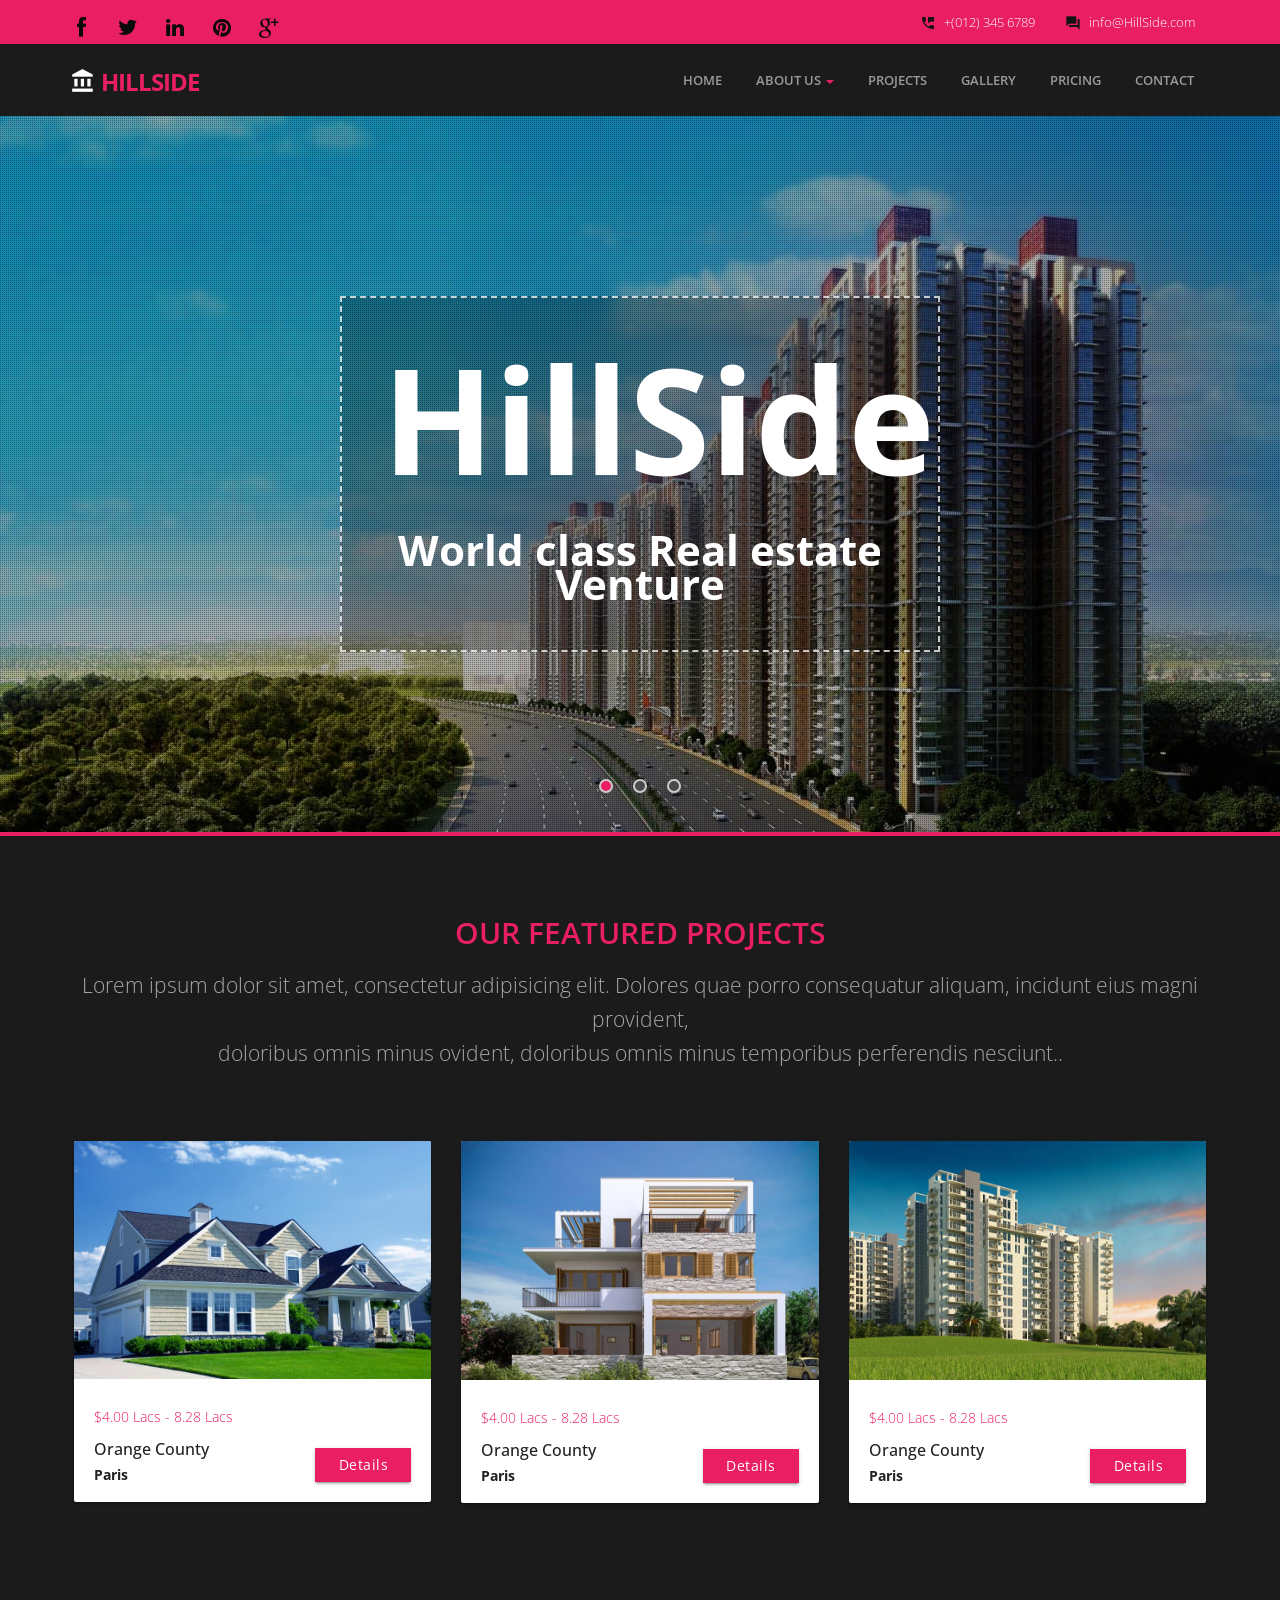
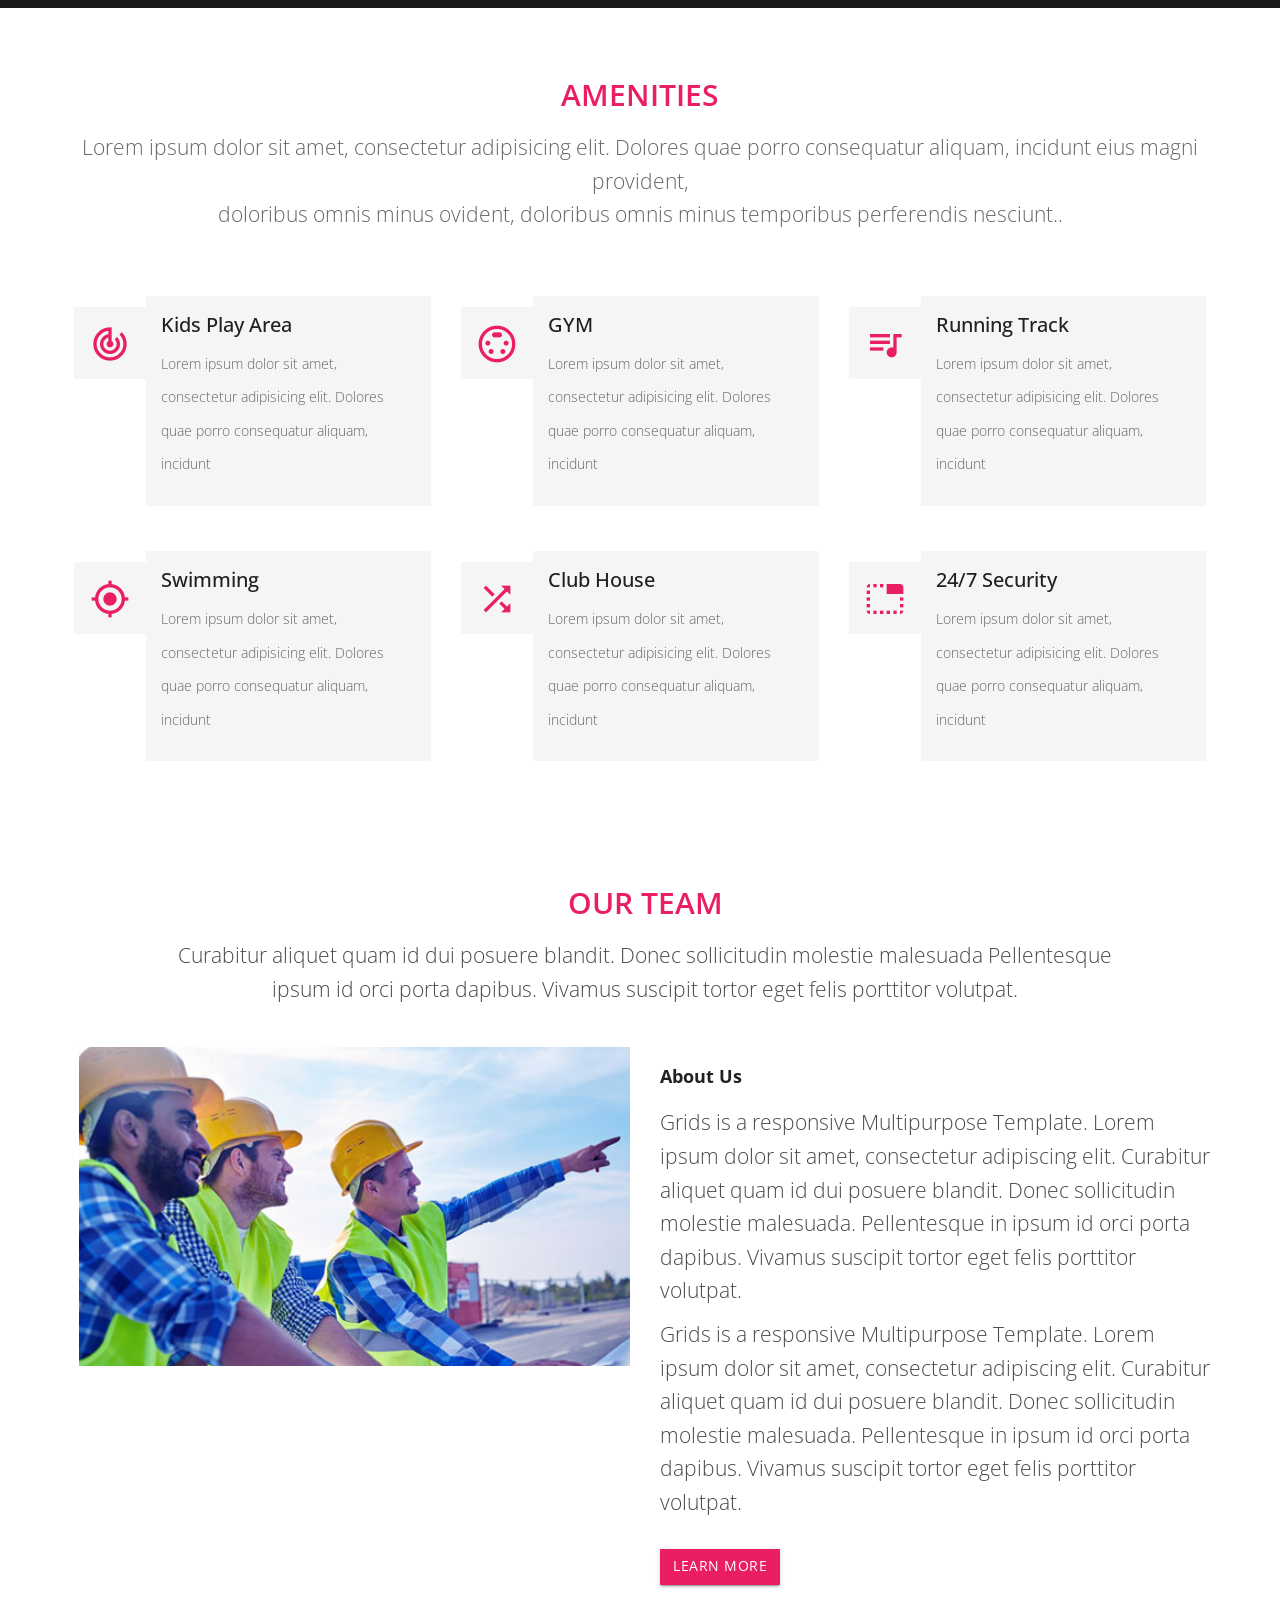
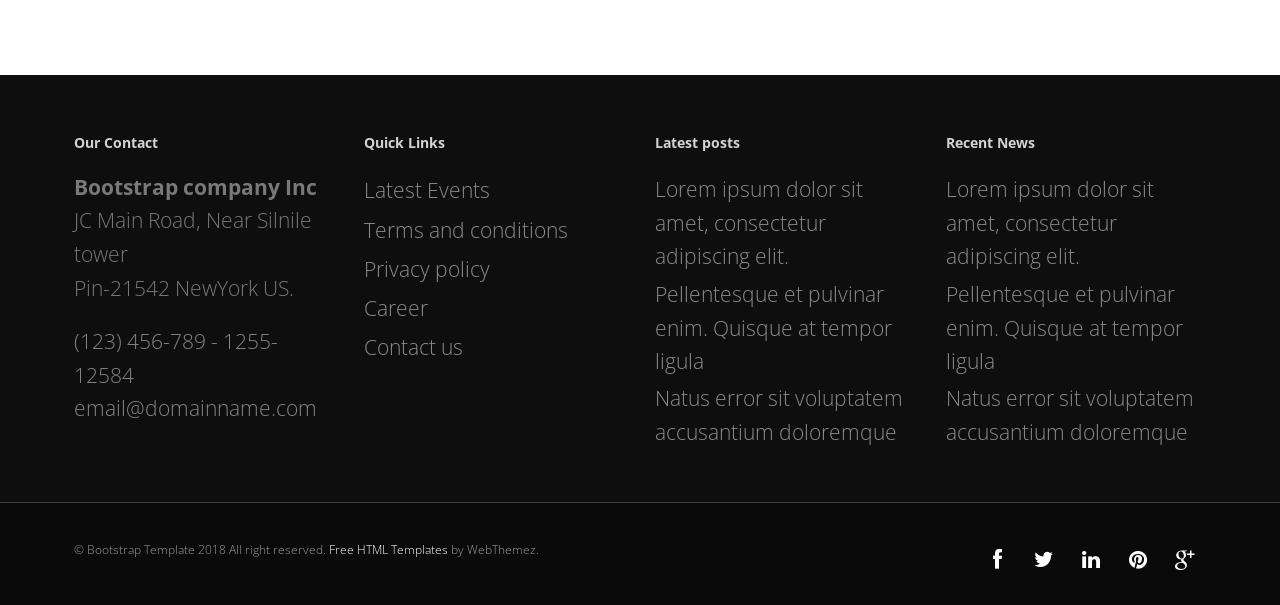
<file: Dari.tn/Content/index.html>
﻿<!DOCTYPE html>
<html lang="en">
<head>
    <meta charset="utf-8">
    <title>HillSide Multi purpose HTML5 Template</title>
    <meta name="viewport" content="width=device-width, initial-scale=1.0" />
    <meta name="description" content="" />
    <meta name="author" content="http://webthemez.com" />
    <!-- css -->
    <link href="https://fonts.googleapis.com/icon?family=Material+Icons" rel="stylesheet">
    <link rel="stylesheet" href="materialize/css/materialize.min.css" media="screen,projection" />
    <link href="css/bootstrap.min.css" rel="stylesheet" />
    <link href="css/fancybox/jquery.fancybox.css" rel="stylesheet">
    <link href="css/flexslider.css" rel="stylesheet" />
    <link rel="stylesheet" type="text/css" href="css/zoomslider.css" />
    <link href="css/style.css" rel="stylesheet" />

    <!-- HTML5 shim, for IE6-8 support of HTML5 elements -->
    <!--[if lt IE 9]>
          <script src="http://html5shim.googlecode.com/svn/trunk/html5.js"></script>
        <![endif]-->

</head>
<body>
    <div id="wrapper" class="home-page">
        <header class="topbar">
            <div class="container">
                <div class="row">
                    <!-- social icon-->
                    <div class="col-sm-3">
                        <ul class="social-network">
                            <li><a class="waves-effect waves-dark" href="#"><i class="fa fa-facebook"></i></a></li>
                            <li><a class="waves-effect waves-dark" href="#"><i class="fa fa-twitter"></i></a></li>
                            <li><a class="waves-effect waves-dark" href="#"><i class="fa fa-linkedin"></i></a></li>
                            <li><a class="waves-effect waves-dark" href="#"><i class="fa fa-pinterest"></i></a></li>
                            <li><a class="waves-effect waves-dark" href="#"><i class="fa fa-google-plus"></i></a></li>
                        </ul>
                    </div>
                    <div class="col-sm-9">
                        <div class="row">
                            <ul class="info">
                                <li><i class="icon-info-blocks material-icons">question_answer</i><span>info@HillSide.com</span></li>
                                <li><i class="icon-info-blocks material-icons">perm_phone_msg</i><span>+(012) 345 6789</span></li>
                            </ul>
                            <div class="clr"></div>
                        </div>
                    </div>
                    <!-- info -->

                </div>
            </div>
        </header>

        <!-- start header -->
        <header>
            <div class="navbar navbar-default navbar-static-top">
                <div class="container">
                    <div class="navbar-header">
                        <button type="button" class="navbar-toggle" data-toggle="collapse" data-target=".navbar-collapse">
                            <span class="icon-bar"></span>
                            <span class="icon-bar"></span>
                            <span class="icon-bar"></span>
                        </button>
                        <a class="navbar-brand" href="index.html"><i class="icon-info-blocks material-icons">account_balance</i>HillSide</a>
                    </div>
                    <div class="navbar-collapse collapse ">
                        <ul class="nav navbar-nav">
                            <li class="HillSide"><a class="waves-effect waves-dark" href="index.html">Home</a></li>
                            <li class="dropdown">
                                <a href="#" data-toggle="dropdown" class="dropdown-toggle waves-effect waves-dark">About Us <b class="caret"></b></a>
                                <ul class="dropdown-menu">
                                    <li><a class="waves-effect waves-dark" href="about.html">Company</a></li>
                                    <li><a class="waves-effect waves-dark" href="#">Our Team</a></li>
                                    <li><a class="waves-effect waves-dark" href="#">News</a></li>
                                    <li><a class="waves-effect waves-dark" href="#">Investors</a></li>
                                </ul>
                            </li>
                            <li><a class="waves-effect waves-dark" href="projects.html">Projects</a></li>
                            <li><a class="waves-effect waves-dark" href="portfolio.html">Gallery</a></li>
                            <li><a class="waves-effect waves-dark" href="pricing.html">Pricing</a></li>
                            <li><a class="waves-effect waves-dark" href="contact.html">Contact</a></li>
                        </ul>
                    </div>
                </div>
            </div>
        </header>
        <!-- end header -->
        <section id="banner">

            <!-- Slider -->
            <div id="demo-1" data-zs-src='["img/photos/img1.jpg", "img/photos/img2.jpg", "img/photos/img3.jpg"]' data-zs-overlay="dots">
                <div class="demo-inner-content">
                    <h1><span>HillSide</span></h1><br />
                    <p>World class Real estate Venture</p>
                </div>
            </div>
            <!-- end slider -->
        </section>
        <section class="projects">
            <div class="container">
                <div class="row">
                    <div class="col-md-12">
                        <div class="aligncenter"><h2 class="aligncenter">Our Featured Projects</h2>Lorem ipsum dolor sit amet, consectetur adipisicing elit. Dolores quae porro consequatur aliquam, incidunt eius magni provident, <br />doloribus omnis minus ovident, doloribus omnis minus temporibus perferendis nesciunt..</div>
                        <br />
                    </div>
                </div>

                <div class="row service-v1 margin-bottom-40">
                    <div class="col-md-4 md-margin-bottom-40">
                        <div class="card small">
                            <div class="card-image">
                                <img class="img-responsive" src="img/service1.jpg" alt="">
                            </div>
                            <div class="card-content">
                                <p>
                                    <span class="price">$4.00 Lacs - 8.28 Lacs</span>
                                    <h4>Orange County</h4>
                                    <h5>Paris</h5>
                                    <a href="details.html" class="btn btn-details">Details</a>
                                </p>
                            </div>
                        </div>
                    </div>
                    <div class="col-md-4 md-margin-bottom-40">
                        <div class="card small">
                            <div class="card-image">
                                <img class="img-responsive" src="img/service2.jpg" alt="">
                            </div>
                            <div class="card-content">
                                <p>
                                    <span class="price">$4.00 Lacs - 8.28 Lacs</span>
                                    <h4>Orange County</h4>
                                    <h5>Paris</h5>
                                    <a href="details.html" class="btn btn-details">Details</a>
                                </p>
                            </div>
                        </div>
                    </div>
                    <div class="col-md-4 md-margin-bottom-40">
                        <div class="card small">
                            <div class="card-image">
                                <img class="img-responsive" src="img/service3.jpg" alt="">
                            </div>
                            <div class="card-content">
                                <p>
                                    <span class="price">$4.00 Lacs - 8.28 Lacs</span>
                                    <h4>Orange County</h4>
                                    <h5>Paris</h5>
                                    <a href="details.html" class="btn btn-details">Details</a>
                                </p>
                            </div>
                        </div>
                    </div>
                </div>
            </div>
        </section>
        <section id="content">
            <div class="container">

                <section class="services">
                    <div class="row">
                        <div class="col-md-12">
                            <div class="aligncenter"><h2 class="aligncenter">Amenities</h2>Lorem ipsum dolor sit amet, consectetur adipisicing elit. Dolores quae porro consequatur aliquam, incidunt eius magni provident, <br />doloribus omnis minus ovident, doloribus omnis minus temporibus perferendis nesciunt..</div>
                            <br />
                        </div>
                    </div>

                    <div class="row">
                        <div class="col-sm-4 info-blocks">
                            <i class="icon-info-blocks material-icons">track_changes</i>
                            <div class="info-blocks-in">
                                <h3>Kids Play Area</h3>
                                <p>Lorem ipsum dolor sit amet, consectetur adipisicing elit. Dolores quae porro consequatur aliquam, incidunt</p>
                            </div>
                        </div>
                        <div class="col-sm-4 info-blocks">
                            <i class="icon-info-blocks material-icons">settings_input_svideo</i>
                            <div class="info-blocks-in">
                                <h3>GYM</h3>
                                <p>Lorem ipsum dolor sit amet, consectetur adipisicing elit. Dolores quae porro consequatur aliquam, incidunt</p>
                            </div>
                        </div>
                        <div class="col-sm-4 info-blocks">
                            <i class="icon-info-blocks material-icons">queue_music</i>
                            <div class="info-blocks-in">
                                <h3>Running Track</h3>
                                <p>Lorem ipsum dolor sit amet, consectetur adipisicing elit. Dolores quae porro consequatur aliquam, incidunt</p>
                            </div>
                        </div>
                    </div>
                    <div class="row">
                        <div class="col-sm-4 info-blocks">
                            <i class="icon-info-blocks material-icons">my_location</i>
                            <div class="info-blocks-in">
                                <h3>Swimming</h3>
                                <p>Lorem ipsum dolor sit amet, consectetur adipisicing elit. Dolores quae porro consequatur aliquam, incidunt</p>
                            </div>
                        </div>
                        <div class="col-sm-4 info-blocks">
                            <i class="icon-info-blocks material-icons">shuffle</i>
                            <div class="info-blocks-in">
                                <h3>Club House</h3>
                                <p>Lorem ipsum dolor sit amet, consectetur adipisicing elit. Dolores quae porro consequatur aliquam, incidunt</p>
                            </div>
                        </div>
                        <div class="col-sm-4 info-blocks">
                            <i class="icon-info-blocks material-icons">tab_unselected</i>
                            <div class="info-blocks-in">
                                <h3>24/7 Security</h3>
                                <p>Lorem ipsum dolor sit amet, consectetur adipisicing elit. Dolores quae porro consequatur aliquam, incidunt</p>
                            </div>
                        </div>
                    </div>
                </section>
            </div>
        </section>

        <section class="section-padding gray-bg">
            <div class="container">
                <div class="row">
                    <div class="col-md-12">
                        <div class="section-title text-center">
                            <h2>Our Team</h2>
                            <p>Curabitur aliquet quam id dui posuere blandit. Donec sollicitudin molestie malesuada Pellentesque <br>ipsum id orci porta dapibus. Vivamus suscipit tortor eget felis porttitor volutpat.</p>
                        </div>
                    </div>
                </div>
                <div class="row">

                    <div class="col-md-6 col-sm-6">
                        <div class="about-image">
                            <img src="img/about.jpg" alt="About Images">
                        </div>
                    </div>
                    <div class="col-md-6 col-sm-6">
                        <div class="about-text">
                            <h3>About Us</h3>
                            <p>Grids is a responsive Multipurpose Template. Lorem ipsum dolor sit amet, consectetur adipiscing elit. Curabitur aliquet quam id dui posuere blandit. Donec sollicitudin molestie malesuada. Pellentesque in ipsum id orci porta dapibus. Vivamus suscipit tortor eget felis porttitor volutpat.</p>
                            <p>Grids is a responsive Multipurpose Template. Lorem ipsum dolor sit amet, consectetur adipiscing elit. Curabitur aliquet quam id dui posuere blandit. Donec sollicitudin molestie malesuada. Pellentesque in ipsum id orci porta dapibus. Vivamus suscipit tortor eget felis porttitor volutpat.</p>
                            <a href="#" class="btn btn-primary waves-effect waves-dark">Learn More</a>
                        </div>
                    </div>
                </div>
            </div>
        </section>


        <footer>
            <div class="container">
                <div class="row">
                    <div class="col-sm-3">
                        <div class="widget">
                            <h5 class="widgetheading">Our Contact</h5>
                            <address>
                                <strong>Bootstrap company Inc</strong><br>
                                JC Main Road, Near Silnile tower<br>
                                Pin-21542 NewYork US.
                            </address>
                            <p>
                                <i class="icon-phone"></i> (123) 456-789 - 1255-12584 <br>
                                <i class="icon-envelope-alt"></i> email@domainname.com
                            </p>
                        </div>
                    </div>
                    <div class="col-sm-3">
                        <div class="widget">
                            <h5 class="widgetheading">Quick Links</h5>
                            <ul class="link-list">
                                <li><a class="waves-effect waves-dark" href="#">Latest Events</a></li>
                                <li><a class="waves-effect waves-dark" href="#">Terms and conditions</a></li>
                                <li><a class="waves-effect waves-dark" href="#">Privacy policy</a></li>
                                <li><a class="waves-effect waves-dark" href="#">Career</a></li>
                                <li><a class="waves-effect waves-dark" href="#">Contact us</a></li>
                            </ul>
                        </div>
                    </div>
                    <div class="col-sm-3">
                        <div class="widget">
                            <h5 class="widgetheading">Latest posts</h5>
                            <ul class="link-list">
                                <li><a class="waves-effect waves-dark" href="#">Lorem ipsum dolor sit amet, consectetur adipiscing elit.</a></li>
                                <li><a class="waves-effect waves-dark" href="#">Pellentesque et pulvinar enim. Quisque at tempor ligula</a></li>
                                <li><a class="waves-effect waves-dark" href="#">Natus error sit voluptatem accusantium doloremque</a></li>
                            </ul>
                        </div>
                    </div>
                    <div class="col-sm-3">
                        <div class="widget">
                            <h5 class="widgetheading">Recent News</h5>
                            <ul class="link-list">
                                <li><a class="waves-effect waves-dark" href="#">Lorem ipsum dolor sit amet, consectetur adipiscing elit.</a></li>
                                <li><a class="waves-effect waves-dark" href="#">Pellentesque et pulvinar enim. Quisque at tempor ligula</a></li>
                                <li><a class="waves-effect waves-dark" href="#">Natus error sit voluptatem accusantium doloremque</a></li>
                            </ul>
                        </div>
                    </div>
                </div>
            </div>
            <div id="sub-footer">
                <div class="container">
                    <div class="row">
                        <div class="col-lg-6">
                            <div class="copyright">
                                <p>
                                    <span>&copy; Bootstrap Template 2018 All right reserved. <a href="https://webthemez.com/tag/free" target="_blank">Free HTML Templates</a> by WebThemez.
                                </p>
                            </div>
                        </div>
                        <div class="col-lg-6">
                            <ul class="social-network">
                                <li><a class="waves-effect waves-dark" href="#" data-placement="top" title="Facebook"><i class="fa fa-facebook"></i></a></li>
                                <li><a class="waves-effect waves-dark" href="#" data-placement="top" title="Twitter"><i class="fa fa-twitter"></i></a></li>
                                <li><a class="waves-effect waves-dark" href="#" data-placement="top" title="Linkedin"><i class="fa fa-linkedin"></i></a></li>
                                <li><a class="waves-effect waves-dark" href="#" data-placement="top" title="Pinterest"><i class="fa fa-pinterest"></i></a></li>
                                <li><a class="waves-effect waves-dark" href="#" data-placement="top" title="Google plus"><i class="fa fa-google-plus"></i></a></li>
                            </ul>
                        </div>
                    </div>
                </div>
            </div>
        </footer>
    </div>
    <a href="#" class="scrollup waves-effect waves-dark"><i class="fa fa-angle-up HillSide"></i></a>
    <!-- javascript
        ================================================== -->
    <!-- Placed at the end of the document so the pages load faster -->
    <script src="js/jquery.js"></script>
    <script src="js/jquery.easing.1.3.js"></script>
    <script src="materialize/js/materialize.min.js"></script>
    <script src="js/bootstrap.min.js"></script>
    <script src="js/jquery.fancybox.pack.js"></script>
    <script src="js/jquery.fancybox-media.js"></script>
    <script src="js/jquery.flexslider.js"></script>
    <script src="js/animate.js"></script>
    <!-- Vendor Scripts -->
    <script src="js/modernizr.custom.js"></script>
    <script src="js/jquery.zoomslider.min.js"></script>
    <script src="js/jquery.isotope.min.js"></script>
    <script src="js/jquery.magnific-popup.min.js"></script>
    <script src="js/animate.js"></script>
    <script src="js/custom.js"></script>
</body>
</html>
</file>
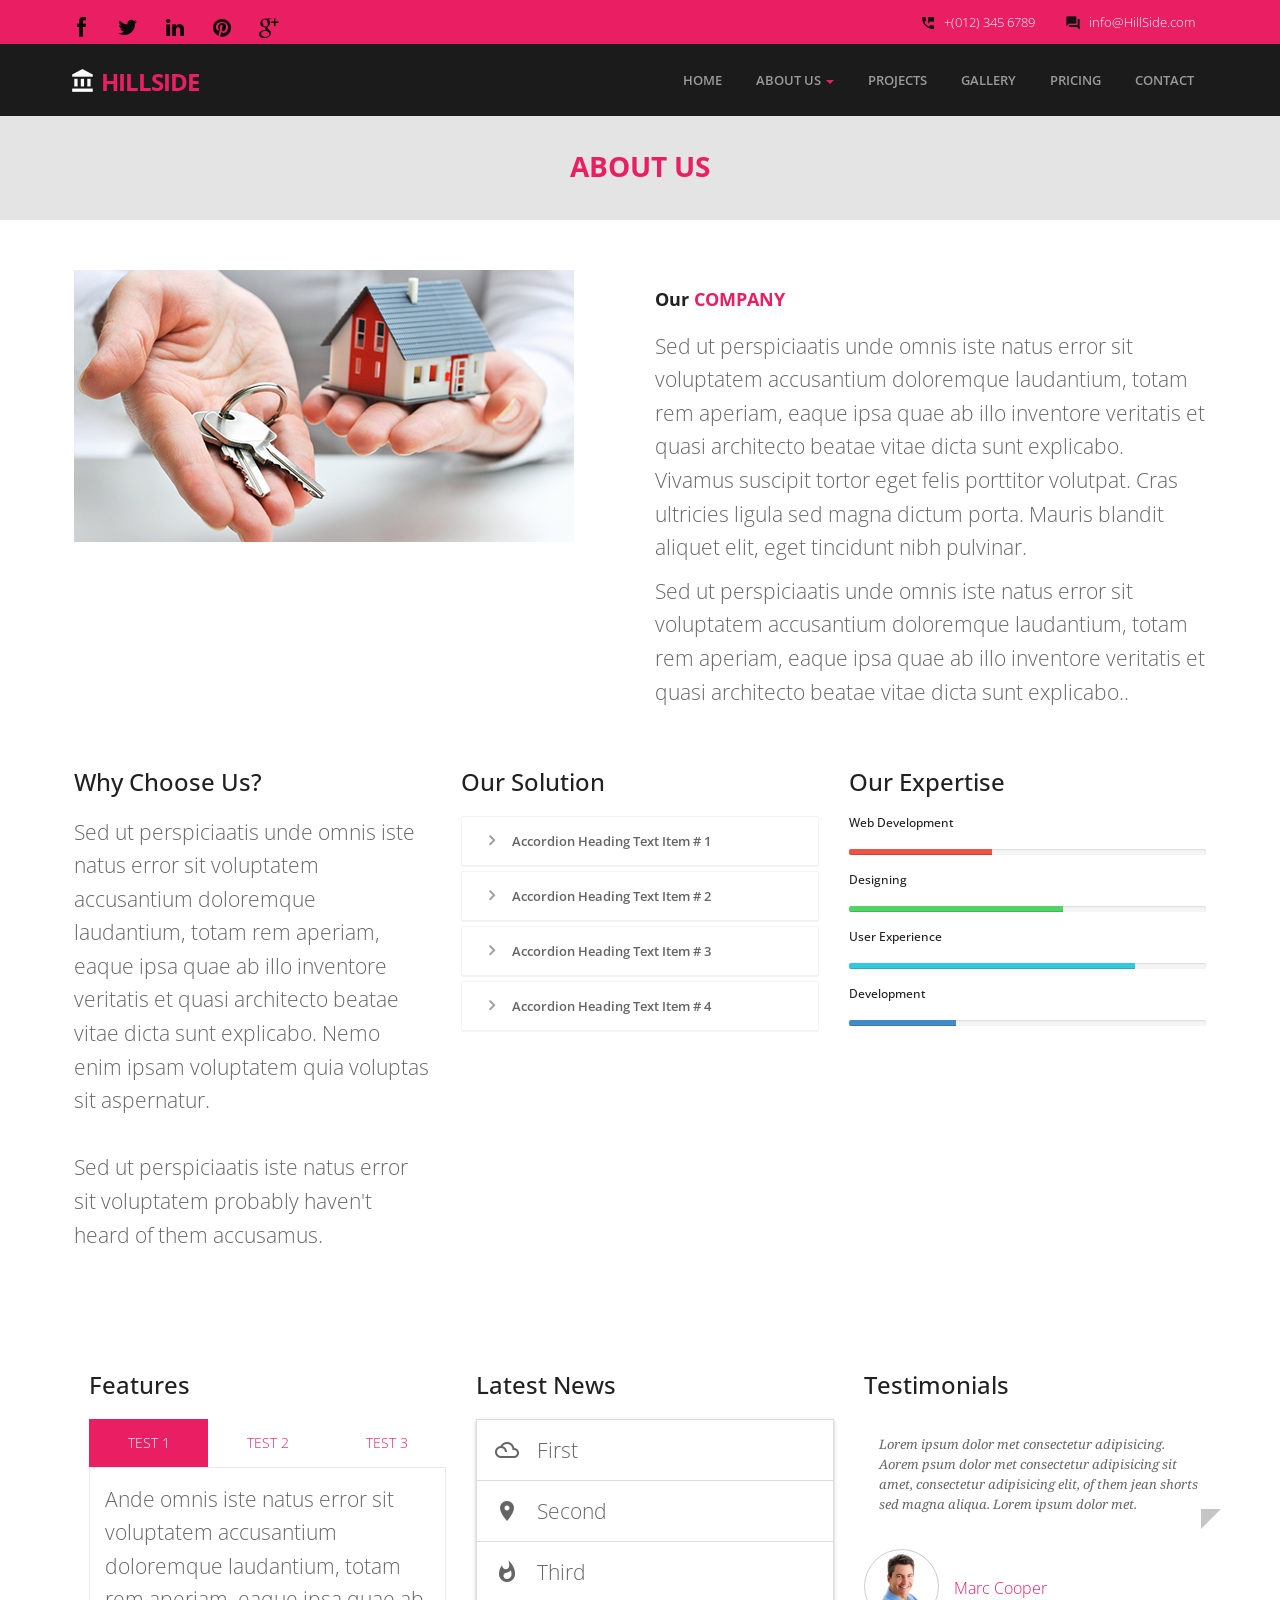
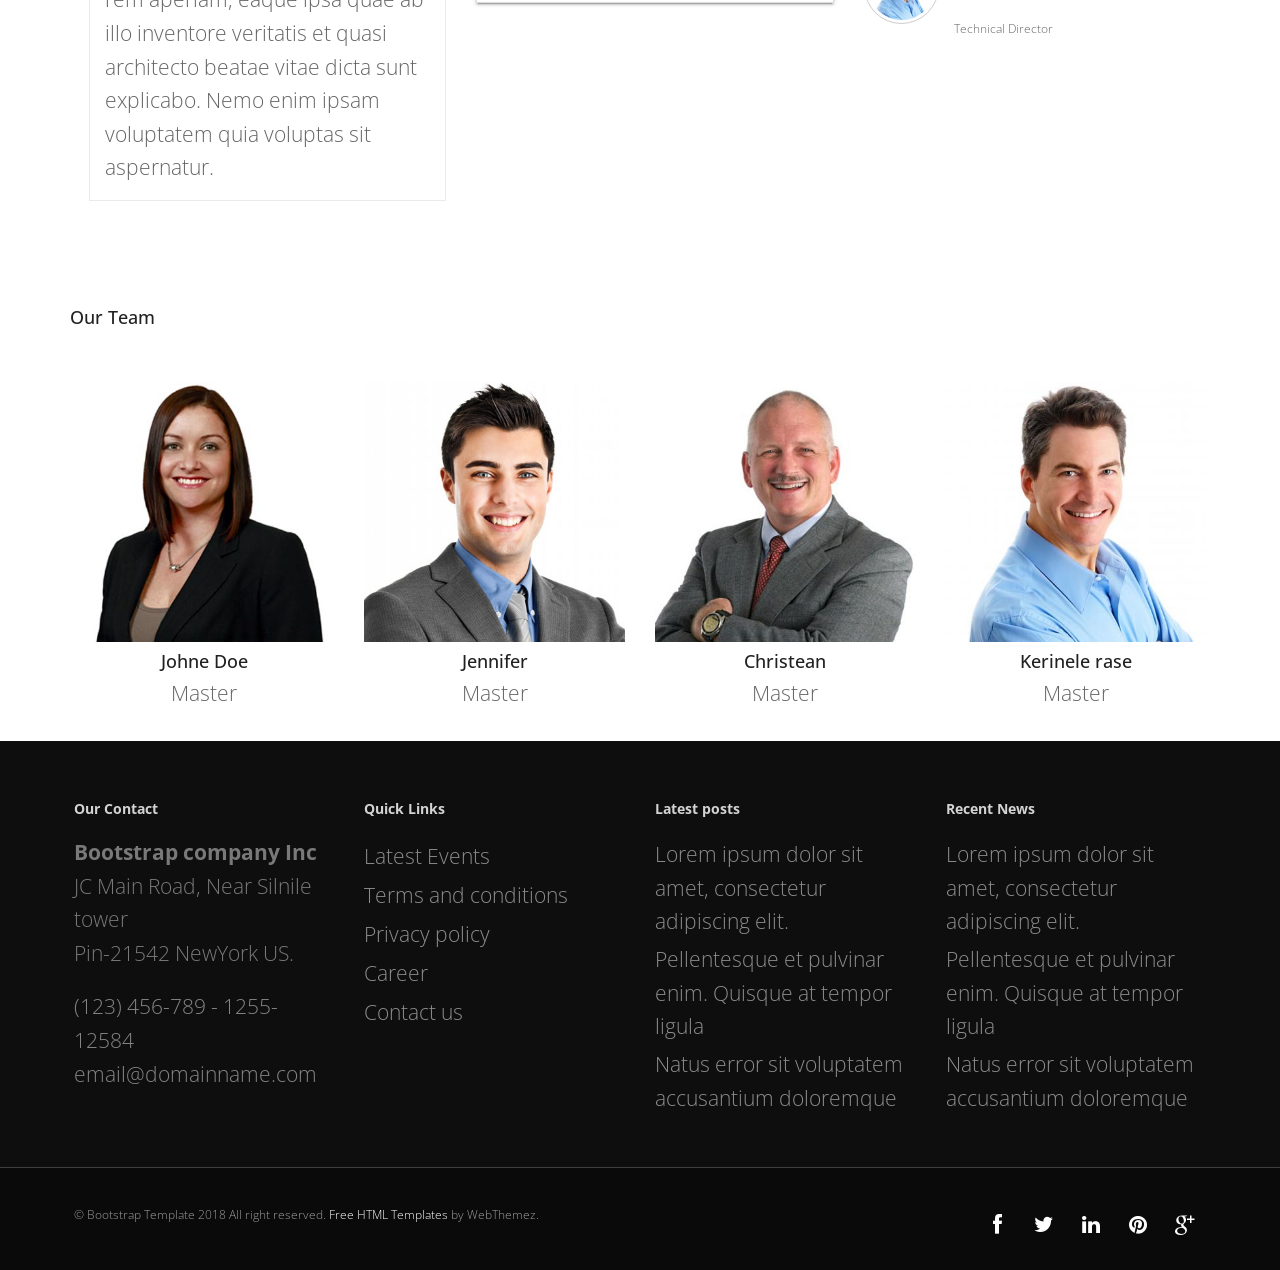
<file: Dari.tn/Content/about.html>
<!DOCTYPE html>
<html lang="en">
<head>
<meta charset="utf-8">
<title>HillSide Multi purpose Bootstrap Template</title>
<meta name="viewport" content="width=device-width, initial-scale=1.0" />
<meta name="description" content="" />
<meta name="author" content="http://webthemez.com" />
<!-- css --> 
<link href="https://fonts.googleapis.com/icon?family=Material+Icons" rel="stylesheet">
<link rel="stylesheet" href="materialize/css/materialize.min.css" media="screen,projection" />
<link href="css/bootstrap.min.css" rel="stylesheet" />
<link href="css/fancybox/jquery.fancybox.css" rel="stylesheet"> 
<link href="css/flexslider.css" rel="stylesheet" /> 
<link href="css/style.css" rel="stylesheet" />
 
<!-- HTML5 shim, for IE6-8 support of HTML5 elements -->
<!--[if lt IE 9]>
      <script src="http://html5shim.googlecode.com/svn/trunk/html5.js"></script>
    <![endif]-->

</head>
<body>
<div id="wrapper"> 
	<header class="topbar">
		<div class="container">
			<div class="row">
				<!-- social icon-->
				<div class="col-sm-3">
				   <ul class="social-network">
					<li><a class="waves-effect waves-dark" href="#"><i class="fa fa-facebook"></i></a></li>
					<li><a class="waves-effect waves-dark" href="#"><i class="fa fa-twitter"></i></a></li>
					<li><a class="waves-effect waves-dark" href="#"><i class="fa fa-linkedin"></i></a></li>
					<li><a class="waves-effect waves-dark" href="#"><i class="fa fa-pinterest"></i></a></li>
					<li><a class="waves-effect waves-dark" href="#"><i class="fa fa-google-plus"></i></a></li>
				</ul>
				</div>
				<div class="col-sm-9">
					<div class="row">
						<ul class="info"> 
							<li><i class="icon-info-blocks material-icons">question_answer</i><span>info@HillSide.com</span></li>
							<li><i class="icon-info-blocks material-icons">perm_phone_msg</i><span>+(012) 345 6789</span></li>
						</ul>
						<div class="clr"></div>
					</div>
				</div>
				<!-- info -->

			</div>
		</div>
	</header>

	<!-- start header -->
		<header>
        <div class="navbar navbar-default navbar-static-top">
            <div class="container">
                <div class="navbar-header">
                    <button type="button" class="navbar-toggle" data-toggle="collapse" data-target=".navbar-collapse">
                        <span class="icon-bar"></span>
                        <span class="icon-bar"></span>
                        <span class="icon-bar"></span>
                    </button>
                  <a class="navbar-brand" href="index.html"><i class="icon-info-blocks material-icons">account_balance</i>HillSide</a>
                </div>
                <div class="navbar-collapse collapse ">
                    <ul class="nav navbar-nav">
                        <li><a class="waves-effect waves-dark" href="index.html">Home</a></li> 
							 <li class="dropdown HillSide">
                        <a href="#" data-toggle="dropdown" class="dropdown-toggle waves-effect waves-dark">About Us <b class="caret"></b></a>
                        <ul class="dropdown-menu">
                            <li><a class="waves-effect waves-dark" href="about.html">Company</a></li>
                            <li><a class="waves-effect waves-dark" href="#">Our Team</a></li>
                            <li><a class="waves-effect waves-dark" href="#">News</a></li> 
                            <li><a class="waves-effect waves-dark" href="#">Investors</a></li>
                        </ul>
                    </li> 
						<li><a class="waves-effect waves-dark" href="projects.html">Projects</a></li>
                        <li><a class="waves-effect waves-dark" href="portfolio.html">Gallery</a></li>
                        <li><a class="waves-effect waves-dark" href="pricing.html">Pricing</a></li>
                        <li><a class="waves-effect waves-dark" href="contact.html">Contact</a></li>
                    </ul>
                </div>
            </div>
        </div>
	</header><!-- end header -->
	<section id="inner-headline">
	<div class="container">
		<div class="row">
			<div class="col-lg-12">
				<h2 class="pageTitle">About Us</h2>
			</div>
		</div>
	</div>
	</section>
	<section id="content">
	<section class="section-padding">
		<div class="container">
			<div class="row showcase-section">
				<div class="col-md-6">
					<img src="img/dev1.png" alt="showcase image">
				</div>
				<div class="col-md-6">
					<div class="about-text">
						<h3>Our <span class="color">Company</span></h3>
						<p>Sed ut perspiciaatis unde omnis iste natus error sit voluptatem accusantium doloremque laudantium, totam rem aperiam, eaque ipsa quae ab illo inventore veritatis et quasi architecto beatae vitae dicta sunt explicabo. Vivamus suscipit tortor eget felis porttitor volutpat. Cras ultricies ligula sed magna dictum porta. Mauris blandit aliquet elit, eget tincidunt nibh pulvinar.</p>
						 <p>Sed ut perspiciaatis unde omnis iste natus error sit voluptatem accusantium doloremque laudantium, totam rem aperiam, eaque ipsa quae ab illo inventore veritatis et quasi architecto beatae vitae dicta sunt explicabo..</p>
					</div>
				</div>
			</div>
		</div>
	</section>
	<div class="container">
					
					<div class="about">
				
						
						<div class="row">
							<div class="col-md-4">
								<!-- Heading and para -->
								<div class="block-heading-two">
									<h3><span>Why Choose Us?</span></h3>
								</div>
								<p>Sed ut perspiciaatis unde omnis iste natus error sit voluptatem accusantium doloremque laudantium, totam rem aperiam, eaque ipsa quae ab illo inventore veritatis et quasi architecto beatae vitae dicta sunt explicabo. Nemo enim ipsam voluptatem quia voluptas sit aspernatur. <br/><br/>Sed ut perspiciaatis iste natus error sit voluptatem probably haven't heard of them accusamus.</p>
							</div>
							<div class="col-md-4">
								<div class="block-heading-two">
									<h3><span>Our Solution</span></h3>
								</div>		
								<!-- Accordion starts -->
								<div class="panel-group" id="accordion-alt3">
								 <!-- Panel. Use "panel-XXX" class for different colors. Replace "XXX" with color. -->
								  <div class="panel">	
									<!-- Panel heading -->
									 <div class="panel-heading">
										<h4 class="panel-title">
										  <a data-toggle="collapse" data-parent="#accordion-alt3" href="#collapseOne-alt3">
											<i class="fa fa-angle-right"></i> Accordion Heading Text Item # 1
										  </a>
										</h4>
									 </div>
									 <div id="collapseOne-alt3" class="panel-collapse collapse">
										<!-- Panel body -->
										<div class="panel-body">
										  Sed ut perspiciaatis unde omnis iste natus error sit voluptatem accusantium doloremque laudantium, totam rem aperiam, eaque ipsa quae ab illo inventore veritatis et quasi architecto beatae vitae dicta sunt explicabo. Nemo enim ipsam voluptatem quia voluptas
										</div>
									 </div>
								  </div>
								  <div class="panel">
									 <div class="panel-heading">
										<h4 class="panel-title">
										  <a data-toggle="collapse" data-parent="#accordion-alt3" href="#collapseTwo-alt3">
											<i class="fa fa-angle-right"></i> Accordion Heading Text Item # 2
										  </a>
										</h4>
									 </div>
									 <div id="collapseTwo-alt3" class="panel-collapse collapse">
										<div class="panel-body">
										  Sed ut perspiciaatis unde omnis iste natus error sit voluptatem accusantium doloremque laudantium, totam rem aperiam, eaque ipsa quae ab illo inventore veritatis et quasi architecto beatae vitae dicta sunt explicabo. Nemo enim ipsam voluptatem quia voluptas
										</div>
									 </div>
								  </div>
								  <div class="panel">
									 <div class="panel-heading">
										<h4 class="panel-title">
										  <a data-toggle="collapse" data-parent="#accordion-alt3" href="#collapseThree-alt3">
											<i class="fa fa-angle-right"></i> Accordion Heading Text Item # 3
										  </a>
										</h4>
									 </div>
									 <div id="collapseThree-alt3" class="panel-collapse collapse">
										<div class="panel-body">
										  Sed ut perspiciaatis unde omnis iste natus error sit voluptatem accusantium doloremque laudantium, totam rem aperiam, eaque ipsa quae ab illo inventore veritatis et quasi architecto beatae vitae dicta sunt explicabo. Nemo enim ipsam voluptatem quia voluptas
										</div>
									 </div>
								  </div>
								  <div class="panel">
									 <div class="panel-heading">
										<h4 class="panel-title">
										  <a data-toggle="collapse" data-parent="#accordion-alt3" href="#collapseFour-alt3">
											<i class="fa fa-angle-right"></i> Accordion Heading Text Item # 4
										  </a>
										</h4>
									 </div>
									 <div id="collapseFour-alt3" class="panel-collapse collapse">
										<div class="panel-body">
										  Sed ut perspiciaatis unde omnis iste natus error sit voluptatem accusantium doloremque laudantium, totam rem aperiam, eaque ipsa quae ab illo inventore veritatis et quasi architecto beatae vitae dicta sunt explicabo. Nemo enim ipsam voluptatem quia voluptas
										</div>
									 </div>
								  </div>
								</div>
								<!-- Accordion ends -->
								
							</div>
							
							<div class="col-md-4">
								<div class="block-heading-two">
									<h3><span>Our Expertise</span></h3>
								</div>								
								<h6>Web Development</h6>
								<div class="progress pb-sm">
								  <!-- White color (progress-bar-white) -->
								  <div class="progress-bar progress-bar-red" role="progressbar" aria-valuenow="40" aria-valuemin="0" aria-valuemax="100" style="width: 40%">
									 <span class="sr-only">40% Complete (success)</span>
								  </div>
								</div>
								<h6>Designing</h6>
								<div class="progress pb-sm">
								  <div class="progress-bar progress-bar-green" role="progressbar" aria-valuenow="60" aria-valuemin="0" aria-valuemax="100" style="width: 60%">
									 <span class="sr-only">40% Complete (success)</span>
								  </div>
								</div>
								<h6>User Experience</h6>
								<div class="progress pb-sm">
								  <div class="progress-bar progress-bar-lblue" role="progressbar" aria-valuenow="80" aria-valuemin="0" aria-valuemax="100" style="width: 80%">
									 <span class="sr-only">40% Complete (success)</span>
								  </div>
								</div>
								<h6>Development</h6>
								<div class="progress pb-sm">
								  <div class="progress-bar progress-bar-yellow" role="progressbar" aria-valuenow="30" aria-valuemin="0" aria-valuemax="100" style="width: 30%">
									 <span class="sr-only">40% Complete (success)</span>
								  </div>
								</div>
							</div>
							
						</div>
						
						 		
<div class="about home-about">
<div class="container">

<div class="row">
	<div class="col-md-4"> 
	<div class="block-heading-two">
			<h3><span>Features</span></h3>
		</div>	
	<div class="tab-section">
		<div class="s12">
		<ul class="tabs">
		<li class="tab col s4"><a href="#test1" class="waves-effect waves-dark">Test 1</a></li>
		<li class="tab col s4"><a class="waves-effect waves-dark HillSide" href="#test2">Test 2</a></li>
		<li class="tab col s4"><a href="#test3" class="waves-effect waves-dark">Test 3</a></li> 
		</ul>
		</div>
		<div id="test1" class="col s12 container">Ande omnis iste natus error sit voluptatem accusantium doloremque laudantium, totam rem aperiam, eaque ipsa quae ab illo inventore veritatis et quasi architecto beatae vitae dicta sunt explicabo. Nemo enim ipsam voluptatem quia voluptas sit aspernatur. </div>
		<div id="test2" class="col s12 container">Terspiciaatis unde omnis iste natus error sit voluptatem accusantium doloremque laudantium, totam rem aperiam, eaque ipsa quae ab illo inventore veritatis et quasi architecto beatae vitae dicta sunt explicabo. Nemo enim ipsam voluptatem quia voluptas sit aspernatur. </div>
		<div id="test3" class="col s12 container">Perspiciaatis unde omnis iste natus error sit voluptatem accusantium doloremque laudantium, totam rem aperiam, eaque ipsa quae ab illo inventore veritatis et quasi architecto beatae vitae dicta sunt explicabo. Nemo enim ipsam voluptatem quia voluptas sit aspernatur. </div> 
		</div>
	</div>
	<div class="col-md-4">
		<div class="block-heading-two">
			<h3><span>Latest News</span></h3>
		</div>		
		<!-- Accordion starts -->
	  <ul class="collapsible" id="accordionSection" data-collapsible="accordion">
		<li>
		  <div class="collapsible-header HillSide"><i class="material-icons">filter_drama</i>First</div>
		  <div class="collapsible-body"><p>Perspiciaatis unde omnis iste natus error Nemo enim ipsam voluptatem quia voluptas sit aspernatur. sit voluptatem accusanti</p></div>
		</li>
		<li>
		  <div class="collapsible-header"><i class="material-icons">place</i>Second</div>
		  <div class="collapsible-body"><p>Nemo enim ipsam voluptatem quia voluptas sit aspernatur. Perspiciaatis unde omnis iste natus error sit voluptatem accusanti</p></div>
		</li>
		<li>
		  <div class="collapsible-header"><i class="material-icons">whatshot</i>Third</div>
		  <div class="collapsible-body"><p>Perspiciaatis Nemo enim ipsam voluptatem quia voluptas sit aspernatur. unde omnis iste natus error sit voluptatem accusanti</p></div>
		</li>
	  </ul>
								 <!-- Accordion ends -->
		
	</div>
	
	<div class="col-md-4">
		<div class="block-heading-two">
			<h3><span>Testimonials</span></h3>
		</div>	
			 <div class="testimonials">
				<div class="HillSide item">
				  <blockquote><p>Lorem ipsum dolor met consectetur adipisicing. Aorem psum dolor met consectetur adipisicing sit amet, consectetur adipisicing elit, of them jean shorts sed magna aliqua. Lorem ipsum dolor met.</p></blockquote>
				  <div class="carousel-info">
					<img alt="" src="img/team4.jpg" class="pull-left">
					<div class="pull-left">
					  <span class="testimonials-name">Marc Cooper</span>
					  <span class="testimonials-post">Technical Director</span>
					</div>
				  </div>
				</div>
			</div>
	</div>
	
</div>
						
<br> 
</div> 
</div>
						
						 
						<br>
						<!-- Our Team starts -->
				
						<!-- Heading -->
						<div class="block-heading-six">
							<h4 class="bg-color">Our Team</h4>
						</div>
						<br>
						
						<!-- Our team starts -->
						
						<div class="team-six">
							<div class="row">
								<div class="col-md-3 col-sm-6">
									<!-- Team Member -->
									<div class="team-member">
										<!-- Image -->
										<img class="img-responsive" src="img/team1.jpg" alt="">
										<!-- Name -->
										<h4>Johne Doe</h4>
										<span class="deg">Master</span> 
									</div>
								</div>
								<div class="col-md-3 col-sm-6">
									<!-- Team Member -->
									<div class="team-member">
										<!-- Image -->
										<img class="img-responsive" src="img/team2.jpg" alt="">
										<!-- Name -->
										<h4>Jennifer</h4>
										<span class="deg">Master</span> 
									</div>
								</div>
								<div class="col-md-3 col-sm-6">
									<!-- Team Member -->
									<div class="team-member">
										<!-- Image -->
										<img class="img-responsive" src="img/team3.jpg" alt="">
										<!-- Name -->
										<h4>Christean</h4>
										<span class="deg">Master</span> 
									</div>
								</div>
								<div class="col-md-3 col-sm-6">
									<!-- Team Member -->
									<div class="team-member">
										<!-- Image -->
										<img class="img-responsive" src="img/team4.jpg" alt="">
										<!-- Name -->
										<h4>Kerinele rase</h4>
										<span class="deg">Master</span> 
									</div>
								</div>
							</div>
						</div>
						
						<!-- Our team ends -->
					  
						
					</div>
									
				</div>
	</section>
	<footer>
	<div class="container">
		<div class="row">
			<div class="col-sm-3">
				<div class="widget">
					<h5 class="widgetheading">Our Contact</h5>
					<address>
					<strong>Bootstrap company Inc</strong><br>
					JC Main Road, Near Silnile tower<br>
					 Pin-21542 NewYork US.</address>
					<p>
						<i class="icon-phone"></i> (123) 456-789 - 1255-12584 <br>
						<i class="icon-envelope-alt"></i> email@domainname.com
					</p>
				</div>
			</div>
			<div class="col-sm-3">
				<div class="widget">
					<h5 class="widgetheading">Quick Links</h5>
					<ul class="link-list">
						<li><a class="waves-effect waves-dark" href="#">Latest Events</a></li>
						<li><a class="waves-effect waves-dark" href="#">Terms and conditions</a></li>
						<li><a class="waves-effect waves-dark" href="#">Privacy policy</a></li>
						<li><a class="waves-effect waves-dark" href="#">Career</a></li>
						<li><a class="waves-effect waves-dark" href="#">Contact us</a></li>
					</ul>
				</div>
			</div>
			<div class="col-sm-3">
				<div class="widget">
					<h5 class="widgetheading">Latest posts</h5>
					<ul class="link-list">
						<li><a class="waves-effect waves-dark" href="#">Lorem ipsum dolor sit amet, consectetur adipiscing elit.</a></li>
						<li><a class="waves-effect waves-dark" href="#">Pellentesque et pulvinar enim. Quisque at tempor ligula</a></li>
						<li><a class="waves-effect waves-dark" href="#">Natus error sit voluptatem accusantium doloremque</a></li>
					</ul>
				</div>
			</div>
			<div class="col-sm-3">
					<div class="widget">
					<h5 class="widgetheading">Recent News</h5>
					<ul class="link-list">
						<li><a class="waves-effect waves-dark" href="#">Lorem ipsum dolor sit amet, consectetur adipiscing elit.</a></li>
						<li><a class="waves-effect waves-dark" href="#">Pellentesque et pulvinar enim. Quisque at tempor ligula</a></li>
						<li><a class="waves-effect waves-dark" href="#">Natus error sit voluptatem accusantium doloremque</a></li>
					</ul>
				</div>
			</div>
		</div>
	</div>
	<div id="sub-footer">
		<div class="container">
			<div class="row">
				<div class="col-lg-6">
					<div class="copyright">
						<p>
							<span>&copy; Bootstrap Template 2018 All right reserved. <a href="https://webthemez.com/tag/free" target="_blank">Free HTML Templates</a> by WebThemez.
						</p>
					</div>
				</div>
				<div class="col-lg-6">
					<ul class="social-network">
						<li><a class="waves-effect waves-dark" href="#" data-placement="top" title="Facebook"><i class="fa fa-facebook"></i></a></li>
						<li><a class="waves-effect waves-dark" href="#" data-placement="top" title="Twitter"><i class="fa fa-twitter"></i></a></li>
						<li><a class="waves-effect waves-dark" href="#" data-placement="top" title="Linkedin"><i class="fa fa-linkedin"></i></a></li>
						<li><a class="waves-effect waves-dark" href="#" data-placement="top" title="Pinterest"><i class="fa fa-pinterest"></i></a></li>
						<li><a class="waves-effect waves-dark" href="#" data-placement="top" title="Google plus"><i class="fa fa-google-plus"></i></a></li>
					</ul>
				</div>
			</div>
		</div>
	</div>
	</footer>
</div>
<a href="#" class="scrollup waves-effect waves-dark"><i class="fa fa-angle-up HillSide"></i></a>
<!-- javascript
    ================================================== -->
<!-- Placed at the end of the document so the pages load faster -->
<script src="js/jquery.js"></script>
<script src="js/jquery.easing.1.3.js"></script>
<script src="materialize/js/materialize.min.js"></script>
<script src="js/bootstrap.min.js"></script>
<script src="js/jquery.fancybox.pack.js"></script>
<script src="js/jquery.fancybox-media.js"></script>  
<script src="js/jquery.flexslider.js"></script>
<script src="js/animate.js"></script>
<!-- Vendor Scripts -->
<script src="js/modernizr.custom.js"></script>
<script src="js/jquery.isotope.min.js"></script>
<script src="js/jquery.magnific-popup.min.js"></script>
<script src="js/animate.js"></script> 
<script src="js/custom.js"></script>
</body>
</html>
</file>
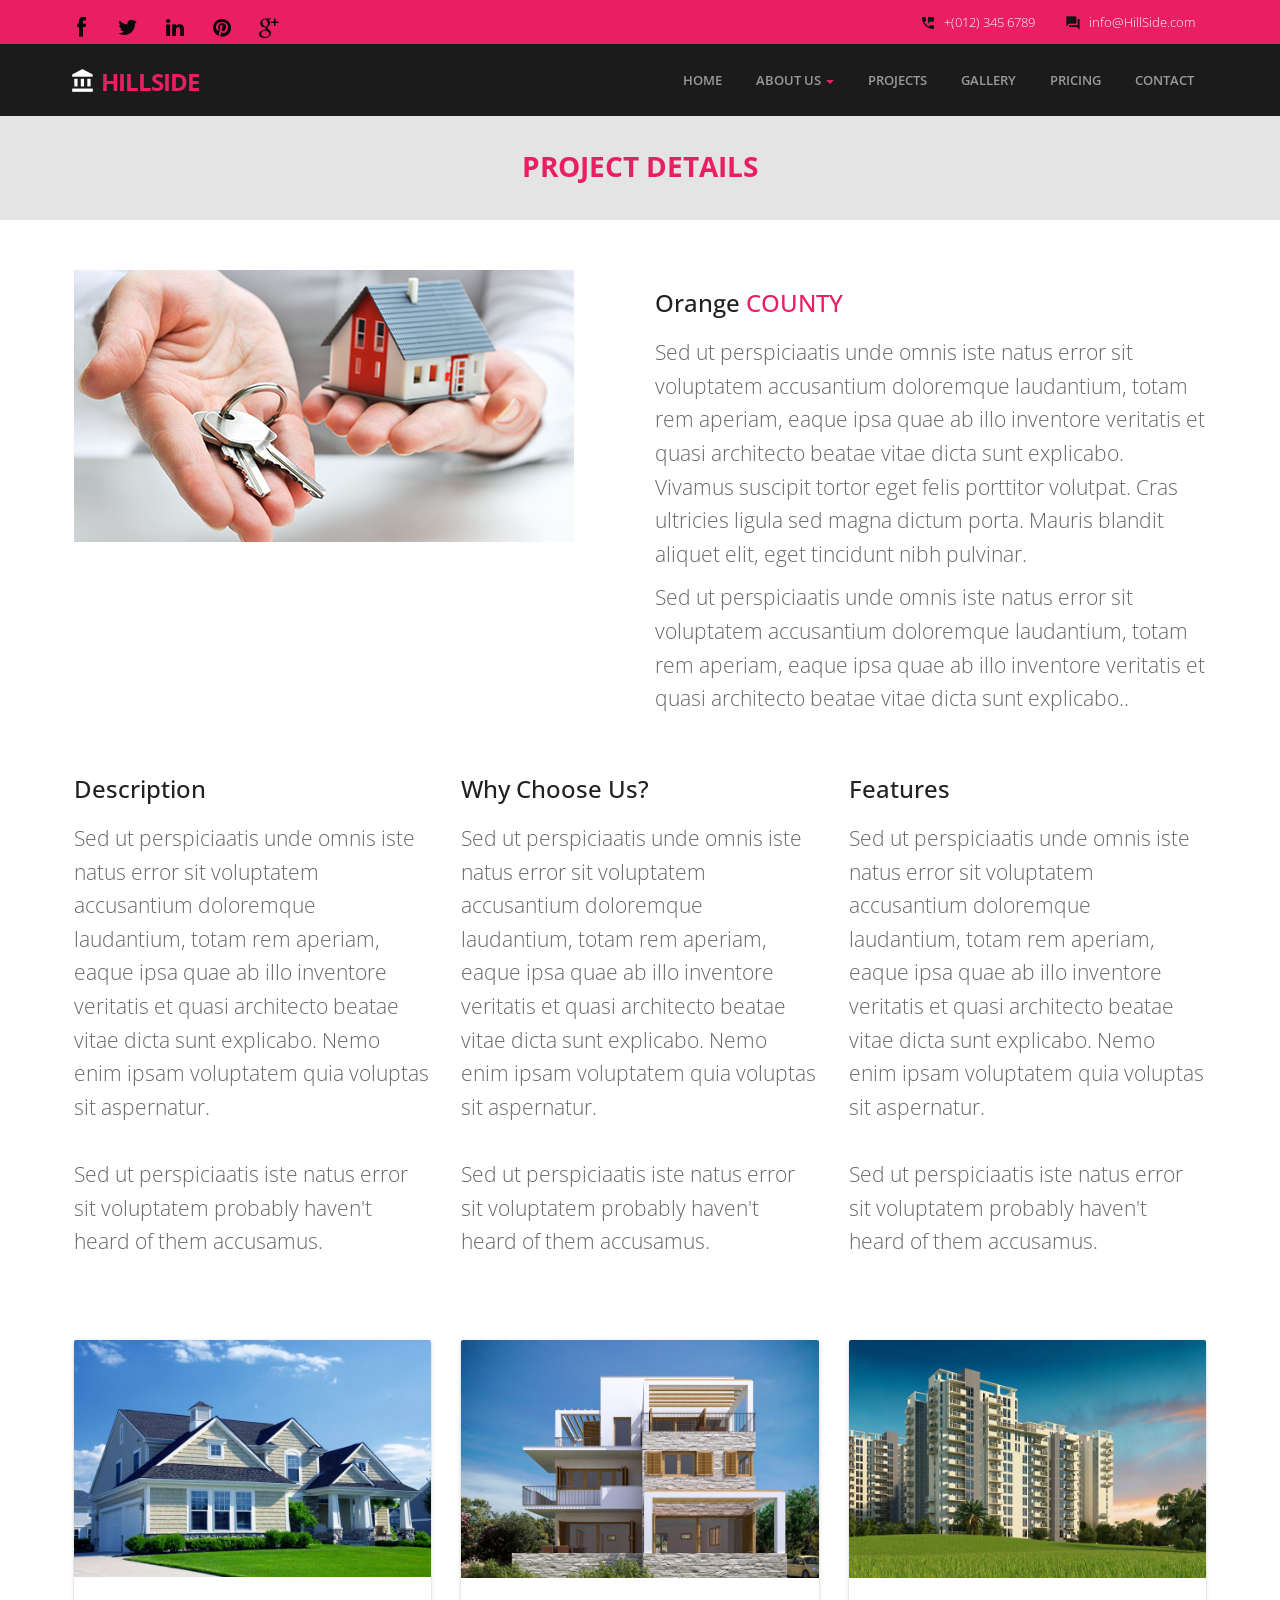
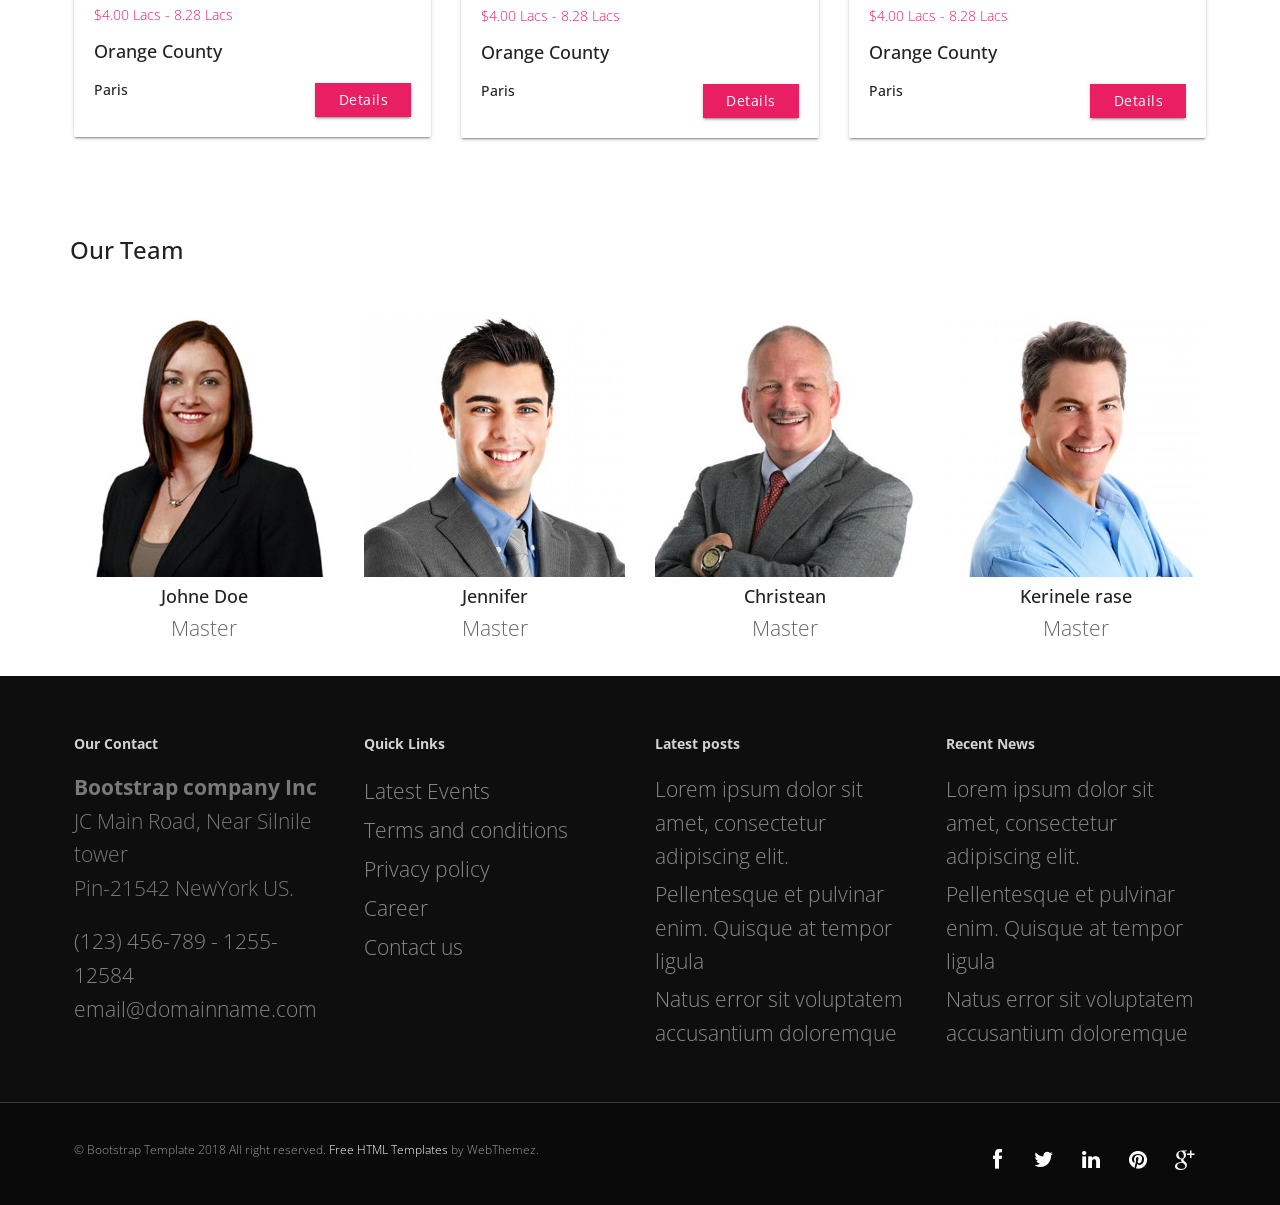
<file: Dari.tn/Content/details.html>
<!DOCTYPE html>
<html lang="en">
<head>
<meta charset="utf-8">
<title>HillSide Multi purpose Bootstrap Template</title>
<meta name="viewport" content="width=device-width, initial-scale=1.0" />
<meta name="description" content="" />
<meta name="author" content="http://webthemez.com" />
<!-- css --> 
<link href="https://fonts.googleapis.com/icon?family=Material+Icons" rel="stylesheet">
<link rel="stylesheet" href="materialize/css/materialize.min.css" media="screen,projection" />
<link href="css/bootstrap.min.css" rel="stylesheet" />
<link href="css/fancybox/jquery.fancybox.css" rel="stylesheet"> 
<link href="css/flexslider.css" rel="stylesheet" /> 
<link href="css/style.css" rel="stylesheet" />
 
<!-- HTML5 shim, for IE6-8 support of HTML5 elements -->
<!--[if lt IE 9]>
      <script src="http://html5shim.googlecode.com/svn/trunk/html5.js"></script>
    <![endif]-->

</head>
<body>
<div id="wrapper"> 
	<header class="topbar">
		<div class="container">
			<div class="row">
				<!-- social icon-->
				<div class="col-sm-3">
				   <ul class="social-network">
					<li><a class="waves-effect waves-dark" href="#"><i class="fa fa-facebook"></i></a></li>
					<li><a class="waves-effect waves-dark" href="#"><i class="fa fa-twitter"></i></a></li>
					<li><a class="waves-effect waves-dark" href="#"><i class="fa fa-linkedin"></i></a></li>
					<li><a class="waves-effect waves-dark" href="#"><i class="fa fa-pinterest"></i></a></li>
					<li><a class="waves-effect waves-dark" href="#"><i class="fa fa-google-plus"></i></a></li>
				</ul>
				</div>
				<div class="col-sm-9">
					<div class="row">
						<ul class="info"> 
							<li><i class="icon-info-blocks material-icons">question_answer</i><span>info@HillSide.com</span></li>
							<li><i class="icon-info-blocks material-icons">perm_phone_msg</i><span>+(012) 345 6789</span></li>
						</ul>
						<div class="clr"></div>
					</div>
				</div>
				<!-- info -->

			</div>
		</div>
	</header>

	<!-- start header -->
		<header>
        <div class="navbar navbar-default navbar-static-top">
            <div class="container">
                <div class="navbar-header">
                    <button type="button" class="navbar-toggle" data-toggle="collapse" data-target=".navbar-collapse">
                        <span class="icon-bar"></span>
                        <span class="icon-bar"></span>
                        <span class="icon-bar"></span>
                    </button>
                  <a class="navbar-brand" href="index.html"><i class="icon-info-blocks material-icons">account_balance</i>HillSide</a>
                </div>
                <div class="navbar-collapse collapse ">
                    <ul class="nav navbar-nav">
                        <li><a class="waves-effect waves-dark" href="index.html">Home</a></li> 
							 <li class="dropdown HillSide">
                        <a href="#" data-toggle="dropdown" class="dropdown-toggle waves-effect waves-dark">About Us <b class="caret"></b></a>
                        <ul class="dropdown-menu">
                            <li><a class="waves-effect waves-dark" href="about.html">Company</a></li>
                            <li><a class="waves-effect waves-dark" href="#">Our Team</a></li>
                            <li><a class="waves-effect waves-dark" href="#">News</a></li> 
                            <li><a class="waves-effect waves-dark" href="#">Investors</a></li>
                        </ul>
                    </li> 
						<li><a class="waves-effect waves-dark" href="projects.html">Projects</a></li>
                        <li><a class="waves-effect waves-dark" href="portfolio.html">Gallery</a></li>
                        <li><a class="waves-effect waves-dark" href="pricing.html">Pricing</a></li>
                        <li><a class="waves-effect waves-dark" href="contact.html">Contact</a></li>
                    </ul>
                </div>
            </div>
        </div>
	</header><!-- end header -->
	<section id="inner-headline">
	<div class="container">
		<div class="row">
			<div class="col-lg-12">
				<h2 class="pageTitle">Project Details</h2>
			</div>
		</div>
	</div>
	</section>
	<section id="content">
	<section class="section-padding">
		<div class="container">
			<div class="row showcase-section">
				<div class="col-md-6">
					<img src="img/dev1.png" alt="showcase image">
				</div>
				<div class="col-md-6"> 
						<h3>Orange <span class="color">County</span></h3>
						<div class="about-text">
						<p>Sed ut perspiciaatis unde omnis iste natus error sit voluptatem accusantium doloremque laudantium, totam rem aperiam, eaque ipsa quae ab illo inventore veritatis et quasi architecto beatae vitae dicta sunt explicabo. Vivamus suscipit tortor eget felis porttitor volutpat. Cras ultricies ligula sed magna dictum porta. Mauris blandit aliquet elit, eget tincidunt nibh pulvinar.</p>
						 <p>Sed ut perspiciaatis unde omnis iste natus error sit voluptatem accusantium doloremque laudantium, totam rem aperiam, eaque ipsa quae ab illo inventore veritatis et quasi architecto beatae vitae dicta sunt explicabo..</p>
					</div>
				</div>
			</div>
		</div>
	</section>
	<div class="container">
					
					<div class="about">
				
						
						<div class="row">
							<div class="col-md-4">
								<!-- Heading and para -->
								<div class="block-heading-two">
									<h3><span>Description</span></h3>
								</div>
								<p>Sed ut perspiciaatis unde omnis iste natus error sit voluptatem accusantium doloremque laudantium, totam rem aperiam, eaque ipsa quae ab illo inventore veritatis et quasi architecto beatae vitae dicta sunt explicabo. Nemo enim ipsam voluptatem quia voluptas sit aspernatur. <br/><br/>Sed ut perspiciaatis iste natus error sit voluptatem probably haven't heard of them accusamus.</p>
							</div>
							<div class="col-md-4">
								<!-- Heading and para -->
								<div class="block-heading-two">
									<h3><span>Why Choose Us?</span></h3>
								</div>
								<p>Sed ut perspiciaatis unde omnis iste natus error sit voluptatem accusantium doloremque laudantium, totam rem aperiam, eaque ipsa quae ab illo inventore veritatis et quasi architecto beatae vitae dicta sunt explicabo. Nemo enim ipsam voluptatem quia voluptas sit aspernatur. <br/><br/>Sed ut perspiciaatis iste natus error sit voluptatem probably haven't heard of them accusamus.</p>
							</div>
							<div class="col-md-4">
								<!-- Heading and para -->
								<div class="block-heading-two">
									<h3><span>Features</span></h3>
								</div>
								<p>Sed ut perspiciaatis unde omnis iste natus error sit voluptatem accusantium doloremque laudantium, totam rem aperiam, eaque ipsa quae ab illo inventore veritatis et quasi architecto beatae vitae dicta sunt explicabo. Nemo enim ipsam voluptatem quia voluptas sit aspernatur. <br/><br/>Sed ut perspiciaatis iste natus error sit voluptatem probably haven't heard of them accusamus.</p>
							</div>					
							 
							
						</div>
						
			 			
						 
						<br/>
						
	<div class="row service-v1 margin-bottom-40">
            <div class="col-md-4 md-margin-bottom-40">
					<div class="card small">
                        <div class="card-image">
                             <img class="img-responsive" src="img/service1.jpg" alt="">   
                        </div>
                        <div class="card-content"> 
                            <p>
                                <span class="price">$4.00 Lacs - 8.28 Lacs</span>
								<h4>Orange County</h4>
								<h5>Paris</h5>
								<a href="details.html" class="btn btn-details">Details</a>
                            </p>
                        </div>
                    </div>        
            </div>
			   <div class="col-md-4 md-margin-bottom-40">
					<div class="card small">
                        <div class="card-image">
                             <img class="img-responsive" src="img/service2.jpg" alt="">   
                        </div>
                        <div class="card-content">
                           <p>
                                <span class="price">$4.00 Lacs - 8.28 Lacs</span>
								<h4>Orange County</h4>
								<h5>Paris</h5>
								<a href="details.html" class="btn btn-details">Details</a>
                            </p>
                        </div>
                    </div>        
            </div>
			   <div class="col-md-4 md-margin-bottom-40">
					<div class="card small">
                        <div class="card-image">
                             <img class="img-responsive" src="img/service3.jpg" alt="">  
                        </div>
                        <div class="card-content">
                           <p>
                                <span class="price">$4.00 Lacs - 8.28 Lacs</span>
								<h4>Orange County</h4>
								<h5>Paris</h5>
								<a href="details.html" class="btn btn-details">Details</a>
                            </p>
                        </div>
                    </div>        
            </div> 
        </div>
						</br>
						<!-- Our Team starts -->
				
						<!-- Heading -->
						<div class="block-heading-six">
							<h3 class="bg-color">Our Team</h3>
						</div>
						<br>
						
						<!-- Our team starts -->
						
						<div class="team-six">
							<div class="row">
								<div class="col-md-3 col-sm-6">
									<!-- Team Member -->
									<div class="team-member">
										<!-- Image -->
										<img class="img-responsive" src="img/team1.jpg" alt="">
										<!-- Name -->
										<h4>Johne Doe</h4>
										<span class="deg">Master</span> 
									</div>
								</div>
								<div class="col-md-3 col-sm-6">
									<!-- Team Member -->
									<div class="team-member">
										<!-- Image -->
										<img class="img-responsive" src="img/team2.jpg" alt="">
										<!-- Name -->
										<h4>Jennifer</h4>
										<span class="deg">Master</span> 
									</div>
								</div>
								<div class="col-md-3 col-sm-6">
									<!-- Team Member -->
									<div class="team-member">
										<!-- Image -->
										<img class="img-responsive" src="img/team3.jpg" alt="">
										<!-- Name -->
										<h4>Christean</h4>
										<span class="deg">Master</span> 
									</div>
								</div>
								<div class="col-md-3 col-sm-6">
									<!-- Team Member -->
									<div class="team-member">
										<!-- Image -->
										<img class="img-responsive" src="img/team4.jpg" alt="">
										<!-- Name -->
										<h4>Kerinele rase</h4>
										<span class="deg">Master</span> 
									</div>
								</div>
							</div>
						</div>
						
						<!-- Our team ends -->
					  
						
					</div>
									
				</div>
	</section>
	<footer>
	<div class="container">
		<div class="row">
			<div class="col-sm-3">
				<div class="widget">
					<h5 class="widgetheading">Our Contact</h5>
					<address>
					<strong>Bootstrap company Inc</strong><br>
					JC Main Road, Near Silnile tower<br>
					 Pin-21542 NewYork US.</address>
					<p>
						<i class="icon-phone"></i> (123) 456-789 - 1255-12584 <br>
						<i class="icon-envelope-alt"></i> email@domainname.com
					</p>
				</div>
			</div>
			<div class="col-sm-3">
				<div class="widget">
					<h5 class="widgetheading">Quick Links</h5>
					<ul class="link-list">
						<li><a class="waves-effect waves-dark" href="#">Latest Events</a></li>
						<li><a class="waves-effect waves-dark" href="#">Terms and conditions</a></li>
						<li><a class="waves-effect waves-dark" href="#">Privacy policy</a></li>
						<li><a class="waves-effect waves-dark" href="#">Career</a></li>
						<li><a class="waves-effect waves-dark" href="#">Contact us</a></li>
					</ul>
				</div>
			</div>
			<div class="col-sm-3">
				<div class="widget">
					<h5 class="widgetheading">Latest posts</h5>
					<ul class="link-list">
						<li><a class="waves-effect waves-dark" href="#">Lorem ipsum dolor sit amet, consectetur adipiscing elit.</a></li>
						<li><a class="waves-effect waves-dark" href="#">Pellentesque et pulvinar enim. Quisque at tempor ligula</a></li>
						<li><a class="waves-effect waves-dark" href="#">Natus error sit voluptatem accusantium doloremque</a></li>
					</ul>
				</div>
			</div>
			<div class="col-sm-3">
					<div class="widget">
					<h5 class="widgetheading">Recent News</h5>
					<ul class="link-list">
						<li><a class="waves-effect waves-dark" href="#">Lorem ipsum dolor sit amet, consectetur adipiscing elit.</a></li>
						<li><a class="waves-effect waves-dark" href="#">Pellentesque et pulvinar enim. Quisque at tempor ligula</a></li>
						<li><a class="waves-effect waves-dark" href="#">Natus error sit voluptatem accusantium doloremque</a></li>
					</ul>
				</div>
			</div>
		</div>
	</div>
	<div id="sub-footer">
		<div class="container">
			<div class="row">
				<div class="col-lg-6">
					<div class="copyright">
						<p>
							<span>&copy; Bootstrap Template 2018 All right reserved. <a href="https://webthemez.com/tag/free" target="_blank">Free HTML Templates</a> by WebThemez.
						</p>
					</div>
				</div>
				<div class="col-lg-6">
					<ul class="social-network">
						<li><a class="waves-effect waves-dark" href="#" data-placement="top" title="Facebook"><i class="fa fa-facebook"></i></a></li>
						<li><a class="waves-effect waves-dark" href="#" data-placement="top" title="Twitter"><i class="fa fa-twitter"></i></a></li>
						<li><a class="waves-effect waves-dark" href="#" data-placement="top" title="Linkedin"><i class="fa fa-linkedin"></i></a></li>
						<li><a class="waves-effect waves-dark" href="#" data-placement="top" title="Pinterest"><i class="fa fa-pinterest"></i></a></li>
						<li><a class="waves-effect waves-dark" href="#" data-placement="top" title="Google plus"><i class="fa fa-google-plus"></i></a></li>
					</ul>
				</div>
			</div>
		</div>
	</div>
	</footer>
</div>
<a href="#" class="scrollup waves-effect waves-dark"><i class="fa fa-angle-up HillSide"></i></a>
<!-- javascript
    ================================================== -->
<!-- Placed at the end of the document so the pages load faster -->
<script src="js/jquery.js"></script>
<script src="js/jquery.easing.1.3.js"></script>
<script src="materialize/js/materialize.min.js"></script>
<script src="js/bootstrap.min.js"></script>
<script src="js/jquery.fancybox.pack.js"></script>
<script src="js/jquery.fancybox-media.js"></script>  
<script src="js/jquery.flexslider.js"></script>
<script src="js/animate.js"></script>
<!-- Vendor Scripts -->
<script src="js/modernizr.custom.js"></script>
<script src="js/jquery.isotope.min.js"></script>
<script src="js/jquery.magnific-popup.min.js"></script>
<script src="js/animate.js"></script> 
<script src="js/custom.js"></script>
</body>
</html>
</file>
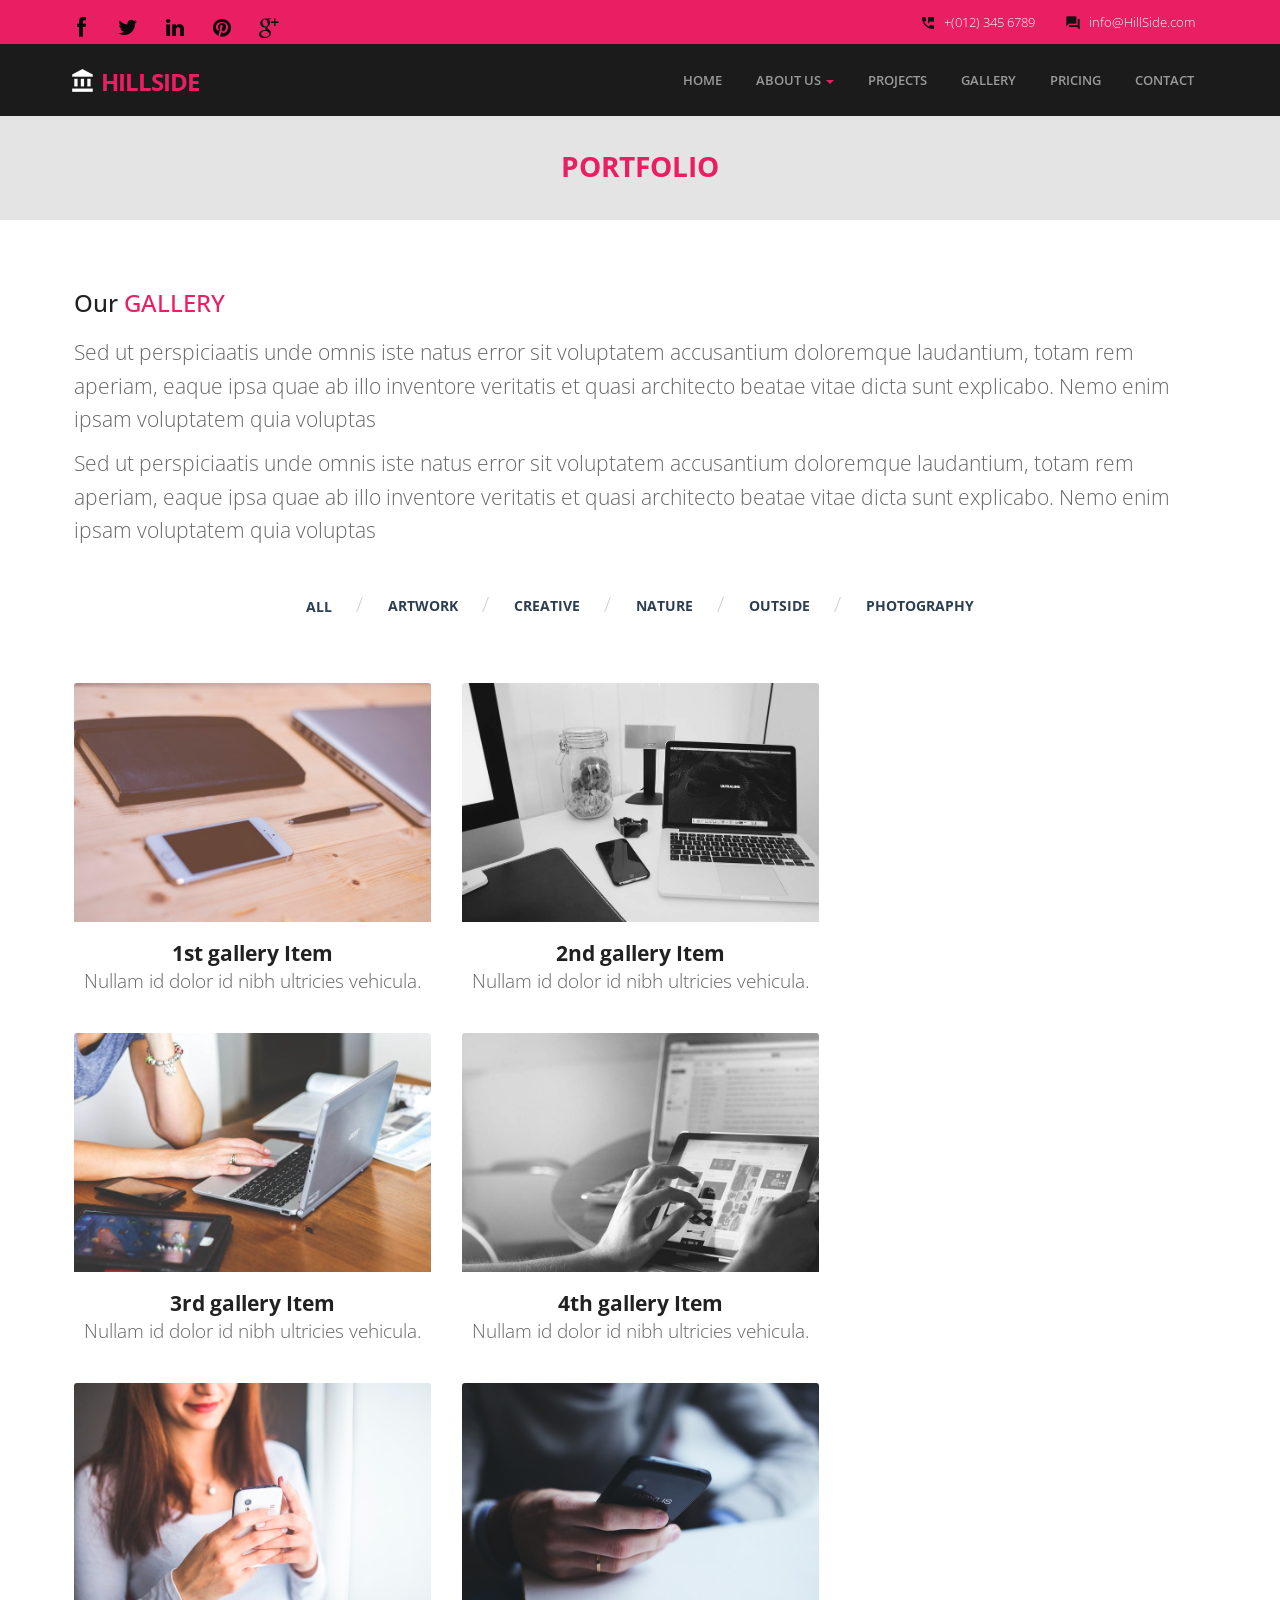
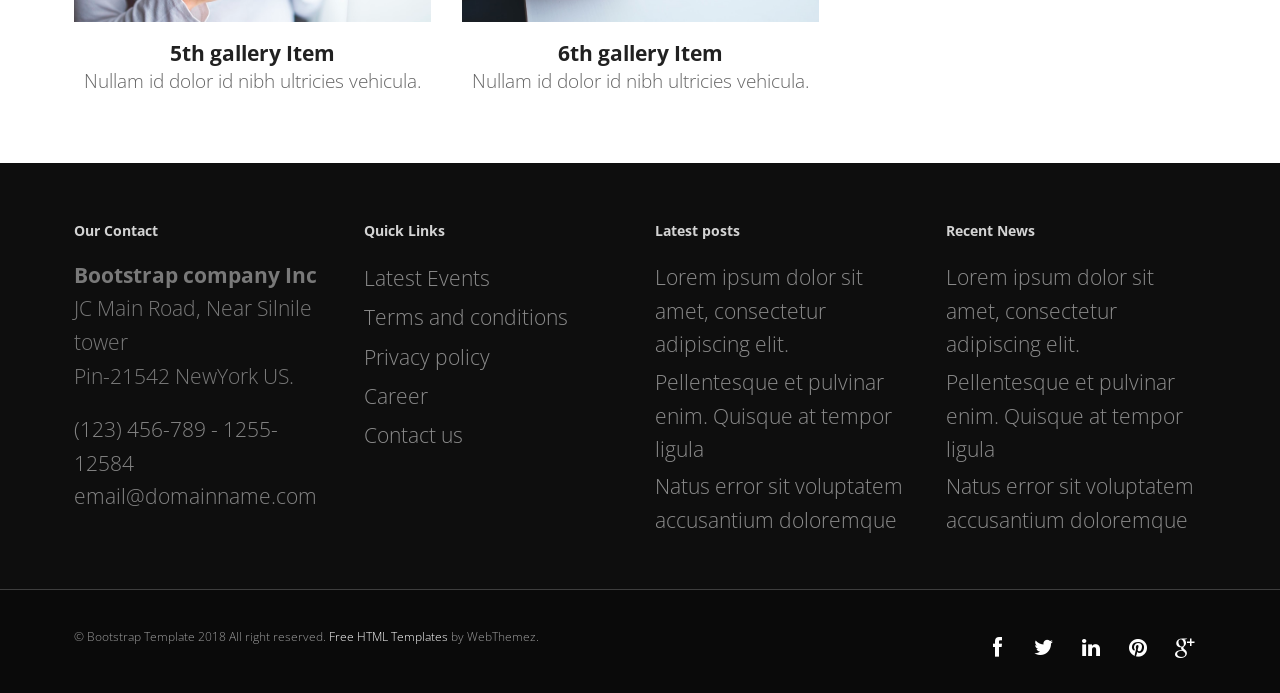
<file: Dari.tn/Content/portfolio.html>
<!DOCTYPE html>
<html lang="en">
<head>
<meta charset="utf-8">
<title>HillSide Multi purpose HTML5 website Template</title>
<meta name="viewport" content="width=device-width, initial-scale=1.0" />
<meta name="description" content="" />
<meta name="author" content="http://webthemez.com" />
<!-- css --> 
<link href="https://fonts.googleapis.com/icon?family=Material+Icons" rel="stylesheet">
<link rel="stylesheet" href="materialize/css/materialize.min.css" media="screen,projection" />
<link href="css/bootstrap.min.css" rel="stylesheet" />
<link href="css/fancybox/jquery.fancybox.css" rel="stylesheet"> 
<link href="css/flexslider.css" rel="stylesheet" />  
 
<!-- Vendor Styles -->
<link href="css/magnific-popup.css" rel="stylesheet"> 
<!-- Block Styles -->
<link href="css/style.css" rel="stylesheet" />
<link href="css/gallery-1.css" rel="stylesheet">
 
<!-- HTML5 shim, for IE6-8 support of HTML5 elements -->
<!--[if lt IE 9]>
      <script src="http://html5shim.googlecode.com/svn/trunk/html5.js"></script>
    <![endif]-->

</head>
<body>
<div id="wrapper"> 
	<header class="topbar">
		<div class="container">
			<div class="row">
				<!-- social icon-->
				<div class="col-sm-3">
				   <ul class="social-network">
					<li><a class="waves-effect waves-dark" href="#"><i class="fa fa-facebook"></i></a></li>
					<li><a class="waves-effect waves-dark" href="#"><i class="fa fa-twitter"></i></a></li>
					<li><a class="waves-effect waves-dark" href="#"><i class="fa fa-linkedin"></i></a></li>
					<li><a class="waves-effect waves-dark" href="#"><i class="fa fa-pinterest"></i></a></li>
					<li><a class="waves-effect waves-dark" href="#"><i class="fa fa-google-plus"></i></a></li>
				</ul>
				</div>
				<div class="col-sm-9">
					<div class="row">
						<ul class="info"> 
							<li><i class="icon-info-blocks material-icons">question_answer</i><span>info@HillSide.com</span></li>
							<li><i class="icon-info-blocks material-icons">perm_phone_msg</i><span>+(012) 345 6789</span></li>
						</ul>
						<div class="clr"></div>
					</div>
				</div>
				<!-- info -->

			</div>
		</div>
	</header>

	<!-- start header -->
		<header>
        <div class="navbar navbar-default navbar-static-top">
            <div class="container">
                <div class="navbar-header">
                    <button type="button" class="navbar-toggle" data-toggle="collapse" data-target=".navbar-collapse">
                        <span class="icon-bar"></span>
                        <span class="icon-bar"></span>
                        <span class="icon-bar"></span>
                    </button>
                    <a class="navbar-brand" href="index.html"><i class="icon-info-blocks material-icons">account_balance</i>HillSide</a>
                </div>
                <div class="navbar-collapse collapse ">
                    <ul class="nav navbar-nav">
                        <li><a class="waves-effect waves-dark" href="index.html">Home</a></li> 
						 <li class="dropdown">
                        <a href="#" data-toggle="dropdown" class="dropdown-toggle">About Us <b class="caret"></b></a>
                        <ul class="dropdown-menu">
                            <li><a class="waves-effect waves-dark" href="about.html">Company</a></li>
                            <li><a class="waves-effect waves-dark" href="#">Our Team</a></li>
                            <li><a class="waves-effect waves-dark" href="#">News</a></li> 
                            <li><a class="waves-effect waves-dark" href="#">Investors</a></li>
                        </ul>
                    </li> 
						<li><a class="waves-effect waves-dark" href="projects.html">Projects</a></li>
                        <li class="HillSide"><a href="portfolio.html" class="waves-effect waves-dark" >Gallery</a></li>
                        <li><a class="waves-effect waves-dark" href="pricing.html">Pricing</a></li>
                        <li><a class="waves-effect waves-dark" href="contact.html">Contact</a></li>
                    </ul>
                </div>
            </div>
        </div>
	</header><!-- end header -->
	<section id="inner-headline">
	<div class="container">
		<div class="row">
			<div class="col-lg-12">
				<h2 class="pageTitle">Portfolio</h2>
			</div>
		</div>
	</div>
	</section>
	<section id="content">
	<div class="container content">	 
						<div class="row"> 
							<div class="col-md-12">
								<div class="about-logo">
									<h3>Our <span class="color">Gallery</span></h3>
									<p>Sed ut perspiciaatis unde omnis iste natus error sit voluptatem accusantium doloremque laudantium, totam rem aperiam, eaque ipsa quae ab illo inventore veritatis et quasi architecto beatae vitae dicta sunt explicabo. Nemo enim ipsam voluptatem quia voluptas</p>
                                    	<p>Sed ut perspiciaatis unde omnis iste natus error sit voluptatem accusantium doloremque laudantium, totam rem aperiam, eaque ipsa quae ab illo inventore veritatis et quasi architecto beatae vitae dicta sunt explicabo. Nemo enim ipsam voluptatem quia voluptas</p>
								</div>  
							</div>
						</div> 
						
	</div>
	</section>	
			  <!-- Start Gallery 1-2 -->
    <section id="gallery-1" class="content-block section-wrapper gallery-1">
    	 	<div class="container">

			<div class="editContent">
	            <ul class="filter">
	                <li class="HillSide"><a href="#" data-filter="*">All</a></li>
	                <li><a class="waves-effect waves-dark" href="#" data-filter=".artwork">Artwork</a></li>
	                <li><a class="waves-effect waves-dark" href="#" data-filter=".creative">Creative</a></li>
	                <li><a class="waves-effect waves-dark" href="#" data-filter=".nature">Nature</a></li>
	                <li><a class="waves-effect waves-dark" href="#" data-filter=".outside">Outside</a></li>
	                <li><a class="waves-effect waves-dark" href="#" data-filter=".photography">Photography</a></li>
	            </ul>
			</div>
            <!-- /.gallery-filter -->
            
            <div class="row">
                <div id="isotope-gallery-container">
                    <div class="col-md-4 col-sm-6 col-xs-12 gallery-item-wrapper artwork creative">
                        <div class="gallery-item">
                            <div class="gallery-thumb">
                                <img src="img/works/1.jpg" class="img-responsive" alt="1st gallery Thumb">
                                <div class="image-overlay"></div>
                                <a href="img/works/1.jpg" class="gallery-zoom"><i class="fa fa-eye"></i></a>
                                
                            </div>
                            <div class="gallery-details">
                            	<div class="editContent">
	                                <h5>1st gallery Item</h5>
                            	</div>
                            	<div class="editContent">
	                                <p>Nullam id dolor id nibh ultricies vehicula.</p>
                            	</div>
                            </div>
                        </div>
                    </div>
                    <!-- /.gallery-item-wrapper -->
                    <div class="col-md-4 col-sm-6 col-xs-12 gallery-item-wrapper nature outside">
                        <div class="gallery-item">
                            <div class="gallery-thumb">
                                <img src="img/works/2.jpg" class="img-responsive" alt="2nd gallery Thumb">
                                <div class="image-overlay"></div>
                                <a href="img/works/2.jpg" class="gallery-zoom"><i class="fa fa-eye"></i></a>
                                
                            </div>
                            <div class="gallery-details">
                            	<div class="editContent">
                                	<h5>2nd gallery Item</h5>
                            	</div>
                            	<div class="editContent">
                                	<p>Nullam id dolor id nibh ultricies vehicula.</p>
                            	</div>
                            </div>
                        </div>
                    </div>
                    <!-- /.gallery-item-wrapper -->
                    <div class="col-md-4 col-sm-6 col-xs-12 gallery-item-wrapper photography artwork">
                        <div class="gallery-item">
                            <div class="gallery-thumb">
                                <img src="img/works/3.jpg" class="img-responsive" alt="3rd gallery Thumb">
                                <div class="image-overlay"></div>
                                <a href="img/works/3.jpg" class="gallery-zoom"><i class="fa fa-eye"></i></a>
                                
                            </div>
                            <div class="gallery-details">
                            	<div class="editContent">
                                	<h5>3rd gallery Item</h5>
                            	</div>
                            	<div class="editContent">
                                	<p>Nullam id dolor id nibh ultricies vehicula.</p>
                            	</div>
                            </div>
                        </div>
                    </div>
                    <!-- /.gallery-item-wrapper -->
                    <div class="col-md-4 col-sm-6 col-xs-12 gallery-item-wrapper creative nature">
                        <div class="gallery-item">
                            <div class="gallery-thumb">
                                <img src="img/works/4.jpg" class="img-responsive" alt="4th gallery Thumb">
                                <div class="image-overlay"></div>
                                <a href="img/works/4.jpg" class="gallery-zoom"><i class="fa fa-eye"></i></a>
                                
                            </div>
                            <div class="gallery-details">
                            	<div class="editContent">
                                	<h5>4th gallery Item</h5>
                            	</div>
                            	<div class="editContent">
                                	<p>Nullam id dolor id nibh ultricies vehicula.</p>
                            	</div>
                            </div>
                        </div>
                    </div>
                    <!-- /.gallery-item-wrapper -->
                    <div class="col-md-4 col-sm-6 col-xs-12 gallery-item-wrapper nature">
                        <div class="gallery-item">
                            <div class="gallery-thumb">
                                <img src="img/works/5.jpg" class="img-responsive" alt="5th gallery Thumb">
                                <div class="image-overlay"></div>
                                <a href="img/works/5.jpg" class="gallery-zoom"><i class="fa fa-eye"></i></a>
                                
                            </div>
                            <div class="gallery-details">
                            	<div class="editContent">
                                	<h5>5th gallery Item</h5>
                            	</div>
                            	<div class="editContent">
                                	<p>Nullam id dolor id nibh ultricies vehicula.</p>
                            	</div>
                            </div>
                        </div>
                    </div>
                    <!-- /.gallery-item-wrapper -->
                    <div class="col-md-4 col-sm-6 col-xs-12 gallery-item-wrapper artwork creative">
                        <div class="gallery-item">
                            <div class="gallery-thumb">
                                <img src="img/works/6.jpg" class="img-responsive" alt="6th gallery Thumb">
                                <div class="image-overlay"></div>
                                <a href="img/works/6.jpg" class="gallery-zoom"><i class="fa fa-eye"></i></a>
                                
                            </div>
                            <div class="gallery-details">
                            	<div class="editContent">
                                	<h5>6th gallery Item</h5>
                            	</div>
                            	<div class="editContent">
                                	<p>Nullam id dolor id nibh ultricies vehicula.</p>
                            	</div>
                            </div>
                        </div>
                    </div>
                    
                </div>
                <!-- /.isotope-gallery-container -->
            </div>
            <!-- /.row --> 
        <!-- /.container -->
		</div>
    </section>
    <!--// End Gallery 1-2 -->  
	</div>
	<footer>
	<div class="container">
	
		<div class="row">
			<div class="col-sm-3">
				<div class="widget">
					<h5 class="widgetheading">Our Contact</h5>
					<address>
					<strong>Bootstrap company Inc</strong><br>
					JC Main Road, Near Silnile tower<br>
					 Pin-21542 NewYork US.</address>
					<p>
						<i class="icon-phone"></i> (123) 456-789 - 1255-12584 <br>
						<i class="icon-envelope-alt"></i> email@domainname.com
					</p>
				</div>
			</div>
			<div class="col-sm-3">
				<div class="widget">
					<h5 class="widgetheading">Quick Links</h5>
					<ul class="link-list">
						<li><a class="waves-effect waves-dark" href="#">Latest Events</a></li>
						<li><a class="waves-effect waves-dark" href="#">Terms and conditions</a></li>
						<li><a class="waves-effect waves-dark" href="#">Privacy policy</a></li>
						<li><a class="waves-effect waves-dark" href="#">Career</a></li>
						<li><a class="waves-effect waves-dark" href="#">Contact us</a></li>
					</ul>
				</div>
			</div>
			<div class="col-sm-3">
				<div class="widget">
					<h5 class="widgetheading">Latest posts</h5>
					<ul class="link-list">
						<li><a class="waves-effect waves-dark" href="#">Lorem ipsum dolor sit amet, consectetur adipiscing elit.</a></li>
						<li><a class="waves-effect waves-dark" href="#">Pellentesque et pulvinar enim. Quisque at tempor ligula</a></li>
						<li><a class="waves-effect waves-dark" href="#">Natus error sit voluptatem accusantium doloremque</a></li>
					</ul>
				</div>
			</div>
			<div class="col-sm-3">
					<div class="widget">
					<h5 class="widgetheading">Recent News</h5>
					<ul class="link-list">
						<li><a class="waves-effect waves-dark" href="#">Lorem ipsum dolor sit amet, consectetur adipiscing elit.</a></li>
						<li><a class="waves-effect waves-dark" href="#">Pellentesque et pulvinar enim. Quisque at tempor ligula</a></li>
						<li><a class="waves-effect waves-dark" href="#">Natus error sit voluptatem accusantium doloremque</a></li>
					</ul>
				</div>
			</div>
		</div>
	</div>
	<div id="sub-footer">
		<div class="container">
			<div class="row">
				<div class="col-lg-6">
					<div class="copyright">
						<p>
							<span>&copy; Bootstrap Template 2018 All right reserved. <a href="https://webthemez.com/tag/free" target="_blank">Free HTML Templates</a> by WebThemez.
						</p>
					</div>
				</div>
				<div class="col-lg-6">
					<ul class="social-network">
						<li><a class="waves-effect waves-dark" href="#" data-placement="top" title="Facebook"><i class="fa fa-facebook"></i></a></li>
						<li><a class="waves-effect waves-dark" href="#" data-placement="top" title="Twitter"><i class="fa fa-twitter"></i></a></li>
						<li><a class="waves-effect waves-dark" href="#" data-placement="top" title="Linkedin"><i class="fa fa-linkedin"></i></a></li>
						<li><a class="waves-effect waves-dark" href="#" data-placement="top" title="Pinterest"><i class="fa fa-pinterest"></i></a></li>
						<li><a class="waves-effect waves-dark" href="#" data-placement="top" title="Google plus"><i class="fa fa-google-plus"></i></a></li>
					</ul>
				</div>
			</div>
		</div>
	</div>
	</footer>
</div>
<a href="#" class="scrollup waves-effect waves-dark"><i class="fa fa-angle-up HillSide"></i></a>
<!-- javascript
    ================================================== -->
<!-- Placed at the end of the document so the pages load faster -->
<script src="js/jquery.js"></script>
<script src="js/jquery.easing.1.3.js"></script>
<script src="materialize/js/materialize.min.js"></script>
<script src="js/bootstrap.min.js"></script>
<script src="js/jquery.fancybox.pack.js"></script>
<script src="js/jquery.fancybox-media.js"></script>  
<script src="js/jquery.flexslider.js"></script>
<script src="js/animate.js"></script>
<!-- Vendor Scripts -->
<script src="js/modernizr.custom.js"></script>
<script src="js/jquery.isotope.min.js"></script>
<script src="js/jquery.magnific-popup.min.js"></script>
<script src="js/animate.js"></script> 
<script src="js/custom.js"></script>
 
</body>
</html>
</file>
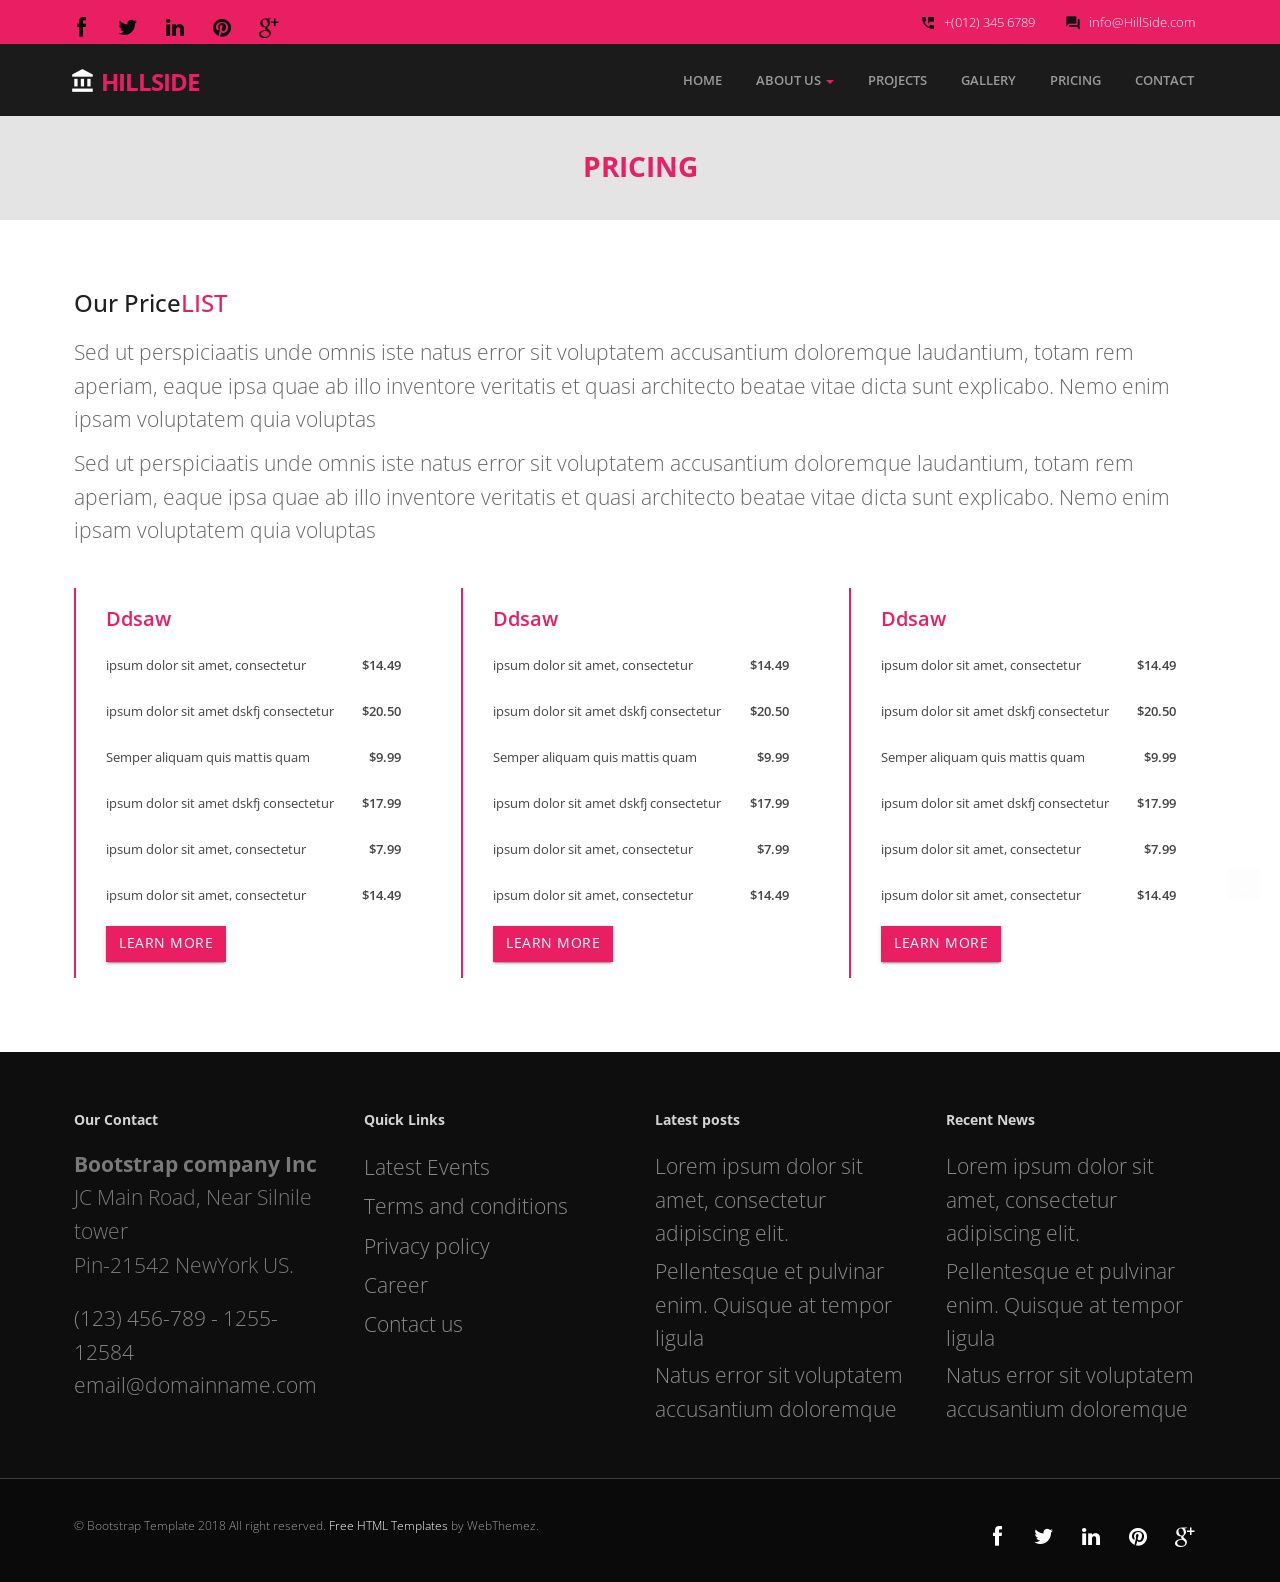
<file: Dari.tn/Content/pricing.html>
<!DOCTYPE html>
<html lang="en">
<head>
<meta charset="utf-8">
<title>HillSide Multi purpose HTML5 Website Template</title>
<meta name="viewport" content="width=device-width, initial-scale=1.0" />
<meta name="description" content="" />
<meta name="author" content="http://webthemez.com" />
<!-- css --> 
<link href="https://fonts.googleapis.com/icon?family=Material+Icons" rel="stylesheet">
<link rel="stylesheet" href="materialize/css/materialize.min.css" media="screen,projection" />
<link href="css/bootstrap.min.css" rel="stylesheet" />
<link href="css/fancybox/jquery.fancybox.css" rel="stylesheet"> 
<link href="css/flexslider.css" rel="stylesheet" /> 
<link href="css/style.css" rel="stylesheet" />
 
<!-- HTML5 shim, for IE6-8 support of HTML5 elements -->
<!--[if lt IE 9]>
      <script src="http://html5shim.googlecode.com/svn/trunk/html5.js"></script>
    <![endif]-->

</head>
<body>
<div id="wrapper"> 
	<header class="topbar">
		<div class="container">
			<div class="row">
				<!-- social icon-->
				<div class="col-sm-3">
				   <ul class="social-network">
					<li><a class="waves-effect waves-dark" href="#"><i class="fa fa-facebook"></i></a></li>
					<li><a class="waves-effect waves-dark" href="#"><i class="fa fa-twitter"></i></a></li>
					<li><a class="waves-effect waves-dark" href="#"><i class="fa fa-linkedin"></i></a></li>
					<li><a class="waves-effect waves-dark" href="#"><i class="fa fa-pinterest"></i></a></li>
					<li><a class="waves-effect waves-dark" href="#"><i class="fa fa-google-plus"></i></a></li>
				</ul>
				</div>
				<div class="col-sm-9">
					<div class="row">
						<ul class="info"> 
							<li><i class="icon-info-blocks material-icons">question_answer</i><span>info@HillSide.com</span></li>
							<li><i class="icon-info-blocks material-icons">perm_phone_msg</i><span>+(012) 345 6789</span></li>
						</ul>
						<div class="clr"></div>
					</div>
				</div>
				<!-- info -->

			</div>
		</div>
	</header>

	<!-- start header -->
		<header>
        <div class="navbar navbar-default navbar-static-top">
            <div class="container">
                <div class="navbar-header">
                    <button type="button" class="navbar-toggle" data-toggle="collapse" data-target=".navbar-collapse">
                        <span class="icon-bar"></span>
                        <span class="icon-bar"></span>
                        <span class="icon-bar"></span>
                    </button>
                    <a class="navbar-brand" href="index.html"><i class="icon-info-blocks material-icons">account_balance</i>HillSide</a>
                </div>
                <div class="navbar-collapse collapse ">
                    <ul class="nav navbar-nav">
                        <li><a class="waves-effect waves-dark" href="index.html">Home</a></li> 
						 <li class="dropdown">
                        <a href="#" data-toggle="dropdown" class="dropdown-toggle">About Us <b class="caret"></b></a>
                        <ul class="dropdown-menu">
                            <li><a class="waves-effect waves-dark" href="about.html">Company</a></li>
                            <li><a class="waves-effect waves-dark" href="#">Our Team</a></li>
                            <li><a class="waves-effect waves-dark" href="#">News</a></li> 
                            <li><a class="waves-effect waves-dark" href="#">Investors</a></li>
                        </ul>
                    </li> 
						<li><a class="waves-effect waves-dark" href="projects.html">Projects</a></li>
                        <li><a class="waves-effect waves-dark" href="portfolio.html">Gallery</a></li>
                        <li class="HillSide"><a href="pricing.html" class="waves-effect waves-dark">Pricing</a></li>
                        <li><a class="waves-effect waves-dark" href="contact.html">Contact</a></li>
                    </ul>
                </div>
            </div>
        </div>
	</header><!-- end header -->
	<section id="inner-headline">
	<div class="container">
	
		<div class="row">
			<div class="col-lg-12">
				<h2 class="pageTitle">Pricing</h2>
			</div>
		</div>
	</div>
	</section>
	<section id="content">
<section id="pricing">
        <div class="container">
           <div class="row"> 
							<div class="col-md-12">
								<div class="about-logo">
									<h3>Our Price<span class="color">List</span></h3>
									<p>Sed ut perspiciaatis unde omnis iste natus error sit voluptatem accusantium doloremque laudantium, totam rem aperiam, eaque ipsa quae ab illo inventore veritatis et quasi architecto beatae vitae dicta sunt explicabo. Nemo enim ipsam voluptatem quia voluptas</p>
                                    	<p>Sed ut perspiciaatis unde omnis iste natus error sit voluptatem accusantium doloremque laudantium, totam rem aperiam, eaque ipsa quae ab illo inventore veritatis et quasi architecto beatae vitae dicta sunt explicabo. Nemo enim ipsam voluptatem quia voluptas</p>
								</div>  
							</div>
						</div>
            <div class="row"> 
			<div class="col-md-4 menuItem">     
                                 <ul class="menu">
                                <li>
                                    Ddsaw
									 </li><li>
                                    <div class="detail">ipsum dolor sit amet, consectetur<span class="price">$14.49</span></div>
									 </li><li>
									 <div class="detail">ipsum dolor sit amet dskfj consectetur<span class="price">$20.50</span></div>
									 </li><li>
                                    <div class="detail">Semper aliquam quis mattis quam<span class="price">$9.99</span></div>
									</li><li>
                                    <div class="detail">ipsum dolor sit amet dskfj consectetur<span class="price">$17.99</span></div>
									</li><li>
                                    <div class="detail">ipsum dolor sit amet, consectetur<span class="price">$7.99</span></div>
									</li><li>
                                    <div class="detail">ipsum dolor sit amet, consectetur<span class="price">$14.49</span></div>
                                </li> 
								<li>
								<a href="#" class="btn btn-primary waves-effect waves-dark">Learn More</a></li>
								<li></li>
                            </ul>
                        </div>
						<div class="col-md-4 menuItem">     
                            <ul class="menu">
                                <li>
                                    Ddsaw
									 </li><li>
                                    <div class="detail">ipsum dolor sit amet, consectetur<span class="price">$14.49</span></div>
									 </li><li>
									 <div class="detail">ipsum dolor sit amet dskfj consectetur<span class="price">$20.50</span></div>
									 </li><li>
                                    <div class="detail">Semper aliquam quis mattis quam<span class="price">$9.99</span></div>
									</li><li>
                                    <div class="detail">ipsum dolor sit amet dskfj consectetur<span class="price">$17.99</span></div>
									</li><li>
                                    <div class="detail">ipsum dolor sit amet, consectetur<span class="price">$7.99</span></div>
									</li><li>
                                    <div class="detail">ipsum dolor sit amet, consectetur<span class="price">$14.49</span></div>
                                </li> 
								<li>
								<a href="#" class="btn btn-primary waves-effect waves-dark">Learn More</a></li>
								<li></li>
                            </ul>
                        </div>
						<div class="col-md-4 menuItem">  
                                 <ul class="menu">
                                <li>
                                    Ddsaw
									 </li><li>
                                    <div class="detail">ipsum dolor sit amet, consectetur<span class="price">$14.49</span></div>
									 </li><li>
									 <div class="detail">ipsum dolor sit amet dskfj consectetur<span class="price">$20.50</span></div>
									 </li><li>
                                    <div class="detail">Semper aliquam quis mattis quam<span class="price">$9.99</span></div>
									</li><li>
                                    <div class="detail">ipsum dolor sit amet dskfj consectetur<span class="price">$17.99</span></div>
									</li><li>
                                    <div class="detail">ipsum dolor sit amet, consectetur<span class="price">$7.99</span></div>
									</li><li>
                                    <div class="detail">ipsum dolor sit amet, consectetur<span class="price">$14.49</span></div>
                                </li> 
								<li>
								<a href="#" class="btn btn-primary waves-effect waves-dark">Learn More</a></li>
								<li></li>
                            </ul>
                        </div>
			</div>
        </div>
    </section>
	</section>
	<footer>
	<div class="container">
		<div class="row">
			<div class="col-sm-3">
				<div class="widget">
					<h5 class="widgetheading">Our Contact</h5>
					<address>
					<strong>Bootstrap company Inc</strong><br>
					JC Main Road, Near Silnile tower<br>
					 Pin-21542 NewYork US.</address>
					<p>
						<i class="icon-phone"></i> (123) 456-789 - 1255-12584 <br>
						<i class="icon-envelope-alt"></i> email@domainname.com
					</p>
				</div>
			</div>
			<div class="col-sm-3">
				<div class="widget">
					<h5 class="widgetheading">Quick Links</h5>
					<ul class="link-list">
						<li><a class="waves-effect waves-dark" href="#">Latest Events</a></li>
						<li><a class="waves-effect waves-dark" href="#">Terms and conditions</a></li>
						<li><a class="waves-effect waves-dark" href="#">Privacy policy</a></li>
						<li><a class="waves-effect waves-dark" href="#">Career</a></li>
						<li><a class="waves-effect waves-dark" href="#">Contact us</a></li>
					</ul>
				</div>
			</div>
			<div class="col-sm-3">
				<div class="widget">
					<h5 class="widgetheading">Latest posts</h5>
					<ul class="link-list">
						<li><a class="waves-effect waves-dark" href="#">Lorem ipsum dolor sit amet, consectetur adipiscing elit.</a></li>
						<li><a class="waves-effect waves-dark" href="#">Pellentesque et pulvinar enim. Quisque at tempor ligula</a></li>
						<li><a class="waves-effect waves-dark" href="#">Natus error sit voluptatem accusantium doloremque</a></li>
					</ul>
				</div>
			</div>
			<div class="col-sm-3">
					<div class="widget">
					<h5 class="widgetheading">Recent News</h5>
					<ul class="link-list">
						<li><a class="waves-effect waves-dark" href="#">Lorem ipsum dolor sit amet, consectetur adipiscing elit.</a></li>
						<li><a class="waves-effect waves-dark" href="#">Pellentesque et pulvinar enim. Quisque at tempor ligula</a></li>
						<li><a class="waves-effect waves-dark" href="#">Natus error sit voluptatem accusantium doloremque</a></li>
					</ul>
				</div>
			</div>
		</div>
	</div>
	<div id="sub-footer">
		<div class="container">
			<div class="row">
				<div class="col-lg-6">
					<div class="copyright">
						<p>
							<span>&copy; Bootstrap Template 2018 All right reserved. <a href="https://webthemez.com/tag/free" target="_blank">Free HTML Templates</a> by WebThemez.
						</p>
					</div>
				</div>
				<div class="col-lg-6">
					<ul class="social-network">
						<li><a class="waves-effect waves-dark" href="#" data-placement="top" title="Facebook"><i class="fa fa-facebook"></i></a></li>
						<li><a class="waves-effect waves-dark" href="#" data-placement="top" title="Twitter"><i class="fa fa-twitter"></i></a></li>
						<li><a class="waves-effect waves-dark" href="#" data-placement="top" title="Linkedin"><i class="fa fa-linkedin"></i></a></li>
						<li><a class="waves-effect waves-dark" href="#" data-placement="top" title="Pinterest"><i class="fa fa-pinterest"></i></a></li>
						<li><a class="waves-effect waves-dark" href="#" data-placement="top" title="Google plus"><i class="fa fa-google-plus"></i></a></li>
					</ul>
				</div>
			</div>
		</div>
	</div>
	</footer>
</div>
<a href="#" class="scrollup waves-effect waves-dark"><i class="fa fa-angle-up HillSide"></i></a>
<!-- javascript
    ================================================== -->
<!-- Placed at the end of the document so the pages load faster -->
<script src="js/jquery.js"></script>
<script src="js/jquery.easing.1.3.js"></script>
<script src="materialize/js/materialize.min.js"></script>
<script src="js/bootstrap.min.js"></script>
<script src="js/jquery.fancybox.pack.js"></script>
<script src="js/jquery.fancybox-media.js"></script>  
<script src="js/jquery.flexslider.js"></script>
<script src="js/animate.js"></script>
<!-- Vendor Scripts -->
<script src="js/modernizr.custom.js"></script>
<script src="js/jquery.isotope.min.js"></script>
<script src="js/jquery.magnific-popup.min.js"></script>
<script src="js/animate.js"></script> 
<script src="js/custom.js"></script>
</body>
</html>
</file>
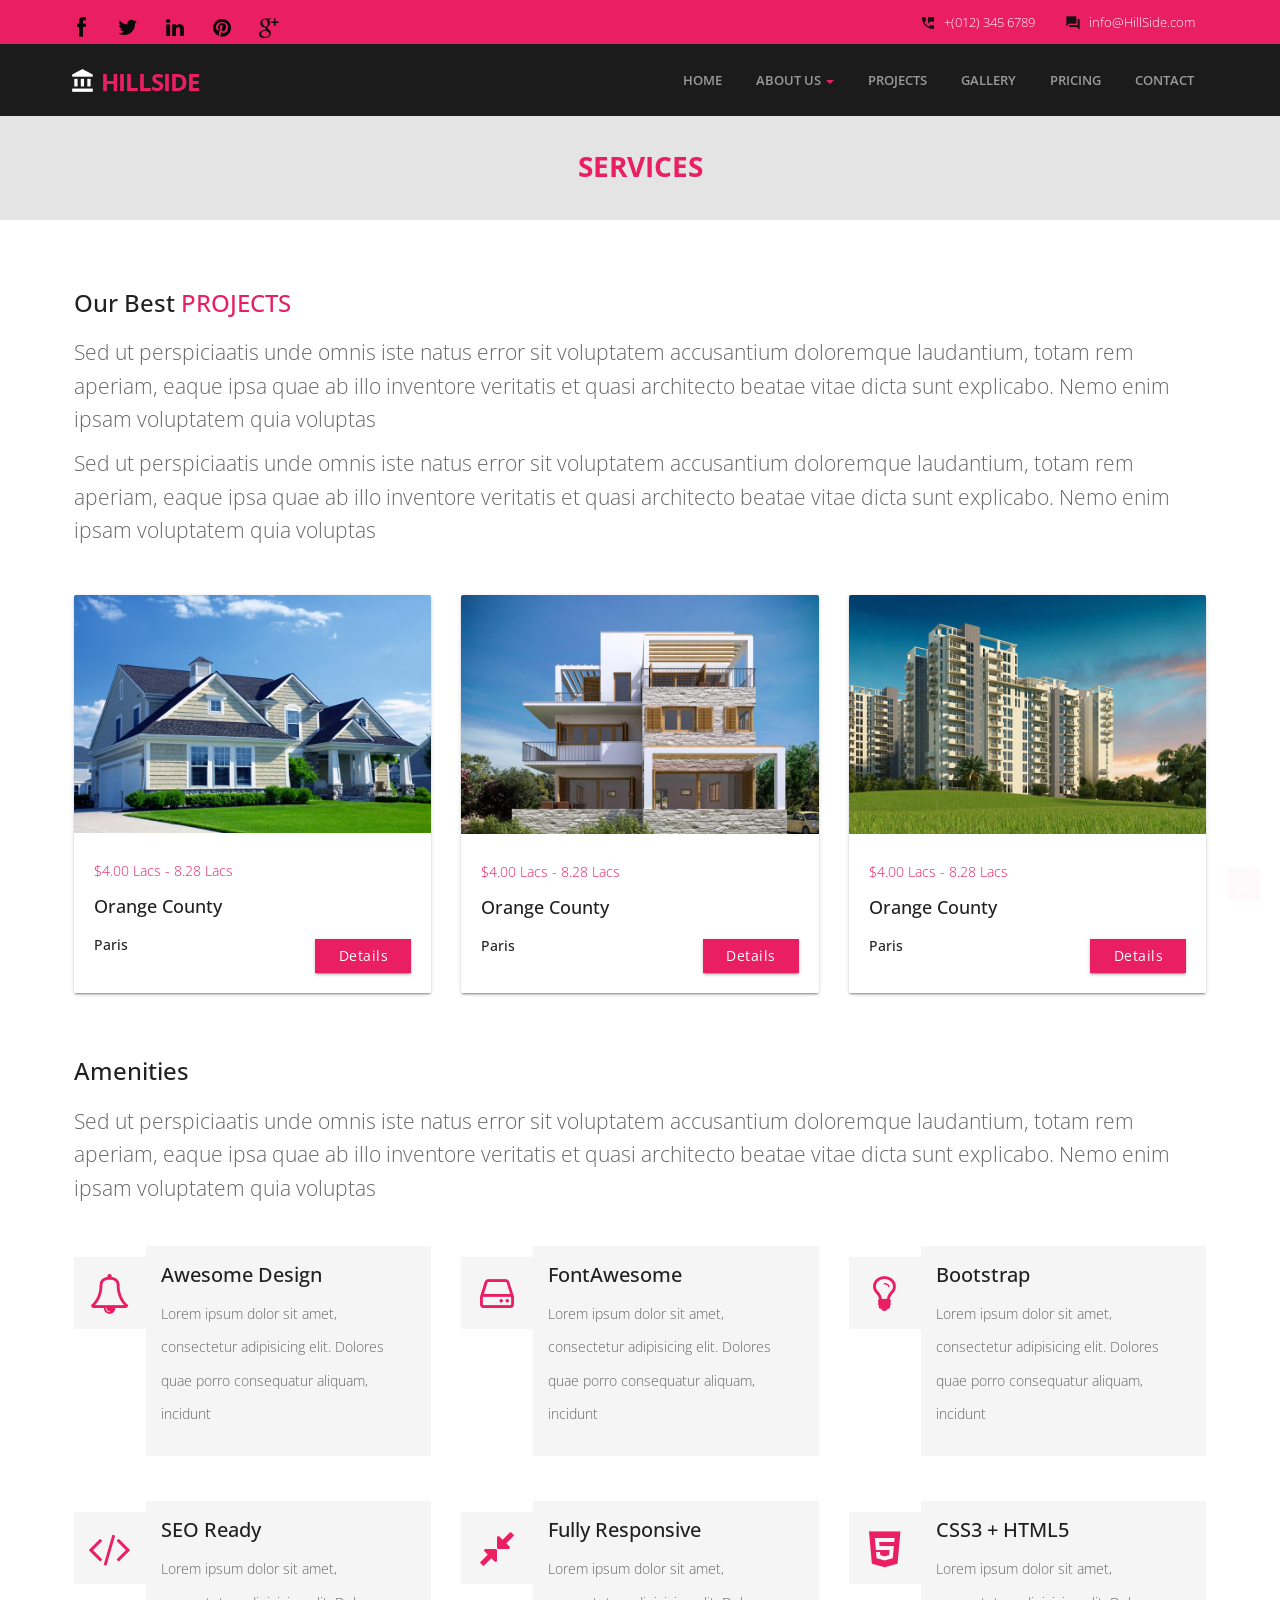
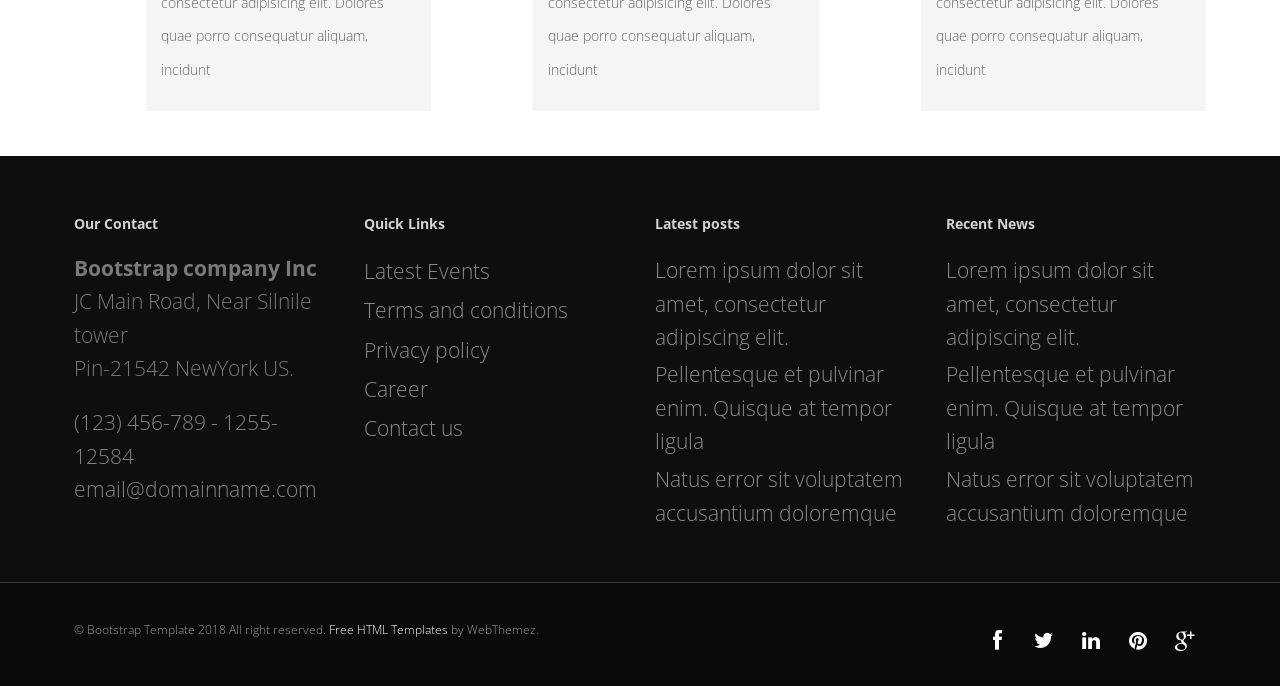
<file: Dari.tn/Content/projects.html>
<!DOCTYPE html>
<html lang="en">
<head>
<meta charset="utf-8">
<title>HillSide Multi purpose Bootstrap Website Template</title>
<meta name="viewport" content="width=device-width, initial-scale=1.0" />
<meta name="description" content="" />
<meta name="author" content="http://webthemez.com" />
<!-- css --> 
<link href="https://fonts.googleapis.com/icon?family=Material+Icons" rel="stylesheet">
<link rel="stylesheet" href="materialize/css/materialize.min.css" media="screen,projection" />
<link href="css/bootstrap.min.css" rel="stylesheet" />
<link href="css/fancybox/jquery.fancybox.css" rel="stylesheet"> 
<link href="css/flexslider.css" rel="stylesheet" /> 
<link href="css/style.css" rel="stylesheet" />
 
<!-- HTML5 shim, for IE6-8 support of HTML5 elements -->
<!--[if lt IE 9]>
      <script src="http://html5shim.googlecode.com/svn/trunk/html5.js"></script>
    <![endif]-->

</head>
<body>
<div id="wrapper"> 
	<header class="topbar">
		<div class="container">
			<div class="row">
				<!-- social icon-->
				<div class="col-sm-3">
				   <ul class="social-network">
					<li><a class="waves-effect waves-dark" href="#"><i class="fa fa-facebook"></i></a></li>
					<li><a class="waves-effect waves-dark" href="#"><i class="fa fa-twitter"></i></a></li>
					<li><a class="waves-effect waves-dark" href="#"><i class="fa fa-linkedin"></i></a></li>
					<li><a class="waves-effect waves-dark" href="#"><i class="fa fa-pinterest"></i></a></li>
					<li><a class="waves-effect waves-dark" href="#"><i class="fa fa-google-plus"></i></a></li>
				</ul>
				</div>
				<div class="col-sm-9">
					<div class="row">
						<ul class="info"> 
							<li><i class="icon-info-blocks material-icons">question_answer</i><span>info@HillSide.com</span></li>
							<li><i class="icon-info-blocks material-icons">perm_phone_msg</i><span>+(012) 345 6789</span></li>
						</ul>
						<div class="clr"></div>
					</div>
				</div>
				<!-- info -->

			</div>
		</div>
	</header>

	<!-- start header -->
		<header>
        <div class="navbar navbar-default navbar-static-top">
            <div class="container">
                <div class="navbar-header">
                    <button type="button" class="navbar-toggle" data-toggle="collapse" data-target=".navbar-collapse">
                        <span class="icon-bar"></span>
                        <span class="icon-bar"></span>
                        <span class="icon-bar"></span>
                    </button>
                    <a class="navbar-brand" href="index.html"><i class="icon-info-blocks material-icons">account_balance</i>HillSide</a>
                </div>
                <div class="navbar-collapse collapse ">
                    <ul class="nav navbar-nav">
                        <li><a class="waves-effect waves-dark" href="index.html">Home</a></li> 
							 <li class="dropdown">
                        <a href="#" data-toggle="dropdown" class="dropdown-toggle">About Us <b class="caret"></b></a>
                        <ul class="dropdown-menu">
                            <li><a class="waves-effect waves-dark" href="about.html">Company</a></li>
                            <li><a class="waves-effect waves-dark" href="#">Our Team</a></li>
                            <li><a class="waves-effect waves-dark" href="#">News</a></li> 
                            <li><a class="waves-effect waves-dark" href="#">Investors</a></li>
                        </ul>
                    </li> 
						<li class="HillSide"><a href="projects.html" class="waves-effect waves-dark">Projects</a></li>
                        <li><a class="waves-effect waves-dark" href="portfolio.html">Gallery</a></li>
                        <li><a class="waves-effect waves-dark" href="pricing.html">Pricing</a></li>
                        <li><a class="waves-effect waves-dark" href="contact.html">Contact</a></li>
                    </ul>
                </div>
            </div>
        </div>
	</header><!-- end header -->
	<section id="inner-headline">
	<div class="container">
		<div class="row">
			<div class="col-lg-12">
				<h2 class="pageTitle">Services</h2>
			</div>
		</div>
	</div>
	</section>
	<section id="content">
		<div class="container content">		
        <!-- Service Blcoks -->
			
						<div class="row"> 
							<div class="col-md-12">
								<div class="about-logo">
									<h3>Our Best <span class="color">Projects</span></h3>
									<p>Sed ut perspiciaatis unde omnis iste natus error sit voluptatem accusantium doloremque laudantium, totam rem aperiam, eaque ipsa quae ab illo inventore veritatis et quasi architecto beatae vitae dicta sunt explicabo. Nemo enim ipsam voluptatem quia voluptas</p>
                                    	<p>Sed ut perspiciaatis unde omnis iste natus error sit voluptatem accusantium doloremque laudantium, totam rem aperiam, eaque ipsa quae ab illo inventore veritatis et quasi architecto beatae vitae dicta sunt explicabo. Nemo enim ipsam voluptatem quia voluptas</p>
								</div>  
							</div>
						</div>
						 
						 
	<div class="row service-v1 margin-bottom-40">
            <div class="col-md-4 md-margin-bottom-40">
					<div class="card small">
                        <div class="card-image">
                             <img class="img-responsive" src="img/service1.jpg" alt="">   
                        </div>
                        <div class="card-content"> 
                            <p>
                                <span class="price">$4.00 Lacs - 8.28 Lacs</span>
								<h4>Orange County</h4>
								<h5>Paris</h5>
								<a href="details.html" class="btn btn-details">Details</a>
                            </p>
                        </div>
                    </div>        
            </div>
			   <div class="col-md-4 md-margin-bottom-40">
					<div class="card small">
                        <div class="card-image">
                             <img class="img-responsive" src="img/service2.jpg" alt="">   
                        </div>
                        <div class="card-content">
                           <p>
                                <span class="price">$4.00 Lacs - 8.28 Lacs</span>
								<h4>Orange County</h4>
								<h5>Paris</h5>
								<a href="details.html" class="btn btn-details">Details</a>
                            </p>
                        </div>
                    </div>        
            </div>
			   <div class="col-md-4 md-margin-bottom-40">
					<div class="card small">
                        <div class="card-image">
                             <img class="img-responsive" src="img/service3.jpg" alt="">  
                        </div>
                        <div class="card-content">
                           <p>
                                <span class="price">$4.00 Lacs - 8.28 Lacs</span>
								<h4>Orange County</h4>
								<h5>Paris</h5>
								<a href="details.html" class="btn btn-details">Details</a>
                            </p>
                        </div>
                    </div>        
            </div> 
        </div>
		  
<div class="row"> 
							<div class="col-md-12">
								<div class="about-logo">
									<h3>Amenities</h3>
									<p>Sed ut perspiciaatis unde omnis iste natus error sit voluptatem accusantium doloremque laudantium, totam rem aperiam, eaque ipsa quae ab illo inventore veritatis et quasi architecto beatae vitae dicta sunt explicabo. Nemo enim ipsam voluptatem quia voluptas</p> 
								</div>  
							</div>
						</div>
		  <!-- Info Blcoks -->
        <div class="row">
            <div class="col-sm-4 info-blocks">
                <i class="icon-info-blocks fa fa-bell-o"></i>
                <div class="info-blocks-in">
                    <h3>Awesome Design</h3>
                    <p>Lorem ipsum dolor sit amet, consectetur adipisicing elit. Dolores quae porro consequatur aliquam, incidunt</p>
                </div>
            </div>
            <div class="col-sm-4 info-blocks">
                <i class="icon-info-blocks fa fa-hdd-o"></i>
                <div class="info-blocks-in">
                    <h3>FontAwesome</h3>
                    <p>Lorem ipsum dolor sit amet, consectetur adipisicing elit. Dolores quae porro consequatur aliquam, incidunt</p>
                </div>
            </div>
            <div class="col-sm-4 info-blocks">
                <i class="icon-info-blocks fa fa-lightbulb-o"></i>
                <div class="info-blocks-in">
                    <h3>Bootstrap</h3>
                    <p>Lorem ipsum dolor sit amet, consectetur adipisicing elit. Dolores quae porro consequatur aliquam, incidunt</p>
                </div>
            </div>
        </div>
        <!-- End Info Blcoks -->

       
        <!-- Info Blcoks -->
        <div class="row">
            <div class="col-sm-4 info-blocks">
                <i class="icon-info-blocks fa fa-code"></i>
                <div class="info-blocks-in">
                    <h3>SEO Ready</h3>
                    <p>Lorem ipsum dolor sit amet, consectetur adipisicing elit. Dolores quae porro consequatur aliquam, incidunt</p>
                </div>
            </div>
            <div class="col-sm-4 info-blocks">
                <i class="icon-info-blocks fa fa-compress"></i>
                <div class="info-blocks-in">
                    <h3>Fully Responsive</h3>
                    <p>Lorem ipsum dolor sit amet, consectetur adipisicing elit. Dolores quae porro consequatur aliquam, incidunt</p>
                </div>
            </div>
            <div class="col-sm-4 info-blocks">
                <i class="icon-info-blocks fa fa-html5"></i>
                <div class="info-blocks-in">
                    <h3>CSS3 + HTML5</h3>
                    <p>Lorem ipsum dolor sit amet, consectetur adipisicing elit. Dolores quae porro consequatur aliquam, incidunt</p>
                </div>
            </div>
        </div>
        <!-- End Info Blcoks -->
        
    </div>
    </section>
	<footer>
	<div class="container">
		<div class="row">
			<div class="col-sm-3">
				<div class="widget">
					<h5 class="widgetheading">Our Contact</h5>
					<address>
					<strong>Bootstrap company Inc</strong><br>
					JC Main Road, Near Silnile tower<br>
					 Pin-21542 NewYork US.</address>
					<p>
						<i class="icon-phone"></i> (123) 456-789 - 1255-12584 <br>
						<i class="icon-envelope-alt"></i> email@domainname.com
					</p>
				</div>
			</div>
			<div class="col-sm-3">
				<div class="widget">
					<h5 class="widgetheading">Quick Links</h5>
					<ul class="link-list">
						<li><a class="waves-effect waves-dark" href="#">Latest Events</a></li>
						<li><a class="waves-effect waves-dark" href="#">Terms and conditions</a></li>
						<li><a class="waves-effect waves-dark" href="#">Privacy policy</a></li>
						<li><a class="waves-effect waves-dark" href="#">Career</a></li>
						<li><a class="waves-effect waves-dark" href="#">Contact us</a></li>
					</ul>
				</div>
			</div>
			<div class="col-sm-3">
				<div class="widget">
					<h5 class="widgetheading">Latest posts</h5>
					<ul class="link-list">
						<li><a class="waves-effect waves-dark" href="#">Lorem ipsum dolor sit amet, consectetur adipiscing elit.</a></li>
						<li><a class="waves-effect waves-dark" href="#">Pellentesque et pulvinar enim. Quisque at tempor ligula</a></li>
						<li><a class="waves-effect waves-dark" href="#">Natus error sit voluptatem accusantium doloremque</a></li>
					</ul>
				</div>
			</div>
			<div class="col-sm-3">
					<div class="widget">
					<h5 class="widgetheading">Recent News</h5>
					<ul class="link-list">
						<li><a class="waves-effect waves-dark" href="#">Lorem ipsum dolor sit amet, consectetur adipiscing elit.</a></li>
						<li><a class="waves-effect waves-dark" href="#">Pellentesque et pulvinar enim. Quisque at tempor ligula</a></li>
						<li><a class="waves-effect waves-dark" href="#">Natus error sit voluptatem accusantium doloremque</a></li>
					</ul>
				</div>
			</div>
		</div>
	</div>
	<div id="sub-footer">
		<div class="container">
			<div class="row">
				<div class="col-lg-6">
					<div class="copyright">
						<p>
							<span>&copy; Bootstrap Template 2018 All right reserved. <a href="https://webthemez.com/tag/free" target="_blank">Free HTML Templates</a> by WebThemez.
						</p>
					</div>
				</div>
				<div class="col-lg-6">
					<ul class="social-network">
						<li><a class="waves-effect waves-dark" href="#" data-placement="top" title="Facebook"><i class="fa fa-facebook"></i></a></li>
						<li><a class="waves-effect waves-dark" href="#" data-placement="top" title="Twitter"><i class="fa fa-twitter"></i></a></li>
						<li><a class="waves-effect waves-dark" href="#" data-placement="top" title="Linkedin"><i class="fa fa-linkedin"></i></a></li>
						<li><a class="waves-effect waves-dark" href="#" data-placement="top" title="Pinterest"><i class="fa fa-pinterest"></i></a></li>
						<li><a class="waves-effect waves-dark" href="#" data-placement="top" title="Google plus"><i class="fa fa-google-plus"></i></a></li>
					</ul>
				</div>
			</div>
		</div>
	</div>
	</footer>
</div>
<a href="#" class="scrollup waves-effect waves-dark"><i class="fa fa-angle-up HillSide"></i></a>
<!-- javascript
    ================================================== -->
<!-- Placed at the end of the document so the pages load faster -->
<script src="js/jquery.js"></script>
<script src="js/jquery.easing.1.3.js"></script>
<script src="materialize/js/materialize.min.js"></script>
<script src="js/bootstrap.min.js"></script>
<script src="js/jquery.fancybox.pack.js"></script>
<script src="js/jquery.fancybox-media.js"></script>  
<script src="js/jquery.flexslider.js"></script>
<script src="js/animate.js"></script>
<!-- Vendor Scripts -->
<script src="js/modernizr.custom.js"></script>
<script src="js/jquery.isotope.min.js"></script>
<script src="js/jquery.magnific-popup.min.js"></script>
<script src="js/animate.js"></script> 
<script src="js/custom.js"></script>
</body>
</html>
</file>
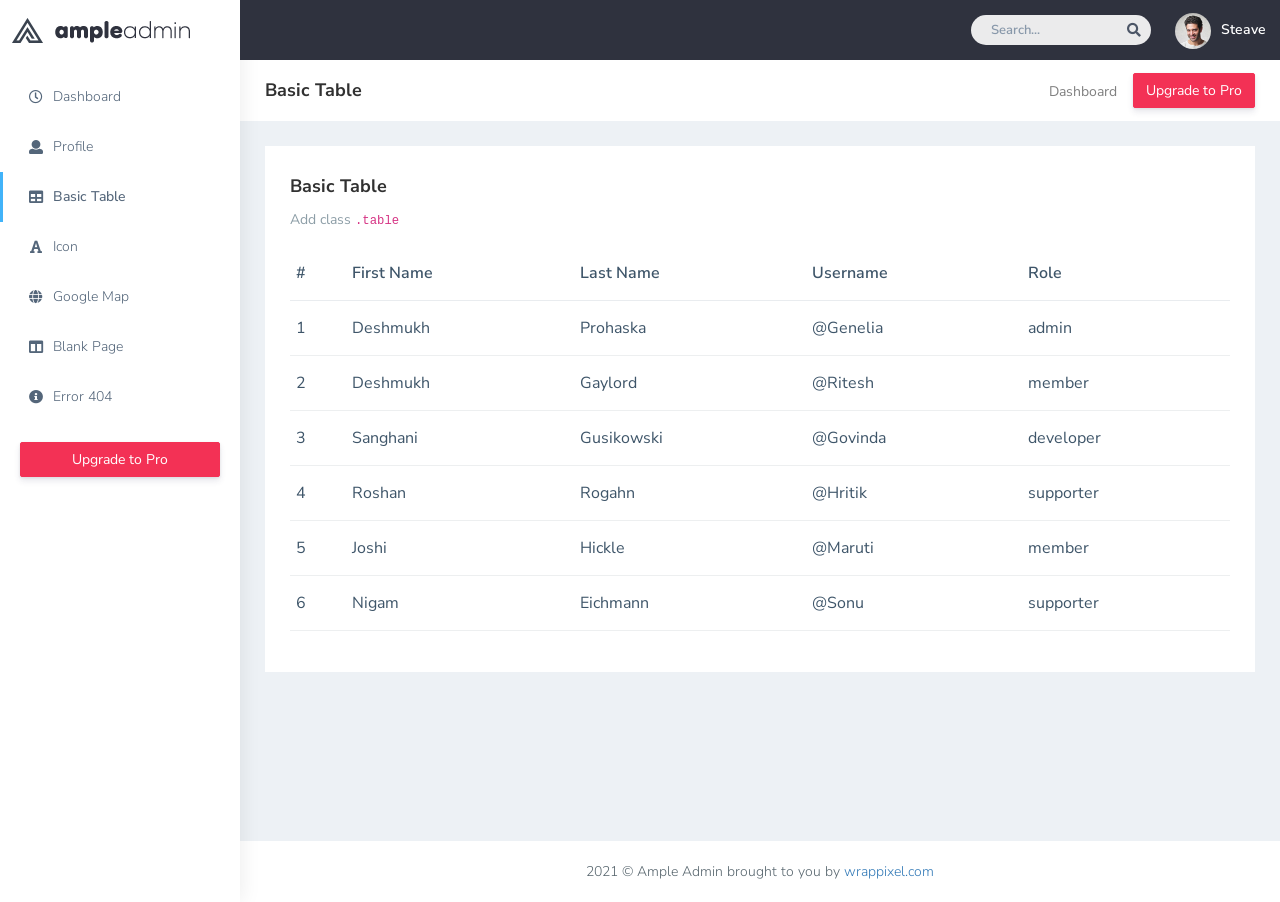
<file: Dari.tn/Content/backoffice/basic-table.html>
<!DOCTYPE html>
<html dir="ltr" lang="en">

<head>
    <meta charset="utf-8">
    <meta http-equiv="X-UA-Compatible" content="IE=edge">
    <!-- Tell the browser to be responsive to screen width -->
    <meta name="viewport" content="width=device-width, initial-scale=1">
    <meta name="keywords"
        content="wrappixel, admin dashboard, html css dashboard, web dashboard, bootstrap 5 admin, bootstrap 5, css3 dashboard, bootstrap 5 dashboard, Ample lite admin bootstrap 5 dashboard, frontend, responsive bootstrap 5 admin template, Ample admin lite dashboard bootstrap 5 dashboard template">
    <meta name="description"
        content="Ample Admin Lite is powerful and clean admin dashboard template, inpired from Bootstrap Framework">
    <meta name="robots" content="noindex,nofollow">
    <title>Ample Admin Lite Template by WrapPixel</title>
    <link rel="canonical" href="https://www.wrappixel.com/templates/ample-admin-lite/" />
    <!-- Favicon icon -->
    <link rel="icon" type="image/png" sizes="16x16" href="plugins/images/favicon.png">
    <!-- Custom CSS -->
   <link href="css/style.min.css" rel="stylesheet">
    <!-- HTML5 Shim and Respond.js IE8 support of HTML5 elements and media queries -->
    <!-- WARNING: Respond.js doesn't work if you view the page via file:// -->
    <!--[if lt IE 9]>
    <script src="https://oss.maxcdn.com/libs/html5shiv/3.7.0/html5shiv.js"></script>
    <script src="https://oss.maxcdn.com/libs/respond.js/1.4.2/respond.min.js"></script>
<![endif]-->
</head>

<body>
    <!-- ============================================================== -->
    <!-- Preloader - style you can find in spinners.css -->
    <!-- ============================================================== -->
    <div class="preloader">
        <div class="lds-ripple">
            <div class="lds-pos"></div>
            <div class="lds-pos"></div>
        </div>
    </div>
    <!-- ============================================================== -->
    <!-- Main wrapper - style you can find in pages.scss -->
    <!-- ============================================================== -->
    <div id="main-wrapper" data-layout="vertical" data-navbarbg="skin5" data-sidebartype="full"
        data-sidebar-position="absolute" data-header-position="absolute" data-boxed-layout="full">
        <!-- ============================================================== -->
        <!-- Topbar header - style you can find in pages.scss -->
        <!-- ============================================================== -->
        <header class="topbar" data-navbarbg="skin5">
            <nav class="navbar top-navbar navbar-expand-md navbar-dark">
                <div class="navbar-header" data-logobg="skin6">
                    <!-- ============================================================== -->
                    <!-- Logo -->
                    <!-- ============================================================== -->
                    <a class="navbar-brand" href="dashboard.html">
                        <!-- Logo icon -->
                        <b class="logo-icon">
                            <!-- Dark Logo icon -->
                            <img src="plugins/images/logo-icon.png" alt="homepage" />
                        </b>
                        <!--End Logo icon -->
                        <!-- Logo text -->
                        <span class="logo-text">
                            <!-- dark Logo text -->
                            <img src="plugins/images/logo-text.png" alt="homepage" />
                        </span>
                    </a>
                    <!-- ============================================================== -->
                    <!-- End Logo -->
                    <!-- ============================================================== -->
                    <!-- ============================================================== -->
                    <!-- toggle and nav items -->
                    <!-- ============================================================== -->
                    <a class="nav-toggler waves-effect waves-light text-dark d-block d-md-none"
                        href="javascript:void(0)"><i class="ti-menu ti-close"></i></a>
                </div>
                <!-- ============================================================== -->
                <!-- End Logo -->
                <!-- ============================================================== -->
                <div class="navbar-collapse collapse" id="navbarSupportedContent" data-navbarbg="skin5">
                    <ul class="navbar-nav d-none d-md-block d-lg-none">
                        <li class="nav-item">
                            <a class="nav-toggler nav-link waves-effect waves-light text-white"
                                href="javascript:void(0)"><i class="ti-menu ti-close"></i></a>
                        </li>
                    </ul>
                    <!-- ============================================================== -->
                    <!-- Right side toggle and nav items -->
                    <!-- ============================================================== -->
                    <ul class="navbar-nav ms-auto d-flex align-items-center">

                        <!-- ============================================================== -->
                        <!-- Search -->
                        <!-- ============================================================== -->
                        <li class=" in">
                            <form role="search" class="app-search d-none d-md-block me-3">
                                <input type="text" placeholder="Search..." class="form-control mt-0">
                                <a href="" class="active">
                                    <i class="fa fa-search"></i>
                                </a>
                            </form>
                        </li>
                        <!-- ============================================================== -->
                        <!-- User profile and search -->
                        <!-- ============================================================== -->
                        <li>
                            <a class="profile-pic" href="#">
                                <img src="plugins/images/users/varun.jpg" alt="user-img" width="36"
                                    class="img-circle"><span class="text-white font-medium">Steave</span></a>
                        </li>
                        <!-- ============================================================== -->
                        <!-- User profile and search -->
                        <!-- ============================================================== -->
                    </ul>
                </div>
            </nav>
        </header>
        <!-- ============================================================== -->
        <!-- End Topbar header -->
        <!-- ============================================================== -->
        <!-- ============================================================== -->
        <!-- Left Sidebar - style you can find in sidebar.scss  -->
        <!-- ============================================================== -->
        <aside class="left-sidebar" data-sidebarbg="skin6">
            <!-- Sidebar scroll-->
            <div class="scroll-sidebar">
                <!-- Sidebar navigation-->
                <nav class="sidebar-nav">
                    <ul id="sidebarnav">
                        <!-- User Profile-->
                        <li class="sidebar-item pt-2">
                            <a class="sidebar-link waves-effect waves-dark sidebar-link" href="dashboard.html"
                                aria-expanded="false">
                                <i class="far fa-clock" aria-hidden="true"></i>
                                <span class="hide-menu">Dashboard</span>
                            </a>
                        </li>
                        <li class="sidebar-item">
                            <a class="sidebar-link waves-effect waves-dark sidebar-link" href="profile.html"
                                aria-expanded="false">
                                <i class="fa fa-user" aria-hidden="true"></i>
                                <span class="hide-menu">Profile</span>
                            </a>
                        </li>
                        <li class="sidebar-item">
                            <a class="sidebar-link waves-effect waves-dark sidebar-link" href="basic-table.html"
                                aria-expanded="false">
                                <i class="fa fa-table" aria-hidden="true"></i>
                                <span class="hide-menu">Basic Table</span>
                            </a>
                        </li>
                        <li class="sidebar-item">
                            <a class="sidebar-link waves-effect waves-dark sidebar-link" href="fontawesome.html"
                                aria-expanded="false">
                                <i class="fa fa-font" aria-hidden="true"></i>
                                <span class="hide-menu">Icon</span>
                            </a>
                        </li>
                        <li class="sidebar-item">
                            <a class="sidebar-link waves-effect waves-dark sidebar-link" href="map-google.html"
                                aria-expanded="false">
                                <i class="fa fa-globe" aria-hidden="true"></i>
                                <span class="hide-menu">Google Map</span>
                            </a>
                        </li>
                        <li class="sidebar-item">
                            <a class="sidebar-link waves-effect waves-dark sidebar-link" href="blank.html"
                                aria-expanded="false">
                                <i class="fa fa-columns" aria-hidden="true"></i>
                                <span class="hide-menu">Blank Page</span>
                            </a>
                        </li>
                        <li class="sidebar-item">
                            <a class="sidebar-link waves-effect waves-dark sidebar-link" href="404.html"
                                aria-expanded="false">
                                <i class="fa fa-info-circle" aria-hidden="true"></i>
                                <span class="hide-menu">Error 404</span>
                            </a>
                        </li>
                        <li class="text-center p-20 upgrade-btn">
                            <a href="https://www.wrappixel.com/templates/ampleadmin/"
                                class="btn d-grid btn-danger text-white" target="_blank">
                                Upgrade to Pro</a>
                        </li>
                    </ul>

                </nav>
                <!-- End Sidebar navigation -->
            </div>
            <!-- End Sidebar scroll-->
        </aside>
        <!-- ============================================================== -->
        <!-- End Left Sidebar - style you can find in sidebar.scss  -->
        <!-- ============================================================== -->
        <!-- ============================================================== -->
        <!-- Page wrapper  -->
        <!-- ============================================================== -->
        <div class="page-wrapper">
            <!-- ============================================================== -->
            <!-- Bread crumb and right sidebar toggle -->
            <!-- ============================================================== -->
            <div class="page-breadcrumb bg-white">
                <div class="row align-items-center">
                    <div class="col-lg-3 col-md-4 col-sm-4 col-xs-12">
                        <h4 class="page-title">Basic Table</h4>
                    </div>
                    <div class="col-lg-9 col-sm-8 col-md-8 col-xs-12">
                        <div class="d-md-flex">
                            <ol class="breadcrumb ms-auto">
                                <li><a href="#" class="fw-normal">Dashboard</a></li>
                            </ol>
                            <a href="https://www.wrappixel.com/templates/ampleadmin/" target="_blank"
                                class="btn btn-danger  d-none d-md-block pull-right ms-3 hidden-xs hidden-sm waves-effect waves-light text-white">Upgrade
                                to Pro</a>
                        </div>
                    </div>
                </div>
                <!-- /.col-lg-12 -->
            </div>
            <!-- ============================================================== -->
            <!-- End Bread crumb and right sidebar toggle -->
            <!-- ============================================================== -->
            <!-- ============================================================== -->
            <!-- Container fluid  -->
            <!-- ============================================================== -->
            <div class="container-fluid">
                <!-- ============================================================== -->
                <!-- Start Page Content -->
                <!-- ============================================================== -->
                <div class="row">
                    <div class="col-sm-12">
                        <div class="white-box">
                            <h3 class="box-title">Basic Table</h3>
                            <p class="text-muted">Add class <code>.table</code></p>
                            <div class="table-responsive">
                                <table class="table text-nowrap">
                                    <thead>
                                        <tr>
                                            <th class="border-top-0">#</th>
                                            <th class="border-top-0">First Name</th>
                                            <th class="border-top-0">Last Name</th>
                                            <th class="border-top-0">Username</th>
                                            <th class="border-top-0">Role</th>
                                        </tr>
                                    </thead>
                                    <tbody>
                                        <tr>
                                            <td>1</td>
                                            <td>Deshmukh</td>
                                            <td>Prohaska</td>
                                            <td>@Genelia</td>
                                            <td>admin</td>
                                        </tr>
                                        <tr>
                                            <td>2</td>
                                            <td>Deshmukh</td>
                                            <td>Gaylord</td>
                                            <td>@Ritesh</td>
                                            <td>member</td>
                                        </tr>
                                        <tr>
                                            <td>3</td>
                                            <td>Sanghani</td>
                                            <td>Gusikowski</td>
                                            <td>@Govinda</td>
                                            <td>developer</td>
                                        </tr>
                                        <tr>
                                            <td>4</td>
                                            <td>Roshan</td>
                                            <td>Rogahn</td>
                                            <td>@Hritik</td>
                                            <td>supporter</td>
                                        </tr>
                                        <tr>
                                            <td>5</td>
                                            <td>Joshi</td>
                                            <td>Hickle</td>
                                            <td>@Maruti</td>
                                            <td>member</td>
                                        </tr>
                                        <tr>
                                            <td>6</td>
                                            <td>Nigam</td>
                                            <td>Eichmann</td>
                                            <td>@Sonu</td>
                                            <td>supporter</td>
                                        </tr>
                                    </tbody>
                                </table>
                            </div>
                        </div>
                    </div>
                </div>
                <!-- ============================================================== -->
                <!-- End PAge Content -->
                <!-- ============================================================== -->
                <!-- ============================================================== -->
                <!-- Right sidebar -->
                <!-- ============================================================== -->
                <!-- .right-sidebar -->
                <!-- ============================================================== -->
                <!-- End Right sidebar -->
                <!-- ============================================================== -->
            </div>
            <!-- ============================================================== -->
            <!-- End Container fluid  -->
            <!-- ============================================================== -->
            <!-- ============================================================== -->
            <!-- footer -->
            <!-- ============================================================== -->
            <footer class="footer text-center"> 2021 © Ample Admin brought to you by <a
                    href="https://www.wrappixel.com/">wrappixel.com</a>
            </footer>
            <!-- ============================================================== -->
            <!-- End footer -->
            <!-- ============================================================== -->
        </div>
        <!-- ============================================================== -->
        <!-- End Page wrapper  -->
        <!-- ============================================================== -->
    </div>
    <!-- ============================================================== -->
    <!-- End Wrapper -->
    <!-- ============================================================== -->
    <!-- ============================================================== -->
    <!-- All Jquery -->
    <!-- ============================================================== -->
    <script src="plugins/bower_components/jquery/dist/jquery.min.js"></script>
    <!-- Bootstrap tether Core JavaScript -->
    <script src="bootstrap/dist/js/bootstrap.bundle.min.js"></script>
    <script src="js/app-style-switcher.js"></script>
    <!--Wave Effects -->
    <script src="js/waves.js"></script>
    <!--Menu sidebar -->
    <script src="js/sidebarmenu.js"></script>
    <!--Custom JavaScript -->
    <script src="js/custom.js"></script>
</body>

</html>
</file>
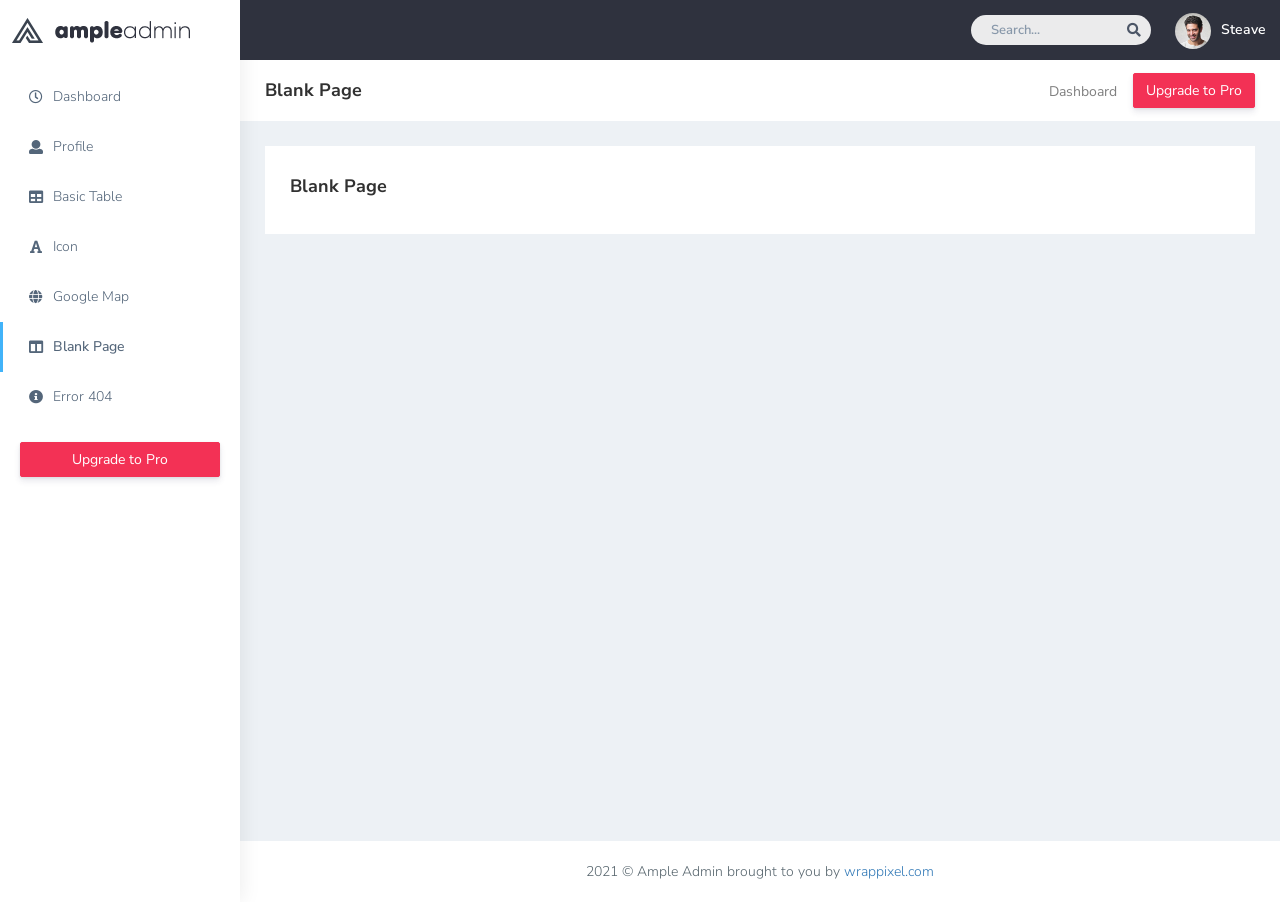
<file: Dari.tn/Content/backoffice/blank.html>
<!DOCTYPE html>
<html dir="ltr" lang="en">

<head>
    <meta charset="utf-8">
    <meta http-equiv="X-UA-Compatible" content="IE=edge">
    <!-- Tell the browser to be responsive to screen width -->
    <meta name="viewport" content="width=device-width, initial-scale=1">
    <meta name="keywords"
        content="wrappixel, admin dashboard, html css dashboard, web dashboard, bootstrap 5 admin, bootstrap 5, css3 dashboard, bootstrap 5 dashboard, Ample lite admin bootstrap 5 dashboard, frontend, responsive bootstrap 5 admin template, Ample admin lite dashboard bootstrap 5 dashboard template">
    <meta name="description"
        content="Ample Admin Lite is powerful and clean admin dashboard template, inpired from Bootstrap Framework">
    <meta name="robots" content="noindex,nofollow">
    <title>Ample Admin Lite Template by WrapPixel</title>
    <link rel="canonical" href="https://www.wrappixel.com/templates/ample-admin-lite/" />
    <!-- Favicon icon -->
    <link rel="icon" type="image/png" sizes="16x16" href="plugins/images/favicon.png">
    <!-- Custom CSS -->
   <link href="css/style.min.css" rel="stylesheet">
    <!-- HTML5 Shim and Respond.js IE8 support of HTML5 elements and media queries -->
    <!-- WARNING: Respond.js doesn't work if you view the page via file:// -->
    <!--[if lt IE 9]>
    <script src="https://oss.maxcdn.com/libs/html5shiv/3.7.0/html5shiv.js"></script>
    <script src="https://oss.maxcdn.com/libs/respond.js/1.4.2/respond.min.js"></script>
<![endif]-->
</head>

<body>
    <!-- ============================================================== -->
    <!-- Preloader - style you can find in spinners.css -->
    <!-- ============================================================== -->
    <div class="preloader">
        <div class="lds-ripple">
            <div class="lds-pos"></div>
            <div class="lds-pos"></div>
        </div>
    </div>
    <!-- ============================================================== -->
    <!-- Main wrapper - style you can find in pages.scss -->
    <!-- ============================================================== -->
    <div id="main-wrapper" data-layout="vertical" data-navbarbg="skin5" data-sidebartype="full"
        data-sidebar-position="absolute" data-header-position="absolute" data-boxed-layout="full">
        <!-- ============================================================== -->
        <!-- Topbar header - style you can find in pages.scss -->
        <!-- ============================================================== -->
        <header class="topbar" data-navbarbg="skin5">
            <nav class="navbar top-navbar navbar-expand-md navbar-dark">
                <div class="navbar-header" data-logobg="skin6">
                    <!-- ============================================================== -->
                    <!-- Logo -->
                    <!-- ============================================================== -->
                    <a class="navbar-brand" href="dashboard.html">
                        <!-- Logo icon -->
                        <b class="logo-icon">
                            <!-- Dark Logo icon -->
                            <img src="plugins/images/logo-icon.png" alt="homepage" />
                        </b>
                        <!--End Logo icon -->
                        <!-- Logo text -->
                        <span class="logo-text">
                            <!-- dark Logo text -->
                            <img src="plugins/images/logo-text.png" alt="homepage" />
                        </span>
                    </a>
                    <!-- ============================================================== -->
                    <!-- End Logo -->
                    <!-- ============================================================== -->
                    <!-- ============================================================== -->
                    <!-- toggle and nav items -->
                    <!-- ============================================================== -->
                    <a class="nav-toggler waves-effect waves-light text-dark d-block d-md-none"
                        href="javascript:void(0)"><i class="ti-menu ti-close"></i></a>
                </div>
                <!-- ============================================================== -->
                <!-- End Logo -->
                <!-- ============================================================== -->
                <div class="navbar-collapse collapse" id="navbarSupportedContent" data-navbarbg="skin5">
                    <ul class="navbar-nav d-none d-md-block d-lg-none">
                        <li class="nav-item">
                            <a class="nav-toggler nav-link waves-effect waves-light text-white"
                                href="javascript:void(0)"><i class="ti-menu ti-close"></i></a>
                        </li>
                    </ul>
                    <!-- ============================================================== -->
                    <!-- Right side toggle and nav items -->
                    <!-- ============================================================== -->
                    <ul class="navbar-nav ms-auto d-flex align-items-center">

                        <!-- ============================================================== -->
                        <!-- Search -->
                        <!-- ============================================================== -->
                        <li class=" in">
                            <form role="search" class="app-search d-none d-md-block me-3">
                                <input type="text" placeholder="Search..." class="form-control mt-0">
                                <a href="" class="active">
                                    <i class="fa fa-search"></i>
                                </a>
                            </form>
                        </li>
                        <!-- ============================================================== -->
                        <!-- User profile and search -->
                        <!-- ============================================================== -->
                        <li>
                            <a class="profile-pic" href="#">
                                <img src="plugins/images/users/varun.jpg" alt="user-img" width="36"
                                    class="img-circle"><span class="text-white font-medium">Steave</span></a>
                        </li>
                        <!-- ============================================================== -->
                        <!-- User profile and search -->
                        <!-- ============================================================== -->
                    </ul>
                </div>
            </nav>
        </header>
        <!-- ============================================================== -->
        <!-- End Topbar header -->
        <!-- ============================================================== -->
        <!-- ============================================================== -->
        <!-- Left Sidebar - style you can find in sidebar.scss  -->
        <!-- ============================================================== -->
        <aside class="left-sidebar" data-sidebarbg="skin6">
            <!-- Sidebar scroll-->
            <div class="scroll-sidebar">
                <!-- Sidebar navigation-->
                <nav class="sidebar-nav">
                    <ul id="sidebarnav">
                        <!-- User Profile-->
                        <li class="sidebar-item pt-2">
                            <a class="sidebar-link waves-effect waves-dark sidebar-link" href="dashboard.html"
                                aria-expanded="false">
                                <i class="far fa-clock" aria-hidden="true"></i>
                                <span class="hide-menu">Dashboard</span>
                            </a>
                        </li>
                        <li class="sidebar-item">
                            <a class="sidebar-link waves-effect waves-dark sidebar-link" href="profile.html"
                                aria-expanded="false">
                                <i class="fa fa-user" aria-hidden="true"></i>
                                <span class="hide-menu">Profile</span>
                            </a>
                        </li>
                        <li class="sidebar-item">
                            <a class="sidebar-link waves-effect waves-dark sidebar-link" href="basic-table.html"
                                aria-expanded="false">
                                <i class="fa fa-table" aria-hidden="true"></i>
                                <span class="hide-menu">Basic Table</span>
                            </a>
                        </li>
                        <li class="sidebar-item">
                            <a class="sidebar-link waves-effect waves-dark sidebar-link" href="fontawesome.html"
                                aria-expanded="false">
                                <i class="fa fa-font" aria-hidden="true"></i>
                                <span class="hide-menu">Icon</span>
                            </a>
                        </li>
                        <li class="sidebar-item">
                            <a class="sidebar-link waves-effect waves-dark sidebar-link" href="map-google.html"
                                aria-expanded="false">
                                <i class="fa fa-globe" aria-hidden="true"></i>
                                <span class="hide-menu">Google Map</span>
                            </a>
                        </li>
                        <li class="sidebar-item">
                            <a class="sidebar-link waves-effect waves-dark sidebar-link" href="blank.html"
                                aria-expanded="false">
                                <i class="fa fa-columns" aria-hidden="true"></i>
                                <span class="hide-menu">Blank Page</span>
                            </a>
                        </li>
                        <li class="sidebar-item">
                            <a class="sidebar-link waves-effect waves-dark sidebar-link" href="404.html"
                                aria-expanded="false">
                                <i class="fa fa-info-circle" aria-hidden="true"></i>
                                <span class="hide-menu">Error 404</span>
                            </a>
                        </li>
                        <li class="text-center p-20 upgrade-btn">
                            <a href="https://www.wrappixel.com/templates/ampleadmin/"
                                class="btn d-grid btn-danger text-white" target="_blank">
                                Upgrade to Pro</a>
                        </li>
                    </ul>

                </nav>
                <!-- End Sidebar navigation -->
            </div>
            <!-- End Sidebar scroll-->
        </aside>
        <!-- ============================================================== -->
        <!-- End Left Sidebar - style you can find in sidebar.scss  -->
        <!-- ============================================================== -->
        <!-- ============================================================== -->
        <!-- Page wrapper  -->
        <!-- ============================================================== -->
        <div class="page-wrapper" style="min-height: 250px;">
            <!-- ============================================================== -->
            <!-- Bread crumb and right sidebar toggle -->
            <!-- ============================================================== -->
            <div class="page-breadcrumb bg-white">
                <div class="row align-items-center">
                    <div class="col-lg-3 col-md-4 col-sm-4 col-xs-12">
                        <h4 class="page-title">Blank Page</h4>
                    </div>
                    <div class="col-lg-9 col-sm-8 col-md-8 col-xs-12">
                        <div class="d-md-flex">
                            <ol class="breadcrumb ms-auto">
                                <li><a href="#" class="fw-normal">Dashboard</a></li>
                            </ol>
                            <a href="https://www.wrappixel.com/templates/ampleadmin/" target="_blank"
                                class="btn btn-danger  d-none d-md-block pull-right ms-3 hidden-xs hidden-sm waves-effect waves-light text-white">Upgrade
                                to Pro</a>
                        </div>
                    </div>
                </div>
                <!-- /.col-lg-12 -->
            </div>
            <!-- ============================================================== -->
            <!-- End Bread crumb and right sidebar toggle -->
            <!-- ============================================================== -->
            <!-- ============================================================== -->
            <!-- Container fluid  -->
            <!-- ============================================================== -->
            <div class="container-fluid">
                <!-- ============================================================== -->
                <!-- Start Page Content -->
                <!-- ============================================================== -->
                <div class="row">
                    <div class="col-md-12">
                        <div class="white-box">
                            <h3 class="box-title">Blank Page</h3>
                        </div>
                    </div>
                </div>
                <!-- ============================================================== -->
                <!-- End PAge Content -->
                <!-- ============================================================== -->
                <!-- ============================================================== -->
                <!-- Right sidebar -->
                <!-- ============================================================== -->
                <!-- .right-sidebar -->
                <!-- ============================================================== -->
                <!-- End Right sidebar -->
                <!-- ============================================================== -->
            </div>
            <!-- ============================================================== -->
            <!-- End Container fluid  -->
            <!-- ============================================================== -->
            <!-- ============================================================== -->
            <!-- footer -->
            <!-- ============================================================== -->
            <footer class="footer text-center"> 2021 © Ample Admin brought to you by <a
                    href="https://www.wrappixel.com/">wrappixel.com</a>
            </footer>
            <!-- ============================================================== -->
            <!-- End footer -->
            <!-- ============================================================== -->
        </div>
        <!-- ============================================================== -->
        <!-- End Page wrapper  -->
        <!-- ============================================================== -->
    </div>
    <!-- ============================================================== -->
    <!-- End Wrapper -->
    <!-- ============================================================== -->
    <!-- ============================================================== -->
    <!-- All Jquery -->
    <!-- ============================================================== -->
    <script src="plugins/bower_components/jquery/dist/jquery.min.js"></script>
    <!-- Bootstrap tether Core JavaScript -->
    <script src="bootstrap/dist/js/bootstrap.bundle.min.js"></script>
    <script src="js/app-style-switcher.js"></script>
    <!--Wave Effects -->
    <script src="js/waves.js"></script>
    <!--Menu sidebar -->
    <script src="js/sidebarmenu.js"></script>
    <!--Custom JavaScript -->
    <script src="js/custom.js"></script>
</body>

</html>
</file>
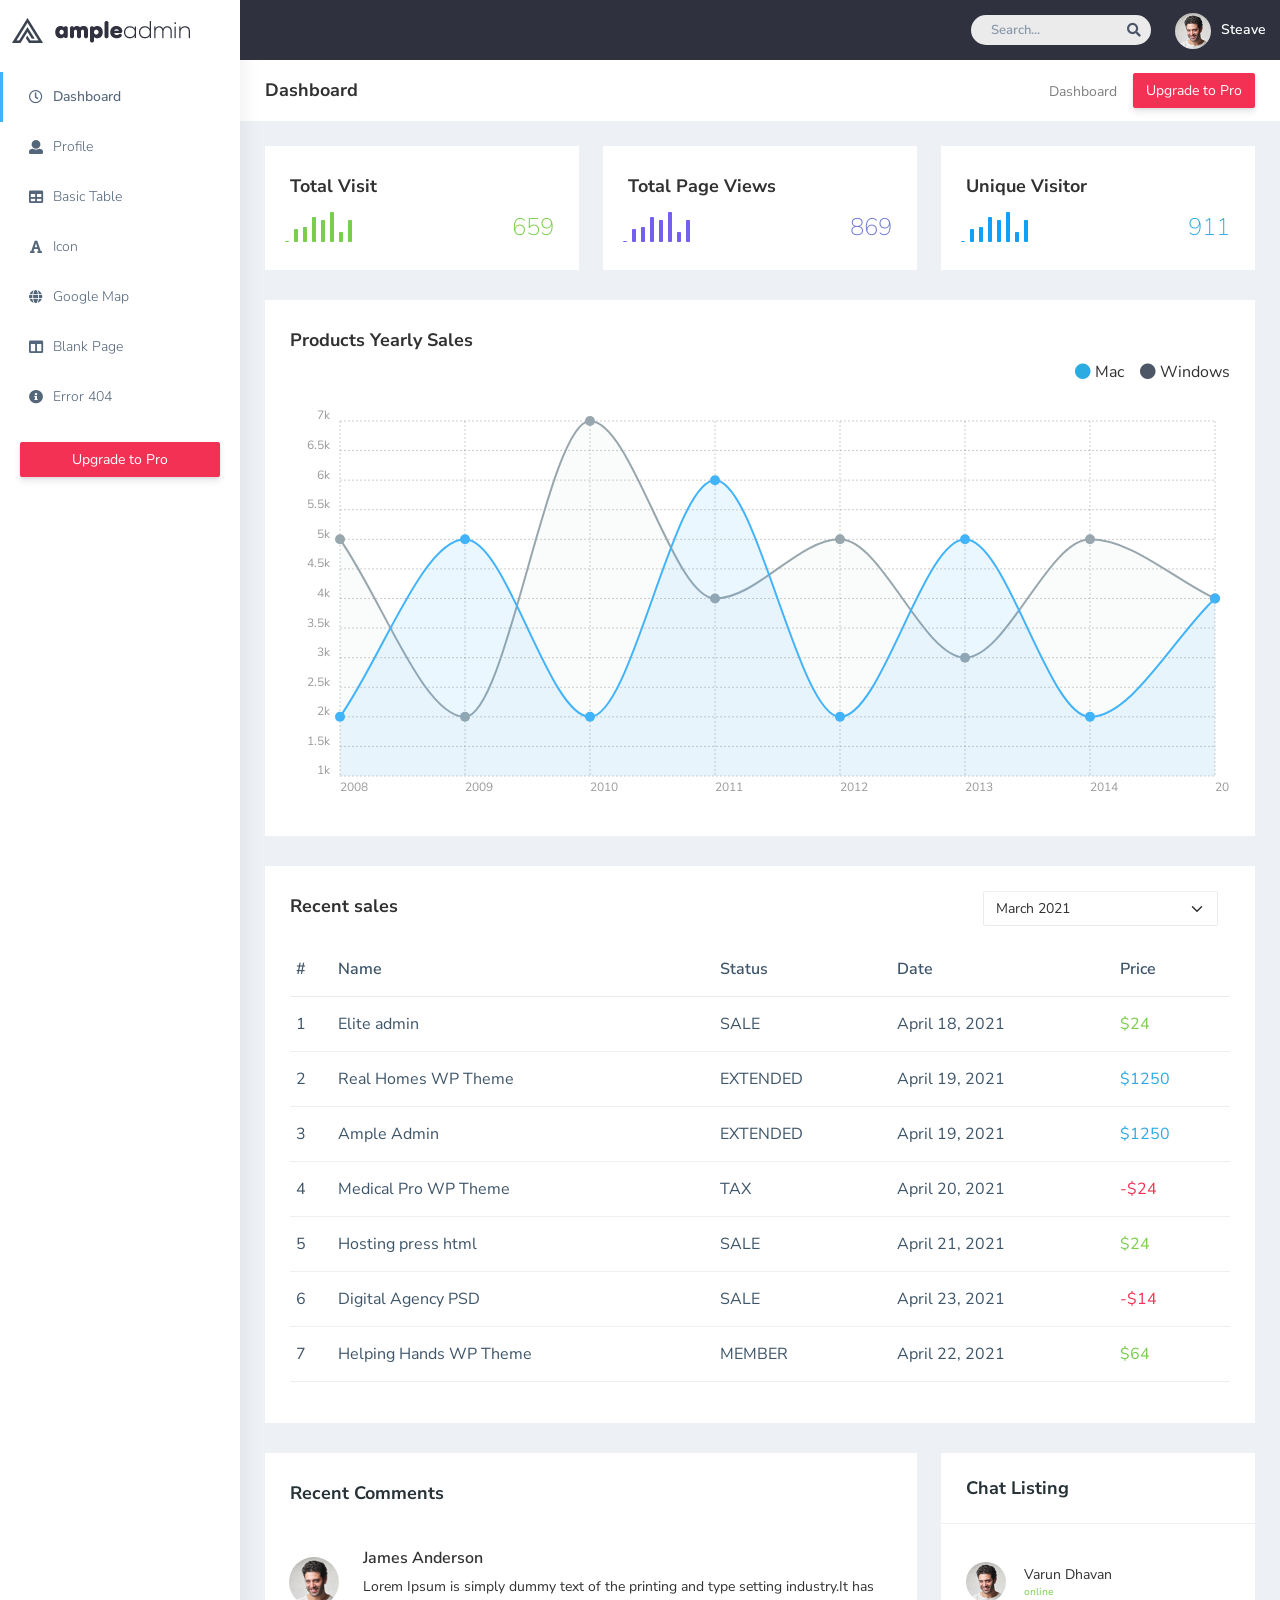
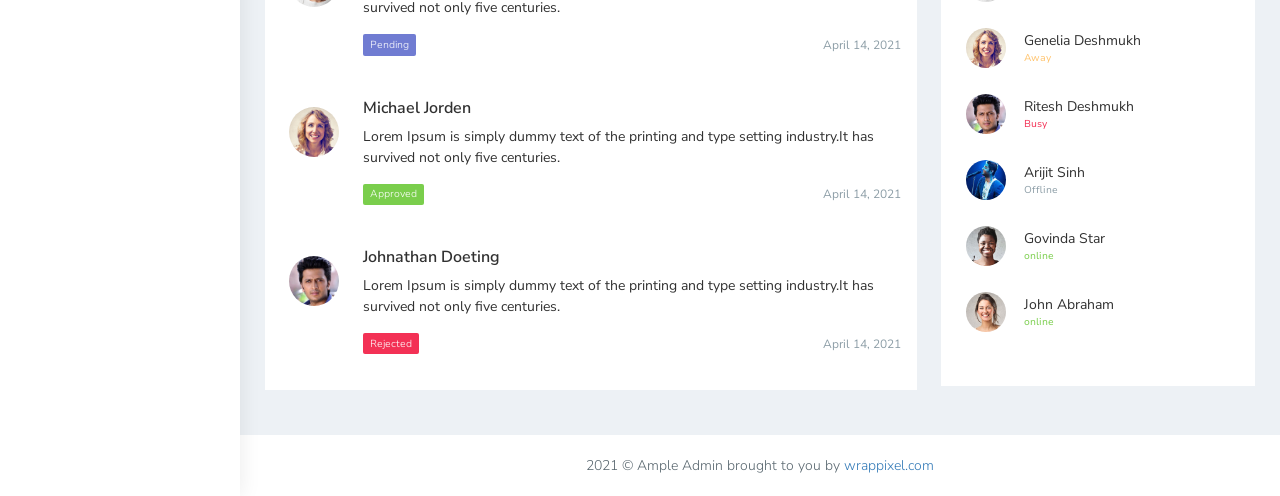
<file: Dari.tn/Content/backoffice/dashboard.html>
<!DOCTYPE html>
<html dir="ltr" lang="en">

<head>
    <meta charset="utf-8">
    <meta http-equiv="X-UA-Compatible" content="IE=edge">
    <!-- Tell the browser to be responsive to screen width -->
    <meta name="viewport" content="width=device-width, initial-scale=1">
    <meta name="keywords"
        content="wrappixel, admin dashboard, html css dashboard, web dashboard, bootstrap 5 admin, bootstrap 5, css3 dashboard, bootstrap 5 dashboard, Ample lite admin bootstrap 5 dashboard, frontend, responsive bootstrap 5 admin template, Ample admin lite dashboard bootstrap 5 dashboard template">
    <meta name="description"
        content="Ample Admin Lite is powerful and clean admin dashboard template, inpired from Bootstrap Framework">
    <meta name="robots" content="noindex,nofollow">
    <title>Ample Admin Lite Template by WrapPixel</title>
    <link rel="canonical" href="https://www.wrappixel.com/templates/ample-admin-lite/" />
    <!-- Favicon icon -->
    <link rel="icon" type="image/png" sizes="16x16" href="plugins/images/favicon.png">
    <!-- Custom CSS -->
    <link href="plugins/bower_components/chartist/dist/chartist.min.css" rel="stylesheet">
    <link rel="stylesheet" href="plugins/bower_components/chartist-plugin-tooltips/dist/chartist-plugin-tooltip.css">
    <!-- Custom CSS -->
    <link href="css/style.min.css" rel="stylesheet">
</head>

<body>
    <!-- ============================================================== -->
    <!-- Preloader - style you can find in spinners.css -->
    <!-- ============================================================== -->
    <div class="preloader">
        <div class="lds-ripple">
            <div class="lds-pos"></div>
            <div class="lds-pos"></div>
        </div>
    </div>
    <!-- ============================================================== -->
    <!-- Main wrapper - style you can find in pages.scss -->
    <!-- ============================================================== -->
    <div id="main-wrapper" data-layout="vertical" data-navbarbg="skin5" data-sidebartype="full"
        data-sidebar-position="absolute" data-header-position="absolute" data-boxed-layout="full">
        <!-- ============================================================== -->
        <!-- Topbar header - style you can find in pages.scss -->
        <!-- ============================================================== -->
        <header class="topbar" data-navbarbg="skin5">
            <nav class="navbar top-navbar navbar-expand-md navbar-dark">
                <div class="navbar-header" data-logobg="skin6">
                    <!-- ============================================================== -->
                    <!-- Logo -->
                    <!-- ============================================================== -->
                    <a class="navbar-brand" href="dashboard.html">
                        <!-- Logo icon -->
                        <b class="logo-icon">
                            <!-- Dark Logo icon -->
                            <img src="plugins/images/logo-icon.png" alt="homepage" />
                        </b>
                        <!--End Logo icon -->
                        <!-- Logo text -->
                        <span class="logo-text">
                            <!-- dark Logo text -->
                            <img src="plugins/images/logo-text.png" alt="homepage" />
                        </span>
                    </a>
                    <!-- ============================================================== -->
                    <!-- End Logo -->
                    <!-- ============================================================== -->
                    <!-- ============================================================== -->
                    <!-- toggle and nav items -->
                    <!-- ============================================================== -->
                    <a class="nav-toggler waves-effect waves-light text-dark d-block d-md-none"
                        href="javascript:void(0)"><i class="ti-menu ti-close"></i></a>
                </div>
                <!-- ============================================================== -->
                <!-- End Logo -->
                <!-- ============================================================== -->
                <div class="navbar-collapse collapse" id="navbarSupportedContent" data-navbarbg="skin5">
                   
                    <!-- ============================================================== -->
                    <!-- Right side toggle and nav items -->
                    <!-- ============================================================== -->
                    <ul class="navbar-nav ms-auto d-flex align-items-center">

                        <!-- ============================================================== -->
                        <!-- Search -->
                        <!-- ============================================================== -->
                        <li class=" in">
                            <form role="search" class="app-search d-none d-md-block me-3">
                                <input type="text" placeholder="Search..." class="form-control mt-0">
                                <a href="" class="active">
                                    <i class="fa fa-search"></i>
                                </a>
                            </form>
                        </li>
                        <!-- ============================================================== -->
                        <!-- User profile and search -->
                        <!-- ============================================================== -->
                        <li>
                            <a class="profile-pic" href="#">
                                <img src="plugins/images/users/varun.jpg" alt="user-img" width="36"
                                    class="img-circle"><span class="text-white font-medium">Steave</span></a>
                        </li>
                        <!-- ============================================================== -->
                        <!-- User profile and search -->
                        <!-- ============================================================== -->
                    </ul>
                </div>
            </nav>
        </header>
        <!-- ============================================================== -->
        <!-- End Topbar header -->
        <!-- ============================================================== -->
        <!-- ============================================================== -->
        <!-- Left Sidebar - style you can find in sidebar.scss  -->
        <!-- ============================================================== -->
        <aside class="left-sidebar" data-sidebarbg="skin6">
            <!-- Sidebar scroll-->
            <div class="scroll-sidebar">
                <!-- Sidebar navigation-->
                <nav class="sidebar-nav">
                    <ul id="sidebarnav">
                        <!-- User Profile-->
                        <li class="sidebar-item pt-2">
                            <a class="sidebar-link waves-effect waves-dark sidebar-link" href="dashboard.html"
                                aria-expanded="false">
                                <i class="far fa-clock" aria-hidden="true"></i>
                                <span class="hide-menu">Dashboard</span>
                            </a>
                        </li>
                        <li class="sidebar-item">
                            <a class="sidebar-link waves-effect waves-dark sidebar-link" href="profile.html"
                                aria-expanded="false">
                                <i class="fa fa-user" aria-hidden="true"></i>
                                <span class="hide-menu">Profile</span>
                            </a>
                        </li>
                        <li class="sidebar-item">
                            <a class="sidebar-link waves-effect waves-dark sidebar-link" href="basic-table.html"
                                aria-expanded="false">
                                <i class="fa fa-table" aria-hidden="true"></i>
                                <span class="hide-menu">Basic Table</span>
                            </a>
                        </li>
                        <li class="sidebar-item">
                            <a class="sidebar-link waves-effect waves-dark sidebar-link" href="fontawesome.html"
                                aria-expanded="false">
                                <i class="fa fa-font" aria-hidden="true"></i>
                                <span class="hide-menu">Icon</span>
                            </a>
                        </li>
                        <li class="sidebar-item">
                            <a class="sidebar-link waves-effect waves-dark sidebar-link" href="map-google.html"
                                aria-expanded="false">
                                <i class="fa fa-globe" aria-hidden="true"></i>
                                <span class="hide-menu">Google Map</span>
                            </a>
                        </li>
                        <li class="sidebar-item">
                            <a class="sidebar-link waves-effect waves-dark sidebar-link" href="blank.html"
                                aria-expanded="false">
                                <i class="fa fa-columns" aria-hidden="true"></i>
                                <span class="hide-menu">Blank Page</span>
                            </a>
                        </li>
                        <li class="sidebar-item">
                            <a class="sidebar-link waves-effect waves-dark sidebar-link" href="404.html"
                                aria-expanded="false">
                                <i class="fa fa-info-circle" aria-hidden="true"></i>
                                <span class="hide-menu">Error 404</span>
                            </a>
                        </li>
                        <li class="text-center p-20 upgrade-btn">
                            <a href="https://www.wrappixel.com/templates/ampleadmin/"
                                class="btn d-grid btn-danger text-white" target="_blank">
                                Upgrade to Pro</a>
                        </li>
                    </ul>

                </nav>
                <!-- End Sidebar navigation -->
            </div>
            <!-- End Sidebar scroll-->
        </aside>
        <!-- ============================================================== -->
        <!-- End Left Sidebar - style you can find in sidebar.scss  -->
        <!-- ============================================================== -->
        <!-- ============================================================== -->
        <!-- Page wrapper  -->
        <!-- ============================================================== -->
        <div class="page-wrapper">
            <!-- ============================================================== -->
            <!-- Bread crumb and right sidebar toggle -->
            <!-- ============================================================== -->
            <div class="page-breadcrumb bg-white">
                <div class="row align-items-center">
                    <div class="col-lg-3 col-md-4 col-sm-4 col-xs-12">
                        <h4 class="page-title">Dashboard</h4>
                    </div>
                    <div class="col-lg-9 col-sm-8 col-md-8 col-xs-12">
                        <div class="d-md-flex">
                            <ol class="breadcrumb ms-auto">
                                <li><a href="#" class="fw-normal">Dashboard</a></li>
                            </ol>
                            <a href="https://www.wrappixel.com/templates/ampleadmin/" target="_blank"
                                class="btn btn-danger  d-none d-md-block pull-right ms-3 hidden-xs hidden-sm waves-effect waves-light text-white">Upgrade
                                to Pro</a>
                        </div>
                    </div>
                </div>
                <!-- /.col-lg-12 -->
            </div>
            <!-- ============================================================== -->
            <!-- End Bread crumb and right sidebar toggle -->
            <!-- ============================================================== -->
            <!-- ============================================================== -->
            <!-- Container fluid  -->
            <!-- ============================================================== -->
            <div class="container-fluid">
                <!-- ============================================================== -->
                <!-- Three charts -->
                <!-- ============================================================== -->
                <div class="row justify-content-center">
                    <div class="col-lg-4 col-md-12">
                        <div class="white-box analytics-info">
                            <h3 class="box-title">Total Visit</h3>
                            <ul class="list-inline two-part d-flex align-items-center mb-0">
                                <li>
                                    <div id="sparklinedash"><canvas width="67" height="30"
                                            style="display: inline-block; width: 67px; height: 30px; vertical-align: top;"></canvas>
                                    </div>
                                </li>
                                <li class="ms-auto"><span class="counter text-success">659</span></li>
                            </ul>
                        </div>
                    </div>
                    <div class="col-lg-4 col-md-12">
                        <div class="white-box analytics-info">
                            <h3 class="box-title">Total Page Views</h3>
                            <ul class="list-inline two-part d-flex align-items-center mb-0">
                                <li>
                                    <div id="sparklinedash2"><canvas width="67" height="30"
                                            style="display: inline-block; width: 67px; height: 30px; vertical-align: top;"></canvas>
                                    </div>
                                </li>
                                <li class="ms-auto"><span class="counter text-purple">869</span></li>
                            </ul>
                        </div>
                    </div>
                    <div class="col-lg-4 col-md-12">
                        <div class="white-box analytics-info">
                            <h3 class="box-title">Unique Visitor</h3>
                            <ul class="list-inline two-part d-flex align-items-center mb-0">
                                <li>
                                    <div id="sparklinedash3"><canvas width="67" height="30"
                                            style="display: inline-block; width: 67px; height: 30px; vertical-align: top;"></canvas>
                                    </div>
                                </li>
                                <li class="ms-auto"><span class="counter text-info">911</span>
                                </li>
                            </ul>
                        </div>
                    </div>
                </div>
                <!-- ============================================================== -->
                <!-- PRODUCTS YEARLY SALES -->
                <!-- ============================================================== -->
                <div class="row">
                    <div class="col-md-12 col-lg-12 col-sm-12 col-xs-12">
                        <div class="white-box">
                            <h3 class="box-title">Products Yearly Sales</h3>
                            <div class="d-md-flex">
                                <ul class="list-inline d-flex ms-auto">
                                    <li class="ps-3">
                                        <h5><i class="fa fa-circle me-1 text-info"></i>Mac</h5>
                                    </li>
                                    <li class="ps-3">
                                        <h5><i class="fa fa-circle me-1 text-inverse"></i>Windows</h5>
                                    </li>
                                </ul>
                            </div>
                            <div id="ct-visits" style="height: 405px;">
                                <div class="chartist-tooltip" style="top: -17px; left: -12px;"><span
                                        class="chartist-tooltip-value">6</span>
                                </div>
                            </div>
                        </div>
                    </div>
                </div>
                <!-- ============================================================== -->
                <!-- RECENT SALES -->
                <!-- ============================================================== -->
                <div class="row">
                    <div class="col-md-12 col-lg-12 col-sm-12">
                        <div class="white-box">
                            <div class="d-md-flex mb-3">
                                <h3 class="box-title mb-0">Recent sales</h3>
                                <div class="col-md-3 col-sm-4 col-xs-6 ms-auto">
                                    <select class="form-select shadow-none row border-top">
                                        <option>March 2021</option>
                                        <option>April 2021</option>
                                        <option>May 2021</option>
                                        <option>June 2021</option>
                                        <option>July 2021</option>
                                    </select>
                                </div>
                            </div>
                            <div class="table-responsive">
                                <table class="table no-wrap">
                                    <thead>
                                        <tr>
                                            <th class="border-top-0">#</th>
                                            <th class="border-top-0">Name</th>
                                            <th class="border-top-0">Status</th>
                                            <th class="border-top-0">Date</th>
                                            <th class="border-top-0">Price</th>
                                        </tr>
                                    </thead>
                                    <tbody>
                                        <tr>
                                            <td>1</td>
                                            <td class="txt-oflo">Elite admin</td>
                                            <td>SALE</td>
                                            <td class="txt-oflo">April 18, 2021</td>
                                            <td><span class="text-success">$24</span></td>
                                        </tr>
                                        <tr>
                                            <td>2</td>
                                            <td class="txt-oflo">Real Homes WP Theme</td>
                                            <td>EXTENDED</td>
                                            <td class="txt-oflo">April 19, 2021</td>
                                            <td><span class="text-info">$1250</span></td>
                                        </tr>
                                        <tr>
                                            <td>3</td>
                                            <td class="txt-oflo">Ample Admin</td>
                                            <td>EXTENDED</td>
                                            <td class="txt-oflo">April 19, 2021</td>
                                            <td><span class="text-info">$1250</span></td>
                                        </tr>
                                        <tr>
                                            <td>4</td>
                                            <td class="txt-oflo">Medical Pro WP Theme</td>
                                            <td>TAX</td>
                                            <td class="txt-oflo">April 20, 2021</td>
                                            <td><span class="text-danger">-$24</span></td>
                                        </tr>
                                        <tr>
                                            <td>5</td>
                                            <td class="txt-oflo">Hosting press html</td>
                                            <td>SALE</td>
                                            <td class="txt-oflo">April 21, 2021</td>
                                            <td><span class="text-success">$24</span></td>
                                        </tr>
                                        <tr>
                                            <td>6</td>
                                            <td class="txt-oflo">Digital Agency PSD</td>
                                            <td>SALE</td>
                                            <td class="txt-oflo">April 23, 2021</td>
                                            <td><span class="text-danger">-$14</span></td>
                                        </tr>
                                        <tr>
                                            <td>7</td>
                                            <td class="txt-oflo">Helping Hands WP Theme</td>
                                            <td>MEMBER</td>
                                            <td class="txt-oflo">April 22, 2021</td>
                                            <td><span class="text-success">$64</span></td>
                                        </tr>
                                    </tbody>
                                </table>
                            </div>
                        </div>
                    </div>
                </div>
                <!-- ============================================================== -->
                <!-- Recent Comments -->
                <!-- ============================================================== -->
                <div class="row">
                    <!-- .col -->
                    <div class="col-md-12 col-lg-8 col-sm-12">
                        <div class="card white-box p-0">
                            <div class="card-body">
                                <h3 class="box-title mb-0">Recent Comments</h3>
                            </div>
                            <div class="comment-widgets">
                                <!-- Comment Row -->
                                <div class="d-flex flex-row comment-row p-3 mt-0">
                                    <div class="p-2"><img src="plugins/images/users/varun.jpg" alt="user" width="50" class="rounded-circle"></div>
                                    <div class="comment-text ps-2 ps-md-3 w-100">
                                        <h5 class="font-medium">James Anderson</h5>
                                        <span class="mb-3 d-block">Lorem Ipsum is simply dummy text of the printing and type setting industry.It has survived not only five centuries. </span>
                                        <div class="comment-footer d-md-flex align-items-center">
                                             <span class="badge bg-primary rounded">Pending</span>
                                             
                                            <div class="text-muted fs-2 ms-auto mt-2 mt-md-0">April 14, 2021</div>
                                        </div>
                                    </div>
                                </div>
                                <!-- Comment Row -->
                                <div class="d-flex flex-row comment-row p-3">
                                    <div class="p-2"><img src="plugins/images/users/genu.jpg" alt="user" width="50" class="rounded-circle"></div>
                                    <div class="comment-text ps-2 ps-md-3 active w-100">
                                        <h5 class="font-medium">Michael Jorden</h5>
                                        <span class="mb-3 d-block">Lorem Ipsum is simply dummy text of the printing and type setting industry.It has survived not only five centuries. </span>
                                        <div class="comment-footer d-md-flex align-items-center">

                                            <span class="badge bg-success rounded">Approved</span>
                                            
                                            <div class="text-muted fs-2 ms-auto mt-2 mt-md-0">April 14, 2021</div>
                                        </div>
                                    </div>
                                </div>
                                <!-- Comment Row -->
                                <div class="d-flex flex-row comment-row p-3">
                                    <div class="p-2"><img src="plugins/images/users/ritesh.jpg" alt="user" width="50" class="rounded-circle"></div>
                                    <div class="comment-text ps-2 ps-md-3 w-100">
                                        <h5 class="font-medium">Johnathan Doeting</h5>
                                        <span class="mb-3 d-block">Lorem Ipsum is simply dummy text of the printing and type setting industry.It has survived not only five centuries. </span>
                                        <div class="comment-footer d-md-flex align-items-center">

                                            <span class="badge rounded bg-danger">Rejected</span>
                                            
                                            <div class="text-muted fs-2 ms-auto mt-2 mt-md-0">April 14, 2021</div>
                                        </div>
                                    </div>
                                </div>
                            </div>
                        </div>
                    </div>
                    <div class="col-lg-4 col-md-12 col-sm-12">
                        <div class="card white-box p-0">
                            <div class="card-heading">
                                <h3 class="box-title mb-0">Chat Listing</h3>
                            </div>
                            <div class="card-body">
                                <ul class="chatonline">
                                    <li>
                                        <div class="call-chat">
                                            <button class="btn btn-success text-white btn-circle btn" type="button">
                                                <i class="fas fa-phone"></i>
                                            </button>
                                            <button class="btn btn-info btn-circle btn" type="button">
                                                <i class="far fa-comments text-white"></i>
                                            </button>
                                        </div>
                                        <a href="javascript:void(0)" class="d-flex align-items-center"><img
                                                src="plugins/images/users/varun.jpg" alt="user-img" class="img-circle">
                                            <div class="ms-2">
                                                <span class="text-dark">Varun Dhavan <small
                                                        class="d-block text-success d-block">online</small></span>
                                            </div>
                                        </a>
                                    </li>
                                    <li>
                                        <div class="call-chat">
                                            <button class="btn btn-success text-white btn-circle btn" type="button">
                                                <i class="fas fa-phone"></i>
                                            </button>
                                            <button class="btn btn-info btn-circle btn" type="button">
                                                <i class="far fa-comments text-white"></i>
                                            </button>
                                        </div>
                                        <a href="javascript:void(0)" class="d-flex align-items-center"><img
                                                src="plugins/images/users/genu.jpg" alt="user-img" class="img-circle">
                                            <div class="ms-2">
                                                <span class="text-dark">Genelia
                                                    Deshmukh <small class="d-block text-warning">Away</small></span>
                                            </div>
                                        </a>
                                    </li>
                                    <li>
                                        <div class="call-chat">
                                            <button class="btn btn-success text-white btn-circle btn" type="button">
                                                <i class="fas fa-phone"></i>
                                            </button>
                                            <button class="btn btn-info btn-circle btn" type="button">
                                                <i class="far fa-comments text-white"></i>
                                            </button>
                                        </div>
                                        <a href="javascript:void(0)" class="d-flex align-items-center"><img
                                                src="plugins/images/users/ritesh.jpg" alt="user-img" class="img-circle">
                                            <div class="ms-2">
                                                <span class="text-dark">Ritesh
                                                    Deshmukh <small class="d-block text-danger">Busy</small></span>
                                            </div>
                                        </a>
                                    </li>
                                    <li>
                                        <div class="call-chat">
                                            <button class="btn btn-success text-white btn-circle btn" type="button">
                                                <i class="fas fa-phone"></i>
                                            </button>
                                            <button class="btn btn-info btn-circle btn" type="button">
                                                <i class="far fa-comments text-white"></i>
                                            </button>
                                        </div>
                                        <a href="javascript:void(0)" class="d-flex align-items-center"><img
                                                src="plugins/images/users/arijit.jpg" alt="user-img" class="img-circle">
                                            <div class="ms-2">
                                                <span class="text-dark">Arijit
                                                    Sinh <small class="d-block text-muted">Offline</small></span>
                                            </div>
                                        </a>
                                    </li>
                                    <li>
                                        <div class="call-chat">
                                            <button class="btn btn-success text-white btn-circle btn" type="button">
                                                <i class="fas fa-phone"></i>
                                            </button>
                                            <button class="btn btn-info btn-circle btn" type="button">
                                                <i class="far fa-comments text-white"></i>
                                            </button>
                                        </div>
                                        <a href="javascript:void(0)" class="d-flex align-items-center"><img
                                                src="plugins/images/users/govinda.jpg" alt="user-img"
                                                class="img-circle">
                                            <div class="ms-2">
                                                <span class="text-dark">Govinda
                                                    Star <small class="d-block text-success">online</small></span>
                                            </div>
                                        </a>
                                    </li>
                                    <li>
                                        <div class="call-chat">
                                            <button class="btn btn-success text-white btn-circle btn" type="button">
                                                <i class="fas fa-phone"></i>
                                            </button>
                                            <button class="btn btn-info btn-circle btn" type="button">
                                                <i class="far fa-comments text-white"></i>
                                            </button>
                                        </div>
                                        <a href="javascript:void(0)" class="d-flex align-items-center"><img
                                                src="plugins/images/users/hritik.jpg" alt="user-img" class="img-circle">
                                            <div class="ms-2">
                                                <span class="text-dark">John
                                                    Abraham<small class="d-block text-success">online</small></span>
                                            </div>
                                        </a>
                                    </li>
                                </ul>
                            </div>
                        </div>
                    </div>
                    <!-- /.col -->
                </div>
            </div>
            <!-- ============================================================== -->
            <!-- End Container fluid  -->
            <!-- ============================================================== -->
            <!-- ============================================================== -->
            <!-- footer -->
            <!-- ============================================================== -->
            <footer class="footer text-center"> 2021 © Ample Admin brought to you by <a
                    href="https://www.wrappixel.com/">wrappixel.com</a>
            </footer>
            <!-- ============================================================== -->
            <!-- End footer -->
            <!-- ============================================================== -->
        </div>
        <!-- ============================================================== -->
        <!-- End Page wrapper  -->
        <!-- ============================================================== -->
    </div>
    <!-- ============================================================== -->
    <!-- End Wrapper -->
    <!-- ============================================================== -->
    <!-- ============================================================== -->
    <!-- All Jquery -->
    <!-- ============================================================== -->
    <script src="plugins/bower_components/jquery/dist/jquery.min.js"></script>
    <!-- Bootstrap tether Core JavaScript -->
    <script src="bootstrap/dist/js/bootstrap.bundle.min.js"></script>
    <script src="js/app-style-switcher.js"></script>
    <script src="plugins/bower_components/jquery-sparkline/jquery.sparkline.min.js"></script>
    <!--Wave Effects -->
    <script src="js/waves.js"></script>
    <!--Menu sidebar -->
    <script src="js/sidebarmenu.js"></script>
    <!--Custom JavaScript -->
    <script src="js/custom.js"></script>
    <!--This page JavaScript -->
    <!--chartis chart-->
    <script src="plugins/bower_components/chartist/dist/chartist.min.js"></script>
    <script src="plugins/bower_components/chartist-plugin-tooltips/dist/chartist-plugin-tooltip.min.js"></script>
    <script src="js/pages/dashboards/dashboard1.js"></script>
</body>

</html>
</file>
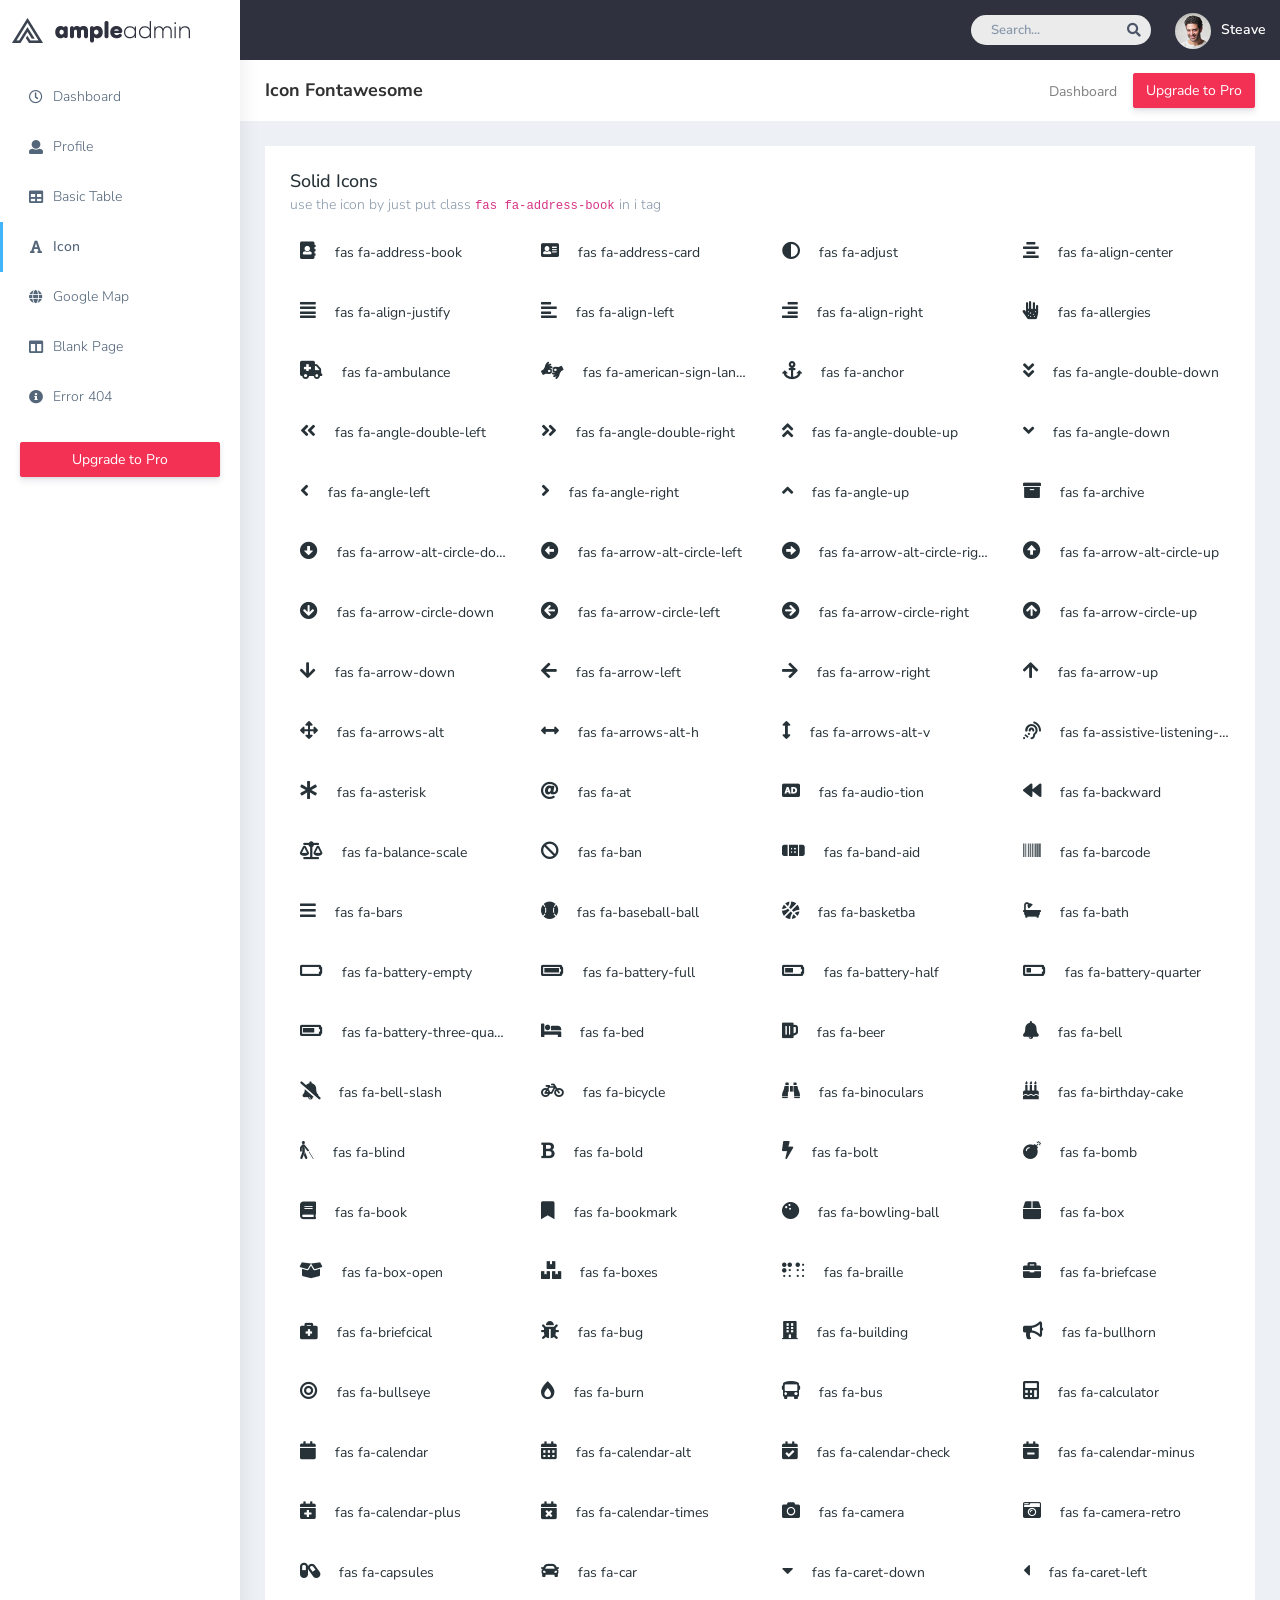
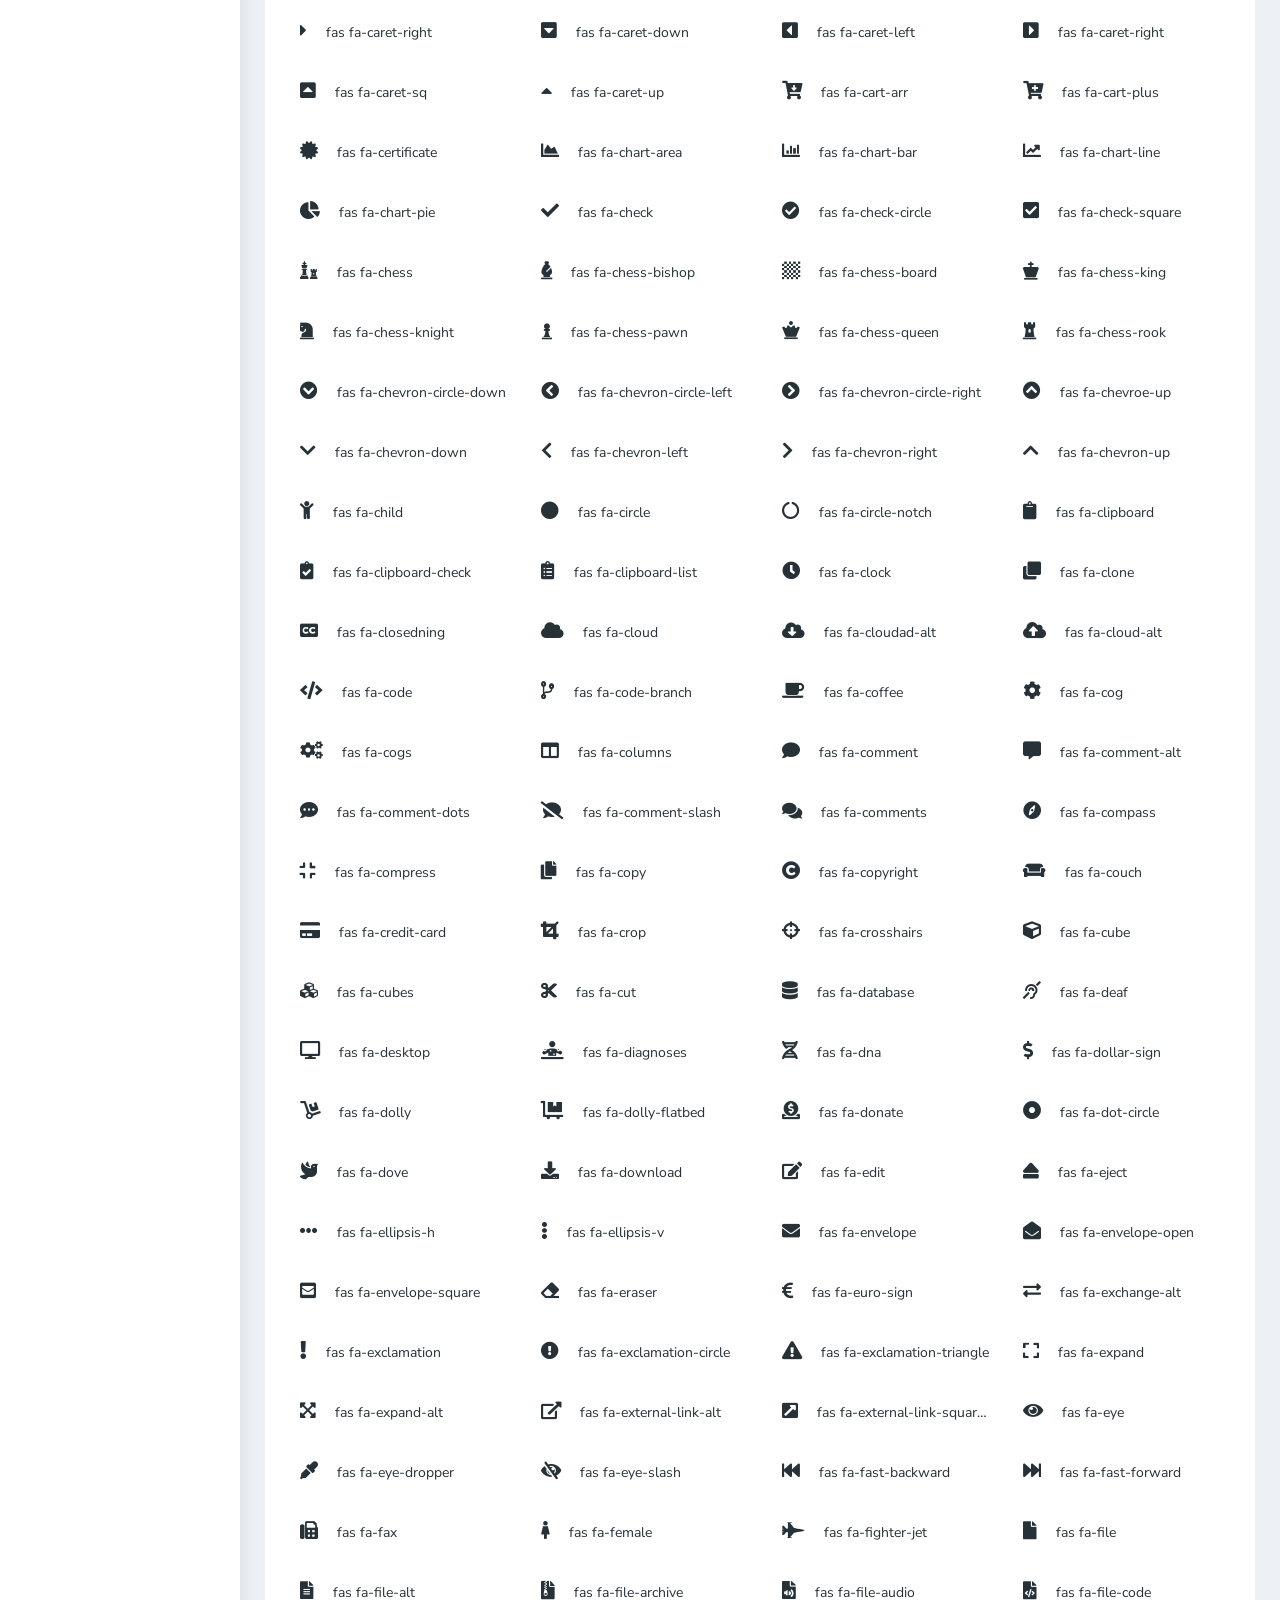
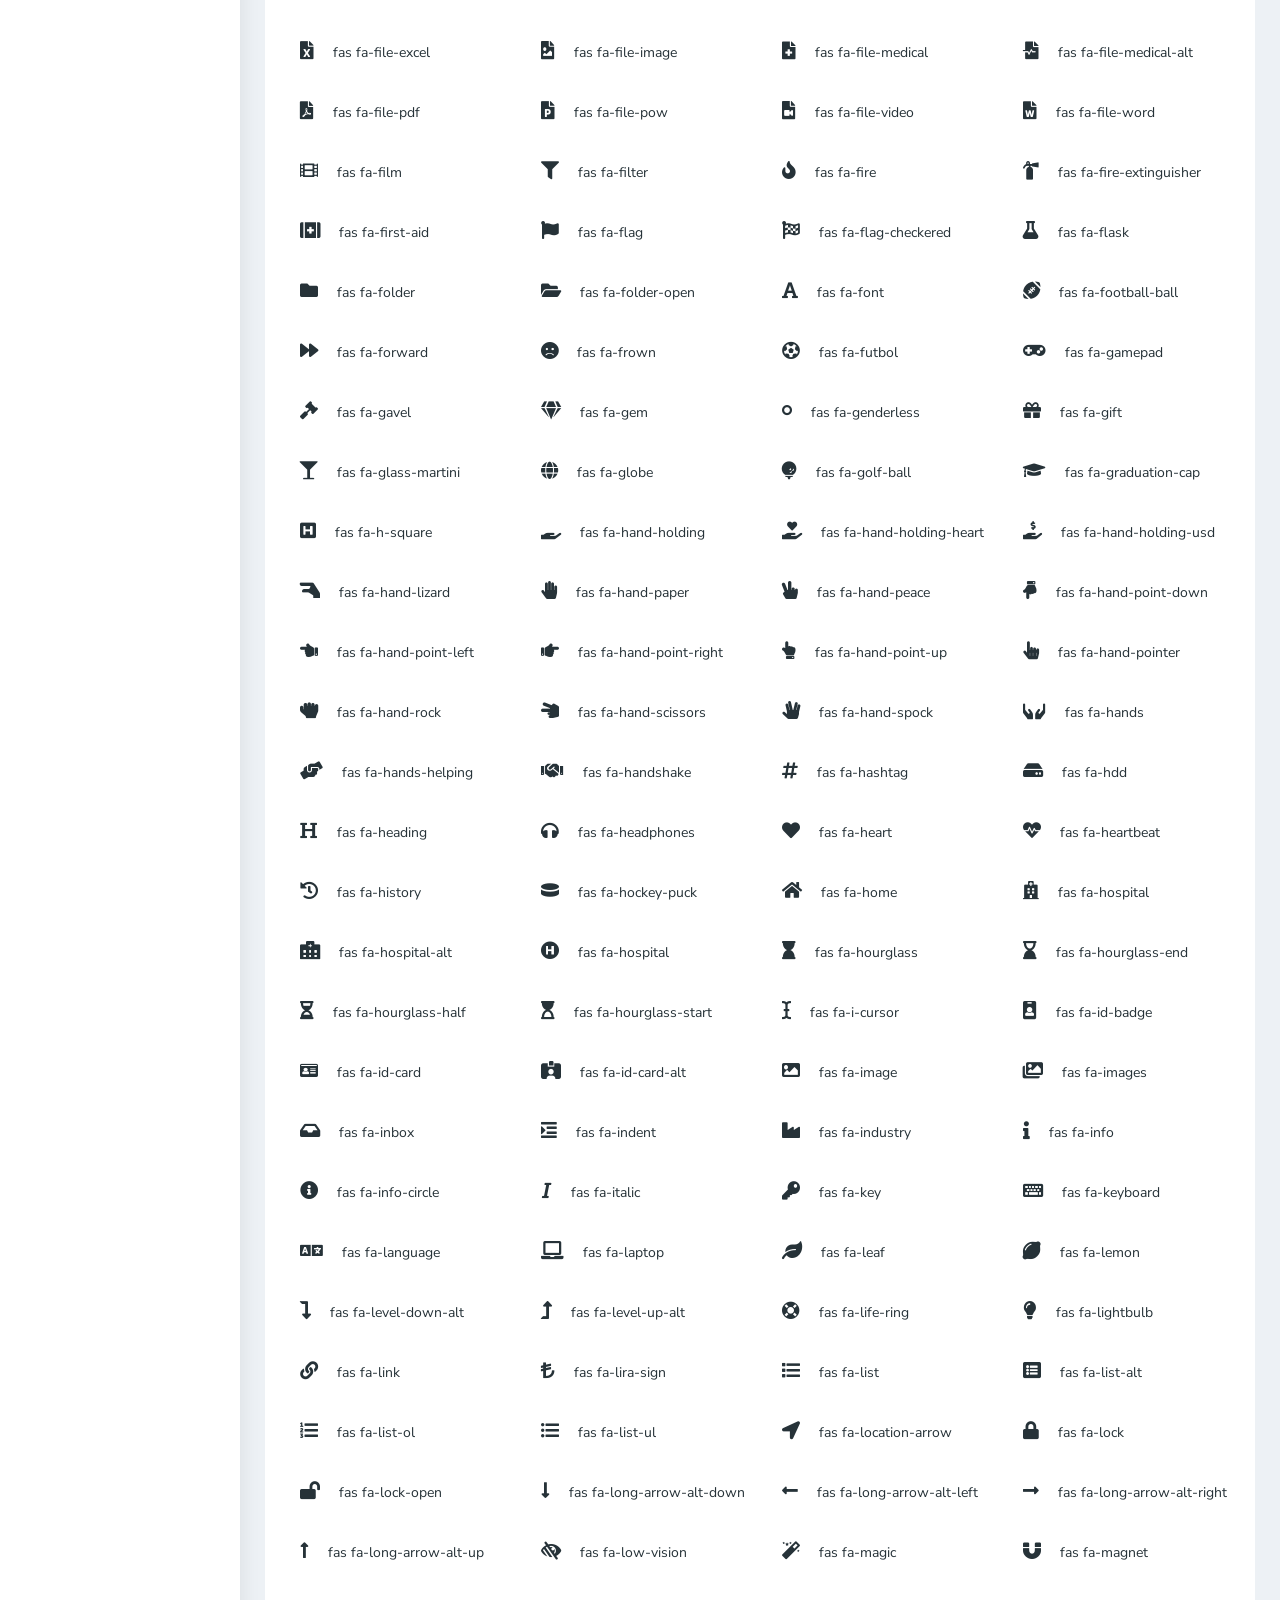
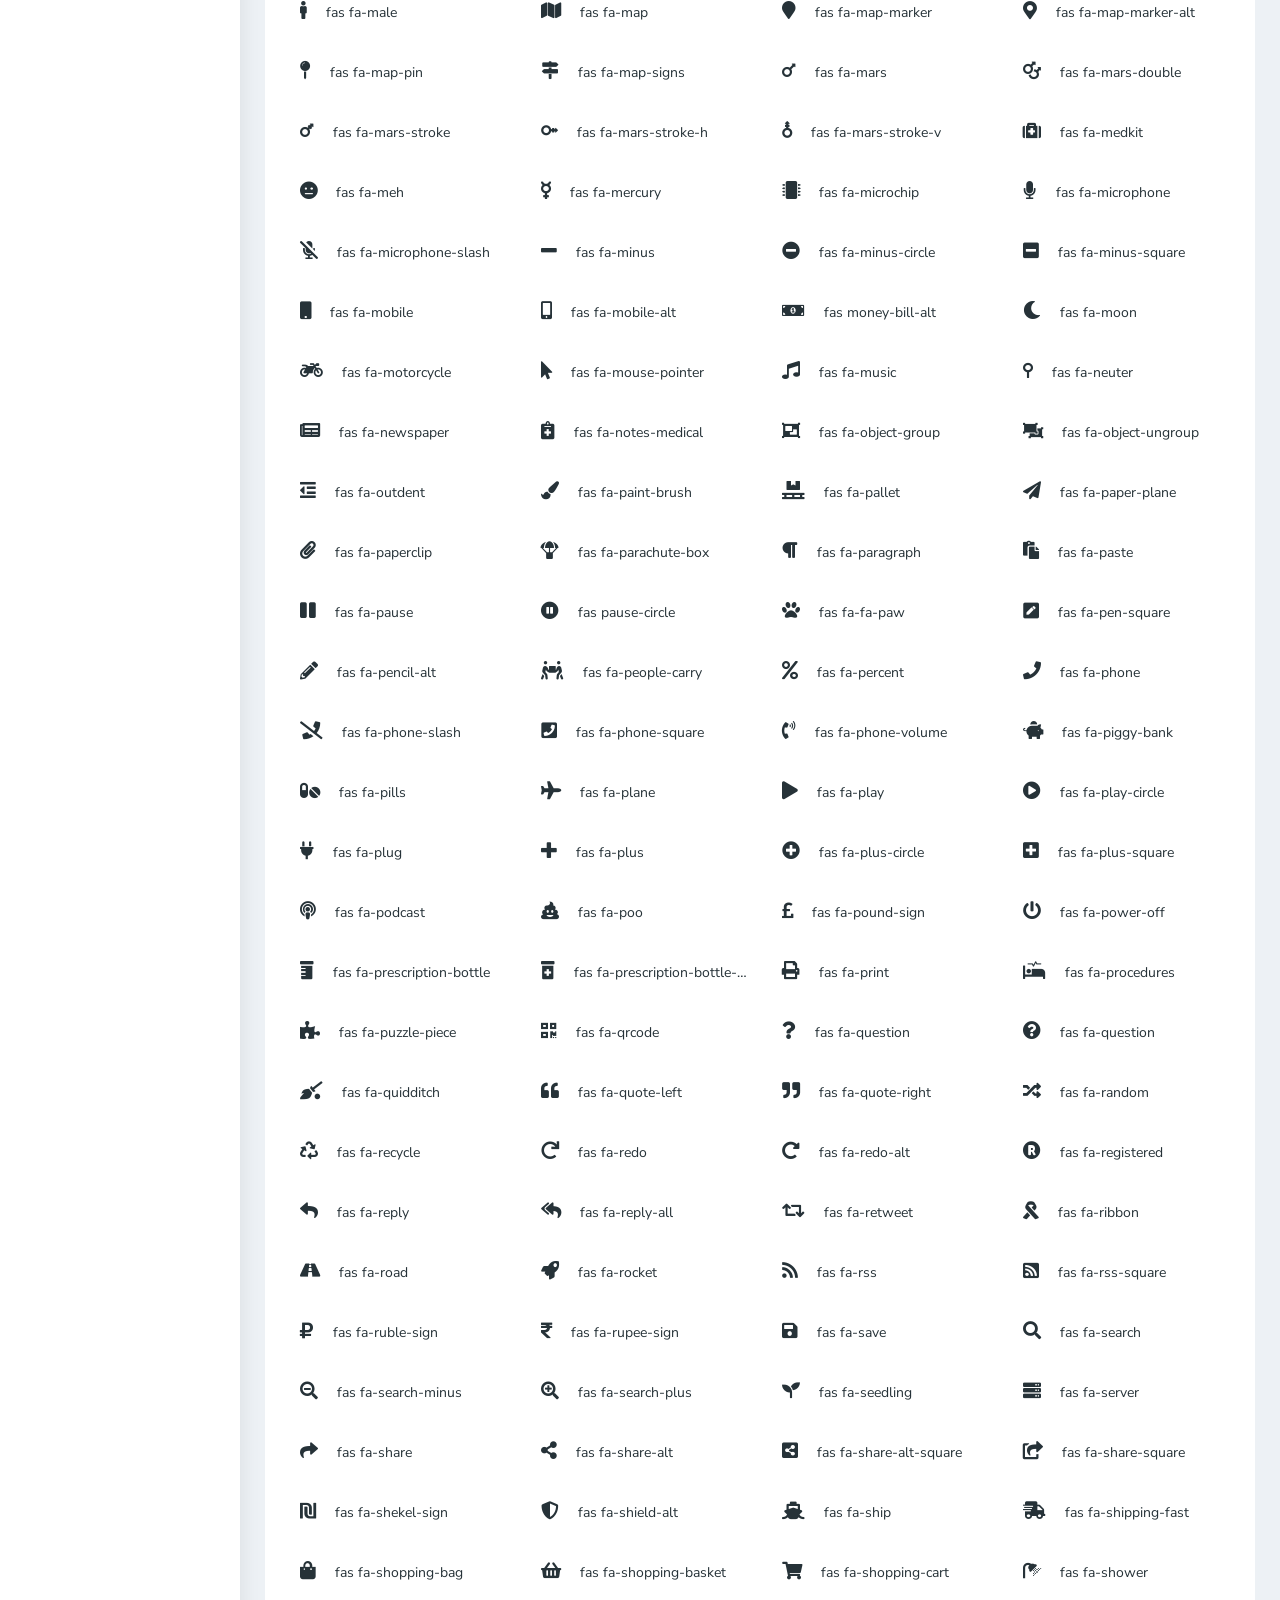
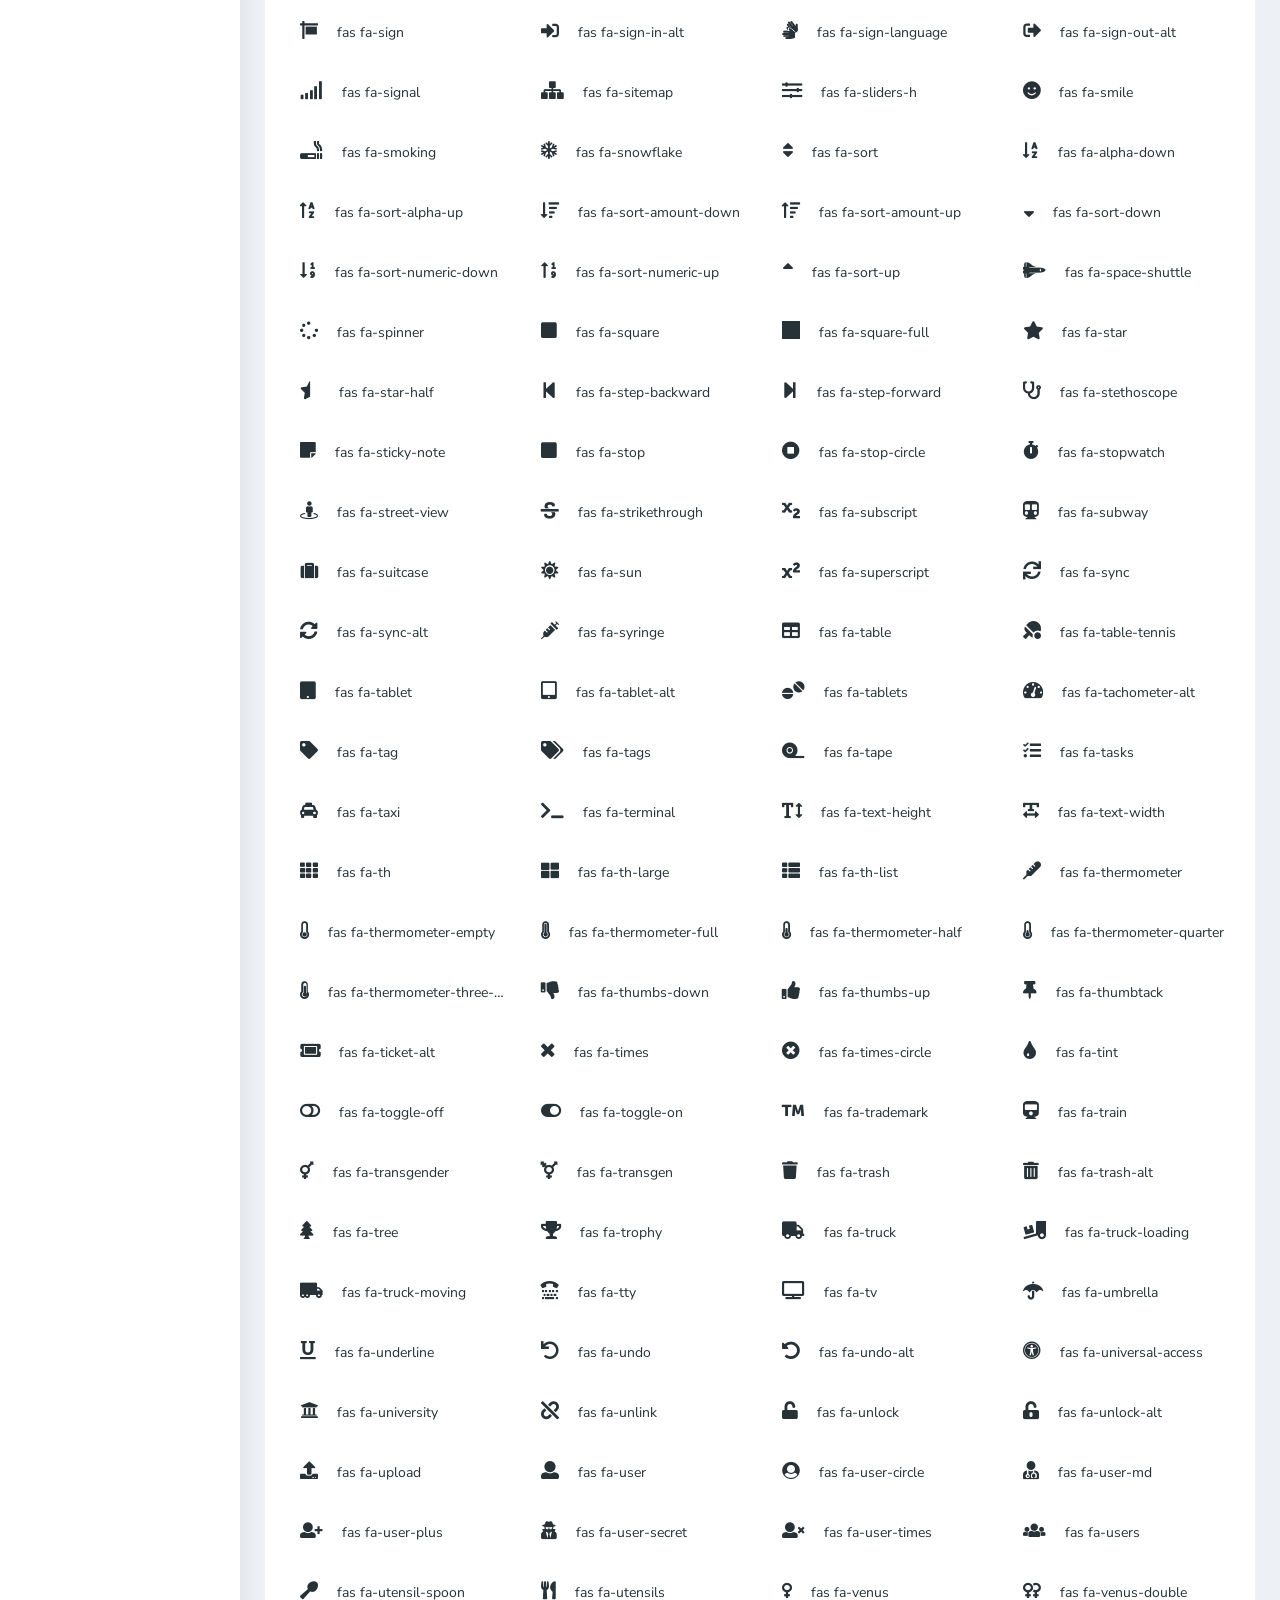
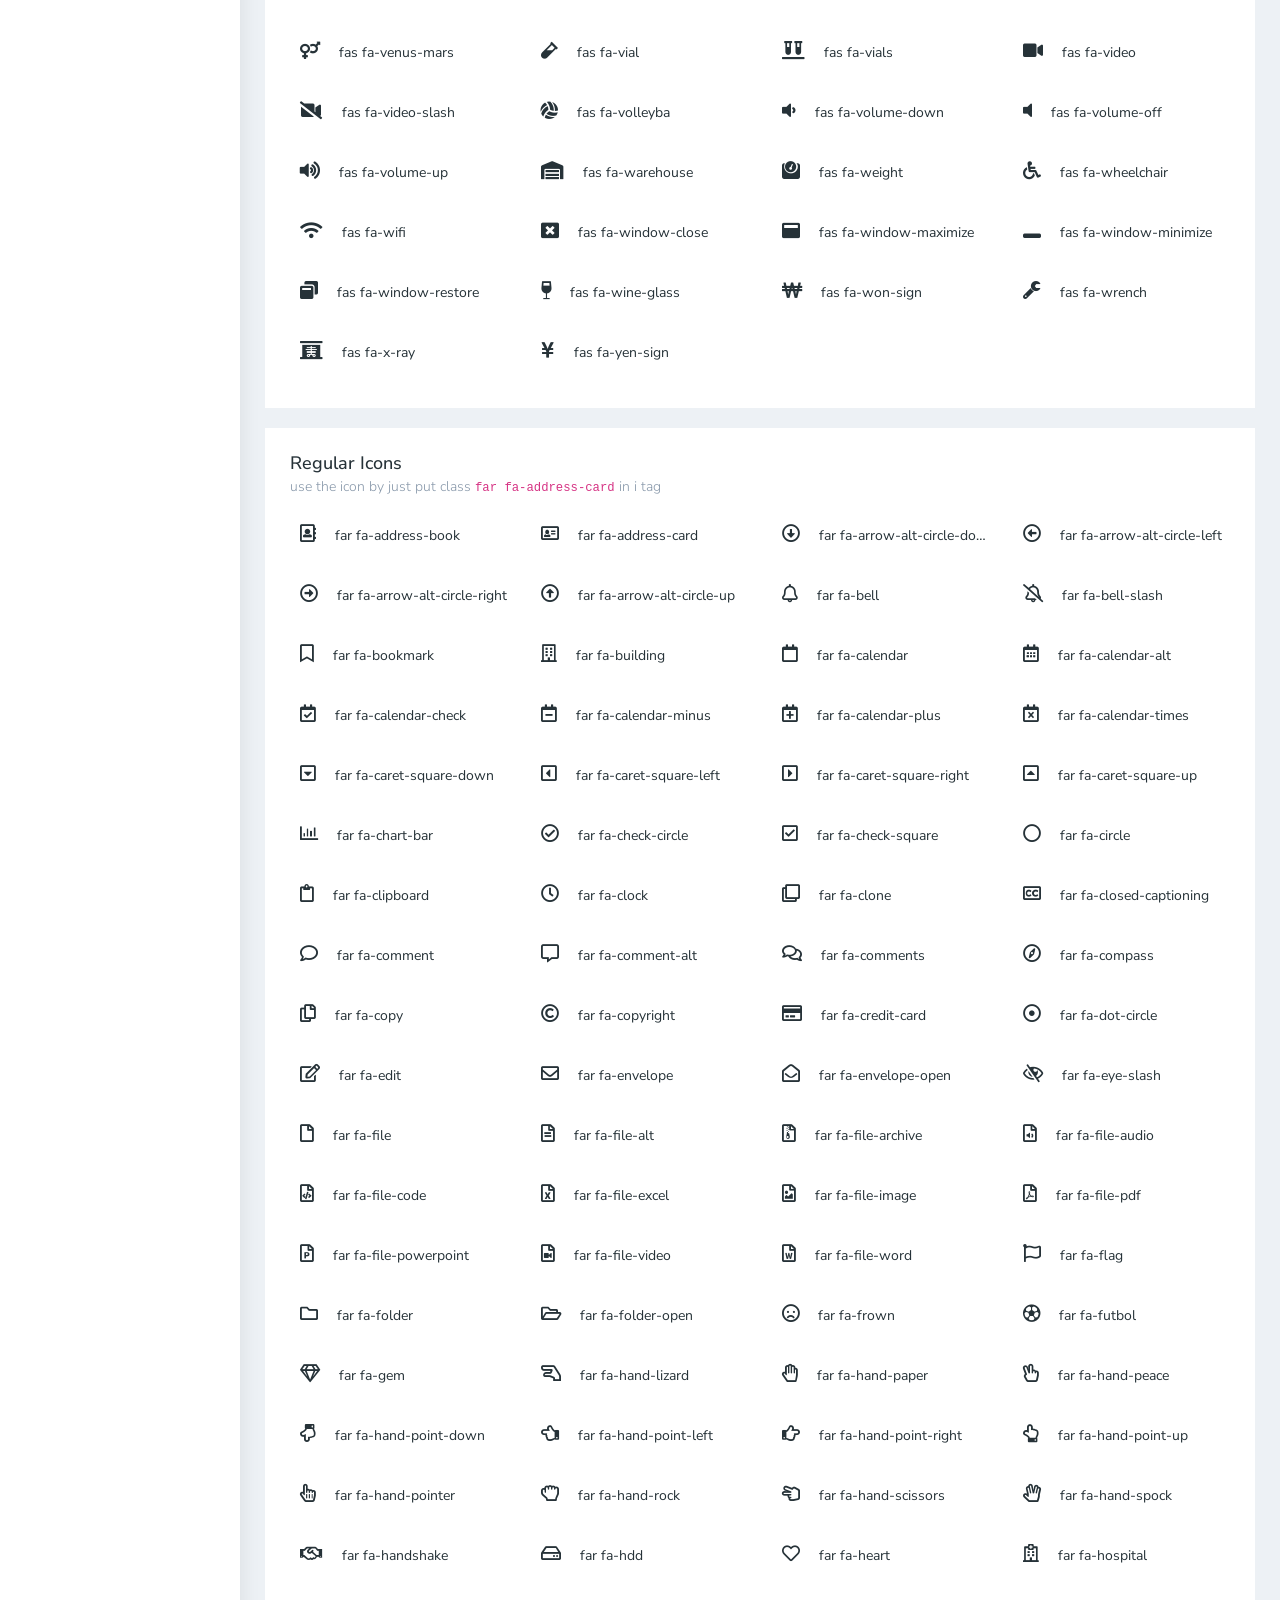
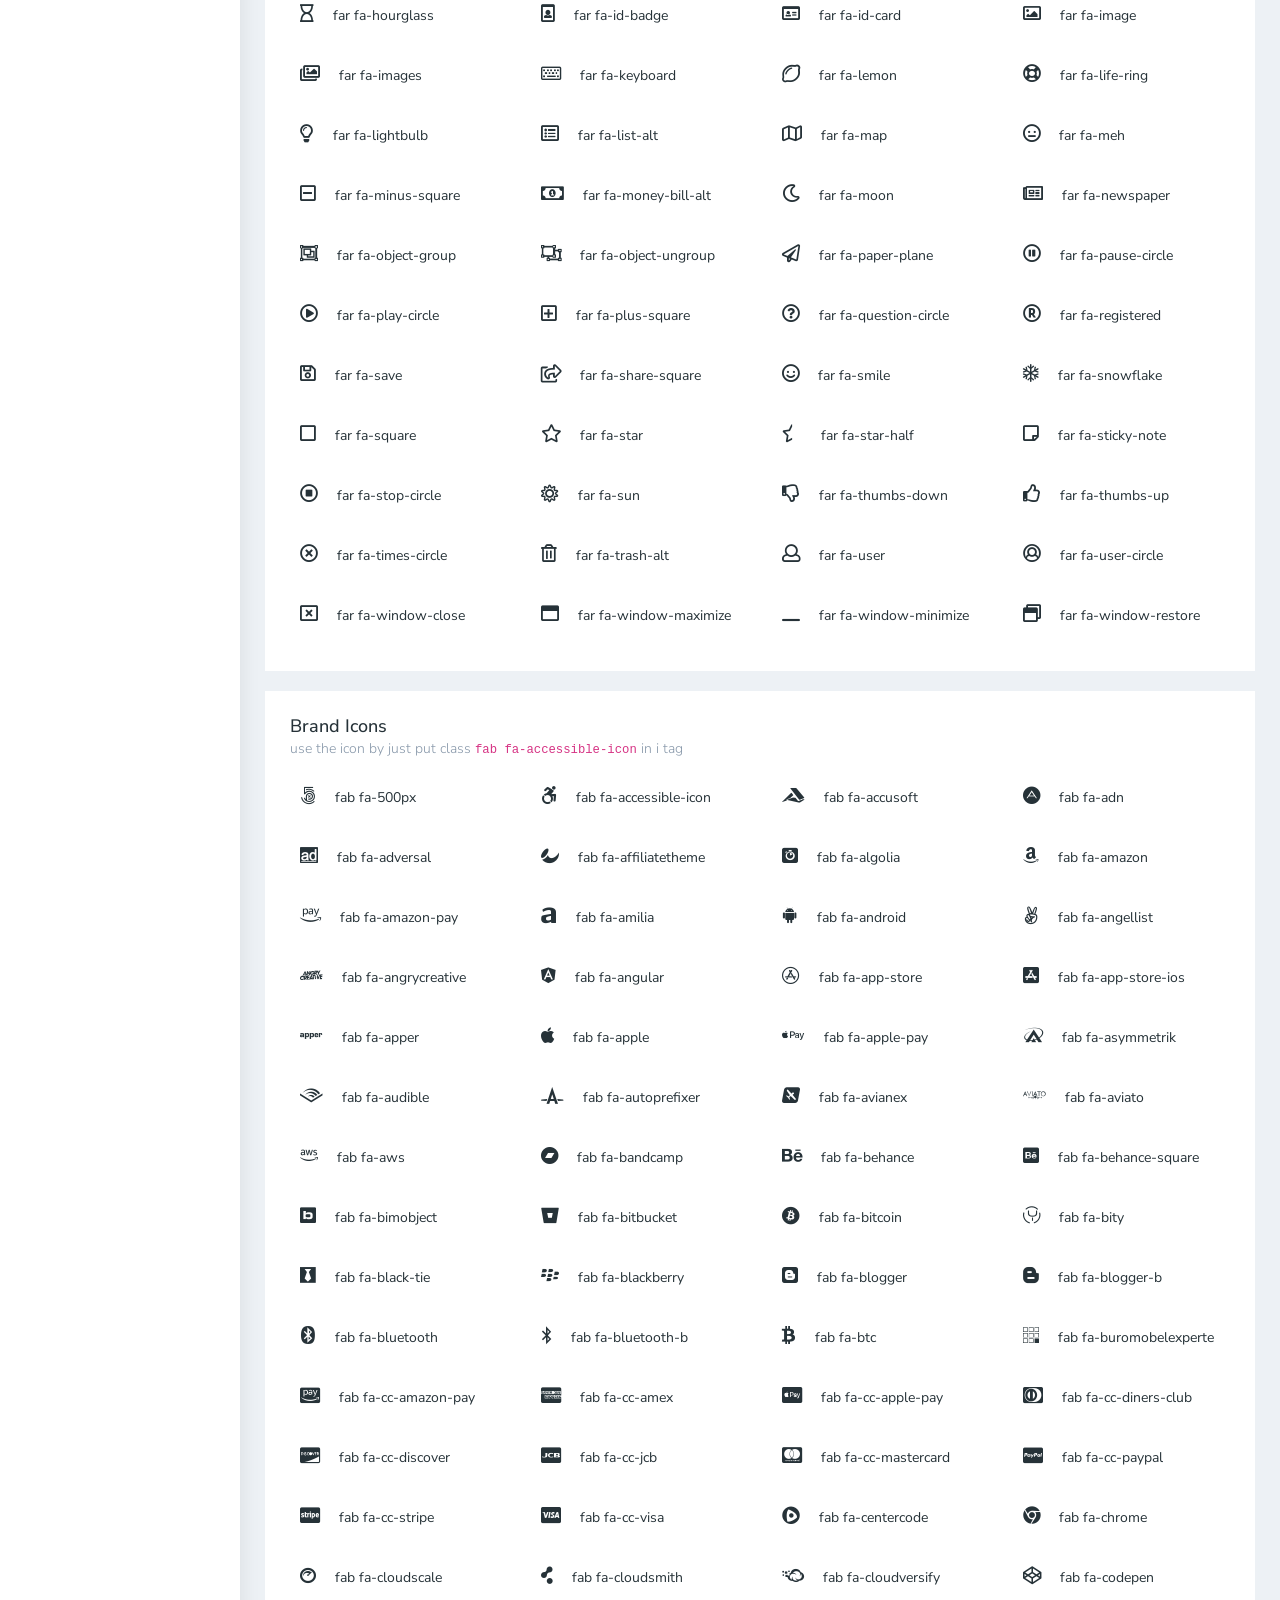
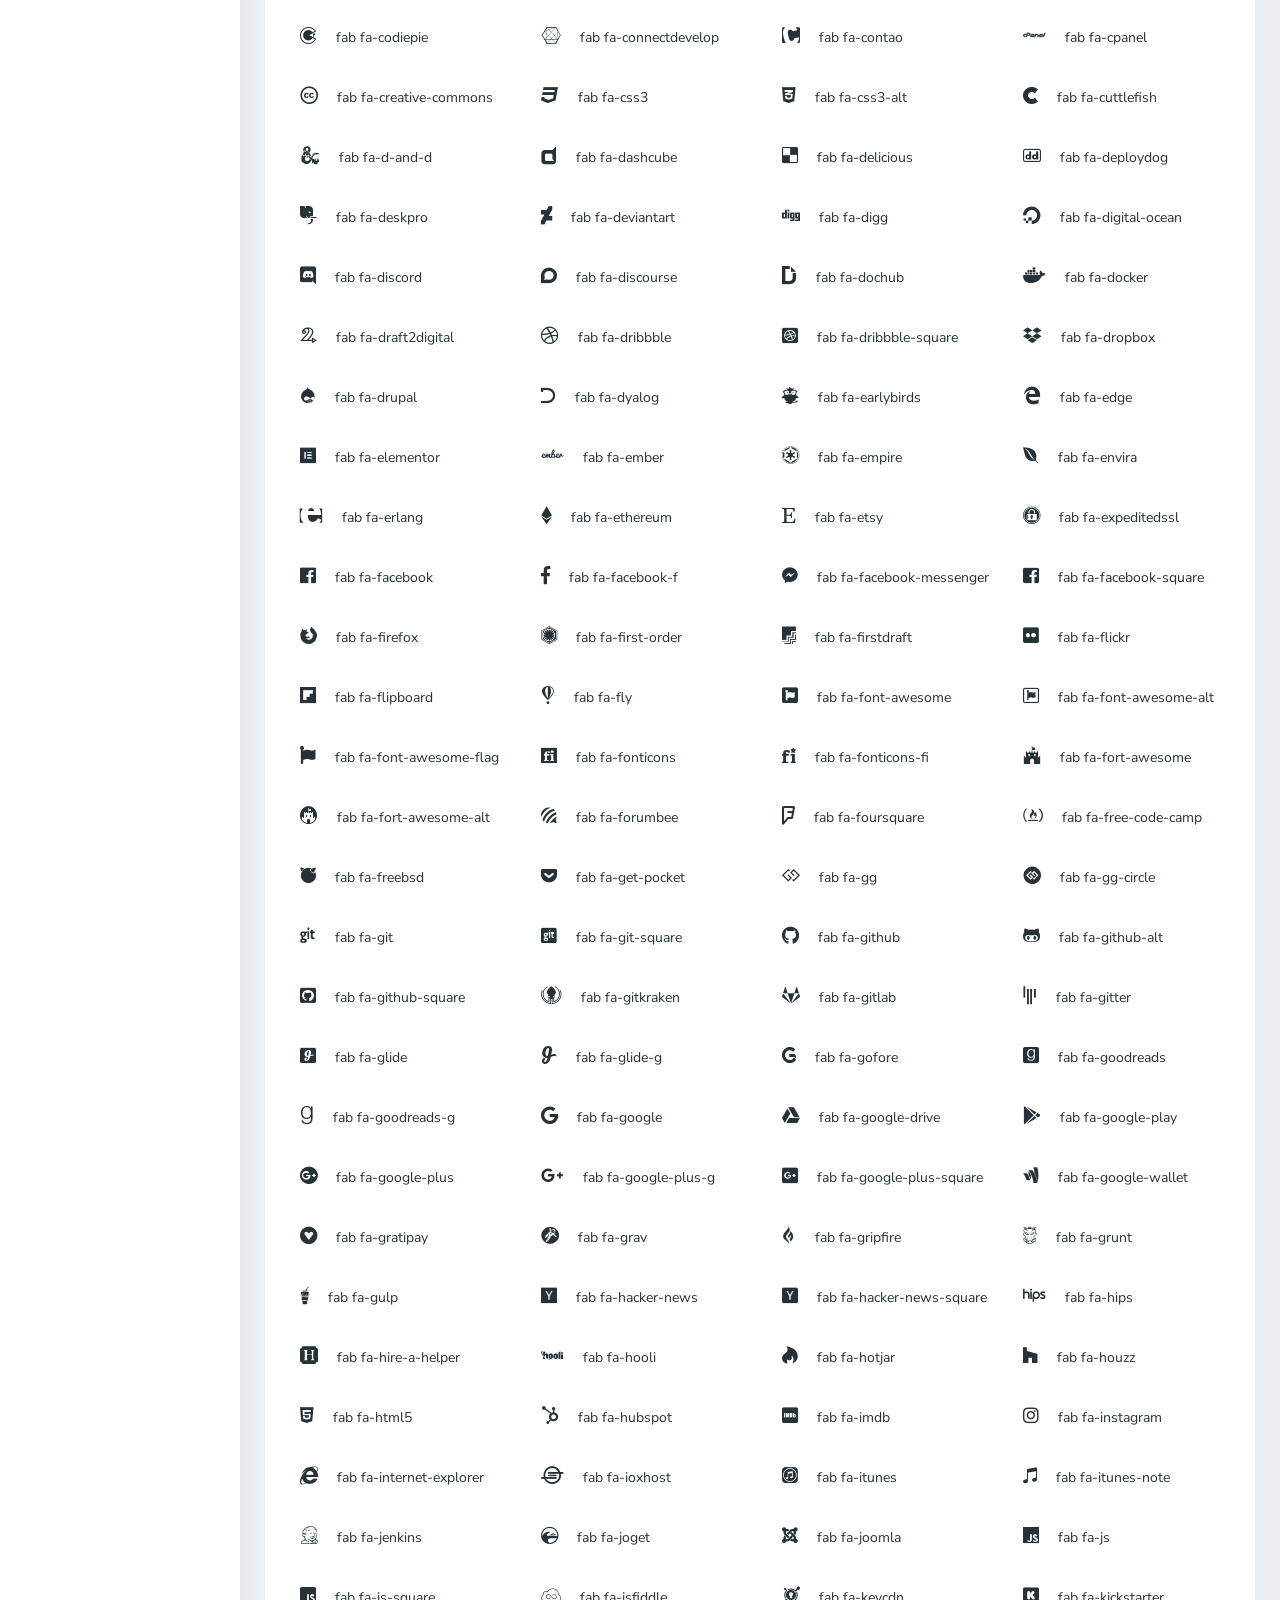
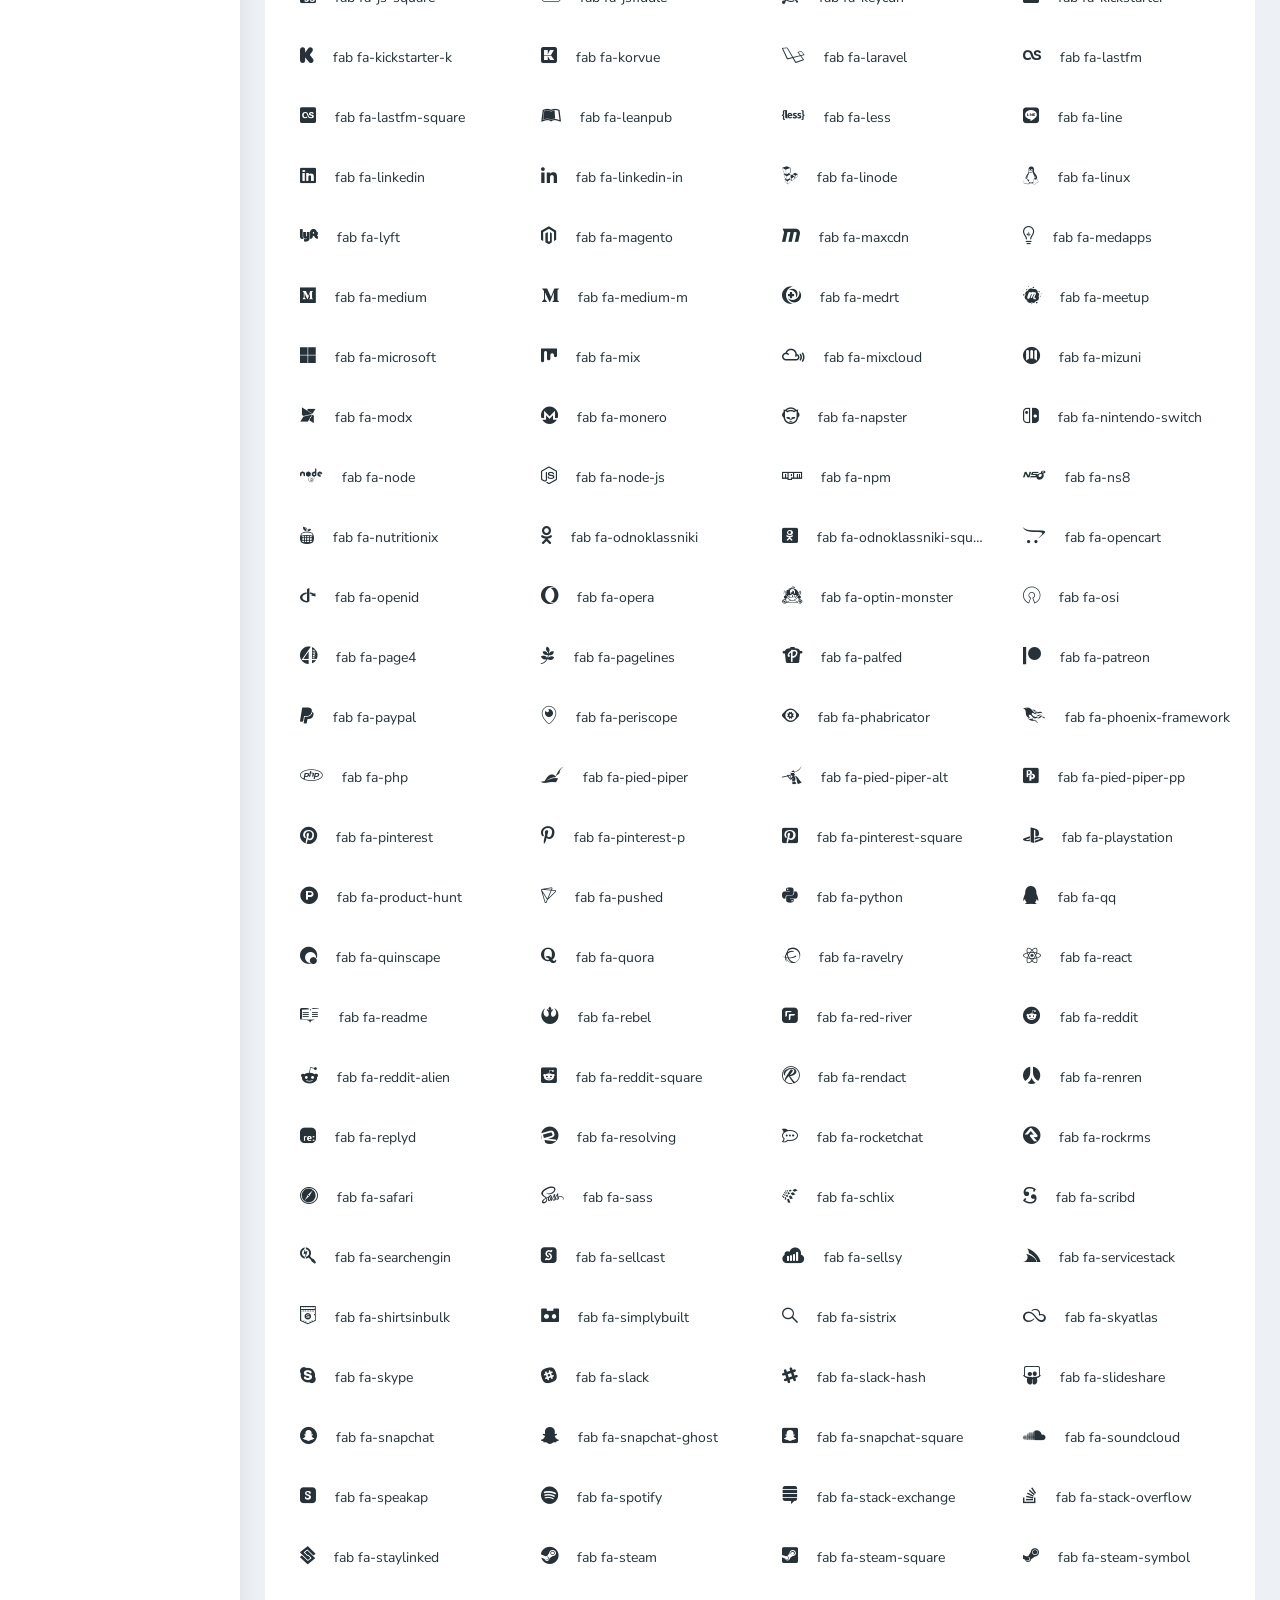
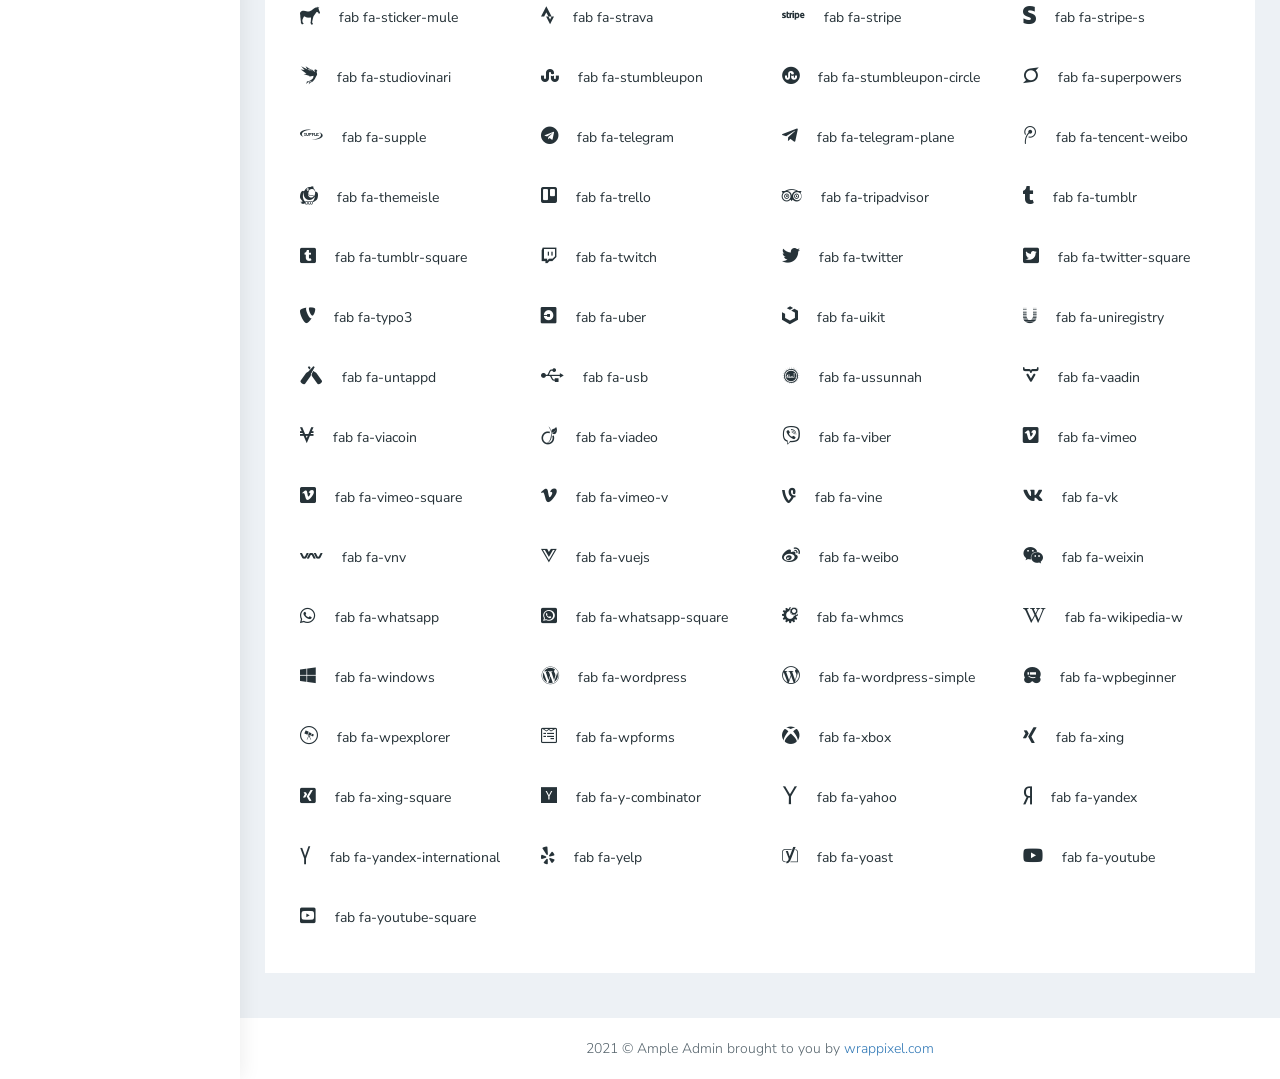
<file: Dari.tn/Content/backoffice/fontawesome.html>
<!DOCTYPE html>
<html dir="ltr" lang="en">

<head>
    <meta charset="utf-8">
    <meta http-equiv="X-UA-Compatible" content="IE=edge">
    <!-- Tell the browser to be responsive to screen width -->
    <meta name="viewport" content="width=device-width, initial-scale=1">
    <meta name="keywords"
        content="wrappixel, admin dashboard, html css dashboard, web dashboard, bootstrap 5 admin, bootstrap 5, css3 dashboard, bootstrap 5 dashboard, Ample lite admin bootstrap 5 dashboard, frontend, responsive bootstrap 5 admin template, Ample admin lite dashboard bootstrap 5 dashboard template">
    <meta name="description"
        content="Ample Admin Lite is powerful and clean admin dashboard template, inpired from Bootstrap Framework">
    <meta name="robots" content="noindex,nofollow">
    <title>Ample Admin Lite Template by WrapPixel</title>
    <link rel="canonical" href="https://www.wrappixel.com/templates/ample-admin-lite/" />
    <!-- Favicon icon -->
    <link rel="icon" type="image/png" sizes="16x16" href="plugins/images/favicon.png">
    <!-- Custom CSS -->
   <link href="css/style.min.css" rel="stylesheet">
    <!-- HTML5 Shim and Respond.js IE8 support of HTML5 elements and media queries -->
    <!-- WARNING: Respond.js doesn't work if you view the page via file:// -->
    <!--[if lt IE 9]>
    <script src="https://oss.maxcdn.com/libs/html5shiv/3.7.0/html5shiv.js"></script>
    <script src="https://oss.maxcdn.com/libs/respond.js/1.4.2/respond.min.js"></script>
<![endif]-->
</head>

<body>
    <!-- ============================================================== -->
    <!-- Preloader - style you can find in spinners.css -->
    <!-- ============================================================== -->
    <div class="preloader">
        <div class="lds-ripple">
            <div class="lds-pos"></div>
            <div class="lds-pos"></div>
        </div>
    </div>
    <!-- ============================================================== -->
    <!-- Main wrapper - style you can find in pages.scss -->
    <!-- ============================================================== -->
    <div id="main-wrapper" data-layout="vertical" data-navbarbg="skin5" data-sidebartype="full"
        data-sidebar-position="absolute" data-header-position="absolute" data-boxed-layout="full">
        <!-- ============================================================== -->
        <!-- Topbar header - style you can find in pages.scss -->
        <!-- ============================================================== -->
        <header class="topbar" data-navbarbg="skin5">
            <nav class="navbar top-navbar navbar-expand-md navbar-dark">
                <div class="navbar-header" data-logobg="skin6">
                    <!-- ============================================================== -->
                    <!-- Logo -->
                    <!-- ============================================================== -->
                    <a class="navbar-brand" href="dashboard.html">
                        <!-- Logo icon -->
                        <b class="logo-icon">
                            <!-- Dark Logo icon -->
                            <img src="plugins/images/logo-icon.png" alt="homepage" />
                        </b>
                        <!--End Logo icon -->
                        <!-- Logo text -->
                        <span class="logo-text">
                            <!-- dark Logo text -->
                            <img src="plugins/images/logo-text.png" alt="homepage" />
                        </span>
                    </a>
                    <!-- ============================================================== -->
                    <!-- End Logo -->
                    <!-- ============================================================== -->
                    <!-- ============================================================== -->
                    <!-- toggle and nav items -->
                    <!-- ============================================================== -->
                    <a class="nav-toggler waves-effect waves-light text-dark d-block d-md-none"
                        href="javascript:void(0)"><i class="ti-menu ti-close"></i></a>
                </div>
                <!-- ============================================================== -->
                <!-- End Logo -->
                <!-- ============================================================== -->
                <div class="navbar-collapse collapse" id="navbarSupportedContent" data-navbarbg="skin5">
                    <ul class="navbar-nav d-none d-md-block d-lg-none">
                        <li class="nav-item">
                            <a class="nav-toggler nav-link waves-effect waves-light text-white"
                                href="javascript:void(0)"><i class="ti-menu ti-close"></i></a>
                        </li>
                    </ul>
                    <!-- ============================================================== -->
                    <!-- Right side toggle and nav items -->
                    <!-- ============================================================== -->
                    <ul class="navbar-nav ms-auto d-flex align-items-center">

                        <!-- ============================================================== -->
                        <!-- Search -->
                        <!-- ============================================================== -->
                        <li class=" in">
                            <form role="search" class="app-search d-none d-md-block me-3">
                                <input type="text" placeholder="Search..." class="form-control mt-0">
                                <a href="" class="active">
                                    <i class="fa fa-search"></i>
                                </a>
                            </form>
                        </li>
                        <!-- ============================================================== -->
                        <!-- User profile and search -->
                        <!-- ============================================================== -->
                        <li>
                            <a class="profile-pic" href="#">
                                <img src="plugins/images/users/varun.jpg" alt="user-img" width="36"
                                    class="img-circle"><span class="text-white font-medium">Steave</span></a>
                        </li>
                        <!-- ============================================================== -->
                        <!-- User profile and search -->
                        <!-- ============================================================== -->
                    </ul>
                </div>
            </nav>
        </header>
        <!-- ============================================================== -->
        <!-- End Topbar header -->
        <!-- ============================================================== -->
        <!-- ============================================================== -->
        <!-- Left Sidebar - style you can find in sidebar.scss  -->
        <!-- ============================================================== -->
        <aside class="left-sidebar" data-sidebarbg="skin6">
            <!-- Sidebar scroll-->
            <div class="scroll-sidebar">
                <!-- Sidebar navigation-->
                <nav class="sidebar-nav">
                    <ul id="sidebarnav">
                        <!-- User Profile-->
                        <li class="sidebar-item pt-2">
                            <a class="sidebar-link waves-effect waves-dark sidebar-link" href="dashboard.html"
                                aria-expanded="false">
                                <i class="far fa-clock" aria-hidden="true"></i>
                                <span class="hide-menu">Dashboard</span>
                            </a>
                        </li>
                        <li class="sidebar-item">
                            <a class="sidebar-link waves-effect waves-dark sidebar-link" href="profile.html"
                                aria-expanded="false">
                                <i class="fa fa-user" aria-hidden="true"></i>
                                <span class="hide-menu">Profile</span>
                            </a>
                        </li>
                        <li class="sidebar-item">
                            <a class="sidebar-link waves-effect waves-dark sidebar-link" href="basic-table.html"
                                aria-expanded="false">
                                <i class="fa fa-table" aria-hidden="true"></i>
                                <span class="hide-menu">Basic Table</span>
                            </a>
                        </li>
                        <li class="sidebar-item">
                            <a class="sidebar-link waves-effect waves-dark sidebar-link" href="fontawesome.html"
                                aria-expanded="false">
                                <i class="fa fa-font" aria-hidden="true"></i>
                                <span class="hide-menu">Icon</span>
                            </a>
                        </li>
                        <li class="sidebar-item">
                            <a class="sidebar-link waves-effect waves-dark sidebar-link" href="map-google.html"
                                aria-expanded="false">
                                <i class="fa fa-globe" aria-hidden="true"></i>
                                <span class="hide-menu">Google Map</span>
                            </a>
                        </li>
                        <li class="sidebar-item">
                            <a class="sidebar-link waves-effect waves-dark sidebar-link" href="blank.html"
                                aria-expanded="false">
                                <i class="fa fa-columns" aria-hidden="true"></i>
                                <span class="hide-menu">Blank Page</span>
                            </a>
                        </li>
                        <li class="sidebar-item">
                            <a class="sidebar-link waves-effect waves-dark sidebar-link" href="404.html"
                                aria-expanded="false">
                                <i class="fa fa-info-circle" aria-hidden="true"></i>
                                <span class="hide-menu">Error 404</span>
                            </a>
                        </li>
                        <li class="text-center p-20 upgrade-btn">
                            <a href="https://www.wrappixel.com/templates/ampleadmin/"
                                class="btn d-grid btn-danger text-white" target="_blank">
                                Upgrade to Pro</a>
                        </li>
                    </ul>

                </nav>
                <!-- End Sidebar navigation -->
            </div>
            <!-- End Sidebar scroll-->
        </aside>
        <!-- ============================================================== -->
        <!-- End Left Sidebar - style you can find in sidebar.scss  -->
        <!-- ============================================================== -->
        <!-- ============================================================== -->
        <!-- Page wrapper  -->
        <!-- ============================================================== -->
        <div class="page-wrapper">
            <!-- ============================================================== -->
            <!-- Bread crumb and right sidebar toggle -->
            <!-- ============================================================== -->
            <div class="page-breadcrumb bg-white">
                <div class="row align-items-center">
                    <div class="col-lg-3 col-md-4 col-sm-4 col-xs-12">
                        <h4 class="page-title">Icon Fontawesome</h4>
                    </div>
                    <div class="col-lg-9 col-sm-8 col-md-8 col-xs-12">
                        <div class="d-md-flex">
                            <ol class="breadcrumb ms-auto">
                                <li><a href="#" class="fw-normal">Dashboard</a></li>
                            </ol>
                            <a href="https://www.wrappixel.com/templates/ampleadmin/" target="_blank"
                                class="btn btn-danger  d-none d-md-block pull-right ms-3 hidden-xs hidden-sm waves-effect waves-light text-white">Upgrade
                                to Pro</a>
                        </div>
                    </div>
                </div>
                <!-- /.col-lg-12 -->
            </div>
            <!-- ============================================================== -->
            <!-- End Bread crumb and right sidebar toggle -->
            <!-- ============================================================== -->
            <!-- ============================================================== -->
            <!-- Container fluid  -->
            <!-- ============================================================== -->
            <div class="container-fluid">
                <!-- ============================================================== -->
                <!-- Start Page Content -->
                <!-- ============================================================== -->
                <div class="row">
                    <div class="col-12">
                        <div class="card">
                            <div class="card-body">
                                <h4 class="card-title">Solid Icons</h4>
                                <h6 class="card-subtitle">use the icon by just put class
                                    <code>fas fa-address-book</code> in i tag </h6>
                                <section>
                                    <div class="icon-list-demo row">
                                        <div class="col-sm-6 col-md-6 col-lg-3 f-icon"><i
                                                class="fas fa-address-book"></i> fas
                                            fa-address-book</div>
                                        <div class="col-sm-6 col-md-6 col-lg-3 f-icon"><i
                                                class="fas fa-address-card"></i> fas
                                            fa-address-card</div>
                                        <div class="col-sm-6 col-md-6 col-lg-3 f-icon"><i class="fas fa-adjust"></i> fas
                                            fa-adjust</div>
                                        <div class="col-sm-6 col-md-6 col-lg-3 f-icon"><i
                                                class="fas fa-align-center"></i> fas
                                            fa-align-center</div>
                                        <div class="col-sm-6 col-md-6 col-lg-3 f-icon"><i
                                                class="fas fa-align-justify"></i> fas
                                            fa-align-justify</div>
                                        <div class="col-sm-6 col-md-6 col-lg-3 f-icon"><i class="fas fa-align-left"></i>
                                            fas fa-align-left</div>
                                        <div class="col-sm-6 col-md-6 col-lg-3 f-icon"><i
                                                class="fas fa-align-right"></i> fas
                                            fa-align-right</div>
                                        <div class="col-sm-6 col-md-6 col-lg-3 f-icon"><i class="fas fa-allergies"></i>
                                            fas fa-allergies</div>
                                        <div class="col-sm-6 col-md-6 col-lg-3 f-icon"><i class="fas fa-ambulance"></i>
                                            fas fa-ambulance</div>
                                        <div class="col-sm-6 col-md-6 col-lg-3 f-icon"><i
                                                class="fas fa-american-sign-language-interpreting"></i> fas
                                            fa-american-sign-language-interpreting</div>
                                        <div class=" col-sm-6 col-md-6 col-lg-3 f-icon"><i class="fas fa-anchor"></i>
                                            fas fa-anchor</div>
                                        <div class="col-sm-6 col-md-6 col-lg-3 f-icon"><i
                                                class="fas fa-angle-double-down"></i> fas
                                            fa-angle-double-down</span>
                                        </div>
                                        <div class="col-sm-6 col-md-6 col-lg-3 f-icon"><i
                                                class="fas fa-angle-double-left"></i> fas
                                            fa-angle-double-left</span>
                                        </div>
                                        <div class="col-sm-6 col-md-6 col-lg-3 f-icon"><i
                                                class="fas fa-angle-double-right"></i> fas
                                            fa-angle-double-right</span>
                                        </div>
                                        <div class="col-sm-6 col-md-6 col-lg-3 f-icon"><i
                                                class="fas fa-angle-double-up"></i> fas
                                            fa-angle-double-up</span>
                                        </div>
                                        <div class="col-sm-6 col-md-6 col-lg-3 f-icon"><i class="fas fa-angle-down"></i>
                                            fas fa-angle-down</div>
                                        <div class="col-sm-6 col-md-6 col-lg-3 f-icon"><i class="fas fa-angle-left"></i>
                                            fas fa-angle-left</div>
                                        <div class="col-sm-6 col-md-6 col-lg-3 f-icon"><i
                                                class="fas fa-angle-right"></i> fas
                                            fa-angle-right</div>
                                        <div class="col-sm-6 col-md-6 col-lg-3 f-icon"><i class="fas fa-angle-up"></i>
                                            fas fa-angle-up</div>
                                        <div class="col-sm-6 col-md-6 col-lg-3 f-icon"><i class="fas fa-archive"></i>
                                            fas fa-archive</div>
                                        <div class="col-sm-6 col-md-6 col-lg-3 f-icon"><i
                                                class="fas fa-arrow-alt-circle-down"></i> fas
                                            fa-arrow-alt-circle-down
                                        </div>
                                        <div class="col-sm-6 col-md-6 col-lg-3 f-icon"><i
                                                class="fas fa-arrow-alt-circle-left"></i> fas
                                            fa-arrow-alt-circle-left
                                        </div>
                                        <div class=" col-sm-6 col-md-6 col-lg-3 f-icon"><i
                                                class="fas fa-arrow-alt-circle-right"></i>
                                            fas fa-arrow-alt-circle-right
                                        </div>
                                        <div class="col-sm-6 col-md-6 col-lg-3 f-icon"><i
                                                class="fas fa-arrow-alt-circle-up"></i> fas
                                            fa-arrow-alt-circle-up</div>
                                        <div class="col-sm-6 col-md-6 col-lg-3 f-icon"><i
                                                class="fas fa-arrow-circle-down"></i> fas
                                            fa-arrow-circle-down
                                        </div>
                                        <div class="col-sm-6 col-md-6 col-lg-3 f-icon"><i
                                                class="fas fa-arrow-circle-left"></i> fas
                                            fa-arrow-circle-left
                                        </div>
                                        <div class="col-sm-6 col-md-6 col-lg-3 f-icon"><i
                                                class="fas fa-arrow-circle-right"></i> fas
                                            fa-arrow-circle-right
                                        </div>
                                        <div class="col-sm-6 col-md-6 col-lg-3 f-icon"><i
                                                class="fas fa-arrow-circle-up"></i> fas
                                            fa-arrow-circle-up
                                        </div>
                                        <div class="col-sm-6 col-md-6 col-lg-3 f-icon"><i class="fas fa-arrow-down"></i>
                                            fas fa-arrow-down</div>
                                        <div class="col-sm-6 col-md-6 col-lg-3 f-icon"><i class="fas fa-arrow-left"></i>
                                            fas fa-arrow-left</div>
                                        <div class="col-sm-6 col-md-6 col-lg-3 f-icon"><i
                                                class="fas fa-arrow-right"></i> fas
                                            fa-arrow-right</div>
                                        <div class="col-sm-6 col-md-6 col-lg-3 f-icon"><i class="fas fa-arrow-up"></i>
                                            fas fa-arrow-up</div>
                                        <div class="col-sm-6 col-md-6 col-lg-3 f-icon"><i class="fas fa-arrows-alt"></i>
                                            fas fa-arrows-alt</div>
                                        <div class="col-sm-6 col-md-6 col-lg-3 f-icon"><i
                                                class="fas fa-arrows-alt-h"></i> fas
                                            fa-arrows-alt-h</div>
                                        <div class="col-sm-6 col-md-6 col-lg-3 f-icon"><i
                                                class="fas fa-arrows-alt-v"></i> fas
                                            fa-arrows-alt-v</div>
                                        <div class="col-sm-6 col-md-6 col-lg-3 f-icon"><i
                                                class="fas fa-assistive-listening-systems"></i> fas
                                            fa-assistive-listening-systems</div>
                                        <div class="col-sm-6 col-md-6 col-lg-3 f-icon"><i class="fas fa-asterisk"></i>
                                            fas fa-asterisk</div>
                                        <div class="col-sm-6 col-md-6 col-lg-3 f-icon"><i class="fas fa-at"></i> fas
                                            fa-at</div>
                                        <div class="col-sm-6 col-md-6 col-lg-3 f-icon"><i
                                                class="fas fa-audio-description"></i> fas
                                            fa-audio-tion
                                        </div>
                                        <div class="col-sm-6 col-md-6 col-lg-3 f-icon"><i class="fas fa-backward"></i>
                                            fas fa-backward</div>
                                        <div class="col-sm-6 col-md-6 col-lg-3 f-icon"><i
                                                class="fas fa-balance-scale"></i> fas
                                            fa-balance-scale</div>
                                        <div class="col-sm-6 col-md-6 col-lg-3 f-icon"><i class="fas fa-ban"></i> fas
                                            fa-ban</div>
                                        <div class="col-sm-6 col-md-6 col-lg-3 f-icon"><i class="fas fa-band-aid"></i>
                                            fas fa-band-aid</div>
                                        <div class="col-sm-6 col-md-6 col-lg-3 f-icon"><i class="fas fa-barcode"></i>
                                            fas fa-barcode</div>
                                        <div class="col-sm-6 col-md-6 col-lg-3 f-icon"><i class="fas fa-bars"></i> fas
                                            fa-bars</div>
                                        <div class="col-sm-6 col-md-6 col-lg-3 f-icon"><i
                                                class="fas fa-baseball-ball"></i> fas
                                            fa-baseball-ball</div>
                                        <div class="col-sm-6 col-md-6 col-lg-3 f-icon"><i
                                                class="fas fa-basketball-ball"></i> fas
                                            fa-basketba
                                        </div>
                                        <div class="col-sm-6 col-md-6 col-lg-3 f-icon"><i class="fas fa-bath"></i> fas
                                            fa-bath</div>
                                        <div class="col-sm-6 col-md-6 col-lg-3 f-icon"><i
                                                class="fas fa-battery-empty"></i> fas
                                            fa-battery-empty</div>
                                        <div class="col-sm-6 col-md-6 col-lg-3 f-icon"><i
                                                class="fas fa-battery-full"></i> fas
                                            fa-battery-full</div>
                                        <div class="col-sm-6 col-md-6 col-lg-3 f-icon"><i
                                                class="fas fa-battery-half"></i> fas
                                            fa-battery-half</div>
                                        <div class="col-sm-6 col-md-6 col-lg-3 f-icon"><i
                                                class="fas fa-battery-quarter"></i> fas
                                            fa-battery-quarter
                                        </div>
                                        <div class="col-sm-6 col-md-6 col-lg-3 f-icon "><i
                                                class="fas fa-battery-three-quarters"></i>
                                            fas fa-battery-three-quarters
                                        </div>
                                        <div class="col-sm-6 col-md-6 col-lg-3 f-icon"><i class="fas fa-bed"></i> fas
                                            fa-bed</div>
                                        <div class="col-sm-6 col-md-6 col-lg-3 f-icon"><i class="fas fa-beer"></i> fas
                                            fa-beer</div>
                                        <div class="col-sm-6 col-md-6 col-lg-3 f-icon"><i class="fas fa-bell"></i> fas
                                            fa-bell</div>
                                        <div class="col-sm-6 col-md-6 col-lg-3 f-icon"><i class="fas fa-bell-slash"></i>
                                            fas fa-bell-slash</div>
                                        <div class="col-sm-6 col-md-6 col-lg-3 f-icon"><i class="fas fa-bicycle"></i>
                                            fas fa-bicycle</div>
                                        <div class="col-sm-6 col-md-6 col-lg-3 f-icon"><i class="fas fa-binoculars"></i>
                                            fas fa-binoculars</div>
                                        <div class="col-sm-6 col-md-6 col-lg-3 f-icon"><i
                                                class="fas fa-birthday-cake"></i> fas
                                            fa-birthday-cake</div>
                                        <div class="col-sm-6 col-md-6 col-lg-3 f-icon"><i class="fas fa-blind"></i> fas
                                            fa-blind</div>
                                        <div class="col-sm-6 col-md-6 col-lg-3 f-icon"><i class="fas fa-bold"></i> fas
                                            fa-bold</div>
                                        <div class="col-sm-6 col-md-6 col-lg-3 f-icon"><i class="fas fa-bolt"></i> fas
                                            fa-bolt</div>
                                        <div class="col-sm-6 col-md-6 col-lg-3 f-icon"><i class="fas fa-bomb"></i> fas
                                            fa-bomb</div>
                                        <div class="col-sm-6 col-md-6 col-lg-3 f-icon"><i class="fas fa-book"></i> fas
                                            fa-book</div>
                                        <div class="col-sm-6 col-md-6 col-lg-3 f-icon"><i class="fas fa-bookmark"></i>
                                            fas fa-bookmark</div>
                                        <div class="col-sm-6 col-md-6 col-lg-3 f-icon"><i
                                                class="fas fa-bowling-ball"></i> fas
                                            fa-bowling-ball</div>
                                        <div class="col-sm-6 col-md-6 col-lg-3 f-icon"><i class="fas fa-box"></i> fas
                                            fa-box</div>
                                        <div class="col-sm-6 col-md-6 col-lg-3 f-icon"><i class="fas fa-box-open"></i>
                                            fas fa-box-open</div>
                                        <div class="col-sm-6 col-md-6 col-lg-3 f-icon"><i class="fas fa-boxes"></i> fas
                                            fa-boxes</div>
                                        <div class="col-sm-6 col-md-6 col-lg-3 f-icon"><i class="fas fa-braille"></i>
                                            fas fa-braille</div>
                                        <div class="col-sm-6 col-md-6 col-lg-3 f-icon"><i class="fas fa-briefcase"></i>
                                            fas fa-briefcase</div>
                                        <div class="col-sm-6 col-md-6 col-lg-3 f-icon"><i
                                                class="fas fa-briefcase-medical"></i> fas
                                            fa-briefcical
                                        </div>
                                        <div class="col-sm-6 col-md-6 col-lg-3 f-icon"><i class="fas fa-bug"></i> fas
                                            fa-bug</div>
                                        <div class="col-sm-6 col-md-6 col-lg-3 f-icon"><i class="fas fa-building"></i>
                                            fas fa-building</div>
                                        <div class="col-sm-6 col-md-6 col-lg-3 f-icon"><i class="fas fa-bullhorn"></i>
                                            fas fa-bullhorn</div>
                                        <div class="col-sm-6 col-md-6 col-lg-3 f-icon"><i class="fas fa-bullseye"></i>
                                            fas fa-bullseye</div>
                                        <div class="col-sm-6 col-md-6 col-lg-3 f-icon"><i class="fas fa-burn"></i> fas
                                            fa-burn</div>
                                        <div class="col-sm-6 col-md-6 col-lg-3 f-icon"><i class="fas fa-bus"></i> fas
                                            fa-bus</div>
                                        <div class="col-sm-6 col-md-6 col-lg-3 f-icon"><i class="fas fa-calculator"></i>
                                            fas fa-calculator</div>
                                        <div class="col-sm-6 col-md-6 col-lg-3 f-icon"><i class="fas fa-calendar"></i>
                                            fas fa-calendar</div>
                                        <div class="col-sm-6 col-md-6 col-lg-3 f-icon"><i
                                                class="fas fa-calendar-alt"></i> fas
                                            fa-calendar-alt</div>
                                        <div class="col-sm-6 col-md-6 col-lg-3 f-icon"><i
                                                class="fas fa-calendar-check"></i> fas
                                            fa-calendar-check</div>
                                        <div class="col-sm-6 col-md-6 col-lg-3 f-icon"><i
                                                class="fas fa-calendar-minus"></i> fas
                                            fa-calendar-minus</div>
                                        <div class="col-sm-6 col-md-6 col-lg-3 f-icon"><i
                                                class="fas fa-calendar-plus"></i> fas
                                            fa-calendar-plus</div>
                                        <div class="col-sm-6 col-md-6 col-lg-3 f-icon"><i
                                                class="fas fa-calendar-times"></i> fas
                                            fa-calendar-times</div>
                                        <div class="col-sm-6 col-md-6 col-lg-3 f-icon"><i class="fas fa-camera"></i> fas
                                            fa-camera</div>
                                        <div class="col-sm-6 col-md-6 col-lg-3 f-icon"><i
                                                class="fas fa-camera-retro"></i> fas
                                            fa-camera-retro</div>
                                        <div class="col-sm-6 col-md-6 col-lg-3 f-icon"><i class="fas fa-capsules"></i>
                                            fas fa-capsules</div>
                                        <div class="col-sm-6 col-md-6 col-lg-3 f-icon"><i class="fas fa-car"></i> fas
                                            fa-car</div>
                                        <div class="col-sm-6 col-md-6 col-lg-3 f-icon"><i class="fas fa-caret-down"></i>
                                            fas fa-caret-down</div>
                                        <div class="col-sm-6 col-md-6 col-lg-3 f-icon"><i class="fas fa-caret-left"></i>
                                            fas fa-caret-left</div>
                                        <div class="col-sm-6 col-md-6 col-lg-3 f-icon"><i
                                                class="fas fa-caret-right"></i> fas
                                            fa-caret-right</div>
                                        <div class="col-sm-6 col-md-6 col-lg-3 f-icon"><i
                                                class="fas fa-caret-square-down"></i> fas
                                            fa-caret-down
                                        </div>
                                        <div class="col-sm-6 col-md-6 col-lg-3 f-icon"><i
                                                class="fas fa-caret-square-left"></i> fas
                                            fa-caret-left
                                        </div>
                                        <div class="col-sm-6 col-md-6 col-lg-3 f-icon"><i
                                                class="fas fa-caret-square-right"></i> fas
                                            fa-caret-right
                                        </div>
                                        <div class="col-sm-6 col-md-6 col-lg-3 f-icon"><i
                                                class="fas fa-caret-square-up"></i> fas
                                            fa-caret-sq
                                        </div>
                                        <div class="col-sm-6 col-md-6 col-lg-3 f-icon"><i class="fas fa-caret-up"></i>
                                            fas fa-caret-up</div>
                                        <div class="col-sm-6 col-md-6 col-lg-3 f-icon"><i
                                                class="fas fa-cart-arrow-down"></i> fas
                                            fa-cart-arr
                                        </div>
                                        <div class="col-sm-6 col-md-6 col-lg-3 f-icon"><i class="fas fa-cart-plus"></i>
                                            fas fa-cart-plus</div>
                                        <div class="col-sm-6 col-md-6 col-lg-3 f-icon"><i
                                                class="fas fa-certificate"></i> fas
                                            fa-certificate</div>
                                        <div class="col-sm-6 col-md-6 col-lg-3 f-icon"><i class="fas fa-chart-area"></i>
                                            fas fa-chart-area</div>
                                        <div class="col-sm-6 col-md-6 col-lg-3 f-icon"><i class="fas fa-chart-bar"></i>
                                            fas fa-chart-bar</div>
                                        <div class="col-sm-6 col-md-6 col-lg-3 f-icon"><i class="fas fa-chart-line"></i>
                                            fas fa-chart-line</div>
                                        <div class="col-sm-6 col-md-6 col-lg-3 f-icon"><i class="fas fa-chart-pie"></i>
                                            fas fa-chart-pie</div>
                                        <div class="col-sm-6 col-md-6 col-lg-3 f-icon"><i class="fas fa-check"></i> fas
                                            fa-check</div>
                                        <div class="col-sm-6 col-md-6 col-lg-3 f-icon"><i
                                                class="fas fa-check-circle"></i> fas
                                            fa-check-circle</div>
                                        <div class="col-sm-6 col-md-6 col-lg-3 f-icon"><i
                                                class="fas fa-check-square"></i> fas
                                            fa-check-square</div>
                                        <div class="col-sm-6 col-md-6 col-lg-3 f-icon"><i class="fas fa-chess"></i> fas
                                            fa-chess</div>
                                        <div class="col-sm-6 col-md-6 col-lg-3 f-icon"><i
                                                class="fas fa-chess-bishop"></i> fas
                                            fa-chess-bishop</div>
                                        <div class="col-sm-6 col-md-6 col-lg-3 f-icon"><i
                                                class="fas fa-chess-board"></i> fas
                                            fa-chess-board</div>
                                        <div class="col-sm-6 col-md-6 col-lg-3 f-icon"><i class="fas fa-chess-king"></i>
                                            fas fa-chess-king</div>
                                        <div class="col-sm-6 col-md-6 col-lg-3 f-icon"><i
                                                class="fas fa-chess-knight"></i> fas
                                            fa-chess-knight</div>
                                        <div class="col-sm-6 col-md-6 col-lg-3 f-icon"><i class="fas fa-chess-pawn"></i>
                                            fas fa-chess-pawn</div>
                                        <div class="col-sm-6 col-md-6 col-lg-3 f-icon"><i
                                                class="fas fa-chess-queen"></i> fas
                                            fa-chess-queen</div>
                                        <div class="col-sm-6 col-md-6 col-lg-3 f-icon"><i class="fas fa-chess-rook"></i>
                                            fas fa-chess-rook</div>
                                        <div class="col-sm-6 col-md-6 col-lg-3 f-icon"><i
                                                class="fas fa-chevron-circle-down"></i> fas
                                            fa-chevron-circle-down</div>
                                        <div class=" col-sm-6 col-md-6 col-lg-3 f-icon "><i
                                                class="fas fa-chevron-circle-left"></i> fas
                                            fa-chevron-circle-left</div>
                                        <div class="col-sm-6 col-md-6 col-lg-3 f-icon"><i
                                                class="fas fa-chevron-circle-right"></i> fas
                                            fa-chevron-circle-right
                                        </div>
                                        <div class="col-sm-6 col-md-6 col-lg-3 f-icon"><i
                                                class="fas fa-chevron-circle-up"></i> fas
                                            fa-chevroe-up
                                        </div>
                                        <div class="col-sm-6 col-md-6 col-lg-3 f-icon"><i
                                                class="fas fa-chevron-down"></i> fas
                                            fa-chevron-down</div>
                                        <div class="col-sm-6 col-md-6 col-lg-3 f-icon"><i
                                                class="fas fa-chevron-left"></i> fas
                                            fa-chevron-left</div>
                                        <div class="col-sm-6 col-md-6 col-lg-3 f-icon"><i
                                                class="fas fa-chevron-right"></i> fas
                                            fa-chevron-right</div>
                                        <div class="col-sm-6 col-md-6 col-lg-3 f-icon"><i class="fas fa-chevron-up"></i>
                                            fas fa-chevron-up</div>
                                        <div class="col-sm-6 col-md-6 col-lg-3 f-icon"><i class="fas fa-child"></i> fas
                                            fa-child</div>
                                        <div class="col-sm-6 col-md-6 col-lg-3 f-icon"><i class="fas fa-circle"></i> fas
                                            fa-circle</div>
                                        <div class="col-sm-6 col-md-6 col-lg-3 f-icon"><i
                                                class="fas fa-circle-notch"></i> fas
                                            fa-circle-notch</div>
                                        <div class="col-sm-6 col-md-6 col-lg-3 f-icon"><i class="fas fa-clipboard"></i>
                                            fas fa-clipboard</div>
                                        <div class="col-sm-6 col-md-6 col-lg-3 f-icon"><i
                                                class="fas fa-clipboard-check"></i> fas
                                            fa-clipboard-check
                                        </div>
                                        <div class="col-sm-6 col-md-6 col-lg-3 f-icon"><i
                                                class="fas fa-clipboard-list"></i> fas
                                            fa-clipboard-list</div>
                                        <div class="col-sm-6 col-md-6 col-lg-3 f-icon"><i class="fas fa-clock"></i> fas
                                            fa-clock</div>
                                        <div class="col-sm-6 col-md-6 col-lg-3 f-icon"><i class="fas fa-clone"></i> fas
                                            fa-clone</div>
                                        <div class="col-sm-6 col-md-6 col-lg-3 f-icon"><i
                                                class="fas fa-closed-captioning"></i> fas
                                            fa-closedning
                                        </div>
                                        <div class="col-sm-6 col-md-6 col-lg-3 f-icon"><i class="fas fa-cloud"></i> fas
                                            fa-cloud</div>
                                        <div class="col-sm-6 col-md-6 col-lg-3 f-icon"><i
                                                class="fas fa-cloud-download-alt"></i> fas
                                            fa-cloudad-alt
                                        </div>
                                        <div class="col-sm-6 col-md-6 col-lg-3 f-icon"><i
                                                class="fas fa-cloud-upload-alt"></i> fas
                                            fa-cloud-alt
                                        </div>
                                        <div class="col-sm-6 col-md-6 col-lg-3 f-icon"><i class="fas fa-code"></i> fas
                                            fa-code</div>
                                        <div class="col-sm-6 col-md-6 col-lg-3 f-icon"><i
                                                class="fas fa-code-branch"></i> fas
                                            fa-code-branch</div>
                                        <div class="col-sm-6 col-md-6 col-lg-3 f-icon"><i class="fas fa-coffee"></i> fas
                                            fa-coffee</div>
                                        <div class="col-sm-6 col-md-6 col-lg-3 f-icon"><i class="fas fa-cog"></i> fas
                                            fa-cog</div>
                                        <div class="col-sm-6 col-md-6 col-lg-3 f-icon"><i class="fas fa-cogs"></i> fas
                                            fa-cogs</div>
                                        <div class="col-sm-6 col-md-6 col-lg-3 f-icon"><i class="fas fa-columns"></i>
                                            fas fa-columns</div>
                                        <div class="col-sm-6 col-md-6 col-lg-3 f-icon"><i class="fas fa-comment"></i>
                                            fas fa-comment</div>
                                        <div class="col-sm-6 col-md-6 col-lg-3 f-icon"><i
                                                class="fas fa-comment-alt"></i> fas
                                            fa-comment-alt</div>
                                        <div class="col-sm-6 col-md-6 col-lg-3 f-icon"><i
                                                class="fas fa-comment-dots"></i> fas
                                            fa-comment-dots</div>
                                        <div class="col-sm-6 col-md-6 col-lg-3 f-icon"><i
                                                class="fas fa-comment-slash"></i> fas
                                            fa-comment-slash</div>
                                        <div class="col-sm-6 col-md-6 col-lg-3 f-icon"><i class="fas fa-comments"></i>
                                            fas fa-comments</div>
                                        <div class="col-sm-6 col-md-6 col-lg-3 f-icon"><i class="fas fa-compass"></i>
                                            fas fa-compass</div>
                                        <div class="col-sm-6 col-md-6 col-lg-3 f-icon"><i class="fas fa-compress"></i>
                                            fas fa-compress</div>
                                        <div class="col-sm-6 col-md-6 col-lg-3 f-icon"><i class="fas fa-copy"></i> fas
                                            fa-copy</div>
                                        <div class="col-sm-6 col-md-6 col-lg-3 f-icon"><i class="fas fa-copyright"></i>
                                            fas fa-copyright</div>
                                        <div class="col-sm-6 col-md-6 col-lg-3 f-icon"><i class="fas fa-couch"></i> fas
                                            fa-couch</div>
                                        <div class="col-sm-6 col-md-6 col-lg-3 f-icon"><i
                                                class="fas fa-credit-card"></i> fas
                                            fa-credit-card</div>
                                        <div class="col-sm-6 col-md-6 col-lg-3 f-icon"><i class="fas fa-crop"></i> fas
                                            fa-crop</div>
                                        <div class="col-sm-6 col-md-6 col-lg-3 f-icon"><i class="fas fa-crosshairs"></i>
                                            fas fa-crosshairs</div>
                                        <div class="col-sm-6 col-md-6 col-lg-3 f-icon"><i class="fas fa-cube"></i> fas
                                            fa-cube</div>
                                        <div class="col-sm-6 col-md-6 col-lg-3 f-icon"><i class="fas fa-cubes"></i> fas
                                            fa-cubes</div>
                                        <div class="col-sm-6 col-md-6 col-lg-3 f-icon"><i class="fas fa-cut"></i> fas
                                            fa-cut</div>
                                        <div class="col-sm-6 col-md-6 col-lg-3 f-icon"><i class="fas fa-database"></i>
                                            fas fa-database</div>
                                        <div class="col-sm-6 col-md-6 col-lg-3 f-icon"><i class="fas fa-deaf"></i> fas
                                            fa-deaf</div>
                                        <div class="col-sm-6 col-md-6 col-lg-3 f-icon"><i class="fas fa-desktop"></i>
                                            fas fa-desktop</div>
                                        <div class="col-sm-6 col-md-6 col-lg-3 f-icon"><i class="fas fa-diagnoses"></i>
                                            fas fa-diagnoses</div>
                                        <div class="col-sm-6 col-md-6 col-lg-3 f-icon"><i class="fas fa-dna"></i> fas
                                            fa-dna</div>
                                        <div class="col-sm-6 col-md-6 col-lg-3 f-icon"><i
                                                class="fas fa-dollar-sign"></i> fas
                                            fa-dollar-sign</div>
                                        <div class="col-sm-6 col-md-6 col-lg-3 f-icon"><i class="fas fa-dolly"></i> fas
                                            fa-dolly</div>
                                        <div class="col-sm-6 col-md-6 col-lg-3 f-icon"><i
                                                class="fas fa-dolly-flatbed"></i> fas
                                            fa-dolly-flatbed</div>
                                        <div class="col-sm-6 col-md-6 col-lg-3 f-icon"><i class="fas fa-donate"></i> fas
                                            fa-donate</div>
                                        <div class="col-sm-6 col-md-6 col-lg-3 f-icon"><i class="fas fa-dot-circle"></i>
                                            fas fa-dot-circle</div>
                                        <div class="col-sm-6 col-md-6 col-lg-3 f-icon"><i class="fas fa-dove"></i> fas
                                            fa-dove</div>
                                        <div class="col-sm-6 col-md-6 col-lg-3 f-icon"><i class="fas fa-download"></i>
                                            fas fa-download</div>
                                        <div class="col-sm-6 col-md-6 col-lg-3 f-icon"><i class="fas fa-edit"></i> fas
                                            fa-edit</div>
                                        <div class="col-sm-6 col-md-6 col-lg-3 f-icon"><i class="fas fa-eject"></i> fas
                                            fa-eject</div>
                                        <div class="col-sm-6 col-md-6 col-lg-3 f-icon"><i class="fas fa-ellipsis-h"></i>
                                            fas fa-ellipsis-h</div>
                                        <div class="col-sm-6 col-md-6 col-lg-3 f-icon"><i class="fas fa-ellipsis-v"></i>
                                            fas fa-ellipsis-v</div>
                                        <div class="col-sm-6 col-md-6 col-lg-3 f-icon"><i class="fas fa-envelope"></i>
                                            fas fa-envelope</div>
                                        <div class="col-sm-6 col-md-6 col-lg-3 f-icon"><i
                                                class="fas fa-envelope-open"></i> fas
                                            fa-envelope-open</div>
                                        <div class="col-sm-6 col-md-6 col-lg-3 f-icon"><i
                                                class="fas fa-envelope-square"></i> fas
                                            fa-envelope-square
                                        </div>
                                        <div class="col-sm-6 col-md-6 col-lg-3 f-icon"><i class="fas fa-eraser"></i> fas
                                            fa-eraser</div>
                                        <div class="col-sm-6 col-md-6 col-lg-3 f-icon"><i class="fas fa-euro-sign"></i>
                                            fas fa-euro-sign</div>
                                        <div class="col-sm-6 col-md-6 col-lg-3 f-icon"><i
                                                class="fas fa-exchange-alt"></i> fas
                                            fa-exchange-alt</div>
                                        <div class="col-sm-6 col-md-6 col-lg-3 f-icon"><i
                                                class="fas fa-exclamation"></i> fas
                                            fa-exclamation</div>
                                        <div class="col-sm-6 col-md-6 col-lg-3 f-icon"><i
                                                class="fas fa-exclamation-circle"></i> fas
                                            fa-exclamation-circle
                                        </div>
                                        <div class="col-sm-6 col-md-6 col-lg-3 f-icon"><i
                                                class="fas fa-exclamation-triangle"></i> fas
                                            fa-exclamation-triangle
                                        </div>
                                        <div class=" col-sm-6 col-md-6 col-lg-3 f-icon "><i class="fas fa-expand"></i>
                                            fas fa-expand</div>
                                        <div class="col-sm-6 col-md-6 col-lg-3 f-icon "><i
                                                class="fas fa-expand-arrows-alt"></i> fas
                                            fa-expand-alt
                                        </div>
                                        <div class="col-sm-6 col-md-6 col-lg-3 f-icon "><i
                                                class="fas fa-external-link-alt"></i> fas
                                            fa-external-link-alt
                                        </div>
                                        <div class="col-sm-6 col-md-6 col-lg-3 f-icon "><i
                                                class="fas fa-external-link-square-alt"></i>
                                            fas
                                            fa-external-link-square-alt
                                        </div>
                                        <div class="col-sm-6 col-md-6 col-lg-3 f-icon"><i class="fas fa-eye"></i> fas
                                            fa-eye</div>
                                        <div class="col-sm-6 col-md-6 col-lg-3 f-icon"><i
                                                class="fas fa-eye-dropper"></i> fas
                                            fa-eye-dropper</div>
                                        <div class="col-sm-6 col-md-6 col-lg-3 f-icon"><i class="fas fa-eye-slash"></i>
                                            fas fa-eye-slash</div>
                                        <div class="col-sm-6 col-md-6 col-lg-3 f-icon"><i
                                                class="fas fa-fast-backward"></i> fas
                                            fa-fast-backward</div>
                                        <div class="col-sm-6 col-md-6 col-lg-3 f-icon"><i
                                                class="fas fa-fast-forward"></i> fas
                                            fa-fast-forward</div>
                                        <div class="col-sm-6 col-md-6 col-lg-3 f-icon"><i class="fas fa-fax"></i> fas
                                            fa-fax</div>
                                        <div class="col-sm-6 col-md-6 col-lg-3 f-icon"><i class="fas fa-female"></i> fas
                                            fa-female</div>
                                        <div class="col-sm-6 col-md-6 col-lg-3 f-icon"><i
                                                class="fas fa-fighter-jet"></i> fas
                                            fa-fighter-jet</div>
                                        <div class="col-sm-6 col-md-6 col-lg-3 f-icon"><i class="fas fa-file"></i> fas
                                            fa-file</div>
                                        <div class="col-sm-6 col-md-6 col-lg-3 f-icon"><i class="fas fa-file-alt"></i>
                                            fas fa-file-alt</div>
                                        <div class="col-sm-6 col-md-6 col-lg-3 f-icon"><i
                                                class="fas fa-file-archive"></i> fas
                                            fa-file-archive</div>
                                        <div class="col-sm-6 col-md-6 col-lg-3 f-icon"><i class="fas fa-file-audio"></i>
                                            fas fa-file-audio</div>
                                        <div class="col-sm-6 col-md-6 col-lg-3 f-icon"><i class="fas fa-file-code"></i>
                                            fas fa-file-code</div>
                                        <div class="col-sm-6 col-md-6 col-lg-3 f-icon"><i class="fas fa-file-excel"></i>
                                            fas fa-file-excel</div>
                                        <div class="col-sm-6 col-md-6 col-lg-3 f-icon"><i class="fas fa-file-image"></i>
                                            fas fa-file-image</div>
                                        <div class="col-sm-6 col-md-6 col-lg-3 f-icon"><i
                                                class="fas fa-file-medical"></i> fas
                                            fa-file-medical</div>
                                        <div class="col-sm-6 col-md-6 col-lg-3 f-icon"><i
                                                class="fas fa-file-medical-alt"></i> fas
                                            fa-file-medical-alt
                                        </div>
                                        <div class="col-sm-6 col-md-6 col-lg-3 f-icon"><i class="fas fa-file-pdf"></i>
                                            fas fa-file-pdf</div>
                                        <div class="col-sm-6 col-md-6 col-lg-3 f-icon"><i
                                                class="fas fa-file-powerpoint"></i> fas
                                            fa-file-pow
                                        </div>
                                        <div class="col-sm-6 col-md-6 col-lg-3 f-icon"><i class="fas fa-file-video"></i>
                                            fas fa-file-video</div>
                                        <div class="col-sm-6 col-md-6 col-lg-3 f-icon"><i class="fas fa-file-word"></i>
                                            fas fa-file-word</div>
                                        <div class="col-sm-6 col-md-6 col-lg-3 f-icon"><i class="fas fa-film"></i> fas
                                            fa-film</div>
                                        <div class="col-sm-6 col-md-6 col-lg-3 f-icon"><i class="fas fa-filter"></i> fas
                                            fa-filter</div>
                                        <div class="col-sm-6 col-md-6 col-lg-3 f-icon"><i class="fas fa-fire"></i> fas
                                            fa-fire</div>
                                        <div class="col-sm-6 col-md-6 col-lg-3 f-icon"><i
                                                class="fas fa-fire-extinguisher"></i> fas
                                            fa-fire-extinguisher
                                        </div>
                                        <div class="col-sm-6 col-md-6 col-lg-3 f-icon"><i class="fas fa-first-aid"></i>
                                            fas fa-first-aid</div>
                                        <div class="col-sm-6 col-md-6 col-lg-3 f-icon"><i class="fas fa-flag"></i> fas
                                            fa-flag</div>
                                        <div class="col-sm-6 col-md-6 col-lg-3 f-icon"><i
                                                class="fas fa-flag-checkered"></i> fas
                                            fa-flag-checkered</div>
                                        <div class="col-sm-6 col-md-6 col-lg-3 f-icon"><i class="fas fa-flask"></i> fas
                                            fa-flask</div>
                                        <div class="col-sm-6 col-md-6 col-lg-3 f-icon"><i class="fas fa-folder"></i> fas
                                            fa-folder</div>
                                        <div class="col-sm-6 col-md-6 col-lg-3 f-icon"><i
                                                class="fas fa-folder-open"></i> fas
                                            fa-folder-open</div>
                                        <div class="col-sm-6 col-md-6 col-lg-3 f-icon"><i class="fas fa-font"></i> fas
                                            fa-font</div>
                                        <div class="col-sm-6 col-md-6 col-lg-3 f-icon"><i
                                                class="fas fa-football-ball"></i> fas
                                            fa-football-ball</div>
                                        <div class="col-sm-6 col-md-6 col-lg-3 f-icon"><i class="fas fa-forward"></i>
                                            fas fa-forward</div>
                                        <div class="col-sm-6 col-md-6 col-lg-3 f-icon"><i class="fas fa-frown"></i> fas
                                            fa-frown</div>
                                        <div class="col-sm-6 col-md-6 col-lg-3 f-icon"><i class="fas fa-futbol"></i> fas
                                            fa-futbol</div>
                                        <div class="col-sm-6 col-md-6 col-lg-3 f-icon"><i class="fas fa-gamepad"></i>
                                            fas fa-gamepad</div>
                                        <div class="col-sm-6 col-md-6 col-lg-3 f-icon"><i class="fas fa-gavel"></i> fas
                                            fa-gavel</div>
                                        <div class="col-sm-6 col-md-6 col-lg-3 f-icon"><i class="fas fa-gem"></i> fas
                                            fa-gem</div>
                                        <div class="col-sm-6 col-md-6 col-lg-3 f-icon"><i class="fas fa-genderless"></i>
                                            fas fa-genderless</div>
                                        <div class="col-sm-6 col-md-6 col-lg-3 f-icon"><i class="fas fa-gift"></i> fas
                                            fa-gift</div>
                                        <div class="col-sm-6 col-md-6 col-lg-3 f-icon"><i
                                                class="fas fa-glass-martini"></i> fas
                                            fa-glass-martini</div>
                                        <div class="col-sm-6 col-md-6 col-lg-3 f-icon"><i class="fas fa-globe"></i> fas
                                            fa-globe</div>
                                        <div class="col-sm-6 col-md-6 col-lg-3 f-icon"><i class="fas fa-golf-ball"></i>
                                            fas fa-golf-ball</div>
                                        <div class="col-sm-6 col-md-6 col-lg-3 f-icon"><i
                                                class="fas fa-graduation-cap"></i> fas
                                            fa-graduation-cap</div>
                                        <div class="col-sm-6 col-md-6 col-lg-3 f-icon"><i class="fas fa-h-square"></i>
                                            fas fa-h-square</div>
                                        <div class="col-sm-6 col-md-6 col-lg-3 f-icon"><i
                                                class="fas fa-hand-holding"></i> fas
                                            fa-hand-holding</div>
                                        <div class="col-sm-6 col-md-6 col-lg-3 f-icon"><i
                                                class="fas fa-hand-holding-heart"></i> fas
                                            fa-hand-holding-heart
                                        </div>
                                        <div class="col-sm-6 col-md-6 col-lg-3 f-icon"><i
                                                class="fas fa-hand-holding-usd"></i> fas
                                            fa-hand-holding-usd
                                        </div>
                                        <div class="col-sm-6 col-md-6 col-lg-3 f-icon"><i
                                                class="fas fa-hand-lizard"></i> fas
                                            fa-hand-lizard</div>
                                        <div class="col-sm-6 col-md-6 col-lg-3 f-icon"><i class="fas fa-hand-paper"></i>
                                            fas fa-hand-paper</div>
                                        <div class="col-sm-6 col-md-6 col-lg-3 f-icon"><i class="fas fa-hand-peace"></i>
                                            fas fa-hand-peace</div>
                                        <div class="col-sm-6 col-md-6 col-lg-3 f-icon"><i
                                                class="fas fa-hand-point-down"></i> fas
                                            fa-hand-point-down
                                        </div>
                                        <div class="col-sm-6 col-md-6 col-lg-3 f-icon"><i
                                                class="fas fa-hand-point-left"></i> fas
                                            fa-hand-point-left
                                        </div>
                                        <div class="col-sm-6 col-md-6 col-lg-3 f-icon"><i
                                                class="fas fa-hand-point-right"></i> fas
                                            fa-hand-point-right
                                        </div>
                                        <div class="col-sm-6 col-md-6 col-lg-3 f-icon"><i
                                                class="fas fa-hand-point-up"></i> fas
                                            fa-hand-point-up</div>
                                        <div class="col-sm-6 col-md-6 col-lg-3 f-icon"><i
                                                class="fas fa-hand-pointer"></i> fas
                                            fa-hand-pointer</div>
                                        <div class="col-sm-6 col-md-6 col-lg-3 f-icon"><i class="fas fa-hand-rock"></i>
                                            fas fa-hand-rock</div>
                                        <div class="col-sm-6 col-md-6 col-lg-3 f-icon"><i
                                                class="fas fa-hand-scissors"></i> fas
                                            fa-hand-scissors</div>
                                        <div class="col-sm-6 col-md-6 col-lg-3 f-icon"><i class="fas fa-hand-spock"></i>
                                            fas fa-hand-spock</div>
                                        <div class="col-sm-6 col-md-6 col-lg-3 f-icon"><i class="fas fa-hands"></i> fas
                                            fa-hands</div>
                                        <div class="col-sm-6 col-md-6 col-lg-3 f-icon"><i
                                                class="fas fa-hands-helping"></i> fas
                                            fa-hands-helping</div>
                                        <div class="col-sm-6 col-md-6 col-lg-3 f-icon"><i class="fas fa-handshake"></i>
                                            fas fa-handshake</div>
                                        <div class="col-sm-6 col-md-6 col-lg-3 f-icon"><i class="fas fa-hashtag"></i>
                                            fas fa-hashtag</div>
                                        <div class="col-sm-6 col-md-6 col-lg-3 f-icon"><i class="fas fa-hdd"></i> fas
                                            fa-hdd</div>
                                        <div class="col-sm-6 col-md-6 col-lg-3 f-icon"><i class="fas fa-heading"></i>
                                            fas fa-heading</div>
                                        <div class="col-sm-6 col-md-6 col-lg-3 f-icon"><i class="fas fa-headphones"></i>
                                            fas fa-headphones</div>
                                        <div class="col-sm-6 col-md-6 col-lg-3 f-icon"><i class="fas fa-heart"></i> fas
                                            fa-heart</div>
                                        <div class="col-sm-6 col-md-6 col-lg-3 f-icon"><i class="fas fa-heartbeat"></i>
                                            fas fa-heartbeat</div>
                                        <div class="col-sm-6 col-md-6 col-lg-3 f-icon"><i class="fas fa-history"></i>
                                            fas fa-history </div>
                                        <div class="col-sm-6 col-md-6 col-lg-3 f-icon"><i
                                                class="fas fa-hockey-puck"></i> fas
                                            fa-hockey-puck</div>
                                        <div class="col-sm-6 col-md-6 col-lg-3 f-icon"><i class="fas fa-home"></i> fas
                                            fa-home</div>
                                        <div class="col-sm-6 col-md-6 col-lg-3 f-icon"><i class="fas fa-hospital"></i>
                                            fas fa-hospital</div>
                                        <div class="col-sm-6 col-md-6 col-lg-3 f-icon"><i
                                                class="fas fa-hospital-alt"></i> fas
                                            fa-hospital-alt</div>
                                        <div class="col-sm-6 col-md-6 col-lg-3 f-icon"><i
                                                class="fas fa-hospital-symbol"></i> fas
                                            fa-hospital
                                        </div>
                                        <div class="col-sm-6 col-md-6 col-lg-3 f-icon"><i class="fas fa-hourglass"></i>
                                            fas fa-hourglass</div>
                                        <div class="col-sm-6 col-md-6 col-lg-3 f-icon"><i
                                                class="fas fa-hourglass-end"></i> fas
                                            fa-hourglass-end</div>
                                        <div class="col-sm-6 col-md-6 col-lg-3 f-icon"><i
                                                class="fas fa-hourglass-half"></i> fas
                                            fa-hourglass-half</div>
                                        <div class="col-sm-6 col-md-6 col-lg-3 f-icon"><i
                                                class="fas fa-hourglass-start"></i> fas
                                            fa-hourglass-start
                                        </div>
                                        <div class="col-sm-6 col-md-6 col-lg-3 f-icon"><i class="fas fa-i-cursor"></i>
                                            fas fa-i-cursor</div>
                                        <div class="col-sm-6 col-md-6 col-lg-3 f-icon"><i class="fas fa-id-badge"></i>
                                            fas fa-id-badge</div>
                                        <div class="col-sm-6 col-md-6 col-lg-3 f-icon"><i class="fas fa-id-card"></i>
                                            fas fa-id-card</div>
                                        <div class="col-sm-6 col-md-6 col-lg-3 f-icon"><i
                                                class="fas fa-id-card-alt"></i> fas
                                            fa-id-card-alt</div>
                                        <div class="col-sm-6 col-md-6 col-lg-3 f-icon"><i class="fas fa-image"></i> fas
                                            fa-image</div>
                                        <div class="col-sm-6 col-md-6 col-lg-3 f-icon"><i class="fas fa-images"></i> fas
                                            fa-images</div>
                                        <div class="col-sm-6 col-md-6 col-lg-3 f-icon"><i class="fas fa-inbox"></i> fas
                                            fa-inbox</div>
                                        <div class="col-sm-6 col-md-6 col-lg-3 f-icon"><i class="fas fa-indent"></i> fas
                                            fa-indent</div>
                                        <div class="col-sm-6 col-md-6 col-lg-3 f-icon"><i class="fas fa-industry"></i>
                                            fas fa-industry</div>
                                        <div class="col-sm-6 col-md-6 col-lg-3 f-icon"><i class="fas fa-info"></i> fas
                                            fa-info</div>
                                        <div class="col-sm-6 col-md-6 col-lg-3 f-icon"><i
                                                class="fas fa-info-circle"></i> fas
                                            fa-info-circle</div>
                                        <div class="col-sm-6 col-md-6 col-lg-3 f-icon"><i class="fas fa-italic"></i> fas
                                            fa-italic</div>
                                        <div class="col-sm-6 col-md-6 col-lg-3 f-icon"><i class="fas fa-key"></i> fas
                                            fa-key</div>
                                        <div class="col-sm-6 col-md-6 col-lg-3 f-icon"><i class="fas fa-keyboard"></i>
                                            fas fa-keyboard</div>
                                        <div class="col-sm-6 col-md-6 col-lg-3 f-icon"><i class="fas fa-language"></i>
                                            fas fa-language</div>
                                        <div class="col-sm-6 col-md-6 col-lg-3 f-icon"><i class="fas fa-laptop"></i> fas
                                            fa-laptop</div>
                                        <div class="col-sm-6 col-md-6 col-lg-3 f-icon"><i class="fas fa-leaf"></i> fas
                                            fa-leaf</div>
                                        <div class="col-sm-6 col-md-6 col-lg-3 f-icon"><i class="fas fa-lemon"></i> fas
                                            fa-lemon</div>
                                        <div class="col-sm-6 col-md-6 col-lg-3 f-icon"><i
                                                class="fas fa-level-down-alt"></i> fas
                                            fa-level-down-alt</div>
                                        <div class="col-sm-6 col-md-6 col-lg-3 f-icon"><i
                                                class="fas fa-level-up-alt"></i> fas
                                            fa-level-up-alt</div>
                                        <div class="col-sm-6 col-md-6 col-lg-3 f-icon"><i class="fas fa-life-ring"></i>
                                            fas fa-life-ring</div>
                                        <div class="col-sm-6 col-md-6 col-lg-3 f-icon"><i class="fas fa-lightbulb"></i>
                                            fas fa-lightbulb</div>
                                        <div class="col-sm-6 col-md-6 col-lg-3 f-icon"><i class="fas fa-link"></i> fas
                                            fa-link</div>
                                        <div class="col-sm-6 col-md-6 col-lg-3 f-icon"><i class="fas fa-lira-sign"></i>
                                            fas fa-lira-sign</div>
                                        <div class="col-sm-6 col-md-6 col-lg-3 f-icon"><i class="fas fa-list"></i> fas
                                            fa-list</div>
                                        <div class="col-sm-6 col-md-6 col-lg-3 f-icon"><i class="fas fa-list-alt"></i>
                                            fas fa-list-alt</div>
                                        <div class="col-sm-6 col-md-6 col-lg-3 f-icon"><i class="fas fa-list-ol"></i>
                                            fas fa-list-ol</div>
                                        <div class="col-sm-6 col-md-6 col-lg-3 f-icon"><i class="fas fa-list-ul"></i>
                                            fas fa-list-ul</div>
                                        <div class="col-sm-6 col-md-6 col-lg-3 f-icon"><i
                                                class="fas fa-location-arrow"></i> fas
                                            fa-location-arrow</div>
                                        <div class="col-sm-6 col-md-6 col-lg-3 f-icon"><i class="fas fa-lock"></i> fas
                                            fa-lock</div>
                                        <div class="col-sm-6 col-md-6 col-lg-3 f-icon"><i class="fas fa-lock-open"></i>
                                            fas fa-lock-open</div>
                                        <div class="col-sm-6 col-md-6 col-lg-3 f-icon"><i
                                                class="fas fa-long-arrow-alt-down"></i> fas
                                            fa-long-arrow-alt-down</div>
                                        <div class=" col-sm-6 col-md-6 col-lg-3 f-icon "><i
                                                class="fas fa-long-arrow-alt-left"></i> fas
                                            fa-long-arrow-alt-left</div>
                                        <div class="col-sm-6 col-md-6 col-lg-3 f-icon"><i
                                                class="fas fa-long-arrow-alt-right"></i> fas
                                            fa-long-arrow-alt-right
                                        </div>
                                        <div class="col-sm-6 col-md-6 col-lg-3 f-icon"><i
                                                class="fas fa-long-arrow-alt-up"></i> fas
                                            fa-long-arrow-alt-up
                                        </div>
                                        <div class="col-sm-6 col-md-6 col-lg-3 f-icon"><i class="fas fa-low-vision"></i>
                                            fas fa-low-vision</div>
                                        <div class="col-sm-6 col-md-6 col-lg-3 f-icon"><i class="fas fa-magic"></i> fas
                                            fa-magic</div>
                                        <div class="col-sm-6 col-md-6 col-lg-3 f-icon"><i class="fas fa-magnet"></i> fas
                                            fa-magnet</div>
                                        <div class="col-sm-6 col-md-6 col-lg-3 f-icon"><i class="fas fa-male"></i> fas
                                            fa-male</div>
                                        <div class="col-sm-6 col-md-6 col-lg-3 f-icon"><i class="fas fa-map"></i> fas
                                            fa-map</div>
                                        <div class="col-sm-6 col-md-6 col-lg-3 f-icon"><i class="fas fa-map-marker"></i>
                                            fas fa-map-marker</div>
                                        <div class="col-sm-6 col-md-6 col-lg-3 f-icon"><i
                                                class="fas fa-map-marker-alt"></i> fas
                                            fa-map-marker-alt</div>
                                        <div class="col-sm-6 col-md-6 col-lg-3 f-icon"><i class="fas fa-map-pin"></i>
                                            fas fa-map-pin</div>
                                        <div class="col-sm-6 col-md-6 col-lg-3 f-icon"><i class="fas fa-map-signs"></i>
                                            fas fa-map-signs</div>
                                        <div class="col-sm-6 col-md-6 col-lg-3 f-icon"><i class="fas fa-mars"></i> fas
                                            fa-mars</div>
                                        <div class="col-sm-6 col-md-6 col-lg-3 f-icon"><i
                                                class="fas fa-mars-double"></i> fas
                                            fa-mars-double</div>
                                        <div class="col-sm-6 col-md-6 col-lg-3 f-icon"><i
                                                class="fas fa-mars-stroke"></i> fas
                                            fa-mars-stroke</div>
                                        <div class="col-sm-6 col-md-6 col-lg-3 f-icon"><i
                                                class="fas fa-mars-stroke-h"></i> fas
                                            fa-mars-stroke-h</div>
                                        <div class="col-sm-6 col-md-6 col-lg-3 f-icon"><i
                                                class="fas fa-mars-stroke-v"></i> fas
                                            fa-mars-stroke-v</div>
                                        <div class="col-sm-6 col-md-6 col-lg-3 f-icon"><i class="fas fa-medkit"></i> fas
                                            fa-medkit</div>
                                        <div class="col-sm-6 col-md-6 col-lg-3 f-icon"><i class="fas fa-meh"></i> fas
                                            fa-meh</div>
                                        <div class="col-sm-6 col-md-6 col-lg-3 f-icon"><i class="fas fa-mercury"></i>
                                            fas fa-mercury</div>
                                        <div class="col-sm-6 col-md-6 col-lg-3 f-icon"><i class="fas fa-microchip"></i>
                                            fas fa-microchip</div>
                                        <div class="col-sm-6 col-md-6 col-lg-3 f-icon"><i class="fas fa-microphone"></i>
                                            fas fa-microphone</div>
                                        <div class="col-sm-6 col-md-6 col-lg-3 f-icon"><i
                                                class="fas fa-microphone-slash"></i> fas
                                            fa-microphone-slash
                                        </div>
                                        <div class="col-sm-6 col-md-6 col-lg-3 f-icon"><i class="fas fa-minus"></i> fas
                                            fa-minus</div>
                                        <div class="col-sm-6 col-md-6 col-lg-3 f-icon"><i
                                                class="fas fa-minus-circle"></i> fas
                                            fa-minus-circle</div>
                                        <div class="col-sm-6 col-md-6 col-lg-3 f-icon"><i
                                                class="fas fa-minus-square"></i> fas
                                            fa-minus-square</div>
                                        <div class="col-sm-6 col-md-6 col-lg-3 f-icon"><i class="fas fa-mobile"></i> fas
                                            fa-mobile</div>
                                        <div class="col-sm-6 col-md-6 col-lg-3 f-icon"><i class="fas fa-mobile-alt"></i>
                                            fas fa-mobile-alt</div>
                                        <div class="col-sm-6 col-md-6 col-lg-3 f-icon"><i
                                                class="fas fa-money-bill-alt"></i> fas
                                            money-bill-alt</div>
                                        <div class="col-sm-6 col-md-6 col-lg-3 f-icon"><i class="fas fa-moon"></i> fas
                                            fa-moon</div>
                                        <div class="col-sm-6 col-md-6 col-lg-3 f-icon"><i class="fas fa-motorcycle"></i>
                                            fas fa-motorcycle</div>
                                        <div class="col-sm-6 col-md-6 col-lg-3 f-icon"><i
                                                class="fas fa-mouse-pointer"></i> fas
                                            fa-mouse-pointer</div>
                                        <div class="col-sm-6 col-md-6 col-lg-3 f-icon"><i class="fas fa-music"></i> fas
                                            fa-music</div>
                                        <div class="col-sm-6 col-md-6 col-lg-3 f-icon"><i class="fas fa-neuter"></i> fas
                                            fa-neuter</div>
                                        <div class="col-sm-6 col-md-6 col-lg-3 f-icon"><i class="fas fa-newspaper"></i>
                                            fas fa-newspaper</div>
                                        <div class="col-sm-6 col-md-6 col-lg-3 f-icon"><i
                                                class="fas fa-notes-medical"></i> fas
                                            fa-notes-medical</div>
                                        <div class="col-sm-6 col-md-6 col-lg-3 f-icon"><i
                                                class="fas fa-object-group"></i> fas
                                            fa-object-group</div>
                                        <div class="col-sm-6 col-md-6 col-lg-3 f-icon"><i
                                                class="fas fa-object-ungroup"></i> fas
                                            fa-object-ungroup</div>
                                        <div class="col-sm-6 col-md-6 col-lg-3 f-icon"><i class="fas fa-outdent"></i>
                                            fas fa-outdent</div>
                                        <div class="col-sm-6 col-md-6 col-lg-3 f-icon"><i
                                                class="fas fa-paint-brush"></i> fas
                                            fa-paint-brush</div>
                                        <div class="col-sm-6 col-md-6 col-lg-3 f-icon"><i class="fas fa-pallet"></i> fas
                                            fa-pallet</div>
                                        <div class="col-sm-6 col-md-6 col-lg-3 f-icon"><i
                                                class="fas fa-paper-plane"></i> fas
                                            fa-paper-plane</div>
                                        <div class="col-sm-6 col-md-6 col-lg-3 f-icon"><i class="fas fa-paperclip"></i>
                                            fas fa-paperclip</div>
                                        <div class="col-sm-6 col-md-6 col-lg-3 f-icon"><i
                                                class="fas fa-parachute-box"></i> fas
                                            fa-parachute-box</div>
                                        <div class="col-sm-6 col-md-6 col-lg-3 f-icon"><i class="fas fa-paragraph"></i>
                                            fas fa-paragraph</div>
                                        <div class="col-sm-6 col-md-6 col-lg-3 f-icon"><i class="fas fa-paste"></i> fas
                                            fa-paste</div>
                                        <div class="col-sm-6 col-md-6 col-lg-3 f-icon"><i class="fas fa-pause"></i> fas
                                            fa-pause</div>
                                        <div class="col-sm-6 col-md-6 col-lg-3 f-icon"><i
                                                class="fas fa-pause-circle"></i> fas
                                            pause-circle</div>
                                        <div class="col-sm-6 col-md-6 col-lg-3 f-icon"><i class="fas fa-paw"></i> fas
                                            fa-fa-paw</div>
                                        <div class="col-sm-6 col-md-6 col-lg-3 f-icon"><i class="fas fa-pen-square"></i>
                                            fas fa-pen-square</div>
                                        <div class="col-sm-6 col-md-6 col-lg-3 f-icon"><i class="fas fa-pencil-alt"></i>
                                            fas fa-pencil-alt</div>
                                        <div class="col-sm-6 col-md-6 col-lg-3 f-icon"><i
                                                class="fas fa-people-carry"></i> fas
                                            fa-people-carry</div>
                                        <div class="col-sm-6 col-md-6 col-lg-3 f-icon"><i class="fas fa-percent"></i>
                                            fas fa-percent</div>
                                        <div class="col-sm-6 col-md-6 col-lg-3 f-icon"><i class="fas fa-phone"></i> fas
                                            fa-phone</div>
                                        <div class="col-sm-6 col-md-6 col-lg-3 f-icon"><i
                                                class="fas fa-phone-slash"></i> fas
                                            fa-phone-slash</div>
                                        <div class="col-sm-6 col-md-6 col-lg-3 f-icon"><i
                                                class="fas fa-phone-square"></i> fas
                                            fa-phone-square</div>
                                        <div class="col-sm-6 col-md-6 col-lg-3 f-icon"><i
                                                class="fas fa-phone-volume"></i> fas
                                            fa-phone-volume</div>
                                        <div class="col-sm-6 col-md-6 col-lg-3 f-icon"><i class="fas fa-piggy-bank"></i>
                                            fas fa-piggy-bank</div>
                                        <div class="col-sm-6 col-md-6 col-lg-3 f-icon"><i class="fas fa-pills"></i> fas
                                            fa-pills</div>
                                        <div class="col-sm-6 col-md-6 col-lg-3 f-icon"><i class="fas fa-plane"></i> fas
                                            fa-plane</div>
                                        <div class="col-sm-6 col-md-6 col-lg-3 f-icon"><i class="fas fa-play"></i> fas
                                            fa-play</div>
                                        <div class="col-sm-6 col-md-6 col-lg-3 f-icon"><i
                                                class="fas fa-play-circle"></i> fas
                                            fa-play-circle</div>
                                        <div class="col-sm-6 col-md-6 col-lg-3 f-icon"><i class="fas fa-plug"></i> fas
                                            fa-plug</div>
                                        <div class="col-sm-6 col-md-6 col-lg-3 f-icon"><i class="fas fa-plus"></i> fas
                                            fa-plus</div>
                                        <div class="col-sm-6 col-md-6 col-lg-3 f-icon"><i
                                                class="fas fa-plus-circle"></i> fas
                                            fa-plus-circle</div>
                                        <div class="col-sm-6 col-md-6 col-lg-3 f-icon"><i
                                                class="fas fa-plus-square"></i> fas
                                            fa-plus-square</div>
                                        <div class="col-sm-6 col-md-6 col-lg-3 f-icon"><i class="fas fa-podcast"></i>
                                            fas fa-podcast</div>
                                        <div class="col-sm-6 col-md-6 col-lg-3 f-icon"><i class="fas fa-poo"></i> fas
                                            fa-poo</div>
                                        <div class="col-sm-6 col-md-6 col-lg-3 f-icon"><i class="fas fa-pound-sign"></i>
                                            fas fa-pound-sign</div>
                                        <div class="col-sm-6 col-md-6 col-lg-3 f-icon"><i class="fas fa-power-off"></i>
                                            fas fa-power-off</div>
                                        <div class="col-sm-6 col-md-6 col-lg-3 f-icon"><i
                                                class="fas fa-prescription-bottle"></i> fas
                                            fa-prescription-bottle</div>
                                        <div class=" col-sm-6 col-md-6 col-lg-3 f-icon "><i
                                                class="fas fa-prescription-bottle-alt"></i>
                                            fas
                                            fa-prescription-bottle-alt</div>
                                        <div class="col-sm-6 col-md-6 col-lg-3 f-icon"><i class="fas fa-print"></i> fas
                                            fa-print</div>
                                        <div class="col-sm-6 col-md-6 col-lg-3 f-icon"><i class="fas fa-procedures"></i>
                                            fas fa-procedures</div>
                                        <div class="col-sm-6 col-md-6 col-lg-3 f-icon"><i
                                                class="fas fa-puzzle-piece"></i> fas
                                            fa-puzzle-piece</div>
                                        <div class="col-sm-6 col-md-6 col-lg-3 f-icon"><i class="fas fa-qrcode"></i> fas
                                            fa-qrcode</div>
                                        <div class="col-sm-6 col-md-6 col-lg-3 f-icon"><i class="fas fa-question"></i>
                                            fas fa-question</div>
                                        <div class="col-sm-6 col-md-6 col-lg-3 f-icon"><i
                                                class="fas fa-question-circle"></i> fas
                                            fa-question
                                        </div>
                                        <div class="col-sm-6 col-md-6 col-lg-3 f-icon"><i class="fas fa-quidditch"></i>
                                            fas fa-quidditch</div>
                                        <div class="col-sm-6 col-md-6 col-lg-3 f-icon"><i class="fas fa-quote-left"></i>
                                            fas fa-quote-left</div>
                                        <div class="col-sm-6 col-md-6 col-lg-3 f-icon"><i
                                                class="fas fa-quote-right"></i> fas
                                            fa-quote-right</div>
                                        <div class="col-sm-6 col-md-6 col-lg-3 f-icon"><i class="fas fa-random"></i> fas
                                            fa-random</div>
                                        <div class="col-sm-6 col-md-6 col-lg-3 f-icon"><i class="fas fa-recycle"></i>
                                            fas fa-recycle</div>
                                        <div class="col-sm-6 col-md-6 col-lg-3 f-icon"><i class="fas fa-redo"></i> fas
                                            fa-redo</div>
                                        <div class="col-sm-6 col-md-6 col-lg-3 f-icon"><i class="fas fa-redo-alt"></i>
                                            fas fa-redo-alt</div>
                                        <div class="col-sm-6 col-md-6 col-lg-3 f-icon"><i class="fas fa-registered"></i>
                                            fas fa-registered</div>
                                        <div class="col-sm-6 col-md-6 col-lg-3 f-icon"><i class="fas fa-reply"></i> fas
                                            fa-reply</div>
                                        <div class="col-sm-6 col-md-6 col-lg-3 f-icon"><i class="fas fa-reply-all"></i>
                                            fas fa-reply-all</div>
                                        <div class="col-sm-6 col-md-6 col-lg-3 f-icon"><i class="fas fa-retweet"></i>
                                            fas fa-retweet</div>
                                        <div class="col-sm-6 col-md-6 col-lg-3 f-icon"><i class="fas fa-ribbon"></i> fas
                                            fa-ribbon</div>
                                        <div class="col-sm-6 col-md-6 col-lg-3 f-icon"><i class="fas fa-road"></i> fas
                                            fa-road</div>
                                        <div class="col-sm-6 col-md-6 col-lg-3 f-icon"><i class="fas fa-rocket"></i> fas
                                            fa-rocket</div>
                                        <div class="col-sm-6 col-md-6 col-lg-3 f-icon"><i class="fas fa-rss"></i> fas
                                            fa-rss</div>
                                        <div class="col-sm-6 col-md-6 col-lg-3 f-icon"><i class="fas fa-rss-square"></i>
                                            fas fa-rss-square</div>
                                        <div class="col-sm-6 col-md-6 col-lg-3 f-icon"><i class="fas fa-ruble-sign"></i>
                                            fas fa-ruble-sign</div>
                                        <div class="col-sm-6 col-md-6 col-lg-3 f-icon"><i class="fas fa-rupee-sign"></i>
                                            fas fa-rupee-sign</div>
                                        <div class="col-sm-6 col-md-6 col-lg-3 f-icon"><i class="fas fa-save"></i> fas
                                            fa-save</div>
                                        <div class="col-sm-6 col-md-6 col-lg-3 f-icon"><i class="fas fa-search"></i> fas
                                            fa-search</div>
                                        <div class="col-sm-6 col-md-6 col-lg-3 f-icon"><i
                                                class="fas fa-search-minus"></i> fas
                                            fa-search-minus</div>
                                        <div class="col-sm-6 col-md-6 col-lg-3 f-icon"><i
                                                class="fas fa-search-plus"></i> fas
                                            fa-search-plus</div>
                                        <div class="col-sm-6 col-md-6 col-lg-3 f-icon"><i class="fas fa-seedling"></i>
                                            fas fa-seedling</div>
                                        <div class="col-sm-6 col-md-6 col-lg-3 f-icon"><i class="fas fa-server"></i> fas
                                            fa-server</div>
                                        <div class="col-sm-6 col-md-6 col-lg-3 f-icon"><i class="fas fa-share"></i> fas
                                            fa-share</div>
                                        <div class="col-sm-6 col-md-6 col-lg-3 f-icon"><i class="fas fa-share-alt"></i>
                                            fas fa-share-alt</div>
                                        <div class="col-sm-6 col-md-6 col-lg-3 f-icon"><i
                                                class="fas fa-share-alt-square"></i> fas
                                            fa-share-alt-square
                                        </div>
                                        <div class="col-sm-6 col-md-6 col-lg-3 f-icon"><i
                                                class="fas fa-share-square"></i> fas
                                            fa-share-square</div>
                                        <div class="col-sm-6 col-md-6 col-lg-3 f-icon"><i
                                                class="fas fa-shekel-sign"></i> fas
                                            fa-shekel-sign</div>
                                        <div class="col-sm-6 col-md-6 col-lg-3 f-icon"><i class="fas fa-shield-alt"></i>
                                            fas fa-shield-alt</div>
                                        <div class="col-sm-6 col-md-6 col-lg-3 f-icon"><i class="fas fa-ship"></i> fas
                                            fa-ship</div>
                                        <div class="col-sm-6 col-md-6 col-lg-3 f-icon"><i
                                                class="fas fa-shipping-fast"></i> fas
                                            fa-shipping-fast</div>
                                        <div class="col-sm-6 col-md-6 col-lg-3 f-icon"><i
                                                class="fas fa-shopping-bag"></i> fas
                                            fa-shopping-bag</div>
                                        <div class="col-sm-6 col-md-6 col-lg-3 f-icon"><i
                                                class="fas fa-shopping-basket"></i> fas
                                            fa-shopping-basket
                                        </div>
                                        <div class="col-sm-6 col-md-6 col-lg-3 f-icon"><i
                                                class="fas fa-shopping-cart"></i> fas
                                            fa-shopping-cart</div>
                                        <div class="col-sm-6 col-md-6 col-lg-3 f-icon"><i class="fas fa-shower"></i> fas
                                            fa-shower</div>
                                        <div class="col-sm-6 col-md-6 col-lg-3 f-icon"><i class="fas fa-sign"></i> fas
                                            fa-sign</div>
                                        <div class="col-sm-6 col-md-6 col-lg-3 f-icon"><i
                                                class="fas fa-sign-in-alt"></i> fas
                                            fa-sign-in-alt</div>
                                        <div class="col-sm-6 col-md-6 col-lg-3 f-icon"><i
                                                class="fas fa-sign-language"></i> fas
                                            fa-sign-language</div>
                                        <div class="col-sm-6 col-md-6 col-lg-3 f-icon"><i
                                                class="fas fa-sign-out-alt"></i> fas
                                            fa-sign-out-alt</div>
                                        <div class="col-sm-6 col-md-6 col-lg-3 f-icon"><i class="fas fa-signal"></i> fas
                                            fa-signal</div>
                                        <div class="col-sm-6 col-md-6 col-lg-3 f-icon"><i class="fas fa-sitemap"></i>
                                            fas fa-sitemap</div>
                                        <div class="col-sm-6 col-md-6 col-lg-3 f-icon"><i class="fas fa-sliders-h"></i>
                                            fas fa-sliders-h</div>
                                        <div class="col-sm-6 col-md-6 col-lg-3 f-icon"><i class="fas fa-smile"></i> fas
                                            fa-smile</div>
                                        <div class="col-sm-6 col-md-6 col-lg-3 f-icon"><i class="fas fa-smoking"></i>
                                            fas fa-smoking</div>
                                        <div class="col-sm-6 col-md-6 col-lg-3 f-icon"><i class="fas fa-snowflake"></i>
                                            fas fa-snowflake</div>
                                        <div class="col-sm-6 col-md-6 col-lg-3 f-icon"><i class="fas fa-sort"></i> fas
                                            fa-sort</div>
                                        <div class="col-sm-6 col-md-6 col-lg-3 f-icon"><i
                                                class="fas fa-sort-alpha-down"></i> fas
                                            fa-alpha-down
                                        </div>
                                        <div class="col-sm-6 col-md-6 col-lg-3 f-icon"><i
                                                class="fas fa-sort-alpha-up"></i> fas
                                            fa-sort-alpha-up</div>
                                        <div class="col-sm-6 col-md-6 col-lg-3 f-icon"><i
                                                class="fas fa-sort-amount-down"></i> fas
                                            fa-sort-amount-down
                                        </div>
                                        <div class="col-sm-6 col-md-6 col-lg-3 f-icon"><i
                                                class="fas fa-sort-amount-up"></i> fas
                                            fa-sort-amount-up</div>
                                        <div class="col-sm-6 col-md-6 col-lg-3 f-icon"><i class="fas fa-sort-down"></i>
                                            fas fa-sort-down</div>
                                        <div class="col-sm-6 col-md-6 col-lg-3 f-icon"><i
                                                class="fas fa-sort-numeric-down"></i> fas
                                            fa-sort-numeric-down
                                        </div>
                                        <div class="col-sm-6 col-md-6 col-lg-3 f-icon"><i
                                                class="fas fa-sort-numeric-up"></i> fas
                                            fa-sort-numeric-up
                                        </div>
                                        <div class="col-sm-6 col-md-6 col-lg-3 f-icon"><i class="fas fa-sort-up"></i>
                                            fas fa-sort-up</div>
                                        <div class="col-sm-6 col-md-6 col-lg-3 f-icon"><i
                                                class="fas fa-space-shuttle"></i> fas
                                            fa-space-shuttle</div>
                                        <div class="col-sm-6 col-md-6 col-lg-3 f-icon"><i class="fas fa-spinner"></i>
                                            fas fa-spinner</div>
                                        <div class="col-sm-6 col-md-6 col-lg-3 f-icon"><i class="fas fa-square"></i> fas
                                            fa-square</div>
                                        <div class="col-sm-6 col-md-6 col-lg-3 f-icon"><i
                                                class="fas fa-square-full"></i> fas
                                            fa-square-full</div>
                                        <div class="col-sm-6 col-md-6 col-lg-3 f-icon"><i class="fas fa-star"></i> fas
                                            fa-star</div>
                                        <div class="col-sm-6 col-md-6 col-lg-3 f-icon"><i class="fas fa-star-half"></i>
                                            fas fa-star-half</div>
                                        <div class="col-sm-6 col-md-6 col-lg-3 f-icon"><i
                                                class="fas fa-step-backward"></i> fas
                                            fa-step-backward</div>
                                        <div class="col-sm-6 col-md-6 col-lg-3 f-icon"><i
                                                class="fas fa-step-forward"></i> fas
                                            fa-step-forward</div>
                                        <div class="col-sm-6 col-md-6 col-lg-3 f-icon"><i
                                                class="fas fa-stethoscope"></i> fas
                                            fa-stethoscope</div>
                                        <div class="col-sm-6 col-md-6 col-lg-3 f-icon"><i
                                                class="fas fa-sticky-note"></i> fas
                                            fa-sticky-note</div>
                                        <div class="col-sm-6 col-md-6 col-lg-3 f-icon"><i class="fas fa-stop"></i> fas
                                            fa-stop</div>
                                        <div class="col-sm-6 col-md-6 col-lg-3 f-icon"><i
                                                class="fas fa-stop-circle"></i> fas
                                            fa-stop-circle</div>
                                        <div class="col-sm-6 col-md-6 col-lg-3 f-icon"><i class="fas fa-stopwatch"></i>
                                            fas fa-stopwatch</div>
                                        <div class="col-sm-6 col-md-6 col-lg-3 f-icon"><i
                                                class="fas fa-street-view"></i> fas
                                            fa-street-view</div>
                                        <div class="col-sm-6 col-md-6 col-lg-3 f-icon"><i
                                                class="fas fa-strikethrough"></i> fas
                                            fa-strikethrough</div>
                                        <div class="col-sm-6 col-md-6 col-lg-3 f-icon"><i class="fas fa-subscript"></i>
                                            fas fa-subscript</div>
                                        <div class="col-sm-6 col-md-6 col-lg-3 f-icon"><i class="fas fa-subway"></i> fas
                                            fa-subway</div>
                                        <div class="col-sm-6 col-md-6 col-lg-3 f-icon"><i class="fas fa-suitcase"></i>
                                            fas fa-suitcase</div>
                                        <div class="col-sm-6 col-md-6 col-lg-3 f-icon"><i class="fas fa-sun"></i> fas
                                            fa-sun</div>
                                        <div class="col-sm-6 col-md-6 col-lg-3 f-icon"><i
                                                class="fas fa-superscript"></i> fas
                                            fa-superscript</div>
                                        <div class="col-sm-6 col-md-6 col-lg-3 f-icon"><i class="fas fa-sync"></i> fas
                                            fa-sync</div>
                                        <div class="col-sm-6 col-md-6 col-lg-3 f-icon"><i class="fas fa-sync-alt"></i>
                                            fas fa-sync-alt</div>
                                        <div class="col-sm-6 col-md-6 col-lg-3 f-icon"><i class="fas fa-syringe"></i>
                                            fas fa-syringe</div>
                                        <div class="col-sm-6 col-md-6 col-lg-3 f-icon"><i class="fas fa-table"></i> fas
                                            fa-table</div>
                                        <div class="col-sm-6 col-md-6 col-lg-3 f-icon"><i
                                                class="fas fa-table-tennis"></i> fas
                                            fa-table-tennis</div>
                                        <div class="col-sm-6 col-md-6 col-lg-3 f-icon"><i class="fas fa-tablet"></i> fas
                                            fa-tablet</div>
                                        <div class="col-sm-6 col-md-6 col-lg-3 f-icon"><i class="fas fa-tablet-alt"></i>
                                            fas fa-tablet-alt</div>
                                        <div class="col-sm-6 col-md-6 col-lg-3 f-icon"><i class="fas fa-tablets"></i>
                                            fas fa-tablets</div>
                                        <div class="col-sm-6 col-md-6 col-lg-3 f-icon"><i
                                                class="fas fa-tachometer-alt"></i> fas
                                            fa-tachometer-alt</div>
                                        <div class="col-sm-6 col-md-6 col-lg-3 f-icon"><i class="fas fa-tag"></i> fas
                                            fa-tag</div>
                                        <div class="col-sm-6 col-md-6 col-lg-3 f-icon"><i class="fas fa-tags"></i> fas
                                            fa-tags</div>
                                        <div class="col-sm-6 col-md-6 col-lg-3 f-icon"><i class="fas fa-tape"></i> fas
                                            fa-tape</div>
                                        <div class="col-sm-6 col-md-6 col-lg-3 f-icon"><i class="fas fa-tasks"></i> fas
                                            fa-tasks</div>
                                        <div class="col-sm-6 col-md-6 col-lg-3 f-icon"><i class="fas fa-taxi"></i> fas
                                            fa-taxi</div>
                                        <div class="col-sm-6 col-md-6 col-lg-3 f-icon"><i class="fas fa-terminal"></i>
                                            fas fa-terminal</div>
                                        <div class="col-sm-6 col-md-6 col-lg-3 f-icon"><i
                                                class="fas fa-text-height"></i> fas
                                            fa-text-height</div>
                                        <div class="col-sm-6 col-md-6 col-lg-3 f-icon"><i class="fas fa-text-width"></i>
                                            fas fa-text-width</div>
                                        <div class="col-sm-6 col-md-6 col-lg-3 f-icon"><i class="fas fa-th"></i> fas
                                            fa-th</div>
                                        <div class="col-sm-6 col-md-6 col-lg-3 f-icon"><i class="fas fa-th-large"></i>
                                            fas fa-th-large</div>
                                        <div class="col-sm-6 col-md-6 col-lg-3 f-icon"><i class="fas fa-th-list"></i>
                                            fas fa-th-list</div>
                                        <div class="col-sm-6 col-md-6 col-lg-3 f-icon"><i
                                                class="fas fa-thermometer"></i> fas
                                            fa-thermometer</div>
                                        <div class="col-sm-6 col-md-6 col-lg-3 f-icon"><i
                                                class="fas fa-thermometer-empty"></i> fas
                                            fa-thermometer-empty
                                        </div>
                                        <div class="col-sm-6 col-md-6 col-lg-3 f-icon"><i
                                                class="fas fa-thermometer-full"></i> fas
                                            fa-thermometer-full
                                        </div>
                                        <div class="col-sm-6 col-md-6 col-lg-3 f-icon"><i
                                                class="fas fa-thermometer-half"></i> fas
                                            fa-thermometer-half
                                        </div>
                                        <div class="col-sm-6 col-md-6 col-lg-3 f-icon"><i
                                                class="fas fa-thermometer-quarter"></i> fas
                                            fa-thermometer-quarter</div>
                                        <div class=" col-sm-6 col-md-6 col-lg-3 f-icon "><i
                                                class="fas fa-thermometer-three-quarters"></i> fas
                                            fa-thermometer-three-quarters</div>
                                        <div class="col-sm-6 col-md-6 col-lg-3 f-icon"><i
                                                class="fas fa-thumbs-down"></i> fas
                                            fa-thumbs-down</div>
                                        <div class="col-sm-6 col-md-6 col-lg-3 f-icon"><i class="fas fa-thumbs-up"></i>
                                            fas fa-thumbs-up</div>
                                        <div class="col-sm-6 col-md-6 col-lg-3 f-icon"><i class="fas fa-thumbtack"></i>
                                            fas fa-thumbtack</div>
                                        <div class="col-sm-6 col-md-6 col-lg-3 f-icon"><i class="fas fa-ticket-alt"></i>
                                            fas fa-ticket-alt</div>
                                        <div class="col-sm-6 col-md-6 col-lg-3 f-icon"><i class="fas fa-times"></i> fas
                                            fa-times</div>
                                        <div class="col-sm-6 col-md-6 col-lg-3 f-icon"><i
                                                class="fas fa-times-circle"></i> fas
                                            fa-times-circle</div>
                                        <div class="col-sm-6 col-md-6 col-lg-3 f-icon"><i class="fas fa-tint"></i> fas
                                            fa-tint</div>
                                        <div class="col-sm-6 col-md-6 col-lg-3 f-icon"><i class="fas fa-toggle-off"></i>
                                            fas fa-toggle-off</div>
                                        <div class="col-sm-6 col-md-6 col-lg-3 f-icon"><i class="fas fa-toggle-on"></i>
                                            fas fa-toggle-on</div>
                                        <div class="col-sm-6 col-md-6 col-lg-3 f-icon"><i class="fas fa-trademark"></i>
                                            fas fa-trademark</div>
                                        <div class="col-sm-6 col-md-6 col-lg-3 f-icon"><i class="fas fa-train"></i> fas
                                            fa-train</div>
                                        <div class="col-sm-6 col-md-6 col-lg-3 f-icon"><i
                                                class="fas fa-transgender"></i> fas
                                            fa-transgender</div>
                                        <div class="col-sm-6 col-md-6 col-lg-3 f-icon"><i
                                                class="fas fa-transgender-alt"></i> fas
                                            fa-transgen
                                        </div>
                                        <div class="col-sm-6 col-md-6 col-lg-3 f-icon"><i class="fas fa-trash"></i> fas
                                            fa-trash</div>
                                        <div class="col-sm-6 col-md-6 col-lg-3 f-icon"><i class="fas fa-trash-alt"></i>
                                            fas fa-trash-alt</div>
                                        <div class="col-sm-6 col-md-6 col-lg-3 f-icon"><i class="fas fa-tree"></i> fas
                                            fa-tree</div>
                                        <div class="col-sm-6 col-md-6 col-lg-3 f-icon"><i class="fas fa-trophy"></i> fas
                                            fa-trophy</div>
                                        <div class="col-sm-6 col-md-6 col-lg-3 f-icon"><i class="fas fa-truck"></i> fas
                                            fa-truck</div>
                                        <div class="col-sm-6 col-md-6 col-lg-3 f-icon"><i
                                                class="fas fa-truck-loading"></i> fas
                                            fa-truck-loading</div>
                                        <div class="col-sm-6 col-md-6 col-lg-3 f-icon"><i
                                                class="fas fa-truck-moving"></i> fas
                                            fa-truck-moving</div>
                                        <div class="col-sm-6 col-md-6 col-lg-3 f-icon"><i class="fas fa-tty"></i> fas
                                            fa-tty</div>
                                        <div class="col-sm-6 col-md-6 col-lg-3 f-icon"><i class="fas fa-tv"></i> fas
                                            fa-tv</div>
                                        <div class="col-sm-6 col-md-6 col-lg-3 f-icon"><i class="fas fa-umbrella"></i>
                                            fas fa-umbrella</div>
                                        <div class="col-sm-6 col-md-6 col-lg-3 f-icon"><i class="fas fa-underline"></i>
                                            fas fa-underline</div>
                                        <div class="col-sm-6 col-md-6 col-lg-3 f-icon"><i class="fas fa-undo"></i> fas
                                            fa-undo</div>
                                        <div class="col-sm-6 col-md-6 col-lg-3 f-icon"><i class="fas fa-undo-alt"></i>
                                            fas fa-undo-alt</div>
                                        <div class="col-sm-6 col-md-6 col-lg-3 f-icon"><i
                                                class="fas fa-universal-access"></i> fas
                                            fa-universal-access
                                        </div>
                                        <div class="col-sm-6 col-md-6 col-lg-3 f-icon"><i class="fas fa-university"></i>
                                            fas fa-university</div>
                                        <div class="col-sm-6 col-md-6 col-lg-3 f-icon"><i class="fas fa-unlink"></i> fas
                                            fa-unlink</div>
                                        <div class="col-sm-6 col-md-6 col-lg-3 f-icon"><i class="fas fa-unlock"></i> fas
                                            fa-unlock</div>
                                        <div class="col-sm-6 col-md-6 col-lg-3 f-icon"><i class="fas fa-unlock-alt"></i>
                                            fas fa-unlock-alt</div>
                                        <div class="col-sm-6 col-md-6 col-lg-3 f-icon"><i class="fas fa-upload"></i> fas
                                            fa-upload</div>
                                        <div class="col-sm-6 col-md-6 col-lg-3 f-icon"><i class="fas fa-user"></i> fas
                                            fa-user</div>
                                        <div class="col-sm-6 col-md-6 col-lg-3 f-icon"><i
                                                class="fas fa-user-circle"></i> fas
                                            fa-user-circle</div>
                                        <div class="col-sm-6 col-md-6 col-lg-3 f-icon"><i class="fas fa-user-md"></i>
                                            fas fa-user-md</div>
                                        <div class="col-sm-6 col-md-6 col-lg-3 f-icon"><i class="fas fa-user-plus"></i>
                                            fas fa-user-plus</div>
                                        <div class="col-sm-6 col-md-6 col-lg-3 f-icon"><i
                                                class="fas fa-user-secret"></i> fas
                                            fa-user-secret</div>
                                        <div class="col-sm-6 col-md-6 col-lg-3 f-icon"><i class="fas fa-user-times"></i>
                                            fas fa-user-times</div>
                                        <div class="col-sm-6 col-md-6 col-lg-3 f-icon"><i class="fas fa-users"></i> fas
                                            fa-users</div>
                                        <div class="col-sm-6 col-md-6 col-lg-3 f-icon"><i
                                                class="fas fa-utensil-spoon"></i> fas
                                            fa-utensil-spoon</div>
                                        <div class="col-sm-6 col-md-6 col-lg-3 f-icon"><i class="fas fa-utensils"></i>
                                            fas fa-utensils</div>
                                        <div class="col-sm-6 col-md-6 col-lg-3 f-icon"><i class="fas fa-venus"></i> fas
                                            fa-venus</div>
                                        <div class="col-sm-6 col-md-6 col-lg-3 f-icon"><i
                                                class="fas fa-venus-double"></i> fas
                                            fa-venus-double</div>
                                        <div class="col-sm-6 col-md-6 col-lg-3 f-icon"><i class="fas fa-venus-mars"></i>
                                            fas fa-venus-mars</div>
                                        <div class="col-sm-6 col-md-6 col-lg-3 f-icon"><i class="fas fa-vial"></i> fas
                                            fa-vial</div>
                                        <div class="col-sm-6 col-md-6 col-lg-3 f-icon"><i class="fas fa-vials"></i> fas
                                            fa-vials</div>
                                        <div class="col-sm-6 col-md-6 col-lg-3 f-icon"><i class="fas fa-video"></i> fas
                                            fa-video</div>
                                        <div class="col-sm-6 col-md-6 col-lg-3 f-icon"><i
                                                class="fas fa-video-slash"></i> fas
                                            fa-video-slash</div>
                                        <div class="col-sm-6 col-md-6 col-lg-3 f-icon"><i
                                                class="fas fa-volleyball-ball"></i> fas
                                            fa-volleyba
                                        </div>
                                        <div class="col-sm-6 col-md-6 col-lg-3 f-icon"><i
                                                class="fas fa-volume-down"></i> fas
                                            fa-volume-down</div>
                                        <div class="col-sm-6 col-md-6 col-lg-3 f-icon"><i class="fas fa-volume-off"></i>
                                            fas fa-volume-off</div>
                                        <div class="col-sm-6 col-md-6 col-lg-3 f-icon"><i class="fas fa-volume-up"></i>
                                            fas fa-volume-up</div>
                                        <div class="col-sm-6 col-md-6 col-lg-3 f-icon"><i class="fas fa-warehouse"></i>
                                            fas fa-warehouse</div>
                                        <div class="col-sm-6 col-md-6 col-lg-3 f-icon"><i class="fas fa-weight"></i> fas
                                            fa-weight</div>
                                        <div class="col-sm-6 col-md-6 col-lg-3 f-icon"><i class="fas fa-wheelchair"></i>
                                            fas fa-wheelchair</div>
                                        <div class="col-sm-6 col-md-6 col-lg-3 f-icon"><i class="fas fa-wifi"></i> fas
                                            fa-wifi</div>
                                        <div class="col-sm-6 col-md-6 col-lg-3 f-icon"><i
                                                class="fas fa-window-close"></i> fas
                                            fa-window-close</div>
                                        <div class="col-sm-6 col-md-6 col-lg-3 f-icon"><i
                                                class="fas fa-window-maximize"></i> fas
                                            fa-window-maximize
                                        </div>
                                        <div class="col-sm-6 col-md-6 col-lg-3 f-icon"><i
                                                class="fas fa-window-minimize"></i> fas
                                            fa-window-minimize
                                        </div>
                                        <div class="col-sm-6 col-md-6 col-lg-3 f-icon"><i
                                                class="fas fa-window-restore"></i> fas
                                            fa-window-restore</div>
                                        <div class="col-sm-6 col-md-6 col-lg-3 f-icon"><i class="fas fa-wine-glass"></i>
                                            fas fa-wine-glass</div>
                                        <div class="col-sm-6 col-md-6 col-lg-3 f-icon"><i class="fas fa-won-sign"></i>
                                            fas fa-won-sign</div>
                                        <div class="col-sm-6 col-md-6 col-lg-3 f-icon"><i class="fas fa-wrench"></i> fas
                                            fa-wrench</div>
                                        <div class="col-sm-6 col-md-6 col-lg-3 f-icon"><i class="fas fa-x-ray"></i> fas
                                            fa-x-ray</div>
                                        <div class="col-sm-6 col-md-6 col-lg-3 f-icon"><i class="fas fa-yen-sign"></i>
                                            fas fa-yen-sign</div>
                                    </div>
                                </section>
                            </div>
                        </div>
                        <div class="card">
                            <div class="card-body">
                                <h4 class="card-title">Regular Icons</h4>
                                <h6 class="card-subtitle">use the icon by just put class
                                    <code>far fa-address-card</code> in i tag </h6>
                                <div class="icon-list-demo row">
                                    <div class="col-sm-6 col-md-6 col-lg-3 f-icon"><i
                                            class="far fa-address-book"></i><span> far
                                            fa-address-book</span></div>
                                    <div class="col-sm-6 col-md-6 col-lg-3 f-icon"><i
                                            class="far fa-address-card"></i><span> far
                                            fa-address-card</span></div>
                                    <div class="col-sm-6 col-md-6 col-lg-3 f-icon"><i
                                            class="far fa-arrow-alt-circle-down"></i><span>
                                            far
                                            fa-arrow-alt-circle-down</span></div>
                                    <div class="col-sm-6 col-md-6 col-lg-3 f-icon"><i
                                            class="far fa-arrow-alt-circle-left"></i><span>
                                            far
                                            fa-arrow-alt-circle-left</span></div>
                                    <div class="col-sm-6 col-md-6 col-lg-3 f-icon"><i
                                            class="far fa-arrow-alt-circle-right"></i><span>
                                            far
                                            fa-arrow-alt-circle-right</span></div>
                                    <div class="col-sm-6 col-md-6 col-lg-3 f-icon"><i
                                            class="far fa-arrow-alt-circle-up"></i><span> far
                                            fa-arrow-alt-circle-up</span></div>
                                    <div class="col-sm-6 col-md-6 col-lg-3 f-icon"><i class="far fa-bell"></i><span> far
                                            fa-bell</span></div>
                                    <div class="col-sm-6 col-md-6 col-lg-3 f-icon"><i
                                            class="far fa-bell-slash"></i><span> far
                                            fa-bell-slash</span></div>
                                    <div class="col-sm-6 col-md-6 col-lg-3 f-icon"><i class="far fa-bookmark"></i><span>
                                            far fa-bookmark</span></div>
                                    <div class="col-sm-6 col-md-6 col-lg-3 f-icon"><i class="far fa-building"></i><span>
                                            far fa-building</span></div>
                                    <div class="col-sm-6 col-md-6 col-lg-3 f-icon"><i class="far fa-calendar"></i><span>
                                            far fa-calendar</span></div>
                                    <div class="col-sm-6 col-md-6 col-lg-3 f-icon"><i
                                            class="far fa-calendar-alt"></i><span> far
                                            fa-calendar-alt</span></div>
                                    <div class="col-sm-6 col-md-6 col-lg-3 f-icon"><i
                                            class="far fa-calendar-check"></i><span> far
                                            fa-calendar-check</span></div>
                                    <div class="col-sm-6 col-md-6 col-lg-3 f-icon"><i
                                            class="far fa-calendar-minus"></i><span> far
                                            fa-calendar-minus</span></div>
                                    <div class="col-sm-6 col-md-6 col-lg-3 f-icon"><i
                                            class="far fa-calendar-plus"></i><span> far
                                            fa-calendar-plus</span></div>
                                    <div class="col-sm-6 col-md-6 col-lg-3 f-icon"><i
                                            class="far fa-calendar-times"></i><span> far
                                            fa-calendar-times</span></div>
                                    <div class="col-sm-6 col-md-6 col-lg-3 f-icon"><i
                                            class="far fa-caret-square-down"></i><span> far
                                            fa-caret-square-down</span>
                                    </div>
                                    <div class="col-sm-6 col-md-6 col-lg-3 f-icon"><i
                                            class="far fa-caret-square-left"></i><span> far
                                            fa-caret-square-left</span>
                                    </div>
                                    <div class="col-sm-6 col-md-6 col-lg-3 f-icon"><i
                                            class="far fa-caret-square-right"></i><span> far
                                            fa-caret-square-right</span></div>
                                    <div class="col-sm-6 col-md-6 col-lg-3 f-icon"><i
                                            class="far fa-caret-square-up"></i><span> far
                                            fa-caret-square-up</span>
                                    </div>
                                    <div class="col-sm-6 col-md-6 col-lg-3 f-icon"><i
                                            class="far fa-chart-bar"></i><span> far
                                            fa-chart-bar</span></div>
                                    <div class="col-sm-6 col-md-6 col-lg-3 f-icon"><i
                                            class="far fa-check-circle"></i><span> far
                                            fa-check-circle</span></div>
                                    <div class="col-sm-6 col-md-6 col-lg-3 f-icon"><i
                                            class="far fa-check-square"></i><span> far
                                            fa-check-square</span></div>
                                    <div class="col-sm-6 col-md-6 col-lg-3 f-icon"><i class="far fa-circle"></i><span>
                                            far fa-circle</span></div>
                                    <div class="col-sm-6 col-md-6 col-lg-3 f-icon"><i
                                            class="far fa-clipboard"></i><span> far
                                            fa-clipboard</span></div>
                                    <div class="col-sm-6 col-md-6 col-lg-3 f-icon"><i class="far fa-clock"></i><span>
                                            far fa-clock</span></div>
                                    <div class="col-sm-6 col-md-6 col-lg-3 f-icon"><i class="far fa-clone"></i><span>
                                            far fa-clone</span></div>
                                    <div class="col-sm-6 col-md-6 col-lg-3 f-icon"><i
                                            class="far fa-closed-captioning"></i><span> far
                                            fa-closed-captioning</span>
                                    </div>
                                    <div class="col-sm-6 col-md-6 col-lg-3 f-icon"><i class="far fa-comment"></i><span>
                                            far fa-comment</span></div>
                                    <div class="col-sm-6 col-md-6 col-lg-3 f-icon"><i
                                            class="far fa-comment-alt"></i><span> far
                                            fa-comment-alt</span></div>
                                    <div class="col-sm-6 col-md-6 col-lg-3 f-icon"><i class="far fa-comments"></i><span>
                                            far fa-comments</span></div>
                                    <div class="col-sm-6 col-md-6 col-lg-3 f-icon"><i class="far fa-compass"></i><span>
                                            far fa-compass</span></div>
                                    <div class="col-sm-6 col-md-6 col-lg-3 f-icon"><i class="far fa-copy"></i><span> far
                                            fa-copy</span></div>
                                    <div class="col-sm-6 col-md-6 col-lg-3 f-icon"><i
                                            class="far fa-copyright"></i><span> far
                                            fa-copyright</span></div>
                                    <div class="col-sm-6 col-md-6 col-lg-3 f-icon"><i
                                            class="far fa-credit-card"></i><span> far
                                            fa-credit-card</span></div>
                                    <div class="col-sm-6 col-md-6 col-lg-3 f-icon"><i
                                            class="far fa-dot-circle"></i><span> far
                                            fa-dot-circle</span></div>
                                    <div class="col-sm-6 col-md-6 col-lg-3 f-icon"><i class="far fa-edit"></i><span> far
                                            fa-edit</span></div>
                                    <div class="col-sm-6 col-md-6 col-lg-3 f-icon"><i class="far fa-envelope"></i><span>
                                            far fa-envelope</span></div>
                                    <div class="col-sm-6 col-md-6 col-lg-3 f-icon"><i
                                            class="far fa-envelope-open"></i><span> far
                                            fa-envelope-open</span></div>
                                    <div class="col-sm-6 col-md-6 col-lg-3 f-icon"><i
                                            class="far fa-eye-slash"></i><span> far
                                            fa-eye-slash</span></div>
                                    <div class="col-sm-6 col-md-6 col-lg-3 f-icon"><i class="far fa-file"></i><span> far
                                            fa-file</span></div>
                                    <div class="col-sm-6 col-md-6 col-lg-3 f-icon"><i class="far fa-file-alt"></i><span>
                                            far fa-file-alt</span></div>
                                    <div class="col-sm-6 col-md-6 col-lg-3 f-icon"><i
                                            class="far fa-file-archive"></i><span> far
                                            fa-file-archive</span></div>
                                    <div class="col-sm-6 col-md-6 col-lg-3 f-icon"><i
                                            class="far fa-file-audio"></i><span> far
                                            fa-file-audio</span></div>
                                    <div class="col-sm-6 col-md-6 col-lg-3 f-icon"><i
                                            class="far fa-file-code"></i><span> far
                                            fa-file-code</span></div>
                                    <div class="col-sm-6 col-md-6 col-lg-3 f-icon"><i
                                            class="far fa-file-excel"></i><span> far
                                            fa-file-excel</span></div>
                                    <div class="col-sm-6 col-md-6 col-lg-3 f-icon"><i
                                            class="far fa-file-image"></i><span> far
                                            fa-file-image</span></div>
                                    <div class="col-sm-6 col-md-6 col-lg-3 f-icon"><i class="far fa-file-pdf"></i><span>
                                            far fa-file-pdf</span></div>
                                    <div class="col-sm-6 col-md-6 col-lg-3 f-icon"><i
                                            class="far fa-file-powerpoint"></i><span> far
                                            fa-file-powerpoint</span>
                                    </div>
                                    <div class="col-sm-6 col-md-6 col-lg-3 f-icon"><i
                                            class="far fa-file-video"></i><span> far
                                            fa-file-video</span></div>
                                    <div class="col-sm-6 col-md-6 col-lg-3 f-icon"><i
                                            class="far fa-file-word"></i><span> far
                                            fa-file-word</span></div>
                                    <div class="col-sm-6 col-md-6 col-lg-3 f-icon"><i class="far fa-flag"></i><span> far
                                            fa-flag</span></div>
                                    <div class="col-sm-6 col-md-6 col-lg-3 f-icon"><i class="far fa-folder"></i><span>
                                            far fa-folder</span></div>
                                    <div class="col-sm-6 col-md-6 col-lg-3 f-icon"><i
                                            class="far fa-folder-open"></i><span> far
                                            fa-folder-open</span></div>
                                    <div class="col-sm-6 col-md-6 col-lg-3 f-icon"><i class="far fa-frown"></i><span>
                                            far fa-frown</span></div>
                                    <div class="col-sm-6 col-md-6 col-lg-3 f-icon"><i class="far fa-futbol"></i><span>
                                            far fa-futbol</span></div>
                                    <div class="col-sm-6 col-md-6 col-lg-3 f-icon"><i class="far fa-gem"></i><span> far
                                            fa-gem</span></div>
                                    <div class="col-sm-6 col-md-6 col-lg-3 f-icon"><i
                                            class="far fa-hand-lizard"></i><span> far
                                            fa-hand-lizard</span></div>
                                    <div class="col-sm-6 col-md-6 col-lg-3 f-icon"><i
                                            class="far fa-hand-paper"></i><span> far
                                            fa-hand-paper</span></div>
                                    <div class="col-sm-6 col-md-6 col-lg-3 f-icon"><i
                                            class="far fa-hand-peace"></i><span> far
                                            fa-hand-peace</span></div>
                                    <div class="col-sm-6 col-md-6 col-lg-3 f-icon"><i
                                            class="far fa-hand-point-down"></i><span> far
                                            fa-hand-point-down</span>
                                    </div>
                                    <div class="col-sm-6 col-md-6 col-lg-3 f-icon"><i
                                            class="far fa-hand-point-left"></i><span> far
                                            fa-hand-point-left</span>
                                    </div>
                                    <div class="col-sm-6 col-md-6 col-lg-3 f-icon"><i
                                            class="far fa-hand-point-right"></i><span> far
                                            fa-hand-point-right</span>
                                    </div>
                                    <div class="col-sm-6 col-md-6 col-lg-3 f-icon"><i
                                            class="far fa-hand-point-up"></i><span> far
                                            fa-hand-point-up</span></div>
                                    <div class="col-sm-6 col-md-6 col-lg-3 f-icon"><i
                                            class="far fa-hand-pointer"></i><span> far
                                            fa-hand-pointer</span></div>
                                    <div class="col-sm-6 col-md-6 col-lg-3 f-icon"><i
                                            class="far fa-hand-rock"></i><span> far
                                            fa-hand-rock</span></div>
                                    <div class="col-sm-6 col-md-6 col-lg-3 f-icon"><i
                                            class="far fa-hand-scissors"></i><span> far
                                            fa-hand-scissors</span></div>
                                    <div class="col-sm-6 col-md-6 col-lg-3 f-icon"><i
                                            class="far fa-hand-spock"></i><span> far
                                            fa-hand-spock</span></div>
                                    <div class="col-sm-6 col-md-6 col-lg-3 f-icon"><i
                                            class="far fa-handshake"></i><span> far
                                            fa-handshake</span></div>
                                    <div class="col-sm-6 col-md-6 col-lg-3 f-icon"><i class="far fa-hdd"></i><span> far
                                            fa-hdd</span></div>
                                    <div class="col-sm-6 col-md-6 col-lg-3 f-icon"><i class="far fa-heart"></i><span>
                                            far fa-heart</span></div>
                                    <div class="col-sm-6 col-md-6 col-lg-3 f-icon"><i class="far fa-hospital"></i><span>
                                            far fa-hospital</span></div>
                                    <div class="col-sm-6 col-md-6 col-lg-3 f-icon"><i
                                            class="far fa-hourglass"></i><span> far
                                            fa-hourglass</span></div>
                                    <div class="col-sm-6 col-md-6 col-lg-3 f-icon"><i class="far fa-id-badge"></i><span>
                                            far fa-id-badge</span></div>
                                    <div class="col-sm-6 col-md-6 col-lg-3 f-icon"><i class="far fa-id-card"></i><span>
                                            far fa-id-card</span></div>
                                    <div class="col-sm-6 col-md-6 col-lg-3 f-icon"><i class="far fa-image"></i><span>
                                            far fa-image</span></div>
                                    <div class="col-sm-6 col-md-6 col-lg-3 f-icon"><i class="far fa-images"></i><span>
                                            far fa-images</span></div>
                                    <div class="col-sm-6 col-md-6 col-lg-3 f-icon"><i class="far fa-keyboard"></i><span>
                                            far fa-keyboard</span></div>
                                    <div class="col-sm-6 col-md-6 col-lg-3 f-icon"><i class="far fa-lemon"></i><span>
                                            far fa-lemon</span></div>
                                    <div class="col-sm-6 col-md-6 col-lg-3 f-icon"><i
                                            class="far fa-life-ring"></i><span> far
                                            fa-life-ring</span></div>
                                    <div class="col-sm-6 col-md-6 col-lg-3 f-icon"><i
                                            class="far fa-lightbulb"></i><span> far
                                            fa-lightbulb</span></div>
                                    <div class="col-sm-6 col-md-6 col-lg-3 f-icon"><i class="far fa-list-alt"></i><span>
                                            far fa-list-alt</span></div>
                                    <div class="col-sm-6 col-md-6 col-lg-3 f-icon"><i class="far fa-map"></i><span> far
                                            fa-map</span></div>
                                    <div class="col-sm-6 col-md-6 col-lg-3 f-icon"><i class="far fa-meh"></i><span> far
                                            fa-meh</span></div>
                                    <div class="col-sm-6 col-md-6 col-lg-3 f-icon"><i
                                            class="far fa-minus-square"></i><span> far
                                            fa-minus-square</span></div>
                                    <div class="col-sm-6 col-md-6 col-lg-3 f-icon"><i
                                            class="far fa-money-bill-alt"></i><span> far
                                            fa-money-bill-alt</span></div>
                                    <div class="col-sm-6 col-md-6 col-lg-3 f-icon"><i class="far fa-moon"></i><span> far
                                            fa-moon</span></div>
                                    <div class="col-sm-6 col-md-6 col-lg-3 f-icon"><i
                                            class="far fa-newspaper"></i><span> far
                                            fa-newspaper</span></div>
                                    <div class="col-sm-6 col-md-6 col-lg-3 f-icon"><i
                                            class="far fa-object-group"></i><span> far
                                            fa-object-group</span></div>
                                    <div class="col-sm-6 col-md-6 col-lg-3 f-icon"><i
                                            class="far fa-object-ungroup"></i><span> far
                                            fa-object-ungroup</span></div>
                                    <div class="col-sm-6 col-md-6 col-lg-3 f-icon"><i
                                            class="far fa-paper-plane"></i><span> far
                                            fa-paper-plane</span></div>
                                    <div class="col-sm-6 col-md-6 col-lg-3 f-icon"><i
                                            class="far fa-pause-circle"></i><span> far
                                            fa-pause-circle</span></div>
                                    <div class="col-sm-6 col-md-6 col-lg-3 f-icon"><i
                                            class="far fa-play-circle"></i><span> far
                                            fa-play-circle</span></div>
                                    <div class="col-sm-6 col-md-6 col-lg-3 f-icon"><i
                                            class="far fa-plus-square"></i><span> far
                                            fa-plus-square</span></div>
                                    <div class="col-sm-6 col-md-6 col-lg-3 f-icon"><i
                                            class="far fa-question-circle"></i><span> far
                                            fa-question-circle</span>
                                    </div>
                                    <div class="col-sm-6 col-md-6 col-lg-3 f-icon"><i
                                            class="far fa-registered"></i><span> far
                                            fa-registered</span></div>
                                    <div class="col-sm-6 col-md-6 col-lg-3 f-icon"><i class="far fa-save"></i><span> far
                                            fa-save</span></div>
                                    <div class="col-sm-6 col-md-6 col-lg-3 f-icon"><i
                                            class="far fa-share-square"></i><span> far
                                            fa-share-square</span></div>
                                    <div class="col-sm-6 col-md-6 col-lg-3 f-icon"><i class="far fa-smile"></i><span>
                                            far fa-smile</span></div>
                                    <div class="col-sm-6 col-md-6 col-lg-3 f-icon"><i
                                            class="far fa-snowflake"></i><span> far
                                            fa-snowflake</span></div>
                                    <div class="col-sm-6 col-md-6 col-lg-3 f-icon"><i class="far fa-square"></i><span>
                                            far fa-square</span></div>
                                    <div class="col-sm-6 col-md-6 col-lg-3 f-icon"><i class="far fa-star"></i><span> far
                                            fa-star</span></div>
                                    <div class="col-sm-6 col-md-6 col-lg-3 f-icon"><i
                                            class="far fa-star-half"></i><span> far
                                            fa-star-half</span></div>
                                    <div class="col-sm-6 col-md-6 col-lg-3 f-icon"><i
                                            class="far fa-sticky-note"></i><span> far
                                            fa-sticky-note</span></div>
                                    <div class="col-sm-6 col-md-6 col-lg-3 f-icon"><i
                                            class="far fa-stop-circle"></i><span> far
                                            fa-stop-circle</span></div>
                                    <div class="col-sm-6 col-md-6 col-lg-3 f-icon"><i class="far fa-sun"></i><span> far
                                            fa-sun</span></div>
                                    <div class="col-sm-6 col-md-6 col-lg-3 f-icon"><i
                                            class="far fa-thumbs-down"></i><span> far
                                            fa-thumbs-down</span></div>
                                    <div class="col-sm-6 col-md-6 col-lg-3 f-icon"><i
                                            class="far fa-thumbs-up"></i><span> far
                                            fa-thumbs-up</span></div>
                                    <div class="col-sm-6 col-md-6 col-lg-3 f-icon"><i
                                            class="far fa-times-circle"></i><span> far
                                            fa-times-circle</span></div>
                                    <div class="col-sm-6 col-md-6 col-lg-3 f-icon"><i
                                            class="far fa-trash-alt"></i><span> far
                                            fa-trash-alt</span></div>
                                    <div class="col-sm-6 col-md-6 col-lg-3 f-icon"><i class="far fa-user"></i><span> far
                                            fa-user</span></div>
                                    <div class="col-sm-6 col-md-6 col-lg-3 f-icon"><i
                                            class="far fa-user-circle"></i><span> far
                                            fa-user-circle</span></div>
                                    <div class="col-sm-6 col-md-6 col-lg-3 f-icon"><i
                                            class="far fa-window-close"></i><span> far
                                            fa-window-close</span></div>
                                    <div class="col-sm-6 col-md-6 col-lg-3 f-icon"><i
                                            class="far fa-window-maximize"></i><span> far
                                            fa-window-maximize</span>
                                    </div>
                                    <div class="col-sm-6 col-md-6 col-lg-3 f-icon"><i
                                            class="far fa-window-minimize"></i><span> far
                                            fa-window-minimize</span>
                                    </div>
                                    <div class="col-sm-6 col-md-6 col-lg-3 f-icon"><i
                                            class="far fa-window-restore"></i><span> far
                                            fa-window-restore</span></div>
                                </div>
                            </div>
                        </div>
                        <div class="card">
                            <div class="card-body">
                                <h4 class="card-title">Brand Icons</h4>
                                <h6 class="card-subtitle">use the icon by just put class
                                    <code>fab fa-accessible-icon</code> in i tag </h6>
                                <div class="clearfix icon-list-demo row">
                                    <div class="col-sm-6 col-md-6 col-lg-3 f-icon"><i class="fab fa-500px"></i><span>
                                            fab fa-500px</span></div>
                                    <div class="col-sm-6 col-md-6 col-lg-3 f-icon"><i
                                            class="fab fa-accessible-icon"></i><span> fab
                                            fa-accessible-icon</span>
                                    </div>
                                    <div class="col-sm-6 col-md-6 col-lg-3 f-icon"><i class="fab fa-accusoft"></i><span>
                                            fab fa-accusoft</span></div>
                                    <div class="col-sm-6 col-md-6 col-lg-3 f-icon"><i class="fab fa-adn"></i><span> fab
                                            fa-adn</span></div>
                                    <div class="col-sm-6 col-md-6 col-lg-3 f-icon"><i class="fab fa-adversal"></i><span>
                                            fab fa-adversal</span></div>
                                    <div class="col-sm-6 col-md-6 col-lg-3 f-icon"><i
                                            class="fab fa-affiliatetheme"></i><span> fab
                                            fa-affiliatetheme</span></div>
                                    <div class="col-sm-6 col-md-6 col-lg-3 f-icon"><i class="fab fa-algolia"></i><span>
                                            fab fa-algolia</span></div>
                                    <div class="col-sm-6 col-md-6 col-lg-3 f-icon"><i class="fab fa-amazon"></i><span>
                                            fab fa-amazon</span></div>
                                    <div class="col-sm-6 col-md-6 col-lg-3 f-icon"><i
                                            class="fab fa-amazon-pay"></i><span> fab
                                            fa-amazon-pay</span></div>
                                    <div class="col-sm-6 col-md-6 col-lg-3 f-icon"><i class="fab fa-amilia"></i><span>
                                            fab fa-amilia</span></div>
                                    <div class="col-sm-6 col-md-6 col-lg-3 f-icon"><i class="fab fa-android"></i><span>
                                            fab fa-android</span></div>
                                    <div class="col-sm-6 col-md-6 col-lg-3 f-icon"><i
                                            class="fab fa-angellist"></i><span> fab
                                            fa-angellist</span></div>
                                    <div class="col-sm-6 col-md-6 col-lg-3 f-icon"><i
                                            class="fab fa-angrycreative"></i><span> fab
                                            fa-angrycreative</span></div>
                                    <div class="col-sm-6 col-md-6 col-lg-3 f-icon"><i class="fab fa-angular"></i><span>
                                            fab fa-angular</span></div>
                                    <div class="col-sm-6 col-md-6 col-lg-3 f-icon"><i
                                            class="fab fa-app-store"></i><span> fab
                                            fa-app-store</span></div>
                                    <div class="col-sm-6 col-md-6 col-lg-3 f-icon"><i
                                            class="fab fa-app-store-ios"></i><span> fab
                                            fa-app-store-ios</span></div>
                                    <div class="col-sm-6 col-md-6 col-lg-3 f-icon"><i class="fab fa-apper"></i><span>
                                            fab fa-apper</span></div>
                                    <div class="col-sm-6 col-md-6 col-lg-3 f-icon"><i class="fab fa-apple"></i><span>
                                            fab fa-apple</span></div>
                                    <div class="col-sm-6 col-md-6 col-lg-3 f-icon"><i
                                            class="fab fa-apple-pay"></i><span> fab
                                            fa-apple-pay</span></div>
                                    <div class="col-sm-6 col-md-6 col-lg-3 f-icon"><i
                                            class="fab fa-asymmetrik"></i><span> fab
                                            fa-asymmetrik</span></div>
                                    <div class="col-sm-6 col-md-6 col-lg-3 f-icon"><i class="fab fa-audible"></i><span>
                                            fab fa-audible</span></div>
                                    <div class="col-sm-6 col-md-6 col-lg-3 f-icon"><i
                                            class="fab fa-autoprefixer"></i><span> fab
                                            fa-autoprefixer</span></div>
                                    <div class="col-sm-6 col-md-6 col-lg-3 f-icon"><i class="fab fa-avianex"></i><span>
                                            fab fa-avianex</span></div>
                                    <div class="col-sm-6 col-md-6 col-lg-3 f-icon"><i class="fab fa-aviato"></i><span>
                                            fab fa-aviato</span></div>
                                    <div class="col-sm-6 col-md-6 col-lg-3 f-icon"><i class="fab fa-aws"></i><span> fab
                                            fa-aws</span></div>
                                    <div class="col-sm-6 col-md-6 col-lg-3 f-icon"><i class="fab fa-bandcamp"></i><span>
                                            fab fa-bandcamp</span></div>
                                    <div class="col-sm-6 col-md-6 col-lg-3 f-icon"><i class="fab fa-behance"></i><span>
                                            fab fa-behance</span></div>
                                    <div class="col-sm-6 col-md-6 col-lg-3 f-icon"><i
                                            class="fab fa-behance-square"></i><span> fab
                                            fa-behance-square</span></div>
                                    <div class="col-sm-6 col-md-6 col-lg-3 f-icon"><i
                                            class="fab fa-bimobject"></i><span> fab
                                            fa-bimobject</span></div>
                                    <div class="col-sm-6 col-md-6 col-lg-3 f-icon"><i
                                            class="fab fa-bitbucket"></i><span> fab
                                            fa-bitbucket</span></div>
                                    <div class="col-sm-6 col-md-6 col-lg-3 f-icon"><i class="fab fa-bitcoin"></i><span>
                                            fab fa-bitcoin</span></div>
                                    <div class="col-sm-6 col-md-6 col-lg-3 f-icon"><i class="fab fa-bity"></i><span> fab
                                            fa-bity</span></div>
                                    <div class="col-sm-6 col-md-6 col-lg-3 f-icon"><i
                                            class="fab fa-black-tie"></i><span> fab
                                            fa-black-tie</span></div>
                                    <div class="col-sm-6 col-md-6 col-lg-3 f-icon"><i
                                            class="fab fa-blackberry"></i><span> fab
                                            fa-blackberry</span></div>
                                    <div class="col-sm-6 col-md-6 col-lg-3 f-icon"><i class="fab fa-blogger"></i><span>
                                            fab fa-blogger</span></div>
                                    <div class="col-sm-6 col-md-6 col-lg-3 f-icon"><i
                                            class="fab fa-blogger-b"></i><span> fab
                                            fa-blogger-b</span></div>
                                    <div class="col-sm-6 col-md-6 col-lg-3 f-icon"><i
                                            class="fab fa-bluetooth"></i><span> fab
                                            fa-bluetooth</span></div>
                                    <div class="col-sm-6 col-md-6 col-lg-3 f-icon"><i
                                            class="fab fa-bluetooth-b"></i><span> fab
                                            fa-bluetooth-b</span></div>
                                    <div class="col-sm-6 col-md-6 col-lg-3 f-icon"><i class="fab fa-btc"></i><span> fab
                                            fa-btc</span></div>
                                    <div class="col-sm-6 col-md-6 col-lg-3 f-icon"><i
                                            class="fab fa-buromobelexperte"></i><span> fab
                                            fa-buromobelexperte</span>
                                    </div>
                                    <div class="col-sm-6 col-md-6 col-lg-3 f-icon"><i
                                            class="fab fa-cc-amazon-pay"></i><span> fab
                                            fa-cc-amazon-pay</span></div>
                                    <div class="col-sm-6 col-md-6 col-lg-3 f-icon"><i class="fab fa-cc-amex"></i><span>
                                            fab fa-cc-amex</span></div>
                                    <div class="col-sm-6 col-md-6 col-lg-3 f-icon"><i
                                            class="fab fa-cc-apple-pay"></i><span> fab
                                            fa-cc-apple-pay</span></div>
                                    <div class="col-sm-6 col-md-6 col-lg-3 f-icon"><i
                                            class="fab fa-cc-diners-club"></i><span> fab
                                            fa-cc-diners-club</span></div>
                                    <div class="col-sm-6 col-md-6 col-lg-3 f-icon"><i
                                            class="fab fa-cc-discover"></i><span> fab
                                            fa-cc-discover</span></div>
                                    <div class="col-sm-6 col-md-6 col-lg-3 f-icon"><i class="fab fa-cc-jcb"></i><span>
                                            fab fa-cc-jcb</span></div>
                                    <div class="col-sm-6 col-md-6 col-lg-3 f-icon"><i
                                            class="fab fa-cc-mastercard"></i><span> fab
                                            fa-cc-mastercard</span></div>
                                    <div class="col-sm-6 col-md-6 col-lg-3 f-icon"><i
                                            class="fab fa-cc-paypal"></i><span> fab
                                            fa-cc-paypal</span></div>
                                    <div class="col-sm-6 col-md-6 col-lg-3 f-icon"><i
                                            class="fab fa-cc-stripe"></i><span> fab
                                            fa-cc-stripe</span></div>
                                    <div class="col-sm-6 col-md-6 col-lg-3 f-icon"><i class="fab fa-cc-visa"></i><span>
                                            fab fa-cc-visa</span></div>
                                    <div class="col-sm-6 col-md-6 col-lg-3 f-icon"><i
                                            class="fab fa-centercode"></i><span> fab
                                            fa-centercode</span></div>
                                    <div class="col-sm-6 col-md-6 col-lg-3 f-icon"><i class="fab fa-chrome"></i><span>
                                            fab fa-chrome</span></div>
                                    <div class="col-sm-6 col-md-6 col-lg-3 f-icon"><i
                                            class="fab fa-cloudscale"></i><span> fab
                                            fa-cloudscale</span></div>
                                    <div class="col-sm-6 col-md-6 col-lg-3 f-icon"><i
                                            class="fab fa-cloudsmith"></i><span> fab
                                            fa-cloudsmith</span></div>
                                    <div class="col-sm-6 col-md-6 col-lg-3 f-icon"><i
                                            class="fab fa-cloudversify"></i><span> fab
                                            fa-cloudversify</span></div>
                                    <div class="col-sm-6 col-md-6 col-lg-3 f-icon"><i class="fab fa-codepen"></i><span>
                                            fab fa-codepen</span></div>
                                    <div class="col-sm-6 col-md-6 col-lg-3 f-icon"><i class="fab fa-codiepie"></i><span>
                                            fab fa-codiepie</span></div>
                                    <div class="col-sm-6 col-md-6 col-lg-3 f-icon"><i
                                            class="fab fa-connectdevelop"></i><span> fab
                                            fa-connectdevelop</span></div>
                                    <div class="col-sm-6 col-md-6 col-lg-3 f-icon"><i class="fab fa-contao"></i><span>
                                            fab fa-contao</span></div>
                                    <div class="col-sm-6 col-md-6 col-lg-3 f-icon"><i class="fab fa-cpanel"></i><span>
                                            fab fa-cpanel</span></div>
                                    <div class="col-sm-6 col-md-6 col-lg-3 f-icon"><i
                                            class="fab fa-creative-commons"></i><span> fab
                                            fa-creative-commons</span>
                                    </div>
                                    <div class="col-sm-6 col-md-6 col-lg-3 f-icon"><i class="fab fa-css3"></i><span> fab
                                            fa-css3</span></div>
                                    <div class="col-sm-6 col-md-6 col-lg-3 f-icon"><i class="fab fa-css3-alt"></i><span>
                                            fab fa-css3-alt</span></div>
                                    <div class="col-sm-6 col-md-6 col-lg-3 f-icon"><i
                                            class="fab fa-cuttlefish"></i><span> fab
                                            fa-cuttlefish</span></div>
                                    <div class="col-sm-6 col-md-6 col-lg-3 f-icon"><i class="fab fa-d-and-d"></i><span>
                                            fab fa-d-and-d</span></div>
                                    <div class="col-sm-6 col-md-6 col-lg-3 f-icon"><i class="fab fa-dashcube"></i><span>
                                            fab fa-dashcube</span></div>
                                    <div class="col-sm-6 col-md-6 col-lg-3 f-icon"><i
                                            class="fab fa-delicious"></i><span> fab
                                            fa-delicious</span></div>
                                    <div class="col-sm-6 col-md-6 col-lg-3 f-icon"><i
                                            class="fab fa-deploydog"></i><span> fab
                                            fa-deploydog</span></div>
                                    <div class="col-sm-6 col-md-6 col-lg-3 f-icon"><i class="fab fa-deskpro"></i><span>
                                            fab fa-deskpro</span></div>
                                    <div class="col-sm-6 col-md-6 col-lg-3 f-icon"><i
                                            class="fab fa-deviantart"></i><span> fab
                                            fa-deviantart</span></div>
                                    <div class="col-sm-6 col-md-6 col-lg-3 f-icon"><i class="fab fa-digg"></i><span> fab
                                            fa-digg</span></div>
                                    <div class="col-sm-6 col-md-6 col-lg-3 f-icon"><i
                                            class="fab fa-digital-ocean"></i><span> fab
                                            fa-digital-ocean</span></div>
                                    <div class="col-sm-6 col-md-6 col-lg-3 f-icon"><i class="fab fa-discord"></i><span>
                                            fab fa-discord</span></div>
                                    <div class="col-sm-6 col-md-6 col-lg-3 f-icon"><i
                                            class="fab fa-discourse"></i><span> fab
                                            fa-discourse</span></div>
                                    <div class="col-sm-6 col-md-6 col-lg-3 f-icon"><i class="fab fa-dochub"></i><span>
                                            fab fa-dochub</span></div>
                                    <div class="col-sm-6 col-md-6 col-lg-3 f-icon"><i class="fab fa-docker"></i><span>
                                            fab fa-docker</span></div>
                                    <div class="col-sm-6 col-md-6 col-lg-3 f-icon"><i
                                            class="fab fa-draft2digital"></i><span> fab
                                            fa-draft2digital</span></div>
                                    <div class="col-sm-6 col-md-6 col-lg-3 f-icon"><i class="fab fa-dribbble"></i><span>
                                            fab fa-dribbble</span></div>
                                    <div class="col-sm-6 col-md-6 col-lg-3 f-icon"><i
                                            class="fab fa-dribbble-square"></i><span> fab
                                            fa-dribbble-square</span>
                                    </div>
                                    <div class="col-sm-6 col-md-6 col-lg-3 f-icon"><i class="fab fa-dropbox"></i><span>
                                            fab fa-dropbox</span></div>
                                    <div class="col-sm-6 col-md-6 col-lg-3 f-icon"><i class="fab fa-drupal"></i><span>
                                            fab fa-drupal</span></div>
                                    <div class="col-sm-6 col-md-6 col-lg-3 f-icon"><i class="fab fa-dyalog"></i><span>
                                            fab fa-dyalog</span></div>
                                    <div class="col-sm-6 col-md-6 col-lg-3 f-icon"><i
                                            class="fab fa-earlybirds"></i><span> fab
                                            fa-earlybirds</span></div>
                                    <div class="col-sm-6 col-md-6 col-lg-3 f-icon"><i class="fab fa-edge"></i><span> fab
                                            fa-edge</span></div>
                                    <div class="col-sm-6 col-md-6 col-lg-3 f-icon"><i
                                            class="fab fa-elementor"></i><span> fab
                                            fa-elementor</span></div>
                                    <div class="col-sm-6 col-md-6 col-lg-3 f-icon"><i class="fab fa-ember"></i><span>
                                            fab fa-ember</span></div>
                                    <div class="col-sm-6 col-md-6 col-lg-3 f-icon"><i class="fab fa-empire"></i><span>
                                            fab fa-empire</span></div>
                                    <div class="col-sm-6 col-md-6 col-lg-3 f-icon"><i class="fab fa-envira"></i><span>
                                            fab fa-envira</span></div>
                                    <div class="col-sm-6 col-md-6 col-lg-3 f-icon"><i class="fab fa-erlang"></i><span>
                                            fab fa-erlang</span></div>
                                    <div class="col-sm-6 col-md-6 col-lg-3 f-icon"><i class="fab fa-ethereum"></i><span>
                                            fab fa-ethereum</span></div>
                                    <div class="col-sm-6 col-md-6 col-lg-3 f-icon"><i class="fab fa-etsy"></i><span> fab
                                            fa-etsy</span></div>
                                    <div class="col-sm-6 col-md-6 col-lg-3 f-icon"><i
                                            class="fab fa-expeditedssl"></i><span> fab
                                            fa-expeditedssl</span></div>
                                    <div class="col-sm-6 col-md-6 col-lg-3 f-icon"><i class="fab fa-facebook"></i><span>
                                            fab fa-facebook</span></div>
                                    <div class="col-sm-6 col-md-6 col-lg-3 f-icon"><i
                                            class="fab fa-facebook-f"></i><span> fab
                                            fa-facebook-f</span></div>
                                    <div class="col-sm-6 col-md-6 col-lg-3 f-icon"><i
                                            class="fab fa-facebook-messenger"></i><span> fab
                                            fa-facebook-messenger</span></div>
                                    <div class="col-sm-6 col-md-6 col-lg-3 f-icon"><i
                                            class="fab fa-facebook-square"></i><span> fab
                                            fa-facebook-square</span>
                                    </div>
                                    <div class="col-sm-6 col-md-6 col-lg-3 f-icon"><i class="fab fa-firefox"></i><span>
                                            fab fa-firefox</span></div>
                                    <div class="col-sm-6 col-md-6 col-lg-3 f-icon"><i
                                            class="fab fa-first-order"></i><span> fab
                                            fa-first-order</span></div>
                                    <div class="col-sm-6 col-md-6 col-lg-3 f-icon"><i
                                            class="fab fa-firstdraft"></i><span> fab
                                            fa-firstdraft</span></div>
                                    <div class="col-sm-6 col-md-6 col-lg-3 f-icon"><i class="fab fa-flickr"></i><span>
                                            fab fa-flickr</span></div>
                                    <div class="col-sm-6 col-md-6 col-lg-3 f-icon"><i
                                            class="fab fa-flipboard"></i><span> fab
                                            fa-flipboard</span></div>
                                    <div class="col-sm-6 col-md-6 col-lg-3 f-icon"><i class="fab fa-fly"></i><span> fab
                                            fa-fly</span></div>
                                    <div class="col-sm-6 col-md-6 col-lg-3 f-icon"><i
                                            class="fab fa-font-awesome"></i><span> fab
                                            fa-font-awesome</span></div>
                                    <div class="col-sm-6 col-md-6 col-lg-3 f-icon"><i
                                            class="fab fa-font-awesome-alt"></i><span> fab
                                            fa-font-awesome-alt</span>
                                    </div>
                                    <div class="col-sm-6 col-md-6 col-lg-3 f-icon"><i
                                            class="fab fa-font-awesome-flag"></i><span> fab
                                            fa-font-awesome-flag</span>
                                    </div>
                                    <div class="col-sm-6 col-md-6 col-lg-3 f-icon"><i
                                            class="fab fa-fonticons"></i><span> fab
                                            fa-fonticons</span></div>
                                    <div class="col-sm-6 col-md-6 col-lg-3 f-icon"><i
                                            class="fab fa-fonticons-fi"></i><span> fab
                                            fa-fonticons-fi</span></div>
                                    <div class="col-sm-6 col-md-6 col-lg-3 f-icon"><i
                                            class="fab fa-fort-awesome"></i><span> fab
                                            fa-fort-awesome</span></div>
                                    <div class="col-sm-6 col-md-6 col-lg-3 f-icon"><i
                                            class="fab fa-fort-awesome-alt"></i><span> fab
                                            fa-fort-awesome-alt</span>
                                    </div>
                                    <div class="col-sm-6 col-md-6 col-lg-3 f-icon"><i class="fab fa-forumbee"></i><span>
                                            fab fa-forumbee</span></div>
                                    <div class="col-sm-6 col-md-6 col-lg-3 f-icon"><i
                                            class="fab fa-foursquare"></i><span> fab
                                            fa-foursquare</span></div>
                                    <div class="col-sm-6 col-md-6 col-lg-3 f-icon"><i
                                            class="fab fa-free-code-camp"></i><span> fab
                                            fa-free-code-camp</span></div>
                                    <div class="col-sm-6 col-md-6 col-lg-3 f-icon"><i class="fab fa-freebsd"></i><span>
                                            fab fa-freebsd</span></div>
                                    <div class="col-sm-6 col-md-6 col-lg-3 f-icon"><i
                                            class="fab fa-get-pocket"></i><span> fab
                                            fa-get-pocket</span></div>
                                    <div class="col-sm-6 col-md-6 col-lg-3 f-icon"><i class="fab fa-gg"></i><span> fab
                                            fa-gg</span></div>
                                    <div class="col-sm-6 col-md-6 col-lg-3 f-icon"><i
                                            class="fab fa-gg-circle"></i><span> fab
                                            fa-gg-circle</span></div>
                                    <div class="col-sm-6 col-md-6 col-lg-3 f-icon"><i class="fab fa-git"></i><span> fab
                                            fa-git</span></div>
                                    <div class="col-sm-6 col-md-6 col-lg-3 f-icon"><i
                                            class="fab fa-git-square"></i><span> fab
                                            fa-git-square</span></div>
                                    <div class="col-sm-6 col-md-6 col-lg-3 f-icon"><i class="fab fa-github"></i><span>
                                            fab fa-github</span></div>
                                    <div class="col-sm-6 col-md-6 col-lg-3 f-icon"><i
                                            class="fab fa-github-alt"></i><span> fab
                                            fa-github-alt</span></div>
                                    <div class="col-sm-6 col-md-6 col-lg-3 f-icon"><i
                                            class="fab fa-github-square"></i><span> fab
                                            fa-github-square</span></div>
                                    <div class="col-sm-6 col-md-6 col-lg-3 f-icon"><i
                                            class="fab fa-gitkraken"></i><span> fab
                                            fa-gitkraken</span></div>
                                    <div class="col-sm-6 col-md-6 col-lg-3 f-icon"><i class="fab fa-gitlab"></i><span>
                                            fab fa-gitlab</span></div>
                                    <div class="col-sm-6 col-md-6 col-lg-3 f-icon"><i class="fab fa-gitter"></i><span>
                                            fab fa-gitter</span></div>
                                    <div class="col-sm-6 col-md-6 col-lg-3 f-icon"><i class="fab fa-glide"></i><span>
                                            fab fa-glide</span></div>
                                    <div class="col-sm-6 col-md-6 col-lg-3 f-icon"><i class="fab fa-glide-g"></i><span>
                                            fab fa-glide-g</span></div>
                                    <div class="col-sm-6 col-md-6 col-lg-3 f-icon"><i class="fab fa-gofore"></i><span>
                                            fab fa-gofore</span></div>
                                    <div class="col-sm-6 col-md-6 col-lg-3 f-icon"><i
                                            class="fab fa-goodreads"></i><span> fab
                                            fa-goodreads</span></div>
                                    <div class="col-sm-6 col-md-6 col-lg-3 f-icon"><i
                                            class="fab fa-goodreads-g"></i><span> fab
                                            fa-goodreads-g</span></div>
                                    <div class="col-sm-6 col-md-6 col-lg-3 f-icon"><i class="fab fa-google"></i><span>
                                            fab fa-google</span></div>
                                    <div class="col-sm-6 col-md-6 col-lg-3 f-icon"><i
                                            class="fab fa-google-drive"></i><span> fab
                                            fa-google-drive</span></div>
                                    <div class="col-sm-6 col-md-6 col-lg-3 f-icon"><i
                                            class="fab fa-google-play"></i><span> fab
                                            fa-google-play</span></div>
                                    <div class="col-sm-6 col-md-6 col-lg-3 f-icon"><i
                                            class="fab fa-google-plus"></i><span> fab
                                            fa-google-plus</span></div>
                                    <div class="col-sm-6 col-md-6 col-lg-3 f-icon"><i
                                            class="fab fa-google-plus-g"></i><span> fab
                                            fa-google-plus-g</span></div>
                                    <div class="col-sm-6 col-md-6 col-lg-3 f-icon"><i
                                            class="fab fa-google-plus-square"></i><span> fab
                                            fa-google-plus-square</span></div>
                                    <div class="col-sm-6 col-md-6 col-lg-3 f-icon"><i
                                            class="fab fa-google-wallet"></i><span> fab
                                            fa-google-wallet</span></div>
                                    <div class="col-sm-6 col-md-6 col-lg-3 f-icon"><i class="fab fa-gratipay"></i><span>
                                            fab fa-gratipay</span></div>
                                    <div class="col-sm-6 col-md-6 col-lg-3 f-icon"><i class="fab fa-grav"></i><span> fab
                                            fa-grav</span></div>
                                    <div class="col-sm-6 col-md-6 col-lg-3 f-icon"><i class="fab fa-gripfire"></i><span>
                                            fab fa-gripfire</span></div>
                                    <div class="col-sm-6 col-md-6 col-lg-3 f-icon"><i class="fab fa-grunt"></i><span>
                                            fab fa-grunt</span></div>
                                    <div class="col-sm-6 col-md-6 col-lg-3 f-icon"><i class="fab fa-gulp"></i><span> fab
                                            fa-gulp</span></div>
                                    <div class="col-sm-6 col-md-6 col-lg-3 f-icon"><i
                                            class="fab fa-hacker-news"></i><span> fab
                                            fa-hacker-news</span></div>
                                    <div class="col-sm-6 col-md-6 col-lg-3 f-icon"><i
                                            class="fab fa-hacker-news-square"></i><span> fab
                                            fa-hacker-news-square</span></div>
                                    <div class="col-sm-6 col-md-6 col-lg-3 f-icon"><i class="fab fa-hips"></i><span> fab
                                            fa-hips</span></div>
                                    <div class="col-sm-6 col-md-6 col-lg-3 f-icon"><i
                                            class="fab fa-hire-a-helper"></i><span> fab
                                            fa-hire-a-helper</span></div>
                                    <div class="col-sm-6 col-md-6 col-lg-3 f-icon"><i class="fab fa-hooli"></i><span>
                                            fab fa-hooli</span></div>
                                    <div class="col-sm-6 col-md-6 col-lg-3 f-icon"><i class="fab fa-hotjar"></i><span>
                                            fab fa-hotjar</span></div>
                                    <div class="col-sm-6 col-md-6 col-lg-3 f-icon"><i class="fab fa-houzz"></i><span>
                                            fab fa-houzz</span></div>
                                    <div class="col-sm-6 col-md-6 col-lg-3 f-icon"><i class="fab fa-html5"></i><span>
                                            fab fa-html5</span></div>
                                    <div class="col-sm-6 col-md-6 col-lg-3 f-icon"><i class="fab fa-hubspot"></i><span>
                                            fab fa-hubspot</span></div>
                                    <div class="col-sm-6 col-md-6 col-lg-3 f-icon"><i class="fab fa-imdb"></i><span> fab
                                            fa-imdb</span></div>
                                    <div class="col-sm-6 col-md-6 col-lg-3 f-icon"><i
                                            class="fab fa-instagram"></i><span> fab
                                            fa-instagram</span></div>
                                    <div class="col-sm-6 col-md-6 col-lg-3 f-icon"><i
                                            class="fab fa-internet-explorer"></i><span> fab
                                            fa-internet-explorer</span>
                                    </div>
                                    <div class="col-sm-6 col-md-6 col-lg-3 f-icon"><i class="fab fa-ioxhost"></i><span>
                                            fab fa-ioxhost</span></div>
                                    <div class="col-sm-6 col-md-6 col-lg-3 f-icon"><i class="fab fa-itunes"></i><span>
                                            fab fa-itunes</span></div>
                                    <div class="col-sm-6 col-md-6 col-lg-3 f-icon"><i
                                            class="fab fa-itunes-note"></i><span> fab
                                            fa-itunes-note</span></div>
                                    <div class="col-sm-6 col-md-6 col-lg-3 f-icon"><i class="fab fa-jenkins"></i><span>
                                            fab fa-jenkins</span></div>
                                    <div class="col-sm-6 col-md-6 col-lg-3 f-icon"><i class="fab fa-joget"></i><span>
                                            fab fa-joget</span></div>
                                    <div class="col-sm-6 col-md-6 col-lg-3 f-icon"><i class="fab fa-joomla"></i><span>
                                            fab fa-joomla</span></div>
                                    <div class="col-sm-6 col-md-6 col-lg-3 f-icon"><i class="fab fa-js"></i><span> fab
                                            fa-js</span></div>
                                    <div class="col-sm-6 col-md-6 col-lg-3 f-icon"><i
                                            class="fab fa-js-square"></i><span> fab
                                            fa-js-square</span></div>
                                    <div class="col-sm-6 col-md-6 col-lg-3 f-icon"><i class="fab fa-jsfiddle"></i><span>
                                            fab fa-jsfiddle</span></div>
                                    <div class="col-sm-6 col-md-6 col-lg-3 f-icon"><i class="fab fa-keycdn"></i><span>
                                            fab fa-keycdn</span></div>
                                    <div class="col-sm-6 col-md-6 col-lg-3 f-icon"><i
                                            class="fab fa-kickstarter"></i><span> fab
                                            fa-kickstarter</span></div>
                                    <div class="col-sm-6 col-md-6 col-lg-3 f-icon"><i
                                            class="fab fa-kickstarter-k"></i><span> fab
                                            fa-kickstarter-k</span></div>
                                    <div class="col-sm-6 col-md-6 col-lg-3 f-icon"><i class="fab fa-korvue"></i><span>
                                            fab fa-korvue</span></div>
                                    <div class="col-sm-6 col-md-6 col-lg-3 f-icon"><i class="fab fa-laravel"></i><span>
                                            fab fa-laravel</span></div>
                                    <div class="col-sm-6 col-md-6 col-lg-3 f-icon"><i class="fab fa-lastfm"></i><span>
                                            fab fa-lastfm</span></div>
                                    <div class="col-sm-6 col-md-6 col-lg-3 f-icon"><i
                                            class="fab fa-lastfm-square"></i><span> fab
                                            fa-lastfm-square</span></div>
                                    <div class="col-sm-6 col-md-6 col-lg-3 f-icon"><i class="fab fa-leanpub"></i><span>
                                            fab fa-leanpub</span></div>
                                    <div class="col-sm-6 col-md-6 col-lg-3 f-icon"><i class="fab fa-less"></i><span> fab
                                            fa-less</span></div>
                                    <div class="col-sm-6 col-md-6 col-lg-3 f-icon"><i class="fab fa-line"></i><span> fab
                                            fa-line</span></div>
                                    <div class="col-sm-6 col-md-6 col-lg-3 f-icon"><i class="fab fa-linkedin"></i><span>
                                            fab fa-linkedin</span></div>
                                    <div class="col-sm-6 col-md-6 col-lg-3 f-icon"><i
                                            class="fab fa-linkedin-in"></i><span> fab
                                            fa-linkedin-in</span></div>
                                    <div class="col-sm-6 col-md-6 col-lg-3 f-icon"><i class="fab fa-linode"></i><span>
                                            fab fa-linode</span></div>
                                    <div class="col-sm-6 col-md-6 col-lg-3 f-icon"><i class="fab fa-linux"></i><span>
                                            fab fa-linux</span></div>
                                    <div class="col-sm-6 col-md-6 col-lg-3 f-icon"><i class="fab fa-lyft"></i><span> fab
                                            fa-lyft</span></div>
                                    <div class="col-sm-6 col-md-6 col-lg-3 f-icon"><i class="fab fa-magento"></i><span>
                                            fab fa-magento</span></div>
                                    <div class="col-sm-6 col-md-6 col-lg-3 f-icon"><i class="fab fa-maxcdn"></i><span>
                                            fab fa-maxcdn</span></div>
                                    <div class="col-sm-6 col-md-6 col-lg-3 f-icon"><i class="fab fa-medapps"></i><span>
                                            fab fa-medapps</span></div>
                                    <div class="col-sm-6 col-md-6 col-lg-3 f-icon"><i class="fab fa-medium"></i><span>
                                            fab fa-medium</span></div>
                                    <div class="col-sm-6 col-md-6 col-lg-3 f-icon"><i class="fab fa-medium-m"></i><span>
                                            fab fa-medium-m</span></div>
                                    <div class="col-sm-6 col-md-6 col-lg-3 f-icon"><i class="fab fa-medrt"></i><span>
                                            fab fa-medrt</span></div>
                                    <div class="col-sm-6 col-md-6 col-lg-3 f-icon"><i class="fab fa-meetup"></i><span>
                                            fab fa-meetup</span></div>
                                    <div class="col-sm-6 col-md-6 col-lg-3 f-icon"><i
                                            class="fab fa-microsoft"></i><span> fab
                                            fa-microsoft</span></div>
                                    <div class="col-sm-6 col-md-6 col-lg-3 f-icon"><i class="fab fa-mix"></i><span> fab
                                            fa-mix</span></div>
                                    <div class="col-sm-6 col-md-6 col-lg-3 f-icon"><i class="fab fa-mixcloud"></i><span>
                                            fab fa-mixcloud</span></div>
                                    <div class="col-sm-6 col-md-6 col-lg-3 f-icon"><i class="fab fa-mizuni"></i><span>
                                            fab fa-mizuni</span></div>
                                    <div class="col-sm-6 col-md-6 col-lg-3 f-icon"><i class="fab fa-modx"></i><span> fab
                                            fa-modx</span></div>
                                    <div class="col-sm-6 col-md-6 col-lg-3 f-icon"><i class="fab fa-monero"></i><span>
                                            fab fa-monero</span></div>
                                    <div class="col-sm-6 col-md-6 col-lg-3 f-icon"><i class="fab fa-napster"></i><span>
                                            fab fa-napster</span></div>
                                    <div class="col-sm-6 col-md-6 col-lg-3 f-icon"><i
                                            class="fab fa-nintendo-switch"></i><span> fab
                                            fa-nintendo-switch</span>
                                    </div>
                                    <div class="col-sm-6 col-md-6 col-lg-3 f-icon"><i class="fab fa-node"></i><span> fab
                                            fa-node</span></div>
                                    <div class="col-sm-6 col-md-6 col-lg-3 f-icon"><i class="fab fa-node-js"></i><span>
                                            fab fa-node-js</span></div>
                                    <div class="col-sm-6 col-md-6 col-lg-3 f-icon"><i class="fab fa-npm"></i><span> fab
                                            fa-npm</span></div>
                                    <div class="col-sm-6 col-md-6 col-lg-3 f-icon"><i class="fab fa-ns8"></i><span> fab
                                            fa-ns8</span></div>
                                    <div class="col-sm-6 col-md-6 col-lg-3 f-icon"><i
                                            class="fab fa-nutritionix"></i><span> fab
                                            fa-nutritionix</span></div>
                                    <div class="col-sm-6 col-md-6 col-lg-3 f-icon"><i
                                            class="fab fa-odnoklassniki"></i><span> fab
                                            fa-odnoklassniki</span></div>
                                    <div class="col-sm-6 col-md-6 col-lg-3 f-icon"><i
                                            class="fab fa-odnoklassniki-square"></i><span> fab
                                            fa-odnoklassniki-square</span></div>
                                    <div class="col-sm-6 col-md-6 col-lg-3 f-icon"><i class="fab fa-opencart"></i><span>
                                            fab fa-opencart</span></div>
                                    <div class="col-sm-6 col-md-6 col-lg-3 f-icon"><i class="fab fa-openid"></i><span>
                                            fab fa-openid</span></div>
                                    <div class="col-sm-6 col-md-6 col-lg-3 f-icon"><i class="fab fa-opera"></i><span>
                                            fab fa-opera</span></div>
                                    <div class="col-sm-6 col-md-6 col-lg-3 f-icon"><i
                                            class="fab fa-optin-monster"></i><span> fab
                                            fa-optin-monster</span></div>
                                    <div class="col-sm-6 col-md-6 col-lg-3 f-icon"><i class="fab fa-osi"></i><span> fab
                                            fa-osi</span></div>
                                    <div class="col-sm-6 col-md-6 col-lg-3 f-icon"><i class="fab fa-page4"></i><span>
                                            fab fa-page4</span></div>
                                    <div class="col-sm-6 col-md-6 col-lg-3 f-icon"><i
                                            class="fab fa-pagelines"></i><span> fab
                                            fa-pagelines</span></div>
                                    <div class="col-sm-6 col-md-6 col-lg-3 f-icon"><i class="fab fa-palfed"></i><span>
                                            fab fa-palfed</span></div>
                                    <div class="col-sm-6 col-md-6 col-lg-3 f-icon"><i class="fab fa-patreon"></i><span>
                                            fab fa-patreon</span></div>
                                    <div class="col-sm-6 col-md-6 col-lg-3 f-icon"><i class="fab fa-paypal"></i><span>
                                            fab fa-paypal</span></div>
                                    <div class="col-sm-6 col-md-6 col-lg-3 f-icon"><i
                                            class="fab fa-periscope"></i><span> fab
                                            fa-periscope</span></div>
                                    <div class="col-sm-6 col-md-6 col-lg-3 f-icon"><i
                                            class="fab fa-phabricator"></i><span> fab
                                            fa-phabricator</span></div>
                                    <div class="col-sm-6 col-md-6 col-lg-3 f-icon"><i
                                            class="fab fa-phoenix-framework"></i><span> fab
                                            fa-phoenix-framework</span>
                                    </div>
                                    <div class="col-sm-6 col-md-6 col-lg-3 f-icon"><i class="fab fa-php"></i><span> fab
                                            fa-php</span></div>
                                    <div class="col-sm-6 col-md-6 col-lg-3 f-icon"><i
                                            class="fab fa-pied-piper"></i><span> fab
                                            fa-pied-piper</span></div>
                                    <div class="col-sm-6 col-md-6 col-lg-3 f-icon"><i
                                            class="fab fa-pied-piper-alt"></i><span> fab
                                            fa-pied-piper-alt</span></div>
                                    <div class="col-sm-6 col-md-6 col-lg-3 f-icon"><i
                                            class="fab fa-pied-piper-pp"></i><span> fab
                                            fa-pied-piper-pp</span></div>
                                    <div class="col-sm-6 col-md-6 col-lg-3 f-icon"><i
                                            class="fab fa-pinterest"></i><span> fab
                                            fa-pinterest</span></div>
                                    <div class="col-sm-6 col-md-6 col-lg-3 f-icon"><i
                                            class="fab fa-pinterest-p"></i><span> fab
                                            fa-pinterest-p</span></div>
                                    <div class="col-sm-6 col-md-6 col-lg-3 f-icon"><i
                                            class="fab fa-pinterest-square"></i><span> fab
                                            fa-pinterest-square</span>
                                    </div>
                                    <div class="col-sm-6 col-md-6 col-lg-3 f-icon"><i
                                            class="fab fa-playstation"></i><span> fab
                                            fa-playstation</span></div>
                                    <div class="col-sm-6 col-md-6 col-lg-3 f-icon"><i
                                            class="fab fa-product-hunt"></i><span> fab
                                            fa-product-hunt</span></div>
                                    <div class="col-sm-6 col-md-6 col-lg-3 f-icon"><i class="fab fa-pushed"></i><span>
                                            fab fa-pushed</span></div>
                                    <div class="col-sm-6 col-md-6 col-lg-3 f-icon"><i class="fab fa-python"></i><span>
                                            fab fa-python</span></div>
                                    <div class="col-sm-6 col-md-6 col-lg-3 f-icon"><i class="fab fa-qq"></i><span> fab
                                            fa-qq</span></div>
                                    <div class="col-sm-6 col-md-6 col-lg-3 f-icon"><i
                                            class="fab fa-quinscape"></i><span> fab
                                            fa-quinscape</span></div>
                                    <div class="col-sm-6 col-md-6 col-lg-3 f-icon"><i class="fab fa-quora"></i><span>
                                            fab fa-quora</span></div>
                                    <div class="col-sm-6 col-md-6 col-lg-3 f-icon"><i class="fab fa-ravelry"></i><span>
                                            fab fa-ravelry</span></div>
                                    <div class="col-sm-6 col-md-6 col-lg-3 f-icon"><i class="fab fa-react"></i><span>
                                            fab fa-react</span></div>
                                    <div class="col-sm-6 col-md-6 col-lg-3 f-icon"><i class="fab fa-readme"></i><span>
                                            fab fa-readme</span></div>
                                    <div class="col-sm-6 col-md-6 col-lg-3 f-icon"><i class="fab fa-rebel"></i><span>
                                            fab fa-rebel</span></div>
                                    <div class="col-sm-6 col-md-6 col-lg-3 f-icon"><i
                                            class="fab fa-red-river"></i><span> fab
                                            fa-red-river</span></div>
                                    <div class="col-sm-6 col-md-6 col-lg-3 f-icon"><i class="fab fa-reddit"></i><span>
                                            fab fa-reddit</span></div>
                                    <div class="col-sm-6 col-md-6 col-lg-3 f-icon"><i
                                            class="fab fa-reddit-alien"></i><span> fab
                                            fa-reddit-alien</span></div>
                                    <div class="col-sm-6 col-md-6 col-lg-3 f-icon"><i
                                            class="fab fa-reddit-square"></i><span> fab
                                            fa-reddit-square</span></div>
                                    <div class="col-sm-6 col-md-6 col-lg-3 f-icon"><i class="fab fa-rendact"></i><span>
                                            fab fa-rendact</span></div>
                                    <div class="col-sm-6 col-md-6 col-lg-3 f-icon"><i class="fab fa-renren"></i><span>
                                            fab fa-renren</span></div>
                                    <div class="col-sm-6 col-md-6 col-lg-3 f-icon"><i class="fab fa-replyd"></i><span>
                                            fab fa-replyd</span></div>
                                    <div class="col-sm-6 col-md-6 col-lg-3 f-icon"><i
                                            class="fab fa-resolving"></i><span> fab
                                            fa-resolving</span></div>
                                    <div class="col-sm-6 col-md-6 col-lg-3 f-icon"><i
                                            class="fab fa-rocketchat"></i><span> fab
                                            fa-rocketchat</span></div>
                                    <div class="col-sm-6 col-md-6 col-lg-3 f-icon"><i class="fab fa-rockrms"></i><span>
                                            fab fa-rockrms</span></div>
                                    <div class="col-sm-6 col-md-6 col-lg-3 f-icon"><i class="fab fa-safari"></i><span>
                                            fab fa-safari</span></div>
                                    <div class="col-sm-6 col-md-6 col-lg-3 f-icon"><i class="fab fa-sass"></i><span> fab
                                            fa-sass</span></div>
                                    <div class="col-sm-6 col-md-6 col-lg-3 f-icon"><i class="fab fa-schlix"></i><span>
                                            fab fa-schlix</span></div>
                                    <div class="col-sm-6 col-md-6 col-lg-3 f-icon"><i class="fab fa-scribd"></i><span>
                                            fab fa-scribd</span></div>
                                    <div class="col-sm-6 col-md-6 col-lg-3 f-icon"><i
                                            class="fab fa-searchengin"></i><span> fab
                                            fa-searchengin</span></div>
                                    <div class="col-sm-6 col-md-6 col-lg-3 f-icon"><i class="fab fa-sellcast"></i><span>
                                            fab fa-sellcast</span></div>
                                    <div class="col-sm-6 col-md-6 col-lg-3 f-icon"><i class="fab fa-sellsy"></i><span>
                                            fab fa-sellsy</span></div>
                                    <div class="col-sm-6 col-md-6 col-lg-3 f-icon"><i
                                            class="fab fa-servicestack"></i><span> fab
                                            fa-servicestack</span></div>
                                    <div class="col-sm-6 col-md-6 col-lg-3 f-icon"><i
                                            class="fab fa-shirtsinbulk"></i><span> fab
                                            fa-shirtsinbulk</span></div>
                                    <div class="col-sm-6 col-md-6 col-lg-3 f-icon"><i
                                            class="fab fa-simplybuilt"></i><span> fab
                                            fa-simplybuilt</span></div>
                                    <div class="col-sm-6 col-md-6 col-lg-3 f-icon"><i class="fab fa-sistrix"></i><span>
                                            fab fa-sistrix</span></div>
                                    <div class="col-sm-6 col-md-6 col-lg-3 f-icon"><i class="fab fa-skyatlas"></i><span>
                                            fab fa-skyatlas</span></div>
                                    <div class="col-sm-6 col-md-6 col-lg-3 f-icon"><i class="fab fa-skype"></i><span>
                                            fab fa-skype</span></div>
                                    <div class="col-sm-6 col-md-6 col-lg-3 f-icon"><i class="fab fa-slack"></i><span>
                                            fab fa-slack</span></div>
                                    <div class="col-sm-6 col-md-6 col-lg-3 f-icon"><i
                                            class="fab fa-slack-hash"></i><span> fab
                                            fa-slack-hash</span></div>
                                    <div class="col-sm-6 col-md-6 col-lg-3 f-icon"><i
                                            class="fab fa-slideshare"></i><span> fab
                                            fa-slideshare</span></div>
                                    <div class="col-sm-6 col-md-6 col-lg-3 f-icon"><i class="fab fa-snapchat"></i><span>
                                            fab fa-snapchat</span></div>
                                    <div class="col-sm-6 col-md-6 col-lg-3 f-icon"><i
                                            class="fab fa-snapchat-ghost"></i><span> fab
                                            fa-snapchat-ghost</span></div>
                                    <div class="col-sm-6 col-md-6 col-lg-3 f-icon"><i
                                            class="fab fa-snapchat-square"></i><span> fab
                                            fa-snapchat-square</span>
                                    </div>
                                    <div class="col-sm-6 col-md-6 col-lg-3 f-icon"><i
                                            class="fab fa-soundcloud"></i><span> fab
                                            fa-soundcloud</span></div>
                                    <div class="col-sm-6 col-md-6 col-lg-3 f-icon"><i class="fab fa-speakap"></i><span>
                                            fab fa-speakap</span></div>
                                    <div class="col-sm-6 col-md-6 col-lg-3 f-icon"><i class="fab fa-spotify"></i><span>
                                            fab fa-spotify</span></div>
                                    <div class="col-sm-6 col-md-6 col-lg-3 f-icon"><i
                                            class="fab fa-stack-exchange"></i><span> fab
                                            fa-stack-exchange</span></div>
                                    <div class="col-sm-6 col-md-6 col-lg-3 f-icon"><i
                                            class="fab fa-stack-overflow"></i><span> fab
                                            fa-stack-overflow</span></div>
                                    <div class="col-sm-6 col-md-6 col-lg-3 f-icon"><i
                                            class="fab fa-staylinked"></i><span> fab
                                            fa-staylinked</span></div>
                                    <div class="col-sm-6 col-md-6 col-lg-3 f-icon"><i class="fab fa-steam"></i><span>
                                            fab fa-steam</span></div>
                                    <div class="col-sm-6 col-md-6 col-lg-3 f-icon"><i
                                            class="fab fa-steam-square"></i><span> fab
                                            fa-steam-square</span></div>
                                    <div class="col-sm-6 col-md-6 col-lg-3 f-icon"><i
                                            class="fab fa-steam-symbol"></i><span> fab
                                            fa-steam-symbol</span></div>
                                    <div class="col-sm-6 col-md-6 col-lg-3 f-icon"><i
                                            class="fab fa-sticker-mule"></i><span> fab
                                            fa-sticker-mule</span></div>
                                    <div class="col-sm-6 col-md-6 col-lg-3 f-icon"><i class="fab fa-strava"></i><span>
                                            fab fa-strava</span></div>
                                    <div class="col-sm-6 col-md-6 col-lg-3 f-icon"><i class="fab fa-stripe"></i><span>
                                            fab fa-stripe</span></div>
                                    <div class="col-sm-6 col-md-6 col-lg-3 f-icon"><i class="fab fa-stripe-s"></i><span>
                                            fab fa-stripe-s</span></div>
                                    <div class="col-sm-6 col-md-6 col-lg-3 f-icon"><i
                                            class="fab fa-studiovinari"></i><span> fab
                                            fa-studiovinari</span></div>
                                    <div class="col-sm-6 col-md-6 col-lg-3 f-icon"><i
                                            class="fab fa-stumbleupon"></i><span> fab
                                            fa-stumbleupon</span></div>
                                    <div class="col-sm-6 col-md-6 col-lg-3 f-icon"><i
                                            class="fab fa-stumbleupon-circle"></i><span> fab
                                            fa-stumbleupon-circle</span></div>
                                    <div class="col-sm-6 col-md-6 col-lg-3 f-icon"><i
                                            class="fab fa-superpowers"></i><span> fab
                                            fa-superpowers</span></div>
                                    <div class="col-sm-6 col-md-6 col-lg-3 f-icon"><i class="fab fa-supple"></i><span>
                                            fab fa-supple</span></div>
                                    <div class="col-sm-6 col-md-6 col-lg-3 f-icon"><i class="fab fa-telegram"></i><span>
                                            fab fa-telegram</span></div>
                                    <div class="col-sm-6 col-md-6 col-lg-3 f-icon"><i
                                            class="fab fa-telegram-plane"></i><span> fab
                                            fa-telegram-plane</span></div>
                                    <div class="col-sm-6 col-md-6 col-lg-3 f-icon"><i
                                            class="fab fa-tencent-weibo"></i><span> fab
                                            fa-tencent-weibo</span></div>
                                    <div class="col-sm-6 col-md-6 col-lg-3 f-icon"><i
                                            class="fab fa-themeisle"></i><span> fab
                                            fa-themeisle</span></div>
                                    <div class="col-sm-6 col-md-6 col-lg-3 f-icon"><i class="fab fa-trello"></i><span>
                                            fab fa-trello</span></div>
                                    <div class="col-sm-6 col-md-6 col-lg-3 f-icon"><i
                                            class="fab fa-tripadvisor"></i><span> fab
                                            fa-tripadvisor</span></div>
                                    <div class="col-sm-6 col-md-6 col-lg-3 f-icon"><i class="fab fa-tumblr"></i><span>
                                            fab fa-tumblr</span></div>
                                    <div class="col-sm-6 col-md-6 col-lg-3 f-icon"><i
                                            class="fab fa-tumblr-square"></i><span> fab
                                            fa-tumblr-square</span></div>
                                    <div class="col-sm-6 col-md-6 col-lg-3 f-icon"><i class="fab fa-twitch"></i><span>
                                            fab fa-twitch</span></div>
                                    <div class="col-sm-6 col-md-6 col-lg-3 f-icon"><i class="fab fa-twitter"></i><span>
                                            fab fa-twitter</span></div>
                                    <div class="col-sm-6 col-md-6 col-lg-3 f-icon"><i
                                            class="fab fa-twitter-square"></i><span> fab
                                            fa-twitter-square</span></div>
                                    <div class="col-sm-6 col-md-6 col-lg-3 f-icon"><i class="fab fa-typo3"></i><span>
                                            fab fa-typo3</span></div>
                                    <div class="col-sm-6 col-md-6 col-lg-3 f-icon"><i class="fab fa-uber"></i><span> fab
                                            fa-uber</span></div>
                                    <div class="col-sm-6 col-md-6 col-lg-3 f-icon"><i class="fab fa-uikit"></i><span>
                                            fab fa-uikit</span></div>
                                    <div class="col-sm-6 col-md-6 col-lg-3 f-icon"><i
                                            class="fab fa-uniregistry"></i><span> fab
                                            fa-uniregistry</span></div>
                                    <div class="col-sm-6 col-md-6 col-lg-3 f-icon"><i class="fab fa-untappd"></i><span>
                                            fab fa-untappd</span></div>
                                    <div class="col-sm-6 col-md-6 col-lg-3 f-icon"><i class="fab fa-usb"></i><span> fab
                                            fa-usb</span></div>
                                    <div class="col-sm-6 col-md-6 col-lg-3 f-icon"><i class="fab fa-ussunnah"></i><span>
                                            fab fa-ussunnah</span></div>
                                    <div class="col-sm-6 col-md-6 col-lg-3 f-icon"><i class="fab fa-vaadin"></i><span>
                                            fab fa-vaadin</span></div>
                                    <div class="col-sm-6 col-md-6 col-lg-3 f-icon"><i class="fab fa-viacoin"></i><span>
                                            fab fa-viacoin</span></div>
                                    <div class="col-sm-6 col-md-6 col-lg-3 f-icon"><i class="fab fa-viadeo"></i><span>
                                            fab fa-viadeo</span></div>
                                    <div class="col-sm-6 col-md-6 col-lg-3 f-icon"><i class="fab fa-viber"></i><span>
                                            fab fa-viber</span></div>
                                    <div class="col-sm-6 col-md-6 col-lg-3 f-icon"><i class="fab fa-vimeo"></i><span>
                                            fab fa-vimeo</span></div>
                                    <div class="col-sm-6 col-md-6 col-lg-3 f-icon"><i
                                            class="fab fa-vimeo-square"></i><span> fab
                                            fa-vimeo-square</span></div>
                                    <div class="col-sm-6 col-md-6 col-lg-3 f-icon"><i class="fab fa-vimeo-v"></i><span>
                                            fab fa-vimeo-v</span></div>
                                    <div class="col-sm-6 col-md-6 col-lg-3 f-icon"><i class="fab fa-vine"></i><span> fab
                                            fa-vine</span></div>
                                    <div class="col-sm-6 col-md-6 col-lg-3 f-icon"><i class="fab fa-vk"></i><span> fab
                                            fa-vk</span></div>
                                    <div class="col-sm-6 col-md-6 col-lg-3 f-icon"><i class="fab fa-vnv"></i><span> fab
                                            fa-vnv</span></div>
                                    <div class="col-sm-6 col-md-6 col-lg-3 f-icon"><i class="fab fa-vuejs"></i><span>
                                            fab fa-vuejs</span></div>
                                    <div class="col-sm-6 col-md-6 col-lg-3 f-icon"><i class="fab fa-weibo"></i><span>
                                            fab fa-weibo</span></div>
                                    <div class="col-sm-6 col-md-6 col-lg-3 f-icon"><i class="fab fa-weixin"></i><span>
                                            fab fa-weixin</span></div>
                                    <div class="col-sm-6 col-md-6 col-lg-3 f-icon"><i class="fab fa-whatsapp"></i><span>
                                            fab fa-whatsapp</span></div>
                                    <div class="col-sm-6 col-md-6 col-lg-3 f-icon"><i
                                            class="fab fa-whatsapp-square"></i><span> fab
                                            fa-whatsapp-square</span>
                                    </div>
                                    <div class="col-sm-6 col-md-6 col-lg-3 f-icon"><i class="fab fa-whmcs"></i><span>
                                            fab fa-whmcs</span></div>
                                    <div class="col-sm-6 col-md-6 col-lg-3 f-icon"><i
                                            class="fab fa-wikipedia-w"></i><span> fab
                                            fa-wikipedia-w</span></div>
                                    <div class="col-sm-6 col-md-6 col-lg-3 f-icon"><i class="fab fa-windows"></i><span>
                                            fab fa-windows</span></div>
                                    <div class="col-sm-6 col-md-6 col-lg-3 f-icon"><i
                                            class="fab fa-wordpress"></i><span> fab
                                            fa-wordpress</span></div>
                                    <div class="col-sm-6 col-md-6 col-lg-3 f-icon"><i
                                            class="fab fa-wordpress-simple"></i><span> fab
                                            fa-wordpress-simple</span>
                                    </div>
                                    <div class="col-sm-6 col-md-6 col-lg-3 f-icon"><i
                                            class="fab fa-wpbeginner"></i><span> fab
                                            fa-wpbeginner</span></div>
                                    <div class="col-sm-6 col-md-6 col-lg-3 f-icon"><i
                                            class="fab fa-wpexplorer"></i><span> fab
                                            fa-wpexplorer</span></div>
                                    <div class="col-sm-6 col-md-6 col-lg-3 f-icon"><i class="fab fa-wpforms"></i><span>
                                            fab fa-wpforms</span></div>
                                    <div class="col-sm-6 col-md-6 col-lg-3 f-icon"><i class="fab fa-xbox"></i><span> fab
                                            fa-xbox</span></div>
                                    <div class="col-sm-6 col-md-6 col-lg-3 f-icon"><i class="fab fa-xing"></i><span> fab
                                            fa-xing</span></div>
                                    <div class="col-sm-6 col-md-6 col-lg-3 f-icon"><i
                                            class="fab fa-xing-square"></i><span> fab
                                            fa-xing-square</span></div>
                                    <div class="col-sm-6 col-md-6 col-lg-3 f-icon"><i
                                            class="fab fa-y-combinator"></i><span> fab
                                            fa-y-combinator</span></div>
                                    <div class="col-sm-6 col-md-6 col-lg-3 f-icon"><i class="fab fa-yahoo"></i><span>
                                            fab fa-yahoo</span></div>
                                    <div class="col-sm-6 col-md-6 col-lg-3 f-icon"><i class="fab fa-yandex"></i><span>
                                            fab fa-yandex</span></div>
                                    <div class="col-sm-6 col-md-6 col-lg-3 f-icon"><i
                                            class="fab fa-yandex-international"></i><span> fab
                                            fa-yandex-international</span></div>
                                    <div class="col-sm-6 col-md-6 col-lg-3 f-icon"><i class="fab fa-yelp"></i><span> fab
                                            fa-yelp</span></div>
                                    <div class="col-sm-6 col-md-6 col-lg-3 f-icon"><i class="fab fa-yoast"></i><span>
                                            fab fa-yoast</span></div>
                                    <div class="col-sm-6 col-md-6 col-lg-3 f-icon"><i class="fab fa-youtube"></i><span>
                                            fab fa-youtube</span></div>
                                    <div class="col-sm-6 col-md-6 col-lg-3 f-icon"><i
                                            class="fab fa-youtube-square"></i><span> fab
                                            fa-youtube-square</span></div>
                                </div>
                            </div>
                        </div>
                    </div>
                </div>
                <!-- ============================================================== -->
                <!-- End PAge Content -->
                <!-- ============================================================== -->
                <!-- ============================================================== -->
                <!-- Right sidebar -->
                <!-- ============================================================== -->
                <!-- .right-sidebar -->
                <!-- ============================================================== -->
                <!-- End Right sidebar -->
                <!-- ============================================================== -->
            </div>
            <!-- ============================================================== -->
            <!-- End Container fluid  -->
            <!-- ============================================================== -->
            <!-- ============================================================== -->
            <!-- footer -->
            <!-- ============================================================== -->
            <footer class="footer text-center"> 2021 © Ample Admin brought to you by <a
                    href="https://www.wrappixel.com/">wrappixel.com</a>
            </footer>
            <!-- ============================================================== -->
            <!-- End footer -->
            <!-- ============================================================== -->
        </div>
        <!-- ============================================================== -->
        <!-- End Page wrapper  -->
        <!-- ============================================================== -->
    </div>
    <!-- ============================================================== -->
    <!-- End Wrapper -->
    <!-- ============================================================== -->
    <!-- ============================================================== -->
    <!-- All Jquery -->
    <!-- ============================================================== -->
    <script src="plugins/bower_components/jquery/dist/jquery.min.js"></script>
    <!-- Bootstrap tether Core JavaScript -->
    <script src="bootstrap/dist/js/bootstrap.bundle.min.js"></script>
    <script src="js/app-style-switcher.js"></script>
    <!--Wave Effects -->
    <script src="js/waves.js"></script>
    <!--Menu sidebar -->
    <script src="js/sidebarmenu.js"></script>
    <!--Custom JavaScript -->
    <script src="js/custom.js"></script>
</body>

</html>
</file>
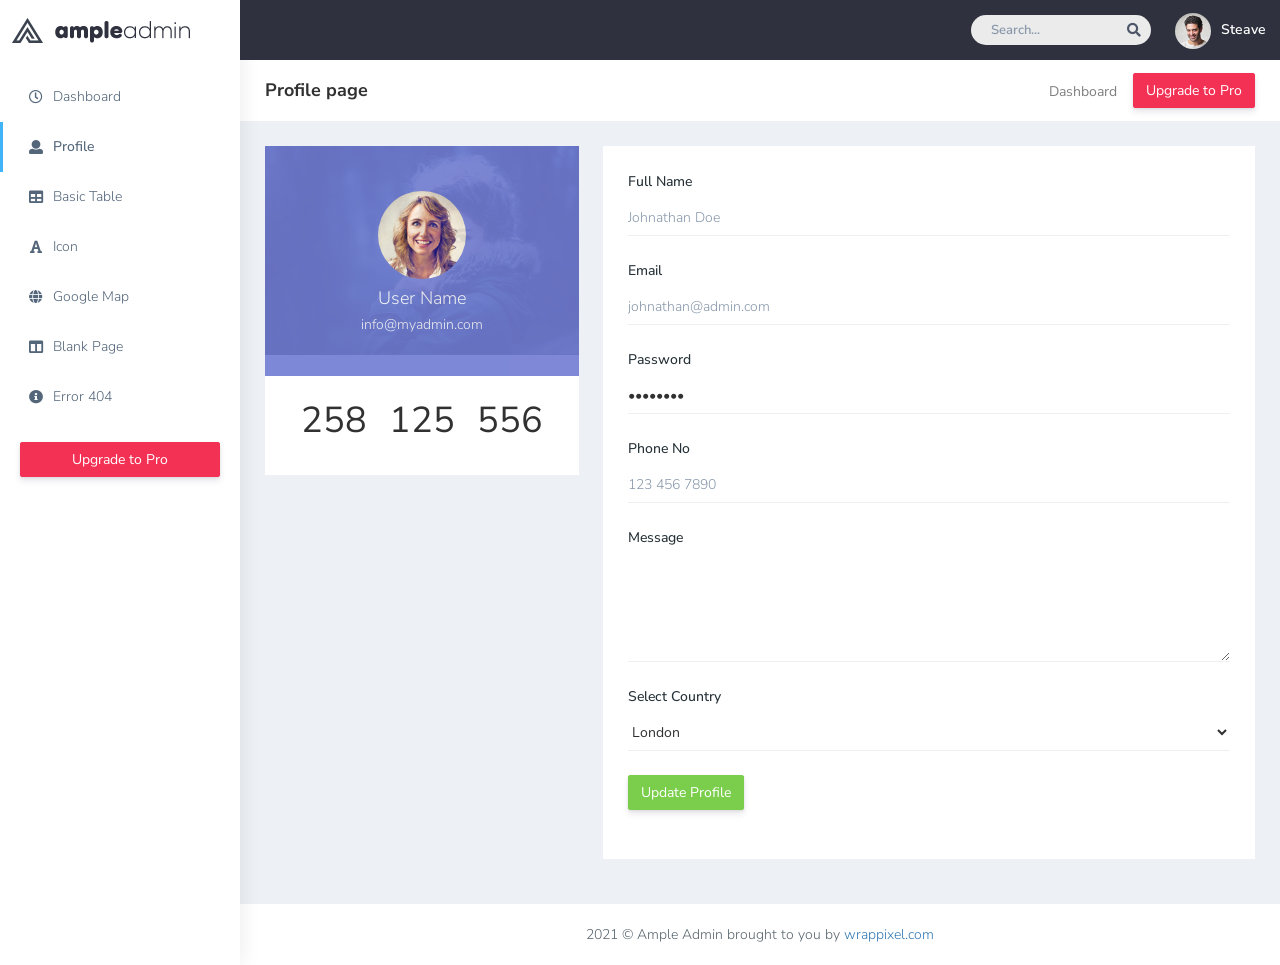
<file: Dari.tn/Content/backoffice/profile.html>
<!DOCTYPE html>
<html dir="ltr" lang="en">

<head>
    <meta charset="utf-8">
    <meta http-equiv="X-UA-Compatible" content="IE=edge">
    <!-- Tell the browser to be responsive to screen width -->
   <meta name="viewport" content="width=device-width, initial-scale=1">
    <meta name="keywords"
        content="wrappixel, admin dashboard, html css dashboard, web dashboard, bootstrap 5 admin, bootstrap 5, css3 dashboard, bootstrap 5 dashboard, Ample lite admin bootstrap 5 dashboard, frontend, responsive bootstrap 5 admin template, Ample admin lite dashboard bootstrap 5 dashboard template">
    <meta name="description"
        content="Ample Admin Lite is powerful and clean admin dashboard template, inpired from Bootstrap Framework">
    <meta name="robots" content="noindex,nofollow">
    <title>Ample Admin Lite Template by WrapPixel</title>
    <link rel="canonical" href="https://www.wrappixel.com/templates/ample-admin-lite/" />
    <!-- Favicon icon -->
    <link rel="icon" type="image/png" sizes="16x16" href="plugins/images/favicon.png">
    <!-- Custom CSS -->
   <link href="css/style.min.css" rel="stylesheet">
    <!-- HTML5 Shim and Respond.js IE8 support of HTML5 elements and media queries -->
    <!-- WARNING: Respond.js doesn't work if you view the page via file:// -->
    <!--[if lt IE 9]>
    <script src="https://oss.maxcdn.com/libs/html5shiv/3.7.0/html5shiv.js"></script>
    <script src="https://oss.maxcdn.com/libs/respond.js/1.4.2/respond.min.js"></script>
<![endif]-->
</head>

<body>
    <!-- ============================================================== -->
    <!-- Preloader - style you can find in spinners.css -->
    <!-- ============================================================== -->
    <div class="preloader">
        <div class="lds-ripple">
            <div class="lds-pos"></div>
            <div class="lds-pos"></div>
        </div>
    </div>
    <!-- ============================================================== -->
    <!-- Main wrapper - style you can find in pages.scss -->
    <!-- ============================================================== -->
    <div id="main-wrapper" data-layout="vertical" data-navbarbg="skin5" data-sidebartype="full"
        data-sidebar-position="absolute" data-header-position="absolute" data-boxed-layout="full">
        <!-- ============================================================== -->
        <!-- Topbar header - style you can find in pages.scss -->
        <!-- ============================================================== -->
        <header class="topbar" data-navbarbg="skin5">
            <nav class="navbar top-navbar navbar-expand-md navbar-dark">
                <div class="navbar-header" data-logobg="skin6">
                    <!-- ============================================================== -->
                    <!-- Logo -->
                    <!-- ============================================================== -->
                    <a class="navbar-brand" href="dashboard.html">
                        <!-- Logo icon -->
                        <b class="logo-icon">
                            <!-- Dark Logo icon -->
                            <img src="plugins/images/logo-icon.png" alt="homepage" />
                        </b>
                        <!--End Logo icon -->
                        <!-- Logo text -->
                        <span class="logo-text">
                            <!-- dark Logo text -->
                            <img src="plugins/images/logo-text.png" alt="homepage" />
                        </span>
                    </a>
                    <!-- ============================================================== -->
                    <!-- End Logo -->
                    <!-- ============================================================== -->
                    <!-- ============================================================== -->
                    <!-- toggle and nav items -->
                    <!-- ============================================================== -->
                    <a class="nav-toggler waves-effect waves-light text-dark d-block d-md-none"
                        href="javascript:void(0)"><i class="ti-menu ti-close"></i></a>
                </div>
                <!-- ============================================================== -->
                <!-- End Logo -->
                <!-- ============================================================== -->
                <div class="navbar-collapse collapse" id="navbarSupportedContent" data-navbarbg="skin5">
                    <ul class="navbar-nav d-none d-md-block d-lg-none">
                        <li class="nav-item">
                            <a class="nav-toggler nav-link waves-effect waves-light text-white"
                                href="javascript:void(0)"><i class="ti-menu ti-close"></i></a>
                        </li>
                    </ul>
                    <!-- ============================================================== -->
                    <!-- Right side toggle and nav items -->
                    <!-- ============================================================== -->
                    <ul class="navbar-nav ms-auto d-flex align-items-center">

                        <!-- ============================================================== -->
                        <!-- Search -->
                        <!-- ============================================================== -->
                        <li class=" in">
                            <form role="search" class="app-search d-none d-md-block me-3">
                                <input type="text" placeholder="Search..." class="form-control mt-0">
                                <a href="" class="active">
                                    <i class="fa fa-search"></i>
                                </a>
                            </form>
                        </li>
                        <!-- ============================================================== -->
                        <!-- User profile and search -->
                        <!-- ============================================================== -->
                        <li>
                            <a class="profile-pic" href="#">
                                <img src="plugins/images/users/varun.jpg" alt="user-img" width="36"
                                    class="img-circle"><span class="text-white font-medium">Steave</span></a>
                        </li>
                        <!-- ============================================================== -->
                        <!-- User profile and search -->
                        <!-- ============================================================== -->
                    </ul>
                </div>
            </nav>
        </header>
        <!-- ============================================================== -->
        <!-- End Topbar header -->
        <!-- ============================================================== -->
        <!-- ============================================================== -->
        <!-- Left Sidebar - style you can find in sidebar.scss  -->
        <!-- ============================================================== -->
        <aside class="left-sidebar" data-sidebarbg="skin6">
            <!-- Sidebar scroll-->
            <div class="scroll-sidebar">
                <!-- Sidebar navigation-->
                <nav class="sidebar-nav">
                    <ul id="sidebarnav">
                        <!-- User Profile-->
                        <li class="sidebar-item pt-2">
                            <a class="sidebar-link waves-effect waves-dark sidebar-link" href="dashboard.html"
                                aria-expanded="false">
                                <i class="far fa-clock" aria-hidden="true"></i>
                                <span class="hide-menu">Dashboard</span>
                            </a>
                        </li>
                        <li class="sidebar-item">
                            <a class="sidebar-link waves-effect waves-dark sidebar-link" href="profile.html"
                                aria-expanded="false">
                                <i class="fa fa-user" aria-hidden="true"></i>
                                <span class="hide-menu">Profile</span>
                            </a>
                        </li>
                        <li class="sidebar-item">
                            <a class="sidebar-link waves-effect waves-dark sidebar-link" href="basic-table.html"
                                aria-expanded="false">
                                <i class="fa fa-table" aria-hidden="true"></i>
                                <span class="hide-menu">Basic Table</span>
                            </a>
                        </li>
                        <li class="sidebar-item">
                            <a class="sidebar-link waves-effect waves-dark sidebar-link" href="fontawesome.html"
                                aria-expanded="false">
                                <i class="fa fa-font" aria-hidden="true"></i>
                                <span class="hide-menu">Icon</span>
                            </a>
                        </li>
                        <li class="sidebar-item">
                            <a class="sidebar-link waves-effect waves-dark sidebar-link" href="map-google.html"
                                aria-expanded="false">
                                <i class="fa fa-globe" aria-hidden="true"></i>
                                <span class="hide-menu">Google Map</span>
                            </a>
                        </li>
                        <li class="sidebar-item">
                            <a class="sidebar-link waves-effect waves-dark sidebar-link" href="blank.html"
                                aria-expanded="false">
                                <i class="fa fa-columns" aria-hidden="true"></i>
                                <span class="hide-menu">Blank Page</span>
                            </a>
                        </li>
                        <li class="sidebar-item">
                            <a class="sidebar-link waves-effect waves-dark sidebar-link" href="404.html"
                                aria-expanded="false">
                                <i class="fa fa-info-circle" aria-hidden="true"></i>
                                <span class="hide-menu">Error 404</span>
                            </a>
                        </li>
                        <li class="text-center p-20 upgrade-btn">
                            <a href="https://www.wrappixel.com/templates/ampleadmin/"
                                class="btn d-grid btn-danger text-white" target="_blank">
                                Upgrade to Pro</a>
                        </li>
                    </ul>

                </nav>
                <!-- End Sidebar navigation -->
            </div>
            <!-- End Sidebar scroll-->
        </aside>
        <!-- ============================================================== -->
        <!-- End Left Sidebar - style you can find in sidebar.scss  -->
        <!-- ============================================================== -->
        <!-- ============================================================== -->
        <!-- Page wrapper  -->
        <!-- ============================================================== -->
        <div class="page-wrapper">
            <!-- ============================================================== -->
            <!-- Bread crumb and right sidebar toggle -->
            <!-- ============================================================== -->
            <div class="page-breadcrumb bg-white">
                <div class="row align-items-center">
                    <div class="col-lg-3 col-md-4 col-sm-4 col-xs-12">
                        <h4 class="page-title">Profile page</h4>
                    </div>
                    <div class="col-lg-9 col-sm-8 col-md-8 col-xs-12">
                        <div class="d-md-flex">
                            <ol class="breadcrumb ms-auto">
                                <li><a href="#" class="fw-normal">Dashboard</a></li>
                            </ol>
                            <a href="https://www.wrappixel.com/templates/ampleadmin/" target="_blank"
                                class="btn btn-danger  d-none d-md-block pull-right ms-3 hidden-xs hidden-sm waves-effect waves-light text-white">Upgrade
                                to Pro</a>
                        </div>
                    </div>
                </div>
                <!-- /.col-lg-12 -->
            </div>
            <!-- ============================================================== -->
            <!-- End Bread crumb and right sidebar toggle -->
            <!-- ============================================================== -->
            <!-- ============================================================== -->
            <!-- Container fluid  -->
            <!-- ============================================================== -->
            <div class="container-fluid">
                <!-- ============================================================== -->
                <!-- Start Page Content -->
                <!-- ============================================================== -->
                <!-- Row -->
                <div class="row">
                    <!-- Column -->
                    <div class="col-lg-4 col-xlg-3 col-md-12">
                        <div class="white-box">
                            <div class="user-bg"> <img width="100%" alt="user" src="plugins/images/large/img1.jpg">
                                <div class="overlay-box">
                                    <div class="user-content">
                                        <a href="javascript:void(0)"><img src="plugins/images/users/genu.jpg"
                                                class="thumb-lg img-circle" alt="img"></a>
                                        <h4 class="text-white mt-2">User Name</h4>
                                        <h5 class="text-white mt-2">info@myadmin.com</h5>
                                    </div>
                                </div>
                            </div>
                            <div class="user-btm-box mt-5 d-md-flex">
                                <div class="col-md-4 col-sm-4 text-center">
                                    <h1>258</h1>
                                </div>
                                <div class="col-md-4 col-sm-4 text-center">
                                    <h1>125</h1>
                                </div>
                                <div class="col-md-4 col-sm-4 text-center">
                                    <h1>556</h1>
                                </div>
                            </div>
                        </div>
                    </div>
                    <!-- Column -->
                    <!-- Column -->
                    <div class="col-lg-8 col-xlg-9 col-md-12">
                        <div class="card">
                            <div class="card-body">
                                <form class="form-horizontal form-material">
                                    <div class="form-group mb-4">
                                        <label class="col-md-12 p-0">Full Name</label>
                                        <div class="col-md-12 border-bottom p-0">
                                            <input type="text" placeholder="Johnathan Doe"
                                                class="form-control p-0 border-0"> </div>
                                    </div>
                                    <div class="form-group mb-4">
                                        <label for="example-email" class="col-md-12 p-0">Email</label>
                                        <div class="col-md-12 border-bottom p-0">
                                            <input type="email" placeholder="johnathan@admin.com"
                                                class="form-control p-0 border-0" name="example-email"
                                                id="example-email">
                                        </div>
                                    </div>
                                    <div class="form-group mb-4">
                                        <label class="col-md-12 p-0">Password</label>
                                        <div class="col-md-12 border-bottom p-0">
                                            <input type="password" value="password" class="form-control p-0 border-0">
                                        </div>
                                    </div>
                                    <div class="form-group mb-4">
                                        <label class="col-md-12 p-0">Phone No</label>
                                        <div class="col-md-12 border-bottom p-0">
                                            <input type="text" placeholder="123 456 7890"
                                                class="form-control p-0 border-0">
                                        </div>
                                    </div>
                                    <div class="form-group mb-4">
                                        <label class="col-md-12 p-0">Message</label>
                                        <div class="col-md-12 border-bottom p-0">
                                            <textarea rows="5" class="form-control p-0 border-0"></textarea>
                                        </div>
                                    </div>
                                    <div class="form-group mb-4">
                                        <label class="col-sm-12">Select Country</label>

                                        <div class="col-sm-12 border-bottom">
                                            <select class="form-select shadow-none p-0 border-0 form-control-line">
                                                <option>London</option>
                                                <option>India</option>
                                                <option>Usa</option>
                                                <option>Canada</option>
                                                <option>Thailand</option>
                                            </select>
                                        </div>
                                    </div>
                                    <div class="form-group mb-4">
                                        <div class="col-sm-12">
                                            <button class="btn btn-success">Update Profile</button>
                                        </div>
                                    </div>
                                </form>
                            </div>
                        </div>
                    </div>
                    <!-- Column -->
                </div>
                <!-- Row -->
                <!-- ============================================================== -->
                <!-- End PAge Content -->
                <!-- ============================================================== -->
                <!-- ============================================================== -->
                <!-- Right sidebar -->
                <!-- ============================================================== -->
                <!-- .right-sidebar -->
                <!-- ============================================================== -->
                <!-- End Right sidebar -->
                <!-- ============================================================== -->
            </div>
            <!-- ============================================================== -->
            <!-- End Container fluid  -->
            <!-- ============================================================== -->
            <!-- ============================================================== -->
            <!-- footer -->
            <!-- ============================================================== -->
            <footer class="footer text-center"> 2021 © Ample Admin brought to you by <a
                    href="https://www.wrappixel.com/">wrappixel.com</a>
            </footer>
            <!-- ============================================================== -->
            <!-- End footer -->
            <!-- ============================================================== -->
        </div>
        <!-- ============================================================== -->
        <!-- End Page wrapper  -->
        <!-- ============================================================== -->
    </div>
    <!-- ============================================================== -->
    <!-- End Wrapper -->
    <!-- ============================================================== -->
    <!-- ============================================================== -->
    <!-- All Jquery -->
    <!-- ============================================================== -->
    <script src="plugins/bower_components/jquery/dist/jquery.min.js"></script>
    <!-- Bootstrap tether Core JavaScript -->
    <script src="bootstrap/dist/js/bootstrap.bundle.min.js"></script>
    <script src="js/app-style-switcher.js"></script>
    <!--Wave Effects -->
    <script src="js/waves.js"></script>
    <!--Menu sidebar -->
    <script src="js/sidebarmenu.js"></script>
    <!--Custom JavaScript -->
    <script src="js/custom.js"></script>
</body>

</html>
</file>
<file: Dari.tn/Content/css/zoomslider.css>
.zs-enabled{position:relative}.zs-enabled .zs-slideshow,.zs-enabled .zs-slides,.zs-enabled .zs-slide{position:absolute;z-index:1;top:0;left:0;width:100%;height:100%;overflow:hidden}.zs-enabled .zs-slideshow .zs-slides .zs-slide{background:transparent none no-repeat 50% 50%;background-size:cover;position:absolute;visibility:hidden;opacity:0;-webkit-transform:scale(1.2, 1.2);-moz-transform:scale(1.2, 1.2);-ms-transform:scale(1.2, 1.2);-o-transform:scale(1.2, 1.2);transform:scale(1.2, 1.2)}.zs-enabled .zs-slideshow .zs-slides .zs-slide.active{visibility:visible;opacity:1}.zs-enabled .zs-slideshow .zs-bullets{position:absolute;z-index:4;bottom:20px;left:0;width:100%;text-align:center}.zs-enabled .zs-slideshow .zs-bullets .zs-bullet{display:inline-block;cursor:pointer;border:2px solid #ccc;width:14px;height:14px;border-radius:8px;margin:10px;background-color:#4a4a4a}.zs-enabled .zs-slideshow .zs-bullets .zs-bullet.active{background-color: #e91e63;}.zs-enabled .zs-slideshow:after{content:" ";position:absolute;top:0;left:0;width:100%;height:100%;z-index:3;background:transparent none repeat 0 0}.zs-enabled.overlay-plain .zs-slideshow:after{background-image:url(../img/plain.png)}.zs-enabled.overlay-dots .zs-slideshow:after{background-image:url(../img/dots.png)}
#demo-1 {
    position: relative;
    overflow: hidden;
    width: 100%;
    min-height: 400px;
    background-color: #999;
}
.demo-inner-content {
    position: relative;
    z-index: 2;
    margin: 180px auto;
    padding: 40px;
    max-width: 600px;
    color: #fff;
    text-align: center;
    font-size: 1.5em;
}
.demo-inner-content h1 {
    font-size: 3.5em;
    margin: 0;
    color:#fff;
    font-weight: bold;
    text-transform: capitalize;
}
.demo-inner-content {
    position: relative;
    z-index: 2;
    margin: 180px auto;
    padding: 40px;
    max-width: 600px;
    color: #ffffff;
    text-align: center;
    font-size: 2em;
    font-weight: bold;
    border: 2px dashed rgba(255, 255, 255, 0.75);
    background: rgba(0, 0, 0, 0.25);
}
</file>
<file: Dari.tn/Content/css/style.css>
/*
Author URI: http://webthemez.com/
Note: Licence under Creative Commons Attribution 3.0  
-------------------------------------------------------*/

@import url('http://fonts.googleapis.com/css?family=Noto+Serif:400,400italic,700|Open+Sans:400,600,700'); 
@import url('font-awesome.css');  
@import url('animate.css');

body {
	font-family:'Open Sans', Arial, sans-serif;
	font-weight:300;
	line-height:1.6em;
	color:#656565;
	font-size: 1.4em;
	background: #ffffff;
}
a {
    color: #0a0a0a;
    text-decoration: none;
}
a:active {
	outline:0;
}

.clear {
	clear:both;
}

h1,h2{
	font-weight: 600;
	line-height:1.1em;
	color: #e91e63;
	margin-bottom: 20px;
	text-transform: uppercase;
}
h3, h4, h5, h6 {
	line-height:1.1em;
	color: #212121;
	margin-bottom: 20px;
}
input, button, select, textarea {
    border-radius: 2px !important;
}
.timetable{background: #2ab975;padding: 5px 23px;}
.timetable hr{
	color:#fff;
	padding-top: 29px;
	margin-bottom: 20px !important;
}
.timetable dl{
	color:#fff; 
}
.timetable dt{
	color:#fff;
}
.timetable dd{
	color:#fff;
}
#wrapper{
	width:100%;
	margin:0;
	padding:0;
}
ul.withArrow{
	
}
ul.withArrow li{
	
}
ul.withArrow li span{
	
margin-right: 10px;
	
font-weight: 700;
	
color: #0e0e0e;
	
border: 1px solid;
	
padding: 4px 8px;
	
font-size: 11px;
	
border-radius: 50%;
	
height: 20px;
	
width: 20px;
}
.widget {
    color: #858585;
}
.row,.row-fluid {
	margin-bottom:30px;
}

.row .row,.row-fluid .row-fluid{
	margin-bottom:30px;
}

.row.nomargin,.row-fluid.nomargin {
	margin-bottom:0;
}
.about-image img {
    width: 100%;
}
img.img-polaroid {
	margin:0 0 20px 0;
}
.img-box {
	max-width:100%;
}
.navbar-default .navbar-toggle {
    border-color: #ddd;
    margin-top: 16px;
}
/*  Header
==================================== */
.topbar{
	background-color: #e91e63;
	padding: 0;
	/* color:#fff; */
}
.topbar .container .row {
    margin: 0;
	padding:0;
}
.topbar .container .row .col-md-12 { 
	padding:0;
}
.topbar p{
	margin:0;
	display:inline-block;
	font-size: 13px;
	color: #f1f6ff;
}
.topbar p > i{
	margin-right:5px;
}
.topbar p:last-child{
	text-align:right;
} 
header .navbar {
    margin-bottom: 0;
}
.topbar li.topbar {
    display: inline;
    padding-right: 18px;
    line-height: 52px;
    transition: all .3s linear;
}

.topbar li.topbar:hover {
    color: #1bbde8;
}

.topbar ul.info i {
    color: #131313;
    font-size: 16px;
    font-style: normal;
    margin-right: 8px;
    display: inline-block;
    position: relative;
    top: 4px;
}

.topbar ul.info span {
    /* line-height: 42px; */
    /* display: inline-block; */
}

.topbar ul.info li {
    float: right;
    padding-left: 30px;
    color: #ffffff;
    font-size: 13px;
    line-height: 44px;
}

.topbar ul.info i span {
    color: #aaa;
    font-size: 13px;
    font-family: "Rpboto", sans-serif;
    font-weight: 400;
    line-height: 50px;
    padding-left: 18px;
}
.navbar-default {
    border: none;
}

.navbar-brand {
    color: #222;
    text-transform: uppercase;
    font-size: 24px;
    font-weight: 700;
    line-height: 1em;
    letter-spacing: -1px;
    margin-top: 21px;
    padding: 0 0 0 15px;
}
.navbar-default .navbar-brand{color: #e91e63;font-size: 24px;text-transform: uppercase;}
.navbar-default .navbar-brand:hover {
    color: #fff;
}
header .navbar-collapse  ul.navbar-nav {
    float: right;
    margin-right: 0;
}
header .navbar {min-height: 70px;padding: 18px 0;background: #1b1b1b;}
.home-page header .navbar-default{
    background: #1b1b1b;
    /* position: absolute; */
    width: 100%;
}

header .nav li a:hover,
header .nav li a:focus,
header .nav li.active a,
header .nav li.active a:hover,
header .nav li a.dropdown-toggle:hover,
header .nav li a.dropdown-toggle:focus,
header .nav li.active ul.dropdown-menu li a:hover,
header .nav li.active ul.dropdown-menu li.active a{
    -webkit-transition: all .3s ease;
    -moz-transition: all .3s ease;
    -ms-transition: all .3s ease;
    -o-transition: all .3s ease;
    transition: all .3s ease;
}


header .navbar-default .navbar-nav > .open > a,
header .navbar-default .navbar-nav > .open > a:hover,
header .navbar-default .navbar-nav > .open > a:focus {
    -webkit-transition: all .3s ease;
    -moz-transition: all .3s ease;
    -ms-transition: all .3s ease;
    -o-transition: all .3s ease;
    transition: all .3s ease;
}


header .navbar {
    min-height: 62px;
    padding: 0;
}

header .navbar-nav > li  {
    padding-bottom: 12px;
    padding-top: 12px;
    padding: 0 !important;
}

header  .navbar-nav > li > a {
    /* padding-bottom: 6px; */
    /* padding-top: 5px; */
    margin-left: 2px;
    line-height: 40px;
    font-weight: 700;
    -webkit-transition: all .3s ease;
    -moz-transition: all .3s ease;
    -ms-transition: all .3s ease;
    -o-transition: all .3s ease;
    transition: all .3s ease;
}
section.dishes h2 {
    color: #fff;
}
.services{
	
}
.dishes{
	
background: #E91E63;
	
padding: 35px 0;
	
color: #ffffff;
}
.dropdown-menu li a:hover {
    color: #fff !important;
    background: #e91e63 !important;
}

header .nav .caret {
    border-bottom-color: #e91e63;
    border-top-color: #e91e63;
}
.navbar-default .navbar-nav > .active > a,
.navbar-default .navbar-nav > .active > a:hover,
.navbar-default .navbar-nav > .active > a:focus {
  background-color: #fff;
}
.navbar-default .navbar-nav > .open > a,
.navbar-default .navbar-nav > .open > a:hover,
.navbar-default .navbar-nav > .open > a:focus {
  background-color: #e91e63;
  color: #fff;
}	
	

.dropdown-menu  {
    box-shadow: none;
    border-radius: 0;
	border: none;
}

.dropdown-menu li:last-child  {
	padding-bottom: 0 !important;
	margin-bottom: 0;
}

header .nav li .dropdown-menu  {
   padding: 0;
}

header .nav li .dropdown-menu li a {
   line-height: 28px;
   padding: 3px 12px;
}

/* --- menu --- */
.flex-caption p {
    line-height: 22px;
    font-weight: 300;
    color: #ffffff;
    text-transform: capitalize;
}
header .navigation {
	float:right;
}

header ul.nav li {
	border:none;
	margin:0;
}

header ul.nav li a {
	font-size: 13px;
	border:none;
	font-weight: 600;
	text-transform:uppercase;
}

header ul.nav li ul li a {	
	font-size:12px;
	border:none;
	font-weight:300;
	text-transform:uppercase;
}


.navbar .nav > li > a {
  color: #9a9a9a;
  text-shadow: none;
  border: 1px solid rgba(255, 255, 255, 0) !important;
}

.navbar .nav a:hover {
	background:none;
	color: #2e8eda;
}

.navbar .nav > .active > a,.navbar .nav > .active > a:hover {
	background:none;
	font-weight:700;
}

.navbar .nav > .active > a:active,.navbar .nav > .active > a:focus {
	background:none;
	outline:0;
	font-weight:700;
}

.navbar .nav li .dropdown-menu {
	z-index:2000;
}

header ul.nav li ul {
	margin-top:1px;
}
header ul.nav li ul li ul {
	margin:1px 0 0 1px;
}
.dropdown-menu .dropdown i {
	position:absolute;
	right:0;
	margin-top:3px;
	padding-left:20px;
}

.navbar .nav > li > .dropdown-menu:before {
  display: inline-block;
  border-right: none;
  border-bottom: none;
  border-left: none;
  border-bottom-color: none;
  content:none;
}
.navbar-default .navbar-nav>.active>a, .navbar-default .navbar-nav>.active>a:hover, .navbar-default .navbar-nav>.active>a:focus {color: #ffffff;background: #10cdff;border-radius: 0;}
.navbar-default .navbar-nav>li>a:hover, .navbar-default .navbar-nav>li>a:focus {
  color: #ffffff;
  background-color: transparent;
}

ul.nav li.dropdown a {
	z-index:1000;
	display:block;
}

 select.selectmenu {
	display:none;
}
.pageTitle{color: #fff;margin: 30px 0 3px;display: inline-block;font-size: 28px;font-weight: 700;text-transform: uppercase;}
 
#banner{
	width: 100%;
	background:#000;
	position:relative;
	margin:0;
	padding:0;
}

/*  Sliders
==================================== */
/* --- flexslider --- */
#main-slider:before {content: '';width: 100%;height: 100%;background: rgba(0, 0, 0, 0.65);z-index: 1;position: absolute;background: rgba(30, 30, 30, 0.31);}
.flex-direction-nav a{
display:none;
}
.flexslider {
	padding:0;  
	background: #fff; 
	position: relative; 
	zoom: 1;
}
.flex-direction-nav .flex-prev{
left:0px; 
}
.flex-direction-nav .flex-next{ 
right:0px;
}
.flex-caption {zoom: 1;bottom: 198px;background-color: transparent;color: #fff;margin: 0;padding: 2px 25px 0px 30px;/* position: absolute; */left: 0;text-align: center;margin: 0 auto;right: 0px;display: inline-block;bottom: 10%;width: 50%;right: 0 !important;border-radius: 15px 15px 0 0;}
.flex-caption h3 {color: #fff;letter-spacing: 0px;margin-bottom: 8px;text-transform: uppercase;font-size: 70px;font-weight: 700;}
.flex-caption p {margin: 12px 0 18px;font-size: 20px;font-weight: 400;}
.skill-home{
margin-bottom:50px;
}
.c1{
border: #ed5441 1px solid;
background:#ed5441;
}
.c2{
border: #24c4db 1px solid;
background:#24c4db;
}
.c3{
border: #1891EC 1px solid;
background:#1891EC;
}
.c4{
border: #609cec 1px solid;
background:#609cec;
}
.skill-home .icons {padding: 38px;width: 94px;height: 94px;color: #fff;font-size: 42px;font-size: 38px;text-align: center;-ms-border-radius: 50%;-moz-border-radius: 50%;-webkit-border-radius: 50%;border-radius: 0;display: inline-table;border: 4px solid #efefef;color: #ff5722;background: transparent;border-radius: 50%;background: #ffffff;}
.skill-home h2 {
padding-top: 20px;
font-size: 36px;
font-weight: 700;
} 
.testimonial-solid {
padding: 50px 0 60px 0;
margin: 0 0 0 0;
background: #FFFFFF;
text-align: center;
}
.testi-icon-area {
text-align: center;
position: absolute;
top: -84px;
margin: 0 auto; 
width: 100%;
}
.testi-icon-area .quote {
padding: 15px 0 0 0;
margin: 0 0 0 0;
background: #ffffff;
text-align: center;
color: #1891EC;
display: inline-table;
width: 70px;
height: 70px;
-ms-border-radius: 50%;
-moz-border-radius: 50%;
-webkit-border-radius: 50%;
border-radius: 50%;
font-size: 42px; 
border: 1px solid #1891EC;
display: none;
}

.testi-icon-area .carousel-inner { 
margin: 20px 0;
}
.carousel-indicators {
bottom: -30px;
}
.text-center img {
margin: auto;
}
.aboutUs{
padding:40px 0;
background: #F2F2F2;
}
img.img-center {
margin: 0 auto;
display: block;
max-width: 100%;
}
.home-about{
	padding: 60px 0 0px;
}
.home-about hr{
	padding:0;
	margin:0;
}
.home-about .info-box{
	
} 
.projects {
    padding: 60px 0;
    background: #1b1b1b;
    color: #a7a7a7;
    border-top: 4px solid #e91e63;
}

.card-content .price {
    font-size: 14px;
    color: #e91e63;
}

.projects h4 {
    font-size: 16px;
    margin: 8px 0;
}

.projects h5 {
    font-weight: bold;
    font-size: 14px;
    margin: 0;
}
/* Testimonial
----------------------------------*/
.testimonial-area {
padding: 0 0 0 0;
margin:0;
background: url(../img/low-poly01.jpg) fixed center center;
background-size: cover;
-webkit-background-size: cover;
-moz-background-size: cover;
-ms-background-size: cover;
}
.testimonial-solid p {
color: #000000;
font-size: 16px;
line-height: 30px;
font-style: italic;
} 
section.hero-text {
	background: #F4783B;
	padding:50px 0 50px 0;
	color: #fff;
}
section.hero-text h1{ 
	color: #fff;
}

/* Clients
------------------------------------ */
#clients {
  padding: 60px 0;
  }
  #clients .client .img {
    height: 76px;
    width: 138px;
    cursor: pointer;
    -webkit-transition: box-shadow .1s linear;
    -moz-transition: box-shadow .1s linear;
    transition: box-shadow .1s linear; }
    #clients .client .img:hover {
      cursor: pointer;
      /*box-shadow: 0px 0px 2px 0px rgb(155, 155, 155);*/
      border-radius: 8px; }
  #clients .client .client1 {
    background: url("../img/client1.png") 0 -75px; }
    #clients .client .client1:hover {
      background-position: 1px 0px; }
  #clients .client .client2 {
    background: url("../img/client2.png") 0 -75px; }
    #clients .client .client2:hover {
      background-position: -1px 0px; }
  #clients .client .client3 {
    background: url("../img/client3.png") 0 -76px; }
    #clients .client .client3:hover {
      background-position: 0px 0px; }


/* Content
==================================== */

#content {
	position:relative;
	background: #ffffff;
	padding:50px 0 0px 0;
}
 
.cta-text {
	text-align: center;
	margin-top:10px;
}


.big-cta .cta {
	margin-top:10px;
}
 
.box {
	width: 100%;
}
.box-gray  {
	background: #f8f8f8;
	padding: 20px 20px 30px;
}
.box-gray  h4,.box-gray  i {
	margin-bottom: 20px;
}
.box-bottom {
	padding: 20px 0;
	text-align: center;
}
.box-bottom a {
	color: #fff;
	font-weight: 700;
}
.box-bottom a:hover {
	color: #eee;
	text-decoration: none;
}


/* Bottom
==================================== */

#bottom {
	background:#fcfcfc;
	padding:50px 0 0;

}
/* twitter */
#twitter-wrapper {
    text-align: center;
    width: 70%;
    margin: 0 auto;
}
#twitter em {
    font-style: normal;
    font-size: 13px;
}

#twitter em.twitterTime a {
	font-weight:600;
}

#twitter ul {
    padding: 0;
	list-style:none;
}
#twitter ul li {
    font-size: 20px;
    line-height: 1.6em;
    font-weight: 300;
    margin-bottom: 20px;
    position: relative;
    word-break: break-word;
}


/* page headline
==================================== */

#inner-headline{background: #e4e4e4;position: relative;margin: 0;padding: 0;color: #1891EC;}


#inner-headline h2.pageTitle{
	color: #e91e63;
	padding: 5px 0;
	display:block;
	text-align: center;
}

/* --- breadcrumbs --- */
#inner-headline ul.breadcrumb {
	margin:40px 0;
	float:left;
}

#inner-headline ul.breadcrumb li {
	margin-bottom:0;
	padding-bottom:0;
}
#inner-headline ul.breadcrumb li {
	font-size:13px;
	color:#fff;
}

#inner-headline ul.breadcrumb li i{
	color:#dedede;
}

#inner-headline ul.breadcrumb li a {
	color:#fff;
}

ul.breadcrumb li a:hover {
	text-decoration:none;
}

/* Forms
============================= */

/* --- contact form  ---- */
form#contactform input[type="text"] {
  width: 100%;
  border: 1px solid #f5f5f5;
  min-height: 40px;
  padding-left:20px;
  font-size:13px;
  padding-right:20px;
  -webkit-box-sizing: border-box;
     -moz-box-sizing: border-box;
          box-sizing: border-box;

}

form#contactform textarea {
border: 1px solid #f5f5f5;
  width: 100%;
  padding-left:20px;
  padding-top:10px;
  font-size:13px;
  padding-right:20px;
  -webkit-box-sizing: border-box;
     -moz-box-sizing: border-box;
          box-sizing: border-box;

}

form#contactform .validation {
	font-size:11px;
}

#sendmessage {
	border:1px solid #e6e6e6;
	background:#f6f6f6;
	display:none;
	text-align:center;
	padding:15px 12px 15px 65px;
	margin:10px 0;
	font-weight:600;
	margin-bottom:30px;

}

#sendmessage.show,.show  {
	display:block;
}
 
form#commentform input[type="text"] {
  width: 100%;
  min-height: 40px;
  padding-left:20px;
  font-size:13px;
  padding-right:20px;
  -webkit-box-sizing: border-box;
     -moz-box-sizing: border-box;
          box-sizing: border-box;
	-webkit-border-radius: 2px 2px 2px 2px;
		-moz-border-radius: 2px 2px 2px 2px;
			border-radius: 2px 2px 2px 2px;

}

form#commentform textarea {
  width: 100%;
  padding-left:20px;
  padding-top:10px;
  font-size:13px;
  padding-right:20px;
  -webkit-box-sizing: border-box;
     -moz-box-sizing: border-box;
          box-sizing: border-box;
	-webkit-border-radius: 2px 2px 2px 2px;
		-moz-border-radius: 2px 2px 2px 2px;
			border-radius: 2px 2px 2px 2px;
}


/* --- search form --- */
.search{
	float:right;
	margin:35px 0 0;
	padding-bottom:0;
}

#inner-headline form.input-append {
	margin:0;
	padding:0;
}

.about-text h3 {
	font-size: 18px;
	padding-bottom: 0;
	font-weight: bold;
}

.about-text .btn {
	margin-top: 20px;
	//font-size: 15px;
	//text-align: justify;
}

.about-image img {
}

.about-text ul {
	margin-top: 30px;
	padding: 0;
}

.about-text li {
	margin-bottom: 10px;
	//
	font-weight: bold;
	list-style: none;
}

 
.about-text-2 img {
	border: 5px solid #ddd;
	margin-bottom: 20px;
}

.about-text-2 p {
	margin-bottom: 20px;
}

#call-to-action {
	background: url(../images/bg/about.jpg) no-repeat;
	background-attachment: fixed;
	background-position: top center;
	padding: 100px 0;
	color: #fff;
}

.call-to-action h3 {
	font-size: 40px;
	letter-spacing: 15px;
	color: #fff;
	padding-bottom: 30px;
}

.call-to-action p {
	color: #999;
	padding-bottom: 20px;
}

.call-to-action .btn-primary {
	background-color: transparent;
	border-color: #999;
}

.call-to-action .btn-primary:hover {
	background-color: #151515;
	color: #999;
	border-color: #151515;
}

#call-to-action-2 {
	background-color: #efefef;
	padding: 50px 0;
}
#call-to-action-2 h3 {
	color: #05142b;
	font-size: 24px;
	font-weight: 600;
	text-transform: uppercase;
}
#call-to-action-2 p {
	color: #5f5f5f;
	font-size: 15px;
}
#call-to-action-2 .btn-primary {
	border-color: #FFFFFF;
	/* background: transparent; */
	margin-top: 50px;
	color: #fff;
}
section.section-padding.gray-bg {
    background: #ffffff;
    padding: 60px;
    color: #484848;
}
 
  #accordion-alt3 .panel-heading h4 {
font-size: 13px;
line-height: 28px;
}
.panel .panel-heading h4 {
font-weight: 400;
}
.panel-title {
margin-top: 0;
margin-bottom: 0;
font-size: 15px;
color: inherit;
}
.panel-group .panel {
margin-bottom: 0;
border-radius: 2px;
}
.panel {margin-bottom: 18px;background-color: #FFFFFF;border: 1px solid #f3f3f3;border-radius: 2px;-webkit-box-shadow: 0 1px 1px rgba(0,0,0,0.05);box-shadow: 0 1px 1px rgba(0,0,0,0.05);}
#accordion-alt3 .panel-heading h4 a i {font-size: 17px;line-height: 18px;width: 18px;height: 18px;margin-right: 8px;color: #A0A0A0;text-align: center;border-radius: 50%;margin-left: 6px;font-weight: bold;}  
.progress.pb-sm {
height: 6px!important;
}
.progress {
box-shadow: inset 0 0 2px rgba(0,0,0,.1);
}
.progress {
overflow: hidden;
height: 18px;
margin-bottom: 18px;
background-color: #f5f5f5;
border-radius: 2px;
-webkit-box-shadow: inset 0 1px 2px rgba(0,0,0,0.1);
box-shadow: inset 0 1px 2px rgba(0,0,0,0.1);
}
.progress .progress-bar.progress-bar-red {
background: #ed5441;
} 
.progress .progress-bar.progress-bar-green {
background: #51d466;
}
.progress .progress-bar.progress-bar-lblue {
background: #32c8de;
}
/* --- portfolio detail --- */
.top-wrapper {
	margin-bottom:20px;
}
.info-blocks {margin-bottom: 15px;/* background: #efefef; */}
.info-blocks i.icon-info-blocks {float: left;color: #e91e63;font-size: 40px;min-width: 50px;margin-top: 11px;text-align: center;background: #f5f5f5;width: 72px;height: 72px;/* padding-top: 21px; *//* border: 1px solid #e0e0e0; */line-height: 75px;}
.info-blocks .info-blocks-in {padding: 15px;overflow: hidden;background: #f5f5f5;}
.info-blocks .info-blocks-in h3 {color: #202020;font-size: 20px;line-height: 28px;margin:0px;margin-bottom: 8px;/* font-weight: bold; */}
.info-blocks .info-blocks-in p {font-size: 14px;}
  
blockquote {
	font-size:16px;
	font-weight:400;
	font-family:'Noto Serif', serif;
	font-style:italic;
	padding-left:0;
	color:#a2a2a2;
	line-height:1.6em;
	border:none;
}

blockquote cite 							{ display:block; font-size:12px; color:#666; margin-top:10px; }
blockquote cite:before 					{ content:"\2014 \0020"; }
blockquote cite a,
blockquote cite a:visited,
blockquote cite a:visited 				{ color:#555; }

/* --- pullquotes --- */

.pullquote-left {
	display:block;
	color:#a2a2a2;
	font-family:'Noto Serif', serif;
	font-size:14px;
	line-height:1.6em;
	padding-left:20px;
}

.pullquote-right {
	display:block;
	color:#a2a2a2;
	font-family:'Noto Serif', serif;
	font-size:14px;
	line-height:1.6em;
	padding-right:20px;
}

/* --- button --- */
.btn{text-align: center;/* color: #FFFFFF; */background: #e91e63;border-color: #e91e63;width: 120px;border-radius: 0;}
.btn-theme {
	color: #fff;
	background: transparent;
	border: 1px solid #fff;
	padding: 12px 30px;
	font-weight: bold;
}
a.btn.btn-details {
    float: right;
    margin-top: -34px;
    font-size: 14px;
    height: 34px;
    width: 96px;
    text-transform: capitalize;
}
.btn-theme:hover {
	color: #eee;
}

/* --- list style --- */

ul.general {
	list-style:none;
	margin-left:0;
}

ul.link-list{
	margin:0;
	padding:0;
	list-style:none;
}

ul.link-list li{
	margin:0;
	padding:2px 0 2px 0;
	list-style:none;
}
footer{background: #0e0e0e;}
footer ul.link-list li a{
	color: #8C8C8C;
}
footer ul.link-list li a:hover {
	color: #e91e63;
}
/* --- Heading style --- */

h4.heading {
	font-weight:700;
}

.heading { margin-bottom: 30px; }

.heading {
	position: relative;
	
}


.widgetheading {
	width:100%;
	padding:0;
	font-weight: bold;
}

#bottom .widgetheading {
	position: relative;
	border-bottom: #e6e6e6 1px solid;
	padding-bottom: 9px;
}

aside .widgetheading {
	position: relative;
	border-bottom: #e9e9e9 1px solid;
	padding-bottom: 9px;
}

footer .widgetheading {
	position: relative;
}

footer .widget .social-network {
	position:relative;
}

.team-member h4{
  text-align: center;
  margin-bottom: 5px;
}
.team-member .deg{
text-align:center;
display:block;
}
#bottom .widget .widgetheading span, aside .widget .widgetheading span, footer .widget .widgetheading span {	
	position: absolute;
	width: 60px;
	height: 1px;
	bottom: -1px;
	right:0;

}
.panel-title>a {
    color: inherit;
    text-decoration: none;
    font-weight: 600;
}
.box-area{padding: 15px;background: #ffffff;margin-top: -21px;border: 2px solid #f3f3f3;}
.box-area h3{font-size: 17px;font-weight: 600;}
/* --- Map --- */
.map{
	position:relative;
	margin-top:-50px;
	margin-bottom:40px;
}

.map iframe{
	width:100%;
	height:450px;
	border:none;
}

.map-grid iframe{
	width:100%;
	height:350px;
	border:none;
	margin:0 0 -5px 0;
	padding:0;
}

 
ul.team-detail{
	margin:-10px 0 0 0;
	padding:0;
	list-style:none;
}

ul.team-detail li{
	border-bottom:1px dotted #e9e9e9;
	margin:0 0 15px 0;
	padding:0 0 15px 0;
	list-style:none;
}

ul.team-detail li label {
	font-size:13px;
}

ul.team-detail li h4, ul.team-detail li label{
	margin-bottom:0;
}

ul.team-detail li ul.social-network {
	border:none;
	margin:0;
	padding:0;
}

ul.team-detail li ul.social-network li {
	border:none;	
	margin:0;
}
ul.team-detail li ul.social-network li i {
	margin:0;
}

 .navbar-brand i {
    color: #ffffff;
    font-size: 26px;
    margin-right: 5px;
    position: relative;
    top: 3px;
}
.pricing-title{
	background:#fff;
	text-align:center;
	padding:10px 0 10px 0;
}

.pricing-title h3{
	font-weight:600;
	margin-bottom:0;
}

.pricing-offer{
	background: #fcfcfc;
	text-align: center;
	padding:40px 0 40px 0;
	font-size:18px;
	border-top:1px solid #e6e6e6;
	border-bottom:1px solid #e6e6e6;
}

.pricing-box.activeItem .pricing-offer{
	color:#fff;
}

.pricing-offer strong{
	font-size:78px;
	line-height:89px;
}

.pricing-offer sup{
	font-size:28px;
}

.pricing-container{
	background: #fff;
	text-align:center;
	font-size:14px;
}

.pricing-container strong{
color:#353535;
}

.pricing-container ul{
	list-style:none;
	padding:0;
	margin:0;
}

.pricing-container ul li{
	border-bottom: 1px solid #CFCFCF;
list-style: none;
padding: 15px 0 15px 0;
margin: 0 0 0 0;
color: #222;
}

.pricing-action{
	margin:0;
	background: #fcfcfc;
	text-align:center;
	padding:20px 0 30px 0;
}

.pricing-wrapp{
	margin:0 auto;
	width:100%;
	background:#fd0000;
}
 .pricing-box-item {border: 1px solid #e6e6e6;background:#fcfcfc;position:relative;margin:0 0 20px 0;padding:0;-webkit-box-shadow: 0 2px 0 rgba(0,0,0,0.03);-moz-box-shadow: 0 2px 0 rgba(0,0,0,0.03);box-shadow: 0 2px 0 rgba(0,0,0,0.03);-webkit-box-sizing: border-box;-moz-box-sizing: border-box;box-sizing: border-box;overflow: hidden;}

.pricing-box-item .pricing-heading {
	background: #ffffff;
	text-align: center;
	padding: 50px 0;
	display:block;
}
.pricing-box-item.activeItem .pricing-heading {
	/* background: #f3f3f3; */
	text-align: center;
	border-bottom:none;
	display:block;
	color:#fff;
}
.pricing-box-item.activeItem .pricing-heading h3 {
	 
color: #fff;
}

.pricing-box-item .pricing-heading h3 strong {
	font-size:28px;
	font-weight:700;
	letter-spacing:-1px;
	color: #05142b;
}
.pricing-box-item .pricing-heading h3 {
	font-size:32px;
	font-weight:300;
	letter-spacing:-1px;
}

.pricing-box-item .pricing-terms {
	text-align: center;
	background: #fff;
	display: block;
	overflow: hidden;
	padding: 11px 0 5px;
	/* border-top: 2px solid #BBBBBB; */
	border-bottom: 2px dotted #CDCDCD;
}

.pricing-box-item .pricing-terms  h6 {
	margin-top: 16px;
	color: #ff5722;
	font-size: 22px;
}

.pricing-box-item .icon .price-circled {
    margin: 10px 10px 10px 0;
    display: inline-block !important;
    text-align: center !important;
    color: #fff;
    width: 68px;
    height: 68px;
	padding:12px;
    font-size: 16px;
	font-weight:700;
    line-height: 68px;
    text-shadow:none;
    cursor: pointer;
    background-color: #888;
    border-radius: 64px;
    -moz-border-radius: 64px;
    -webkit-border-radius: 64px;
}

.pricing-box-item  .pricing-action{
	margin:0;
	text-align:center;
	padding:30px 0 30px 0;
}
.pricing-action .btn{
	background: #ff5722;
	color: #fff;
} 
.menuItem .menu{font-size:20px;font-weight:600;list-style:none;padding:0 0 15px;margin-bottom:20px;display:inline-block;color: #e91e63;}
.menuItem .menu li{padding: 16px 30px 0px;margin-bottom: 0;display:inline-block;width:100%;float:left;background: #ffffff;line-height: 30px;border-left: 2px solid #e91e63;border-radius: 0;}
.menuItem .detail{
font-size:13px;
color:#444;
font-weight:normal;
}
.menuItem .price{
font-size:13px;
float:right;
font-weight:600;
}
/* Testimonials */
.testimonials blockquote {
    background: #ffffff none repeat scroll 0 0;
    border: medium none;
    color: #666;
    display: block;
    font-size: 13px;
    line-height: 20px;
    padding: 15px;
    position: relative;
}
.testimonials blockquote::before {
    width: 0; 
    height: 0;
	right: 0;
	bottom: 0;
	content: " "; 
	display: block; 
	position: absolute;
    border-bottom: 20px solid #fff;    
	border-right: 0 solid transparent;
	border-left: 15px solid transparent;
	border-left-style: inset; /*FF fixes*/
	border-bottom-style: inset; /*FF fixes*/
}
.testimonials blockquote::after {
    width: 0;
    height: 0;
    right: 0;
    bottom: 0;
    content: " ";
    display: block;
    position: absolute;
    border-style: solid;
    border-width: 20px 20px 0 0;
    border-color: #c5c5c5 transparent transparent transparent;
}
.testimonials .carousel-info img {
    border: 1px solid #cccccc;
    border-radius: 150px !important;
    height: 75px;
    padding: 3px;
    width: 75px;
}
.testimonials .carousel-info {
    overflow: hidden;
}
.testimonials .carousel-info img {
    margin-right: 15px;
}
.testimonials .carousel-info span {
    display: block;
}
.testimonials span.testimonials-name {
    color: #e91e63;
    font-size: 16px;
    font-weight: 300;
    margin: 23px 0 7px;
}
.testimonials span.testimonials-post {
    color: #656565;
    font-size: 12px;
}
/* ===== Widgets ===== */

/* --- flickr --- */
.widget .flickr_badge {
	width:100%;
}
.widget .flickr_badge img { margin: 0 9px 20px 0; }

footer .widget .flickr_badge {
    width: 100%;
}
footer .widget .flickr_badge img {
    margin: 0 9px 20px 0;
}

.flickr_badge img {
    width: 50px;
    height: 50px;
    float: left;
	margin: 0 9px 20px 0;
}
 
/* --- Recent post widget --- */

.recent-post{
	margin:20px 0 0 0;
	padding:0;
	line-height:18px;
}

.recent-post h5 a:hover {
	text-decoration:none;
}

.recent-post .text h5 a {
	color:#353535;
}

  
footer{
	padding:50px 0 0 0;
	color:#f8f8f8;
}

footer a {
	color:#fff;
}

footer a:hover {
	color: #e91e63;
}

footer h1, footer h2, footer h3, footer h4, footer h5, footer h6{
	color: #d3d3d3;
}

footer address {
	line-height:1.6em;
	color: #797979;
}

footer h5 a:hover, footer a:hover {
	text-decoration:none;
}

ul.social-network {
	list-style:none;
	margin: 4px 0 0 -25px;
}

ul.social-network li {
	display:inline;
	margin: 0 5px;
	/* border: 1px solid #2D2D2D; */
	padding: 5px 0 0;
	width: 32px;
	display: inline-block;
	text-align: center;
	height: 32px;
	vertical-align: baseline;
}

#sub-footer{
	text-shadow:none;
	color: #dedede;
	padding:0;
	padding-top:30px;
	margin:20px 0 0 0;
	background: #0a0a0a;
	border-top: 1px solid #3e3e3e;
}

#sub-footer p{
	margin:0;
	padding:0;
}

#sub-footer span{
	color: #9e9e9e;
}

.copyright {
	text-align:left;
	font-size:12px;
}

#sub-footer ul.social-network {
	float:right;
}

  

/* scroll to top */
.scrollup{
    position:fixed;
    width:32px;
    height:32px;
    bottom:0px;
    right:20px;
    background: #e91e63;
}

a.scrollup {
	outline:0;
	text-align: center;
}

a.scrollup:hover,a.scrollup:active,a.scrollup:focus {
	opacity:1;
	text-decoration:none;
}
a.scrollup i {
	margin-top: 10px;
	color: #fff;
}
a.scrollup i:hover {
	text-decoration:none;
}



 
.absolute{
	position:absolute;
}

.relative{
	position:relative;
}

.aligncenter{
	text-align:center;
}

.aligncenter span{
	margin-left:0;
}

.floatright {
	float:right;
}

.floatleft {
	float:left;
}

.floatnone {
	float:none;
}

.aligncenter {
	text-align:center;
}
 
img.pull-left, .align-left{
	float:left;
	margin:0 15px 15px 0;
}

.widget img.pull-left {
	float:left;
	margin:0 15px 15px 0;
}

img.pull-right, .align-right {
	float:right;
	margin:0 0 15px 15px;
}

article img.pull-left, article .align-left{
	float:left;
	margin:5px 15px 15px 0;
}

article img.pull-right, article .align-right{
	float:right;
	margin:5px 0 15px 15px;
}
 ============================= */

.clear-marginbot{
	margin-bottom:0;
}

.marginbot10{
	margin-bottom:10px;
}
.marginbot20{
	margin-bottom:20px;
}
.marginbot30{
	margin-bottom:30px;
}
.marginbot40{
	margin-bottom:40px;
}

.clear-margintop{
	margin-top:0;
}

.margintop10{
	margin-top:10px;
}

.margintop20{
	margin-top:20px;
}

.margintop30{
	margin-top:30px;
}

.margintop40{
	margin-top:40px;
}
.flex-control-paging li a {
  width: 14px;
  height: 14px;
  border-radius: 50%;
  background: #ffffff;
  text-indent: 50px;
  overflow: hidden;
}
.btn:hover, .btn:focus {
  color: #FFF;
  text-decoration: none;
  background: #d41a59;
  border-color: #d41a59;
}
/*  Media queries 
============================= */

@media (min-width: 768px) and (max-width: 979px) {

	a.detail{
		background:none;
		width:100%;
	}

header  .navbar-nav > li > a{
	
}
	
	footer .widget form  input#appendedInputButton {
		  display: block;
		  width: 91%;
		  -webkit-border-radius: 4px 4px 4px 4px;
			 -moz-border-radius: 4px 4px 4px 4px;
				  border-radius: 4px 4px 4px 4px;
	}
	
	footer .widget form  .input-append .btn {
		  display: block;
		  width: 100%;
		  padding-right: 0;
		  padding-left: 0;
		  -webkit-box-sizing: border-box;
			 -moz-box-sizing: border-box;
				  box-sizing: border-box;
				  margin-top:10px;
	}

	ul.related-folio li{
		width:156px;
		margin:0 20px 0 0;
	}	
}

@media (max-width: 767px) {
.navbar-default .navbar-collapse{border-color: none;/* background: #05142b; */}
.navbar-default .navbar-toggle .icon-bar {background-color: #868686;border-radius: 0;}
.navbar-default .navbar-toggle:hover, .navbar-default .navbar-toggle:focus {
background-color: rgba(221, 221, 221, 0);
}
.navbar-default .navbar-collapse, .navbar-default .navbar-form {
border-color: rgba(255, 255, 255, 0.58);
margin-top: 15px;
}
.flex-caption h3{
	font-size:28px;
}
  body {
    padding-right: 0;
    padding-left: 0;
  }
	.navbar-brand {
		margin-top: 18px;
		border-bottom: none;
	}
	.navbar-header {
		/* margin-top: 20px; */
		border-bottom: none;
	}
	
	.navbar-nav {
		border-top: none;
		float: none;
		width: 100%;
	}
.navbar .nav > .active > a, .navbar .nav > .active > a:hover {background: none;font-weight: 700;color: #10cdff;}
	header .navbar-nav > li {padding-bottom: 0;padding-top: 0;}
	header .nav li .dropdown-menu  {
		margin-top: 0;
	}
header  .navbar-nav > li > a{
	line-height: 20px;
}
	.dropdown-menu {
	  position: absolute;
	  top: 0;
	  left: 40px;
	  z-index: 1000;
	  float: left;
	  min-width: 160px;
	  padding: 5px 0;
	  margin: 2px 0 0;
	  font-size: 13px;
	  list-style: none;
	  background-color: #fff;
	  background-clip: padding-box;
	  border: 1px solid #f5f5f5;
	  border: 1px solid rgba(0, 0, 0, .15);
	  border-radius: 0;
	  -webkit-box-shadow: 0 6px 12px rgba(0, 0, 0, .175);
			  box-shadow: 0 6px 12px rgba(0, 0, 0, .175);
	}
	

	
	li.active  {
		border: none;
		overflow: hidden;
		/* background: #2e8eda; */
}

	
	.box {
		border-bottom:1px solid #e9e9e9;
		padding-bottom:20px;
	}

	.flexslider .slide-caption {
		width: 90%; 
		padding: 2%; 
		position: absolute; 
		left: 0; 
		bottom: -40px; 
	}


	#inner-headline .breadcrumb {
		float:left;
		clear:both;
		width:100%;
	}

	.breadcrumb > li {
		font-size:13px;
	}

	
	ul.portfolio li article a i.icon-48{
		width:20px;
		height:20px;
		font-size:16px;
		line-height:20px;
	}


	.left-sidebar{
		border-right:none;
		padding:0 0 0 0;
		border-bottom: 1px dotted #e6e6e6;
		padding-bottom:10px;
		margin-bottom:40px;
	}
	
	.right-sidebar{
		margin-top:30px;
		border-left:none;
		padding:0 0 0 0;
	}
	
	
	footer .col-lg-1, footer .col-lg-2, footer .col-lg-3, footer .col-lg-4, footer .col-lg-5, footer .col-lg-6, 
	footer .col-lg-7, footer .col-lg-8, footer .col-lg-9, footer .col-lg-10, footer .col-lg-11, footer .col-lg-12{
		margin-bottom:20px;
	}

	#sub-footer ul.social-network {
		float:left;
	}
	

	
  [class*="span"] {
		margin-bottom:20px;
  }

}

@media (max-width: 480px) {
	.bottom-article a.pull-right {
		float:left;
		margin-top:20px;
	}


	.search{
		float:left;
	}

	.flexslider .flex-caption {
		display:none;
	}


	.cta-text {
		margin:0 auto;
		text-align:center;	
	}
	
	ul.portfolio li article a i{
		width:20px;
		height:20px;
		font-size:14px;
	}


}
.tab-section .col{
	
}
.tab-section .container{
	padding: 15px;
	border: 1px solid #eaeaea;
	background: #fff;
}
.active .collapsible-header{color: #e91e63;} 
span.color {
    color: #e91e63;
    text-transform: uppercase;
}
.input-field label {
    color: #888;
	font-size:14px;
}
.input-field {
    position: relative;
    margin-top: 1rem;
    float: left;
    width: 100%;
}
.alert-danger { 
    float: left;
}

.iicon {
	height: 70px;
	width: 70px;
	display: block;
}
</file>
<file: Dari.tn/Content/css/gallery-1.css>
/*	Gallery 1
/*----------------------------------------------------*/

/* Gallery Item
 * -------------------------- */
 
#isotope-gallery-container .col-md-3 {
    margin-right: -1px;
}

.gallery-item-wrapper {
    padding-bottom: 25px;
}
.gallery-item {
    overflow: hidden;
    -webkit-transition: all 0.2s ease;
    transition: all 0.2s ease;
    border-radius: 3px;
}
.flush .gallery-item {
    border-radius: 0;
}
.gallery-item .gallery-thumb {
    position: relative;
    overflow: hidden;
}

.gallery-item .gallery-thumb img {
    -webkit-transition: all 0.2s ease;
    transition: all 0.2s ease;
}

.gallery-item:hover .gallery-thumb img {
    transform: scale(1.1);
}

.gallery-item .gallery-thumb .image-overlay {
    background-color: #2c3e50;
    width: 100%;
    height: 100%;
    display: block;
    position: absolute;
    top: 0;
    left: 0;
    opacity: 0;
    filter: alpha(opacity=0);
    -webkit-transition: all 0.2s ease;
    transition: all 0.2s ease;
}

.gallery-item:hover .gallery-thumb .image-overlay {
    opacity: 0.50;
    filter: alpha(opacity=50);
}

.gallery-item .gallery-thumb .gallery-zoom, .gallery-item .gallery-thumb .gallery-link {
    width: 45px;
    height: 45px;
    text-align: center;
    background-color: #2c3e50;
    display: none;
    line-height: 45px;
    position: absolute;
    top: 50%;
    margin-top: -22px;
    padding-top: 1px;
    font-size: 18px;
    color: #fff;
    display: block;
    border-radius: 2px;
}

.gallery-item .gallery-thumb .gallery-zoom:hover, .gallery-item .gallery-thumb .gallery-link:hover {
    background-color: #e91e63;
    color: #ffffff;
}

.gallery-item .gallery-thumb .gallery-zoom:focus, .gallery-item .gallery-thumb .gallery-link:focus {
	outline: none;
}

.gallery-item .gallery-thumb .gallery-link {
    right: 0;
    margin-right: -45px;
    -webkit-transition: all 0.2s ease;
    transition: all 0.2s ease;
}

.gallery-item .gallery-thumb .gallery-zoom {
    left: 0;
    margin-left: -45px;
    -webkit-transition: all 0.2s ease;
    transition: all 0.2s ease;
}

.gallery-item:hover .gallery-thumb .gallery-zoom {
    display: block;
    left: 56%;
    margin-left: -48px;
    border-radius: 50%;
}

.gallery-item:hover .gallery-thumb .gallery-link {
    display: block;
    right: 50%;
    margin-right: -48px;
}

.gallery-item .gallery-details {
    text-align: center;
    padding-top: 20px;
    background-color: #fff;
    bor der: 2px solid #ecf0f1;
    border-top: 0;
    overflow: hidden;
}

.gallery-item .gallery-details h5 {
    margin: 0;
    font-size: 1em;
    font-weight: 700;
    position: relative;
}

.gallery-item .gallery-details p {
    font-size: .9em;
}


/* Gallery Filter
 * -------------------------- */
.filter {
    list-style: none;
    padding: 0;
    margin: 0 0 60px 0;
    text-align: center;
}
.filter li {
    display: inline-block;
    margin: 0;
}
.filter li:before {
    display: inline-block;
    content: "/";
    padding: 0 25px 0 19px;
    color: rgba(0,0,0,0.20);
}
.filter li:first-child:before {
    display: none;
}
.filter li a {
    text-transform: uppercase;
    font-weight: 700;
    font-size: 14px;
    color: #2c3e50;
}
.filter li a:hover,
.filter li a:focus,
.filter li a.active {
    color: #e91e63;
    text-decoration: none;
}

/* Isotope Animating
 * -------------------------- */
.isotope,
.isotope .isotope-item {
  /* change duration value to whatever you like */
    -webkit-transition-duration: 0.8s;
    -moz-transition-duration: 0.8s;
    -ms-transition-duration: 0.8s;
    -o-transition-duration: 0.8s;
    transition-duration: 0.8s;
}

.isotope {
    -webkit-transition-property: height, width;
    -moz-transition-property: height, width;
    -ms-transition-property: height, width;
    -o-transition-property: height, width;
    transition-property: height, width;
}

.isotope .isotope-item {
    -webkit-transition-property: -webkit-transform, opacity;
    -moz-transition-property: -moz-transform, opacity;
    -ms-transition-property: -ms-transform, opacity;
    -o-transition-property: -o-transform, opacity;
    transition-property: transform, opacity;
}

/**** disabling Isotope CSS3 transitions ****/

.isotope.no-transition,
.isotope.no-transition .isotope-item,
.isotope .isotope-item.no-transition {
    -webkit-transition-duration: 0s;
    -moz-transition-duration: 0s;
    -ms-transition-duration: 0s;
    -o-transition-duration: 0s;
    transition-duration: 0s;
}





/*	Gallery 1 MEDIA QUERIES
/*----------------------------------------------------*/

/* Small Devices, Tablets */
@media only screen and (min-width : 768px) {
	
		
	
}

/* Medium Devices, Desktops */
@media only screen and (min-width : 992px) {
	

	
}

/* Large Devices, Wide Screens */
@media only screen and (min-width : 1200px) {
	
	
	
}
</file>
<file: Dari.tn/Content/backoffice/plugins/bower_components/chartist-plugin-tooltips/dist/chartist-plugin-tooltip.css>
.chartist-tooltip {
  position: absolute;
  display: inline-block;
  opacity: 0;
  min-width: 5em;
  padding: .5em;
  background: #F4C63D;
  color: #453D3F;
  font-family: Oxygen,Helvetica,Arial,sans-serif;
  font-weight: 700;
  text-align: center;
  pointer-events: none;
  z-index: 1;
  -webkit-transition: opacity .2s linear;
  -moz-transition: opacity .2s linear;
  -o-transition: opacity .2s linear;
  transition: opacity .2s linear; }
  .chartist-tooltip:before {
    content: "";
    position: absolute;
    top: 100%;
    left: 50%;
    width: 0;
    height: 0;
    margin-left: -15px;
    border: 15px solid transparent;
    border-top-color: #F4C63D; }
  .chartist-tooltip.tooltip-show {
    opacity: 1; }

.ct-area, .ct-line {
  pointer-events: none; }

/*# sourceMappingURL=chartist-plugin-tooltip.css.map */
</file>
<file: Dari.tn/Content/backoffice/css/style.min.css>
@charset "UTF-8";@import url(https://fonts.googleapis.com/css?family=Nunito+Sans:300,400,600,700,800);@import 'icons/font-awesome/css/fontawesome-all.min.css';@import 'icons/themify-icons/themify-icons.css';.search-box .app-search .form-control{border-radius:0px}.topbar .dropdown-menu .with-arrow>span{transform:rotate(45deg);-ms-transform:rotate(45deg);-webkit-transform:rotate(45deg);-o-transform:rotate(45deg);-moz-transform:rotate(45deg)}

/*!
 * Bootstrap v5.0.0-beta1 (https://getbootstrap.com/)
 * Copyright 2011-2020 The Bootstrap Authors
 * Copyright 2011-2020 Twitter, Inc.
 * Licensed under MIT (https://github.com/twbs/bootstrap/blob/main/LICENSE)
 */:root{--bs-blue:#0d6efd;--bs-indigo:#6610f2;--bs-purple:#6f42c1;--bs-pink:#d63384;--bs-red:#f33155;--bs-orange:#fd7e14;--bs-yellow:#ffc107;--bs-green:#7ace4c;--bs-teal:#20c997;--bs-cyan:#4fc3f7;--bs-white:#fff;--bs-gray:#8898aa;--bs-gray-dark:#313131;--bs-primary:#707cd2;--bs-secondary:#8898aa;--bs-success:#7ace4c;--bs-info:#2cabe3;--bs-warning:#ffc36d;--bs-danger:#f33155;--bs-light:#f7fafc;--bs-dark:#313131;--bs-cyan:#4fc3f7;--bs-orange:#ffc36d;--bs-purple:#707cd2;--bs-inverse:#4c5667;--bs-font-sans-serif:"Nunito Sans",sans-serif;--bs-font-monospace:SFMono-Regular,Menlo,Monaco,Consolas,"Liberation Mono","Courier New",monospace;--bs-gradient:linear-gradient(180deg,rgba(255,255,255,0.15),rgba(255,255,255,0))}*,:after,:before{-webkit-box-sizing:border-box;box-sizing:border-box}@media (prefers-reduced-motion:no-preference){:root{scroll-behavior:smooth}}body{margin:0;font-family:var(--bs-font-sans-serif);font-size:0.875rem;font-weight:400;line-height:1.5;color:#313131;background-color:#edf1f5;-webkit-text-size-adjust:100%;-webkit-tap-highlight-color:rgba(0,0,0,0)}[tabindex="-1"]:focus:not(:focus-visible){outline:0!important}hr{margin:1rem 0;color:inherit;background-color:currentColor;border:0;opacity:0.25}hr:not([size]){height:1px}.h1,.h2,.h3,.h4,.h5,.h6,h1,h2,h3,h4,h5,h6{margin-top:0;margin-bottom:0.5rem;font-weight:400;line-height:1.2;color:inherit}.h1,h1{font-size:calc(1.35rem + 1.2vw)}@media (min-width:1200px){.h1,h1{font-size:2.25rem}}.h2,h2{font-size:calc(1.3125rem + 0.75vw)}@media (min-width:1200px){.h2,h2{font-size:1.875rem}}.h3,h3{font-size:calc(1.275rem + 0.3vw)}@media (min-width:1200px){.h3,h3{font-size:1.5rem}}.h4,h4{font-size:1.125rem}.h5,h5{font-size:1rem}.h6,h6{font-size:0.875rem}p{margin-top:0;margin-bottom:1rem}abbr[data-bs-original-title],abbr[title]{text-decoration:underline;-webkit-text-decoration:underline dotted;text-decoration:underline dotted;cursor:help;-webkit-text-decoration-skip-ink:none;text-decoration-skip-ink:none}address{margin-bottom:1rem;font-style:normal;line-height:inherit}ol,ul{padding-left:2rem}dl,ol,ul{margin-top:0;margin-bottom:1rem}ol ol,ol ul,ul ol,ul ul{margin-bottom:0}dt{font-weight:700}dd{margin-bottom:0.5rem;margin-left:0}blockquote{margin:0 0 1rem}b,strong{font-weight:bolder}.small,small{font-size:0.875em}.mark,mark{padding:0.2em;background-color:#fcf8e3}sub,sup{position:relative;font-size:0.75em;line-height:0;vertical-align:baseline}sub{bottom:-0.25em}sup{top:-0.5em}a{color:#0d6efd;text-decoration:underline}a:hover{color:#0a58ca;text-decoration:none}a:not([href]):not([class]),a:not([href]):not([class]):hover{color:inherit;text-decoration:none}code,kbd,pre,samp{font-family:var(--bs-font-monospace);font-size:1em;direction:ltr;unicode-bidi:bidi-override}pre{display:block;margin-top:0;margin-bottom:1rem;overflow:auto;font-size:0.875em}pre code{font-size:inherit;color:inherit;word-break:normal}code{font-size:0.875em;color:#d63384;word-wrap:break-word}a>code{color:inherit}kbd{padding:0.2rem 0.4rem;font-size:0.875em;color:#fff;background-color:#3e5569;border-radius:1px}kbd kbd{padding:0;font-size:1em;font-weight:700}figure{margin:0 0 1rem}img,svg{vertical-align:middle}table{caption-side:bottom;border-collapse:collapse}caption{padding-top:0.5rem;padding-bottom:0.5rem;color:#8898aa;text-align:left}th{text-align:inherit;text-align:-webkit-match-parent}tbody,td,tfoot,th,thead,tr{border-color:inherit;border-style:solid;border-width:0}label{display:inline-block}button{border-radius:0}button:focus{outline:dotted 1px;outline:-webkit-focus-ring-color auto 5px}button,input,optgroup,select,textarea{margin:0;font-family:inherit;font-size:inherit;line-height:inherit}button,select{text-transform:none}[role=button]{cursor:pointer}select{word-wrap:normal}[list]::-webkit-calendar-picker-indicator{display:none}[type=button],[type=reset],[type=submit],button{-webkit-appearance:button}[type=button]:not(:disabled),[type=reset]:not(:disabled),[type=submit]:not(:disabled),button:not(:disabled){cursor:pointer}::-moz-focus-inner{padding:0;border-style:none}textarea{resize:vertical}fieldset{min-width:0;padding:0;margin:0;border:0}legend{float:left;width:100%;padding:0;margin-bottom:0.5rem;font-size:calc(1.275rem + 0.3vw);line-height:inherit}@media (min-width:1200px){legend{font-size:1.5rem}}legend+*{clear:left}::-webkit-datetime-edit-day-field,::-webkit-datetime-edit-fields-wrapper,::-webkit-datetime-edit-hour-field,::-webkit-datetime-edit-minute,::-webkit-datetime-edit-month-field,::-webkit-datetime-edit-text,::-webkit-datetime-edit-year-field{padding:0}::-webkit-inner-spin-button{height:auto}[type=search]{outline-offset:-2px;-webkit-appearance:textfield}::-webkit-search-decoration{-webkit-appearance:none}::-webkit-color-swatch-wrapper{padding:0}::file-selector-button{font:inherit}::-webkit-file-upload-button{font:inherit;-webkit-appearance:button}output{display:inline-block}iframe{border:0}summary{display:list-item;cursor:pointer}progress{vertical-align:baseline}[hidden]{display:none!important}.lead{font-size:1.09375rem;font-weight:300}.display-1{font-size:calc(1.625rem + 4.5vw);font-weight:300;line-height:1.2}@media (min-width:1200px){.display-1{font-size:5rem}}.display-2{font-size:calc(1.575rem + 3.9vw);font-weight:300;line-height:1.2}@media (min-width:1200px){.display-2{font-size:4.5rem}}.display-3{font-size:calc(1.525rem + 3.3vw);font-weight:300;line-height:1.2}@media (min-width:1200px){.display-3{font-size:4rem}}.display-4{font-size:calc(1.475rem + 2.7vw);font-weight:300;line-height:1.2}@media (min-width:1200px){.display-4{font-size:3.5rem}}.display-5{font-size:calc(1.425rem + 2.1vw);font-weight:300;line-height:1.2}@media (min-width:1200px){.display-5{font-size:3rem}}.display-6{font-size:calc(1.375rem + 1.5vw);font-weight:300;line-height:1.2}@media (min-width:1200px){.display-6{font-size:2.5rem}}.list-unstyled{padding-left:0;list-style:none}.list-inline{padding-left:0;list-style:none}.list-inline-item{display:inline-block}.list-inline-item:not(:last-child){margin-right:0.5rem}.initialism{font-size:0.875em;text-transform:uppercase}.blockquote{margin-bottom:1rem;font-size:1.09375rem}.blockquote>:last-child{margin-bottom:0}.blockquote-footer{margin-top:-1rem;margin-bottom:1rem;font-size:0.875em;color:#8898aa}.blockquote-footer:before{content:"— "}.img-fluid{max-width:100%;height:auto}.img-thumbnail{padding:0.25rem;background-color:#edf1f5;border:1px solid #e4e7ea;border-radius:2px;-webkit-box-shadow:0 0.125rem 0.25rem rgba(0,0,0,0.075);box-shadow:0 0.125rem 0.25rem rgba(0,0,0,0.075);max-width:100%;height:auto}.figure{display:inline-block}.figure-img{margin-bottom:0.5rem;line-height:1}.figure-caption{font-size:0.875em;color:#8898aa}.container,.container-fluid,.container-lg,.container-md,.container-sm,.container-xl,.container-xxl{width:100%;padding-right:var(--bs-gutter-x,0.75rem);padding-left:var(--bs-gutter-x,0.75rem);margin-right:auto;margin-left:auto}@media (min-width:576px){.container,.container-sm{max-width:540px}}@media (min-width:768px){.container,.container-md,.container-sm{max-width:720px}}@media (min-width:992px){.container,.container-lg,.container-md,.container-sm{max-width:960px}}@media (min-width:1200px){.container,.container-lg,.container-md,.container-sm,.container-xl{max-width:1140px}}.container,.container-lg,.container-md,.container-sm,.container-xlg,.container-xl{max-width:1320px}.row{--bs-gutter-x:1.5rem;--bs-gutter-y:0;display:-webkit-box;display:-ms-flexbox;display:flex;-ms-flex-wrap:wrap;flex-wrap:wrap;margin-top:calc(var(--bs-gutter-y) * -1);margin-right:calc(var(--bs-gutter-x) / -2);margin-left:calc(var(--bs-gutter-x) / -2)}.row>*{-ms-flex-negative:0;flex-shrink:0;width:100%;max-width:100%;padding-right:calc(var(--bs-gutter-x) / 2);padding-left:calc(var(--bs-gutter-x) / 2);margin-top:var(--bs-gutter-y)}.col{-webkit-box-flex:1;-ms-flex:1 0 0%;flex:1 0 0%}.row-cols-auto>*{-webkit-box-flex:0;-ms-flex:0 0 auto;flex:0 0 auto;width:auto}.row-cols-1>*{-webkit-box-flex:0;-ms-flex:0 0 auto;flex:0 0 auto;width:100%}.row-cols-2>*{-webkit-box-flex:0;-ms-flex:0 0 auto;flex:0 0 auto;width:50%}.row-cols-3>*{-webkit-box-flex:0;-ms-flex:0 0 auto;flex:0 0 auto;width:33.3333333333%}.row-cols-4>*{-webkit-box-flex:0;-ms-flex:0 0 auto;flex:0 0 auto;width:25%}.row-cols-5>*{-webkit-box-flex:0;-ms-flex:0 0 auto;flex:0 0 auto;width:20%}.row-cols-6>*{-webkit-box-flex:0;-ms-flex:0 0 auto;flex:0 0 auto;width:16.6666666667%}.col-auto{-webkit-box-flex:0;-ms-flex:0 0 auto;flex:0 0 auto;width:auto}.col-1{-webkit-box-flex:0;-ms-flex:0 0 auto;flex:0 0 auto;width:8.3333333333%}.col-2{-webkit-box-flex:0;-ms-flex:0 0 auto;flex:0 0 auto;width:16.6666666667%}.col-3{-webkit-box-flex:0;-ms-flex:0 0 auto;flex:0 0 auto;width:25%}.col-4{-webkit-box-flex:0;-ms-flex:0 0 auto;flex:0 0 auto;width:33.3333333333%}.col-5{-webkit-box-flex:0;-ms-flex:0 0 auto;flex:0 0 auto;width:41.6666666667%}.col-6{-webkit-box-flex:0;-ms-flex:0 0 auto;flex:0 0 auto;width:50%}.col-7{-webkit-box-flex:0;-ms-flex:0 0 auto;flex:0 0 auto;width:58.3333333333%}.col-8{-webkit-box-flex:0;-ms-flex:0 0 auto;flex:0 0 auto;width:66.6666666667%}.col-9{-webkit-box-flex:0;-ms-flex:0 0 auto;flex:0 0 auto;width:75%}.col-10{-webkit-box-flex:0;-ms-flex:0 0 auto;flex:0 0 auto;width:83.3333333333%}.col-11{-webkit-box-flex:0;-ms-flex:0 0 auto;flex:0 0 auto;width:91.6666666667%}.col-12{-webkit-box-flex:0;-ms-flex:0 0 auto;flex:0 0 auto;width:100%}.offset-1{margin-left:8.3333333333%}.offset-2{margin-left:16.6666666667%}.offset-3{margin-left:25%}.offset-4{margin-left:33.3333333333%}.offset-5{margin-left:41.6666666667%}.offset-6{margin-left:50%}.offset-7{margin-left:58.3333333333%}.offset-8{margin-left:66.6666666667%}.offset-9{margin-left:75%}.offset-10{margin-left:83.3333333333%}.offset-11{margin-left:91.6666666667%}.g-0,.gx-0{--bs-gutter-x:0}.g-0,.gy-0{--bs-gutter-y:0}.g-1,.gx-1{--bs-gutter-x:0.25rem}.g-1,.gy-1{--bs-gutter-y:0.25rem}.g-2,.gx-2{--bs-gutter-x:0.5rem}.g-2,.gy-2{--bs-gutter-y:0.5rem}.g-3,.gx-3{--bs-gutter-x:1rem}.g-3,.gy-3{--bs-gutter-y:1rem}.g-4,.gx-4{--bs-gutter-x:1.5rem}.g-4,.gy-4{--bs-gutter-y:1.5rem}.g-5,.gx-5{--bs-gutter-x:3rem}.g-5,.gy-5{--bs-gutter-y:3rem}@media (min-width:576px){.col-sm{-webkit-box-flex:1;-ms-flex:1 0 0%;flex:1 0 0%}.row-cols-sm-auto>*{-webkit-box-flex:0;-ms-flex:0 0 auto;flex:0 0 auto;width:auto}.row-cols-sm-1>*{-webkit-box-flex:0;-ms-flex:0 0 auto;flex:0 0 auto;width:100%}.row-cols-sm-2>*{-webkit-box-flex:0;-ms-flex:0 0 auto;flex:0 0 auto;width:50%}.row-cols-sm-3>*{-webkit-box-flex:0;-ms-flex:0 0 auto;flex:0 0 auto;width:33.3333333333%}.row-cols-sm-4>*{-webkit-box-flex:0;-ms-flex:0 0 auto;flex:0 0 auto;width:25%}.row-cols-sm-5>*{-webkit-box-flex:0;-ms-flex:0 0 auto;flex:0 0 auto;width:20%}.row-cols-sm-6>*{-webkit-box-flex:0;-ms-flex:0 0 auto;flex:0 0 auto;width:16.6666666667%}.col-sm-auto{-webkit-box-flex:0;-ms-flex:0 0 auto;flex:0 0 auto;width:auto}.col-sm-1{-webkit-box-flex:0;-ms-flex:0 0 auto;flex:0 0 auto;width:8.3333333333%}.col-sm-2{-webkit-box-flex:0;-ms-flex:0 0 auto;flex:0 0 auto;width:16.6666666667%}.col-sm-3{-webkit-box-flex:0;-ms-flex:0 0 auto;flex:0 0 auto;width:25%}.col-sm-4{-webkit-box-flex:0;-ms-flex:0 0 auto;flex:0 0 auto;width:33.3333333333%}.col-sm-5{-webkit-box-flex:0;-ms-flex:0 0 auto;flex:0 0 auto;width:41.6666666667%}.col-sm-6{-webkit-box-flex:0;-ms-flex:0 0 auto;flex:0 0 auto;width:50%}.col-sm-7{-webkit-box-flex:0;-ms-flex:0 0 auto;flex:0 0 auto;width:58.3333333333%}.col-sm-8{-webkit-box-flex:0;-ms-flex:0 0 auto;flex:0 0 auto;width:66.6666666667%}.col-sm-9{-webkit-box-flex:0;-ms-flex:0 0 auto;flex:0 0 auto;width:75%}.col-sm-10{-webkit-box-flex:0;-ms-flex:0 0 auto;flex:0 0 auto;width:83.3333333333%}.col-sm-11{-webkit-box-flex:0;-ms-flex:0 0 auto;flex:0 0 auto;width:91.6666666667%}.col-sm-12{-webkit-box-flex:0;-ms-flex:0 0 auto;flex:0 0 auto;width:100%}.offset-sm-0{margin-left:0}.offset-sm-1{margin-left:8.3333333333%}.offset-sm-2{margin-left:16.6666666667%}.offset-sm-3{margin-left:25%}.offset-sm-4{margin-left:33.3333333333%}.offset-sm-5{margin-left:41.6666666667%}.offset-sm-6{margin-left:50%}.offset-sm-7{margin-left:58.3333333333%}.offset-sm-8{margin-left:66.6666666667%}.offset-sm-9{margin-left:75%}.offset-sm-10{margin-left:83.3333333333%}.offset-sm-11{margin-left:91.6666666667%}.g-sm-0,.gx-sm-0{--bs-gutter-x:0}.g-sm-0,.gy-sm-0{--bs-gutter-y:0}.g-sm-1,.gx-sm-1{--bs-gutter-x:0.25rem}.g-sm-1,.gy-sm-1{--bs-gutter-y:0.25rem}.g-sm-2,.gx-sm-2{--bs-gutter-x:0.5rem}.g-sm-2,.gy-sm-2{--bs-gutter-y:0.5rem}.g-sm-3,.gx-sm-3{--bs-gutter-x:1rem}.g-sm-3,.gy-sm-3{--bs-gutter-y:1rem}.g-sm-4,.gx-sm-4{--bs-gutter-x:1.5rem}.g-sm-4,.gy-sm-4{--bs-gutter-y:1.5rem}.g-sm-5,.gx-sm-5{--bs-gutter-x:3rem}.g-sm-5,.gy-sm-5{--bs-gutter-y:3rem}}@media (min-width:768px){.col-md{-webkit-box-flex:1;-ms-flex:1 0 0%;flex:1 0 0%}.row-cols-md-auto>*{-webkit-box-flex:0;-ms-flex:0 0 auto;flex:0 0 auto;width:auto}.row-cols-md-1>*{-webkit-box-flex:0;-ms-flex:0 0 auto;flex:0 0 auto;width:100%}.row-cols-md-2>*{-webkit-box-flex:0;-ms-flex:0 0 auto;flex:0 0 auto;width:50%}.row-cols-md-3>*{-webkit-box-flex:0;-ms-flex:0 0 auto;flex:0 0 auto;width:33.3333333333%}.row-cols-md-4>*{-webkit-box-flex:0;-ms-flex:0 0 auto;flex:0 0 auto;width:25%}.row-cols-md-5>*{-webkit-box-flex:0;-ms-flex:0 0 auto;flex:0 0 auto;width:20%}.row-cols-md-6>*{-webkit-box-flex:0;-ms-flex:0 0 auto;flex:0 0 auto;width:16.6666666667%}.col-md-auto{-webkit-box-flex:0;-ms-flex:0 0 auto;flex:0 0 auto;width:auto}.col-md-1{-webkit-box-flex:0;-ms-flex:0 0 auto;flex:0 0 auto;width:8.3333333333%}.col-md-2{-webkit-box-flex:0;-ms-flex:0 0 auto;flex:0 0 auto;width:16.6666666667%}.col-md-3{-webkit-box-flex:0;-ms-flex:0 0 auto;flex:0 0 auto;width:25%}.col-md-4{-webkit-box-flex:0;-ms-flex:0 0 auto;flex:0 0 auto;width:33.3333333333%}.col-md-5{-webkit-box-flex:0;-ms-flex:0 0 auto;flex:0 0 auto;width:41.6666666667%}.col-md-6{-webkit-box-flex:0;-ms-flex:0 0 auto;flex:0 0 auto;width:50%}.col-md-7{-webkit-box-flex:0;-ms-flex:0 0 auto;flex:0 0 auto;width:58.3333333333%}.col-md-8{-webkit-box-flex:0;-ms-flex:0 0 auto;flex:0 0 auto;width:66.6666666667%}.col-md-9{-webkit-box-flex:0;-ms-flex:0 0 auto;flex:0 0 auto;width:75%}.col-md-10{-webkit-box-flex:0;-ms-flex:0 0 auto;flex:0 0 auto;width:83.3333333333%}.col-md-11{-webkit-box-flex:0;-ms-flex:0 0 auto;flex:0 0 auto;width:91.6666666667%}.col-md-12{-webkit-box-flex:0;-ms-flex:0 0 auto;flex:0 0 auto;width:100%}.offset-md-0{margin-left:0}.offset-md-1{margin-left:8.3333333333%}.offset-md-2{margin-left:16.6666666667%}.offset-md-3{margin-left:25%}.offset-md-4{margin-left:33.3333333333%}.offset-md-5{margin-left:41.6666666667%}.offset-md-6{margin-left:50%}.offset-md-7{margin-left:58.3333333333%}.offset-md-8{margin-left:66.6666666667%}.offset-md-9{margin-left:75%}.offset-md-10{margin-left:83.3333333333%}.offset-md-11{margin-left:91.6666666667%}.g-md-0,.gx-md-0{--bs-gutter-x:0}.g-md-0,.gy-md-0{--bs-gutter-y:0}.g-md-1,.gx-md-1{--bs-gutter-x:0.25rem}.g-md-1,.gy-md-1{--bs-gutter-y:0.25rem}.g-md-2,.gx-md-2{--bs-gutter-x:0.5rem}.g-md-2,.gy-md-2{--bs-gutter-y:0.5rem}.g-md-3,.gx-md-3{--bs-gutter-x:1rem}.g-md-3,.gy-md-3{--bs-gutter-y:1rem}.g-md-4,.gx-md-4{--bs-gutter-x:1.5rem}.g-md-4,.gy-md-4{--bs-gutter-y:1.5rem}.g-md-5,.gx-md-5{--bs-gutter-x:3rem}.g-md-5,.gy-md-5{--bs-gutter-y:3rem}}@media (min-width:992px){.col-lg{-webkit-box-flex:1;-ms-flex:1 0 0%;flex:1 0 0%}.row-cols-lg-auto>*{-webkit-box-flex:0;-ms-flex:0 0 auto;flex:0 0 auto;width:auto}.row-cols-lg-1>*{-webkit-box-flex:0;-ms-flex:0 0 auto;flex:0 0 auto;width:100%}.row-cols-lg-2>*{-webkit-box-flex:0;-ms-flex:0 0 auto;flex:0 0 auto;width:50%}.row-cols-lg-3>*{-webkit-box-flex:0;-ms-flex:0 0 auto;flex:0 0 auto;width:33.3333333333%}.row-cols-lg-4>*{-webkit-box-flex:0;-ms-flex:0 0 auto;flex:0 0 auto;width:25%}.row-cols-lg-5>*{-webkit-box-flex:0;-ms-flex:0 0 auto;flex:0 0 auto;width:20%}.row-cols-lg-6>*{-webkit-box-flex:0;-ms-flex:0 0 auto;flex:0 0 auto;width:16.6666666667%}.col-lg-auto{-webkit-box-flex:0;-ms-flex:0 0 auto;flex:0 0 auto;width:auto}.col-lg-1{-webkit-box-flex:0;-ms-flex:0 0 auto;flex:0 0 auto;width:8.3333333333%}.col-lg-2{-webkit-box-flex:0;-ms-flex:0 0 auto;flex:0 0 auto;width:16.6666666667%}.col-lg-3{-webkit-box-flex:0;-ms-flex:0 0 auto;flex:0 0 auto;width:25%}.col-lg-4{-webkit-box-flex:0;-ms-flex:0 0 auto;flex:0 0 auto;width:33.3333333333%}.col-lg-5{-webkit-box-flex:0;-ms-flex:0 0 auto;flex:0 0 auto;width:41.6666666667%}.col-lg-6{-webkit-box-flex:0;-ms-flex:0 0 auto;flex:0 0 auto;width:50%}.col-lg-7{-webkit-box-flex:0;-ms-flex:0 0 auto;flex:0 0 auto;width:58.3333333333%}.col-lg-8{-webkit-box-flex:0;-ms-flex:0 0 auto;flex:0 0 auto;width:66.6666666667%}.col-lg-9{-webkit-box-flex:0;-ms-flex:0 0 auto;flex:0 0 auto;width:75%}.col-lg-10{-webkit-box-flex:0;-ms-flex:0 0 auto;flex:0 0 auto;width:83.3333333333%}.col-lg-11{-webkit-box-flex:0;-ms-flex:0 0 auto;flex:0 0 auto;width:91.6666666667%}.col-lg-12{-webkit-box-flex:0;-ms-flex:0 0 auto;flex:0 0 auto;width:100%}.offset-lg-0{margin-left:0}.offset-lg-1{margin-left:8.3333333333%}.offset-lg-2{margin-left:16.6666666667%}.offset-lg-3{margin-left:25%}.offset-lg-4{margin-left:33.3333333333%}.offset-lg-5{margin-left:41.6666666667%}.offset-lg-6{margin-left:50%}.offset-lg-7{margin-left:58.3333333333%}.offset-lg-8{margin-left:66.6666666667%}.offset-lg-9{margin-left:75%}.offset-lg-10{margin-left:83.3333333333%}.offset-lg-11{margin-left:91.6666666667%}.g-lg-0,.gx-lg-0{--bs-gutter-x:0}.g-lg-0,.gy-lg-0{--bs-gutter-y:0}.g-lg-1,.gx-lg-1{--bs-gutter-x:0.25rem}.g-lg-1,.gy-lg-1{--bs-gutter-y:0.25rem}.g-lg-2,.gx-lg-2{--bs-gutter-x:0.5rem}.g-lg-2,.gy-lg-2{--bs-gutter-y:0.5rem}.g-lg-3,.gx-lg-3{--bs-gutter-x:1rem}.g-lg-3,.gy-lg-3{--bs-gutter-y:1rem}.g-lg-4,.gx-lg-4{--bs-gutter-x:1.5rem}.g-lg-4,.gy-lg-4{--bs-gutter-y:1.5rem}.g-lg-5,.gx-lg-5{--bs-gutter-x:3rem}.g-lg-5,.gy-lg-5{--bs-gutter-y:3rem}}@media (min-width:1200px){.col-xl{-webkit-box-flex:1;-ms-flex:1 0 0%;flex:1 0 0%}.row-cols-xl-auto>*{-webkit-box-flex:0;-ms-flex:0 0 auto;flex:0 0 auto;width:auto}.row-cols-xl-1>*{-webkit-box-flex:0;-ms-flex:0 0 auto;flex:0 0 auto;width:100%}.row-cols-xl-2>*{-webkit-box-flex:0;-ms-flex:0 0 auto;flex:0 0 auto;width:50%}.row-cols-xl-3>*{-webkit-box-flex:0;-ms-flex:0 0 auto;flex:0 0 auto;width:33.3333333333%}.row-cols-xl-4>*{-webkit-box-flex:0;-ms-flex:0 0 auto;flex:0 0 auto;width:25%}.row-cols-xl-5>*{-webkit-box-flex:0;-ms-flex:0 0 auto;flex:0 0 auto;width:20%}.row-cols-xl-6>*{-webkit-box-flex:0;-ms-flex:0 0 auto;flex:0 0 auto;width:16.6666666667%}.col-xl-auto{-webkit-box-flex:0;-ms-flex:0 0 auto;flex:0 0 auto;width:auto}.col-xl-1{-webkit-box-flex:0;-ms-flex:0 0 auto;flex:0 0 auto;width:8.3333333333%}.col-xl-2{-webkit-box-flex:0;-ms-flex:0 0 auto;flex:0 0 auto;width:16.6666666667%}.col-xl-3{-webkit-box-flex:0;-ms-flex:0 0 auto;flex:0 0 auto;width:25%}.col-xl-4{-webkit-box-flex:0;-ms-flex:0 0 auto;flex:0 0 auto;width:33.3333333333%}.col-xl-5{-webkit-box-flex:0;-ms-flex:0 0 auto;flex:0 0 auto;width:41.6666666667%}.col-xl-6{-webkit-box-flex:0;-ms-flex:0 0 auto;flex:0 0 auto;width:50%}.col-xl-7{-webkit-box-flex:0;-ms-flex:0 0 auto;flex:0 0 auto;width:58.3333333333%}.col-xl-8{-webkit-box-flex:0;-ms-flex:0 0 auto;flex:0 0 auto;width:66.6666666667%}.col-xl-9{-webkit-box-flex:0;-ms-flex:0 0 auto;flex:0 0 auto;width:75%}.col-xl-10{-webkit-box-flex:0;-ms-flex:0 0 auto;flex:0 0 auto;width:83.3333333333%}.col-xl-11{-webkit-box-flex:0;-ms-flex:0 0 auto;flex:0 0 auto;width:91.6666666667%}.col-xl-12{-webkit-box-flex:0;-ms-flex:0 0 auto;flex:0 0 auto;width:100%}.offset-xl-0{margin-left:0}.offset-xl-1{margin-left:8.3333333333%}.offset-xl-2{margin-left:16.6666666667%}.offset-xl-3{margin-left:25%}.offset-xl-4{margin-left:33.3333333333%}.offset-xl-5{margin-left:41.6666666667%}.offset-xl-6{margin-left:50%}.offset-xl-7{margin-left:58.3333333333%}.offset-xl-8{margin-left:66.6666666667%}.offset-xl-9{margin-left:75%}.offset-xl-10{margin-left:83.3333333333%}.offset-xl-11{margin-left:91.6666666667%}.g-xl-0,.gx-xl-0{--bs-gutter-x:0}.g-xl-0,.gy-xl-0{--bs-gutter-y:0}.g-xl-1,.gx-xl-1{--bs-gutter-x:0.25rem}.g-xl-1,.gy-xl-1{--bs-gutter-y:0.25rem}.g-xl-2,.gx-xl-2{--bs-gutter-x:0.5rem}.g-xl-2,.gy-xl-2{--bs-gutter-y:0.5rem}.g-xl-3,.gx-xl-3{--bs-gutter-x:1rem}.g-xl-3,.gy-xl-3{--bs-gutter-y:1rem}.g-xl-4,.gx-xl-4{--bs-gutter-x:1.5rem}.g-xl-4,.gy-xl-4{--bs-gutter-y:1.5rem}.g-xl-5,.gx-xl-5{--bs-gutter-x:3rem}.g-xl-5,.gy-xl-5{--bs-gutter-y:3rem}}@media (min-width:1600px){.col-xlg{-webkit-box-flex:1;-ms-flex:1 0 0%;flex:1 0 0%}.row-cols-xlg-auto>*{-webkit-box-flex:0;-ms-flex:0 0 auto;flex:0 0 auto;width:auto}.row-cols-xlg-1>*{-webkit-box-flex:0;-ms-flex:0 0 auto;flex:0 0 auto;width:100%}.row-cols-xlg-2>*{-webkit-box-flex:0;-ms-flex:0 0 auto;flex:0 0 auto;width:50%}.row-cols-xlg-3>*{-webkit-box-flex:0;-ms-flex:0 0 auto;flex:0 0 auto;width:33.3333333333%}.row-cols-xlg-4>*{-webkit-box-flex:0;-ms-flex:0 0 auto;flex:0 0 auto;width:25%}.row-cols-xlg-5>*{-webkit-box-flex:0;-ms-flex:0 0 auto;flex:0 0 auto;width:20%}.row-cols-xlg-6>*{-webkit-box-flex:0;-ms-flex:0 0 auto;flex:0 0 auto;width:16.6666666667%}.col-xlg-auto{-webkit-box-flex:0;-ms-flex:0 0 auto;flex:0 0 auto;width:auto}.col-xlg-1{-webkit-box-flex:0;-ms-flex:0 0 auto;flex:0 0 auto;width:8.3333333333%}.col-xlg-2{-webkit-box-flex:0;-ms-flex:0 0 auto;flex:0 0 auto;width:16.6666666667%}.col-xlg-3{-webkit-box-flex:0;-ms-flex:0 0 auto;flex:0 0 auto;width:25%}.col-xlg-4{-webkit-box-flex:0;-ms-flex:0 0 auto;flex:0 0 auto;width:33.3333333333%}.col-xlg-5{-webkit-box-flex:0;-ms-flex:0 0 auto;flex:0 0 auto;width:41.6666666667%}.col-xlg-6{-webkit-box-flex:0;-ms-flex:0 0 auto;flex:0 0 auto;width:50%}.col-xlg-7{-webkit-box-flex:0;-ms-flex:0 0 auto;flex:0 0 auto;width:58.3333333333%}.col-xlg-8{-webkit-box-flex:0;-ms-flex:0 0 auto;flex:0 0 auto;width:66.6666666667%}.col-xlg-9{-webkit-box-flex:0;-ms-flex:0 0 auto;flex:0 0 auto;width:75%}.col-xlg-10{-webkit-box-flex:0;-ms-flex:0 0 auto;flex:0 0 auto;width:83.3333333333%}.col-xlg-11{-webkit-box-flex:0;-ms-flex:0 0 auto;flex:0 0 auto;width:91.6666666667%}.col-xlg-12{-webkit-box-flex:0;-ms-flex:0 0 auto;flex:0 0 auto;width:100%}.offset-xlg-0{margin-left:0}.offset-xlg-1{margin-left:8.3333333333%}.offset-xlg-2{margin-left:16.6666666667%}.offset-xlg-3{margin-left:25%}.offset-xlg-4{margin-left:33.3333333333%}.offset-xlg-5{margin-left:41.6666666667%}.offset-xlg-6{margin-left:50%}.offset-xlg-7{margin-left:58.3333333333%}.offset-xlg-8{margin-left:66.6666666667%}.offset-xlg-9{margin-left:75%}.offset-xlg-10{margin-left:83.3333333333%}.offset-xlg-11{margin-left:91.6666666667%}.g-xlg-0,.gx-xlg-0{--bs-gutter-x:0}.g-xlg-0,.gy-xlg-0{--bs-gutter-y:0}.g-xlg-1,.gx-xlg-1{--bs-gutter-x:0.25rem}.g-xlg-1,.gy-xlg-1{--bs-gutter-y:0.25rem}.g-xlg-2,.gx-xlg-2{--bs-gutter-x:0.5rem}.g-xlg-2,.gy-xlg-2{--bs-gutter-y:0.5rem}.g-xlg-3,.gx-xlg-3{--bs-gutter-x:1rem}.g-xlg-3,.gy-xlg-3{--bs-gutter-y:1rem}.g-xlg-4,.gx-xlg-4{--bs-gutter-x:1.5rem}.g-xlg-4,.gy-xlg-4{--bs-gutter-y:1.5rem}.g-xlg-5,.gx-xlg-5{--bs-gutter-x:3rem}.g-xlg-5,.gy-xlg-5{--bs-gutter-y:3rem}}.table{--bs-table-bg:transparent;--bs-table-striped-color:#313131;--bs-table-striped-bg:rgba(0,0,0,0.05);--bs-table-active-color:#313131;--bs-table-active-bg:rgba(0,0,0,0.1);--bs-table-hover-color:#313131;--bs-table-hover-bg:rgba(0,0,0,0.075);width:100%;margin-bottom:1rem;color:#313131;vertical-align:top;border-color:rgba(120,130,140,0.13)}.table>:not(caption)>*>*{padding:0.5rem 0.5rem;background-color:var(--bs-table-bg);background-image:-webkit-gradient(linear,left top,left bottom,from(var(--bs-table-accent-bg)),to(var(--bs-table-accent-bg)));background-image:-o-linear-gradient(var(--bs-table-accent-bg),var(--bs-table-accent-bg));background-image:linear-gradient(var(--bs-table-accent-bg),var(--bs-table-accent-bg));border-bottom-width:1px}.table>tbody{vertical-align:inherit}.table>thead{vertical-align:bottom}.table>:not(:last-child)>:last-child>*{border-bottom-color:currentColor}.caption-top{caption-side:top}.table-sm>:not(caption)>*>*{padding:0.25rem 0.25rem}.table-bordered>:not(caption)>*{border-width:1px 0}.table-bordered>:not(caption)>*>*{border-width:0 1px}.table-borderless>:not(caption)>*>*{border-bottom-width:0}.table-striped>tbody>tr:nth-of-type(odd){--bs-table-accent-bg:var(--bs-table-striped-bg);color:var(--bs-table-striped-color)}.table-active{--bs-table-accent-bg:var(--bs-table-active-bg);color:var(--bs-table-active-color)}.table-hover>tbody>tr:hover{--bs-table-accent-bg:var(--bs-table-hover-bg);color:var(--bs-table-hover-color)}.table-primary{--bs-table-bg:#cfe2ff;--bs-table-striped-bg:#c5d7f2;--bs-table-striped-color:#000;--bs-table-active-bg:#bacbe6;--bs-table-active-color:#000;--bs-table-hover-bg:#bfd1ec;--bs-table-hover-color:#000;color:#000;border-color:#bacbe6}.table-secondary{--bs-table-bg:#e7eaee;--bs-table-striped-bg:#dbdee2;--bs-table-striped-color:#000;--bs-table-active-bg:#d0d3d6;--bs-table-active-color:#000;--bs-table-hover-bg:#d6d8dc;--bs-table-hover-color:#000;color:#000;border-color:#d0d3d6}.table-success{--bs-table-bg:#e4f5db;--bs-table-striped-bg:#d9e9d0;--bs-table-striped-color:#000;--bs-table-active-bg:#cdddc5;--bs-table-active-color:#000;--bs-table-hover-bg:#d3e3cb;--bs-table-hover-color:#000;color:#000;border-color:#cdddc5}.table-info{--bs-table-bg:#d5eef9;--bs-table-striped-bg:#cae2ed;--bs-table-striped-color:#000;--bs-table-active-bg:#c0d6e0;--bs-table-active-color:#000;--bs-table-hover-bg:#c5dce6;--bs-table-hover-color:#000;color:#000;border-color:#c0d6e0}.table-warning{--bs-table-bg:#fff3cd;--bs-table-striped-bg:#f2e7c3;--bs-table-striped-color:#000;--bs-table-active-bg:#e6dbb9;--bs-table-active-color:#000;--bs-table-hover-bg:#ece1be;--bs-table-hover-color:#000;color:#000;border-color:#e6dbb9}.table-danger{--bs-table-bg:#fdd6dd;--bs-table-striped-bg:#f0cbd2;--bs-table-striped-color:#000;--bs-table-active-bg:#e4c1c7;--bs-table-active-color:#000;--bs-table-hover-bg:#eac6cc;--bs-table-hover-color:#000;color:#000;border-color:#e4c1c7}.table-light{--bs-table-bg:#f7fafc;--bs-table-striped-bg:#ebeeef;--bs-table-striped-color:#000;--bs-table-active-bg:#dee1e3;--bs-table-active-color:#000;--bs-table-hover-bg:#e4e7e9;--bs-table-hover-color:#000;color:#000;border-color:#dee1e3}.table-dark{--bs-table-bg:#3e5569;--bs-table-striped-bg:#485e71;--bs-table-striped-color:#fff;--bs-table-active-bg:#516678;--bs-table-active-color:#fff;--bs-table-hover-bg:#4c6274;--bs-table-hover-color:#fff;color:#fff;border-color:#516678}.table-responsive{overflow-x:auto;-webkit-overflow-scrolling:touch}@media (max-width:575.98px){.table-responsive-sm{overflow-x:auto;-webkit-overflow-scrolling:touch}}@media (max-width:767.98px){.table-responsive-md{overflow-x:auto;-webkit-overflow-scrolling:touch}}@media (max-width:991.98px){.table-responsive-lg{overflow-x:auto;-webkit-overflow-scrolling:touch}}@media (max-width:1199.98px){.table-responsive-xl{overflow-x:auto;-webkit-overflow-scrolling:touch}}@media (max-width:1599.98px){.table-responsive-xlg{overflow-x:auto;-webkit-overflow-scrolling:touch}}.form-label{margin-bottom:0.5rem}.col-form-label{padding-top:calc(0.375rem + 1px);padding-bottom:calc(0.375rem + 1px);margin-bottom:0;font-size:inherit;line-height:1.5}.col-form-label-lg{padding-top:calc(0.5rem + 1px);padding-bottom:calc(0.5rem + 1px);font-size:1.09375rem}.col-form-label-sm{padding-top:calc(0.25rem + 1px);padding-bottom:calc(0.25rem + 1px);font-size:0.765625rem}.form-text{margin-top:0.25rem;font-size:0.875em;color:#8898aa}.form-control{display:block;width:100%;padding:0.375rem 0.75rem;font-size:0.875rem;font-weight:400;line-height:1.5;color:#313131;background-color:#fff;background-clip:padding-box;border:1px solid #e9ecef;-webkit-appearance:none;-moz-appearance:none;appearance:none;border-radius:2px;-webkit-box-shadow:none;box-shadow:none;-webkit-transition:border-color 0.15s ease-in-out,-webkit-box-shadow 0.15s ease-in-out;transition:border-color 0.15s ease-in-out,-webkit-box-shadow 0.15s ease-in-out;-o-transition:border-color 0.15s ease-in-out,box-shadow 0.15s ease-in-out;transition:border-color 0.15s ease-in-out,box-shadow 0.15s ease-in-out;transition:border-color 0.15s ease-in-out,box-shadow 0.15s ease-in-out,-webkit-box-shadow 0.15s ease-in-out}@media (prefers-reduced-motion:reduce){.form-control{-webkit-transition:none;-o-transition:none;transition:none}}.form-control[type=file]{overflow:hidden}.form-control[type=file]:not(:disabled):not([readonly]){cursor:pointer}.form-control:focus{color:#313131;background-color:#fff;border-color:rgba(0,0,0,0.25);outline:0;-webkit-box-shadow:none,none;box-shadow:none,none}.form-control::-webkit-date-and-time-value{height:1.5em}.form-control::-webkit-input-placeholder{color:#8898aa;opacity:1}.form-control::-moz-placeholder{color:#8898aa;opacity:1}.form-control:-ms-input-placeholder{color:#8898aa;opacity:1}.form-control::-ms-input-placeholder{color:#8898aa;opacity:1}.form-control::placeholder{color:#8898aa;opacity:1}.form-control:disabled,.form-control[readonly]{background-color:#e9ecef;opacity:1}.form-control::file-selector-button{padding:0.375rem 0.75rem;margin:-0.375rem -0.75rem;-webkit-margin-end:0.75rem;margin-inline-end:0.75rem;color:#313131;background-color:#f7fafc;pointer-events:none;border-color:inherit;border-style:solid;border-width:0;border-inline-end-width:1px;border-radius:0;-webkit-transition:color 0.15s ease-in-out,background-color 0.15s ease-in-out,border-color 0.15s ease-in-out,-webkit-box-shadow 0.15s ease-in-out;transition:color 0.15s ease-in-out,background-color 0.15s ease-in-out,border-color 0.15s ease-in-out,-webkit-box-shadow 0.15s ease-in-out;-o-transition:color 0.15s ease-in-out,background-color 0.15s ease-in-out,border-color 0.15s ease-in-out,box-shadow 0.15s ease-in-out;transition:color 0.15s ease-in-out,background-color 0.15s ease-in-out,border-color 0.15s ease-in-out,box-shadow 0.15s ease-in-out;transition:color 0.15s ease-in-out,background-color 0.15s ease-in-out,border-color 0.15s ease-in-out,box-shadow 0.15s ease-in-out,-webkit-box-shadow 0.15s ease-in-out}@media (prefers-reduced-motion:reduce){.form-control::file-selector-button{-webkit-transition:none;-o-transition:none;transition:none}}.form-control:hover:not(:disabled):not([readonly])::file-selector-button{background-color:#ebeeef}.form-control::-webkit-file-upload-button{padding:0.375rem 0.75rem;margin:-0.375rem -0.75rem;-webkit-margin-end:0.75rem;margin-inline-end:0.75rem;color:#313131;background-color:#f7fafc;pointer-events:none;border-color:inherit;border-style:solid;border-width:0;border-inline-end-width:1px;border-radius:0;-webkit-transition:color 0.15s ease-in-out,background-color 0.15s ease-in-out,border-color 0.15s ease-in-out,-webkit-box-shadow 0.15s ease-in-out;transition:color 0.15s ease-in-out,background-color 0.15s ease-in-out,border-color 0.15s ease-in-out,-webkit-box-shadow 0.15s ease-in-out;transition:color 0.15s ease-in-out,background-color 0.15s ease-in-out,border-color 0.15s ease-in-out,box-shadow 0.15s ease-in-out;transition:color 0.15s ease-in-out,background-color 0.15s ease-in-out,border-color 0.15s ease-in-out,box-shadow 0.15s ease-in-out,-webkit-box-shadow 0.15s ease-in-out}@media (prefers-reduced-motion:reduce){.form-control::-webkit-file-upload-button{-webkit-transition:none;transition:none}}.form-control:hover:not(:disabled):not([readonly])::-webkit-file-upload-button{background-color:#ebeeef}.form-control-plaintext{display:block;width:100%;padding:0.375rem 0;margin-bottom:0;line-height:1.5;color:#313131;background-color:transparent;border:solid transparent;border-width:1px 0}.form-control-plaintext.form-control-lg,.form-control-plaintext.form-control-sm{padding-right:0;padding-left:0}.form-control-sm{min-height:calc(1.5em + 0.5rem + 2px);padding:0.25rem 0.5rem;font-size:0.765625rem;border-radius:1px}.form-control-sm::file-selector-button{padding:0.25rem 0.5rem;margin:-0.25rem -0.5rem;-webkit-margin-end:0.5rem;margin-inline-end:0.5rem}.form-control-sm::-webkit-file-upload-button{padding:0.25rem 0.5rem;margin:-0.25rem -0.5rem;-webkit-margin-end:0.5rem;margin-inline-end:0.5rem}.form-control-lg{min-height:calc(1.5em + 1rem + 2px);padding:0.5rem 1rem;font-size:1.09375rem;border-radius:4px}.form-control-lg::file-selector-button{padding:0.5rem 1rem;margin:-0.5rem -1rem;-webkit-margin-end:1rem;margin-inline-end:1rem}.form-control-lg::-webkit-file-upload-button{padding:0.5rem 1rem;margin:-0.5rem -1rem;-webkit-margin-end:1rem;margin-inline-end:1rem}textarea.form-control{min-height:calc(1.5em + 0.75rem + 2px)}textarea.form-control-sm{min-height:calc(1.5em + 0.5rem + 2px)}textarea.form-control-lg{min-height:calc(1.5em + 1rem + 2px)}.form-control-color{max-width:3rem;height:auto;padding:0.375rem}.form-control-color:not(:disabled):not([readonly]){cursor:pointer}.form-control-color::-moz-color-swatch{height:1.5em;border-radius:2px}.form-control-color::-webkit-color-swatch{height:1.5em;border-radius:2px}.form-select{display:block;width:100%;padding:0.375rem 1.75rem 0.375rem 0.75rem;font-size:0.875rem;font-weight:400;line-height:1.5;color:#313131;vertical-align:middle;background-color:#fff;background-image:url("data:image/svg+xml,%3csvg xmlns='http://www.w3.org/2000/svg' viewBox='0 0 16 16'%3e%3cpath fill='none' stroke='%23313131' stroke-linecap='round' stroke-linejoin='round' stroke-width='2' d='M2 5l6 6 6-6'/%3e%3c/svg%3e");background-repeat:no-repeat;background-position:right 0.75rem center;background-size:16px 12px;border:1px solid #e9ecef;border-radius:2px;-webkit-box-shadow:inset 0 1px 2px rgba(0,0,0,0.075);box-shadow:inset 0 1px 2px rgba(0,0,0,0.075);-webkit-appearance:none;-moz-appearance:none;appearance:none}.form-select:focus{border-color:rgba(0,0,0,0.25);outline:0;-webkit-box-shadow:inset 0 1px 2px rgba(0,0,0,0.075),0 0 0 0.25rem rgba(0,0,0,0.25);box-shadow:inset 0 1px 2px rgba(0,0,0,0.075),0 0 0 0.25rem rgba(0,0,0,0.25)}.form-select[multiple],.form-select[size]:not([size="1"]){padding-right:0.75rem;background-image:none}.form-select:disabled{color:#8898aa;background-color:#e9ecef}.form-select:-moz-focusring{color:transparent;text-shadow:0 0 0 #313131}.form-select-sm{padding-top:0.25rem;padding-bottom:0.25rem;padding-left:0.5rem;font-size:0.765625rem}.form-select-lg{padding-top:0.5rem;padding-bottom:0.5rem;padding-left:1rem;font-size:1.09375rem}.form-check{display:block;min-height:1.3125rem;padding-left:1.5em;margin-bottom:0.125rem}.form-check .form-check-input{float:left;margin-left:-1.5em}.form-check-input{width:1em;height:1em;margin-top:0.25em;vertical-align:top;background-color:#edf1f5;background-repeat:no-repeat;background-position:center;background-size:contain;border:1px solid rgba(0,0,0,0.25);-webkit-appearance:none;-moz-appearance:none;appearance:none;-webkit-print-color-adjust:exact;color-adjust:exact;-webkit-transition:background-color 0.15s ease-in-out,background-position 0.15s ease-in-out,border-color 0.15s ease-in-out,-webkit-box-shadow 0.15s ease-in-out;transition:background-color 0.15s ease-in-out,background-position 0.15s ease-in-out,border-color 0.15s ease-in-out,-webkit-box-shadow 0.15s ease-in-out;-o-transition:background-color 0.15s ease-in-out,background-position 0.15s ease-in-out,border-color 0.15s ease-in-out,box-shadow 0.15s ease-in-out;transition:background-color 0.15s ease-in-out,background-position 0.15s ease-in-out,border-color 0.15s ease-in-out,box-shadow 0.15s ease-in-out;transition:background-color 0.15s ease-in-out,background-position 0.15s ease-in-out,border-color 0.15s ease-in-out,box-shadow 0.15s ease-in-out,-webkit-box-shadow 0.15s ease-in-out}@media (prefers-reduced-motion:reduce){.form-check-input{-webkit-transition:none;-o-transition:none;transition:none}}.form-check-input[type=checkbox]{border-radius:0.25em}.form-check-input[type=radio]{border-radius:50%}.form-check-input:active{-webkit-filter:brightness(90%);filter:brightness(90%)}.form-check-input:focus{border-color:rgba(0,0,0,0.25);outline:0;-webkit-box-shadow:none;box-shadow:none}.form-check-input:checked{background-color:#2cabe3;border-color:#2cabe3}.form-check-input:checked[type=checkbox]{background-image:url("data:image/svg+xml,%3csvg xmlns='http://www.w3.org/2000/svg' viewBox='0 0 20 20'%3e%3cpath fill='none' stroke='%23fff' stroke-linecap='round' stroke-linejoin='round' stroke-width='3' d='M6 10l3 3l6-6'/%3e%3c/svg%3e")}.form-check-input:checked[type=radio]{background-image:url("data:image/svg+xml,%3csvg xmlns='http://www.w3.org/2000/svg' viewBox='-4 -4 8 8'%3e%3ccircle r='2' fill='%23fff'/%3e%3c/svg%3e")}.form-check-input[type=checkbox]:indeterminate{background-color:#2cabe3;border-color:#2cabe3;background-image:url("data:image/svg+xml,%3csvg xmlns='http://www.w3.org/2000/svg' viewBox='0 0 20 20'%3e%3cpath fill='none' stroke='%23fff' stroke-linecap='round' stroke-linejoin='round' stroke-width='3' d='M6 10h8'/%3e%3c/svg%3e")}.form-check-input:disabled{pointer-events:none;-webkit-filter:none;filter:none;opacity:0.5}.form-check-input:disabled~.form-check-label,.form-check-input[disabled]~.form-check-label{opacity:0.5}.form-switch{padding-left:2.5em}.form-switch .form-check-input{width:2em;margin-left:-2.5em;background-image:url("data:image/svg+xml,%3csvg xmlns='http://www.w3.org/2000/svg' viewBox='-4 -4 8 8'%3e%3ccircle r='3' fill='rgba%280, 0, 0, 0.25%29'/%3e%3c/svg%3e");background-position:left center;border-radius:2em}.form-switch .form-check-input:focus{background-image:url("data:image/svg+xml,%3csvg xmlns='http://www.w3.org/2000/svg' viewBox='-4 -4 8 8'%3e%3ccircle r='3' fill='rgba%280, 0, 0, 0.25%29'/%3e%3c/svg%3e")}.form-switch .form-check-input:checked{background-position:right center;background-image:url("data:image/svg+xml,%3csvg xmlns='http://www.w3.org/2000/svg' viewBox='-4 -4 8 8'%3e%3ccircle r='3' fill='%23fff'/%3e%3c/svg%3e")}.form-check-inline{display:inline-block;margin-right:1rem}.btn-check{position:absolute;clip:rect(0,0,0,0);pointer-events:none}.btn-check:disabled+.btn,.btn-check[disabled]+.btn{pointer-events:none;-webkit-filter:none;filter:none;opacity:0.65}.form-range{width:100%;height:1.5rem;padding:0;background-color:transparent;-webkit-appearance:none;-moz-appearance:none;appearance:none}.form-range:focus{outline:none}.form-range:focus::-webkit-slider-thumb{-webkit-box-shadow:0 0 0 1px #edf1f5,none;box-shadow:0 0 0 1px #edf1f5,none}.form-range:focus::-moz-range-thumb{box-shadow:0 0 0 1px #edf1f5,none}.form-range::-moz-focus-outer{border:0}.form-range::-webkit-slider-thumb{width:1rem;height:1rem;margin-top:-0.25rem;background-color:#2cabe3;border:0;border-radius:1rem;-webkit-box-shadow:0 0.1rem 0.25rem rgba(0,0,0,0.1);box-shadow:0 0.1rem 0.25rem rgba(0,0,0,0.1);-webkit-transition:background-color 0.15s ease-in-out,border-color 0.15s ease-in-out,-webkit-box-shadow 0.15s ease-in-out;transition:background-color 0.15s ease-in-out,border-color 0.15s ease-in-out,-webkit-box-shadow 0.15s ease-in-out;transition:background-color 0.15s ease-in-out,border-color 0.15s ease-in-out,box-shadow 0.15s ease-in-out;transition:background-color 0.15s ease-in-out,border-color 0.15s ease-in-out,box-shadow 0.15s ease-in-out,-webkit-box-shadow 0.15s ease-in-out;-webkit-appearance:none;appearance:none}@media (prefers-reduced-motion:reduce){.form-range::-webkit-slider-thumb{-webkit-transition:none;transition:none}}.form-range::-webkit-slider-thumb:active{background-color:#c0e6f7}.form-range::-webkit-slider-runnable-track{width:100%;height:0.5rem;color:transparent;cursor:pointer;background-color:#e4e7ea;border-color:transparent;border-radius:1rem;-webkit-box-shadow:inset 0 1px 2px rgba(0,0,0,0.075);box-shadow:inset 0 1px 2px rgba(0,0,0,0.075)}.form-range::-moz-range-thumb{width:1rem;height:1rem;background-color:#2cabe3;border:0;border-radius:1rem;box-shadow:0 0.1rem 0.25rem rgba(0,0,0,0.1);-moz-transition:background-color 0.15s ease-in-out,border-color 0.15s ease-in-out,box-shadow 0.15s ease-in-out;transition:background-color 0.15s ease-in-out,border-color 0.15s ease-in-out,box-shadow 0.15s ease-in-out;-moz-appearance:none;appearance:none}@media (prefers-reduced-motion:reduce){.form-range::-moz-range-thumb{-moz-transition:none;transition:none}}.form-range::-moz-range-thumb:active{background-color:#c0e6f7}.form-range::-moz-range-track{width:100%;height:0.5rem;color:transparent;cursor:pointer;background-color:#e4e7ea;border-color:transparent;border-radius:1rem;box-shadow:inset 0 1px 2px rgba(0,0,0,0.075)}.form-range:disabled{pointer-events:none}.form-range:disabled::-webkit-slider-thumb{background-color:#adb5bd}.form-range:disabled::-moz-range-thumb{background-color:#adb5bd}.form-floating{position:relative}.form-floating>.form-control,.form-floating>.form-select{height:calc(3.5rem + 2px);padding:1rem 0.75rem}.form-floating>label{position:absolute;top:0;left:0;height:100%;padding:1rem 0.75rem;pointer-events:none;border:1px solid transparent;-webkit-transform-origin:0 0;-ms-transform-origin:0 0;transform-origin:0 0;-webkit-transition:opacity 0.1s ease-in-out,-webkit-transform 0.1s ease-in-out;transition:opacity 0.1s ease-in-out,-webkit-transform 0.1s ease-in-out;-o-transition:opacity 0.1s ease-in-out,transform 0.1s ease-in-out;transition:opacity 0.1s ease-in-out,transform 0.1s ease-in-out;transition:opacity 0.1s ease-in-out,transform 0.1s ease-in-out,-webkit-transform 0.1s ease-in-out}@media (prefers-reduced-motion:reduce){.form-floating>label{-webkit-transition:none;-o-transition:none;transition:none}}.form-floating>.form-control::-webkit-input-placeholder{color:transparent}.form-floating>.form-control::-moz-placeholder{color:transparent}.form-floating>.form-control:-ms-input-placeholder{color:transparent}.form-floating>.form-control::-ms-input-placeholder{color:transparent}.form-floating>.form-control::placeholder{color:transparent}.form-floating>.form-control:not(:-moz-placeholder-shown){padding-top:1.625rem;padding-bottom:0.625rem}.form-floating>.form-control:not(:-ms-input-placeholder){padding-top:1.625rem;padding-bottom:0.625rem}.form-floating>.form-control:focus,.form-floating>.form-control:not(:placeholder-shown){padding-top:1.625rem;padding-bottom:0.625rem}.form-floating>.form-control:-webkit-autofill{padding-top:1.625rem;padding-bottom:0.625rem}.form-floating>.form-select{padding-top:1.625rem;padding-bottom:0.625rem}.form-floating>.form-control:not(:-moz-placeholder-shown)~label{opacity:0.65;transform:scale(0.85) translateY(-0.5rem) translateX(0.15rem)}.form-floating>.form-control:not(:-ms-input-placeholder)~label{opacity:0.65;-ms-transform:scale(0.85) translateY(-0.5rem) translateX(0.15rem);transform:scale(0.85) translateY(-0.5rem) translateX(0.15rem)}.form-floating>.form-control:focus~label,.form-floating>.form-control:not(:placeholder-shown)~label,.form-floating>.form-select~label{opacity:0.65;-webkit-transform:scale(0.85) translateY(-0.5rem) translateX(0.15rem);-ms-transform:scale(0.85) translateY(-0.5rem) translateX(0.15rem);transform:scale(0.85) translateY(-0.5rem) translateX(0.15rem)}.form-floating>.form-control:-webkit-autofill~label{opacity:0.65;-webkit-transform:scale(0.85) translateY(-0.5rem) translateX(0.15rem);transform:scale(0.85) translateY(-0.5rem) translateX(0.15rem)}.input-group{position:relative;display:-webkit-box;display:-ms-flexbox;display:flex;-ms-flex-wrap:wrap;flex-wrap:wrap;-webkit-box-align:stretch;-ms-flex-align:stretch;align-items:stretch;width:100%}.input-group>.form-control,.input-group>.form-select{position:relative;-webkit-box-flex:1;-ms-flex:1 1 auto;flex:1 1 auto;width:1%;min-width:0}.input-group>.form-control:focus,.input-group>.form-select:focus{z-index:3}.input-group .btn{position:relative;z-index:2}.input-group .btn:focus{z-index:3}.input-group-text{display:-webkit-box;display:-ms-flexbox;display:flex;-webkit-box-align:center;-ms-flex-align:center;align-items:center;padding:0.375rem 0.75rem;font-size:0.875rem;font-weight:400;line-height:1.5;color:#313131;text-align:center;white-space:nowrap;background-color:#f7fafc;border:1px solid #e9ecef;border-radius:2px}.input-group-lg>.btn,.input-group-lg>.form-control,.input-group-lg>.form-select,.input-group-lg>.input-group-text{padding:0.5rem 1rem;font-size:1.09375rem;border-radius:4px}.input-group-sm>.btn,.input-group-sm>.form-control,.input-group-sm>.form-select,.input-group-sm>.input-group-text{padding:0.25rem 0.5rem;font-size:0.765625rem;border-radius:1px}.input-group-lg>.form-select,.input-group-sm>.form-select{padding-right:1.75rem}.input-group:not(.has-validation)>.dropdown-toggle:nth-last-child(n+3),.input-group:not(.has-validation)>:not(:last-child):not(.dropdown-toggle):not(.dropdown-menu){border-top-right-radius:0;border-bottom-right-radius:0}.input-group.has-validation>.dropdown-toggle:nth-last-child(n+4),.input-group.has-validation>:nth-last-child(n+3):not(.dropdown-toggle):not(.dropdown-menu){border-top-right-radius:0;border-bottom-right-radius:0}.input-group>:not(:first-child):not(.dropdown-menu):not(.valid-tooltip):not(.valid-feedback):not(.invalid-tooltip):not(.invalid-feedback){margin-left:-1px;border-top-left-radius:0;border-bottom-left-radius:0}.valid-feedback{display:none;width:100%;margin-top:0.25rem;font-size:0.875em;color:#7ace4c}.valid-tooltip{position:absolute;top:100%;z-index:5;display:none;max-width:100%;padding:0.25rem 0.5rem;margin-top:0.1rem;font-size:0.765625rem;color:#000;background-color:rgba(122,206,76,0.9);border-radius:2px}.is-valid~.valid-feedback,.is-valid~.valid-tooltip,.was-validated :valid~.valid-feedback,.was-validated :valid~.valid-tooltip{display:block}.form-control.is-valid,.was-validated .form-control:valid{border-color:#7ace4c;padding-right:calc(1.5em + 0.75rem);background-image:url("data:image/svg+xml,%3csvg xmlns='http://www.w3.org/2000/svg' viewBox='0 0 8 8'%3e%3cpath fill='%237ace4c' d='M2.3 6.73L.6 4.53c-.4-1.04.46-1.4 1.1-.8l1.1 1.4 3.4-3.8c.6-.63 1.6-.27 1.2.7l-4 4.6c-.43.5-.8.4-1.1.1z'/%3e%3c/svg%3e");background-repeat:no-repeat;background-position:right calc(0.375em + 0.1875rem) center;background-size:calc(0.75em + 0.375rem) calc(0.75em + 0.375rem)}.form-control.is-valid:focus,.was-validated .form-control:valid:focus{border-color:#7ace4c;-webkit-box-shadow:0 0 0 0.25rem rgba(122,206,76,0.25);box-shadow:0 0 0 0.25rem rgba(122,206,76,0.25)}.was-validated textarea.form-control:valid,textarea.form-control.is-valid{padding-right:calc(1.5em + 0.75rem);background-position:top calc(0.375em + 0.1875rem) right calc(0.375em + 0.1875rem)}.form-select.is-valid,.was-validated .form-select:valid{border-color:#7ace4c;padding-right:calc(0.75em + 2.3125rem);background-image:url("data:image/svg+xml,%3csvg xmlns='http://www.w3.org/2000/svg' viewBox='0 0 16 16'%3e%3cpath fill='none' stroke='%23313131' stroke-linecap='round' stroke-linejoin='round' stroke-width='2' d='M2 5l6 6 6-6'/%3e%3c/svg%3e"),url("data:image/svg+xml,%3csvg xmlns='http://www.w3.org/2000/svg' viewBox='0 0 8 8'%3e%3cpath fill='%237ace4c' d='M2.3 6.73L.6 4.53c-.4-1.04.46-1.4 1.1-.8l1.1 1.4 3.4-3.8c.6-.63 1.6-.27 1.2.7l-4 4.6c-.43.5-.8.4-1.1.1z'/%3e%3c/svg%3e");background-position:right 0.75rem center,center right 1.75rem;background-size:16px 12px,calc(0.75em + 0.375rem) calc(0.75em + 0.375rem)}.form-select.is-valid:focus,.was-validated .form-select:valid:focus{border-color:#7ace4c;-webkit-box-shadow:0 0 0 0.25rem rgba(122,206,76,0.25);box-shadow:0 0 0 0.25rem rgba(122,206,76,0.25)}.form-check-input.is-valid,.was-validated .form-check-input:valid{border-color:#7ace4c}.form-check-input.is-valid:checked,.was-validated .form-check-input:valid:checked{background-color:#7ace4c}.form-check-input.is-valid:focus,.was-validated .form-check-input:valid:focus{-webkit-box-shadow:0 0 0 0.25rem rgba(122,206,76,0.25);box-shadow:0 0 0 0.25rem rgba(122,206,76,0.25)}.form-check-input.is-valid~.form-check-label,.was-validated .form-check-input:valid~.form-check-label{color:#7ace4c}.form-check-inline .form-check-input~.valid-feedback{margin-left:0.5em}.invalid-feedback{display:none;width:100%;margin-top:0.25rem;font-size:0.875em;color:#f33155}.invalid-tooltip{position:absolute;top:100%;z-index:5;display:none;max-width:100%;padding:0.25rem 0.5rem;margin-top:0.1rem;font-size:0.765625rem;color:#000;background-color:rgba(243,49,85,0.9);border-radius:2px}.is-invalid~.invalid-feedback,.is-invalid~.invalid-tooltip,.was-validated :invalid~.invalid-feedback,.was-validated :invalid~.invalid-tooltip{display:block}.form-control.is-invalid,.was-validated .form-control:invalid{border-color:#f33155;padding-right:calc(1.5em + 0.75rem);background-image:url("data:image/svg+xml,%3csvg xmlns='http://www.w3.org/2000/svg' viewBox='0 0 12 12' width='12' height='12' fill='none' stroke='%23f33155'%3e%3ccircle cx='6' cy='6' r='4.5'/%3e%3cpath stroke-linejoin='round' d='M5.8 3.6h.4L6 6.5z'/%3e%3ccircle cx='6' cy='8.2' r='.6' fill='%23f33155' stroke='none'/%3e%3c/svg%3e");background-repeat:no-repeat;background-position:right calc(0.375em + 0.1875rem) center;background-size:calc(0.75em + 0.375rem) calc(0.75em + 0.375rem)}.form-control.is-invalid:focus,.was-validated .form-control:invalid:focus{border-color:#f33155;-webkit-box-shadow:0 0 0 0.25rem rgba(243,49,85,0.25);box-shadow:0 0 0 0.25rem rgba(243,49,85,0.25)}.was-validated textarea.form-control:invalid,textarea.form-control.is-invalid{padding-right:calc(1.5em + 0.75rem);background-position:top calc(0.375em + 0.1875rem) right calc(0.375em + 0.1875rem)}.form-select.is-invalid,.was-validated .form-select:invalid{border-color:#f33155;padding-right:calc(0.75em + 2.3125rem);background-image:url("data:image/svg+xml,%3csvg xmlns='http://www.w3.org/2000/svg' viewBox='0 0 16 16'%3e%3cpath fill='none' stroke='%23313131' stroke-linecap='round' stroke-linejoin='round' stroke-width='2' d='M2 5l6 6 6-6'/%3e%3c/svg%3e"),url("data:image/svg+xml,%3csvg xmlns='http://www.w3.org/2000/svg' viewBox='0 0 12 12' width='12' height='12' fill='none' stroke='%23f33155'%3e%3ccircle cx='6' cy='6' r='4.5'/%3e%3cpath stroke-linejoin='round' d='M5.8 3.6h.4L6 6.5z'/%3e%3ccircle cx='6' cy='8.2' r='.6' fill='%23f33155' stroke='none'/%3e%3c/svg%3e");background-position:right 0.75rem center,center right 1.75rem;background-size:16px 12px,calc(0.75em + 0.375rem) calc(0.75em + 0.375rem)}.form-select.is-invalid:focus,.was-validated .form-select:invalid:focus{border-color:#f33155;-webkit-box-shadow:0 0 0 0.25rem rgba(243,49,85,0.25);box-shadow:0 0 0 0.25rem rgba(243,49,85,0.25)}.form-check-input.is-invalid,.was-validated .form-check-input:invalid{border-color:#f33155}.form-check-input.is-invalid:checked,.was-validated .form-check-input:invalid:checked{background-color:#f33155}.form-check-input.is-invalid:focus,.was-validated .form-check-input:invalid:focus{-webkit-box-shadow:0 0 0 0.25rem rgba(243,49,85,0.25);box-shadow:0 0 0 0.25rem rgba(243,49,85,0.25)}.form-check-input.is-invalid~.form-check-label,.was-validated .form-check-input:invalid~.form-check-label{color:#f33155}.form-check-inline .form-check-input~.invalid-feedback{margin-left:0.5em}.btn{display:inline-block;font-weight:400;line-height:1.5;color:#313131;text-align:center;text-decoration:none;vertical-align:middle;cursor:pointer;-webkit-user-select:none;-moz-user-select:none;-ms-user-select:none;user-select:none;background-color:transparent;border:1px solid transparent;padding:0.375rem 0.75rem;font-size:0.875rem;border-radius:2px;-webkit-transition:color 0.15s ease-in-out,background-color 0.15s ease-in-out,border-color 0.15s ease-in-out,-webkit-box-shadow 0.15s ease-in-out;transition:color 0.15s ease-in-out,background-color 0.15s ease-in-out,border-color 0.15s ease-in-out,-webkit-box-shadow 0.15s ease-in-out;-o-transition:color 0.15s ease-in-out,background-color 0.15s ease-in-out,border-color 0.15s ease-in-out,box-shadow 0.15s ease-in-out;transition:color 0.15s ease-in-out,background-color 0.15s ease-in-out,border-color 0.15s ease-in-out,box-shadow 0.15s ease-in-out;transition:color 0.15s ease-in-out,background-color 0.15s ease-in-out,border-color 0.15s ease-in-out,box-shadow 0.15s ease-in-out,-webkit-box-shadow 0.15s ease-in-out}@media (prefers-reduced-motion:reduce){.btn{-webkit-transition:none;-o-transition:none;transition:none}}.btn:hover{color:#313131}.btn-check:focus+.btn,.btn:focus{outline:0;-webkit-box-shadow:0 7px 14px rgba(50,50,93,0.1),0 3px 6px rgba(0,0,0,0.08);box-shadow:0 7px 14px rgba(50,50,93,0.1),0 3px 6px rgba(0,0,0,0.08)}.btn-check:active+.btn,.btn-check:checked+.btn,.btn.active,.btn:active{-webkit-box-shadow:inset 0 3px 5px rgba(0,0,0,0.125);box-shadow:inset 0 3px 5px rgba(0,0,0,0.125)}.btn-check:active+.btn:focus,.btn-check:checked+.btn:focus,.btn.active:focus,.btn:active:focus{-webkit-box-shadow:0 7px 14px rgba(50,50,93,0.1),0 3px 6px rgba(0,0,0,0.08),inset 0 3px 5px rgba(0,0,0,0.125);box-shadow:0 7px 14px rgba(50,50,93,0.1),0 3px 6px rgba(0,0,0,0.08),inset 0 3px 5px rgba(0,0,0,0.125)}.btn.disabled,.btn:disabled,fieldset:disabled .btn{pointer-events:none;opacity:0.65;-webkit-box-shadow:none;box-shadow:none}.btn-primary{color:#000;background-color:#707cd2;border-color:#707cd2;-webkit-box-shadow:0 4px 6px rgba(50,50,93,0.11),0 1px 3px rgba(0,0,0,0.08);box-shadow:0 4px 6px rgba(50,50,93,0.11),0 1px 3px rgba(0,0,0,0.08)}.btn-primary:hover{color:#000;background-color:#8590d9;border-color:#7e89d7}.btn-check:focus+.btn-primary,.btn-primary:focus{color:#000;background-color:#8590d9;border-color:#7e89d7;-webkit-box-shadow:0 4px 6px rgba(50,50,93,0.11),0 1px 3px rgba(0,0,0,0.08),0 0 0 0.25rem rgba(95,105,179,0.5);box-shadow:0 4px 6px rgba(50,50,93,0.11),0 1px 3px rgba(0,0,0,0.08),0 0 0 0.25rem rgba(95,105,179,0.5)}.btn-check:active+.btn-primary,.btn-check:checked+.btn-primary,.btn-primary.active,.btn-primary:active,.show>.btn-primary.dropdown-toggle{color:#000;background-color:#8d96db;border-color:#7e89d7}.btn-check:active+.btn-primary:focus,.btn-check:checked+.btn-primary:focus,.btn-primary.active:focus,.btn-primary:active:focus,.show>.btn-primary.dropdown-toggle:focus{-webkit-box-shadow:inset 0 3px 5px rgba(0,0,0,0.125),0 0 0 0.25rem rgba(95,105,179,0.5);box-shadow:inset 0 3px 5px rgba(0,0,0,0.125),0 0 0 0.25rem rgba(95,105,179,0.5)}.btn-primary.disabled,.btn-primary:disabled{color:#000;background-color:#707cd2;border-color:#707cd2}.btn-secondary{color:#000;background-color:#8898aa;border-color:#8898aa;-webkit-box-shadow:0 4px 6px rgba(50,50,93,0.11),0 1px 3px rgba(0,0,0,0.08);box-shadow:0 4px 6px rgba(50,50,93,0.11),0 1px 3px rgba(0,0,0,0.08)}.btn-secondary:hover{color:#000;background-color:#9aa7b7;border-color:#94a2b3}.btn-check:focus+.btn-secondary,.btn-secondary:focus{color:#000;background-color:#9aa7b7;border-color:#94a2b3;-webkit-box-shadow:0 4px 6px rgba(50,50,93,0.11),0 1px 3px rgba(0,0,0,0.08),0 0 0 0.25rem rgba(116,129,145,0.5);box-shadow:0 4px 6px rgba(50,50,93,0.11),0 1px 3px rgba(0,0,0,0.08),0 0 0 0.25rem rgba(116,129,145,0.5)}.btn-check:active+.btn-secondary,.btn-check:checked+.btn-secondary,.btn-secondary.active,.btn-secondary:active,.show>.btn-secondary.dropdown-toggle{color:#000;background-color:#a0adbb;border-color:#94a2b3}.btn-check:active+.btn-secondary:focus,.btn-check:checked+.btn-secondary:focus,.btn-secondary.active:focus,.btn-secondary:active:focus,.show>.btn-secondary.dropdown-toggle:focus{-webkit-box-shadow:inset 0 3px 5px rgba(0,0,0,0.125),0 0 0 0.25rem rgba(116,129,145,0.5);box-shadow:inset 0 3px 5px rgba(0,0,0,0.125),0 0 0 0.25rem rgba(116,129,145,0.5)}.btn-secondary.disabled,.btn-secondary:disabled{color:#000;background-color:#8898aa;border-color:#8898aa}.btn-success{color:#000;background-color:#7ace4c;border-color:#7ace4c;-webkit-box-shadow:0 4px 6px rgba(50,50,93,0.11),0 1px 3px rgba(0,0,0,0.08);box-shadow:0 4px 6px rgba(50,50,93,0.11),0 1px 3px rgba(0,0,0,0.08)}.btn-success:hover{color:#000;background-color:#8ed567;border-color:#87d35e}.btn-check:focus+.btn-success,.btn-success:focus{color:#000;background-color:#8ed567;border-color:#87d35e;-webkit-box-shadow:0 4px 6px rgba(50,50,93,0.11),0 1px 3px rgba(0,0,0,0.08),0 0 0 0.25rem rgba(104,175,65,0.5);box-shadow:0 4px 6px rgba(50,50,93,0.11),0 1px 3px rgba(0,0,0,0.08),0 0 0 0.25rem rgba(104,175,65,0.5)}.btn-check:active+.btn-success,.btn-check:checked+.btn-success,.btn-success.active,.btn-success:active,.show>.btn-success.dropdown-toggle{color:#000;background-color:#95d870;border-color:#87d35e}.btn-check:active+.btn-success:focus,.btn-check:checked+.btn-success:focus,.btn-success.active:focus,.btn-success:active:focus,.show>.btn-success.dropdown-toggle:focus{-webkit-box-shadow:inset 0 3px 5px rgba(0,0,0,0.125),0 0 0 0.25rem rgba(104,175,65,0.5);box-shadow:inset 0 3px 5px rgba(0,0,0,0.125),0 0 0 0.25rem rgba(104,175,65,0.5)}.btn-success.disabled,.btn-success:disabled{color:#000;background-color:#7ace4c;border-color:#7ace4c}.btn-info{color:#000;background-color:#2cabe3;border-color:#2cabe3;-webkit-box-shadow:0 4px 6px rgba(50,50,93,0.11),0 1px 3px rgba(0,0,0,0.08);box-shadow:0 4px 6px rgba(50,50,93,0.11),0 1px 3px rgba(0,0,0,0.08)}.btn-info:hover{color:#000;background-color:#4cb8e7;border-color:#41b3e6}.btn-check:focus+.btn-info,.btn-info:focus{color:#000;background-color:#4cb8e7;border-color:#41b3e6;-webkit-box-shadow:0 4px 6px rgba(50,50,93,0.11),0 1px 3px rgba(0,0,0,0.08),0 0 0 0.25rem rgba(37,145,193,0.5);box-shadow:0 4px 6px rgba(50,50,93,0.11),0 1px 3px rgba(0,0,0,0.08),0 0 0 0.25rem rgba(37,145,193,0.5)}.btn-check:active+.btn-info,.btn-check:checked+.btn-info,.btn-info.active,.btn-info:active,.show>.btn-info.dropdown-toggle{color:#000;background-color:#56bce9;border-color:#41b3e6}.btn-check:active+.btn-info:focus,.btn-check:checked+.btn-info:focus,.btn-info.active:focus,.btn-info:active:focus,.show>.btn-info.dropdown-toggle:focus{-webkit-box-shadow:inset 0 3px 5px rgba(0,0,0,0.125),0 0 0 0.25rem rgba(37,145,193,0.5);box-shadow:inset 0 3px 5px rgba(0,0,0,0.125),0 0 0 0.25rem rgba(37,145,193,0.5)}.btn-info.disabled,.btn-info:disabled{color:#000;background-color:#2cabe3;border-color:#2cabe3}.btn-warning{color:#000;background-color:#ffc36d;border-color:#ffc36d;-webkit-box-shadow:0 4px 6px rgba(50,50,93,0.11),0 1px 3px rgba(0,0,0,0.08);box-shadow:0 4px 6px rgba(50,50,93,0.11),0 1px 3px rgba(0,0,0,0.08)}.btn-warning:hover{color:#000;background-color:#ffcc83;border-color:#ffc97c}.btn-check:focus+.btn-warning,.btn-warning:focus{color:#000;background-color:#ffcc83;border-color:#ffc97c;-webkit-box-shadow:0 4px 6px rgba(50,50,93,0.11),0 1px 3px rgba(0,0,0,0.08),0 0 0 0.25rem rgba(217,166,93,0.5);box-shadow:0 4px 6px rgba(50,50,93,0.11),0 1px 3px rgba(0,0,0,0.08),0 0 0 0.25rem rgba(217,166,93,0.5)}.btn-check:active+.btn-warning,.btn-check:checked+.btn-warning,.btn-warning.active,.btn-warning:active,.show>.btn-warning.dropdown-toggle{color:#000;background-color:#ffcf8a;border-color:#ffc97c}.btn-check:active+.btn-warning:focus,.btn-check:checked+.btn-warning:focus,.btn-warning.active:focus,.btn-warning:active:focus,.show>.btn-warning.dropdown-toggle:focus{-webkit-box-shadow:inset 0 3px 5px rgba(0,0,0,0.125),0 0 0 0.25rem rgba(217,166,93,0.5);box-shadow:inset 0 3px 5px rgba(0,0,0,0.125),0 0 0 0.25rem rgba(217,166,93,0.5)}.btn-warning.disabled,.btn-warning:disabled{color:#000;background-color:#ffc36d;border-color:#ffc36d}.btn-danger{color:#000;background-color:#f33155;border-color:#f33155;-webkit-box-shadow:0 4px 6px rgba(50,50,93,0.11),0 1px 3px rgba(0,0,0,0.08);box-shadow:0 4px 6px rgba(50,50,93,0.11),0 1px 3px rgba(0,0,0,0.08)}.btn-danger:hover{color:#000;background-color:#f5506f;border-color:#f44666}.btn-check:focus+.btn-danger,.btn-danger:focus{color:#000;background-color:#f5506f;border-color:#f44666;-webkit-box-shadow:0 4px 6px rgba(50,50,93,0.11),0 1px 3px rgba(0,0,0,0.08),0 0 0 0.25rem rgba(207,42,72,0.5);box-shadow:0 4px 6px rgba(50,50,93,0.11),0 1px 3px rgba(0,0,0,0.08),0 0 0 0.25rem rgba(207,42,72,0.5)}.btn-check:active+.btn-danger,.btn-check:checked+.btn-danger,.btn-danger.active,.btn-danger:active,.show>.btn-danger.dropdown-toggle{color:#000;background-color:#f55a77;border-color:#f44666}.btn-check:active+.btn-danger:focus,.btn-check:checked+.btn-danger:focus,.btn-danger.active:focus,.btn-danger:active:focus,.show>.btn-danger.dropdown-toggle:focus{-webkit-box-shadow:inset 0 3px 5px rgba(0,0,0,0.125),0 0 0 0.25rem rgba(207,42,72,0.5);box-shadow:inset 0 3px 5px rgba(0,0,0,0.125),0 0 0 0.25rem rgba(207,42,72,0.5)}.btn-danger.disabled,.btn-danger:disabled{color:#000;background-color:#f33155;border-color:#f33155}.btn-light{color:#000;background-color:#f7fafc;border-color:#f7fafc;-webkit-box-shadow:0 4px 6px rgba(50,50,93,0.11),0 1px 3px rgba(0,0,0,0.08);box-shadow:0 4px 6px rgba(50,50,93,0.11),0 1px 3px rgba(0,0,0,0.08)}.btn-light:hover{color:#000;background-color:#f8fbfc;border-color:#f8fbfc}.btn-check:focus+.btn-light,.btn-light:focus{color:#000;background-color:#f8fbfc;border-color:#f8fbfc;-webkit-box-shadow:0 4px 6px rgba(50,50,93,0.11),0 1px 3px rgba(0,0,0,0.08),0 0 0 0.25rem rgba(210,213,214,0.5);box-shadow:0 4px 6px rgba(50,50,93,0.11),0 1px 3px rgba(0,0,0,0.08),0 0 0 0.25rem rgba(210,213,214,0.5)}.btn-check:active+.btn-light,.btn-check:checked+.btn-light,.btn-light.active,.btn-light:active,.show>.btn-light.dropdown-toggle{color:#000;background-color:#f9fbfd;border-color:#f8fbfc}.btn-check:active+.btn-light:focus,.btn-check:checked+.btn-light:focus,.btn-light.active:focus,.btn-light:active:focus,.show>.btn-light.dropdown-toggle:focus{-webkit-box-shadow:inset 0 3px 5px rgba(0,0,0,0.125),0 0 0 0.25rem rgba(210,213,214,0.5);box-shadow:inset 0 3px 5px rgba(0,0,0,0.125),0 0 0 0.25rem rgba(210,213,214,0.5)}.btn-light.disabled,.btn-light:disabled{color:#000;background-color:#f7fafc;border-color:#f7fafc}.btn-dark{color:#fff;background-color:#313131;border-color:#313131;-webkit-box-shadow:0 4px 6px rgba(50,50,93,0.11),0 1px 3px rgba(0,0,0,0.08);box-shadow:0 4px 6px rgba(50,50,93,0.11),0 1px 3px rgba(0,0,0,0.08)}.btn-dark:hover{color:#fff;background-color:#2a2a2a;border-color:#272727}.btn-check:focus+.btn-dark,.btn-dark:focus{color:#fff;background-color:#2a2a2a;border-color:#272727;-webkit-box-shadow:0 4px 6px rgba(50,50,93,0.11),0 1px 3px rgba(0,0,0,0.08),0 0 0 0.25rem rgba(80,80,80,0.5);box-shadow:0 4px 6px rgba(50,50,93,0.11),0 1px 3px rgba(0,0,0,0.08),0 0 0 0.25rem rgba(80,80,80,0.5)}.btn-check:active+.btn-dark,.btn-check:checked+.btn-dark,.btn-dark.active,.btn-dark:active,.show>.btn-dark.dropdown-toggle{color:#fff;background-color:#272727;border-color:#252525}.btn-check:active+.btn-dark:focus,.btn-check:checked+.btn-dark:focus,.btn-dark.active:focus,.btn-dark:active:focus,.show>.btn-dark.dropdown-toggle:focus{-webkit-box-shadow:inset 0 3px 5px rgba(0,0,0,0.125),0 0 0 0.25rem rgba(80,80,80,0.5);box-shadow:inset 0 3px 5px rgba(0,0,0,0.125),0 0 0 0.25rem rgba(80,80,80,0.5)}.btn-dark.disabled,.btn-dark:disabled{color:#fff;background-color:#313131;border-color:#313131}.btn-cyan{color:#000;background-color:#4fc3f7;border-color:#4fc3f7;-webkit-box-shadow:0 4px 6px rgba(50,50,93,0.11),0 1px 3px rgba(0,0,0,0.08);box-shadow:0 4px 6px rgba(50,50,93,0.11),0 1px 3px rgba(0,0,0,0.08)}.btn-cyan:hover{color:#000;background-color:#69ccf8;border-color:#61c9f8}.btn-check:focus+.btn-cyan,.btn-cyan:focus{color:#000;background-color:#69ccf8;border-color:#61c9f8;-webkit-box-shadow:0 4px 6px rgba(50,50,93,0.11),0 1px 3px rgba(0,0,0,0.08),0 0 0 0.25rem rgba(67,166,210,0.5);box-shadow:0 4px 6px rgba(50,50,93,0.11),0 1px 3px rgba(0,0,0,0.08),0 0 0 0.25rem rgba(67,166,210,0.5)}.btn-check:active+.btn-cyan,.btn-check:checked+.btn-cyan,.btn-cyan.active,.btn-cyan:active,.show>.btn-cyan.dropdown-toggle{color:#000;background-color:#72cff9;border-color:#61c9f8}.btn-check:active+.btn-cyan:focus,.btn-check:checked+.btn-cyan:focus,.btn-cyan.active:focus,.btn-cyan:active:focus,.show>.btn-cyan.dropdown-toggle:focus{-webkit-box-shadow:inset 0 3px 5px rgba(0,0,0,0.125),0 0 0 0.25rem rgba(67,166,210,0.5);box-shadow:inset 0 3px 5px rgba(0,0,0,0.125),0 0 0 0.25rem rgba(67,166,210,0.5)}.btn-cyan.disabled,.btn-cyan:disabled{color:#000;background-color:#4fc3f7;border-color:#4fc3f7}.btn-orange{color:#000;background-color:#ffc36d;border-color:#ffc36d;-webkit-box-shadow:0 4px 6px rgba(50,50,93,0.11),0 1px 3px rgba(0,0,0,0.08);box-shadow:0 4px 6px rgba(50,50,93,0.11),0 1px 3px rgba(0,0,0,0.08)}.btn-orange:hover{color:#000;background-color:#ffcc83;border-color:#ffc97c}.btn-check:focus+.btn-orange,.btn-orange:focus{color:#000;background-color:#ffcc83;border-color:#ffc97c;-webkit-box-shadow:0 4px 6px rgba(50,50,93,0.11),0 1px 3px rgba(0,0,0,0.08),0 0 0 0.25rem rgba(217,166,93,0.5);box-shadow:0 4px 6px rgba(50,50,93,0.11),0 1px 3px rgba(0,0,0,0.08),0 0 0 0.25rem rgba(217,166,93,0.5)}.btn-check:active+.btn-orange,.btn-check:checked+.btn-orange,.btn-orange.active,.btn-orange:active,.show>.btn-orange.dropdown-toggle{color:#000;background-color:#ffcf8a;border-color:#ffc97c}.btn-check:active+.btn-orange:focus,.btn-check:checked+.btn-orange:focus,.btn-orange.active:focus,.btn-orange:active:focus,.show>.btn-orange.dropdown-toggle:focus{-webkit-box-shadow:inset 0 3px 5px rgba(0,0,0,0.125),0 0 0 0.25rem rgba(217,166,93,0.5);box-shadow:inset 0 3px 5px rgba(0,0,0,0.125),0 0 0 0.25rem rgba(217,166,93,0.5)}.btn-orange.disabled,.btn-orange:disabled{color:#000;background-color:#ffc36d;border-color:#ffc36d}.btn-purple{color:#000;background-color:#707cd2;border-color:#707cd2;-webkit-box-shadow:0 4px 6px rgba(50,50,93,0.11),0 1px 3px rgba(0,0,0,0.08);box-shadow:0 4px 6px rgba(50,50,93,0.11),0 1px 3px rgba(0,0,0,0.08)}.btn-purple:hover{color:#000;background-color:#8590d9;border-color:#7e89d7}.btn-check:focus+.btn-purple,.btn-purple:focus{color:#000;background-color:#8590d9;border-color:#7e89d7;-webkit-box-shadow:0 4px 6px rgba(50,50,93,0.11),0 1px 3px rgba(0,0,0,0.08),0 0 0 0.25rem rgba(95,105,179,0.5);box-shadow:0 4px 6px rgba(50,50,93,0.11),0 1px 3px rgba(0,0,0,0.08),0 0 0 0.25rem rgba(95,105,179,0.5)}.btn-check:active+.btn-purple,.btn-check:checked+.btn-purple,.btn-purple.active,.btn-purple:active,.show>.btn-purple.dropdown-toggle{color:#000;background-color:#8d96db;border-color:#7e89d7}.btn-check:active+.btn-purple:focus,.btn-check:checked+.btn-purple:focus,.btn-purple.active:focus,.btn-purple:active:focus,.show>.btn-purple.dropdown-toggle:focus{-webkit-box-shadow:inset 0 3px 5px rgba(0,0,0,0.125),0 0 0 0.25rem rgba(95,105,179,0.5);box-shadow:inset 0 3px 5px rgba(0,0,0,0.125),0 0 0 0.25rem rgba(95,105,179,0.5)}.btn-purple.disabled,.btn-purple:disabled{color:#000;background-color:#707cd2;border-color:#707cd2}.btn-inverse{color:#fff;background-color:#4c5667;border-color:#4c5667;-webkit-box-shadow:0 4px 6px rgba(50,50,93,0.11),0 1px 3px rgba(0,0,0,0.08);box-shadow:0 4px 6px rgba(50,50,93,0.11),0 1px 3px rgba(0,0,0,0.08)}.btn-inverse:hover{color:#fff;background-color:#414958;border-color:#3d4552}.btn-check:focus+.btn-inverse,.btn-inverse:focus{color:#fff;background-color:#414958;border-color:#3d4552;-webkit-box-shadow:0 4px 6px rgba(50,50,93,0.11),0 1px 3px rgba(0,0,0,0.08),0 0 0 0.25rem rgba(103,111,126,0.5);box-shadow:0 4px 6px rgba(50,50,93,0.11),0 1px 3px rgba(0,0,0,0.08),0 0 0 0.25rem rgba(103,111,126,0.5)}.btn-check:active+.btn-inverse,.btn-check:checked+.btn-inverse,.btn-inverse.active,.btn-inverse:active,.show>.btn-inverse.dropdown-toggle{color:#fff;background-color:#3d4552;border-color:#39414d}.btn-check:active+.btn-inverse:focus,.btn-check:checked+.btn-inverse:focus,.btn-inverse.active:focus,.btn-inverse:active:focus,.show>.btn-inverse.dropdown-toggle:focus{-webkit-box-shadow:inset 0 3px 5px rgba(0,0,0,0.125),0 0 0 0.25rem rgba(103,111,126,0.5);box-shadow:inset 0 3px 5px rgba(0,0,0,0.125),0 0 0 0.25rem rgba(103,111,126,0.5)}.btn-inverse.disabled,.btn-inverse:disabled{color:#fff;background-color:#4c5667;border-color:#4c5667}.btn-outline-primary{color:#707cd2;border-color:#707cd2}.btn-outline-primary:hover{color:#000;background-color:#707cd2;border-color:#707cd2}.btn-check:focus+.btn-outline-primary,.btn-outline-primary:focus{-webkit-box-shadow:0 0 0 0.25rem rgba(112,124,210,0.5);box-shadow:0 0 0 0.25rem rgba(112,124,210,0.5)}.btn-check:active+.btn-outline-primary,.btn-check:checked+.btn-outline-primary,.btn-outline-primary.active,.btn-outline-primary.dropdown-toggle.show,.btn-outline-primary:active{color:#000;background-color:#707cd2;border-color:#707cd2}.btn-check:active+.btn-outline-primary:focus,.btn-check:checked+.btn-outline-primary:focus,.btn-outline-primary.active:focus,.btn-outline-primary.dropdown-toggle.show:focus,.btn-outline-primary:active:focus{-webkit-box-shadow:inset 0 3px 5px rgba(0,0,0,0.125),0 0 0 0.25rem rgba(112,124,210,0.5);box-shadow:inset 0 3px 5px rgba(0,0,0,0.125),0 0 0 0.25rem rgba(112,124,210,0.5)}.btn-outline-primary.disabled,.btn-outline-primary:disabled{color:#707cd2;background-color:transparent}.btn-outline-secondary{color:#8898aa;border-color:#8898aa}.btn-outline-secondary:hover{color:#000;background-color:#8898aa;border-color:#8898aa}.btn-check:focus+.btn-outline-secondary,.btn-outline-secondary:focus{-webkit-box-shadow:0 0 0 0.25rem rgba(136,152,170,0.5);box-shadow:0 0 0 0.25rem rgba(136,152,170,0.5)}.btn-check:active+.btn-outline-secondary,.btn-check:checked+.btn-outline-secondary,.btn-outline-secondary.active,.btn-outline-secondary.dropdown-toggle.show,.btn-outline-secondary:active{color:#000;background-color:#8898aa;border-color:#8898aa}.btn-check:active+.btn-outline-secondary:focus,.btn-check:checked+.btn-outline-secondary:focus,.btn-outline-secondary.active:focus,.btn-outline-secondary.dropdown-toggle.show:focus,.btn-outline-secondary:active:focus{-webkit-box-shadow:inset 0 3px 5px rgba(0,0,0,0.125),0 0 0 0.25rem rgba(136,152,170,0.5);box-shadow:inset 0 3px 5px rgba(0,0,0,0.125),0 0 0 0.25rem rgba(136,152,170,0.5)}.btn-outline-secondary.disabled,.btn-outline-secondary:disabled{color:#8898aa;background-color:transparent}.btn-outline-success{color:#7ace4c;border-color:#7ace4c}.btn-outline-success:hover{color:#000;background-color:#7ace4c;border-color:#7ace4c}.btn-check:focus+.btn-outline-success,.btn-outline-success:focus{-webkit-box-shadow:0 0 0 0.25rem rgba(122,206,76,0.5);box-shadow:0 0 0 0.25rem rgba(122,206,76,0.5)}.btn-check:active+.btn-outline-success,.btn-check:checked+.btn-outline-success,.btn-outline-success.active,.btn-outline-success.dropdown-toggle.show,.btn-outline-success:active{color:#000;background-color:#7ace4c;border-color:#7ace4c}.btn-check:active+.btn-outline-success:focus,.btn-check:checked+.btn-outline-success:focus,.btn-outline-success.active:focus,.btn-outline-success.dropdown-toggle.show:focus,.btn-outline-success:active:focus{-webkit-box-shadow:inset 0 3px 5px rgba(0,0,0,0.125),0 0 0 0.25rem rgba(122,206,76,0.5);box-shadow:inset 0 3px 5px rgba(0,0,0,0.125),0 0 0 0.25rem rgba(122,206,76,0.5)}.btn-outline-success.disabled,.btn-outline-success:disabled{color:#7ace4c;background-color:transparent}.btn-outline-info{color:#2cabe3;border-color:#2cabe3}.btn-outline-info:hover{color:#000;background-color:#2cabe3;border-color:#2cabe3}.btn-check:focus+.btn-outline-info,.btn-outline-info:focus{-webkit-box-shadow:0 0 0 0.25rem rgba(44,171,227,0.5);box-shadow:0 0 0 0.25rem rgba(44,171,227,0.5)}.btn-check:active+.btn-outline-info,.btn-check:checked+.btn-outline-info,.btn-outline-info.active,.btn-outline-info.dropdown-toggle.show,.btn-outline-info:active{color:#000;background-color:#2cabe3;border-color:#2cabe3}.btn-check:active+.btn-outline-info:focus,.btn-check:checked+.btn-outline-info:focus,.btn-outline-info.active:focus,.btn-outline-info.dropdown-toggle.show:focus,.btn-outline-info:active:focus{-webkit-box-shadow:inset 0 3px 5px rgba(0,0,0,0.125),0 0 0 0.25rem rgba(44,171,227,0.5);box-shadow:inset 0 3px 5px rgba(0,0,0,0.125),0 0 0 0.25rem rgba(44,171,227,0.5)}.btn-outline-info.disabled,.btn-outline-info:disabled{color:#2cabe3;background-color:transparent}.btn-outline-warning{color:#ffc36d;border-color:#ffc36d}.btn-outline-warning:hover{color:#000;background-color:#ffc36d;border-color:#ffc36d}.btn-check:focus+.btn-outline-warning,.btn-outline-warning:focus{-webkit-box-shadow:0 0 0 0.25rem rgba(255,195,109,0.5);box-shadow:0 0 0 0.25rem rgba(255,195,109,0.5)}.btn-check:active+.btn-outline-warning,.btn-check:checked+.btn-outline-warning,.btn-outline-warning.active,.btn-outline-warning.dropdown-toggle.show,.btn-outline-warning:active{color:#000;background-color:#ffc36d;border-color:#ffc36d}.btn-check:active+.btn-outline-warning:focus,.btn-check:checked+.btn-outline-warning:focus,.btn-outline-warning.active:focus,.btn-outline-warning.dropdown-toggle.show:focus,.btn-outline-warning:active:focus{-webkit-box-shadow:inset 0 3px 5px rgba(0,0,0,0.125),0 0 0 0.25rem rgba(255,195,109,0.5);box-shadow:inset 0 3px 5px rgba(0,0,0,0.125),0 0 0 0.25rem rgba(255,195,109,0.5)}.btn-outline-warning.disabled,.btn-outline-warning:disabled{color:#ffc36d;background-color:transparent}.btn-outline-danger{color:#f33155;border-color:#f33155}.btn-outline-danger:hover{color:#000;background-color:#f33155;border-color:#f33155}.btn-check:focus+.btn-outline-danger,.btn-outline-danger:focus{-webkit-box-shadow:0 0 0 0.25rem rgba(243,49,85,0.5);box-shadow:0 0 0 0.25rem rgba(243,49,85,0.5)}.btn-check:active+.btn-outline-danger,.btn-check:checked+.btn-outline-danger,.btn-outline-danger.active,.btn-outline-danger.dropdown-toggle.show,.btn-outline-danger:active{color:#000;background-color:#f33155;border-color:#f33155}.btn-check:active+.btn-outline-danger:focus,.btn-check:checked+.btn-outline-danger:focus,.btn-outline-danger.active:focus,.btn-outline-danger.dropdown-toggle.show:focus,.btn-outline-danger:active:focus{-webkit-box-shadow:inset 0 3px 5px rgba(0,0,0,0.125),0 0 0 0.25rem rgba(243,49,85,0.5);box-shadow:inset 0 3px 5px rgba(0,0,0,0.125),0 0 0 0.25rem rgba(243,49,85,0.5)}.btn-outline-danger.disabled,.btn-outline-danger:disabled{color:#f33155;background-color:transparent}.btn-outline-light{color:#f7fafc;border-color:#f7fafc}.btn-outline-light:hover{color:#000;background-color:#f7fafc;border-color:#f7fafc}.btn-check:focus+.btn-outline-light,.btn-outline-light:focus{-webkit-box-shadow:0 0 0 0.25rem rgba(247,250,252,0.5);box-shadow:0 0 0 0.25rem rgba(247,250,252,0.5)}.btn-check:active+.btn-outline-light,.btn-check:checked+.btn-outline-light,.btn-outline-light.active,.btn-outline-light.dropdown-toggle.show,.btn-outline-light:active{color:#000;background-color:#f7fafc;border-color:#f7fafc}.btn-check:active+.btn-outline-light:focus,.btn-check:checked+.btn-outline-light:focus,.btn-outline-light.active:focus,.btn-outline-light.dropdown-toggle.show:focus,.btn-outline-light:active:focus{-webkit-box-shadow:inset 0 3px 5px rgba(0,0,0,0.125),0 0 0 0.25rem rgba(247,250,252,0.5);box-shadow:inset 0 3px 5px rgba(0,0,0,0.125),0 0 0 0.25rem rgba(247,250,252,0.5)}.btn-outline-light.disabled,.btn-outline-light:disabled{color:#f7fafc;background-color:transparent}.btn-outline-dark{color:#313131;border-color:#313131}.btn-outline-dark:hover{color:#fff;background-color:#313131;border-color:#313131}.btn-check:focus+.btn-outline-dark,.btn-outline-dark:focus{-webkit-box-shadow:0 0 0 0.25rem rgba(49,49,49,0.5);box-shadow:0 0 0 0.25rem rgba(49,49,49,0.5)}.btn-check:active+.btn-outline-dark,.btn-check:checked+.btn-outline-dark,.btn-outline-dark.active,.btn-outline-dark.dropdown-toggle.show,.btn-outline-dark:active{color:#fff;background-color:#313131;border-color:#313131}.btn-check:active+.btn-outline-dark:focus,.btn-check:checked+.btn-outline-dark:focus,.btn-outline-dark.active:focus,.btn-outline-dark.dropdown-toggle.show:focus,.btn-outline-dark:active:focus{-webkit-box-shadow:inset 0 3px 5px rgba(0,0,0,0.125),0 0 0 0.25rem rgba(49,49,49,0.5);box-shadow:inset 0 3px 5px rgba(0,0,0,0.125),0 0 0 0.25rem rgba(49,49,49,0.5)}.btn-outline-dark.disabled,.btn-outline-dark:disabled{color:#313131;background-color:transparent}.btn-outline-cyan{color:#4fc3f7;border-color:#4fc3f7}.btn-outline-cyan:hover{color:#000;background-color:#4fc3f7;border-color:#4fc3f7}.btn-check:focus+.btn-outline-cyan,.btn-outline-cyan:focus{-webkit-box-shadow:0 0 0 0.25rem rgba(79,195,247,0.5);box-shadow:0 0 0 0.25rem rgba(79,195,247,0.5)}.btn-check:active+.btn-outline-cyan,.btn-check:checked+.btn-outline-cyan,.btn-outline-cyan.active,.btn-outline-cyan.dropdown-toggle.show,.btn-outline-cyan:active{color:#000;background-color:#4fc3f7;border-color:#4fc3f7}.btn-check:active+.btn-outline-cyan:focus,.btn-check:checked+.btn-outline-cyan:focus,.btn-outline-cyan.active:focus,.btn-outline-cyan.dropdown-toggle.show:focus,.btn-outline-cyan:active:focus{-webkit-box-shadow:inset 0 3px 5px rgba(0,0,0,0.125),0 0 0 0.25rem rgba(79,195,247,0.5);box-shadow:inset 0 3px 5px rgba(0,0,0,0.125),0 0 0 0.25rem rgba(79,195,247,0.5)}.btn-outline-cyan.disabled,.btn-outline-cyan:disabled{color:#4fc3f7;background-color:transparent}.btn-outline-orange{color:#ffc36d;border-color:#ffc36d}.btn-outline-orange:hover{color:#000;background-color:#ffc36d;border-color:#ffc36d}.btn-check:focus+.btn-outline-orange,.btn-outline-orange:focus{-webkit-box-shadow:0 0 0 0.25rem rgba(255,195,109,0.5);box-shadow:0 0 0 0.25rem rgba(255,195,109,0.5)}.btn-check:active+.btn-outline-orange,.btn-check:checked+.btn-outline-orange,.btn-outline-orange.active,.btn-outline-orange.dropdown-toggle.show,.btn-outline-orange:active{color:#000;background-color:#ffc36d;border-color:#ffc36d}.btn-check:active+.btn-outline-orange:focus,.btn-check:checked+.btn-outline-orange:focus,.btn-outline-orange.active:focus,.btn-outline-orange.dropdown-toggle.show:focus,.btn-outline-orange:active:focus{-webkit-box-shadow:inset 0 3px 5px rgba(0,0,0,0.125),0 0 0 0.25rem rgba(255,195,109,0.5);box-shadow:inset 0 3px 5px rgba(0,0,0,0.125),0 0 0 0.25rem rgba(255,195,109,0.5)}.btn-outline-orange.disabled,.btn-outline-orange:disabled{color:#ffc36d;background-color:transparent}.btn-outline-purple{color:#707cd2;border-color:#707cd2}.btn-outline-purple:hover{color:#000;background-color:#707cd2;border-color:#707cd2}.btn-check:focus+.btn-outline-purple,.btn-outline-purple:focus{-webkit-box-shadow:0 0 0 0.25rem rgba(112,124,210,0.5);box-shadow:0 0 0 0.25rem rgba(112,124,210,0.5)}.btn-check:active+.btn-outline-purple,.btn-check:checked+.btn-outline-purple,.btn-outline-purple.active,.btn-outline-purple.dropdown-toggle.show,.btn-outline-purple:active{color:#000;background-color:#707cd2;border-color:#707cd2}.btn-check:active+.btn-outline-purple:focus,.btn-check:checked+.btn-outline-purple:focus,.btn-outline-purple.active:focus,.btn-outline-purple.dropdown-toggle.show:focus,.btn-outline-purple:active:focus{-webkit-box-shadow:inset 0 3px 5px rgba(0,0,0,0.125),0 0 0 0.25rem rgba(112,124,210,0.5);box-shadow:inset 0 3px 5px rgba(0,0,0,0.125),0 0 0 0.25rem rgba(112,124,210,0.5)}.btn-outline-purple.disabled,.btn-outline-purple:disabled{color:#707cd2;background-color:transparent}.btn-outline-inverse{color:#4c5667;border-color:#4c5667}.btn-outline-inverse:hover{color:#fff;background-color:#4c5667;border-color:#4c5667}.btn-check:focus+.btn-outline-inverse,.btn-outline-inverse:focus{-webkit-box-shadow:0 0 0 0.25rem rgba(76,86,103,0.5);box-shadow:0 0 0 0.25rem rgba(76,86,103,0.5)}.btn-check:active+.btn-outline-inverse,.btn-check:checked+.btn-outline-inverse,.btn-outline-inverse.active,.btn-outline-inverse.dropdown-toggle.show,.btn-outline-inverse:active{color:#fff;background-color:#4c5667;border-color:#4c5667}.btn-check:active+.btn-outline-inverse:focus,.btn-check:checked+.btn-outline-inverse:focus,.btn-outline-inverse.active:focus,.btn-outline-inverse.dropdown-toggle.show:focus,.btn-outline-inverse:active:focus{-webkit-box-shadow:inset 0 3px 5px rgba(0,0,0,0.125),0 0 0 0.25rem rgba(76,86,103,0.5);box-shadow:inset 0 3px 5px rgba(0,0,0,0.125),0 0 0 0.25rem rgba(76,86,103,0.5)}.btn-outline-inverse.disabled,.btn-outline-inverse:disabled{color:#4c5667;background-color:transparent}.btn-link{font-weight:400;color:#0d6efd;text-decoration:underline}.btn-link:hover{color:#0a58ca;text-decoration:none}.btn-link:focus{text-decoration:none}.btn-link.disabled,.btn-link:disabled{color:#8898aa}.btn-group-lg>.btn,.btn-lg{padding:0.5rem 1rem;font-size:1.09375rem;border-radius:4px}.btn-group-sm>.btn,.btn-sm{padding:0.25rem 0.5rem;font-size:0.765625rem;border-radius:1px}.fade{-webkit-transition:opacity 0.15s linear;-o-transition:opacity 0.15s linear;transition:opacity 0.15s linear}@media (prefers-reduced-motion:reduce){.fade{-webkit-transition:none;-o-transition:none;transition:none}}.fade:not(.show){opacity:0}.collapse:not(.show){display:none}.collapsing{height:0;overflow:hidden;-webkit-transition:height 0.35s ease;-o-transition:height 0.35s ease;transition:height 0.35s ease}@media (prefers-reduced-motion:reduce){.collapsing{-webkit-transition:none;-o-transition:none;transition:none}}.dropdown,.dropend,.dropstart,.dropup{position:relative}.dropdown-toggle{white-space:nowrap}.dropdown-toggle:after{display:inline-block;margin-left:0.255em;vertical-align:0.255em;content:"";border-top:0.3em solid;border-right:0.3em solid transparent;border-bottom:0;border-left:0.3em solid transparent}.dropdown-toggle:empty:after{margin-left:0}.dropdown-menu{position:absolute;top:100%;left:0;z-index:1000;display:none;min-width:10rem;padding:0.5rem 0;margin:0.125rem 0 0;font-size:0.875rem;color:#313131;text-align:left;list-style:none;background-color:#fff;background-clip:padding-box;border:1px solid #e9ecef;border-radius:2px;-webkit-box-shadow:0 50px 100px rgba(50,50,93,0.1),0 15px 35px rgba(50,50,93,0.15),0 5px 15px rgba(0,0,0,0.1);box-shadow:0 50px 100px rgba(50,50,93,0.1),0 15px 35px rgba(50,50,93,0.15),0 5px 15px rgba(0,0,0,0.1)}.dropdown-menu[style]{right:auto!important}.dropdown-menu-start{--bs-position:start;right:auto;left:0}.dropdown-menu-end{--bs-position:end;right:0;left:auto}@media (min-width:576px){.dropdown-menu-sm-start{--bs-position:start;right:auto;left:0}.dropdown-menu-sm-end{--bs-position:end;right:0;left:auto}}@media (min-width:768px){.dropdown-menu-md-start{--bs-position:start;right:auto;left:0}.dropdown-menu-md-end{--bs-position:end;right:0;left:auto}}@media (min-width:992px){.dropdown-menu-lg-start{--bs-position:start;right:auto;left:0}.dropdown-menu-lg-end{--bs-position:end;right:0;left:auto}}@media (min-width:1200px){.dropdown-menu-xl-start{--bs-position:start;right:auto;left:0}.dropdown-menu-xl-end{--bs-position:end;right:0;left:auto}}@media (min-width:1600px){.dropdown-menu-xlg-start{--bs-position:start;right:auto;left:0}.dropdown-menu-xlg-end{--bs-position:end;right:0;left:auto}}.dropup .dropdown-menu{top:auto;bottom:100%;margin-top:0;margin-bottom:0.125rem}.dropup .dropdown-toggle:after{display:inline-block;margin-left:0.255em;vertical-align:0.255em;content:"";border-top:0;border-right:0.3em solid transparent;border-bottom:0.3em solid;border-left:0.3em solid transparent}.dropup .dropdown-toggle:empty:after{margin-left:0}.dropend .dropdown-menu{top:0;right:auto;left:100%;margin-top:0;margin-left:0.125rem}.dropend .dropdown-toggle:after{display:inline-block;margin-left:0.255em;vertical-align:0.255em;content:"";border-top:0.3em solid transparent;border-right:0;border-bottom:0.3em solid transparent;border-left:0.3em solid}.dropend .dropdown-toggle:empty:after{margin-left:0}.dropend .dropdown-toggle:after{vertical-align:0}.dropstart .dropdown-menu{top:0;right:100%;left:auto;margin-top:0;margin-right:0.125rem}.dropstart .dropdown-toggle:after{display:inline-block;margin-left:0.255em;vertical-align:0.255em;content:""}.dropstart .dropdown-toggle:after{display:none}.dropstart .dropdown-toggle:before{display:inline-block;margin-right:0.255em;vertical-align:0.255em;content:"";border-top:0.3em solid transparent;border-right:0.3em solid;border-bottom:0.3em solid transparent}.dropstart .dropdown-toggle:empty:after{margin-left:0}.dropstart .dropdown-toggle:before{vertical-align:0}.dropdown-divider{height:0;margin:0.5rem 0;overflow:hidden;border-top:1px solid #f7fafc}.dropdown-item{display:block;width:100%;padding:0.65rem 1rem;clear:both;font-weight:400;color:#3e5569;text-align:inherit;text-decoration:none;white-space:nowrap;background-color:transparent;border:0}.dropdown-item:focus,.dropdown-item:hover{color:#384d5f;background-color:#f7fafc}.dropdown-item.active,.dropdown-item:active{color:#fff;text-decoration:none;background-color:#2cabe3}.dropdown-item.disabled,.dropdown-item:disabled{color:#8898aa;pointer-events:none;background-color:transparent}.dropdown-menu.show{display:block}.dropdown-header{display:block;padding:0.5rem 1rem;margin-bottom:0;font-size:0.765625rem;color:#8898aa;white-space:nowrap}.dropdown-item-text{display:block;padding:0.65rem 1rem;color:#3e5569}.dropdown-menu-dark{color:#e4e7ea;background-color:#313131;border-color:#e9ecef}.dropdown-menu-dark .dropdown-item{color:#e4e7ea}.dropdown-menu-dark .dropdown-item:focus,.dropdown-menu-dark .dropdown-item:hover{color:#fff;background-color:rgba(255,255,255,0.15)}.dropdown-menu-dark .dropdown-item.active,.dropdown-menu-dark .dropdown-item:active{color:#fff;background-color:#2cabe3}.dropdown-menu-dark .dropdown-item.disabled,.dropdown-menu-dark .dropdown-item:disabled{color:#adb5bd}.dropdown-menu-dark .dropdown-divider{border-color:#f7fafc}.dropdown-menu-dark .dropdown-item-text{color:#e4e7ea}.dropdown-menu-dark .dropdown-header{color:#adb5bd}.btn-group,.btn-group-vertical{position:relative;display:-webkit-inline-box;display:-ms-inline-flexbox;display:inline-flex;vertical-align:middle}.btn-group-vertical>.btn,.btn-group>.btn{position:relative;-webkit-box-flex:1;-ms-flex:1 1 auto;flex:1 1 auto}.btn-group-vertical>.btn-check:checked+.btn,.btn-group-vertical>.btn-check:focus+.btn,.btn-group-vertical>.btn.active,.btn-group-vertical>.btn:active,.btn-group-vertical>.btn:focus,.btn-group-vertical>.btn:hover,.btn-group>.btn-check:checked+.btn,.btn-group>.btn-check:focus+.btn,.btn-group>.btn.active,.btn-group>.btn:active,.btn-group>.btn:focus,.btn-group>.btn:hover{z-index:1}.btn-toolbar{display:-webkit-box;display:-ms-flexbox;display:flex;-ms-flex-wrap:wrap;flex-wrap:wrap;-webkit-box-pack:start;-ms-flex-pack:start;justify-content:flex-start}.btn-toolbar .input-group{width:auto}.btn-group>.btn-group:not(:first-child),.btn-group>.btn:not(:first-child){margin-left:-1px}.btn-group>.btn-group:not(:last-child)>.btn,.btn-group>.btn:not(:last-child):not(.dropdown-toggle){border-top-right-radius:0;border-bottom-right-radius:0}.btn-group>.btn-group:not(:first-child)>.btn,.btn-group>.btn:nth-child(n+3),.btn-group>:not(.btn-check)+.btn{border-top-left-radius:0;border-bottom-left-radius:0}.dropdown-toggle-split{padding-right:0.5625rem;padding-left:0.5625rem}.dropdown-toggle-split:after,.dropend .dropdown-toggle-split:after,.dropup .dropdown-toggle-split:after{margin-left:0}.dropstart .dropdown-toggle-split:before{margin-right:0}.btn-group-sm>.btn+.dropdown-toggle-split,.btn-sm+.dropdown-toggle-split{padding-right:0.375rem;padding-left:0.375rem}.btn-group-lg>.btn+.dropdown-toggle-split,.btn-lg+.dropdown-toggle-split{padding-right:0.75rem;padding-left:0.75rem}.btn-group.show .dropdown-toggle{-webkit-box-shadow:inset 0 3px 5px rgba(0,0,0,0.125);box-shadow:inset 0 3px 5px rgba(0,0,0,0.125)}.btn-group.show .dropdown-toggle.btn-link{-webkit-box-shadow:none;box-shadow:none}.btn-group-vertical{-webkit-box-orient:vertical;-webkit-box-direction:normal;-ms-flex-direction:column;flex-direction:column;-webkit-box-align:start;-ms-flex-align:start;align-items:flex-start;-webkit-box-pack:center;-ms-flex-pack:center;justify-content:center}.btn-group-vertical>.btn,.btn-group-vertical>.btn-group{width:100%}.btn-group-vertical>.btn-group:not(:first-child),.btn-group-vertical>.btn:not(:first-child){margin-top:-1px}.btn-group-vertical>.btn-group:not(:last-child)>.btn,.btn-group-vertical>.btn:not(:last-child):not(.dropdown-toggle){border-bottom-right-radius:0;border-bottom-left-radius:0}.btn-group-vertical>.btn-group:not(:first-child)>.btn,.btn-group-vertical>.btn~.btn{border-top-left-radius:0;border-top-right-radius:0}.nav{display:-webkit-box;display:-ms-flexbox;display:flex;-ms-flex-wrap:wrap;flex-wrap:wrap;padding-left:0;margin-bottom:0;list-style:none}.nav-link{display:block;padding:0.5rem 1rem;text-decoration:none;-webkit-transition:color 0.15s ease-in-out,background-color 0.15s ease-in-out,border-color 0.15s ease-in-out;-o-transition:color 0.15s ease-in-out,background-color 0.15s ease-in-out,border-color 0.15s ease-in-out;transition:color 0.15s ease-in-out,background-color 0.15s ease-in-out,border-color 0.15s ease-in-out}@media (prefers-reduced-motion:reduce){.nav-link{-webkit-transition:none;-o-transition:none;transition:none}}.nav-link.disabled{color:#8898aa;pointer-events:none;cursor:default}.nav-tabs{border-bottom:1px solid #e4e7ea}.nav-tabs .nav-link{margin-bottom:-1px;border:1px solid transparent;border-top-left-radius:2px;border-top-right-radius:2px}.nav-tabs .nav-link:focus,.nav-tabs .nav-link:hover{border-color:#e9ecef #e9ecef #e4e7ea}.nav-tabs .nav-link.disabled{color:#8898aa;background-color:transparent;border-color:transparent}.nav-tabs .nav-item.show .nav-link,.nav-tabs .nav-link.active{color:#525f7f;background-color:#fff;border-color:#e4e7ea #e4e7ea #fff}.nav-tabs .dropdown-menu{margin-top:-1px;border-top-left-radius:0;border-top-right-radius:0}.nav-pills .nav-link{border-radius:2px}.nav-pills .nav-link.active,.nav-pills .show>.nav-link{color:#fff;background-color:#2cabe3}.nav-fill .nav-item,.nav-fill>.nav-link{-webkit-box-flex:1;-ms-flex:1 1 auto;flex:1 1 auto;text-align:center}.nav-justified .nav-item,.nav-justified>.nav-link{-ms-flex-preferred-size:0;flex-basis:0;-webkit-box-flex:1;-ms-flex-positive:1;flex-grow:1;text-align:center}.tab-content>.tab-pane{display:none}.tab-content>.active{display:block}.navbar{position:relative;display:-webkit-box;display:-ms-flexbox;display:flex;-ms-flex-wrap:wrap;flex-wrap:wrap;-webkit-box-align:center;-ms-flex-align:center;align-items:center;-webkit-box-pack:justify;-ms-flex-pack:justify;justify-content:space-between;padding-top:0.5rem;padding-bottom:0.5rem}.navbar>.container,.navbar>.container-fluid,.navbar>.container-lg,.navbar>.container-md,.navbar>.container-sm,.navbar>.container-xl,.navbar>.container-xxl{display:-webkit-box;display:-ms-flexbox;display:flex;-ms-flex-wrap:inherit;flex-wrap:inherit;-webkit-box-align:center;-ms-flex-align:center;align-items:center;-webkit-box-pack:justify;-ms-flex-pack:justify;justify-content:space-between}.navbar-brand{padding-top:0.3359375rem;padding-bottom:0.3359375rem;margin-right:1rem;font-size:1.09375rem;text-decoration:none;white-space:nowrap}.navbar-nav{display:-webkit-box;display:-ms-flexbox;display:flex;-webkit-box-orient:vertical;-webkit-box-direction:normal;-ms-flex-direction:column;flex-direction:column;padding-left:0;margin-bottom:0;list-style:none}.navbar-nav .nav-link{padding-right:0;padding-left:0}.navbar-nav .dropdown-menu{position:static}.navbar-text{padding-top:0.5rem;padding-bottom:0.5rem}.navbar-collapse{-webkit-box-align:center;-ms-flex-align:center;align-items:center;width:100%}.navbar-toggler{padding:0.25rem 0.75rem;font-size:1.09375rem;line-height:1;background-color:transparent;border:1px solid transparent;border-radius:2px;-webkit-transition:-webkit-box-shadow 0.15s ease-in-out;transition:-webkit-box-shadow 0.15s ease-in-out;-o-transition:box-shadow 0.15s ease-in-out;transition:box-shadow 0.15s ease-in-out;transition:box-shadow 0.15s ease-in-out,-webkit-box-shadow 0.15s ease-in-out}@media (prefers-reduced-motion:reduce){.navbar-toggler{-webkit-transition:none;-o-transition:none;transition:none}}.navbar-toggler:hover{text-decoration:none}.navbar-toggler:focus{text-decoration:none;outline:0;-webkit-box-shadow:0 0 0 0.25rem;box-shadow:0 0 0 0.25rem}.navbar-toggler-icon{display:inline-block;width:1.5em;height:1.5em;vertical-align:middle;background-repeat:no-repeat;background-position:center;background-size:100%}@media (min-width:576px){.navbar-expand-sm{-ms-flex-wrap:nowrap;flex-wrap:nowrap;-webkit-box-pack:start;-ms-flex-pack:start;justify-content:flex-start}.navbar-expand-sm .navbar-nav{-webkit-box-orient:horizontal;-webkit-box-direction:normal;-ms-flex-direction:row;flex-direction:row}.navbar-expand-sm .navbar-nav .dropdown-menu{position:absolute}.navbar-expand-sm .navbar-nav .nav-link{padding-right:0.5rem;padding-left:0.5rem}.navbar-expand-sm .navbar-collapse{display:-webkit-box!important;display:-ms-flexbox!important;display:flex!important}.navbar-expand-sm .navbar-toggler{display:none}}@media (min-width:768px){.navbar-expand-md{-ms-flex-wrap:nowrap;flex-wrap:nowrap;-webkit-box-pack:start;-ms-flex-pack:start;justify-content:flex-start}.navbar-expand-md .navbar-nav{-webkit-box-orient:horizontal;-webkit-box-direction:normal;-ms-flex-direction:row;flex-direction:row}.navbar-expand-md .navbar-nav .dropdown-menu{position:absolute}.navbar-expand-md .navbar-nav .nav-link{padding-right:0.5rem;padding-left:0.5rem}.navbar-expand-md .navbar-collapse{display:-webkit-box!important;display:-ms-flexbox!important;display:flex!important}.navbar-expand-md .navbar-toggler{display:none}}@media (min-width:992px){.navbar-expand-lg{-ms-flex-wrap:nowrap;flex-wrap:nowrap;-webkit-box-pack:start;-ms-flex-pack:start;justify-content:flex-start}.navbar-expand-lg .navbar-nav{-webkit-box-orient:horizontal;-webkit-box-direction:normal;-ms-flex-direction:row;flex-direction:row}.navbar-expand-lg .navbar-nav .dropdown-menu{position:absolute}.navbar-expand-lg .navbar-nav .nav-link{padding-right:0.5rem;padding-left:0.5rem}.navbar-expand-lg .navbar-collapse{display:-webkit-box!important;display:-ms-flexbox!important;display:flex!important}.navbar-expand-lg .navbar-toggler{display:none}}@media (min-width:1200px){.navbar-expand-xl{-ms-flex-wrap:nowrap;flex-wrap:nowrap;-webkit-box-pack:start;-ms-flex-pack:start;justify-content:flex-start}.navbar-expand-xl .navbar-nav{-webkit-box-orient:horizontal;-webkit-box-direction:normal;-ms-flex-direction:row;flex-direction:row}.navbar-expand-xl .navbar-nav .dropdown-menu{position:absolute}.navbar-expand-xl .navbar-nav .nav-link{padding-right:0.5rem;padding-left:0.5rem}.navbar-expand-xl .navbar-collapse{display:-webkit-box!important;display:-ms-flexbox!important;display:flex!important}.navbar-expand-xl .navbar-toggler{display:none}}@media (min-width:1600px){.navbar-expand-xlg{-ms-flex-wrap:nowrap;flex-wrap:nowrap;-webkit-box-pack:start;-ms-flex-pack:start;justify-content:flex-start}.navbar-expand-xlg .navbar-nav{-webkit-box-orient:horizontal;-webkit-box-direction:normal;-ms-flex-direction:row;flex-direction:row}.navbar-expand-xlg .navbar-nav .dropdown-menu{position:absolute}.navbar-expand-xlg .navbar-nav .nav-link{padding-right:0.5rem;padding-left:0.5rem}.navbar-expand-xlg .navbar-collapse{display:-webkit-box!important;display:-ms-flexbox!important;display:flex!important}.navbar-expand-xlg .navbar-toggler{display:none}}.navbar-expand{-ms-flex-wrap:nowrap;flex-wrap:nowrap;-webkit-box-pack:start;-ms-flex-pack:start;justify-content:flex-start}.navbar-expand .navbar-nav{-webkit-box-orient:horizontal;-webkit-box-direction:normal;-ms-flex-direction:row;flex-direction:row}.navbar-expand .navbar-nav .dropdown-menu{position:absolute}.navbar-expand .navbar-nav .nav-link{padding-right:0.5rem;padding-left:0.5rem}.navbar-expand .navbar-collapse{display:-webkit-box!important;display:-ms-flexbox!important;display:flex!important}.navbar-expand .navbar-toggler{display:none}.navbar-light .navbar-brand{color:rgba(0,0,0,0.9)}.navbar-light .navbar-brand:focus,.navbar-light .navbar-brand:hover{color:rgba(0,0,0,0.9)}.navbar-light .navbar-nav .nav-link{color:rgba(0,0,0,0.6)}.navbar-light .navbar-nav .nav-link:focus,.navbar-light .navbar-nav .nav-link:hover{color:rgba(0,0,0,0.7)}.navbar-light .navbar-nav .nav-link.disabled{color:rgba(0,0,0,0.3)}.navbar-light .navbar-nav .nav-link.active,.navbar-light .navbar-nav .show>.nav-link{color:rgba(0,0,0,0.9)}.navbar-light .navbar-toggler{color:rgba(0,0,0,0.6);border-color:rgba(0,0,0,0.1)}.navbar-light .navbar-toggler-icon{background-image:url("data:image/svg+xml,%3csvg xmlns='http://www.w3.org/2000/svg' viewBox='0 0 30 30'%3e%3cpath stroke='rgba%280, 0, 0, 0.6%29' stroke-linecap='round' stroke-miterlimit='10' stroke-width='2' d='M4 7h22M4 15h22M4 23h22'/%3e%3c/svg%3e")}.navbar-light .navbar-text{color:rgba(0,0,0,0.6)}.navbar-light .navbar-text a,.navbar-light .navbar-text a:focus,.navbar-light .navbar-text a:hover{color:rgba(0,0,0,0.9)}.navbar-dark .navbar-brand{color:#fff}.navbar-dark .navbar-brand:focus,.navbar-dark .navbar-brand:hover{color:#fff}.navbar-dark .navbar-nav .nav-link{color:rgba(255,255,255,0.9)}.navbar-dark .navbar-nav .nav-link:focus,.navbar-dark .navbar-nav .nav-link:hover{color:white}.navbar-dark .navbar-nav .nav-link.disabled{color:rgba(255,255,255,0.25)}.navbar-dark .navbar-nav .nav-link.active,.navbar-dark .navbar-nav .show>.nav-link{color:#fff}.navbar-dark .navbar-toggler{color:rgba(255,255,255,0.9);border-color:rgba(255,255,255,0.1)}.navbar-dark .navbar-toggler-icon{background-image:url("data:image/svg+xml,%3csvg xmlns='http://www.w3.org/2000/svg' viewBox='0 0 30 30'%3e%3cpath stroke='rgba%28255, 255, 255, 0.9%29' stroke-linecap='round' stroke-miterlimit='10' stroke-width='2' d='M4 7h22M4 15h22M4 23h22'/%3e%3c/svg%3e")}.navbar-dark .navbar-text{color:rgba(255,255,255,0.9)}.navbar-dark .navbar-text a,.navbar-dark .navbar-text a:focus,.navbar-dark .navbar-text a:hover{color:#fff}.card{position:relative;display:-webkit-box;display:-ms-flexbox;display:flex;-webkit-box-orient:vertical;-webkit-box-direction:normal;-ms-flex-direction:column;flex-direction:column;min-width:0;word-wrap:break-word;background-color:#fff;background-clip:border-box;border:0px solid transparent;border-radius:0px}.card>hr{margin-right:0;margin-left:0}.card>.list-group{border-top:inherit;border-bottom:inherit}.card>.list-group:first-child{border-top-width:0;border-top-left-radius:0px;border-top-right-radius:0px}.card>.list-group:last-child{border-bottom-width:0;border-bottom-right-radius:0px;border-bottom-left-radius:0px}.card>.card-header+.list-group,.card>.list-group+.card-footer{border-top:0}.card-body{-webkit-box-flex:1;-ms-flex:1 1 auto;flex:1 1 auto;padding:1rem 1.57rem}.card-title{margin-bottom:0.5rem}.card-subtitle{margin-top:-0.25rem;margin-bottom:0}.card-text:last-child{margin-bottom:0}.card-link:hover{text-decoration:none}.card-link+.card-link{margin-left:1.57rem}.card-header{padding:0.5rem 1.57rem;margin-bottom:0;background-color:rgba(0,0,0,0.03);border-bottom:0px solid transparent}.card-header:first-child{border-radius:0px 0px 0 0}.card-footer{padding:0.5rem 1.57rem;background-color:rgba(0,0,0,0.03);border-top:0px solid transparent}.card-footer:last-child{border-radius:0 0 0px 0px}.card-header-tabs{margin-right:-0.785rem;margin-bottom:-0.5rem;margin-left:-0.785rem;border-bottom:0}.card-header-pills{margin-right:-0.785rem;margin-left:-0.785rem}.card-img-overlay{position:absolute;top:0;right:0;bottom:0;left:0;padding:1rem;border-radius:0px}.card-img,.card-img-bottom,.card-img-top{width:100%}.card-img,.card-img-top{border-top-left-radius:0px;border-top-right-radius:0px}.card-img,.card-img-bottom{border-bottom-right-radius:0px;border-bottom-left-radius:0px}.card-group>.card{margin-bottom:0.75rem}@media (min-width:576px){.card-group{display:-webkit-box;display:-ms-flexbox;display:flex;-webkit-box-orient:horizontal;-webkit-box-direction:normal;-ms-flex-flow:row wrap;flex-flow:row wrap}.card-group>.card{-webkit-box-flex:1;-ms-flex:1 0 0%;flex:1 0 0%;margin-bottom:0}.card-group>.card+.card{margin-left:0;border-left:0}.card-group>.card:not(:last-child){border-top-right-radius:0;border-bottom-right-radius:0}.card-group>.card:not(:last-child) .card-header,.card-group>.card:not(:last-child) .card-img-top{border-top-right-radius:0}.card-group>.card:not(:last-child) .card-footer,.card-group>.card:not(:last-child) .card-img-bottom{border-bottom-right-radius:0}.card-group>.card:not(:first-child){border-top-left-radius:0;border-bottom-left-radius:0}.card-group>.card:not(:first-child) .card-header,.card-group>.card:not(:first-child) .card-img-top{border-top-left-radius:0}.card-group>.card:not(:first-child) .card-footer,.card-group>.card:not(:first-child) .card-img-bottom{border-bottom-left-radius:0}}.accordion-button{position:relative;display:-webkit-box;display:-ms-flexbox;display:flex;-webkit-box-align:center;-ms-flex-align:center;align-items:center;width:100%;padding:1rem 1.25rem;font-size:0.875rem;color:#313131;background-color:transparent;border:1px solid rgba(0,0,0,0.125);border-radius:0;overflow-anchor:none;-webkit-transition:color 0.15s ease-in-out,background-color 0.15s ease-in-out,border-color 0.15s ease-in-out,border-radius 0.15s ease,-webkit-box-shadow 0.15s ease-in-out;transition:color 0.15s ease-in-out,background-color 0.15s ease-in-out,border-color 0.15s ease-in-out,border-radius 0.15s ease,-webkit-box-shadow 0.15s ease-in-out;-o-transition:color 0.15s ease-in-out,background-color 0.15s ease-in-out,border-color 0.15s ease-in-out,box-shadow 0.15s ease-in-out,border-radius 0.15s ease;transition:color 0.15s ease-in-out,background-color 0.15s ease-in-out,border-color 0.15s ease-in-out,box-shadow 0.15s ease-in-out,border-radius 0.15s ease;transition:color 0.15s ease-in-out,background-color 0.15s ease-in-out,border-color 0.15s ease-in-out,box-shadow 0.15s ease-in-out,border-radius 0.15s ease,-webkit-box-shadow 0.15s ease-in-out}@media (prefers-reduced-motion:reduce){.accordion-button{-webkit-transition:none;-o-transition:none;transition:none}}.accordion-button.collapsed{border-bottom-width:0}.accordion-button:not(.collapsed){color:#0c63e4;background-color:#eaf7fc}.accordion-button:not(.collapsed):after{background-image:url("data:image/svg+xml,%3csvg xmlns='http://www.w3.org/2000/svg' viewBox='0 0 16 16' fill='%230c63e4'%3e%3cpath fill-rule='evenodd' d='M1.646 4.646a.5.5 0 0 1 .708 0L8 10.293l5.646-5.647a.5.5 0 0 1 .708.708l-6 6a.5.5 0 0 1-.708 0l-6-6a.5.5 0 0 1 0-.708z'/%3e%3c/svg%3e");-webkit-transform:rotate(180deg);-ms-transform:rotate(180deg);transform:rotate(180deg)}.accordion-button:after{-ms-flex-negative:0;flex-shrink:0;width:1.25rem;height:1.25rem;margin-left:auto;content:"";background-image:url("data:image/svg+xml,%3csvg xmlns='http://www.w3.org/2000/svg' viewBox='0 0 16 16' fill='%23313131'%3e%3cpath fill-rule='evenodd' d='M1.646 4.646a.5.5 0 0 1 .708 0L8 10.293l5.646-5.647a.5.5 0 0 1 .708.708l-6 6a.5.5 0 0 1-.708 0l-6-6a.5.5 0 0 1 0-.708z'/%3e%3c/svg%3e");background-repeat:no-repeat;background-size:1.25rem;-webkit-transition:-webkit-transform 0.2s ease-in-out;transition:-webkit-transform 0.2s ease-in-out;-o-transition:transform 0.2s ease-in-out;transition:transform 0.2s ease-in-out;transition:transform 0.2s ease-in-out,-webkit-transform 0.2s ease-in-out}@media (prefers-reduced-motion:reduce){.accordion-button:after{-webkit-transition:none;-o-transition:none;transition:none}}.accordion-button:hover{z-index:2}.accordion-button:focus{z-index:3;border-color:rgba(0,0,0,0.25);outline:0;-webkit-box-shadow:0 7px 14px rgba(50,50,93,0.1),0 3px 6px rgba(0,0,0,0.08);box-shadow:0 7px 14px rgba(50,50,93,0.1),0 3px 6px rgba(0,0,0,0.08)}.accordion-header{margin-bottom:0}.accordion-item:first-of-type .accordion-button{border-top-left-radius:2px;border-top-right-radius:2px}.accordion-item:last-of-type .accordion-button.collapsed{border-bottom-width:1px;border-bottom-right-radius:2px;border-bottom-left-radius:2px}.accordion-item:last-of-type .accordion-collapse{border-bottom-width:1px;border-bottom-right-radius:2px;border-bottom-left-radius:2px}.accordion-collapse{border:solid rgba(0,0,0,0.125);border-width:0 1px}.accordion-body{padding:1rem 1.25rem}.accordion-flush .accordion-button{border-right:0;border-left:0;border-radius:0}.accordion-flush .accordion-collapse{border-width:0}.accordion-flush .accordion-item:first-of-type .accordion-button{border-top-width:0;border-top-left-radius:0;border-top-right-radius:0}.accordion-flush .accordion-item:last-of-type .accordion-button.collapsed{border-bottom-width:0;border-bottom-right-radius:0;border-bottom-left-radius:0}.breadcrumb{display:-webkit-box;display:-ms-flexbox;display:flex;-ms-flex-wrap:wrap;flex-wrap:wrap;padding:0 0;margin-bottom:1.5rem;list-style:none;background-color:#edf1f5}.breadcrumb-item+.breadcrumb-item{padding-left:0.5rem}.breadcrumb-item+.breadcrumb-item:before{float:left;padding-right:0.5rem;color:#8898aa;content:var(--bs-breadcrumb-divider,"/")}.breadcrumb-item.active{color:#8898aa}.pagination{display:-webkit-box;display:-ms-flexbox;display:flex;padding-left:0;list-style:none}.page-link{position:relative;display:block;color:#0d6efd;text-decoration:none;background-color:#fff;border:1px solid #e4e7ea;-webkit-transition:color 0.15s ease-in-out,background-color 0.15s ease-in-out,border-color 0.15s ease-in-out,-webkit-box-shadow 0.15s ease-in-out;transition:color 0.15s ease-in-out,background-color 0.15s ease-in-out,border-color 0.15s ease-in-out,-webkit-box-shadow 0.15s ease-in-out;-o-transition:color 0.15s ease-in-out,background-color 0.15s ease-in-out,border-color 0.15s ease-in-out,box-shadow 0.15s ease-in-out;transition:color 0.15s ease-in-out,background-color 0.15s ease-in-out,border-color 0.15s ease-in-out,box-shadow 0.15s ease-in-out;transition:color 0.15s ease-in-out,background-color 0.15s ease-in-out,border-color 0.15s ease-in-out,box-shadow 0.15s ease-in-out,-webkit-box-shadow 0.15s ease-in-out}@media (prefers-reduced-motion:reduce){.page-link{-webkit-transition:none;-o-transition:none;transition:none}}.page-link:hover{z-index:2;color:#0a58ca;background-color:#e9ecef;border-color:#e4e7ea}.page-link:focus{z-index:3;color:#0a58ca;background-color:#e9ecef;outline:0;-webkit-box-shadow:none;box-shadow:none}.page-item:not(:first-child) .page-link{margin-left:-1px}.page-item.active .page-link{z-index:3;color:#fff;background-color:#2cabe3;border-color:#2cabe3}.page-item.disabled .page-link{color:#8898aa;pointer-events:none;background-color:#fff;border-color:#e4e7ea}.page-link{padding:0.375rem 0.75rem}.page-item:first-child .page-link{border-top-left-radius:2px;border-bottom-left-radius:2px}.page-item:last-child .page-link{border-top-right-radius:2px;border-bottom-right-radius:2px}.pagination-lg .page-link{padding:0.75rem 1.5rem;font-size:1.09375rem}.pagination-lg .page-item:first-child .page-link{border-top-left-radius:4px;border-bottom-left-radius:4px}.pagination-lg .page-item:last-child .page-link{border-top-right-radius:4px;border-bottom-right-radius:4px}.pagination-sm .page-link{padding:0.25rem 0.5rem;font-size:0.765625rem}.pagination-sm .page-item:first-child .page-link{border-top-left-radius:1px;border-bottom-left-radius:1px}.pagination-sm .page-item:last-child .page-link{border-top-right-radius:1px;border-bottom-right-radius:1px}.badge{display:inline-block;padding:0.35em 0.7em;font-size:73%;font-weight:300;line-height:1;color:#fff;text-align:center;white-space:nowrap;vertical-align:baseline;border-radius:2px}.badge:empty{display:none}.btn .badge{position:relative;top:-1px}.alert{position:relative;padding:1rem 1rem;margin-bottom:1rem;border:1px solid transparent;border-radius:2px}.alert-heading{color:inherit}.alert-link{font-weight:700}.alert-dismissible{padding-right:3rem}.alert-dismissible .btn-close{position:absolute;top:0;right:0;z-index:2;padding:1.25rem 1rem}.alert-primary{color:#434a7e;background-color:#e2e5f6;border-color:#d4d8f2}.alert-primary .alert-link{color:#363b65}.alert-secondary{color:#525b66;background-color:#e7eaee;border-color:#dbe0e6}.alert-secondary .alert-link{color:#424952}.alert-success{color:#31521e;background-color:#e4f5db;border-color:#d7f0c9}.alert-success .alert-link{color:#274218}.alert-info{color:#1a6788;background-color:#d5eef9;border-color:#c0e6f7}.alert-info .alert-link{color:#15526d}.alert-warning{color:#664e2c;background-color:#fff3e2;border-color:#ffedd3}.alert-warning .alert-link{color:#523e23}.alert-danger{color:#921d33;background-color:#fdd6dd;border-color:#fbc1cc}.alert-danger .alert-link{color:#751729}.alert-light{color:#636465;background-color:#fdfefe;border-color:#fdfefe}.alert-light .alert-link{color:#4f5051}.alert-dark{color:#1d1d1d;background-color:#d6d6d6;border-color:#c1c1c1}.alert-dark .alert-link{color:#171717}.alert-cyan{color:#204e63;background-color:#dcf3fd;border-color:#caedfd}.alert-cyan .alert-link{color:#1a3e4f}.alert-orange{color:#664e2c;background-color:#fff3e2;border-color:#ffedd3}.alert-orange .alert-link{color:#523e23}.alert-purple{color:#434a7e;background-color:#e2e5f6;border-color:#d4d8f2}.alert-purple .alert-link{color:#363b65}.alert-inverse{color:#2e343e;background-color:#dbdde1;border-color:#c9ccd1}.alert-inverse .alert-link{color:#252a32}@-webkit-keyframes progress-bar-stripes{0%{background-position-x:4px}}@keyframes progress-bar-stripes{0%{background-position-x:4px}}.progress{display:-webkit-box;display:-ms-flexbox;display:flex;height:4px;overflow:hidden;font-size:0.65625rem;background-color:rgba(120,130,140,0.13);border-radius:0px;-webkit-box-shadow:inset 0 1px 2px rgba(0,0,0,0.075);box-shadow:inset 0 1px 2px rgba(0,0,0,0.075)}.progress-bar{display:-webkit-box;display:-ms-flexbox;display:flex;-webkit-box-orient:vertical;-webkit-box-direction:normal;-ms-flex-direction:column;flex-direction:column;-webkit-box-pack:center;-ms-flex-pack:center;justify-content:center;overflow:hidden;color:#fff;text-align:center;white-space:nowrap;background-color:#0d6efd;-webkit-transition:width 0.6s ease;-o-transition:width 0.6s ease;transition:width 0.6s ease}@media (prefers-reduced-motion:reduce){.progress-bar{-webkit-transition:none;-o-transition:none;transition:none}}.progress-bar-striped{background-image:-o-linear-gradient(45deg,rgba(255,255,255,0.15) 25%,transparent 25%,transparent 50%,rgba(255,255,255,0.15) 50%,rgba(255,255,255,0.15) 75%,transparent 75%,transparent);background-image:linear-gradient(45deg,rgba(255,255,255,0.15) 25%,transparent 25%,transparent 50%,rgba(255,255,255,0.15) 50%,rgba(255,255,255,0.15) 75%,transparent 75%,transparent);background-size:4px 4px}.progress-bar-animated{-webkit-animation:1s linear infinite progress-bar-stripes;animation:1s linear infinite progress-bar-stripes}@media (prefers-reduced-motion:reduce){.progress-bar-animated{-webkit-animation:none;animation:none}}.list-group{display:-webkit-box;display:-ms-flexbox;display:flex;-webkit-box-orient:vertical;-webkit-box-direction:normal;-ms-flex-direction:column;flex-direction:column;padding-left:0;margin-bottom:0;border-radius:2px}.list-group-item-action{width:100%;color:#525f7f;text-align:inherit}.list-group-item-action:focus,.list-group-item-action:hover{z-index:1;color:#525f7f;text-decoration:none;background-color:#f7fafc}.list-group-item-action:active{color:#313131;background-color:#e9ecef}.list-group-item{position:relative;display:block;padding:0.5rem 1rem;text-decoration:none;background-color:#fff;border:1px solid rgba(0,0,0,0.125)}.list-group-item:first-child{border-top-left-radius:inherit;border-top-right-radius:inherit}.list-group-item:last-child{border-bottom-right-radius:inherit;border-bottom-left-radius:inherit}.list-group-item.disabled,.list-group-item:disabled{color:#8898aa;pointer-events:none;background-color:#fff}.list-group-item.active{z-index:2;color:#fff;background-color:#2cabe3;border-color:#2cabe3}.list-group-item+.list-group-item{border-top-width:0}.list-group-item+.list-group-item.active{margin-top:-1px;border-top-width:1px}.list-group-horizontal{-webkit-box-orient:horizontal;-webkit-box-direction:normal;-ms-flex-direction:row;flex-direction:row}.list-group-horizontal>.list-group-item:first-child{border-bottom-left-radius:2px;border-top-right-radius:0}.list-group-horizontal>.list-group-item:last-child{border-top-right-radius:2px;border-bottom-left-radius:0}.list-group-horizontal>.list-group-item.active{margin-top:0}.list-group-horizontal>.list-group-item+.list-group-item{border-top-width:1px;border-left-width:0}.list-group-horizontal>.list-group-item+.list-group-item.active{margin-left:-1px;border-left-width:1px}@media (min-width:576px){.list-group-horizontal-sm{-webkit-box-orient:horizontal;-webkit-box-direction:normal;-ms-flex-direction:row;flex-direction:row}.list-group-horizontal-sm>.list-group-item:first-child{border-bottom-left-radius:2px;border-top-right-radius:0}.list-group-horizontal-sm>.list-group-item:last-child{border-top-right-radius:2px;border-bottom-left-radius:0}.list-group-horizontal-sm>.list-group-item.active{margin-top:0}.list-group-horizontal-sm>.list-group-item+.list-group-item{border-top-width:1px;border-left-width:0}.list-group-horizontal-sm>.list-group-item+.list-group-item.active{margin-left:-1px;border-left-width:1px}}@media (min-width:768px){.list-group-horizontal-md{-webkit-box-orient:horizontal;-webkit-box-direction:normal;-ms-flex-direction:row;flex-direction:row}.list-group-horizontal-md>.list-group-item:first-child{border-bottom-left-radius:2px;border-top-right-radius:0}.list-group-horizontal-md>.list-group-item:last-child{border-top-right-radius:2px;border-bottom-left-radius:0}.list-group-horizontal-md>.list-group-item.active{margin-top:0}.list-group-horizontal-md>.list-group-item+.list-group-item{border-top-width:1px;border-left-width:0}.list-group-horizontal-md>.list-group-item+.list-group-item.active{margin-left:-1px;border-left-width:1px}}@media (min-width:992px){.list-group-horizontal-lg{-webkit-box-orient:horizontal;-webkit-box-direction:normal;-ms-flex-direction:row;flex-direction:row}.list-group-horizontal-lg>.list-group-item:first-child{border-bottom-left-radius:2px;border-top-right-radius:0}.list-group-horizontal-lg>.list-group-item:last-child{border-top-right-radius:2px;border-bottom-left-radius:0}.list-group-horizontal-lg>.list-group-item.active{margin-top:0}.list-group-horizontal-lg>.list-group-item+.list-group-item{border-top-width:1px;border-left-width:0}.list-group-horizontal-lg>.list-group-item+.list-group-item.active{margin-left:-1px;border-left-width:1px}}@media (min-width:1200px){.list-group-horizontal-xl{-webkit-box-orient:horizontal;-webkit-box-direction:normal;-ms-flex-direction:row;flex-direction:row}.list-group-horizontal-xl>.list-group-item:first-child{border-bottom-left-radius:2px;border-top-right-radius:0}.list-group-horizontal-xl>.list-group-item:last-child{border-top-right-radius:2px;border-bottom-left-radius:0}.list-group-horizontal-xl>.list-group-item.active{margin-top:0}.list-group-horizontal-xl>.list-group-item+.list-group-item{border-top-width:1px;border-left-width:0}.list-group-horizontal-xl>.list-group-item+.list-group-item.active{margin-left:-1px;border-left-width:1px}}@media (min-width:1600px){.list-group-horizontal-xlg{-webkit-box-orient:horizontal;-webkit-box-direction:normal;-ms-flex-direction:row;flex-direction:row}.list-group-horizontal-xlg>.list-group-item:first-child{border-bottom-left-radius:2px;border-top-right-radius:0}.list-group-horizontal-xlg>.list-group-item:last-child{border-top-right-radius:2px;border-bottom-left-radius:0}.list-group-horizontal-xlg>.list-group-item.active{margin-top:0}.list-group-horizontal-xlg>.list-group-item+.list-group-item{border-top-width:1px;border-left-width:0}.list-group-horizontal-xlg>.list-group-item+.list-group-item.active{margin-left:-1px;border-left-width:1px}}.list-group-flush{border-radius:0}.list-group-flush>.list-group-item{border-width:0 0 1px}.list-group-flush>.list-group-item:last-child{border-bottom-width:0}.list-group-item-primary{color:#434a7e;background-color:#e2e5f6}.list-group-item-primary.list-group-item-action:focus,.list-group-item-primary.list-group-item-action:hover{color:#434a7e;background-color:#cbcedd}.list-group-item-primary.list-group-item-action.active{color:#fff;background-color:#434a7e;border-color:#434a7e}.list-group-item-secondary{color:#525b66;background-color:#e7eaee}.list-group-item-secondary.list-group-item-action:focus,.list-group-item-secondary.list-group-item-action:hover{color:#525b66;background-color:#d0d3d6}.list-group-item-secondary.list-group-item-action.active{color:#fff;background-color:#525b66;border-color:#525b66}.list-group-item-success{color:#31521e;background-color:#e4f5db}.list-group-item-success.list-group-item-action:focus,.list-group-item-success.list-group-item-action:hover{color:#31521e;background-color:#cdddc5}.list-group-item-success.list-group-item-action.active{color:#fff;background-color:#31521e;border-color:#31521e}.list-group-item-info{color:#1a6788;background-color:#d5eef9}.list-group-item-info.list-group-item-action:focus,.list-group-item-info.list-group-item-action:hover{color:#1a6788;background-color:#c0d6e0}.list-group-item-info.list-group-item-action.active{color:#fff;background-color:#1a6788;border-color:#1a6788}.list-group-item-warning{color:#664e2c;background-color:#fff3e2}.list-group-item-warning.list-group-item-action:focus,.list-group-item-warning.list-group-item-action:hover{color:#664e2c;background-color:#e6dbcb}.list-group-item-warning.list-group-item-action.active{color:#fff;background-color:#664e2c;border-color:#664e2c}.list-group-item-danger{color:#921d33;background-color:#fdd6dd}.list-group-item-danger.list-group-item-action:focus,.list-group-item-danger.list-group-item-action:hover{color:#921d33;background-color:#e4c1c7}.list-group-item-danger.list-group-item-action.active{color:#fff;background-color:#921d33;border-color:#921d33}.list-group-item-light{color:#636465;background-color:#fdfefe}.list-group-item-light.list-group-item-action:focus,.list-group-item-light.list-group-item-action:hover{color:#636465;background-color:#e4e5e5}.list-group-item-light.list-group-item-action.active{color:#fff;background-color:#636465;border-color:#636465}.list-group-item-dark{color:#1d1d1d;background-color:#d6d6d6}.list-group-item-dark.list-group-item-action:focus,.list-group-item-dark.list-group-item-action:hover{color:#1d1d1d;background-color:#c1c1c1}.list-group-item-dark.list-group-item-action.active{color:#fff;background-color:#1d1d1d;border-color:#1d1d1d}.list-group-item-cyan{color:#204e63;background-color:#dcf3fd}.list-group-item-cyan.list-group-item-action:focus,.list-group-item-cyan.list-group-item-action:hover{color:#204e63;background-color:#c6dbe4}.list-group-item-cyan.list-group-item-action.active{color:#fff;background-color:#204e63;border-color:#204e63}.list-group-item-orange{color:#664e2c;background-color:#fff3e2}.list-group-item-orange.list-group-item-action:focus,.list-group-item-orange.list-group-item-action:hover{color:#664e2c;background-color:#e6dbcb}.list-group-item-orange.list-group-item-action.active{color:#fff;background-color:#664e2c;border-color:#664e2c}.list-group-item-purple{color:#434a7e;background-color:#e2e5f6}.list-group-item-purple.list-group-item-action:focus,.list-group-item-purple.list-group-item-action:hover{color:#434a7e;background-color:#cbcedd}.list-group-item-purple.list-group-item-action.active{color:#fff;background-color:#434a7e;border-color:#434a7e}.list-group-item-inverse{color:#2e343e;background-color:#dbdde1}.list-group-item-inverse.list-group-item-action:focus,.list-group-item-inverse.list-group-item-action:hover{color:#2e343e;background-color:#c5c7cb}.list-group-item-inverse.list-group-item-action.active{color:#fff;background-color:#2e343e;border-color:#2e343e}.btn-close{-webkit-box-sizing:content-box;box-sizing:content-box;width:1em;height:1em;padding:0.25em 0.25em;color:#000;background:transparent url("data:image/svg+xml,%3csvg xmlns='http://www.w3.org/2000/svg' viewBox='0 0 16 16' fill='%23000'%3e%3cpath d='M.293.293a1 1 0 011.414 0L8 6.586 14.293.293a1 1 0 111.414 1.414L9.414 8l6.293 6.293a1 1 0 01-1.414 1.414L8 9.414l-6.293 6.293a1 1 0 01-1.414-1.414L6.586 8 .293 1.707a1 1 0 010-1.414z'/%3e%3c/svg%3e") center/1em auto no-repeat;border:0;border-radius:2px;opacity:0.5}.btn-close:hover{color:#000;text-decoration:none;opacity:0.75}.btn-close:focus{outline:none;-webkit-box-shadow:none;box-shadow:none;opacity:1}.btn-close.disabled,.btn-close:disabled{pointer-events:none;-webkit-user-select:none;-moz-user-select:none;-ms-user-select:none;user-select:none;opacity:0.25}.btn-close-white{-webkit-filter:invert(1) grayscale(100%) brightness(200%);filter:invert(1) grayscale(100%) brightness(200%)}.toast{width:350px;max-width:100%;font-size:0.875rem;pointer-events:auto;background-color:rgba(255,255,255,0.85);background-clip:padding-box;border:1px solid rgba(0,0,0,0.1);-webkit-box-shadow:0 0.5rem 1rem rgba(0,0,0,0.08);box-shadow:0 0.5rem 1rem rgba(0,0,0,0.08);border-radius:2px}.toast:not(.showing):not(.show){opacity:0}.toast.hide{display:none}.toast-container{width:-webkit-max-content;width:-moz-max-content;width:max-content;max-width:100%;pointer-events:none}.toast-container>:not(:last-child){margin-bottom:0.75rem}.toast-header{display:-webkit-box;display:-ms-flexbox;display:flex;-webkit-box-align:center;-ms-flex-align:center;align-items:center;padding:0.5rem 0.75rem;color:#8898aa;background-color:rgba(255,255,255,0.85);background-clip:padding-box;border-bottom:1px solid rgba(0,0,0,0.05);border-top-left-radius:1px;border-top-right-radius:1px}.toast-header .btn-close{margin-right:-0.375rem;margin-left:0.75rem}.toast-body{padding:0.75rem}.modal-open{overflow:hidden}.modal-open .modal{overflow-x:hidden;overflow-y:auto}.modal{position:fixed;top:0;left:0;z-index:1050;display:none;width:100%;height:100%;overflow:hidden;outline:0}.modal-dialog{position:relative;width:auto;margin:0.5rem;pointer-events:none}.modal.fade .modal-dialog{-webkit-transition:-webkit-transform 0.3s ease-out;transition:-webkit-transform 0.3s ease-out;-o-transition:transform 0.3s ease-out;transition:transform 0.3s ease-out;transition:transform 0.3s ease-out,-webkit-transform 0.3s ease-out;-webkit-transform:translate(0,-50px);-ms-transform:translate(0,-50px);transform:translate(0,-50px)}@media (prefers-reduced-motion:reduce){.modal.fade .modal-dialog{-webkit-transition:none;-o-transition:none;transition:none}}.modal.show .modal-dialog{-webkit-transform:none;-ms-transform:none;transform:none}.modal.modal-static .modal-dialog{-webkit-transform:scale(1.02);-ms-transform:scale(1.02);transform:scale(1.02)}.modal-dialog-scrollable{height:calc(100% - 1rem)}.modal-dialog-scrollable .modal-content{max-height:100%;overflow:hidden}.modal-dialog-scrollable .modal-body{overflow-y:auto}.modal-dialog-centered{display:-webkit-box;display:-ms-flexbox;display:flex;-webkit-box-align:center;-ms-flex-align:center;align-items:center;min-height:calc(100% - 1rem)}.modal-content{position:relative;display:-webkit-box;display:-ms-flexbox;display:flex;-webkit-box-orient:vertical;-webkit-box-direction:normal;-ms-flex-direction:column;flex-direction:column;width:100%;pointer-events:auto;background-color:#fff;background-clip:padding-box;border:1px solid rgba(0,0,0,0.2);border-radius:4px;-webkit-box-shadow:0 0.25rem 0.5rem rgba(0,0,0,0.2);box-shadow:0 0.25rem 0.5rem rgba(0,0,0,0.2);outline:0}.modal-backdrop{position:fixed;top:0;left:0;z-index:1040;width:100vw;height:100vh;background-color:#000}.modal-backdrop.fade{opacity:0}.modal-backdrop.show{opacity:0.5}.modal-header{display:-webkit-box;display:-ms-flexbox;display:flex;-ms-flex-negative:0;flex-shrink:0;-webkit-box-align:center;-ms-flex-align:center;align-items:center;-webkit-box-pack:justify;-ms-flex-pack:justify;justify-content:space-between;padding:1rem 1rem;border-bottom:1px solid rgba(120,130,140,0.13);border-top-left-radius:3px;border-top-right-radius:3px}.modal-header .btn-close{padding:0.5rem 0.5rem;margin:-0.5rem -0.5rem -0.5rem auto}.modal-title{margin-bottom:0;line-height:1.5}.modal-body{position:relative;-webkit-box-flex:1;-ms-flex:1 1 auto;flex:1 1 auto;padding:1rem}.modal-footer{display:-webkit-box;display:-ms-flexbox;display:flex;-ms-flex-wrap:wrap;flex-wrap:wrap;-ms-flex-negative:0;flex-shrink:0;-webkit-box-align:center;-ms-flex-align:center;align-items:center;-webkit-box-pack:end;-ms-flex-pack:end;justify-content:flex-end;padding:0.75rem;border-top:1px solid rgba(120,130,140,0.13);border-bottom-right-radius:3px;border-bottom-left-radius:3px}.modal-footer>*{margin:0.25rem}.modal-scrollbar-measure{position:absolute;top:-9999px;width:50px;height:50px;overflow:scroll}@media (min-width:576px){.modal-dialog{max-width:500px;margin:1.75rem auto}.modal-dialog-scrollable{height:calc(100% - 3.5rem)}.modal-dialog-centered{min-height:calc(100% - 3.5rem)}.modal-content{-webkit-box-shadow:0 0.5rem 1rem rgba(0,0,0,0.2);box-shadow:0 0.5rem 1rem rgba(0,0,0,0.2)}.modal-sm{max-width:300px}}@media (min-width:992px){.modal-lg,.modal-xl{max-width:800px}}@media (min-width:1200px){.modal-xl{max-width:1140px}}.modal-fullscreen{width:100vw;max-width:none;height:100%;margin:0}.modal-fullscreen .modal-content{height:100%;border:0;border-radius:0}.modal-fullscreen .modal-header{border-radius:0}.modal-fullscreen .modal-body{overflow-y:auto}.modal-fullscreen .modal-footer{border-radius:0}@media (max-width:575.98px){.modal-fullscreen-sm-down{width:100vw;max-width:none;height:100%;margin:0}.modal-fullscreen-sm-down .modal-content{height:100%;border:0;border-radius:0}.modal-fullscreen-sm-down .modal-header{border-radius:0}.modal-fullscreen-sm-down .modal-body{overflow-y:auto}.modal-fullscreen-sm-down .modal-footer{border-radius:0}}@media (max-width:767.98px){.modal-fullscreen-md-down{width:100vw;max-width:none;height:100%;margin:0}.modal-fullscreen-md-down .modal-content{height:100%;border:0;border-radius:0}.modal-fullscreen-md-down .modal-header{border-radius:0}.modal-fullscreen-md-down .modal-body{overflow-y:auto}.modal-fullscreen-md-down .modal-footer{border-radius:0}}@media (max-width:991.98px){.modal-fullscreen-lg-down{width:100vw;max-width:none;height:100%;margin:0}.modal-fullscreen-lg-down .modal-content{height:100%;border:0;border-radius:0}.modal-fullscreen-lg-down .modal-header{border-radius:0}.modal-fullscreen-lg-down .modal-body{overflow-y:auto}.modal-fullscreen-lg-down .modal-footer{border-radius:0}}@media (max-width:1199.98px){.modal-fullscreen-xl-down{width:100vw;max-width:none;height:100%;margin:0}.modal-fullscreen-xl-down .modal-content{height:100%;border:0;border-radius:0}.modal-fullscreen-xl-down .modal-header{border-radius:0}.modal-fullscreen-xl-down .modal-body{overflow-y:auto}.modal-fullscreen-xl-down .modal-footer{border-radius:0}}@media (max-width:1599.98px){.modal-fullscreen-xlg-down{width:100vw;max-width:none;height:100%;margin:0}.modal-fullscreen-xlg-down .modal-content{height:100%;border:0;border-radius:0}.modal-fullscreen-xlg-down .modal-header{border-radius:0}.modal-fullscreen-xlg-down .modal-body{overflow-y:auto}.modal-fullscreen-xlg-down .modal-footer{border-radius:0}}.tooltip{position:absolute;z-index:1070;display:block;margin:0;font-family:var(--bs-font-sans-serif);font-style:normal;font-weight:400;line-height:1.5;text-align:left;text-align:start;text-decoration:none;text-shadow:none;text-transform:none;letter-spacing:normal;word-break:normal;word-spacing:normal;white-space:normal;line-break:auto;font-size:0.765625rem;word-wrap:break-word;opacity:0}.tooltip.show{opacity:0.9}.tooltip .tooltip-arrow{position:absolute;display:block;width:0.8rem;height:0.4rem}.tooltip .tooltip-arrow:before{position:absolute;content:"";border-color:transparent;border-style:solid}.bs-tooltip-auto[data-popper-placement^=top],.bs-tooltip-top{padding:0.4rem 0}.bs-tooltip-auto[data-popper-placement^=top] .tooltip-arrow,.bs-tooltip-top .tooltip-arrow{bottom:0}.bs-tooltip-auto[data-popper-placement^=top] .tooltip-arrow:before,.bs-tooltip-top .tooltip-arrow:before{top:-1px;border-width:0.4rem 0.4rem 0;border-top-color:#000}.bs-tooltip-auto[data-popper-placement^=right],.bs-tooltip-end{padding:0 0.4rem}.bs-tooltip-auto[data-popper-placement^=right] .tooltip-arrow,.bs-tooltip-end .tooltip-arrow{left:0;width:0.4rem;height:0.8rem}.bs-tooltip-auto[data-popper-placement^=right] .tooltip-arrow:before,.bs-tooltip-end .tooltip-arrow:before{right:-1px;border-width:0.4rem 0.4rem 0.4rem 0;border-right-color:#000}.bs-tooltip-auto[data-popper-placement^=bottom],.bs-tooltip-bottom{padding:0.4rem 0}.bs-tooltip-auto[data-popper-placement^=bottom] .tooltip-arrow,.bs-tooltip-bottom .tooltip-arrow{top:0}.bs-tooltip-auto[data-popper-placement^=bottom] .tooltip-arrow:before,.bs-tooltip-bottom .tooltip-arrow:before{bottom:-1px;border-width:0 0.4rem 0.4rem;border-bottom-color:#000}.bs-tooltip-auto[data-popper-placement^=left],.bs-tooltip-start{padding:0 0.4rem}.bs-tooltip-auto[data-popper-placement^=left] .tooltip-arrow,.bs-tooltip-start .tooltip-arrow{right:0;width:0.4rem;height:0.8rem}.bs-tooltip-auto[data-popper-placement^=left] .tooltip-arrow:before,.bs-tooltip-start .tooltip-arrow:before{left:-1px;border-width:0.4rem 0 0.4rem 0.4rem;border-left-color:#000}.tooltip-inner{max-width:200px;padding:0.25rem 0.5rem;color:#fff;text-align:center;background-color:#000;border-radius:2px}.popover{position:absolute;top:0;left:0;z-index:1060;display:block;max-width:276px;font-family:var(--bs-font-sans-serif);font-style:normal;font-weight:400;line-height:1.5;text-align:left;text-align:start;text-decoration:none;text-shadow:none;text-transform:none;letter-spacing:normal;word-break:normal;word-spacing:normal;white-space:normal;line-break:auto;font-size:0.765625rem;word-wrap:break-word;background-color:#fff;background-clip:padding-box;border:1px solid rgba(0,0,0,0.2);border-radius:4px;-webkit-box-shadow:0 0.5rem 1rem rgba(0,0,0,0.08);box-shadow:0 0.5rem 1rem rgba(0,0,0,0.08)}.popover .popover-arrow{position:absolute;display:block;width:1rem;height:0.5rem;margin:0 4px}.popover .popover-arrow:after,.popover .popover-arrow:before{position:absolute;display:block;content:"";border-color:transparent;border-style:solid}.bs-popover-auto[data-popper-placement^=top],.bs-popover-top{margin-bottom:0.5rem!important}.bs-popover-auto[data-popper-placement^=top]>.popover-arrow,.bs-popover-top>.popover-arrow{bottom:calc(-0.5rem - 1px)}.bs-popover-auto[data-popper-placement^=top]>.popover-arrow:before,.bs-popover-top>.popover-arrow:before{bottom:0;border-width:0.5rem 0.5rem 0;border-top-color:rgba(0,0,0,0.25)}.bs-popover-auto[data-popper-placement^=top]>.popover-arrow:after,.bs-popover-top>.popover-arrow:after{bottom:1px;border-width:0.5rem 0.5rem 0;border-top-color:#fff}.bs-popover-auto[data-popper-placement^=right],.bs-popover-end{margin-left:0.5rem!important}.bs-popover-auto[data-popper-placement^=right]>.popover-arrow,.bs-popover-end>.popover-arrow{left:calc(-0.5rem - 1px);width:0.5rem;height:1rem;margin:4px 0}.bs-popover-auto[data-popper-placement^=right]>.popover-arrow:before,.bs-popover-end>.popover-arrow:before{left:0;border-width:0.5rem 0.5rem 0.5rem 0;border-right-color:rgba(0,0,0,0.25)}.bs-popover-auto[data-popper-placement^=right]>.popover-arrow:after,.bs-popover-end>.popover-arrow:after{left:1px;border-width:0.5rem 0.5rem 0.5rem 0;border-right-color:#fff}.bs-popover-auto[data-popper-placement^=bottom],.bs-popover-bottom{margin-top:0.5rem!important}.bs-popover-auto[data-popper-placement^=bottom]>.popover-arrow,.bs-popover-bottom>.popover-arrow{top:calc(-0.5rem - 1px)}.bs-popover-auto[data-popper-placement^=bottom]>.popover-arrow:before,.bs-popover-bottom>.popover-arrow:before{top:0;border-width:0 0.5rem 0.5rem 0.5rem;border-bottom-color:rgba(0,0,0,0.25)}.bs-popover-auto[data-popper-placement^=bottom]>.popover-arrow:after,.bs-popover-bottom>.popover-arrow:after{top:1px;border-width:0 0.5rem 0.5rem 0.5rem;border-bottom-color:#fff}.bs-popover-auto[data-popper-placement^=bottom] .popover-header:before,.bs-popover-bottom .popover-header:before{position:absolute;top:0;left:50%;display:block;width:1rem;margin-left:-0.5rem;content:"";border-bottom:1px solid #f0f0f0}.bs-popover-auto[data-popper-placement^=left],.bs-popover-start{margin-right:0.5rem!important}.bs-popover-auto[data-popper-placement^=left]>.popover-arrow,.bs-popover-start>.popover-arrow{right:calc(-0.5rem - 1px);width:0.5rem;height:1rem;margin:4px 0}.bs-popover-auto[data-popper-placement^=left]>.popover-arrow:before,.bs-popover-start>.popover-arrow:before{right:0;border-width:0.5rem 0 0.5rem 0.5rem;border-left-color:rgba(0,0,0,0.25)}.bs-popover-auto[data-popper-placement^=left]>.popover-arrow:after,.bs-popover-start>.popover-arrow:after{right:1px;border-width:0.5rem 0 0.5rem 0.5rem;border-left-color:#fff}.popover-header{padding:0.5rem 1rem;margin-bottom:0;font-size:0.875rem;color:inherit;background-color:#f0f0f0;border-bottom:1px solid #d8d8d8;border-top-left-radius:3px;border-top-right-radius:3px}.popover-header:empty{display:none}.popover-body{padding:1rem 1rem;color:#313131}.carousel{position:relative}.carousel.pointer-event{-ms-touch-action:pan-y;touch-action:pan-y}.carousel-inner{position:relative;width:100%;overflow:hidden}.carousel-inner:after{display:block;clear:both;content:""}.carousel-item{position:relative;display:none;float:left;width:100%;margin-right:-100%;-webkit-backface-visibility:hidden;backface-visibility:hidden;-webkit-transition:-webkit-transform 0.6s ease-in-out;transition:-webkit-transform 0.6s ease-in-out;-o-transition:transform 0.6s ease-in-out;transition:transform 0.6s ease-in-out;transition:transform 0.6s ease-in-out,-webkit-transform 0.6s ease-in-out}@media (prefers-reduced-motion:reduce){.carousel-item{-webkit-transition:none;-o-transition:none;transition:none}}.carousel-item-next,.carousel-item-prev,.carousel-item.active{display:block}.active.carousel-item-end,.carousel-item-next:not(.carousel-item-start){-webkit-transform:translateX(100%);-ms-transform:translateX(100%);transform:translateX(100%)}.active.carousel-item-start,.carousel-item-prev:not(.carousel-item-end){-webkit-transform:translateX(-100%);-ms-transform:translateX(-100%);transform:translateX(-100%)}.carousel-fade .carousel-item{opacity:0;-webkit-transition-property:opacity;-o-transition-property:opacity;transition-property:opacity;-webkit-transform:none;-ms-transform:none;transform:none}.carousel-fade .carousel-item-next.carousel-item-start,.carousel-fade .carousel-item-prev.carousel-item-end,.carousel-fade .carousel-item.active{z-index:1;opacity:1}.carousel-fade .active.carousel-item-end,.carousel-fade .active.carousel-item-start{z-index:0;opacity:0;-webkit-transition:opacity 0s 0.6s;-o-transition:opacity 0s 0.6s;transition:opacity 0s 0.6s}@media (prefers-reduced-motion:reduce){.carousel-fade .active.carousel-item-end,.carousel-fade .active.carousel-item-start{-webkit-transition:none;-o-transition:none;transition:none}}.carousel-control-next,.carousel-control-prev{position:absolute;top:0;bottom:0;z-index:1;display:-webkit-box;display:-ms-flexbox;display:flex;-webkit-box-align:center;-ms-flex-align:center;align-items:center;-webkit-box-pack:center;-ms-flex-pack:center;justify-content:center;width:15%;color:#fff;text-align:center;opacity:0.5;-webkit-transition:opacity 0.15s ease;-o-transition:opacity 0.15s ease;transition:opacity 0.15s ease}@media (prefers-reduced-motion:reduce){.carousel-control-next,.carousel-control-prev{-webkit-transition:none;-o-transition:none;transition:none}}.carousel-control-next:focus,.carousel-control-next:hover,.carousel-control-prev:focus,.carousel-control-prev:hover{color:#fff;text-decoration:none;outline:0;opacity:0.9}.carousel-control-prev{left:0}.carousel-control-next{right:0}.carousel-control-next-icon,.carousel-control-prev-icon{display:inline-block;width:2rem;height:2rem;background-repeat:no-repeat;background-position:50%;background-size:100% 100%}.carousel-control-prev-icon{background-image:url("data:image/svg+xml,%3csvg xmlns='http://www.w3.org/2000/svg' viewBox='0 0 16 16' fill='%23fff'%3e%3cpath d='M11.354 1.646a.5.5 0 0 1 0 .708L5.707 8l5.647 5.646a.5.5 0 0 1-.708.708l-6-6a.5.5 0 0 1 0-.708l6-6a.5.5 0 0 1 .708 0z'/%3e%3c/svg%3e")}.carousel-control-next-icon{background-image:url("data:image/svg+xml,%3csvg xmlns='http://www.w3.org/2000/svg' viewBox='0 0 16 16' fill='%23fff'%3e%3cpath d='M4.646 1.646a.5.5 0 0 1 .708 0l6 6a.5.5 0 0 1 0 .708l-6 6a.5.5 0 0 1-.708-.708L10.293 8 4.646 2.354a.5.5 0 0 1 0-.708z'/%3e%3c/svg%3e")}.carousel-indicators{position:absolute;right:0;bottom:0;left:0;z-index:2;display:-webkit-box;display:-ms-flexbox;display:flex;-webkit-box-pack:center;-ms-flex-pack:center;justify-content:center;padding-left:0;margin-right:15%;margin-left:15%;list-style:none}.carousel-indicators li{-webkit-box-sizing:content-box;box-sizing:content-box;-webkit-box-flex:0;-ms-flex:0 1 auto;flex:0 1 auto;width:30px;height:3px;margin-right:3px;margin-left:3px;text-indent:-999px;cursor:pointer;background-color:#fff;background-clip:padding-box;border-top:10px solid transparent;border-bottom:10px solid transparent;opacity:0.5;-webkit-transition:opacity 0.6s ease;-o-transition:opacity 0.6s ease;transition:opacity 0.6s ease}@media (prefers-reduced-motion:reduce){.carousel-indicators li{-webkit-transition:none;-o-transition:none;transition:none}}.carousel-indicators .active{opacity:1}.carousel-caption{position:absolute;right:15%;bottom:1.25rem;left:15%;padding-top:1.25rem;padding-bottom:1.25rem;color:#fff;text-align:center}.carousel-dark .carousel-control-next-icon,.carousel-dark .carousel-control-prev-icon{-webkit-filter:invert(1) grayscale(100);filter:invert(1) grayscale(100)}.carousel-dark .carousel-indicators li{background-color:#000}.carousel-dark .carousel-caption{color:#000}@-webkit-keyframes spinner-border{to{-webkit-transform:rotate(360deg);transform:rotate(360deg)}}@keyframes spinner-border{to{-webkit-transform:rotate(360deg);transform:rotate(360deg)}}.spinner-border{display:inline-block;width:2rem;height:2rem;vertical-align:text-bottom;border:0.25em solid currentColor;border-right-color:transparent;border-radius:50%;-webkit-animation:0.75s linear infinite spinner-border;animation:0.75s linear infinite spinner-border}.spinner-border-sm{width:1rem;height:1rem;border-width:0.2em}@-webkit-keyframes spinner-grow{0%{-webkit-transform:scale(0);transform:scale(0)}50%{opacity:1;-webkit-transform:none;transform:none}}@keyframes spinner-grow{0%{-webkit-transform:scale(0);transform:scale(0)}50%{opacity:1;-webkit-transform:none;transform:none}}.spinner-grow{display:inline-block;width:2rem;height:2rem;vertical-align:text-bottom;background-color:currentColor;border-radius:50%;opacity:0;-webkit-animation:0.75s linear infinite spinner-grow;animation:0.75s linear infinite spinner-grow}.spinner-grow-sm{width:1rem;height:1rem}@media (prefers-reduced-motion:reduce){.spinner-border,.spinner-grow{-webkit-animation-duration:1.5s;animation-duration:1.5s}}.clearfix:after{display:block;clear:both;content:""}.link-primary{color:#707cd2}.link-primary:focus,.link-primary:hover{color:#8d96db}.link-secondary{color:#8898aa}.link-secondary:focus,.link-secondary:hover{color:#a0adbb}.link-success{color:#7ace4c}.link-success:focus,.link-success:hover{color:#95d870}.link-info{color:#2cabe3}.link-info:focus,.link-info:hover{color:#56bce9}.link-warning{color:#ffc36d}.link-warning:focus,.link-warning:hover{color:#ffcf8a}.link-danger{color:#f33155}.link-danger:focus,.link-danger:hover{color:#f55a77}.link-light{color:#f7fafc}.link-light:focus,.link-light:hover{color:#f9fbfd}.link-dark{color:#313131}.link-dark:focus,.link-dark:hover{color:#272727}.link-cyan{color:#4fc3f7}.link-cyan:focus,.link-cyan:hover{color:#72cff9}.link-orange{color:#ffc36d}.link-orange:focus,.link-orange:hover{color:#ffcf8a}.link-purple{color:#707cd2}.link-purple:focus,.link-purple:hover{color:#8d96db}.link-inverse{color:#4c5667}.link-inverse:focus,.link-inverse:hover{color:#3d4552}.ratio{position:relative;width:100%}.ratio:before{display:block;padding-top:var(--aspect-ratio);content:""}.ratio>*{position:absolute;top:0;left:0;width:100%;height:100%}.ratio-1x1{--aspect-ratio:100%}.ratio-4x3{--aspect-ratio:calc(3 / 4 * 100%)}.ratio-16x9{--aspect-ratio:calc(9 / 16 * 100%)}.ratio-21x9{--aspect-ratio:calc(9 / 21 * 100%)}.fixed-top{position:fixed;top:0;right:0;left:0;z-index:1030}.fixed-bottom{position:fixed;right:0;bottom:0;left:0;z-index:1030}.sticky-top{position:-webkit-sticky;position:sticky;top:0;z-index:1020}@media (min-width:576px){.sticky-sm-top{position:-webkit-sticky;position:sticky;top:0;z-index:1020}}@media (min-width:768px){.sticky-md-top{position:-webkit-sticky;position:sticky;top:0;z-index:1020}}@media (min-width:992px){.sticky-lg-top{position:-webkit-sticky;position:sticky;top:0;z-index:1020}}@media (min-width:1200px){.sticky-xl-top{position:-webkit-sticky;position:sticky;top:0;z-index:1020}}@media (min-width:1600px){.sticky-xlg-top{position:-webkit-sticky;position:sticky;top:0;z-index:1020}}.visually-hidden,.visually-hidden-focusable:not(:focus){position:absolute!important;width:1px!important;height:1px!important;padding:0!important;margin:-1px!important;overflow:hidden!important;clip:rect(0,0,0,0)!important;white-space:nowrap!important;border:0!important}.stretched-link:after{position:absolute;top:0;right:0;bottom:0;left:0;z-index:1;content:""}.text-truncate{overflow:hidden;-o-text-overflow:ellipsis;text-overflow:ellipsis;white-space:nowrap}.align-baseline{vertical-align:baseline!important}.align-top{vertical-align:top!important}.align-middle{vertical-align:middle!important}.align-bottom{vertical-align:bottom!important}.align-text-bottom{vertical-align:text-bottom!important}.align-text-top{vertical-align:text-top!important}.float-start{float:left!important}.float-end{float:right!important}.float-none{float:none!important}.overflow-auto{overflow:auto!important}.overflow-hidden{overflow:hidden!important}.overflow-visible{overflow:visible!important}.overflow-scroll{overflow:scroll!important}.d-inline{display:inline!important}.d-inline-block{display:inline-block!important}.d-block{display:block!important}.d-grid{display:-ms-grid!important;display:grid!important}.d-table{display:table!important}.d-table-row{display:table-row!important}.d-table-cell{display:table-cell!important}.d-flex{display:-webkit-box!important;display:-ms-flexbox!important;display:flex!important}.d-inline-flex{display:-webkit-inline-box!important;display:-ms-inline-flexbox!important;display:inline-flex!important}.d-none{display:none!important}.shadow{-webkit-box-shadow:0 0.5rem 1rem rgba(0,0,0,0.08)!important;box-shadow:0 0.5rem 1rem rgba(0,0,0,0.08)!important}.shadow-sm{-webkit-box-shadow:0 0.125rem 0.25rem rgba(0,0,0,0.075)!important;box-shadow:0 0.125rem 0.25rem rgba(0,0,0,0.075)!important}.shadow-lg{-webkit-box-shadow:0 1rem 3rem rgba(0,0,0,0.175)!important;box-shadow:0 1rem 3rem rgba(0,0,0,0.175)!important}.shadow-none{-webkit-box-shadow:none!important;box-shadow:none!important}.position-static{position:static!important}.position-relative{position:relative!important}.position-absolute{position:absolute!important}.position-fixed{position:fixed!important}.position-sticky{position:-webkit-sticky!important;position:sticky!important}.top-0{top:0!important}.top-50{top:50%!important}.top-100{top:100%!important}.bottom-0{bottom:0!important}.bottom-50{bottom:50%!important}.bottom-100{bottom:100%!important}.start-0{left:0!important}.start-50{left:50%!important}.start-100{left:100%!important}.end-0{right:0!important}.end-50{right:50%!important}.end-100{right:100%!important}.translate-middle{-webkit-transform:translate(-50%,-50%)!important;-ms-transform:translate(-50%,-50%)!important;transform:translate(-50%,-50%)!important}.translate-middle-x{-webkit-transform:translateX(-50%)!important;-ms-transform:translateX(-50%)!important;transform:translateX(-50%)!important}.translate-middle-y{-webkit-transform:translateY(-50%)!important;-ms-transform:translateY(-50%)!important;transform:translateY(-50%)!important}.border{border:1px solid rgba(120,130,140,0.13)!important}.border-0{border:0!important}.border-top{border-top:1px solid rgba(120,130,140,0.13)!important}.border-top-0{border-top:0!important}.border-end{border-right:1px solid rgba(120,130,140,0.13)!important}.border-end-0{border-right:0!important}.border-bottom{border-bottom:1px solid rgba(120,130,140,0.13)!important}.border-bottom-0{border-bottom:0!important}.border-start{border-left:1px solid rgba(120,130,140,0.13)!important}.border-start-0{border-left:0!important}.border-primary{border-color:#707cd2!important}.border-secondary{border-color:#8898aa!important}.border-success{border-color:#7ace4c!important}.border-info{border-color:#2cabe3!important}.border-warning{border-color:#ffc36d!important}.border-danger{border-color:#f33155!important}.border-light{border-color:#f7fafc!important}.border-dark{border-color:#313131!important}.border-cyan{border-color:#4fc3f7!important}.border-orange{border-color:#ffc36d!important}.border-purple{border-color:#707cd2!important}.border-inverse{border-color:#4c5667!important}.border-white{border-color:#fff!important}.border-0{border-width:0!important}.border-1{border-width:1px!important}.border-2{border-width:2px!important}.border-3{border-width:3px!important}.border-4{border-width:4px!important}.border-5{border-width:5px!important}.w-25{width:25%!important}.w-50{width:50%!important}.w-75{width:75%!important}.w-100{width:100%!important}.w-auto{width:auto!important}.mw-100{max-width:100%!important}.vw-100{width:100vw!important}.min-vw-100{min-width:100vw!important}.h-25{height:25%!important}.h-50{height:50%!important}.h-75{height:75%!important}.h-100{height:100%!important}.h-auto{height:auto!important}.mh-100{max-height:100%!important}.vh-100{height:100vh!important}.min-vh-100{min-height:100vh!important}.flex-fill{-webkit-box-flex:1!important;-ms-flex:1 1 auto!important;flex:1 1 auto!important}.flex-row{-webkit-box-orient:horizontal!important;-webkit-box-direction:normal!important;-ms-flex-direction:row!important;flex-direction:row!important}.flex-column{-webkit-box-orient:vertical!important;-webkit-box-direction:normal!important;-ms-flex-direction:column!important;flex-direction:column!important}.flex-row-reverse{-webkit-box-orient:horizontal!important;-webkit-box-direction:reverse!important;-ms-flex-direction:row-reverse!important;flex-direction:row-reverse!important}.flex-column-reverse{-webkit-box-orient:vertical!important;-webkit-box-direction:reverse!important;-ms-flex-direction:column-reverse!important;flex-direction:column-reverse!important}.flex-grow-0{-webkit-box-flex:0!important;-ms-flex-positive:0!important;flex-grow:0!important}.flex-grow-1{-webkit-box-flex:1!important;-ms-flex-positive:1!important;flex-grow:1!important}.flex-shrink-0{-ms-flex-negative:0!important;flex-shrink:0!important}.flex-shrink-1{-ms-flex-negative:1!important;flex-shrink:1!important}.flex-wrap{-ms-flex-wrap:wrap!important;flex-wrap:wrap!important}.flex-nowrap{-ms-flex-wrap:nowrap!important;flex-wrap:nowrap!important}.flex-wrap-reverse{-ms-flex-wrap:wrap-reverse!important;flex-wrap:wrap-reverse!important}.gap-0{gap:0!important}.gap-1{gap:0.25rem!important}.gap-2{gap:0.5rem!important}.gap-3{gap:1rem!important}.gap-4{gap:1.5rem!important}.gap-5{gap:3rem!important}.justify-content-start{-webkit-box-pack:start!important;-ms-flex-pack:start!important;justify-content:flex-start!important}.justify-content-end{-webkit-box-pack:end!important;-ms-flex-pack:end!important;justify-content:flex-end!important}.justify-content-center{-webkit-box-pack:center!important;-ms-flex-pack:center!important;justify-content:center!important}.justify-content-between{-webkit-box-pack:justify!important;-ms-flex-pack:justify!important;justify-content:space-between!important}.justify-content-around{-ms-flex-pack:distribute!important;justify-content:space-around!important}.justify-content-evenly{-webkit-box-pack:space-evenly!important;-ms-flex-pack:space-evenly!important;justify-content:space-evenly!important}.align-items-start{-webkit-box-align:start!important;-ms-flex-align:start!important;align-items:flex-start!important}.align-items-end{-webkit-box-align:end!important;-ms-flex-align:end!important;align-items:flex-end!important}.align-items-center{-webkit-box-align:center!important;-ms-flex-align:center!important;align-items:center!important}.align-items-baseline{-webkit-box-align:baseline!important;-ms-flex-align:baseline!important;align-items:baseline!important}.align-items-stretch{-webkit-box-align:stretch!important;-ms-flex-align:stretch!important;align-items:stretch!important}.align-content-start{-ms-flex-line-pack:start!important;align-content:flex-start!important}.align-content-end{-ms-flex-line-pack:end!important;align-content:flex-end!important}.align-content-center{-ms-flex-line-pack:center!important;align-content:center!important}.align-content-between{-ms-flex-line-pack:justify!important;align-content:space-between!important}.align-content-around{-ms-flex-line-pack:distribute!important;align-content:space-around!important}.align-content-stretch{-ms-flex-line-pack:stretch!important;align-content:stretch!important}.align-self-auto{-ms-flex-item-align:auto!important;-ms-grid-row-align:auto!important;align-self:auto!important}.align-self-start{-ms-flex-item-align:start!important;align-self:flex-start!important}.align-self-end{-ms-flex-item-align:end!important;align-self:flex-end!important}.align-self-center{-ms-flex-item-align:center!important;-ms-grid-row-align:center!important;align-self:center!important}.align-self-baseline{-ms-flex-item-align:baseline!important;align-self:baseline!important}.align-self-stretch{-ms-flex-item-align:stretch!important;-ms-grid-row-align:stretch!important;align-self:stretch!important}.order-first{-webkit-box-ordinal-group:0!important;-ms-flex-order:-1!important;order:-1!important}.order-0{-webkit-box-ordinal-group:1!important;-ms-flex-order:0!important;order:0!important}.order-1{-webkit-box-ordinal-group:2!important;-ms-flex-order:1!important;order:1!important}.order-2{-webkit-box-ordinal-group:3!important;-ms-flex-order:2!important;order:2!important}.order-3{-webkit-box-ordinal-group:4!important;-ms-flex-order:3!important;order:3!important}.order-4{-webkit-box-ordinal-group:5!important;-ms-flex-order:4!important;order:4!important}.order-5{-webkit-box-ordinal-group:6!important;-ms-flex-order:5!important;order:5!important}.order-last{-webkit-box-ordinal-group:7!important;-ms-flex-order:6!important;order:6!important}.m-0{margin:0!important}.m-1{margin:0.25rem!important}.m-2{margin:0.5rem!important}.m-3{margin:1rem!important}.m-4{margin:1.5rem!important}.m-5{margin:3rem!important}.m-auto{margin:auto!important}.mx-0{margin-right:0!important;margin-left:0!important}.mx-1{margin-right:0.25rem!important;margin-left:0.25rem!important}.mx-2{margin-right:0.5rem!important;margin-left:0.5rem!important}.mx-3{margin-right:1rem!important;margin-left:1rem!important}.mx-4{margin-right:1.5rem!important;margin-left:1.5rem!important}.mx-5{margin-right:3rem!important;margin-left:3rem!important}.mx-auto{margin-right:auto!important;margin-left:auto!important}.my-0{margin-top:0!important;margin-bottom:0!important}.my-1{margin-top:0.25rem!important;margin-bottom:0.25rem!important}.my-2{margin-top:0.5rem!important;margin-bottom:0.5rem!important}.my-3{margin-top:1rem!important;margin-bottom:1rem!important}.my-4{margin-top:1.5rem!important;margin-bottom:1.5rem!important}.my-5{margin-top:3rem!important;margin-bottom:3rem!important}.my-auto{margin-top:auto!important;margin-bottom:auto!important}.mt-0{margin-top:0!important}.mt-1{margin-top:0.25rem!important}.mt-2{margin-top:0.5rem!important}.mt-3{margin-top:1rem!important}.mt-4{margin-top:1.5rem!important}.mt-5{margin-top:3rem!important}.mt-auto{margin-top:auto!important}.me-0{margin-right:0!important}.me-1{margin-right:0.25rem!important}.me-2{margin-right:0.5rem!important}.me-3{margin-right:1rem!important}.me-4{margin-right:1.5rem!important}.me-5{margin-right:3rem!important}.me-auto{margin-right:auto!important}.mb-0{margin-bottom:0!important}.mb-1{margin-bottom:0.25rem!important}.mb-2{margin-bottom:0.5rem!important}.mb-3{margin-bottom:1rem!important}.mb-4{margin-bottom:1.5rem!important}.mb-5{margin-bottom:3rem!important}.mb-auto{margin-bottom:auto!important}.ms-0{margin-left:0!important}.ms-1{margin-left:0.25rem!important}.ms-2{margin-left:0.5rem!important}.ms-3{margin-left:1rem!important}.ms-4{margin-left:1.5rem!important}.ms-5{margin-left:3rem!important}.ms-auto{margin-left:auto!important}.p-0{padding:0!important}.p-1{padding:0.25rem!important}.p-2{padding:0.5rem!important}.p-3{padding:1rem!important}.p-4{padding:1.5rem!important}.p-5{padding:3rem!important}.px-0{padding-right:0!important;padding-left:0!important}.px-1{padding-right:0.25rem!important;padding-left:0.25rem!important}.px-2{padding-right:0.5rem!important;padding-left:0.5rem!important}.px-3{padding-right:1rem!important;padding-left:1rem!important}.px-4{padding-right:1.5rem!important;padding-left:1.5rem!important}.px-5{padding-right:3rem!important;padding-left:3rem!important}.py-0{padding-top:0!important;padding-bottom:0!important}.py-1{padding-top:0.25rem!important;padding-bottom:0.25rem!important}.py-2{padding-top:0.5rem!important;padding-bottom:0.5rem!important}.py-3{padding-top:1rem!important;padding-bottom:1rem!important}.py-4{padding-top:1.5rem!important;padding-bottom:1.5rem!important}.py-5{padding-top:3rem!important;padding-bottom:3rem!important}.pt-0{padding-top:0!important}.pt-1{padding-top:0.25rem!important}.pt-2{padding-top:0.5rem!important}.pt-3{padding-top:1rem!important}.pt-4{padding-top:1.5rem!important}.pt-5{padding-top:3rem!important}.pe-0{padding-right:0!important}.pe-1{padding-right:0.25rem!important}.pe-2{padding-right:0.5rem!important}.pe-3{padding-right:1rem!important}.pe-4{padding-right:1.5rem!important}.pe-5{padding-right:3rem!important}.pb-0{padding-bottom:0!important}.pb-1{padding-bottom:0.25rem!important}.pb-2{padding-bottom:0.5rem!important}.pb-3{padding-bottom:1rem!important}.pb-4{padding-bottom:1.5rem!important}.pb-5{padding-bottom:3rem!important}.ps-0{padding-left:0!important}.ps-1{padding-left:0.25rem!important}.ps-2{padding-left:0.5rem!important}.ps-3{padding-left:1rem!important}.ps-4{padding-left:1.5rem!important}.ps-5{padding-left:3rem!important}.fs-1{font-size:0.625rem!important}.fs-2{font-size:0.75rem!important}.fs-3{font-size:0.875rem!important}.fs-4{font-size:1rem!important}.fs-5{font-size:1.125rem!important}.fs-6{font-size:1.25rem!important}.fs-7{font-size:calc(1.275rem + 0.3vw)!important}.fst-italic{font-style:italic!important}.fst-normal{font-style:normal!important}.fw-light{font-weight:300!important}.fw-lighter{font-weight:lighter!important}.fw-normal{font-weight:400!important}.fw-bold{font-weight:700!important}.fw-bolder{font-weight:bolder!important}.text-lowercase{text-transform:lowercase!important}.text-uppercase{text-transform:uppercase!important}.text-capitalize{text-transform:capitalize!important}.text-start{text-align:left!important}.text-end{text-align:right!important}.text-center{text-align:center!important}.text-primary{color:#707cd2!important}.text-secondary{color:#8898aa!important}.text-success{color:#7ace4c!important}.text-info{color:#2cabe3!important}.text-warning{color:#ffc36d!important}.text-danger{color:#f33155!important}.text-light{color:#f7fafc!important}.text-dark{color:#313131!important}.text-cyan{color:#4fc3f7!important}.text-orange{color:#ffc36d!important}.text-purple{color:#707cd2!important}.text-inverse{color:#4c5667!important}.text-white{color:#fff!important}.text-body{color:#313131!important}.text-muted{color:#8898aa!important}.text-black-50{color:rgba(0,0,0,0.5)!important}.text-white-50{color:rgba(255,255,255,0.5)!important}.text-reset{color:inherit!important}.lh-1{line-height:1!important}.lh-sm{line-height:1.25!important}.lh-base{line-height:1.5!important}.lh-lg{line-height:2!important}.bg-primary{background-color:#707cd2!important}.bg-secondary{background-color:#8898aa!important}.bg-success{background-color:#7ace4c!important}.bg-info{background-color:#2cabe3!important}.bg-warning{background-color:#ffc36d!important}.bg-danger{background-color:#f33155!important}.bg-light{background-color:#f7fafc!important}.bg-dark{background-color:#313131!important}.bg-cyan{background-color:#4fc3f7!important}.bg-orange{background-color:#ffc36d!important}.bg-purple{background-color:#707cd2!important}.bg-inverse{background-color:#4c5667!important}.bg-body{background-color:#edf1f5!important}.bg-white{background-color:#fff!important}.bg-transparent{background-color:transparent!important}.bg-gradient{background-image:var(--bs-gradient)!important}.text-wrap{white-space:normal!important}.text-nowrap{white-space:nowrap!important}.text-decoration-none{text-decoration:none!important}.text-decoration-underline{text-decoration:underline!important}.text-decoration-line-through{text-decoration:line-through!important}.text-break{word-wrap:break-word!important;word-break:break-word!important}.font-monospace{font-family:var(--bs-font-monospace)!important}.user-select-all{-webkit-user-select:all!important;-moz-user-select:all!important;user-select:all!important}.user-select-auto{-webkit-user-select:auto!important;-moz-user-select:auto!important;-ms-user-select:auto!important;user-select:auto!important}.user-select-none{-webkit-user-select:none!important;-moz-user-select:none!important;-ms-user-select:none!important;user-select:none!important}.pe-none{pointer-events:none!important}.pe-auto{pointer-events:auto!important}.rounded{border-radius:2px!important}.rounded-0{border-radius:0!important}.rounded-1{border-radius:1px!important}.rounded-2{border-radius:2px!important}.rounded-3{border-radius:4px!important}.rounded-circle{border-radius:50%!important}.rounded-pill{border-radius:50rem!important}.rounded-top{border-top-left-radius:2px!important;border-top-right-radius:2px!important}.rounded-end{border-top-right-radius:2px!important;border-bottom-right-radius:2px!important}.rounded-bottom{border-bottom-right-radius:2px!important;border-bottom-left-radius:2px!important}.rounded-start{border-bottom-left-radius:2px!important;border-top-left-radius:2px!important}.visible{visibility:visible!important}.invisible{visibility:hidden!important}@media (min-width:576px){.float-sm-start{float:left!important}.float-sm-end{float:right!important}.float-sm-none{float:none!important}.d-sm-inline{display:inline!important}.d-sm-inline-block{display:inline-block!important}.d-sm-block{display:block!important}.d-sm-grid{display:-ms-grid!important;display:grid!important}.d-sm-table{display:table!important}.d-sm-table-row{display:table-row!important}.d-sm-table-cell{display:table-cell!important}.d-sm-flex{display:-webkit-box!important;display:-ms-flexbox!important;display:flex!important}.d-sm-inline-flex{display:-webkit-inline-box!important;display:-ms-inline-flexbox!important;display:inline-flex!important}.d-sm-none{display:none!important}.flex-sm-fill{-webkit-box-flex:1!important;-ms-flex:1 1 auto!important;flex:1 1 auto!important}.flex-sm-row{-webkit-box-orient:horizontal!important;-webkit-box-direction:normal!important;-ms-flex-direction:row!important;flex-direction:row!important}.flex-sm-column{-webkit-box-orient:vertical!important;-webkit-box-direction:normal!important;-ms-flex-direction:column!important;flex-direction:column!important}.flex-sm-row-reverse{-webkit-box-orient:horizontal!important;-webkit-box-direction:reverse!important;-ms-flex-direction:row-reverse!important;flex-direction:row-reverse!important}.flex-sm-column-reverse{-webkit-box-orient:vertical!important;-webkit-box-direction:reverse!important;-ms-flex-direction:column-reverse!important;flex-direction:column-reverse!important}.flex-sm-grow-0{-webkit-box-flex:0!important;-ms-flex-positive:0!important;flex-grow:0!important}.flex-sm-grow-1{-webkit-box-flex:1!important;-ms-flex-positive:1!important;flex-grow:1!important}.flex-sm-shrink-0{-ms-flex-negative:0!important;flex-shrink:0!important}.flex-sm-shrink-1{-ms-flex-negative:1!important;flex-shrink:1!important}.flex-sm-wrap{-ms-flex-wrap:wrap!important;flex-wrap:wrap!important}.flex-sm-nowrap{-ms-flex-wrap:nowrap!important;flex-wrap:nowrap!important}.flex-sm-wrap-reverse{-ms-flex-wrap:wrap-reverse!important;flex-wrap:wrap-reverse!important}.gap-sm-0{gap:0!important}.gap-sm-1{gap:0.25rem!important}.gap-sm-2{gap:0.5rem!important}.gap-sm-3{gap:1rem!important}.gap-sm-4{gap:1.5rem!important}.gap-sm-5{gap:3rem!important}.justify-content-sm-start{-webkit-box-pack:start!important;-ms-flex-pack:start!important;justify-content:flex-start!important}.justify-content-sm-end{-webkit-box-pack:end!important;-ms-flex-pack:end!important;justify-content:flex-end!important}.justify-content-sm-center{-webkit-box-pack:center!important;-ms-flex-pack:center!important;justify-content:center!important}.justify-content-sm-between{-webkit-box-pack:justify!important;-ms-flex-pack:justify!important;justify-content:space-between!important}.justify-content-sm-around{-ms-flex-pack:distribute!important;justify-content:space-around!important}.justify-content-sm-evenly{-webkit-box-pack:space-evenly!important;-ms-flex-pack:space-evenly!important;justify-content:space-evenly!important}.align-items-sm-start{-webkit-box-align:start!important;-ms-flex-align:start!important;align-items:flex-start!important}.align-items-sm-end{-webkit-box-align:end!important;-ms-flex-align:end!important;align-items:flex-end!important}.align-items-sm-center{-webkit-box-align:center!important;-ms-flex-align:center!important;align-items:center!important}.align-items-sm-baseline{-webkit-box-align:baseline!important;-ms-flex-align:baseline!important;align-items:baseline!important}.align-items-sm-stretch{-webkit-box-align:stretch!important;-ms-flex-align:stretch!important;align-items:stretch!important}.align-content-sm-start{-ms-flex-line-pack:start!important;align-content:flex-start!important}.align-content-sm-end{-ms-flex-line-pack:end!important;align-content:flex-end!important}.align-content-sm-center{-ms-flex-line-pack:center!important;align-content:center!important}.align-content-sm-between{-ms-flex-line-pack:justify!important;align-content:space-between!important}.align-content-sm-around{-ms-flex-line-pack:distribute!important;align-content:space-around!important}.align-content-sm-stretch{-ms-flex-line-pack:stretch!important;align-content:stretch!important}.align-self-sm-auto{-ms-flex-item-align:auto!important;-ms-grid-row-align:auto!important;align-self:auto!important}.align-self-sm-start{-ms-flex-item-align:start!important;align-self:flex-start!important}.align-self-sm-end{-ms-flex-item-align:end!important;align-self:flex-end!important}.align-self-sm-center{-ms-flex-item-align:center!important;-ms-grid-row-align:center!important;align-self:center!important}.align-self-sm-baseline{-ms-flex-item-align:baseline!important;align-self:baseline!important}.align-self-sm-stretch{-ms-flex-item-align:stretch!important;-ms-grid-row-align:stretch!important;align-self:stretch!important}.order-sm-first{-webkit-box-ordinal-group:0!important;-ms-flex-order:-1!important;order:-1!important}.order-sm-0{-webkit-box-ordinal-group:1!important;-ms-flex-order:0!important;order:0!important}.order-sm-1{-webkit-box-ordinal-group:2!important;-ms-flex-order:1!important;order:1!important}.order-sm-2{-webkit-box-ordinal-group:3!important;-ms-flex-order:2!important;order:2!important}.order-sm-3{-webkit-box-ordinal-group:4!important;-ms-flex-order:3!important;order:3!important}.order-sm-4{-webkit-box-ordinal-group:5!important;-ms-flex-order:4!important;order:4!important}.order-sm-5{-webkit-box-ordinal-group:6!important;-ms-flex-order:5!important;order:5!important}.order-sm-last{-webkit-box-ordinal-group:7!important;-ms-flex-order:6!important;order:6!important}.m-sm-0{margin:0!important}.m-sm-1{margin:0.25rem!important}.m-sm-2{margin:0.5rem!important}.m-sm-3{margin:1rem!important}.m-sm-4{margin:1.5rem!important}.m-sm-5{margin:3rem!important}.m-sm-auto{margin:auto!important}.mx-sm-0{margin-right:0!important;margin-left:0!important}.mx-sm-1{margin-right:0.25rem!important;margin-left:0.25rem!important}.mx-sm-2{margin-right:0.5rem!important;margin-left:0.5rem!important}.mx-sm-3{margin-right:1rem!important;margin-left:1rem!important}.mx-sm-4{margin-right:1.5rem!important;margin-left:1.5rem!important}.mx-sm-5{margin-right:3rem!important;margin-left:3rem!important}.mx-sm-auto{margin-right:auto!important;margin-left:auto!important}.my-sm-0{margin-top:0!important;margin-bottom:0!important}.my-sm-1{margin-top:0.25rem!important;margin-bottom:0.25rem!important}.my-sm-2{margin-top:0.5rem!important;margin-bottom:0.5rem!important}.my-sm-3{margin-top:1rem!important;margin-bottom:1rem!important}.my-sm-4{margin-top:1.5rem!important;margin-bottom:1.5rem!important}.my-sm-5{margin-top:3rem!important;margin-bottom:3rem!important}.my-sm-auto{margin-top:auto!important;margin-bottom:auto!important}.mt-sm-0{margin-top:0!important}.mt-sm-1{margin-top:0.25rem!important}.mt-sm-2{margin-top:0.5rem!important}.mt-sm-3{margin-top:1rem!important}.mt-sm-4{margin-top:1.5rem!important}.mt-sm-5{margin-top:3rem!important}.mt-sm-auto{margin-top:auto!important}.me-sm-0{margin-right:0!important}.me-sm-1{margin-right:0.25rem!important}.me-sm-2{margin-right:0.5rem!important}.me-sm-3{margin-right:1rem!important}.me-sm-4{margin-right:1.5rem!important}.me-sm-5{margin-right:3rem!important}.me-sm-auto{margin-right:auto!important}.mb-sm-0{margin-bottom:0!important}.mb-sm-1{margin-bottom:0.25rem!important}.mb-sm-2{margin-bottom:0.5rem!important}.mb-sm-3{margin-bottom:1rem!important}.mb-sm-4{margin-bottom:1.5rem!important}.mb-sm-5{margin-bottom:3rem!important}.mb-sm-auto{margin-bottom:auto!important}.ms-sm-0{margin-left:0!important}.ms-sm-1{margin-left:0.25rem!important}.ms-sm-2{margin-left:0.5rem!important}.ms-sm-3{margin-left:1rem!important}.ms-sm-4{margin-left:1.5rem!important}.ms-sm-5{margin-left:3rem!important}.ms-sm-auto{margin-left:auto!important}.p-sm-0{padding:0!important}.p-sm-1{padding:0.25rem!important}.p-sm-2{padding:0.5rem!important}.p-sm-3{padding:1rem!important}.p-sm-4{padding:1.5rem!important}.p-sm-5{padding:3rem!important}.px-sm-0{padding-right:0!important;padding-left:0!important}.px-sm-1{padding-right:0.25rem!important;padding-left:0.25rem!important}.px-sm-2{padding-right:0.5rem!important;padding-left:0.5rem!important}.px-sm-3{padding-right:1rem!important;padding-left:1rem!important}.px-sm-4{padding-right:1.5rem!important;padding-left:1.5rem!important}.px-sm-5{padding-right:3rem!important;padding-left:3rem!important}.py-sm-0{padding-top:0!important;padding-bottom:0!important}.py-sm-1{padding-top:0.25rem!important;padding-bottom:0.25rem!important}.py-sm-2{padding-top:0.5rem!important;padding-bottom:0.5rem!important}.py-sm-3{padding-top:1rem!important;padding-bottom:1rem!important}.py-sm-4{padding-top:1.5rem!important;padding-bottom:1.5rem!important}.py-sm-5{padding-top:3rem!important;padding-bottom:3rem!important}.pt-sm-0{padding-top:0!important}.pt-sm-1{padding-top:0.25rem!important}.pt-sm-2{padding-top:0.5rem!important}.pt-sm-3{padding-top:1rem!important}.pt-sm-4{padding-top:1.5rem!important}.pt-sm-5{padding-top:3rem!important}.pe-sm-0{padding-right:0!important}.pe-sm-1{padding-right:0.25rem!important}.pe-sm-2{padding-right:0.5rem!important}.pe-sm-3{padding-right:1rem!important}.pe-sm-4{padding-right:1.5rem!important}.pe-sm-5{padding-right:3rem!important}.pb-sm-0{padding-bottom:0!important}.pb-sm-1{padding-bottom:0.25rem!important}.pb-sm-2{padding-bottom:0.5rem!important}.pb-sm-3{padding-bottom:1rem!important}.pb-sm-4{padding-bottom:1.5rem!important}.pb-sm-5{padding-bottom:3rem!important}.ps-sm-0{padding-left:0!important}.ps-sm-1{padding-left:0.25rem!important}.ps-sm-2{padding-left:0.5rem!important}.ps-sm-3{padding-left:1rem!important}.ps-sm-4{padding-left:1.5rem!important}.ps-sm-5{padding-left:3rem!important}.text-sm-start{text-align:left!important}.text-sm-end{text-align:right!important}.text-sm-center{text-align:center!important}}@media (min-width:768px){.float-md-start{float:left!important}.float-md-end{float:right!important}.float-md-none{float:none!important}.d-md-inline{display:inline!important}.d-md-inline-block{display:inline-block!important}.d-md-block{display:block!important}.d-md-grid{display:-ms-grid!important;display:grid!important}.d-md-table{display:table!important}.d-md-table-row{display:table-row!important}.d-md-table-cell{display:table-cell!important}.d-md-flex{display:-webkit-box!important;display:-ms-flexbox!important;display:flex!important}.d-md-inline-flex{display:-webkit-inline-box!important;display:-ms-inline-flexbox!important;display:inline-flex!important}.d-md-none{display:none!important}.flex-md-fill{-webkit-box-flex:1!important;-ms-flex:1 1 auto!important;flex:1 1 auto!important}.flex-md-row{-webkit-box-orient:horizontal!important;-webkit-box-direction:normal!important;-ms-flex-direction:row!important;flex-direction:row!important}.flex-md-column{-webkit-box-orient:vertical!important;-webkit-box-direction:normal!important;-ms-flex-direction:column!important;flex-direction:column!important}.flex-md-row-reverse{-webkit-box-orient:horizontal!important;-webkit-box-direction:reverse!important;-ms-flex-direction:row-reverse!important;flex-direction:row-reverse!important}.flex-md-column-reverse{-webkit-box-orient:vertical!important;-webkit-box-direction:reverse!important;-ms-flex-direction:column-reverse!important;flex-direction:column-reverse!important}.flex-md-grow-0{-webkit-box-flex:0!important;-ms-flex-positive:0!important;flex-grow:0!important}.flex-md-grow-1{-webkit-box-flex:1!important;-ms-flex-positive:1!important;flex-grow:1!important}.flex-md-shrink-0{-ms-flex-negative:0!important;flex-shrink:0!important}.flex-md-shrink-1{-ms-flex-negative:1!important;flex-shrink:1!important}.flex-md-wrap{-ms-flex-wrap:wrap!important;flex-wrap:wrap!important}.flex-md-nowrap{-ms-flex-wrap:nowrap!important;flex-wrap:nowrap!important}.flex-md-wrap-reverse{-ms-flex-wrap:wrap-reverse!important;flex-wrap:wrap-reverse!important}.gap-md-0{gap:0!important}.gap-md-1{gap:0.25rem!important}.gap-md-2{gap:0.5rem!important}.gap-md-3{gap:1rem!important}.gap-md-4{gap:1.5rem!important}.gap-md-5{gap:3rem!important}.justify-content-md-start{-webkit-box-pack:start!important;-ms-flex-pack:start!important;justify-content:flex-start!important}.justify-content-md-end{-webkit-box-pack:end!important;-ms-flex-pack:end!important;justify-content:flex-end!important}.justify-content-md-center{-webkit-box-pack:center!important;-ms-flex-pack:center!important;justify-content:center!important}.justify-content-md-between{-webkit-box-pack:justify!important;-ms-flex-pack:justify!important;justify-content:space-between!important}.justify-content-md-around{-ms-flex-pack:distribute!important;justify-content:space-around!important}.justify-content-md-evenly{-webkit-box-pack:space-evenly!important;-ms-flex-pack:space-evenly!important;justify-content:space-evenly!important}.align-items-md-start{-webkit-box-align:start!important;-ms-flex-align:start!important;align-items:flex-start!important}.align-items-md-end{-webkit-box-align:end!important;-ms-flex-align:end!important;align-items:flex-end!important}.align-items-md-center{-webkit-box-align:center!important;-ms-flex-align:center!important;align-items:center!important}.align-items-md-baseline{-webkit-box-align:baseline!important;-ms-flex-align:baseline!important;align-items:baseline!important}.align-items-md-stretch{-webkit-box-align:stretch!important;-ms-flex-align:stretch!important;align-items:stretch!important}.align-content-md-start{-ms-flex-line-pack:start!important;align-content:flex-start!important}.align-content-md-end{-ms-flex-line-pack:end!important;align-content:flex-end!important}.align-content-md-center{-ms-flex-line-pack:center!important;align-content:center!important}.align-content-md-between{-ms-flex-line-pack:justify!important;align-content:space-between!important}.align-content-md-around{-ms-flex-line-pack:distribute!important;align-content:space-around!important}.align-content-md-stretch{-ms-flex-line-pack:stretch!important;align-content:stretch!important}.align-self-md-auto{-ms-flex-item-align:auto!important;-ms-grid-row-align:auto!important;align-self:auto!important}.align-self-md-start{-ms-flex-item-align:start!important;align-self:flex-start!important}.align-self-md-end{-ms-flex-item-align:end!important;align-self:flex-end!important}.align-self-md-center{-ms-flex-item-align:center!important;-ms-grid-row-align:center!important;align-self:center!important}.align-self-md-baseline{-ms-flex-item-align:baseline!important;align-self:baseline!important}.align-self-md-stretch{-ms-flex-item-align:stretch!important;-ms-grid-row-align:stretch!important;align-self:stretch!important}.order-md-first{-webkit-box-ordinal-group:0!important;-ms-flex-order:-1!important;order:-1!important}.order-md-0{-webkit-box-ordinal-group:1!important;-ms-flex-order:0!important;order:0!important}.order-md-1{-webkit-box-ordinal-group:2!important;-ms-flex-order:1!important;order:1!important}.order-md-2{-webkit-box-ordinal-group:3!important;-ms-flex-order:2!important;order:2!important}.order-md-3{-webkit-box-ordinal-group:4!important;-ms-flex-order:3!important;order:3!important}.order-md-4{-webkit-box-ordinal-group:5!important;-ms-flex-order:4!important;order:4!important}.order-md-5{-webkit-box-ordinal-group:6!important;-ms-flex-order:5!important;order:5!important}.order-md-last{-webkit-box-ordinal-group:7!important;-ms-flex-order:6!important;order:6!important}.m-md-0{margin:0!important}.m-md-1{margin:0.25rem!important}.m-md-2{margin:0.5rem!important}.m-md-3{margin:1rem!important}.m-md-4{margin:1.5rem!important}.m-md-5{margin:3rem!important}.m-md-auto{margin:auto!important}.mx-md-0{margin-right:0!important;margin-left:0!important}.mx-md-1{margin-right:0.25rem!important;margin-left:0.25rem!important}.mx-md-2{margin-right:0.5rem!important;margin-left:0.5rem!important}.mx-md-3{margin-right:1rem!important;margin-left:1rem!important}.mx-md-4{margin-right:1.5rem!important;margin-left:1.5rem!important}.mx-md-5{margin-right:3rem!important;margin-left:3rem!important}.mx-md-auto{margin-right:auto!important;margin-left:auto!important}.my-md-0{margin-top:0!important;margin-bottom:0!important}.my-md-1{margin-top:0.25rem!important;margin-bottom:0.25rem!important}.my-md-2{margin-top:0.5rem!important;margin-bottom:0.5rem!important}.my-md-3{margin-top:1rem!important;margin-bottom:1rem!important}.my-md-4{margin-top:1.5rem!important;margin-bottom:1.5rem!important}.my-md-5{margin-top:3rem!important;margin-bottom:3rem!important}.my-md-auto{margin-top:auto!important;margin-bottom:auto!important}.mt-md-0{margin-top:0!important}.mt-md-1{margin-top:0.25rem!important}.mt-md-2{margin-top:0.5rem!important}.mt-md-3{margin-top:1rem!important}.mt-md-4{margin-top:1.5rem!important}.mt-md-5{margin-top:3rem!important}.mt-md-auto{margin-top:auto!important}.me-md-0{margin-right:0!important}.me-md-1{margin-right:0.25rem!important}.me-md-2{margin-right:0.5rem!important}.me-md-3{margin-right:1rem!important}.me-md-4{margin-right:1.5rem!important}.me-md-5{margin-right:3rem!important}.me-md-auto{margin-right:auto!important}.mb-md-0{margin-bottom:0!important}.mb-md-1{margin-bottom:0.25rem!important}.mb-md-2{margin-bottom:0.5rem!important}.mb-md-3{margin-bottom:1rem!important}.mb-md-4{margin-bottom:1.5rem!important}.mb-md-5{margin-bottom:3rem!important}.mb-md-auto{margin-bottom:auto!important}.ms-md-0{margin-left:0!important}.ms-md-1{margin-left:0.25rem!important}.ms-md-2{margin-left:0.5rem!important}.ms-md-3{margin-left:1rem!important}.ms-md-4{margin-left:1.5rem!important}.ms-md-5{margin-left:3rem!important}.ms-md-auto{margin-left:auto!important}.p-md-0{padding:0!important}.p-md-1{padding:0.25rem!important}.p-md-2{padding:0.5rem!important}.p-md-3{padding:1rem!important}.p-md-4{padding:1.5rem!important}.p-md-5{padding:3rem!important}.px-md-0{padding-right:0!important;padding-left:0!important}.px-md-1{padding-right:0.25rem!important;padding-left:0.25rem!important}.px-md-2{padding-right:0.5rem!important;padding-left:0.5rem!important}.px-md-3{padding-right:1rem!important;padding-left:1rem!important}.px-md-4{padding-right:1.5rem!important;padding-left:1.5rem!important}.px-md-5{padding-right:3rem!important;padding-left:3rem!important}.py-md-0{padding-top:0!important;padding-bottom:0!important}.py-md-1{padding-top:0.25rem!important;padding-bottom:0.25rem!important}.py-md-2{padding-top:0.5rem!important;padding-bottom:0.5rem!important}.py-md-3{padding-top:1rem!important;padding-bottom:1rem!important}.py-md-4{padding-top:1.5rem!important;padding-bottom:1.5rem!important}.py-md-5{padding-top:3rem!important;padding-bottom:3rem!important}.pt-md-0{padding-top:0!important}.pt-md-1{padding-top:0.25rem!important}.pt-md-2{padding-top:0.5rem!important}.pt-md-3{padding-top:1rem!important}.pt-md-4{padding-top:1.5rem!important}.pt-md-5{padding-top:3rem!important}.pe-md-0{padding-right:0!important}.pe-md-1{padding-right:0.25rem!important}.pe-md-2{padding-right:0.5rem!important}.pe-md-3{padding-right:1rem!important}.pe-md-4{padding-right:1.5rem!important}.pe-md-5{padding-right:3rem!important}.pb-md-0{padding-bottom:0!important}.pb-md-1{padding-bottom:0.25rem!important}.pb-md-2{padding-bottom:0.5rem!important}.pb-md-3{padding-bottom:1rem!important}.pb-md-4{padding-bottom:1.5rem!important}.pb-md-5{padding-bottom:3rem!important}.ps-md-0{padding-left:0!important}.ps-md-1{padding-left:0.25rem!important}.ps-md-2{padding-left:0.5rem!important}.ps-md-3{padding-left:1rem!important}.ps-md-4{padding-left:1.5rem!important}.ps-md-5{padding-left:3rem!important}.text-md-start{text-align:left!important}.text-md-end{text-align:right!important}.text-md-center{text-align:center!important}}@media (min-width:992px){.float-lg-start{float:left!important}.float-lg-end{float:right!important}.float-lg-none{float:none!important}.d-lg-inline{display:inline!important}.d-lg-inline-block{display:inline-block!important}.d-lg-block{display:block!important}.d-lg-grid{display:-ms-grid!important;display:grid!important}.d-lg-table{display:table!important}.d-lg-table-row{display:table-row!important}.d-lg-table-cell{display:table-cell!important}.d-lg-flex{display:-webkit-box!important;display:-ms-flexbox!important;display:flex!important}.d-lg-inline-flex{display:-webkit-inline-box!important;display:-ms-inline-flexbox!important;display:inline-flex!important}.d-lg-none{display:none!important}.flex-lg-fill{-webkit-box-flex:1!important;-ms-flex:1 1 auto!important;flex:1 1 auto!important}.flex-lg-row{-webkit-box-orient:horizontal!important;-webkit-box-direction:normal!important;-ms-flex-direction:row!important;flex-direction:row!important}.flex-lg-column{-webkit-box-orient:vertical!important;-webkit-box-direction:normal!important;-ms-flex-direction:column!important;flex-direction:column!important}.flex-lg-row-reverse{-webkit-box-orient:horizontal!important;-webkit-box-direction:reverse!important;-ms-flex-direction:row-reverse!important;flex-direction:row-reverse!important}.flex-lg-column-reverse{-webkit-box-orient:vertical!important;-webkit-box-direction:reverse!important;-ms-flex-direction:column-reverse!important;flex-direction:column-reverse!important}.flex-lg-grow-0{-webkit-box-flex:0!important;-ms-flex-positive:0!important;flex-grow:0!important}.flex-lg-grow-1{-webkit-box-flex:1!important;-ms-flex-positive:1!important;flex-grow:1!important}.flex-lg-shrink-0{-ms-flex-negative:0!important;flex-shrink:0!important}.flex-lg-shrink-1{-ms-flex-negative:1!important;flex-shrink:1!important}.flex-lg-wrap{-ms-flex-wrap:wrap!important;flex-wrap:wrap!important}.flex-lg-nowrap{-ms-flex-wrap:nowrap!important;flex-wrap:nowrap!important}.flex-lg-wrap-reverse{-ms-flex-wrap:wrap-reverse!important;flex-wrap:wrap-reverse!important}.gap-lg-0{gap:0!important}.gap-lg-1{gap:0.25rem!important}.gap-lg-2{gap:0.5rem!important}.gap-lg-3{gap:1rem!important}.gap-lg-4{gap:1.5rem!important}.gap-lg-5{gap:3rem!important}.justify-content-lg-start{-webkit-box-pack:start!important;-ms-flex-pack:start!important;justify-content:flex-start!important}.justify-content-lg-end{-webkit-box-pack:end!important;-ms-flex-pack:end!important;justify-content:flex-end!important}.justify-content-lg-center{-webkit-box-pack:center!important;-ms-flex-pack:center!important;justify-content:center!important}.justify-content-lg-between{-webkit-box-pack:justify!important;-ms-flex-pack:justify!important;justify-content:space-between!important}.justify-content-lg-around{-ms-flex-pack:distribute!important;justify-content:space-around!important}.justify-content-lg-evenly{-webkit-box-pack:space-evenly!important;-ms-flex-pack:space-evenly!important;justify-content:space-evenly!important}.align-items-lg-start{-webkit-box-align:start!important;-ms-flex-align:start!important;align-items:flex-start!important}.align-items-lg-end{-webkit-box-align:end!important;-ms-flex-align:end!important;align-items:flex-end!important}.align-items-lg-center{-webkit-box-align:center!important;-ms-flex-align:center!important;align-items:center!important}.align-items-lg-baseline{-webkit-box-align:baseline!important;-ms-flex-align:baseline!important;align-items:baseline!important}.align-items-lg-stretch{-webkit-box-align:stretch!important;-ms-flex-align:stretch!important;align-items:stretch!important}.align-content-lg-start{-ms-flex-line-pack:start!important;align-content:flex-start!important}.align-content-lg-end{-ms-flex-line-pack:end!important;align-content:flex-end!important}.align-content-lg-center{-ms-flex-line-pack:center!important;align-content:center!important}.align-content-lg-between{-ms-flex-line-pack:justify!important;align-content:space-between!important}.align-content-lg-around{-ms-flex-line-pack:distribute!important;align-content:space-around!important}.align-content-lg-stretch{-ms-flex-line-pack:stretch!important;align-content:stretch!important}.align-self-lg-auto{-ms-flex-item-align:auto!important;-ms-grid-row-align:auto!important;align-self:auto!important}.align-self-lg-start{-ms-flex-item-align:start!important;align-self:flex-start!important}.align-self-lg-end{-ms-flex-item-align:end!important;align-self:flex-end!important}.align-self-lg-center{-ms-flex-item-align:center!important;-ms-grid-row-align:center!important;align-self:center!important}.align-self-lg-baseline{-ms-flex-item-align:baseline!important;align-self:baseline!important}.align-self-lg-stretch{-ms-flex-item-align:stretch!important;-ms-grid-row-align:stretch!important;align-self:stretch!important}.order-lg-first{-webkit-box-ordinal-group:0!important;-ms-flex-order:-1!important;order:-1!important}.order-lg-0{-webkit-box-ordinal-group:1!important;-ms-flex-order:0!important;order:0!important}.order-lg-1{-webkit-box-ordinal-group:2!important;-ms-flex-order:1!important;order:1!important}.order-lg-2{-webkit-box-ordinal-group:3!important;-ms-flex-order:2!important;order:2!important}.order-lg-3{-webkit-box-ordinal-group:4!important;-ms-flex-order:3!important;order:3!important}.order-lg-4{-webkit-box-ordinal-group:5!important;-ms-flex-order:4!important;order:4!important}.order-lg-5{-webkit-box-ordinal-group:6!important;-ms-flex-order:5!important;order:5!important}.order-lg-last{-webkit-box-ordinal-group:7!important;-ms-flex-order:6!important;order:6!important}.m-lg-0{margin:0!important}.m-lg-1{margin:0.25rem!important}.m-lg-2{margin:0.5rem!important}.m-lg-3{margin:1rem!important}.m-lg-4{margin:1.5rem!important}.m-lg-5{margin:3rem!important}.m-lg-auto{margin:auto!important}.mx-lg-0{margin-right:0!important;margin-left:0!important}.mx-lg-1{margin-right:0.25rem!important;margin-left:0.25rem!important}.mx-lg-2{margin-right:0.5rem!important;margin-left:0.5rem!important}.mx-lg-3{margin-right:1rem!important;margin-left:1rem!important}.mx-lg-4{margin-right:1.5rem!important;margin-left:1.5rem!important}.mx-lg-5{margin-right:3rem!important;margin-left:3rem!important}.mx-lg-auto{margin-right:auto!important;margin-left:auto!important}.my-lg-0{margin-top:0!important;margin-bottom:0!important}.my-lg-1{margin-top:0.25rem!important;margin-bottom:0.25rem!important}.my-lg-2{margin-top:0.5rem!important;margin-bottom:0.5rem!important}.my-lg-3{margin-top:1rem!important;margin-bottom:1rem!important}.my-lg-4{margin-top:1.5rem!important;margin-bottom:1.5rem!important}.my-lg-5{margin-top:3rem!important;margin-bottom:3rem!important}.my-lg-auto{margin-top:auto!important;margin-bottom:auto!important}.mt-lg-0{margin-top:0!important}.mt-lg-1{margin-top:0.25rem!important}.mt-lg-2{margin-top:0.5rem!important}.mt-lg-3{margin-top:1rem!important}.mt-lg-4{margin-top:1.5rem!important}.mt-lg-5{margin-top:3rem!important}.mt-lg-auto{margin-top:auto!important}.me-lg-0{margin-right:0!important}.me-lg-1{margin-right:0.25rem!important}.me-lg-2{margin-right:0.5rem!important}.me-lg-3{margin-right:1rem!important}.me-lg-4{margin-right:1.5rem!important}.me-lg-5{margin-right:3rem!important}.me-lg-auto{margin-right:auto!important}.mb-lg-0{margin-bottom:0!important}.mb-lg-1{margin-bottom:0.25rem!important}.mb-lg-2{margin-bottom:0.5rem!important}.mb-lg-3{margin-bottom:1rem!important}.mb-lg-4{margin-bottom:1.5rem!important}.mb-lg-5{margin-bottom:3rem!important}.mb-lg-auto{margin-bottom:auto!important}.ms-lg-0{margin-left:0!important}.ms-lg-1{margin-left:0.25rem!important}.ms-lg-2{margin-left:0.5rem!important}.ms-lg-3{margin-left:1rem!important}.ms-lg-4{margin-left:1.5rem!important}.ms-lg-5{margin-left:3rem!important}.ms-lg-auto{margin-left:auto!important}.p-lg-0{padding:0!important}.p-lg-1{padding:0.25rem!important}.p-lg-2{padding:0.5rem!important}.p-lg-3{padding:1rem!important}.p-lg-4{padding:1.5rem!important}.p-lg-5{padding:3rem!important}.px-lg-0{padding-right:0!important;padding-left:0!important}.px-lg-1{padding-right:0.25rem!important;padding-left:0.25rem!important}.px-lg-2{padding-right:0.5rem!important;padding-left:0.5rem!important}.px-lg-3{padding-right:1rem!important;padding-left:1rem!important}.px-lg-4{padding-right:1.5rem!important;padding-left:1.5rem!important}.px-lg-5{padding-right:3rem!important;padding-left:3rem!important}.py-lg-0{padding-top:0!important;padding-bottom:0!important}.py-lg-1{padding-top:0.25rem!important;padding-bottom:0.25rem!important}.py-lg-2{padding-top:0.5rem!important;padding-bottom:0.5rem!important}.py-lg-3{padding-top:1rem!important;padding-bottom:1rem!important}.py-lg-4{padding-top:1.5rem!important;padding-bottom:1.5rem!important}.py-lg-5{padding-top:3rem!important;padding-bottom:3rem!important}.pt-lg-0{padding-top:0!important}.pt-lg-1{padding-top:0.25rem!important}.pt-lg-2{padding-top:0.5rem!important}.pt-lg-3{padding-top:1rem!important}.pt-lg-4{padding-top:1.5rem!important}.pt-lg-5{padding-top:3rem!important}.pe-lg-0{padding-right:0!important}.pe-lg-1{padding-right:0.25rem!important}.pe-lg-2{padding-right:0.5rem!important}.pe-lg-3{padding-right:1rem!important}.pe-lg-4{padding-right:1.5rem!important}.pe-lg-5{padding-right:3rem!important}.pb-lg-0{padding-bottom:0!important}.pb-lg-1{padding-bottom:0.25rem!important}.pb-lg-2{padding-bottom:0.5rem!important}.pb-lg-3{padding-bottom:1rem!important}.pb-lg-4{padding-bottom:1.5rem!important}.pb-lg-5{padding-bottom:3rem!important}.ps-lg-0{padding-left:0!important}.ps-lg-1{padding-left:0.25rem!important}.ps-lg-2{padding-left:0.5rem!important}.ps-lg-3{padding-left:1rem!important}.ps-lg-4{padding-left:1.5rem!important}.ps-lg-5{padding-left:3rem!important}.text-lg-start{text-align:left!important}.text-lg-end{text-align:right!important}.text-lg-center{text-align:center!important}}@media (min-width:1200px){.float-xl-start{float:left!important}.float-xl-end{float:right!important}.float-xl-none{float:none!important}.d-xl-inline{display:inline!important}.d-xl-inline-block{display:inline-block!important}.d-xl-block{display:block!important}.d-xl-grid{display:-ms-grid!important;display:grid!important}.d-xl-table{display:table!important}.d-xl-table-row{display:table-row!important}.d-xl-table-cell{display:table-cell!important}.d-xl-flex{display:-webkit-box!important;display:-ms-flexbox!important;display:flex!important}.d-xl-inline-flex{display:-webkit-inline-box!important;display:-ms-inline-flexbox!important;display:inline-flex!important}.d-xl-none{display:none!important}.flex-xl-fill{-webkit-box-flex:1!important;-ms-flex:1 1 auto!important;flex:1 1 auto!important}.flex-xl-row{-webkit-box-orient:horizontal!important;-webkit-box-direction:normal!important;-ms-flex-direction:row!important;flex-direction:row!important}.flex-xl-column{-webkit-box-orient:vertical!important;-webkit-box-direction:normal!important;-ms-flex-direction:column!important;flex-direction:column!important}.flex-xl-row-reverse{-webkit-box-orient:horizontal!important;-webkit-box-direction:reverse!important;-ms-flex-direction:row-reverse!important;flex-direction:row-reverse!important}.flex-xl-column-reverse{-webkit-box-orient:vertical!important;-webkit-box-direction:reverse!important;-ms-flex-direction:column-reverse!important;flex-direction:column-reverse!important}.flex-xl-grow-0{-webkit-box-flex:0!important;-ms-flex-positive:0!important;flex-grow:0!important}.flex-xl-grow-1{-webkit-box-flex:1!important;-ms-flex-positive:1!important;flex-grow:1!important}.flex-xl-shrink-0{-ms-flex-negative:0!important;flex-shrink:0!important}.flex-xl-shrink-1{-ms-flex-negative:1!important;flex-shrink:1!important}.flex-xl-wrap{-ms-flex-wrap:wrap!important;flex-wrap:wrap!important}.flex-xl-nowrap{-ms-flex-wrap:nowrap!important;flex-wrap:nowrap!important}.flex-xl-wrap-reverse{-ms-flex-wrap:wrap-reverse!important;flex-wrap:wrap-reverse!important}.gap-xl-0{gap:0!important}.gap-xl-1{gap:0.25rem!important}.gap-xl-2{gap:0.5rem!important}.gap-xl-3{gap:1rem!important}.gap-xl-4{gap:1.5rem!important}.gap-xl-5{gap:3rem!important}.justify-content-xl-start{-webkit-box-pack:start!important;-ms-flex-pack:start!important;justify-content:flex-start!important}.justify-content-xl-end{-webkit-box-pack:end!important;-ms-flex-pack:end!important;justify-content:flex-end!important}.justify-content-xl-center{-webkit-box-pack:center!important;-ms-flex-pack:center!important;justify-content:center!important}.justify-content-xl-between{-webkit-box-pack:justify!important;-ms-flex-pack:justify!important;justify-content:space-between!important}.justify-content-xl-around{-ms-flex-pack:distribute!important;justify-content:space-around!important}.justify-content-xl-evenly{-webkit-box-pack:space-evenly!important;-ms-flex-pack:space-evenly!important;justify-content:space-evenly!important}.align-items-xl-start{-webkit-box-align:start!important;-ms-flex-align:start!important;align-items:flex-start!important}.align-items-xl-end{-webkit-box-align:end!important;-ms-flex-align:end!important;align-items:flex-end!important}.align-items-xl-center{-webkit-box-align:center!important;-ms-flex-align:center!important;align-items:center!important}.align-items-xl-baseline{-webkit-box-align:baseline!important;-ms-flex-align:baseline!important;align-items:baseline!important}.align-items-xl-stretch{-webkit-box-align:stretch!important;-ms-flex-align:stretch!important;align-items:stretch!important}.align-content-xl-start{-ms-flex-line-pack:start!important;align-content:flex-start!important}.align-content-xl-end{-ms-flex-line-pack:end!important;align-content:flex-end!important}.align-content-xl-center{-ms-flex-line-pack:center!important;align-content:center!important}.align-content-xl-between{-ms-flex-line-pack:justify!important;align-content:space-between!important}.align-content-xl-around{-ms-flex-line-pack:distribute!important;align-content:space-around!important}.align-content-xl-stretch{-ms-flex-line-pack:stretch!important;align-content:stretch!important}.align-self-xl-auto{-ms-flex-item-align:auto!important;-ms-grid-row-align:auto!important;align-self:auto!important}.align-self-xl-start{-ms-flex-item-align:start!important;align-self:flex-start!important}.align-self-xl-end{-ms-flex-item-align:end!important;align-self:flex-end!important}.align-self-xl-center{-ms-flex-item-align:center!important;-ms-grid-row-align:center!important;align-self:center!important}.align-self-xl-baseline{-ms-flex-item-align:baseline!important;align-self:baseline!important}.align-self-xl-stretch{-ms-flex-item-align:stretch!important;-ms-grid-row-align:stretch!important;align-self:stretch!important}.order-xl-first{-webkit-box-ordinal-group:0!important;-ms-flex-order:-1!important;order:-1!important}.order-xl-0{-webkit-box-ordinal-group:1!important;-ms-flex-order:0!important;order:0!important}.order-xl-1{-webkit-box-ordinal-group:2!important;-ms-flex-order:1!important;order:1!important}.order-xl-2{-webkit-box-ordinal-group:3!important;-ms-flex-order:2!important;order:2!important}.order-xl-3{-webkit-box-ordinal-group:4!important;-ms-flex-order:3!important;order:3!important}.order-xl-4{-webkit-box-ordinal-group:5!important;-ms-flex-order:4!important;order:4!important}.order-xl-5{-webkit-box-ordinal-group:6!important;-ms-flex-order:5!important;order:5!important}.order-xl-last{-webkit-box-ordinal-group:7!important;-ms-flex-order:6!important;order:6!important}.m-xl-0{margin:0!important}.m-xl-1{margin:0.25rem!important}.m-xl-2{margin:0.5rem!important}.m-xl-3{margin:1rem!important}.m-xl-4{margin:1.5rem!important}.m-xl-5{margin:3rem!important}.m-xl-auto{margin:auto!important}.mx-xl-0{margin-right:0!important;margin-left:0!important}.mx-xl-1{margin-right:0.25rem!important;margin-left:0.25rem!important}.mx-xl-2{margin-right:0.5rem!important;margin-left:0.5rem!important}.mx-xl-3{margin-right:1rem!important;margin-left:1rem!important}.mx-xl-4{margin-right:1.5rem!important;margin-left:1.5rem!important}.mx-xl-5{margin-right:3rem!important;margin-left:3rem!important}.mx-xl-auto{margin-right:auto!important;margin-left:auto!important}.my-xl-0{margin-top:0!important;margin-bottom:0!important}.my-xl-1{margin-top:0.25rem!important;margin-bottom:0.25rem!important}.my-xl-2{margin-top:0.5rem!important;margin-bottom:0.5rem!important}.my-xl-3{margin-top:1rem!important;margin-bottom:1rem!important}.my-xl-4{margin-top:1.5rem!important;margin-bottom:1.5rem!important}.my-xl-5{margin-top:3rem!important;margin-bottom:3rem!important}.my-xl-auto{margin-top:auto!important;margin-bottom:auto!important}.mt-xl-0{margin-top:0!important}.mt-xl-1{margin-top:0.25rem!important}.mt-xl-2{margin-top:0.5rem!important}.mt-xl-3{margin-top:1rem!important}.mt-xl-4{margin-top:1.5rem!important}.mt-xl-5{margin-top:3rem!important}.mt-xl-auto{margin-top:auto!important}.me-xl-0{margin-right:0!important}.me-xl-1{margin-right:0.25rem!important}.me-xl-2{margin-right:0.5rem!important}.me-xl-3{margin-right:1rem!important}.me-xl-4{margin-right:1.5rem!important}.me-xl-5{margin-right:3rem!important}.me-xl-auto{margin-right:auto!important}.mb-xl-0{margin-bottom:0!important}.mb-xl-1{margin-bottom:0.25rem!important}.mb-xl-2{margin-bottom:0.5rem!important}.mb-xl-3{margin-bottom:1rem!important}.mb-xl-4{margin-bottom:1.5rem!important}.mb-xl-5{margin-bottom:3rem!important}.mb-xl-auto{margin-bottom:auto!important}.ms-xl-0{margin-left:0!important}.ms-xl-1{margin-left:0.25rem!important}.ms-xl-2{margin-left:0.5rem!important}.ms-xl-3{margin-left:1rem!important}.ms-xl-4{margin-left:1.5rem!important}.ms-xl-5{margin-left:3rem!important}.ms-xl-auto{margin-left:auto!important}.p-xl-0{padding:0!important}.p-xl-1{padding:0.25rem!important}.p-xl-2{padding:0.5rem!important}.p-xl-3{padding:1rem!important}.p-xl-4{padding:1.5rem!important}.p-xl-5{padding:3rem!important}.px-xl-0{padding-right:0!important;padding-left:0!important}.px-xl-1{padding-right:0.25rem!important;padding-left:0.25rem!important}.px-xl-2{padding-right:0.5rem!important;padding-left:0.5rem!important}.px-xl-3{padding-right:1rem!important;padding-left:1rem!important}.px-xl-4{padding-right:1.5rem!important;padding-left:1.5rem!important}.px-xl-5{padding-right:3rem!important;padding-left:3rem!important}.py-xl-0{padding-top:0!important;padding-bottom:0!important}.py-xl-1{padding-top:0.25rem!important;padding-bottom:0.25rem!important}.py-xl-2{padding-top:0.5rem!important;padding-bottom:0.5rem!important}.py-xl-3{padding-top:1rem!important;padding-bottom:1rem!important}.py-xl-4{padding-top:1.5rem!important;padding-bottom:1.5rem!important}.py-xl-5{padding-top:3rem!important;padding-bottom:3rem!important}.pt-xl-0{padding-top:0!important}.pt-xl-1{padding-top:0.25rem!important}.pt-xl-2{padding-top:0.5rem!important}.pt-xl-3{padding-top:1rem!important}.pt-xl-4{padding-top:1.5rem!important}.pt-xl-5{padding-top:3rem!important}.pe-xl-0{padding-right:0!important}.pe-xl-1{padding-right:0.25rem!important}.pe-xl-2{padding-right:0.5rem!important}.pe-xl-3{padding-right:1rem!important}.pe-xl-4{padding-right:1.5rem!important}.pe-xl-5{padding-right:3rem!important}.pb-xl-0{padding-bottom:0!important}.pb-xl-1{padding-bottom:0.25rem!important}.pb-xl-2{padding-bottom:0.5rem!important}.pb-xl-3{padding-bottom:1rem!important}.pb-xl-4{padding-bottom:1.5rem!important}.pb-xl-5{padding-bottom:3rem!important}.ps-xl-0{padding-left:0!important}.ps-xl-1{padding-left:0.25rem!important}.ps-xl-2{padding-left:0.5rem!important}.ps-xl-3{padding-left:1rem!important}.ps-xl-4{padding-left:1.5rem!important}.ps-xl-5{padding-left:3rem!important}.text-xl-start{text-align:left!important}.text-xl-end{text-align:right!important}.text-xl-center{text-align:center!important}}@media (min-width:1600px){.float-xlg-start{float:left!important}.float-xlg-end{float:right!important}.float-xlg-none{float:none!important}.d-xlg-inline{display:inline!important}.d-xlg-inline-block{display:inline-block!important}.d-xlg-block{display:block!important}.d-xlg-grid{display:-ms-grid!important;display:grid!important}.d-xlg-table{display:table!important}.d-xlg-table-row{display:table-row!important}.d-xlg-table-cell{display:table-cell!important}.d-xlg-flex{display:-webkit-box!important;display:-ms-flexbox!important;display:flex!important}.d-xlg-inline-flex{display:-webkit-inline-box!important;display:-ms-inline-flexbox!important;display:inline-flex!important}.d-xlg-none{display:none!important}.flex-xlg-fill{-webkit-box-flex:1!important;-ms-flex:1 1 auto!important;flex:1 1 auto!important}.flex-xlg-row{-webkit-box-orient:horizontal!important;-webkit-box-direction:normal!important;-ms-flex-direction:row!important;flex-direction:row!important}.flex-xlg-column{-webkit-box-orient:vertical!important;-webkit-box-direction:normal!important;-ms-flex-direction:column!important;flex-direction:column!important}.flex-xlg-row-reverse{-webkit-box-orient:horizontal!important;-webkit-box-direction:reverse!important;-ms-flex-direction:row-reverse!important;flex-direction:row-reverse!important}.flex-xlg-column-reverse{-webkit-box-orient:vertical!important;-webkit-box-direction:reverse!important;-ms-flex-direction:column-reverse!important;flex-direction:column-reverse!important}.flex-xlg-grow-0{-webkit-box-flex:0!important;-ms-flex-positive:0!important;flex-grow:0!important}.flex-xlg-grow-1{-webkit-box-flex:1!important;-ms-flex-positive:1!important;flex-grow:1!important}.flex-xlg-shrink-0{-ms-flex-negative:0!important;flex-shrink:0!important}.flex-xlg-shrink-1{-ms-flex-negative:1!important;flex-shrink:1!important}.flex-xlg-wrap{-ms-flex-wrap:wrap!important;flex-wrap:wrap!important}.flex-xlg-nowrap{-ms-flex-wrap:nowrap!important;flex-wrap:nowrap!important}.flex-xlg-wrap-reverse{-ms-flex-wrap:wrap-reverse!important;flex-wrap:wrap-reverse!important}.gap-xlg-0{gap:0!important}.gap-xlg-1{gap:0.25rem!important}.gap-xlg-2{gap:0.5rem!important}.gap-xlg-3{gap:1rem!important}.gap-xlg-4{gap:1.5rem!important}.gap-xlg-5{gap:3rem!important}.justify-content-xlg-start{-webkit-box-pack:start!important;-ms-flex-pack:start!important;justify-content:flex-start!important}.justify-content-xlg-end{-webkit-box-pack:end!important;-ms-flex-pack:end!important;justify-content:flex-end!important}.justify-content-xlg-center{-webkit-box-pack:center!important;-ms-flex-pack:center!important;justify-content:center!important}.justify-content-xlg-between{-webkit-box-pack:justify!important;-ms-flex-pack:justify!important;justify-content:space-between!important}.justify-content-xlg-around{-ms-flex-pack:distribute!important;justify-content:space-around!important}.justify-content-xlg-evenly{-webkit-box-pack:space-evenly!important;-ms-flex-pack:space-evenly!important;justify-content:space-evenly!important}.align-items-xlg-start{-webkit-box-align:start!important;-ms-flex-align:start!important;align-items:flex-start!important}.align-items-xlg-end{-webkit-box-align:end!important;-ms-flex-align:end!important;align-items:flex-end!important}.align-items-xlg-center{-webkit-box-align:center!important;-ms-flex-align:center!important;align-items:center!important}.align-items-xlg-baseline{-webkit-box-align:baseline!important;-ms-flex-align:baseline!important;align-items:baseline!important}.align-items-xlg-stretch{-webkit-box-align:stretch!important;-ms-flex-align:stretch!important;align-items:stretch!important}.align-content-xlg-start{-ms-flex-line-pack:start!important;align-content:flex-start!important}.align-content-xlg-end{-ms-flex-line-pack:end!important;align-content:flex-end!important}.align-content-xlg-center{-ms-flex-line-pack:center!important;align-content:center!important}.align-content-xlg-between{-ms-flex-line-pack:justify!important;align-content:space-between!important}.align-content-xlg-around{-ms-flex-line-pack:distribute!important;align-content:space-around!important}.align-content-xlg-stretch{-ms-flex-line-pack:stretch!important;align-content:stretch!important}.align-self-xlg-auto{-ms-flex-item-align:auto!important;-ms-grid-row-align:auto!important;align-self:auto!important}.align-self-xlg-start{-ms-flex-item-align:start!important;align-self:flex-start!important}.align-self-xlg-end{-ms-flex-item-align:end!important;align-self:flex-end!important}.align-self-xlg-center{-ms-flex-item-align:center!important;-ms-grid-row-align:center!important;align-self:center!important}.align-self-xlg-baseline{-ms-flex-item-align:baseline!important;align-self:baseline!important}.align-self-xlg-stretch{-ms-flex-item-align:stretch!important;-ms-grid-row-align:stretch!important;align-self:stretch!important}.order-xlg-first{-webkit-box-ordinal-group:0!important;-ms-flex-order:-1!important;order:-1!important}.order-xlg-0{-webkit-box-ordinal-group:1!important;-ms-flex-order:0!important;order:0!important}.order-xlg-1{-webkit-box-ordinal-group:2!important;-ms-flex-order:1!important;order:1!important}.order-xlg-2{-webkit-box-ordinal-group:3!important;-ms-flex-order:2!important;order:2!important}.order-xlg-3{-webkit-box-ordinal-group:4!important;-ms-flex-order:3!important;order:3!important}.order-xlg-4{-webkit-box-ordinal-group:5!important;-ms-flex-order:4!important;order:4!important}.order-xlg-5{-webkit-box-ordinal-group:6!important;-ms-flex-order:5!important;order:5!important}.order-xlg-last{-webkit-box-ordinal-group:7!important;-ms-flex-order:6!important;order:6!important}.m-xlg-0{margin:0!important}.m-xlg-1{margin:0.25rem!important}.m-xlg-2{margin:0.5rem!important}.m-xlg-3{margin:1rem!important}.m-xlg-4{margin:1.5rem!important}.m-xlg-5{margin:3rem!important}.m-xlg-auto{margin:auto!important}.mx-xlg-0{margin-right:0!important;margin-left:0!important}.mx-xlg-1{margin-right:0.25rem!important;margin-left:0.25rem!important}.mx-xlg-2{margin-right:0.5rem!important;margin-left:0.5rem!important}.mx-xlg-3{margin-right:1rem!important;margin-left:1rem!important}.mx-xlg-4{margin-right:1.5rem!important;margin-left:1.5rem!important}.mx-xlg-5{margin-right:3rem!important;margin-left:3rem!important}.mx-xlg-auto{margin-right:auto!important;margin-left:auto!important}.my-xlg-0{margin-top:0!important;margin-bottom:0!important}.my-xlg-1{margin-top:0.25rem!important;margin-bottom:0.25rem!important}.my-xlg-2{margin-top:0.5rem!important;margin-bottom:0.5rem!important}.my-xlg-3{margin-top:1rem!important;margin-bottom:1rem!important}.my-xlg-4{margin-top:1.5rem!important;margin-bottom:1.5rem!important}.my-xlg-5{margin-top:3rem!important;margin-bottom:3rem!important}.my-xlg-auto{margin-top:auto!important;margin-bottom:auto!important}.mt-xlg-0{margin-top:0!important}.mt-xlg-1{margin-top:0.25rem!important}.mt-xlg-2{margin-top:0.5rem!important}.mt-xlg-3{margin-top:1rem!important}.mt-xlg-4{margin-top:1.5rem!important}.mt-xlg-5{margin-top:3rem!important}.mt-xlg-auto{margin-top:auto!important}.me-xlg-0{margin-right:0!important}.me-xlg-1{margin-right:0.25rem!important}.me-xlg-2{margin-right:0.5rem!important}.me-xlg-3{margin-right:1rem!important}.me-xlg-4{margin-right:1.5rem!important}.me-xlg-5{margin-right:3rem!important}.me-xlg-auto{margin-right:auto!important}.mb-xlg-0{margin-bottom:0!important}.mb-xlg-1{margin-bottom:0.25rem!important}.mb-xlg-2{margin-bottom:0.5rem!important}.mb-xlg-3{margin-bottom:1rem!important}.mb-xlg-4{margin-bottom:1.5rem!important}.mb-xlg-5{margin-bottom:3rem!important}.mb-xlg-auto{margin-bottom:auto!important}.ms-xlg-0{margin-left:0!important}.ms-xlg-1{margin-left:0.25rem!important}.ms-xlg-2{margin-left:0.5rem!important}.ms-xlg-3{margin-left:1rem!important}.ms-xlg-4{margin-left:1.5rem!important}.ms-xlg-5{margin-left:3rem!important}.ms-xlg-auto{margin-left:auto!important}.p-xlg-0{padding:0!important}.p-xlg-1{padding:0.25rem!important}.p-xlg-2{padding:0.5rem!important}.p-xlg-3{padding:1rem!important}.p-xlg-4{padding:1.5rem!important}.p-xlg-5{padding:3rem!important}.px-xlg-0{padding-right:0!important;padding-left:0!important}.px-xlg-1{padding-right:0.25rem!important;padding-left:0.25rem!important}.px-xlg-2{padding-right:0.5rem!important;padding-left:0.5rem!important}.px-xlg-3{padding-right:1rem!important;padding-left:1rem!important}.px-xlg-4{padding-right:1.5rem!important;padding-left:1.5rem!important}.px-xlg-5{padding-right:3rem!important;padding-left:3rem!important}.py-xlg-0{padding-top:0!important;padding-bottom:0!important}.py-xlg-1{padding-top:0.25rem!important;padding-bottom:0.25rem!important}.py-xlg-2{padding-top:0.5rem!important;padding-bottom:0.5rem!important}.py-xlg-3{padding-top:1rem!important;padding-bottom:1rem!important}.py-xlg-4{padding-top:1.5rem!important;padding-bottom:1.5rem!important}.py-xlg-5{padding-top:3rem!important;padding-bottom:3rem!important}.pt-xlg-0{padding-top:0!important}.pt-xlg-1{padding-top:0.25rem!important}.pt-xlg-2{padding-top:0.5rem!important}.pt-xlg-3{padding-top:1rem!important}.pt-xlg-4{padding-top:1.5rem!important}.pt-xlg-5{padding-top:3rem!important}.pe-xlg-0{padding-right:0!important}.pe-xlg-1{padding-right:0.25rem!important}.pe-xlg-2{padding-right:0.5rem!important}.pe-xlg-3{padding-right:1rem!important}.pe-xlg-4{padding-right:1.5rem!important}.pe-xlg-5{padding-right:3rem!important}.pb-xlg-0{padding-bottom:0!important}.pb-xlg-1{padding-bottom:0.25rem!important}.pb-xlg-2{padding-bottom:0.5rem!important}.pb-xlg-3{padding-bottom:1rem!important}.pb-xlg-4{padding-bottom:1.5rem!important}.pb-xlg-5{padding-bottom:3rem!important}.ps-xlg-0{padding-left:0!important}.ps-xlg-1{padding-left:0.25rem!important}.ps-xlg-2{padding-left:0.5rem!important}.ps-xlg-3{padding-left:1rem!important}.ps-xlg-4{padding-left:1.5rem!important}.ps-xlg-5{padding-left:3rem!important}.text-xlg-start{text-align:left!important}.text-xlg-end{text-align:right!important}.text-xlg-center{text-align:center!important}}@media (min-width:1200px){.fs-7{font-size:1.5rem!important}.fs-sm-7{font-size:1.5rem!important}.fs-md-7{font-size:1.5rem!important}.fs-lg-7{font-size:1.5rem!important}}@media print{.d-print-inline{display:inline!important}.d-print-inline-block{display:inline-block!important}.d-print-block{display:block!important}.d-print-grid{display:-ms-grid!important;display:grid!important}.d-print-table{display:table!important}.d-print-table-row{display:table-row!important}.d-print-table-cell{display:table-cell!important}.d-print-flex{display:-webkit-box!important;display:-ms-flexbox!important;display:flex!important}.d-print-inline-flex{display:-webkit-inline-box!important;display:-ms-inline-flexbox!important;display:inline-flex!important}.d-print-none{display:none!important}}html[dir=ltr] body .m-t-5{margin-top:5px}html[dir=ltr] body .m-b-5{margin-bottom:5px}html[dir=ltr] body .m-r-5{margin-right:5px}html[dir=ltr] body .m-l-5{margin-left:5px}html[dir=ltr] body .p-t-5{padding-top:5px}html[dir=ltr] body .p-b-5{padding-bottom:5px}html[dir=ltr] body .p-r-5{padding-right:5px}html[dir=ltr] body .p-l-5{padding-left:5px}html[dir=ltr] body .p-5{padding:5px}html[dir=ltr] body .m-5{margin:5px}html[dir=ltr] body .m-t-10{margin-top:10px}html[dir=ltr] body .m-b-10{margin-bottom:10px}html[dir=ltr] body .m-r-10{margin-right:10px}html[dir=ltr] body .m-l-10{margin-left:10px}html[dir=ltr] body .p-t-10{padding-top:10px}html[dir=ltr] body .p-b-10{padding-bottom:10px}html[dir=ltr] body .p-r-10{padding-right:10px}html[dir=ltr] body .p-l-10{padding-left:10px}html[dir=ltr] body .p-10{padding:10px}html[dir=ltr] body .m-10{margin:10px}html[dir=ltr] body .m-t-15{margin-top:15px}html[dir=ltr] body .m-b-15{margin-bottom:15px}html[dir=ltr] body .m-r-15{margin-right:15px}html[dir=ltr] body .m-l-15{margin-left:15px}html[dir=ltr] body .p-t-15{padding-top:15px}html[dir=ltr] body .p-b-15{padding-bottom:15px}html[dir=ltr] body .p-r-15{padding-right:15px}html[dir=ltr] body .p-l-15{padding-left:15px}html[dir=ltr] body .p-15{padding:15px}html[dir=ltr] body .m-15{margin:15px}html[dir=ltr] body .m-t-20{margin-top:20px}html[dir=ltr] body .m-b-20{margin-bottom:20px}html[dir=ltr] body .m-r-20{margin-right:20px}html[dir=ltr] body .m-l-20{margin-left:20px}html[dir=ltr] body .p-t-20{padding-top:20px}html[dir=ltr] body .p-b-20{padding-bottom:20px}html[dir=ltr] body .p-r-20{padding-right:20px}html[dir=ltr] body .p-l-20{padding-left:20px}html[dir=ltr] body .p-20{padding:20px}html[dir=ltr] body .m-20{margin:20px}html[dir=ltr] body .m-t-25{margin-top:25px}html[dir=ltr] body .m-b-25{margin-bottom:25px}html[dir=ltr] body .m-r-25{margin-right:25px}html[dir=ltr] body .m-l-25{margin-left:25px}html[dir=ltr] body .p-t-25{padding-top:25px}html[dir=ltr] body .p-b-25{padding-bottom:25px}html[dir=ltr] body .p-r-25{padding-right:25px}html[dir=ltr] body .p-l-25{padding-left:25px}html[dir=ltr] body .p-25{padding:25px}html[dir=ltr] body .m-25{margin:25px}html[dir=ltr] body .m-t-30{margin-top:30px}html[dir=ltr] body .m-b-30{margin-bottom:30px}html[dir=ltr] body .m-r-30{margin-right:30px}html[dir=ltr] body .m-l-30{margin-left:30px}html[dir=ltr] body .p-t-30{padding-top:30px}html[dir=ltr] body .p-b-30{padding-bottom:30px}html[dir=ltr] body .p-r-30{padding-right:30px}html[dir=ltr] body .p-l-30{padding-left:30px}html[dir=ltr] body .p-30{padding:30px}html[dir=ltr] body .m-30{margin:30px}html[dir=ltr] body .m-t-40{margin-top:40px}html[dir=ltr] body .m-b-40{margin-bottom:40px}html[dir=ltr] body .m-r-40{margin-right:40px}html[dir=ltr] body .m-l-40{margin-left:40px}html[dir=ltr] body .p-t-40{padding-top:40px}html[dir=ltr] body .p-b-40{padding-bottom:40px}html[dir=ltr] body .p-r-40{padding-right:40px}html[dir=ltr] body .p-l-40{padding-left:40px}html[dir=ltr] body .p-40{padding:40px}html[dir=ltr] body .m-40{margin:40px}html[dir=ltr] body .m-0-0{margin:0}html[dir=ltr] body .m-t-0{margin-top:0}html[dir=ltr] body .m-r-0{margin-right:0}html[dir=ltr] body .m-b-0{margin-bottom:0}html[dir=ltr] body .m-l-0{margin-left:0}html[dir=ltr] body .p-0-0{padding:0}html[dir=ltr] body .p-t-0{padding-top:0}html[dir=ltr] body .p-r-0{padding-right:0}html[dir=ltr] body .p-b-0{padding-bottom:0}html[dir=ltr] body .p-l-0{padding-left:0}#main-wrapper[data-layout=horizontal],#main-wrapper[data-layout=vertical]{}#main-wrapper[data-layout=horizontal] .topbar .top-navbar .navbar-header[data-logobg=skin5],#main-wrapper[data-layout=vertical] .topbar .top-navbar .navbar-header[data-logobg=skin5]{background:#2f323e}#main-wrapper[data-layout=horizontal] .topbar .navbar-collapse[data-navbarbg=skin5],#main-wrapper[data-layout=horizontal] .topbar[data-navbarbg=skin5],#main-wrapper[data-layout=vertical] .topbar .navbar-collapse[data-navbarbg=skin5],#main-wrapper[data-layout=vertical] .topbar[data-navbarbg=skin5]{background:#2f323e}#main-wrapper[data-layout=horizontal] .topbar .top-navbar .navbar-header[data-logobg=skin6],#main-wrapper[data-layout=vertical] .topbar .top-navbar .navbar-header[data-logobg=skin6]{background:#fff}#main-wrapper[data-layout=horizontal] .topbar .navbar-collapse[data-navbarbg=skin6],#main-wrapper[data-layout=horizontal] .topbar[data-navbarbg=skin6],#main-wrapper[data-layout=vertical] .topbar .navbar-collapse[data-navbarbg=skin6],#main-wrapper[data-layout=vertical] .topbar[data-navbarbg=skin6]{background:#fff}#main-wrapper[data-layout=horizontal] .left-sidebar[data-sidebarbg=skin6],#main-wrapper[data-layout=vertical] .left-sidebar[data-sidebarbg=skin6]{background:#fff}#main-wrapper[data-layout=horizontal] .left-sidebar[data-sidebarbg=skin6] .sidebar-nav ul,#main-wrapper[data-layout=vertical] .left-sidebar[data-sidebarbg=skin6] .sidebar-nav ul{background:#fff}#main-wrapper[data-layout=horizontal] .left-sidebar[data-sidebarbg=skin6] .sidebar-nav ul .sidebar-item .sidebar-link,#main-wrapper[data-layout=vertical] .left-sidebar[data-sidebarbg=skin6] .sidebar-nav ul .sidebar-item .sidebar-link{color:#54667a}#main-wrapper[data-layout=horizontal] .left-sidebar[data-sidebarbg=skin6] .sidebar-nav ul .sidebar-item .sidebar-link i,#main-wrapper[data-layout=vertical] .left-sidebar[data-sidebarbg=skin6] .sidebar-nav ul .sidebar-item .sidebar-link i{color:#54667a}#main-wrapper[data-layout=horizontal] .left-sidebar[data-sidebarbg=skin6] .sidebar-nav ul .nav-small-cap,#main-wrapper[data-layout=vertical] .left-sidebar[data-sidebarbg=skin6] .sidebar-nav ul .nav-small-cap{color:#54667a;opacity:0.7}#main-wrapper[data-layout=horizontal] .left-sidebar[data-sidebarbg=skin6] .sidebar-nav .has-arrow:after,#main-wrapper[data-layout=vertical] .left-sidebar[data-sidebarbg=skin6] .sidebar-nav .has-arrow:after{border-color:#54667a}#main-wrapper[data-layout=horizontal] .left-sidebar[data-sidebarbg=skin6] .sidebar-nav .user-content,#main-wrapper[data-layout=horizontal] .left-sidebar[data-sidebarbg=skin6] .sidebar-nav .user-email,#main-wrapper[data-layout=horizontal] .left-sidebar[data-sidebarbg=skin6] .sidebar-nav .user-name,#main-wrapper[data-layout=vertical] .left-sidebar[data-sidebarbg=skin6] .sidebar-nav .user-content,#main-wrapper[data-layout=vertical] .left-sidebar[data-sidebarbg=skin6] .sidebar-nav .user-email,#main-wrapper[data-layout=vertical] .left-sidebar[data-sidebarbg=skin6] .sidebar-nav .user-name{color:#212529}#main-wrapper[data-layout=horizontal] .left-sidebar[data-sidebarbg=skin6] .create-btn,#main-wrapper[data-layout=vertical] .left-sidebar[data-sidebarbg=skin6] .create-btn{background:#4fc3f7}#main-wrapper{width:100%;overflow:hidden}.page-wrapper{background:#edf1f5;position:relative}.page-wrapper>.container-fluid,.page-wrapper>.container-lg,.page-wrapper>.container-md,.page-wrapper>.container-sm,.page-wrapper>.container-xl,.page-wrapper>.container-xxl{padding:25px;min-height:calc(100vh - 180px)}.footer{color:#58666e;padding:20px 30px;font-weight:300;background:#fff}.footer a{color:#337ab7}#main-wrapper[data-layout=vertical]{}#main-wrapper[data-layout=vertical][data-sidebartype=full] .page-wrapper{margin-left:240px}.white-box{background:#fff;padding:25px;margin-bottom:30px}.white-box .box-title{font-weight:700;line-height:30px;font-size:18px}.list-inline{padding-left:0;margin-left:-5px;list-style:none}.list-inline .counter{font-size:24px;font-weight:100}@media (min-width:768px){#main-wrapper[data-layout=vertical]{}#main-wrapper[data-layout=vertical][data-sidebartype=full] .topbar .top-navbar .navbar-header{width:240px}#main-wrapper[data-layout=vertical][data-sidebar-position=fixed][data-sidebartype=full] .topbar .top-navbar .navbar-collapse{margin-left:240px}#main-wrapper[data-layout=vertical][data-sidebar-position=fixed][data-sidebartype=mini-sidebar] .topbar .top-navbar .navbar-collapse{margin-left:65px}#main-wrapper[data-layout=vertical][data-sidebartype=mini-sidebar] .topbar .top-navbar .navbar-header{width:65px}#main-wrapper[data-layout=vertical][data-sidebartype=mini-sidebar] .topbar .top-navbar .navbar-header .logo-text{display:none}#main-wrapper[data-layout=vertical][data-sidebartype=mini-sidebar] .topbar .top-navbar .navbar-header.expand-logo{width:240px}#main-wrapper[data-layout=vertical][data-sidebartype=mini-sidebar] .topbar .top-navbar .navbar-header.expand-logo .logo-text{display:block}#main-wrapper[data-layout=vertical][data-sidebartype=mini-sidebar] .left-sidebar .upgrade-btn{display:none}#main-wrapper[data-layout=vertical][data-sidebar-position=fixed][data-sidebartype=mini-sidebar] .topbar .top-navbar .navbar-collapse{margin-left:65px}#main-wrapper[data-layout=vertical][data-sidebartype=mini-sidebar] .page-wrapper{margin-left:65px}#main-wrapper[data-layout=vertical][data-sidebartype=mini-sidebar] .sidebar-nav .has-arrow:after,#main-wrapper[data-layout=vertical][data-sidebartype=mini-sidebar] .sidebar-nav .hide-menu{display:none}#main-wrapper[data-layout=vertical][data-sidebartype=mini-sidebar] .sidebar-nav .nav-small-cap{-webkit-box-pack:center;-ms-flex-pack:center;justify-content:center}#main-wrapper[data-layout=vertical][data-sidebartype=mini-sidebar] .left-sidebar{width:65px}}@media (max-width:767px){#main-wrapper{}#main-wrapper[data-sidebartype=mini-sidebar] .left-sidebar{left:-240px}#main-wrapper.show-sidebar .left-sidebar{left:0}#main-wrapper[data-layout=vertical][data-sidebar-position=fixed] .topbar .top-navbar .navbar-collapse{position:relative;top:60px}#main-wrapper[data-layout=vertical][data-header-position=fixed][data-sidebar-position=fixed] .topbar .top-navbar .navbar-collapse{position:relative;top:60px}}@media (min-width:768px) and (max-width:991.98px){#main-wrapper[data-sidebartype=mini-sidebar] .sidebar-nav ul .sidebar-item{width:65px}}*{outline:none}body{margin:0;overflow-x:hidden;color:#313131;background:#fff}html{position:relative;min-height:100%}a{color:#2cabe3}a:focus,a:hover{text-decoration:none}a.link{color:#313131}a.link:focus,a.link:hover{color:#2cabe3}.box{border-radius:2px;padding:10px}.no-wrap td,.no-wrap th{white-space:nowrap}html body blockquote{border-left:5px solid #0d6efd;border:1px solid rgba(120,130,140,0.13);padding:15px}.clear{clear:both}.thumb-sm{height:32px;width:32px}.thumb-md{height:48px;width:48px}.thumb-lg{height:88px;width:88px}.hide{display:none}.radius{border-radius:2px}.op-5{opacity:0.5}.op-3{opacity:0.3}html body .font-bold{font-weight:700}html body .font-normal{font-weight:400}html body .font-light{font-weight:300}html body .font-medium{font-weight:600}html body .font-16{font-size:16px}html body .font-12{font-size:12px}html body .font-14{font-size:14px}html body .font-10{font-size:10px}html body .font-18{font-size:18px}html body .font-20{font-size:20px}html body .font-22{font-size:22px}html body .font-24{font-size:24px}html body .display-5{font-size:3rem}html body .display-6{font-size:2.5rem}html body .display-7{font-size:2rem}html body .bg-megna{background-color:#4fc3f7}html body .bg-theme{background-color:#2cabe3}html body .bg-inverse{background-color:#3e5569}html body .bg-purple{background-color:#6f42c1}html body .bg-light{background-color:#e9ecef}html body .bg-white{background-color:#fff}.round{line-height:48px;color:#fff;width:50px;height:50px;display:inline-block;font-weight:400;text-align:center;border-radius:100%;background:#0d6efd;line-height:52px}.round img{border-radius:100%}.round.round-info{background:#0d6efd}.round.round-warning{background:#ffc107}.round.round-danger{background:#f33155}.round.round-success{background:#7ace4c}.round.round-primary{background:#0d6efd}.round-lg{line-height:65px;width:60px;height:60px;font-size:30px}.label-rounded{border-radius:60px}.badge{font-weight:300;line-height:normal}.badge.badge-pill{padding:0.2em 0.6em}.badge-xs{font-size:9px}.badge-sm,.badge-xs{-webkit-transform:translate(0,-2px);-ms-transform:translate(0,-2px);transform:translate(0,-2px)}ul.list-style-none{margin:0px;padding:0px}ul.list-style-none li{list-style:none}ul.list-style-none li a{color:#313131;padding:8px 0px;display:block;text-decoration:none}ul.list-style-none li a:hover{color:#2cabe3}.card{margin-bottom:20px}.card .card-subtitle{font-weight:300;margin-bottom:10px;color:#8898aa}.card .card-title{position:relative;font-weight:500;margin-bottom:10px}.card .card-actions{float:right}.card .card-actions a{padding:0 5px;cursor:pointer}.card .card-header .card-title{margin-bottom:0px}.card-alt{margin:0 -20px;background:#e4e9ef}.card-group{margin-bottom:20px}.card-group .card{border-right:1px solid rgba(120,130,140,0.13)}.card-fullscreen{position:fixed;top:0px;left:0px;width:100%;height:100%;z-index:9999;overflow:auto}.oh{overflow:hidden}.card-hover{-webkit-transition:all 0.25s ease;-o-transition:all 0.25s ease;transition:all 0.25s ease}.card-hover:hover{webkit-transform:translateY(-4px) scale(1.01);-ms-transform:translateY(-4px) scale(1.01);-webkit-transform:translateY(-4px) scale(1.01);transform:translateY(-4px) scale(1.01);-webkit-box-shadow:0 14px 24px rgba(62,57,107,0.1);box-shadow:0 14px 24px rgba(62,57,107,0.1)}.draggable-cards .card-header{cursor:move}.card-moved .card{background:#2cabe3;color:#fff}.label{padding:3px 10px;line-height:13px;color:#fff;font-weight:400;border-radius:2px;font-size:75%}.label-rounded{border-radius:60px}.label-custom{background-color:#4fc3f7}.label-success{background-color:#7ace4c}.label-info{background-color:#0d6efd}.label-warning{background-color:#ffc107}.label-danger{background-color:#f33155}.label-megna{background-color:#4fc3f7}.label-primary{background-color:#0d6efd}.label-purple{background-color:#6f42c1}.label-red{background-color:#f33155}.label-inverse{background-color:#313131}.label-default{background-color:#f7fafc}.card-body{padding:1.25rem}a{text-decoration:none}.form-group{margin-bottom:1rem}label{display:inline-block;margin-bottom:0.5rem}.table thead th{color:#3e5569;font-weight:600;font-size:16px}.table tbody tr{color:#3e5569;font-weight:400;font-size:16px}.table td,.table th{padding:0.9375rem 0.4rem}.card-subtitle{margin-top:-0.375rem}.table>:not(:last-child)>:last-child>*{border-bottom-color:#e9ecef}.small,small{font-size:80%;font-weight:400}.error-box .error-body .error-title{font-size:210px!important;font-weight:900!important;line-height:210px!important}.form-control,.form-select{height:calc(1.5em + 0.75rem + 2px)}textarea.form-control{height:auto}.text-muted{color:#8d9ea7!important}.comment-center .comment-body .mail-contnet .mail-desc{color:#313131!important}.btn-success:hover{color:#fff;background-color:#66bf34;border-color:#60b532}select.form-select.form-control-line{-webkit-appearance:auto;-moz-appearance:auto}.preloader{width:100%;height:100%;top:0px;position:fixed;z-index:99999;background:#fff}.lds-ripple{display:inline-block;position:relative;width:64px;height:64px;position:absolute;top:calc(50% - 3.5px);left:calc(50% - 3.5px)}.lds-ripple .lds-pos{position:absolute;border:2px solid #2962FF;opacity:1;border-radius:50%;-webkit-animation:lds-ripple 1s cubic-bezier(0,0.1,0.5,1) infinite;animation:lds-ripple 1s cubic-bezier(0,0.1,0.5,1) infinite}.lds-ripple .lds-pos:nth-child(2){-webkit-animation-delay:-0.5s;animation-delay:-0.5s}@-webkit-keyframes lds-ripple{0%{top:28px;left:28px;width:0;height:0;opacity:0}5%{top:28px;left:28px;width:0;height:0;opacity:1}to{top:-1px;left:-1px;width:58px;height:58px;opacity:0}}@keyframes lds-ripple{0%{top:28px;left:28px;width:0;height:0;opacity:0}5%{top:28px;left:28px;width:0;height:0;opacity:1}to{top:-1px;left:-1px;width:58px;height:58px;opacity:0}}.notify{position:relative;top:-18px;right:-11px}.notify .heartbit{position:absolute;top:-20px;right:-4px;height:25px;width:25px;z-index:10;border:5px solid #f33155;border-radius:70px;-moz-animation:heartbit 1s ease-out;-moz-animation-iteration-count:infinite;-o-animation:heartbit 1s ease-out;-o-animation-iteration-count:infinite;-webkit-animation:heartbit 1s ease-out;-webkit-animation-iteration-count:infinite;animation-iteration-count:infinite}.notify .point{width:6px;height:6px;border-radius:30px;background-color:#f33155;position:absolute;right:6px;top:-10px}@-webkit-keyframes heartbit{0%{-webkit-transform:scale(0);opacity:0}25%{-webkit-transform:scale(0.1);opacity:0.1}50%{-webkit-transform:scale(0.5);opacity:0.3}75%{-webkit-transform:scale(0.8);opacity:0.5}to{-webkit-transform:scale(1);opacity:0}}.topbar{position:relative;z-index:50;background:#fff;height:60px}.topbar .navbar-collapse{padding:0}.topbar .navbar-collapse .navbar-nav .app-search{position:relative;margin:0}.topbar .navbar-collapse .navbar-nav .app-search a{position:absolute;top:5px;right:10px;color:#4c5667}.topbar .navbar-collapse .navbar-nav .app-search .form-control{border:none;font-size:13px;color:#4c5667;padding-left:20px;padding-right:40px;background:rgba(255,255,255,0.9);-webkit-box-shadow:none;box-shadow:none;height:30px;font-weight:600;width:180px;display:inline-block;line-height:30px;margin-top:15px;border-radius:40px;-webkit-transition:0.5s ease-out;-o-transition:0.5s ease-out;transition:0.5s ease-out}.topbar .navbar-collapse .navbar-nav .app-search .form-control:focus{width:300px}.topbar .navbar-collapse .navbar-nav .profile-pic{color:#fff;padding:0 14px 0 8px;line-height:60px;min-height:60px}.topbar .navbar-collapse .navbar-nav .profile-pic img{margin-right:10px}.topbar .navbar-collapse .navbar-nav .profile-pic img.img-circle{border-radius:50%}.topbar .top-navbar{min-height:60px;padding:0px}.topbar .top-navbar .dropdown-toggle:after{display:none}.topbar .top-navbar .navbar-header{line-height:60px}.topbar .top-navbar .navbar-header .navbar-brand{width:240px;display:-webkit-box;display:-ms-flexbox;display:flex;-webkit-box-align:center;-ms-flex-align:center;align-items:center;margin:0px;padding:0 10px 0 10px}.topbar .top-navbar .navbar-header .navbar-brand .dark-logo{display:none}.topbar .top-navbar .navbar-header .navbar-brand .logo-text{padding-left:5px}.topbar .top-navbar .navbar-header .navbar-brand .logo-icon{margin-right:5px}.topbar .top-navbar .navbar-nav>.nav-item>.nav-link{padding:0px 14px;font-size:14px;line-height:60px;height:60px}.topbar .top-navbar .navbar-nav>.nav-item:hover{background:rgba(0,0,0,0.03)}.topbar .mailbox,.topbar .user-dd{min-width:280px}.topbar .nav-toggler,.topbar .topbartoggler{color:#fff;padding:0 15px}.search-box .app-search{z-index:110;width:100%;top:-1px;-webkit-box-shadow:1px 0px 20px rgba(0,0,0,0.08);box-shadow:1px 0px 20px rgba(0,0,0,0.08);display:none;left:0px}.search-box .app-search .form-control{padding:23px 40px 20px 23px;-webkit-transition:0.2s ease-in;-o-transition:0.2s ease-in;transition:0.2s ease-in}.search-box .app-search .form-control:focus{border-color:transparent}.search-box .app-search .srh-btn{position:absolute;top:23px;cursor:pointer;right:20px}.topbar .dropdown-menu{padding-top:0px;border:0px;-webkit-box-shadow:1px 1px 15px rgba(0,0,0,0.1);box-shadow:1px 1px 15px rgba(0,0,0,0.1)}.topbar .dropdown-menu .with-arrow{position:absolute;height:10px;overflow:hidden;width:40px;top:-10px}.topbar .dropdown-menu .with-arrow>span{background-color:#fff;width:15px;height:15px;top:3px;left:15px;position:absolute;content:"";border-radius:6px 0 0 0}.topbar .dropdown-menu.dropdown-menu-right .with-arrow{right:0px}.topbar .dropdown-menu.dropdown-menu-right .with-arrow>span{right:20px;left:auto}@media (max-width:767px){.topbar .top-navbar .navbar-collapse.collapsing,.topbar .top-navbar .navbar-collapse.show{display:block;width:100%;border-top:1px solid rgba(120,130,140,0.13)}.topbar .top-navbar .navbar-nav{-webkit-box-orient:horizontal;-webkit-box-direction:normal;-ms-flex-direction:row;flex-direction:row}.topbar .top-navbar .navbar-nav .dropdown{position:static}.topbar .top-navbar .navbar-nav>.nav-item>.nav-link{padding:0 10px}.topbar .top-navbar .navbar-header{display:-webkit-box;display:-ms-flexbox;display:flex;-webkit-box-align:center;-ms-flex-align:center;align-items:center;width:100%;-webkit-box-pack:justify;-ms-flex-pack:justify;justify-content:space-between}.topbar .top-navbar .dropdown-menu{position:absolute;width:100%}.topbar .top-navbar .dropdown-menu .with-arrow{display:none}}.page-breadcrumb{padding:13px 25px}.page-breadcrumb .page-title{margin-bottom:0px;font-weight:700}.page-breadcrumb .breadcrumb{background:0 0;margin-bottom:0;padding:0;margin-top:8px;font-size:12px}.breadcrumb{background:0 0;margin-bottom:0;padding:0;margin-top:8px;font-size:12px}.breadcrumb a{color:rgba(0,0,0,0.5);font-size:14px;font-weight:300}.breadcrumb a:hover{color:#000}.breadcrumb .breadcrumb-item.active a{color:#41b3f9}.left-sidebar{position:absolute;width:240px;height:100%;top:0px;z-index:10;padding-top:64px;background:#fff;-webkit-box-shadow:1px 0px 20px rgba(0,0,0,0.08);box-shadow:1px 0px 20px rgba(0,0,0,0.08)}.scroll-sidebar{height:calc(100% - 20px);position:relative}.sidebar-nav ul{}.sidebar-nav ul .sidebar-item{width:240px}.sidebar-nav ul .sidebar-item .sidebar-link{color:#fff;padding:15px;border-left:3px solid transparent;display:-webkit-box;display:-ms-flexbox;display:flex;white-space:nowrap;-webkit-box-align:center;-ms-flex-align:center;align-items:center;line-height:20px;font-weight:300}.sidebar-nav ul .sidebar-item .sidebar-link i{font-style:normal;width:35px;line-height:20px;font-size:23px;color:#54667a;text-align:center;font-size:14px}.sidebar-nav ul .sidebar-item .sidebar-link:hover{background:rgba(0,0,0,0.07)}.sidebar-nav ul .sidebar-item .sidebar-link.active{font-weight:500;border-left:3px solid #41b3f9}.sidebar-nav ul .sidebar-item.selected>.sidebar-link{opacity:1}.sidebar-nav ul .sidebar-item .first-level{padding:0 0 10px 0}.sidebar-nav ul .sidebar-item .first-level .sidebar-item.active .sidebar-link{opacity:1}.sidebar-nav ul .sidebar-item .first-level .sidebar-item .sidebar-link{padding:10px 15px}.sidebar-nav ul .sidebar-item .first-level .sidebar-item .sidebar-link i{font-size:14px}.sidebar-nav ul .nav-small-cap{font-size:12px;padding:15px 35px 15px 14px;white-space:nowrap;display:-webkit-box;display:-ms-flexbox;display:flex;-webkit-box-align:center;-ms-flex-align:center;align-items:center;line-height:30px;margin-top:10px;color:#fff;opacity:0.3;text-transform:uppercase}.sidebar-nav ul .nav-small-cap i{line-height:30px;margin:0 5px}.sidebar-nav>#sidebarnav>.sidebar-item>.sidebar-link:hover{}.sidebar-nav ul{margin:0px;padding:0px}.sidebar-nav ul li{list-style:none}.collapse.in{display:block}.sidebar-nav .has-arrow{position:relative}.sidebar-nav .has-arrow:after{position:absolute;content:"";width:7px;height:7px;border-width:1px 0 0 1px;border-style:solid;border-color:#fff;margin-left:10px;-webkit-transform:rotate(135deg) translate(0,-50%);-ms-transform:rotate(135deg) translate(0,-50%);transform:rotate(135deg) translate(0,-50%);-webkit-transform-origin:top;-ms-transform-origin:top;transform-origin:top;top:26px;right:15px;-webkit-transition:all 0.3s ease-out;-o-transition:all 0.3s ease-out;transition:all 0.3s ease-out}.sidebar-nav .has-arrow[aria-expanded=true]:after,.sidebar-nav li.active>.has-arrow:after,.sidebar-nav li>.has-arrow.active:after{-webkit-transform:rotate(-135deg) translate(0,-50%);-ms-transform:rotate(-135deg) translate(0,-50%);transform:rotate(-135deg) translate(0,-50%)}.user-profile{padding:15px}.user-profile .user-content,.user-profile .user-email,.user-profile .user-name{color:#fff;overflow:hidden;white-space:nowrap;-o-text-overflow:ellipsis;text-overflow:ellipsis}.create-btn{height:40px;background:#3e5569}.waves-effect{position:relative;cursor:pointer;display:inline-block;overflow:hidden;-webkit-user-select:none;-moz-user-select:none;-ms-user-select:none;user-select:none;-webkit-tap-highlight-color:transparent;vertical-align:middle;z-index:1;will-change:opacity,transform;-webkit-transition:all 0.1s ease-out;-o-transition:all 0.1s ease-out;transition:all 0.1s ease-out}.waves-effect .waves-ripple{position:absolute;border-radius:50%;width:20px;height:20px;margin-top:-10px;margin-left:-10px;opacity:0;background:rgba(0,0,0,0.2);-webkit-transition:all 0.7s ease-out;-o-transition:all 0.7s ease-out;transition:all 0.7s ease-out;-webkit-transition-property:-webkit-transform,opacity;-o-transition-property:-o-transform,opacity;-webkit-transition-property:opacity,-webkit-transform;transition-property:opacity,-webkit-transform;-o-transition-property:transform,opacity;transition-property:transform,opacity;transition-property:transform,opacity,-webkit-transform;-webkit-transform:scale(0);-ms-transform:scale(0);transform:scale(0);pointer-events:none}.waves-effect.waves-light .waves-ripple{background-color:rgba(255,255,255,0.45)}.waves-effect.waves-red .waves-ripple{background-color:rgba(244,67,54,0.7)}.waves-effect.waves-yellow .waves-ripple{background-color:rgba(255,235,59,0.7)}.waves-effect.waves-orange .waves-ripple{background-color:rgba(255,152,0,0.7)}.waves-effect.waves-purple .waves-ripple{background-color:rgba(156,39,176,0.7)}.waves-effect.waves-green .waves-ripple{background-color:rgba(76,175,80,0.7)}.waves-effect.waves-teal .waves-ripple{background-color:rgba(0,150,136,0.7)}html body .waves-notransition{-webkit-transition:none;-o-transition:none;transition:none}.waves-circle{-webkit-transform:translateZ(0);-ms-transform:translateZ(0);transform:translateZ(0);text-align:center;width:2.5em;height:2.5em;line-height:2.5em;border-radius:50%;-webkit-mask-image:none}.waves-input-wrapper{border-radius:0.2em;vertical-align:bottom}.waves-input-wrapper .waves-button-input{position:relative;top:0;left:0;z-index:1}.waves-block{display:block}.btn-circle{border-radius:100%;width:40px;height:40px;padding:10px}.btn-circle.btn-sm,.btn-group-sm>.btn-circle.btn{width:35px;height:35px;padding:8px 10px;font-size:14px}.btn-circle.btn-lg,.btn-group-lg>.btn-circle.btn{width:50px;height:50px;padding:14px 15px;font-size:18px;line-height:23px}.btn-circle.btn-xl{width:70px;height:70px;padding:14px 15px;font-size:24px}.btn-xs{padding:0.25rem 0.5rem;font-size:10px}.btn-rounded{border-radius:60px;padding:7px 18px}.btn-group-lg>.btn-rounded.btn,.btn-rounded.btn-lg{padding:0.75rem 1.5rem}.btn-group-sm>.btn-rounded.btn,.btn-rounded.btn-sm{padding:0.25rem 0.5rem;font-size:12px}.btn-rounded.btn-xs{padding:0.25rem 0.5rem;font-size:10px}.btn-rounded.btn-md{padding:12px 35px;font-size:16px}.btn-default,.btn-outline-primary:hover,.btn-outline-warning:hover,.btn-primary,.btn-warning{color:#fff}.btn-default:hover,.btn-outline-primary:hover:hover,.btn-outline-warning:hover:hover,.btn-primary:hover,.btn-warning:hover{color:#fff}.btn-default{background-color:#e4e7ea;background:#e4e7ea;border:1px solid #e4e7ea}.btn-default.btn-outline{color:#333;background-color:#fff}.btn-default.btn-outline:hover{background:#e4e7ea;opacity:0.8}.btn-facebook{color:#fff;background-color:#3b5998}.btn-facebook:hover{color:#fff}.btn-twitter{color:#fff;background-color:#55acee}.btn-twitter:hover{color:#fff}.btn-linkedin{color:#fff;background-color:#007bb6}.btn-linkedin:hover{color:#fff}.btn-dribbble{color:#fff;background-color:#ea4c89}.btn-dribbble:hover{color:#fff}.btn-googleplus{color:#fff;background-color:#dd4b39}.btn-googleplus:hover{color:#fff}.btn-instagram{color:#fff;background-color:#3f729b}.btn-pinterest{color:#fff;background-color:#cb2027}.btn-dropbox{color:#fff;background-color:#007ee5}.btn-flickr{color:#fff;background-color:#ff0084}.btn-tumblr{color:#fff;background-color:#32506d}.btn-skype{color:#fff;background-color:#00aff0}.btn-youtube{color:#fff;background-color:#bb0000}.btn-github{color:#fff;background-color:#171515}.button-group .btn{margin-bottom:5px;margin-right:5px}.no-button-group .btn{margin-bottom:5px;margin-right:0px}.btn .text-active{display:none}.btn.active .text-active{display:inline-block}.btn.active .text{display:none}.jqstooltip{-webkit-box-sizing:content-box;box-sizing:content-box}.chartist-tooltip{position:absolute;display:inline-block;opacity:0;border-radius:2px;padding:10px 20px;background:#2cabe3;color:#fff;ext-align:center;pointer-events:none;z-index:1;-webkit-transition:opacity 0.2s linear;-o-transition:opacity 0.2s linear;transition:opacity 0.2s linear}.chartist-tooltip:before{content:"";position:absolute;top:100%;left:50%;width:0;height:0;margin-left:-5px;border:5px solid transparent;border-top-color:#2cabe3}.chartist-tooltip.tooltip-show{opacity:1}.custom-select{-moz-appearance:none;-webkit-appearance:none;-o-appearance:none;background-size:auto}.m-icon{width:33%;display:inline-block}@media (max-width:575.98px){.m-icon{width:100%}}.m-icon{cursor:pointer;padding:13px 15px;white-space:nowrap;overflow:hidden;-o-text-overflow:ellipsis;text-overflow:ellipsis}.m-icon:hover{background-color:#f7fafc}.error-box{height:100%;position:fixed;top:20%;background-color:#fff;width:100%}.error-box .error-body{padding-top:5%}.error-box .error-title{font-size:210px;font-weight:900;line-height:210px}.error-box .h3,.error-box h3{line-height:30px;font-size:21px;margin:10px 0;font-weight:300}.campaign{position:relative;height:250px}.campaign .ct-series-a .ct-area{fill-opacity:0.2;fill:url(#gradient)}.campaign .ct-series-a .ct-line,.campaign .ct-series-a .ct-point{stroke:#4fc3f7;stroke-width:2px}.campaign .ct-series-b .ct-area{fill:#0d6efd;fill-opacity:0.1}.campaign .ct-series-b .ct-line,.campaign .ct-series-b .ct-point{stroke:#0d6efd;stroke-width:2px}.campaign .ct-series-a .ct-point,.campaign .ct-series-b .ct-point{stroke-width:6px}.comment-center{margin:0 -25px}.comment-center .comment-body{padding:20px 25px;border-bottom:1px solid rgba(120,130,140,0.13)}.comment-center .comment-body:hover{background:#f7fafc}.comment-center .comment-body .user-img .img-circle{border-radius:50%;width:40px}.comment-center .comment-body .mail-contnet{padding-left:15px;font-weight:300}.comment-center .comment-body .mail-contnet .time{font-size:12px;color:#98a6ad}.comment-center .comment-body .mail-contnet .mail-desc{font-size:14px;line-height:25px;color:#848a96}.card{background-color:#fff}.card .card-heading{color:#263238;background-color:#fff;border-bottom:1px solid rgba(120,130,140,0.13);font-weight:500;font-size:16px;padding:20px 25px}.card .card-body{padding:25px;color:#263238}.card .card-body .chatonline{padding:0;list-style:none}.card .card-body .chatonline li{padding:13px 0;position:relative}.card .card-body .chatonline li .call-chat{position:absolute;right:0;display:none}.card .card-body .chatonline li .call-chat .btn-circle .btn-group-lg>.btn,.card .card-body .chatonline li .call-chat .btn-circle .btn-lg{width:50px;height:50px;padding:10px 16px;border-radius:25px;font-size:18px;line-height:1.33}.card .card-body .chatonline li .call-chat .btn-circle .btn-group-lg>.btn .fa,.card .card-body .chatonline li .call-chat .btn-circle .btn-lg .fa{color:#fff}.card .card-body .chatonline li:hover .call-chat{display:block}.card .card-body .chatonline li a{width:100%}.card .card-body .chatonline li img{width:40px;margin-right:10px;border-radius:50%}.card .card-body .chatonline li .small,.card .card-body .chatonline li small{font-size:10px}.user-bg{margin:-25px;height:230px;overflow:hidden;position:relative}.user-bg img{width:100%}.user-bg .overlay-box{background:#707cd2;opacity:0.9;position:absolute;top:0;left:0;right:0;height:100%;text-align:center}.user-bg .overlay-box .user-content{padding:15px;margin-top:30px}.user-bg .overlay-box .user-content .thumb-lg{height:88px;width:88px;border-radius:50%}.user-bg .overlay-box .user-content .text-white{font-weight:300}.user-bg .overlay-box .user-content .h4,.user-bg .overlay-box .user-content h4{line-height:22px;font-size:18px}.user-bg .overlay-box .user-content .h5,.user-bg .overlay-box .user-content h5{font-size:14px}.card-body{padding:40px 0 10px}.card-body .h1,.card-body h1{line-height:48px;font-size:36px;font-weight:300}.gmaps{height:300px;background:#e4e7ea;border-radius:3px}#ct-visits{position:relative}#ct-visits .ct-series-a .ct-line,#ct-visits .ct-series-a .ct-point{stroke:#98a6ad}#ct-visits .ct-series-b .ct-line,#ct-visits .ct-series-b .ct-point{stroke:#41b3f9}#ct-visits .ct-series-a .ct-area{fill:#98a6ad;fill-opacity:0.05}#ct-visits .ct-series-b .ct-area{fill:#41b3f9;fill-opacity:0.1}#ct-visits .ct-line{stroke-width:2px}.icon-list-demo .col-sm-6{cursor:pointer;line-height:60px;white-space:nowrap;background-color:transparent}.icon-list-demo .col-sm-6.f-icon{overflow:hidden;-o-text-overflow:ellipsis;text-overflow:ellipsis;white-space:nowrap}.icon-list-demo .col-sm-6 i{font-size:18px;margin:0 15px 0 10px;width:auto;-webkit-transition:all 0.3s ease 0s;-o-transition:all 0.3s ease 0s;transition:all 0.3s ease 0s}.icon-list-demo .col-sm-6:hover{background-color:#f7fafc;color:#263238}.icon-list-demo .col-sm-6:hover i{font-size:2em}.comment-widgets{position:relative;margin-bottom:10px}.comment-widgets .comment-row{border-bottom:1px solid transparent;padding:14px;display:-webkit-box;display:-ms-flexbox;display:flex;margin:10px 0}.comment-widgets .comment-row:last-child{border-bottom:0px}.comment-widgets .comment-row.active,.comment-widgets .comment-row:hover{background:rgba(0,0,0,0.03)}.comment-text{padding-left:15px;width:100%}.comment-text.active .comment-footer .action-icons,.comment-text:hover .comment-footer .action-icons{visibility:visible}.comment-text p{max-height:65px;width:100%;overflow:hidden}.comment-footer .action-icons{visibility:hidden}.comment-footer .action-icons a{padding-left:7px;vertical-align:middle;color:#adb5bd}.comment-footer .action-icons a.active,.comment-footer .action-icons a:hover{color:#2cabe3}.steamline{position:relative;border-left:1px solid rgba(120,130,140,0.13);margin-left:20px}.steamline .sl-left{float:left;margin-left:-20px;z-index:1;width:40px;line-height:40px;text-align:center;height:40px;border-radius:100%;color:#fff;margin-right:15px}.steamline .sl-left img{max-width:40px}.steamline .sl-right{padding-left:30px}.steamline .sl-right .desc,.steamline .sl-right .inline-photos{margin-bottom:21px}.steamline .sl-item{border-bottom:1px solid rgba(120,130,140,0.13);margin:20px 0}.steamline .sl-item:last-child{border-bottom:none}.sl-date{font-size:10px;color:#adb5bd}.time-item{border-color:rgba(120,130,140,0.13);padding-bottom:1px;position:relative}.time-item:before{content:" ";display:table}.time-item:after{background-color:#fff;border-color:rgba(120,130,140,0.13);border-radius:10px;border-style:solid;border-width:2px;bottom:0;content:"";height:14px;left:0;margin-left:-8px;position:absolute;top:5px;width:14px}.time-item-item:after{content:" ";display:table}.item-info{margin-bottom:15px;margin-left:15px}.item-info p{margin-bottom:10px!important}.feed-widget .feed-body .feed-item{padding:12px 0;display:-webkit-box;display:-ms-flexbox;display:flex;-webkit-box-align:center;-ms-flex-align:center;align-items:center}.feed-widget .feed-body .feed-item:hover{background:#f7fafc}.feed-widget .feed-body .feed-item>.feed-icon{width:40px;height:40px;margin-right:10px;display:inline-block;text-align:center;vertical-align:middle;border-radius:100%;color:#fff}.feed-widget .feed-body .feed-item>.feed-icon i{line-height:40px}.profiletimeline{position:relative;padding-left:40px;margin:40px 10px 0 30px;border-left:1px solid rgba(120,130,140,0.13)}.profiletimeline .sl-left{float:left;margin-left:-60px;z-index:1;margin-right:15px}.profiletimeline .sl-left img{max-width:40px}.profiletimeline .sl-item{margin-top:8px;margin-bottom:30px}.profiletimeline .sl-date{font-size:12px;color:#8898aa}.form-horizontal .form-group .btn-success{color:#fff}.form-horizontal .form-group .btn-success:hover{opacity:0.8}.form-horizontal .form-group label{font-weight:500}.form-horizontal .form-group .form-control,.form-horizontal .form-group .form-select{background-color:rgba(0,0,0,0);background-position:center bottom,center calc(99%);background-repeat:no-repeat;background-size:0 2px,100% 1px;padding:0;-webkit-transition:background 0s ease-out 0s;-o-transition:background 0s ease-out 0s;transition:background 0s ease-out 0s}.form-horizontal .form-group .form-control:focus,.form-horizontal .form-group .form-select:focus{background-image:-webkit-gradient(linear,left top,left bottom,from(#707cd2),to(#707cd2)),-webkit-gradient(linear,left top,left bottom,from(rgba(120,130,140,0.13)),to(rgba(120,130,140,0.13)));background-image:-o-linear-gradient(#707cd2,#707cd2),-o-linear-gradient(rgba(120,130,140,0.13),rgba(120,130,140,0.13));background-image:linear-gradient(#707cd2,#707cd2),linear-gradient(rgba(120,130,140,0.13),rgba(120,130,140,0.13));border:0;border-radius:0;-webkit-box-shadow:none;box-shadow:none;float:none;background-size:100% 2px,100% 1px;outline:0;-webkit-transition-duration:0.3s;-o-transition-duration:0.3s;transition-duration:0.3s}.form-horizontal .form-group .form-control::-webkit-input-placeholder,.form-horizontal .form-group .form-select::-webkit-input-placeholder{font-weight:300}.form-horizontal .form-group .form-control::-moz-placeholder,.form-horizontal .form-group .form-select::-moz-placeholder{font-weight:300}.form-horizontal .form-group .form-control:-ms-input-placeholder,.form-horizontal .form-group .form-select:-ms-input-placeholder{font-weight:300}.form-horizontal .form-group .form-control::-ms-input-placeholder,.form-horizontal .form-group .form-select::-ms-input-placeholder{font-weight:300}.form-horizontal .form-group .form-control::placeholder,.form-horizontal .form-group .form-select::placeholder{font-weight:300}@media (max-width:1024px){.user-btm-box .h1,.user-btm-box h1{font-size:16px}}@media (min-width:768px){.bc-content{-webkit-box-pack:end;-ms-flex-pack:end;justify-content:flex-end}}@media (max-width:767.98px){.do-block{display:block!important}.user-btm-box .h1,.user-btm-box h1{font-size:36px}}
</file>
<file: Dari.tn/Content/backoffice/plugins/bower_components/chartist/dist/chartist.min.css>
.ct-double-octave:after,.ct-major-eleventh:after,.ct-major-second:after,.ct-major-seventh:after,.ct-major-sixth:after,.ct-major-tenth:after,.ct-major-third:after,.ct-major-twelfth:after,.ct-minor-second:after,.ct-minor-seventh:after,.ct-minor-sixth:after,.ct-minor-third:after,.ct-octave:after,.ct-perfect-fifth:after,.ct-perfect-fourth:after,.ct-square:after{content:"";clear:both}.ct-label{fill:rgba(0,0,0,.4);color:rgba(0,0,0,.4);font-size:.75rem;line-height:1}.ct-grid-background,.ct-line{fill:none}.ct-chart-bar .ct-label,.ct-chart-line .ct-label{display:block;display:-webkit-box;display:-moz-box;display:-ms-flexbox;display:-webkit-flex;display:flex}.ct-chart-donut .ct-label,.ct-chart-pie .ct-label{dominant-baseline:central}.ct-label.ct-horizontal.ct-start{-webkit-box-align:flex-end;-webkit-align-items:flex-end;-ms-flex-align:flex-end;align-items:flex-end;-webkit-box-pack:flex-start;-webkit-justify-content:flex-start;-ms-flex-pack:flex-start;justify-content:flex-start;text-align:left;text-anchor:start}.ct-label.ct-horizontal.ct-end{-webkit-box-align:flex-start;-webkit-align-items:flex-start;-ms-flex-align:flex-start;align-items:flex-start;-webkit-box-pack:flex-start;-webkit-justify-content:flex-start;-ms-flex-pack:flex-start;justify-content:flex-start;text-align:left;text-anchor:start}.ct-label.ct-vertical.ct-start{-webkit-box-align:flex-end;-webkit-align-items:flex-end;-ms-flex-align:flex-end;align-items:flex-end;-webkit-box-pack:flex-end;-webkit-justify-content:flex-end;-ms-flex-pack:flex-end;justify-content:flex-end;text-align:right;text-anchor:end}.ct-label.ct-vertical.ct-end{-webkit-box-align:flex-end;-webkit-align-items:flex-end;-ms-flex-align:flex-end;align-items:flex-end;-webkit-box-pack:flex-start;-webkit-justify-content:flex-start;-ms-flex-pack:flex-start;justify-content:flex-start;text-align:left;text-anchor:start}.ct-chart-bar .ct-label.ct-horizontal.ct-start{-webkit-box-align:flex-end;-webkit-align-items:flex-end;-ms-flex-align:flex-end;align-items:flex-end;-webkit-box-pack:center;-webkit-justify-content:center;-ms-flex-pack:center;justify-content:center;text-align:center;text-anchor:start}.ct-chart-bar .ct-label.ct-horizontal.ct-end{-webkit-box-align:flex-start;-webkit-align-items:flex-start;-ms-flex-align:flex-start;align-items:flex-start;-webkit-box-pack:center;-webkit-justify-content:center;-ms-flex-pack:center;justify-content:center;text-align:center;text-anchor:start}.ct-chart-bar.ct-horizontal-bars .ct-label.ct-horizontal.ct-start{-webkit-box-align:flex-end;-webkit-align-items:flex-end;-ms-flex-align:flex-end;align-items:flex-end;-webkit-box-pack:flex-start;-webkit-justify-content:flex-start;-ms-flex-pack:flex-start;justify-content:flex-start;text-align:left;text-anchor:start}.ct-chart-bar.ct-horizontal-bars .ct-label.ct-horizontal.ct-end{-webkit-box-align:flex-start;-webkit-align-items:flex-start;-ms-flex-align:flex-start;align-items:flex-start;-webkit-box-pack:flex-start;-webkit-justify-content:flex-start;-ms-flex-pack:flex-start;justify-content:flex-start;text-align:left;text-anchor:start}.ct-chart-bar.ct-horizontal-bars .ct-label.ct-vertical.ct-start{-webkit-box-align:center;-webkit-align-items:center;-ms-flex-align:center;align-items:center;-webkit-box-pack:flex-end;-webkit-justify-content:flex-end;-ms-flex-pack:flex-end;justify-content:flex-end;text-align:right;text-anchor:end}.ct-chart-bar.ct-horizontal-bars .ct-label.ct-vertical.ct-end{-webkit-box-align:center;-webkit-align-items:center;-ms-flex-align:center;align-items:center;-webkit-box-pack:flex-start;-webkit-justify-content:flex-start;-ms-flex-pack:flex-start;justify-content:flex-start;text-align:left;text-anchor:end}.ct-grid{stroke:rgba(0,0,0,.2);stroke-width:1px;stroke-dasharray:2px}.ct-point{stroke-width:10px;stroke-linecap:round}.ct-line{stroke-width:4px}.ct-area{stroke:none;fill-opacity:.1}.ct-bar{fill:none;stroke-width:10px}.ct-slice-donut{fill:none;stroke-width:60px}.ct-series-a .ct-bar,.ct-series-a .ct-line,.ct-series-a .ct-point,.ct-series-a .ct-slice-donut{stroke:#d70206}.ct-series-a .ct-area,.ct-series-a .ct-slice-donut-solid,.ct-series-a .ct-slice-pie{fill:#d70206}.ct-series-b .ct-bar,.ct-series-b .ct-line,.ct-series-b .ct-point,.ct-series-b .ct-slice-donut{stroke:#f05b4f}.ct-series-b .ct-area,.ct-series-b .ct-slice-donut-solid,.ct-series-b .ct-slice-pie{fill:#f05b4f}.ct-series-c .ct-bar,.ct-series-c .ct-line,.ct-series-c .ct-point,.ct-series-c .ct-slice-donut{stroke:#f4c63d}.ct-series-c .ct-area,.ct-series-c .ct-slice-donut-solid,.ct-series-c .ct-slice-pie{fill:#f4c63d}.ct-series-d .ct-bar,.ct-series-d .ct-line,.ct-series-d .ct-point,.ct-series-d .ct-slice-donut{stroke:#d17905}.ct-series-d .ct-area,.ct-series-d .ct-slice-donut-solid,.ct-series-d .ct-slice-pie{fill:#d17905}.ct-series-e .ct-bar,.ct-series-e .ct-line,.ct-series-e .ct-point,.ct-series-e .ct-slice-donut{stroke:#453d3f}.ct-series-e .ct-area,.ct-series-e .ct-slice-donut-solid,.ct-series-e .ct-slice-pie{fill:#453d3f}.ct-series-f .ct-bar,.ct-series-f .ct-line,.ct-series-f .ct-point,.ct-series-f .ct-slice-donut{stroke:#59922b}.ct-series-f .ct-area,.ct-series-f .ct-slice-donut-solid,.ct-series-f .ct-slice-pie{fill:#59922b}.ct-series-g .ct-bar,.ct-series-g .ct-line,.ct-series-g .ct-point,.ct-series-g .ct-slice-donut{stroke:#0544d3}.ct-series-g .ct-area,.ct-series-g .ct-slice-donut-solid,.ct-series-g .ct-slice-pie{fill:#0544d3}.ct-series-h .ct-bar,.ct-series-h .ct-line,.ct-series-h .ct-point,.ct-series-h .ct-slice-donut{stroke:#6b0392}.ct-series-h .ct-area,.ct-series-h .ct-slice-donut-solid,.ct-series-h .ct-slice-pie{fill:#6b0392}.ct-series-i .ct-bar,.ct-series-i .ct-line,.ct-series-i .ct-point,.ct-series-i .ct-slice-donut{stroke:#f05b4f}.ct-series-i .ct-area,.ct-series-i .ct-slice-donut-solid,.ct-series-i .ct-slice-pie{fill:#f05b4f}.ct-series-j .ct-bar,.ct-series-j .ct-line,.ct-series-j .ct-point,.ct-series-j .ct-slice-donut{stroke:#dda458}.ct-series-j .ct-area,.ct-series-j .ct-slice-donut-solid,.ct-series-j .ct-slice-pie{fill:#dda458}.ct-series-k .ct-bar,.ct-series-k .ct-line,.ct-series-k .ct-point,.ct-series-k .ct-slice-donut{stroke:#eacf7d}.ct-series-k .ct-area,.ct-series-k .ct-slice-donut-solid,.ct-series-k .ct-slice-pie{fill:#eacf7d}.ct-series-l .ct-bar,.ct-series-l .ct-line,.ct-series-l .ct-point,.ct-series-l .ct-slice-donut{stroke:#86797d}.ct-series-l .ct-area,.ct-series-l .ct-slice-donut-solid,.ct-series-l .ct-slice-pie{fill:#86797d}.ct-series-m .ct-bar,.ct-series-m .ct-line,.ct-series-m .ct-point,.ct-series-m .ct-slice-donut{stroke:#b2c326}.ct-series-m .ct-area,.ct-series-m .ct-slice-donut-solid,.ct-series-m .ct-slice-pie{fill:#b2c326}.ct-series-n .ct-bar,.ct-series-n .ct-line,.ct-series-n .ct-point,.ct-series-n .ct-slice-donut{stroke:#6188e2}.ct-series-n .ct-area,.ct-series-n .ct-slice-donut-solid,.ct-series-n .ct-slice-pie{fill:#6188e2}.ct-series-o .ct-bar,.ct-series-o .ct-line,.ct-series-o .ct-point,.ct-series-o .ct-slice-donut{stroke:#a748ca}.ct-series-o .ct-area,.ct-series-o .ct-slice-donut-solid,.ct-series-o .ct-slice-pie{fill:#a748ca}.ct-square{display:block;position:relative;width:100%}.ct-square:before{display:block;float:left;content:"";width:0;height:0;padding-bottom:100%}.ct-square:after{display:table}.ct-square>svg{display:block;position:absolute;top:0;left:0}.ct-minor-second{display:block;position:relative;width:100%}.ct-minor-second:before{display:block;float:left;content:"";width:0;height:0;padding-bottom:93.75%}.ct-minor-second:after{display:table}.ct-minor-second>svg{display:block;position:absolute;top:0;left:0}.ct-major-second{display:block;position:relative;width:100%}.ct-major-second:before{display:block;float:left;content:"";width:0;height:0;padding-bottom:88.8888888889%}.ct-major-second:after{display:table}.ct-major-second>svg{display:block;position:absolute;top:0;left:0}.ct-minor-third{display:block;position:relative;width:100%}.ct-minor-third:before{display:block;float:left;content:"";width:0;height:0;padding-bottom:83.3333333333%}.ct-minor-third:after{display:table}.ct-minor-third>svg{display:block;position:absolute;top:0;left:0}.ct-major-third{display:block;position:relative;width:100%}.ct-major-third:before{display:block;float:left;content:"";width:0;height:0;padding-bottom:80%}.ct-major-third:after{display:table}.ct-major-third>svg{display:block;position:absolute;top:0;left:0}.ct-perfect-fourth{display:block;position:relative;width:100%}.ct-perfect-fourth:before{display:block;float:left;content:"";width:0;height:0;padding-bottom:75%}.ct-perfect-fourth:after{display:table}.ct-perfect-fourth>svg{display:block;position:absolute;top:0;left:0}.ct-perfect-fifth{display:block;position:relative;width:100%}.ct-perfect-fifth:before{display:block;float:left;content:"";width:0;height:0;padding-bottom:66.6666666667%}.ct-perfect-fifth:after{display:table}.ct-perfect-fifth>svg{display:block;position:absolute;top:0;left:0}.ct-minor-sixth{display:block;position:relative;width:100%}.ct-minor-sixth:before{display:block;float:left;content:"";width:0;height:0;padding-bottom:62.5%}.ct-minor-sixth:after{display:table}.ct-minor-sixth>svg{display:block;position:absolute;top:0;left:0}.ct-golden-section{display:block;position:relative;width:100%}.ct-golden-section:before{display:block;float:left;content:"";width:0;height:0;padding-bottom:61.804697157%}.ct-golden-section:after{content:"";display:table;clear:both}.ct-golden-section>svg{display:block;position:absolute;top:0;left:0}.ct-major-sixth{display:block;position:relative;width:100%}.ct-major-sixth:before{display:block;float:left;content:"";width:0;height:0;padding-bottom:60%}.ct-major-sixth:after{display:table}.ct-major-sixth>svg{display:block;position:absolute;top:0;left:0}.ct-minor-seventh{display:block;position:relative;width:100%}.ct-minor-seventh:before{display:block;float:left;content:"";width:0;height:0;padding-bottom:56.25%}.ct-minor-seventh:after{display:table}.ct-minor-seventh>svg{display:block;position:absolute;top:0;left:0}.ct-major-seventh{display:block;position:relative;width:100%}.ct-major-seventh:before{display:block;float:left;content:"";width:0;height:0;padding-bottom:53.3333333333%}.ct-major-seventh:after{display:table}.ct-major-seventh>svg{display:block;position:absolute;top:0;left:0}.ct-octave{display:block;position:relative;width:100%}.ct-octave:before{display:block;float:left;content:"";width:0;height:0;padding-bottom:50%}.ct-octave:after{display:table}.ct-octave>svg{display:block;position:absolute;top:0;left:0}.ct-major-tenth{display:block;position:relative;width:100%}.ct-major-tenth:before{display:block;float:left;content:"";width:0;height:0;padding-bottom:40%}.ct-major-tenth:after{display:table}.ct-major-tenth>svg{display:block;position:absolute;top:0;left:0}.ct-major-eleventh{display:block;position:relative;width:100%}.ct-major-eleventh:before{display:block;float:left;content:"";width:0;height:0;padding-bottom:37.5%}.ct-major-eleventh:after{display:table}.ct-major-eleventh>svg{display:block;position:absolute;top:0;left:0}.ct-major-twelfth{display:block;position:relative;width:100%}.ct-major-twelfth:before{display:block;float:left;content:"";width:0;height:0;padding-bottom:33.3333333333%}.ct-major-twelfth:after{display:table}.ct-major-twelfth>svg{display:block;position:absolute;top:0;left:0}.ct-double-octave{display:block;position:relative;width:100%}.ct-double-octave:before{display:block;float:left;content:"";width:0;height:0;padding-bottom:25%}.ct-double-octave:after{display:table}.ct-double-octave>svg{display:block;position:absolute;top:0;left:0}
</file>
